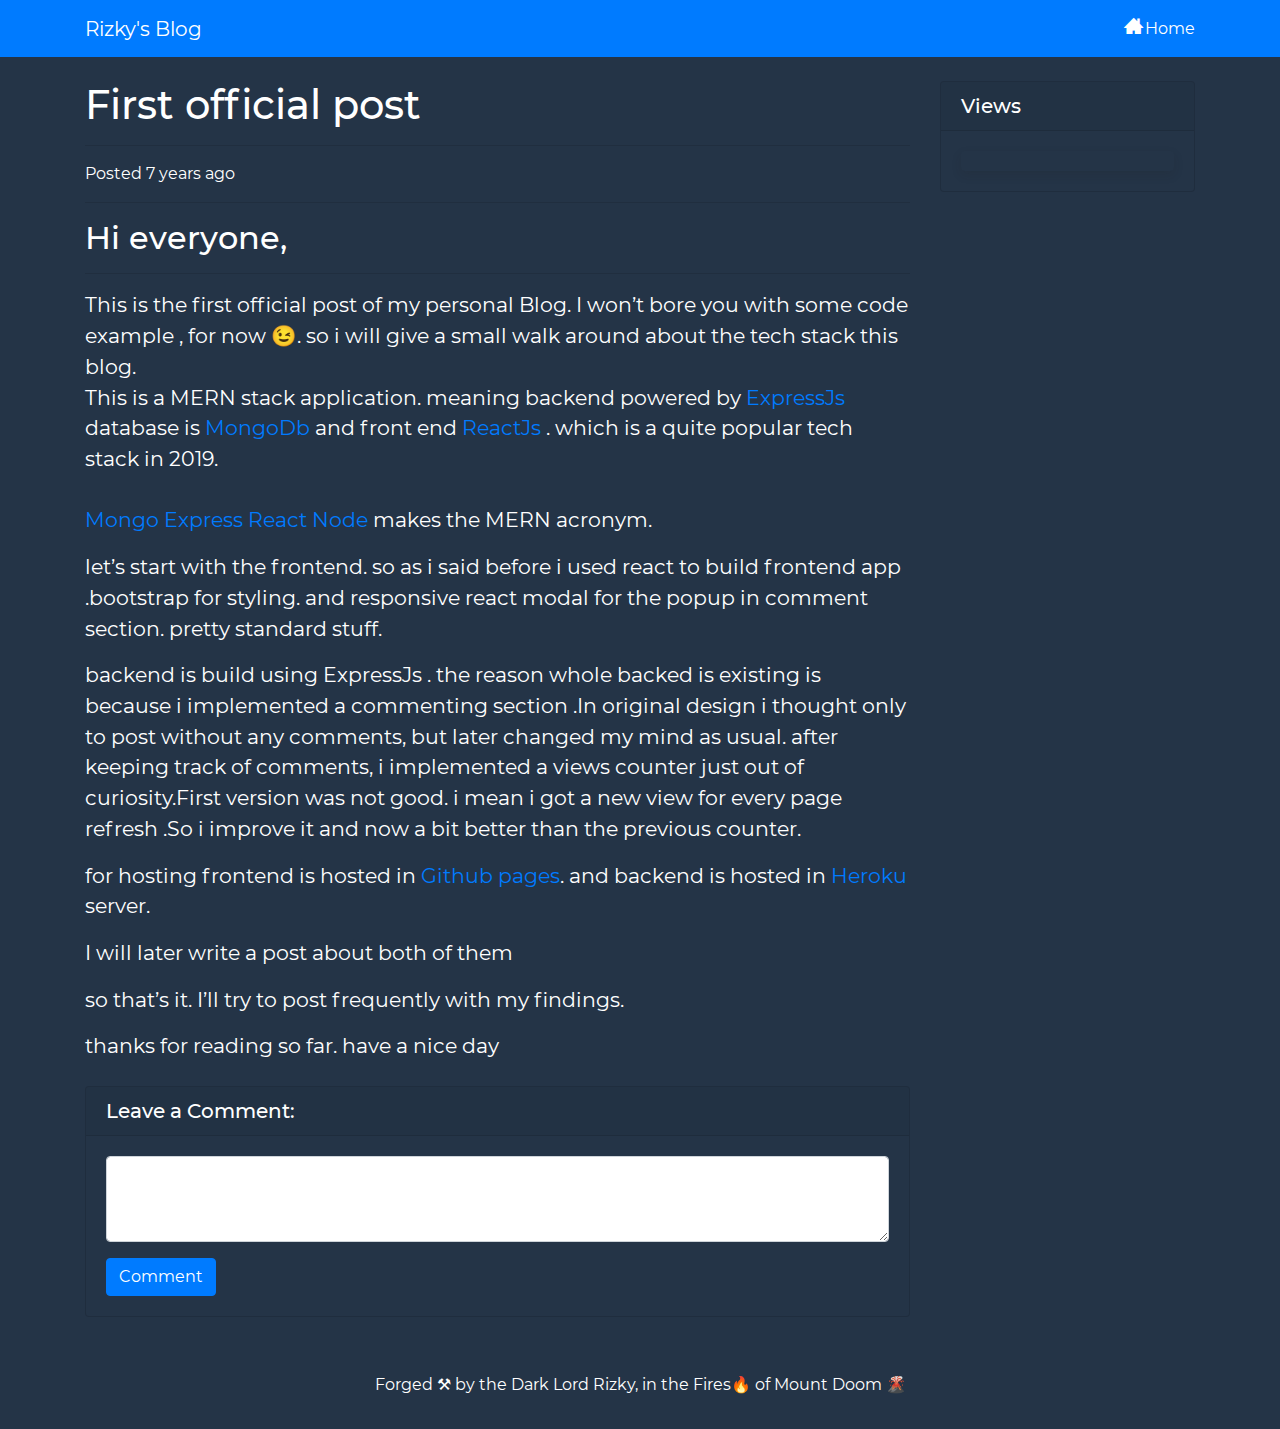
<file: 5dc7ac019b6e62001738620e/index.html>
<!DOCTYPE html><html lang="en"><head><meta charSet="utf-8"/><meta http-equiv="x-ua-compatible" content="ie=edge"/><meta name="viewport" content="width=device-width, initial-scale=1, shrink-to-fit=no"/><style data-href="/styles.244f5b7db991ffb99ba7.css">@font-face{font-family:Montserrat;font-style:normal;font-display:swap;font-weight:100;src:local("Montserrat Thin "),local("Montserrat-Thin"),url(/static/montserrat-latin-100-191cc9f50f3b76b9617cb383f19acb7d.woff2) format("woff2"),url(/static/montserrat-latin-100-370318464551d5f25b0f0a78f374faac.woff) format("woff")}@font-face{font-family:Montserrat;font-style:italic;font-display:swap;font-weight:100;src:local("Montserrat Thin italic"),local("Montserrat-Thinitalic"),url(/static/montserrat-latin-100italic-bdeaeb79db315697bd173a55b097dc18.woff2) format("woff2"),url(/static/montserrat-latin-100italic-ecf7d49386e8f265878e735db34a7c4b.woff) format("woff")}@font-face{font-family:Montserrat;font-style:normal;font-display:swap;font-weight:200;src:local("Montserrat Extra Light "),local("Montserrat-Extra Light"),url(/static/montserrat-latin-200-85d5ef9db7f2dc6979172a4a3b2c57cb.woff2) format("woff2"),url(/static/montserrat-latin-200-1fc98e126a3d152549240e6244d7e669.woff) format("woff")}@font-face{font-family:Montserrat;font-style:italic;font-display:swap;font-weight:200;src:local("Montserrat Extra Light italic"),local("Montserrat-Extra Lightitalic"),url(/static/montserrat-latin-200italic-49095760a498d024fe1a85a078850df9.woff2) format("woff2"),url(/static/montserrat-latin-200italic-fe46cf8b9462c820457d3bf537e4057f.woff) format("woff")}@font-face{font-family:Montserrat;font-style:normal;font-display:swap;font-weight:300;src:local("Montserrat Light "),local("Montserrat-Light"),url(/static/montserrat-latin-300-7c3daf12b706645b5d3710f863a4da04.woff2) format("woff2"),url(/static/montserrat-latin-300-8dc95fab9cf98d02ca8d76e97d3dff60.woff) format("woff")}@font-face{font-family:Montserrat;font-style:italic;font-display:swap;font-weight:300;src:local("Montserrat Light italic"),local("Montserrat-Lightitalic"),url(/static/montserrat-latin-300italic-f20b178ca2024a5eac8e42e6649db86c.woff2) format("woff2"),url(/static/montserrat-latin-300italic-3fe16939288856e8e828fa2661bf2354.woff) format("woff")}@font-face{font-family:Montserrat;font-style:normal;font-display:swap;font-weight:400;src:local("Montserrat Regular "),local("Montserrat-Regular"),url(/static/montserrat-latin-400-bc3aa95dca08f5fee5291e34959c27bc.woff2) format("woff2"),url(/static/montserrat-latin-400-8102c4838f9e3d08dad644290a9cb701.woff) format("woff")}@font-face{font-family:Montserrat;font-style:italic;font-display:swap;font-weight:400;src:local("Montserrat Regular italic"),local("Montserrat-Regularitalic"),url(/static/montserrat-latin-400italic-5cad650422a7184467af5a4d17b264c4.woff2) format("woff2"),url(/static/montserrat-latin-400italic-d191f22af3bb50902b99ac577f81a322.woff) format("woff")}@font-face{font-family:Montserrat;font-style:normal;font-display:swap;font-weight:500;src:local("Montserrat Medium "),local("Montserrat-Medium"),url(/static/montserrat-latin-500-92d16e458625f4d2c8940f6bdca0ff09.woff2) format("woff2"),url(/static/montserrat-latin-500-8b763220218ffc11c57c84ddb80e7b26.woff) format("woff")}@font-face{font-family:Montserrat;font-style:italic;font-display:swap;font-weight:500;src:local("Montserrat Medium italic"),local("Montserrat-Mediumitalic"),url(/static/montserrat-latin-500italic-47bfcca6b69d6a9acca7a8bff17193e2.woff2) format("woff2"),url(/static/montserrat-latin-500italic-72c01f753c3940c0b9cb6bf2389caddf.woff) format("woff")}@font-face{font-family:Montserrat;font-style:normal;font-display:swap;font-weight:600;src:local("Montserrat SemiBold "),local("Montserrat-SemiBold"),url(/static/montserrat-latin-600-6fb1b5623e528e27c18658fecf5ee0ee.woff2) format("woff2"),url(/static/montserrat-latin-600-7c839d15a6f54e7025ba8c0c4b333e8f.woff) format("woff")}@font-face{font-family:Montserrat;font-style:italic;font-display:swap;font-weight:600;src:local("Montserrat SemiBold italic"),local("Montserrat-SemiBolditalic"),url(/static/montserrat-latin-600italic-60789af1c9338ed1a9546722ec54b4f7.woff2) format("woff2"),url(/static/montserrat-latin-600italic-f3d4de8d0afb19e777c79032ce828e3d.woff) format("woff")}@font-face{font-family:Montserrat;font-style:normal;font-display:swap;font-weight:700;src:local("Montserrat Bold "),local("Montserrat-Bold"),url(/static/montserrat-latin-700-39d93cf678c740f9f6b2b1cfde34bee3.woff2) format("woff2"),url(/static/montserrat-latin-700-80f10bd382f0df1cd650fec59f3c9394.woff) format("woff")}@font-face{font-family:Montserrat;font-style:italic;font-display:swap;font-weight:700;src:local("Montserrat Bold italic"),local("Montserrat-Bolditalic"),url(/static/montserrat-latin-700italic-ba136d97b14e82284dd595e257f11c47.woff2) format("woff2"),url(/static/montserrat-latin-700italic-8c98142b425630821139c24bd1698700.woff) format("woff")}@font-face{font-family:Montserrat;font-style:normal;font-display:swap;font-weight:800;src:local("Montserrat ExtraBold "),local("Montserrat-ExtraBold"),url(/static/montserrat-latin-800-b7018be9ed6cd94da8b6675b3a468c3b.woff2) format("woff2"),url(/static/montserrat-latin-800-9a9befcf50d64f9d2d19d8b1d1984add.woff) format("woff")}@font-face{font-family:Montserrat;font-style:italic;font-display:swap;font-weight:800;src:local("Montserrat ExtraBold italic"),local("Montserrat-ExtraBolditalic"),url(/static/montserrat-latin-800italic-540ffdd223d1a9ad3d4e678e1a23372e.woff2) format("woff2"),url(/static/montserrat-latin-800italic-897086f99f4e1f45e6b1e9368527d0bc.woff) format("woff")}@font-face{font-family:Montserrat;font-style:normal;font-display:swap;font-weight:900;src:local("Montserrat Black "),local("Montserrat-Black"),url(/static/montserrat-latin-900-58cd789700850375b834e8b6776002eb.woff2) format("woff2"),url(/static/montserrat-latin-900-26d42c9428780e545a540bbb50c84bce.woff) format("woff")}@font-face{font-family:Montserrat;font-style:italic;font-display:swap;font-weight:900;src:local("Montserrat Black italic"),local("Montserrat-Blackitalic"),url(/static/montserrat-latin-900italic-451157bc8861fe54f523b3669a3def71.woff2) format("woff2"),url(/static/montserrat-latin-900italic-a8ec4957e1c24f5793305763ad9845b3.woff) format("woff")}


/*!
 * Bootstrap v4.5.0 (https://getbootstrap.com/)
 * Copyright 2011-2020 The Bootstrap Authors
 * Copyright 2011-2020 Twitter, Inc.
 * Licensed under MIT (https://github.com/twbs/bootstrap/blob/master/LICENSE)
 */:root{--blue:#007bff;--indigo:#6610f2;--purple:#6f42c1;--pink:#e83e8c;--red:#dc3545;--orange:#fd7e14;--yellow:#ffc107;--green:#28a745;--teal:#20c997;--cyan:#17a2b8;--white:#fff;--gray:#6c757d;--gray-dark:#343a40;--primary:#007bff;--secondary:#6c757d;--success:#28a745;--info:#17a2b8;--warning:#ffc107;--danger:#dc3545;--light:#f8f9fa;--dark:#343a40;--breakpoint-xs:0;--breakpoint-sm:576px;--breakpoint-md:768px;--breakpoint-lg:992px;--breakpoint-xl:1200px;--font-family-sans-serif:-apple-system,BlinkMacSystemFont,"Segoe UI",Roboto,"Helvetica Neue",Arial,"Noto Sans",sans-serif,"Apple Color Emoji","Segoe UI Emoji","Segoe UI Symbol","Noto Color Emoji";--font-family-monospace:SFMono-Regular,Menlo,Monaco,Consolas,"Liberation Mono","Courier New",monospace}*,:after,:before{box-sizing:border-box}html{font-family:sans-serif;line-height:1.15;-webkit-text-size-adjust:100%;-webkit-tap-highlight-color:transparent}article,aside,figcaption,figure,footer,header,hgroup,main,nav,section{display:block}body{margin:0;font-family:-apple-system,BlinkMacSystemFont,Segoe UI,Roboto,Helvetica Neue,Arial,Noto Sans,sans-serif,Apple Color Emoji,Segoe UI Emoji,Segoe UI Symbol,Noto Color Emoji;font-size:1rem;font-weight:400;line-height:1.5;color:#212529;text-align:left;background-color:#fff}[tabindex="-1"]:focus:not(:focus-visible){outline:0!important}hr{box-sizing:content-box;height:0;overflow:visible}h1,h2,h3,h4,h5,h6{margin-top:0;margin-bottom:.5rem}p{margin-top:0;margin-bottom:1rem}abbr[data-original-title],abbr[title]{text-decoration:underline;-webkit-text-decoration:underline dotted;text-decoration:underline dotted;cursor:help;border-bottom:0;-webkit-text-decoration-skip-ink:none;text-decoration-skip-ink:none}address{font-style:normal;line-height:inherit}address,dl,ol,ul{margin-bottom:1rem}dl,ol,ul{margin-top:0}ol ol,ol ul,ul ol,ul ul{margin-bottom:0}dt{font-weight:700}dd{margin-bottom:.5rem;margin-left:0}blockquote{margin:0 0 1rem}b,strong{font-weight:bolder}small{font-size:80%}sub,sup{position:relative;font-size:75%;line-height:0;vertical-align:baseline}sub{bottom:-.25em}sup{top:-.5em}a{color:#007bff;text-decoration:none;background-color:transparent}a:hover{color:#0056b3;text-decoration:underline}a:not([href]),a:not([href]):hover{color:inherit;text-decoration:none}code,kbd,pre,samp{font-family:SFMono-Regular,Menlo,Monaco,Consolas,Liberation Mono,Courier New,monospace;font-size:1em}pre{margin-top:0;margin-bottom:1rem;overflow:auto;-ms-overflow-style:scrollbar}figure{margin:0 0 1rem}img{border-style:none}img,svg{vertical-align:middle}svg{overflow:hidden}table{border-collapse:collapse}caption{padding-top:.75rem;padding-bottom:.75rem;color:#6c757d;text-align:left;caption-side:bottom}th{text-align:inherit}label{display:inline-block;margin-bottom:.5rem}button{border-radius:0}button:focus{outline:1px dotted;outline:5px auto -webkit-focus-ring-color}button,input,optgroup,select,textarea{margin:0;font-family:inherit;font-size:inherit;line-height:inherit}button,input{overflow:visible}button,select{text-transform:none}[role=button]{cursor:pointer}select{word-wrap:normal}[type=button],[type=reset],[type=submit],button{-webkit-appearance:button}[type=button]:not(:disabled),[type=reset]:not(:disabled),[type=submit]:not(:disabled),button:not(:disabled){cursor:pointer}[type=button]::-moz-focus-inner,[type=reset]::-moz-focus-inner,[type=submit]::-moz-focus-inner,button::-moz-focus-inner{padding:0;border-style:none}input[type=checkbox],input[type=radio]{box-sizing:border-box;padding:0}textarea{overflow:auto;resize:vertical}fieldset{min-width:0;padding:0;margin:0;border:0}legend{display:block;width:100%;max-width:100%;padding:0;margin-bottom:.5rem;font-size:1.5rem;line-height:inherit;color:inherit;white-space:normal}progress{vertical-align:baseline}[type=number]::-webkit-inner-spin-button,[type=number]::-webkit-outer-spin-button{height:auto}[type=search]{outline-offset:-2px;-webkit-appearance:none}[type=search]::-webkit-search-decoration{-webkit-appearance:none}::-webkit-file-upload-button{font:inherit;-webkit-appearance:button}output{display:inline-block}summary{display:list-item;cursor:pointer}template{display:none}[hidden]{display:none!important}.h1,.h2,.h3,.h4,.h5,.h6,h1,h2,h3,h4,h5,h6{margin-bottom:.5rem;font-weight:500;line-height:1.2}.h1,h1{font-size:2.5rem}.h2,h2{font-size:2rem}.h3,h3{font-size:1.75rem}.h4,h4{font-size:1.5rem}.h5,h5{font-size:1.25rem}.h6,h6{font-size:1rem}.lead{font-size:1.25rem;font-weight:300}.display-1{font-size:6rem}.display-1,.display-2{font-weight:300;line-height:1.2}.display-2{font-size:5.5rem}.display-3{font-size:4.5rem}.display-3,.display-4{font-weight:300;line-height:1.2}.display-4{font-size:3.5rem}hr{margin-top:1rem;margin-bottom:1rem;border:0;border-top:1px solid rgba(0,0,0,.1)}.small,small{font-size:80%;font-weight:400}.mark,mark{padding:.2em;background-color:#fcf8e3}.list-inline,.list-unstyled{padding-left:0;list-style:none}.list-inline-item{display:inline-block}.list-inline-item:not(:last-child){margin-right:.5rem}.initialism{font-size:90%;text-transform:uppercase}.blockquote{margin-bottom:1rem;font-size:1.25rem}.blockquote-footer{display:block;font-size:80%;color:#6c757d}.blockquote-footer:before{content:"\2014\A0"}.img-fluid,.img-thumbnail{max-width:100%;height:auto}.img-thumbnail{padding:.25rem;background-color:#fff;border:1px solid #dee2e6;border-radius:.25rem}.figure{display:inline-block}.figure-img{margin-bottom:.5rem;line-height:1}.figure-caption{font-size:90%;color:#6c757d}code{font-size:87.5%;color:#e83e8c;word-wrap:break-word}a>code{color:inherit}kbd{padding:.2rem .4rem;font-size:87.5%;color:#fff;background-color:#212529;border-radius:.2rem}kbd kbd{padding:0;font-size:100%;font-weight:700}pre{display:block;font-size:87.5%;color:#212529}pre code{font-size:inherit;color:inherit;word-break:normal}.pre-scrollable{max-height:340px;overflow-y:scroll}.container{width:100%;padding-right:15px;padding-left:15px;margin-right:auto;margin-left:auto}@media (min-width:576px){.container{max-width:540px}}@media (min-width:768px){.container{max-width:720px}}@media (min-width:992px){.container{max-width:960px}}@media (min-width:1200px){.container{max-width:1140px}}.container-fluid,.container-lg,.container-md,.container-sm,.container-xl{width:100%;padding-right:15px;padding-left:15px;margin-right:auto;margin-left:auto}@media (min-width:576px){.container,.container-sm{max-width:540px}}@media (min-width:768px){.container,.container-md,.container-sm{max-width:720px}}@media (min-width:992px){.container,.container-lg,.container-md,.container-sm{max-width:960px}}@media (min-width:1200px){.container,.container-lg,.container-md,.container-sm,.container-xl{max-width:1140px}}.row{display:flex;flex-wrap:wrap;margin-right:-15px;margin-left:-15px}.no-gutters{margin-right:0;margin-left:0}.no-gutters>.col,.no-gutters>[class*=col-]{padding-right:0;padding-left:0}.col,.col-1,.col-2,.col-3,.col-4,.col-5,.col-6,.col-7,.col-8,.col-9,.col-10,.col-11,.col-12,.col-auto,.col-lg,.col-lg-1,.col-lg-2,.col-lg-3,.col-lg-4,.col-lg-5,.col-lg-6,.col-lg-7,.col-lg-8,.col-lg-9,.col-lg-10,.col-lg-11,.col-lg-12,.col-lg-auto,.col-md,.col-md-1,.col-md-2,.col-md-3,.col-md-4,.col-md-5,.col-md-6,.col-md-7,.col-md-8,.col-md-9,.col-md-10,.col-md-11,.col-md-12,.col-md-auto,.col-sm,.col-sm-1,.col-sm-2,.col-sm-3,.col-sm-4,.col-sm-5,.col-sm-6,.col-sm-7,.col-sm-8,.col-sm-9,.col-sm-10,.col-sm-11,.col-sm-12,.col-sm-auto,.col-xl,.col-xl-1,.col-xl-2,.col-xl-3,.col-xl-4,.col-xl-5,.col-xl-6,.col-xl-7,.col-xl-8,.col-xl-9,.col-xl-10,.col-xl-11,.col-xl-12,.col-xl-auto{position:relative;width:100%;padding-right:15px;padding-left:15px}.col{flex-basis:0;flex-grow:1;min-width:0;max-width:100%}.row-cols-1>*{flex:0 0 100%;max-width:100%}.row-cols-2>*{flex:0 0 50%;max-width:50%}.row-cols-3>*{flex:0 0 33.333333%;max-width:33.333333%}.row-cols-4>*{flex:0 0 25%;max-width:25%}.row-cols-5>*{flex:0 0 20%;max-width:20%}.row-cols-6>*{flex:0 0 16.666667%;max-width:16.666667%}.col-auto{flex:0 0 auto;width:auto;max-width:100%}.col-1{flex:0 0 8.333333%;max-width:8.333333%}.col-2{flex:0 0 16.666667%;max-width:16.666667%}.col-3{flex:0 0 25%;max-width:25%}.col-4{flex:0 0 33.333333%;max-width:33.333333%}.col-5{flex:0 0 41.666667%;max-width:41.666667%}.col-6{flex:0 0 50%;max-width:50%}.col-7{flex:0 0 58.333333%;max-width:58.333333%}.col-8{flex:0 0 66.666667%;max-width:66.666667%}.col-9{flex:0 0 75%;max-width:75%}.col-10{flex:0 0 83.333333%;max-width:83.333333%}.col-11{flex:0 0 91.666667%;max-width:91.666667%}.col-12{flex:0 0 100%;max-width:100%}.order-first{order:-1}.order-last{order:13}.order-0{order:0}.order-1{order:1}.order-2{order:2}.order-3{order:3}.order-4{order:4}.order-5{order:5}.order-6{order:6}.order-7{order:7}.order-8{order:8}.order-9{order:9}.order-10{order:10}.order-11{order:11}.order-12{order:12}.offset-1{margin-left:8.333333%}.offset-2{margin-left:16.666667%}.offset-3{margin-left:25%}.offset-4{margin-left:33.333333%}.offset-5{margin-left:41.666667%}.offset-6{margin-left:50%}.offset-7{margin-left:58.333333%}.offset-8{margin-left:66.666667%}.offset-9{margin-left:75%}.offset-10{margin-left:83.333333%}.offset-11{margin-left:91.666667%}@media (min-width:576px){.col-sm{flex-basis:0;flex-grow:1;min-width:0;max-width:100%}.row-cols-sm-1>*{flex:0 0 100%;max-width:100%}.row-cols-sm-2>*{flex:0 0 50%;max-width:50%}.row-cols-sm-3>*{flex:0 0 33.333333%;max-width:33.333333%}.row-cols-sm-4>*{flex:0 0 25%;max-width:25%}.row-cols-sm-5>*{flex:0 0 20%;max-width:20%}.row-cols-sm-6>*{flex:0 0 16.666667%;max-width:16.666667%}.col-sm-auto{flex:0 0 auto;width:auto;max-width:100%}.col-sm-1{flex:0 0 8.333333%;max-width:8.333333%}.col-sm-2{flex:0 0 16.666667%;max-width:16.666667%}.col-sm-3{flex:0 0 25%;max-width:25%}.col-sm-4{flex:0 0 33.333333%;max-width:33.333333%}.col-sm-5{flex:0 0 41.666667%;max-width:41.666667%}.col-sm-6{flex:0 0 50%;max-width:50%}.col-sm-7{flex:0 0 58.333333%;max-width:58.333333%}.col-sm-8{flex:0 0 66.666667%;max-width:66.666667%}.col-sm-9{flex:0 0 75%;max-width:75%}.col-sm-10{flex:0 0 83.333333%;max-width:83.333333%}.col-sm-11{flex:0 0 91.666667%;max-width:91.666667%}.col-sm-12{flex:0 0 100%;max-width:100%}.order-sm-first{order:-1}.order-sm-last{order:13}.order-sm-0{order:0}.order-sm-1{order:1}.order-sm-2{order:2}.order-sm-3{order:3}.order-sm-4{order:4}.order-sm-5{order:5}.order-sm-6{order:6}.order-sm-7{order:7}.order-sm-8{order:8}.order-sm-9{order:9}.order-sm-10{order:10}.order-sm-11{order:11}.order-sm-12{order:12}.offset-sm-0{margin-left:0}.offset-sm-1{margin-left:8.333333%}.offset-sm-2{margin-left:16.666667%}.offset-sm-3{margin-left:25%}.offset-sm-4{margin-left:33.333333%}.offset-sm-5{margin-left:41.666667%}.offset-sm-6{margin-left:50%}.offset-sm-7{margin-left:58.333333%}.offset-sm-8{margin-left:66.666667%}.offset-sm-9{margin-left:75%}.offset-sm-10{margin-left:83.333333%}.offset-sm-11{margin-left:91.666667%}}@media (min-width:768px){.col-md{flex-basis:0;flex-grow:1;min-width:0;max-width:100%}.row-cols-md-1>*{flex:0 0 100%;max-width:100%}.row-cols-md-2>*{flex:0 0 50%;max-width:50%}.row-cols-md-3>*{flex:0 0 33.333333%;max-width:33.333333%}.row-cols-md-4>*{flex:0 0 25%;max-width:25%}.row-cols-md-5>*{flex:0 0 20%;max-width:20%}.row-cols-md-6>*{flex:0 0 16.666667%;max-width:16.666667%}.col-md-auto{flex:0 0 auto;width:auto;max-width:100%}.col-md-1{flex:0 0 8.333333%;max-width:8.333333%}.col-md-2{flex:0 0 16.666667%;max-width:16.666667%}.col-md-3{flex:0 0 25%;max-width:25%}.col-md-4{flex:0 0 33.333333%;max-width:33.333333%}.col-md-5{flex:0 0 41.666667%;max-width:41.666667%}.col-md-6{flex:0 0 50%;max-width:50%}.col-md-7{flex:0 0 58.333333%;max-width:58.333333%}.col-md-8{flex:0 0 66.666667%;max-width:66.666667%}.col-md-9{flex:0 0 75%;max-width:75%}.col-md-10{flex:0 0 83.333333%;max-width:83.333333%}.col-md-11{flex:0 0 91.666667%;max-width:91.666667%}.col-md-12{flex:0 0 100%;max-width:100%}.order-md-first{order:-1}.order-md-last{order:13}.order-md-0{order:0}.order-md-1{order:1}.order-md-2{order:2}.order-md-3{order:3}.order-md-4{order:4}.order-md-5{order:5}.order-md-6{order:6}.order-md-7{order:7}.order-md-8{order:8}.order-md-9{order:9}.order-md-10{order:10}.order-md-11{order:11}.order-md-12{order:12}.offset-md-0{margin-left:0}.offset-md-1{margin-left:8.333333%}.offset-md-2{margin-left:16.666667%}.offset-md-3{margin-left:25%}.offset-md-4{margin-left:33.333333%}.offset-md-5{margin-left:41.666667%}.offset-md-6{margin-left:50%}.offset-md-7{margin-left:58.333333%}.offset-md-8{margin-left:66.666667%}.offset-md-9{margin-left:75%}.offset-md-10{margin-left:83.333333%}.offset-md-11{margin-left:91.666667%}}@media (min-width:992px){.col-lg{flex-basis:0;flex-grow:1;min-width:0;max-width:100%}.row-cols-lg-1>*{flex:0 0 100%;max-width:100%}.row-cols-lg-2>*{flex:0 0 50%;max-width:50%}.row-cols-lg-3>*{flex:0 0 33.333333%;max-width:33.333333%}.row-cols-lg-4>*{flex:0 0 25%;max-width:25%}.row-cols-lg-5>*{flex:0 0 20%;max-width:20%}.row-cols-lg-6>*{flex:0 0 16.666667%;max-width:16.666667%}.col-lg-auto{flex:0 0 auto;width:auto;max-width:100%}.col-lg-1{flex:0 0 8.333333%;max-width:8.333333%}.col-lg-2{flex:0 0 16.666667%;max-width:16.666667%}.col-lg-3{flex:0 0 25%;max-width:25%}.col-lg-4{flex:0 0 33.333333%;max-width:33.333333%}.col-lg-5{flex:0 0 41.666667%;max-width:41.666667%}.col-lg-6{flex:0 0 50%;max-width:50%}.col-lg-7{flex:0 0 58.333333%;max-width:58.333333%}.col-lg-8{flex:0 0 66.666667%;max-width:66.666667%}.col-lg-9{flex:0 0 75%;max-width:75%}.col-lg-10{flex:0 0 83.333333%;max-width:83.333333%}.col-lg-11{flex:0 0 91.666667%;max-width:91.666667%}.col-lg-12{flex:0 0 100%;max-width:100%}.order-lg-first{order:-1}.order-lg-last{order:13}.order-lg-0{order:0}.order-lg-1{order:1}.order-lg-2{order:2}.order-lg-3{order:3}.order-lg-4{order:4}.order-lg-5{order:5}.order-lg-6{order:6}.order-lg-7{order:7}.order-lg-8{order:8}.order-lg-9{order:9}.order-lg-10{order:10}.order-lg-11{order:11}.order-lg-12{order:12}.offset-lg-0{margin-left:0}.offset-lg-1{margin-left:8.333333%}.offset-lg-2{margin-left:16.666667%}.offset-lg-3{margin-left:25%}.offset-lg-4{margin-left:33.333333%}.offset-lg-5{margin-left:41.666667%}.offset-lg-6{margin-left:50%}.offset-lg-7{margin-left:58.333333%}.offset-lg-8{margin-left:66.666667%}.offset-lg-9{margin-left:75%}.offset-lg-10{margin-left:83.333333%}.offset-lg-11{margin-left:91.666667%}}@media (min-width:1200px){.col-xl{flex-basis:0;flex-grow:1;min-width:0;max-width:100%}.row-cols-xl-1>*{flex:0 0 100%;max-width:100%}.row-cols-xl-2>*{flex:0 0 50%;max-width:50%}.row-cols-xl-3>*{flex:0 0 33.333333%;max-width:33.333333%}.row-cols-xl-4>*{flex:0 0 25%;max-width:25%}.row-cols-xl-5>*{flex:0 0 20%;max-width:20%}.row-cols-xl-6>*{flex:0 0 16.666667%;max-width:16.666667%}.col-xl-auto{flex:0 0 auto;width:auto;max-width:100%}.col-xl-1{flex:0 0 8.333333%;max-width:8.333333%}.col-xl-2{flex:0 0 16.666667%;max-width:16.666667%}.col-xl-3{flex:0 0 25%;max-width:25%}.col-xl-4{flex:0 0 33.333333%;max-width:33.333333%}.col-xl-5{flex:0 0 41.666667%;max-width:41.666667%}.col-xl-6{flex:0 0 50%;max-width:50%}.col-xl-7{flex:0 0 58.333333%;max-width:58.333333%}.col-xl-8{flex:0 0 66.666667%;max-width:66.666667%}.col-xl-9{flex:0 0 75%;max-width:75%}.col-xl-10{flex:0 0 83.333333%;max-width:83.333333%}.col-xl-11{flex:0 0 91.666667%;max-width:91.666667%}.col-xl-12{flex:0 0 100%;max-width:100%}.order-xl-first{order:-1}.order-xl-last{order:13}.order-xl-0{order:0}.order-xl-1{order:1}.order-xl-2{order:2}.order-xl-3{order:3}.order-xl-4{order:4}.order-xl-5{order:5}.order-xl-6{order:6}.order-xl-7{order:7}.order-xl-8{order:8}.order-xl-9{order:9}.order-xl-10{order:10}.order-xl-11{order:11}.order-xl-12{order:12}.offset-xl-0{margin-left:0}.offset-xl-1{margin-left:8.333333%}.offset-xl-2{margin-left:16.666667%}.offset-xl-3{margin-left:25%}.offset-xl-4{margin-left:33.333333%}.offset-xl-5{margin-left:41.666667%}.offset-xl-6{margin-left:50%}.offset-xl-7{margin-left:58.333333%}.offset-xl-8{margin-left:66.666667%}.offset-xl-9{margin-left:75%}.offset-xl-10{margin-left:83.333333%}.offset-xl-11{margin-left:91.666667%}}.table{width:100%;margin-bottom:1rem;color:#212529}.table td,.table th{padding:.75rem;vertical-align:top;border-top:1px solid #dee2e6}.table thead th{vertical-align:bottom;border-bottom:2px solid #dee2e6}.table tbody+tbody{border-top:2px solid #dee2e6}.table-sm td,.table-sm th{padding:.3rem}.table-bordered,.table-bordered td,.table-bordered th{border:1px solid #dee2e6}.table-bordered thead td,.table-bordered thead th{border-bottom-width:2px}.table-borderless tbody+tbody,.table-borderless td,.table-borderless th,.table-borderless thead th{border:0}.table-striped tbody tr:nth-of-type(odd){background-color:rgba(0,0,0,.05)}.table-hover tbody tr:hover{color:#212529;background-color:rgba(0,0,0,.075)}.table-primary,.table-primary>td,.table-primary>th{background-color:#b8daff}.table-primary tbody+tbody,.table-primary td,.table-primary th,.table-primary thead th{border-color:#7abaff}.table-hover .table-primary:hover,.table-hover .table-primary:hover>td,.table-hover .table-primary:hover>th{background-color:#9fcdff}.table-secondary,.table-secondary>td,.table-secondary>th{background-color:#d6d8db}.table-secondary tbody+tbody,.table-secondary td,.table-secondary th,.table-secondary thead th{border-color:#b3b7bb}.table-hover .table-secondary:hover,.table-hover .table-secondary:hover>td,.table-hover .table-secondary:hover>th{background-color:#c8cbcf}.table-success,.table-success>td,.table-success>th{background-color:#c3e6cb}.table-success tbody+tbody,.table-success td,.table-success th,.table-success thead th{border-color:#8fd19e}.table-hover .table-success:hover,.table-hover .table-success:hover>td,.table-hover .table-success:hover>th{background-color:#b1dfbb}.table-info,.table-info>td,.table-info>th{background-color:#bee5eb}.table-info tbody+tbody,.table-info td,.table-info th,.table-info thead th{border-color:#86cfda}.table-hover .table-info:hover,.table-hover .table-info:hover>td,.table-hover .table-info:hover>th{background-color:#abdde5}.table-warning,.table-warning>td,.table-warning>th{background-color:#ffeeba}.table-warning tbody+tbody,.table-warning td,.table-warning th,.table-warning thead th{border-color:#ffdf7e}.table-hover .table-warning:hover,.table-hover .table-warning:hover>td,.table-hover .table-warning:hover>th{background-color:#ffe8a1}.table-danger,.table-danger>td,.table-danger>th{background-color:#f5c6cb}.table-danger tbody+tbody,.table-danger td,.table-danger th,.table-danger thead th{border-color:#ed969e}.table-hover .table-danger:hover,.table-hover .table-danger:hover>td,.table-hover .table-danger:hover>th{background-color:#f1b0b7}.table-light,.table-light>td,.table-light>th{background-color:#fdfdfe}.table-light tbody+tbody,.table-light td,.table-light th,.table-light thead th{border-color:#fbfcfc}.table-hover .table-light:hover,.table-hover .table-light:hover>td,.table-hover .table-light:hover>th{background-color:#ececf6}.table-dark,.table-dark>td,.table-dark>th{background-color:#c6c8ca}.table-dark tbody+tbody,.table-dark td,.table-dark th,.table-dark thead th{border-color:#95999c}.table-hover .table-dark:hover,.table-hover .table-dark:hover>td,.table-hover .table-dark:hover>th{background-color:#b9bbbe}.table-active,.table-active>td,.table-active>th,.table-hover .table-active:hover,.table-hover .table-active:hover>td,.table-hover .table-active:hover>th{background-color:rgba(0,0,0,.075)}.table .thead-dark th{color:#fff;background-color:#343a40;border-color:#454d55}.table .thead-light th{color:#495057;background-color:#e9ecef;border-color:#dee2e6}.table-dark{color:#fff;background-color:#343a40}.table-dark td,.table-dark th,.table-dark thead th{border-color:#454d55}.table-dark.table-bordered{border:0}.table-dark.table-striped tbody tr:nth-of-type(odd){background-color:hsla(0,0%,100%,.05)}.table-dark.table-hover tbody tr:hover{color:#fff;background-color:hsla(0,0%,100%,.075)}@media (max-width:575.98px){.table-responsive-sm{display:block;width:100%;overflow-x:auto;-webkit-overflow-scrolling:touch}.table-responsive-sm>.table-bordered{border:0}}@media (max-width:767.98px){.table-responsive-md{display:block;width:100%;overflow-x:auto;-webkit-overflow-scrolling:touch}.table-responsive-md>.table-bordered{border:0}}@media (max-width:991.98px){.table-responsive-lg{display:block;width:100%;overflow-x:auto;-webkit-overflow-scrolling:touch}.table-responsive-lg>.table-bordered{border:0}}@media (max-width:1199.98px){.table-responsive-xl{display:block;width:100%;overflow-x:auto;-webkit-overflow-scrolling:touch}.table-responsive-xl>.table-bordered{border:0}}.table-responsive{display:block;width:100%;overflow-x:auto;-webkit-overflow-scrolling:touch}.table-responsive>.table-bordered{border:0}.form-control{display:block;width:100%;height:calc(1.5em + .75rem + 2px);padding:.375rem .75rem;font-size:1rem;font-weight:400;line-height:1.5;color:#495057;background-color:#fff;background-clip:padding-box;border:1px solid #ced4da;border-radius:.25rem;transition:border-color .15s ease-in-out,box-shadow .15s ease-in-out}@media (prefers-reduced-motion:reduce){.form-control{transition:none}}.form-control::-ms-expand{background-color:transparent;border:0}.form-control:-moz-focusring{color:transparent;text-shadow:0 0 0 #495057}.form-control:focus{color:#495057;background-color:#fff;border-color:#80bdff;outline:0;box-shadow:0 0 0 .2rem rgba(0,123,255,.25)}.form-control::-webkit-input-placeholder{color:#6c757d;opacity:1}.form-control:-ms-input-placeholder{color:#6c757d;opacity:1}.form-control::-ms-input-placeholder{color:#6c757d;opacity:1}.form-control::placeholder{color:#6c757d;opacity:1}.form-control:disabled,.form-control[readonly]{background-color:#e9ecef;opacity:1}input[type=date].form-control,input[type=datetime-local].form-control,input[type=month].form-control,input[type=time].form-control{-webkit-appearance:none;-moz-appearance:none;appearance:none}select.form-control:focus::-ms-value{color:#495057;background-color:#fff}.form-control-file,.form-control-range{display:block;width:100%}.col-form-label{padding-top:calc(.375rem + 1px);padding-bottom:calc(.375rem + 1px);margin-bottom:0;font-size:inherit;line-height:1.5}.col-form-label-lg{padding-top:calc(.5rem + 1px);padding-bottom:calc(.5rem + 1px);font-size:1.25rem;line-height:1.5}.col-form-label-sm{padding-top:calc(.25rem + 1px);padding-bottom:calc(.25rem + 1px);font-size:.875rem;line-height:1.5}.form-control-plaintext{display:block;width:100%;padding:.375rem 0;margin-bottom:0;font-size:1rem;line-height:1.5;color:#212529;background-color:transparent;border:solid transparent;border-width:1px 0}.form-control-plaintext.form-control-lg,.form-control-plaintext.form-control-sm{padding-right:0;padding-left:0}.form-control-sm{height:calc(1.5em + .5rem + 2px);padding:.25rem .5rem;font-size:.875rem;line-height:1.5;border-radius:.2rem}.form-control-lg{height:calc(1.5em + 1rem + 2px);padding:.5rem 1rem;font-size:1.25rem;line-height:1.5;border-radius:.3rem}select.form-control[multiple],select.form-control[size],textarea.form-control{height:auto}.form-group{margin-bottom:1rem}.form-text{display:block;margin-top:.25rem}.form-row{display:flex;flex-wrap:wrap;margin-right:-5px;margin-left:-5px}.form-row>.col,.form-row>[class*=col-]{padding-right:5px;padding-left:5px}.form-check{position:relative;display:block;padding-left:1.25rem}.form-check-input{position:absolute;margin-top:.3rem;margin-left:-1.25rem}.form-check-input:disabled~.form-check-label,.form-check-input[disabled]~.form-check-label{color:#6c757d}.form-check-label{margin-bottom:0}.form-check-inline{display:inline-flex;align-items:center;padding-left:0;margin-right:.75rem}.form-check-inline .form-check-input{position:static;margin-top:0;margin-right:.3125rem;margin-left:0}.valid-feedback{display:none;width:100%;margin-top:.25rem;font-size:80%;color:#28a745}.valid-tooltip{position:absolute;top:100%;z-index:5;display:none;max-width:100%;padding:.25rem .5rem;margin-top:.1rem;font-size:.875rem;line-height:1.5;color:#fff;background-color:rgba(40,167,69,.9);border-radius:.25rem}.is-valid~.valid-feedback,.is-valid~.valid-tooltip,.was-validated :valid~.valid-feedback,.was-validated :valid~.valid-tooltip{display:block}.form-control.is-valid,.was-validated .form-control:valid{border-color:#28a745;padding-right:calc(1.5em + .75rem);background-image:url("data:image/svg+xml;charset=utf-8,%3Csvg xmlns='http://www.w3.org/2000/svg' width='8' height='8' viewBox='0 0 8 8'%3E%3Cpath fill='%2328a745' d='M2.3 6.73L.6 4.53c-.4-1.04.46-1.4 1.1-.8l1.1 1.4 3.4-3.8c.6-.63 1.6-.27 1.2.7l-4 4.6c-.43.5-.8.4-1.1.1z'/%3E%3C/svg%3E");background-repeat:no-repeat;background-position:right calc(.375em + .1875rem) center;background-size:calc(.75em + .375rem) calc(.75em + .375rem)}.form-control.is-valid:focus,.was-validated .form-control:valid:focus{border-color:#28a745;box-shadow:0 0 0 .2rem rgba(40,167,69,.25)}.was-validated textarea.form-control:valid,textarea.form-control.is-valid{padding-right:calc(1.5em + .75rem);background-position:top calc(.375em + .1875rem) right calc(.375em + .1875rem)}.custom-select.is-valid,.was-validated .custom-select:valid{border-color:#28a745;padding-right:calc(.75em + 2.3125rem);background:url("data:image/svg+xml;charset=utf-8,%3Csvg xmlns='http://www.w3.org/2000/svg' width='4' height='5' viewBox='0 0 4 5'%3E%3Cpath fill='%23343a40' d='M2 0L0 2h4zm0 5L0 3h4z'/%3E%3C/svg%3E") no-repeat right .75rem center/8px 10px,url("data:image/svg+xml;charset=utf-8,%3Csvg xmlns='http://www.w3.org/2000/svg' width='8' height='8' viewBox='0 0 8 8'%3E%3Cpath fill='%2328a745' d='M2.3 6.73L.6 4.53c-.4-1.04.46-1.4 1.1-.8l1.1 1.4 3.4-3.8c.6-.63 1.6-.27 1.2.7l-4 4.6c-.43.5-.8.4-1.1.1z'/%3E%3C/svg%3E") #fff no-repeat center right 1.75rem/calc(.75em + .375rem) calc(.75em + .375rem)}.custom-select.is-valid:focus,.was-validated .custom-select:valid:focus{border-color:#28a745;box-shadow:0 0 0 .2rem rgba(40,167,69,.25)}.form-check-input.is-valid~.form-check-label,.was-validated .form-check-input:valid~.form-check-label{color:#28a745}.form-check-input.is-valid~.valid-feedback,.form-check-input.is-valid~.valid-tooltip,.was-validated .form-check-input:valid~.valid-feedback,.was-validated .form-check-input:valid~.valid-tooltip{display:block}.custom-control-input.is-valid~.custom-control-label,.was-validated .custom-control-input:valid~.custom-control-label{color:#28a745}.custom-control-input.is-valid~.custom-control-label:before,.was-validated .custom-control-input:valid~.custom-control-label:before{border-color:#28a745}.custom-control-input.is-valid:checked~.custom-control-label:before,.was-validated .custom-control-input:valid:checked~.custom-control-label:before{border-color:#34ce57;background-color:#34ce57}.custom-control-input.is-valid:focus~.custom-control-label:before,.was-validated .custom-control-input:valid:focus~.custom-control-label:before{box-shadow:0 0 0 .2rem rgba(40,167,69,.25)}.custom-control-input.is-valid:focus:not(:checked)~.custom-control-label:before,.custom-file-input.is-valid~.custom-file-label,.was-validated .custom-control-input:valid:focus:not(:checked)~.custom-control-label:before,.was-validated .custom-file-input:valid~.custom-file-label{border-color:#28a745}.custom-file-input.is-valid:focus~.custom-file-label,.was-validated .custom-file-input:valid:focus~.custom-file-label{border-color:#28a745;box-shadow:0 0 0 .2rem rgba(40,167,69,.25)}.invalid-feedback{display:none;width:100%;margin-top:.25rem;font-size:80%;color:#dc3545}.invalid-tooltip{position:absolute;top:100%;z-index:5;display:none;max-width:100%;padding:.25rem .5rem;margin-top:.1rem;font-size:.875rem;line-height:1.5;color:#fff;background-color:rgba(220,53,69,.9);border-radius:.25rem}.is-invalid~.invalid-feedback,.is-invalid~.invalid-tooltip,.was-validated :invalid~.invalid-feedback,.was-validated :invalid~.invalid-tooltip{display:block}.form-control.is-invalid,.was-validated .form-control:invalid{border-color:#dc3545;padding-right:calc(1.5em + .75rem);background-image:url("data:image/svg+xml;charset=utf-8,%3Csvg xmlns='http://www.w3.org/2000/svg' width='12' height='12' fill='none' stroke='%23dc3545' viewBox='0 0 12 12'%3E%3Ccircle cx='6' cy='6' r='4.5'/%3E%3Cpath stroke-linejoin='round' d='M5.8 3.6h.4L6 6.5z'/%3E%3Ccircle cx='6' cy='8.2' r='.6' fill='%23dc3545' stroke='none'/%3E%3C/svg%3E");background-repeat:no-repeat;background-position:right calc(.375em + .1875rem) center;background-size:calc(.75em + .375rem) calc(.75em + .375rem)}.form-control.is-invalid:focus,.was-validated .form-control:invalid:focus{border-color:#dc3545;box-shadow:0 0 0 .2rem rgba(220,53,69,.25)}.was-validated textarea.form-control:invalid,textarea.form-control.is-invalid{padding-right:calc(1.5em + .75rem);background-position:top calc(.375em + .1875rem) right calc(.375em + .1875rem)}.custom-select.is-invalid,.was-validated .custom-select:invalid{border-color:#dc3545;padding-right:calc(.75em + 2.3125rem);background:url("data:image/svg+xml;charset=utf-8,%3Csvg xmlns='http://www.w3.org/2000/svg' width='4' height='5' viewBox='0 0 4 5'%3E%3Cpath fill='%23343a40' d='M2 0L0 2h4zm0 5L0 3h4z'/%3E%3C/svg%3E") no-repeat right .75rem center/8px 10px,url("data:image/svg+xml;charset=utf-8,%3Csvg xmlns='http://www.w3.org/2000/svg' width='12' height='12' fill='none' stroke='%23dc3545' viewBox='0 0 12 12'%3E%3Ccircle cx='6' cy='6' r='4.5'/%3E%3Cpath stroke-linejoin='round' d='M5.8 3.6h.4L6 6.5z'/%3E%3Ccircle cx='6' cy='8.2' r='.6' fill='%23dc3545' stroke='none'/%3E%3C/svg%3E") #fff no-repeat center right 1.75rem/calc(.75em + .375rem) calc(.75em + .375rem)}.custom-select.is-invalid:focus,.was-validated .custom-select:invalid:focus{border-color:#dc3545;box-shadow:0 0 0 .2rem rgba(220,53,69,.25)}.form-check-input.is-invalid~.form-check-label,.was-validated .form-check-input:invalid~.form-check-label{color:#dc3545}.form-check-input.is-invalid~.invalid-feedback,.form-check-input.is-invalid~.invalid-tooltip,.was-validated .form-check-input:invalid~.invalid-feedback,.was-validated .form-check-input:invalid~.invalid-tooltip{display:block}.custom-control-input.is-invalid~.custom-control-label,.was-validated .custom-control-input:invalid~.custom-control-label{color:#dc3545}.custom-control-input.is-invalid~.custom-control-label:before,.was-validated .custom-control-input:invalid~.custom-control-label:before{border-color:#dc3545}.custom-control-input.is-invalid:checked~.custom-control-label:before,.was-validated .custom-control-input:invalid:checked~.custom-control-label:before{border-color:#e4606d;background-color:#e4606d}.custom-control-input.is-invalid:focus~.custom-control-label:before,.was-validated .custom-control-input:invalid:focus~.custom-control-label:before{box-shadow:0 0 0 .2rem rgba(220,53,69,.25)}.custom-control-input.is-invalid:focus:not(:checked)~.custom-control-label:before,.custom-file-input.is-invalid~.custom-file-label,.was-validated .custom-control-input:invalid:focus:not(:checked)~.custom-control-label:before,.was-validated .custom-file-input:invalid~.custom-file-label{border-color:#dc3545}.custom-file-input.is-invalid:focus~.custom-file-label,.was-validated .custom-file-input:invalid:focus~.custom-file-label{border-color:#dc3545;box-shadow:0 0 0 .2rem rgba(220,53,69,.25)}.form-inline{display:flex;flex-flow:row wrap;align-items:center}.form-inline .form-check{width:100%}@media (min-width:576px){.form-inline label{justify-content:center}.form-inline .form-group,.form-inline label{display:flex;align-items:center;margin-bottom:0}.form-inline .form-group{flex:0 0 auto;flex-flow:row wrap}.form-inline .form-control{display:inline-block;width:auto;vertical-align:middle}.form-inline .form-control-plaintext{display:inline-block}.form-inline .custom-select,.form-inline .input-group{width:auto}.form-inline .form-check{display:flex;align-items:center;justify-content:center;width:auto;padding-left:0}.form-inline .form-check-input{position:relative;flex-shrink:0;margin-top:0;margin-right:.25rem;margin-left:0}.form-inline .custom-control{align-items:center;justify-content:center}.form-inline .custom-control-label{margin-bottom:0}}.btn{display:inline-block;font-weight:400;color:#212529;text-align:center;vertical-align:middle;-webkit-user-select:none;-moz-user-select:none;-ms-user-select:none;user-select:none;background-color:transparent;border:1px solid transparent;padding:.375rem .75rem;font-size:1rem;line-height:1.5;border-radius:.25rem;transition:color .15s ease-in-out,background-color .15s ease-in-out,border-color .15s ease-in-out,box-shadow .15s ease-in-out}@media (prefers-reduced-motion:reduce){.btn{transition:none}}.btn:hover{color:#212529;text-decoration:none}.btn.focus,.btn:focus{outline:0;box-shadow:0 0 0 .2rem rgba(0,123,255,.25)}.btn.disabled,.btn:disabled{opacity:.65}.btn:not(:disabled):not(.disabled){cursor:pointer}a.btn.disabled,fieldset:disabled a.btn{pointer-events:none}.btn-primary{color:#fff;background-color:#007bff;border-color:#007bff}.btn-primary.focus,.btn-primary:focus,.btn-primary:hover{color:#fff;background-color:#0069d9;border-color:#0062cc}.btn-primary.focus,.btn-primary:focus{box-shadow:0 0 0 .2rem rgba(38,143,255,.5)}.btn-primary.disabled,.btn-primary:disabled{color:#fff;background-color:#007bff;border-color:#007bff}.btn-primary:not(:disabled):not(.disabled).active,.btn-primary:not(:disabled):not(.disabled):active,.show>.btn-primary.dropdown-toggle{color:#fff;background-color:#0062cc;border-color:#005cbf}.btn-primary:not(:disabled):not(.disabled).active:focus,.btn-primary:not(:disabled):not(.disabled):active:focus,.show>.btn-primary.dropdown-toggle:focus{box-shadow:0 0 0 .2rem rgba(38,143,255,.5)}.btn-secondary{color:#fff;background-color:#6c757d;border-color:#6c757d}.btn-secondary.focus,.btn-secondary:focus,.btn-secondary:hover{color:#fff;background-color:#5a6268;border-color:#545b62}.btn-secondary.focus,.btn-secondary:focus{box-shadow:0 0 0 .2rem rgba(130,138,145,.5)}.btn-secondary.disabled,.btn-secondary:disabled{color:#fff;background-color:#6c757d;border-color:#6c757d}.btn-secondary:not(:disabled):not(.disabled).active,.btn-secondary:not(:disabled):not(.disabled):active,.show>.btn-secondary.dropdown-toggle{color:#fff;background-color:#545b62;border-color:#4e555b}.btn-secondary:not(:disabled):not(.disabled).active:focus,.btn-secondary:not(:disabled):not(.disabled):active:focus,.show>.btn-secondary.dropdown-toggle:focus{box-shadow:0 0 0 .2rem rgba(130,138,145,.5)}.btn-success{color:#fff;background-color:#28a745;border-color:#28a745}.btn-success.focus,.btn-success:focus,.btn-success:hover{color:#fff;background-color:#218838;border-color:#1e7e34}.btn-success.focus,.btn-success:focus{box-shadow:0 0 0 .2rem rgba(72,180,97,.5)}.btn-success.disabled,.btn-success:disabled{color:#fff;background-color:#28a745;border-color:#28a745}.btn-success:not(:disabled):not(.disabled).active,.btn-success:not(:disabled):not(.disabled):active,.show>.btn-success.dropdown-toggle{color:#fff;background-color:#1e7e34;border-color:#1c7430}.btn-success:not(:disabled):not(.disabled).active:focus,.btn-success:not(:disabled):not(.disabled):active:focus,.show>.btn-success.dropdown-toggle:focus{box-shadow:0 0 0 .2rem rgba(72,180,97,.5)}.btn-info{color:#fff;background-color:#17a2b8;border-color:#17a2b8}.btn-info.focus,.btn-info:focus,.btn-info:hover{color:#fff;background-color:#138496;border-color:#117a8b}.btn-info.focus,.btn-info:focus{box-shadow:0 0 0 .2rem rgba(58,176,195,.5)}.btn-info.disabled,.btn-info:disabled{color:#fff;background-color:#17a2b8;border-color:#17a2b8}.btn-info:not(:disabled):not(.disabled).active,.btn-info:not(:disabled):not(.disabled):active,.show>.btn-info.dropdown-toggle{color:#fff;background-color:#117a8b;border-color:#10707f}.btn-info:not(:disabled):not(.disabled).active:focus,.btn-info:not(:disabled):not(.disabled):active:focus,.show>.btn-info.dropdown-toggle:focus{box-shadow:0 0 0 .2rem rgba(58,176,195,.5)}.btn-warning{color:#212529;background-color:#ffc107;border-color:#ffc107}.btn-warning.focus,.btn-warning:focus,.btn-warning:hover{color:#212529;background-color:#e0a800;border-color:#d39e00}.btn-warning.focus,.btn-warning:focus{box-shadow:0 0 0 .2rem rgba(222,170,12,.5)}.btn-warning.disabled,.btn-warning:disabled{color:#212529;background-color:#ffc107;border-color:#ffc107}.btn-warning:not(:disabled):not(.disabled).active,.btn-warning:not(:disabled):not(.disabled):active,.show>.btn-warning.dropdown-toggle{color:#212529;background-color:#d39e00;border-color:#c69500}.btn-warning:not(:disabled):not(.disabled).active:focus,.btn-warning:not(:disabled):not(.disabled):active:focus,.show>.btn-warning.dropdown-toggle:focus{box-shadow:0 0 0 .2rem rgba(222,170,12,.5)}.btn-danger{color:#fff;background-color:#dc3545;border-color:#dc3545}.btn-danger.focus,.btn-danger:focus,.btn-danger:hover{color:#fff;background-color:#c82333;border-color:#bd2130}.btn-danger.focus,.btn-danger:focus{box-shadow:0 0 0 .2rem rgba(225,83,97,.5)}.btn-danger.disabled,.btn-danger:disabled{color:#fff;background-color:#dc3545;border-color:#dc3545}.btn-danger:not(:disabled):not(.disabled).active,.btn-danger:not(:disabled):not(.disabled):active,.show>.btn-danger.dropdown-toggle{color:#fff;background-color:#bd2130;border-color:#b21f2d}.btn-danger:not(:disabled):not(.disabled).active:focus,.btn-danger:not(:disabled):not(.disabled):active:focus,.show>.btn-danger.dropdown-toggle:focus{box-shadow:0 0 0 .2rem rgba(225,83,97,.5)}.btn-light{color:#212529;background-color:#f8f9fa;border-color:#f8f9fa}.btn-light.focus,.btn-light:focus,.btn-light:hover{color:#212529;background-color:#e2e6ea;border-color:#dae0e5}.btn-light.focus,.btn-light:focus{box-shadow:0 0 0 .2rem rgba(216,217,219,.5)}.btn-light.disabled,.btn-light:disabled{color:#212529;background-color:#f8f9fa;border-color:#f8f9fa}.btn-light:not(:disabled):not(.disabled).active,.btn-light:not(:disabled):not(.disabled):active,.show>.btn-light.dropdown-toggle{color:#212529;background-color:#dae0e5;border-color:#d3d9df}.btn-light:not(:disabled):not(.disabled).active:focus,.btn-light:not(:disabled):not(.disabled):active:focus,.show>.btn-light.dropdown-toggle:focus{box-shadow:0 0 0 .2rem rgba(216,217,219,.5)}.btn-dark{color:#fff;background-color:#343a40;border-color:#343a40}.btn-dark.focus,.btn-dark:focus,.btn-dark:hover{color:#fff;background-color:#23272b;border-color:#1d2124}.btn-dark.focus,.btn-dark:focus{box-shadow:0 0 0 .2rem rgba(82,88,93,.5)}.btn-dark.disabled,.btn-dark:disabled{color:#fff;background-color:#343a40;border-color:#343a40}.btn-dark:not(:disabled):not(.disabled).active,.btn-dark:not(:disabled):not(.disabled):active,.show>.btn-dark.dropdown-toggle{color:#fff;background-color:#1d2124;border-color:#171a1d}.btn-dark:not(:disabled):not(.disabled).active:focus,.btn-dark:not(:disabled):not(.disabled):active:focus,.show>.btn-dark.dropdown-toggle:focus{box-shadow:0 0 0 .2rem rgba(82,88,93,.5)}.btn-outline-primary{color:#007bff;border-color:#007bff}.btn-outline-primary:hover{color:#fff;background-color:#007bff;border-color:#007bff}.btn-outline-primary.focus,.btn-outline-primary:focus{box-shadow:0 0 0 .2rem rgba(0,123,255,.5)}.btn-outline-primary.disabled,.btn-outline-primary:disabled{color:#007bff;background-color:transparent}.btn-outline-primary:not(:disabled):not(.disabled).active,.btn-outline-primary:not(:disabled):not(.disabled):active,.show>.btn-outline-primary.dropdown-toggle{color:#fff;background-color:#007bff;border-color:#007bff}.btn-outline-primary:not(:disabled):not(.disabled).active:focus,.btn-outline-primary:not(:disabled):not(.disabled):active:focus,.show>.btn-outline-primary.dropdown-toggle:focus{box-shadow:0 0 0 .2rem rgba(0,123,255,.5)}.btn-outline-secondary{color:#6c757d;border-color:#6c757d}.btn-outline-secondary:hover{color:#fff;background-color:#6c757d;border-color:#6c757d}.btn-outline-secondary.focus,.btn-outline-secondary:focus{box-shadow:0 0 0 .2rem rgba(108,117,125,.5)}.btn-outline-secondary.disabled,.btn-outline-secondary:disabled{color:#6c757d;background-color:transparent}.btn-outline-secondary:not(:disabled):not(.disabled).active,.btn-outline-secondary:not(:disabled):not(.disabled):active,.show>.btn-outline-secondary.dropdown-toggle{color:#fff;background-color:#6c757d;border-color:#6c757d}.btn-outline-secondary:not(:disabled):not(.disabled).active:focus,.btn-outline-secondary:not(:disabled):not(.disabled):active:focus,.show>.btn-outline-secondary.dropdown-toggle:focus{box-shadow:0 0 0 .2rem rgba(108,117,125,.5)}.btn-outline-success{color:#28a745;border-color:#28a745}.btn-outline-success:hover{color:#fff;background-color:#28a745;border-color:#28a745}.btn-outline-success.focus,.btn-outline-success:focus{box-shadow:0 0 0 .2rem rgba(40,167,69,.5)}.btn-outline-success.disabled,.btn-outline-success:disabled{color:#28a745;background-color:transparent}.btn-outline-success:not(:disabled):not(.disabled).active,.btn-outline-success:not(:disabled):not(.disabled):active,.show>.btn-outline-success.dropdown-toggle{color:#fff;background-color:#28a745;border-color:#28a745}.btn-outline-success:not(:disabled):not(.disabled).active:focus,.btn-outline-success:not(:disabled):not(.disabled):active:focus,.show>.btn-outline-success.dropdown-toggle:focus{box-shadow:0 0 0 .2rem rgba(40,167,69,.5)}.btn-outline-info{color:#17a2b8;border-color:#17a2b8}.btn-outline-info:hover{color:#fff;background-color:#17a2b8;border-color:#17a2b8}.btn-outline-info.focus,.btn-outline-info:focus{box-shadow:0 0 0 .2rem rgba(23,162,184,.5)}.btn-outline-info.disabled,.btn-outline-info:disabled{color:#17a2b8;background-color:transparent}.btn-outline-info:not(:disabled):not(.disabled).active,.btn-outline-info:not(:disabled):not(.disabled):active,.show>.btn-outline-info.dropdown-toggle{color:#fff;background-color:#17a2b8;border-color:#17a2b8}.btn-outline-info:not(:disabled):not(.disabled).active:focus,.btn-outline-info:not(:disabled):not(.disabled):active:focus,.show>.btn-outline-info.dropdown-toggle:focus{box-shadow:0 0 0 .2rem rgba(23,162,184,.5)}.btn-outline-warning{color:#ffc107;border-color:#ffc107}.btn-outline-warning:hover{color:#212529;background-color:#ffc107;border-color:#ffc107}.btn-outline-warning.focus,.btn-outline-warning:focus{box-shadow:0 0 0 .2rem rgba(255,193,7,.5)}.btn-outline-warning.disabled,.btn-outline-warning:disabled{color:#ffc107;background-color:transparent}.btn-outline-warning:not(:disabled):not(.disabled).active,.btn-outline-warning:not(:disabled):not(.disabled):active,.show>.btn-outline-warning.dropdown-toggle{color:#212529;background-color:#ffc107;border-color:#ffc107}.btn-outline-warning:not(:disabled):not(.disabled).active:focus,.btn-outline-warning:not(:disabled):not(.disabled):active:focus,.show>.btn-outline-warning.dropdown-toggle:focus{box-shadow:0 0 0 .2rem rgba(255,193,7,.5)}.btn-outline-danger{color:#dc3545;border-color:#dc3545}.btn-outline-danger:hover{color:#fff;background-color:#dc3545;border-color:#dc3545}.btn-outline-danger.focus,.btn-outline-danger:focus{box-shadow:0 0 0 .2rem rgba(220,53,69,.5)}.btn-outline-danger.disabled,.btn-outline-danger:disabled{color:#dc3545;background-color:transparent}.btn-outline-danger:not(:disabled):not(.disabled).active,.btn-outline-danger:not(:disabled):not(.disabled):active,.show>.btn-outline-danger.dropdown-toggle{color:#fff;background-color:#dc3545;border-color:#dc3545}.btn-outline-danger:not(:disabled):not(.disabled).active:focus,.btn-outline-danger:not(:disabled):not(.disabled):active:focus,.show>.btn-outline-danger.dropdown-toggle:focus{box-shadow:0 0 0 .2rem rgba(220,53,69,.5)}.btn-outline-light{color:#f8f9fa;border-color:#f8f9fa}.btn-outline-light:hover{color:#212529;background-color:#f8f9fa;border-color:#f8f9fa}.btn-outline-light.focus,.btn-outline-light:focus{box-shadow:0 0 0 .2rem rgba(248,249,250,.5)}.btn-outline-light.disabled,.btn-outline-light:disabled{color:#f8f9fa;background-color:transparent}.btn-outline-light:not(:disabled):not(.disabled).active,.btn-outline-light:not(:disabled):not(.disabled):active,.show>.btn-outline-light.dropdown-toggle{color:#212529;background-color:#f8f9fa;border-color:#f8f9fa}.btn-outline-light:not(:disabled):not(.disabled).active:focus,.btn-outline-light:not(:disabled):not(.disabled):active:focus,.show>.btn-outline-light.dropdown-toggle:focus{box-shadow:0 0 0 .2rem rgba(248,249,250,.5)}.btn-outline-dark{color:#343a40;border-color:#343a40}.btn-outline-dark:hover{color:#fff;background-color:#343a40;border-color:#343a40}.btn-outline-dark.focus,.btn-outline-dark:focus{box-shadow:0 0 0 .2rem rgba(52,58,64,.5)}.btn-outline-dark.disabled,.btn-outline-dark:disabled{color:#343a40;background-color:transparent}.btn-outline-dark:not(:disabled):not(.disabled).active,.btn-outline-dark:not(:disabled):not(.disabled):active,.show>.btn-outline-dark.dropdown-toggle{color:#fff;background-color:#343a40;border-color:#343a40}.btn-outline-dark:not(:disabled):not(.disabled).active:focus,.btn-outline-dark:not(:disabled):not(.disabled):active:focus,.show>.btn-outline-dark.dropdown-toggle:focus{box-shadow:0 0 0 .2rem rgba(52,58,64,.5)}.btn-link{font-weight:400;color:#007bff;text-decoration:none}.btn-link:hover{color:#0056b3}.btn-link.focus,.btn-link:focus,.btn-link:hover{text-decoration:underline}.btn-link.disabled,.btn-link:disabled{color:#6c757d;pointer-events:none}.btn-group-lg>.btn,.btn-lg{padding:.5rem 1rem;font-size:1.25rem;line-height:1.5;border-radius:.3rem}.btn-group-sm>.btn,.btn-sm{padding:.25rem .5rem;font-size:.875rem;line-height:1.5;border-radius:.2rem}.btn-block{display:block;width:100%}.btn-block+.btn-block{margin-top:.5rem}input[type=button].btn-block,input[type=reset].btn-block,input[type=submit].btn-block{width:100%}.fade{transition:opacity .15s linear}@media (prefers-reduced-motion:reduce){.fade{transition:none}}.fade:not(.show){opacity:0}.collapse:not(.show){display:none}.collapsing{position:relative;height:0;overflow:hidden;transition:height .35s ease}@media (prefers-reduced-motion:reduce){.collapsing{transition:none}}.dropdown,.dropleft,.dropright,.dropup{position:relative}.dropdown-toggle{white-space:nowrap}.dropdown-toggle:after{display:inline-block;margin-left:.255em;vertical-align:.255em;content:"";border-top:.3em solid;border-right:.3em solid transparent;border-bottom:0;border-left:.3em solid transparent}.dropdown-toggle:empty:after{margin-left:0}.dropdown-menu{position:absolute;top:100%;left:0;z-index:1000;display:none;float:left;min-width:10rem;padding:.5rem 0;margin:.125rem 0 0;font-size:1rem;color:#212529;text-align:left;list-style:none;background-color:#fff;background-clip:padding-box;border:1px solid rgba(0,0,0,.15);border-radius:.25rem}.dropdown-menu-left{right:auto;left:0}.dropdown-menu-right{right:0;left:auto}@media (min-width:576px){.dropdown-menu-sm-left{right:auto;left:0}.dropdown-menu-sm-right{right:0;left:auto}}@media (min-width:768px){.dropdown-menu-md-left{right:auto;left:0}.dropdown-menu-md-right{right:0;left:auto}}@media (min-width:992px){.dropdown-menu-lg-left{right:auto;left:0}.dropdown-menu-lg-right{right:0;left:auto}}@media (min-width:1200px){.dropdown-menu-xl-left{right:auto;left:0}.dropdown-menu-xl-right{right:0;left:auto}}.dropup .dropdown-menu{top:auto;bottom:100%;margin-top:0;margin-bottom:.125rem}.dropup .dropdown-toggle:after{display:inline-block;margin-left:.255em;vertical-align:.255em;content:"";border-top:0;border-right:.3em solid transparent;border-bottom:.3em solid;border-left:.3em solid transparent}.dropup .dropdown-toggle:empty:after{margin-left:0}.dropright .dropdown-menu{top:0;right:auto;left:100%;margin-top:0;margin-left:.125rem}.dropright .dropdown-toggle:after{display:inline-block;margin-left:.255em;vertical-align:.255em;content:"";border-top:.3em solid transparent;border-right:0;border-bottom:.3em solid transparent;border-left:.3em solid}.dropright .dropdown-toggle:empty:after{margin-left:0}.dropright .dropdown-toggle:after{vertical-align:0}.dropleft .dropdown-menu{top:0;right:100%;left:auto;margin-top:0;margin-right:.125rem}.dropleft .dropdown-toggle:after{display:inline-block;margin-left:.255em;vertical-align:.255em;content:"";display:none}.dropleft .dropdown-toggle:before{display:inline-block;margin-right:.255em;vertical-align:.255em;content:"";border-top:.3em solid transparent;border-right:.3em solid;border-bottom:.3em solid transparent}.dropleft .dropdown-toggle:empty:after{margin-left:0}.dropleft .dropdown-toggle:before{vertical-align:0}.dropdown-menu[x-placement^=bottom],.dropdown-menu[x-placement^=left],.dropdown-menu[x-placement^=right],.dropdown-menu[x-placement^=top]{right:auto;bottom:auto}.dropdown-divider{height:0;margin:.5rem 0;overflow:hidden;border-top:1px solid #e9ecef}.dropdown-item{display:block;width:100%;padding:.25rem 1.5rem;clear:both;font-weight:400;color:#212529;text-align:inherit;white-space:nowrap;background-color:transparent;border:0}.dropdown-item:focus,.dropdown-item:hover{color:#16181b;text-decoration:none;background-color:#f8f9fa}.dropdown-item.active,.dropdown-item:active{color:#fff;text-decoration:none;background-color:#007bff}.dropdown-item.disabled,.dropdown-item:disabled{color:#6c757d;pointer-events:none;background-color:transparent}.dropdown-menu.show{display:block}.dropdown-header{display:block;padding:.5rem 1.5rem;margin-bottom:0;font-size:.875rem;color:#6c757d;white-space:nowrap}.dropdown-item-text{display:block;padding:.25rem 1.5rem;color:#212529}.btn-group,.btn-group-vertical{position:relative;display:inline-flex;vertical-align:middle}.btn-group-vertical>.btn,.btn-group>.btn{position:relative;flex:1 1 auto}.btn-group-vertical>.btn.active,.btn-group-vertical>.btn:active,.btn-group-vertical>.btn:focus,.btn-group-vertical>.btn:hover,.btn-group>.btn.active,.btn-group>.btn:active,.btn-group>.btn:focus,.btn-group>.btn:hover{z-index:1}.btn-toolbar{display:flex;flex-wrap:wrap;justify-content:flex-start}.btn-toolbar .input-group{width:auto}.btn-group>.btn-group:not(:first-child),.btn-group>.btn:not(:first-child){margin-left:-1px}.btn-group>.btn-group:not(:last-child)>.btn,.btn-group>.btn:not(:last-child):not(.dropdown-toggle){border-top-right-radius:0;border-bottom-right-radius:0}.btn-group>.btn-group:not(:first-child)>.btn,.btn-group>.btn:not(:first-child){border-top-left-radius:0;border-bottom-left-radius:0}.dropdown-toggle-split{padding-right:.5625rem;padding-left:.5625rem}.dropdown-toggle-split:after,.dropright .dropdown-toggle-split:after,.dropup .dropdown-toggle-split:after{margin-left:0}.dropleft .dropdown-toggle-split:before{margin-right:0}.btn-group-sm>.btn+.dropdown-toggle-split,.btn-sm+.dropdown-toggle-split{padding-right:.375rem;padding-left:.375rem}.btn-group-lg>.btn+.dropdown-toggle-split,.btn-lg+.dropdown-toggle-split{padding-right:.75rem;padding-left:.75rem}.btn-group-vertical{flex-direction:column;align-items:flex-start;justify-content:center}.btn-group-vertical>.btn,.btn-group-vertical>.btn-group{width:100%}.btn-group-vertical>.btn-group:not(:first-child),.btn-group-vertical>.btn:not(:first-child){margin-top:-1px}.btn-group-vertical>.btn-group:not(:last-child)>.btn,.btn-group-vertical>.btn:not(:last-child):not(.dropdown-toggle){border-bottom-right-radius:0;border-bottom-left-radius:0}.btn-group-vertical>.btn-group:not(:first-child)>.btn,.btn-group-vertical>.btn:not(:first-child){border-top-left-radius:0;border-top-right-radius:0}.btn-group-toggle>.btn,.btn-group-toggle>.btn-group>.btn{margin-bottom:0}.btn-group-toggle>.btn-group>.btn input[type=checkbox],.btn-group-toggle>.btn-group>.btn input[type=radio],.btn-group-toggle>.btn input[type=checkbox],.btn-group-toggle>.btn input[type=radio]{position:absolute;clip:rect(0,0,0,0);pointer-events:none}.input-group{position:relative;display:flex;flex-wrap:wrap;align-items:stretch;width:100%}.input-group>.custom-file,.input-group>.custom-select,.input-group>.form-control,.input-group>.form-control-plaintext{position:relative;flex:1 1 auto;width:1%;min-width:0;margin-bottom:0}.input-group>.custom-file+.custom-file,.input-group>.custom-file+.custom-select,.input-group>.custom-file+.form-control,.input-group>.custom-select+.custom-file,.input-group>.custom-select+.custom-select,.input-group>.custom-select+.form-control,.input-group>.form-control+.custom-file,.input-group>.form-control+.custom-select,.input-group>.form-control+.form-control,.input-group>.form-control-plaintext+.custom-file,.input-group>.form-control-plaintext+.custom-select,.input-group>.form-control-plaintext+.form-control{margin-left:-1px}.input-group>.custom-file .custom-file-input:focus~.custom-file-label,.input-group>.custom-select:focus,.input-group>.form-control:focus{z-index:3}.input-group>.custom-file .custom-file-input:focus{z-index:4}.input-group>.custom-select:not(:last-child),.input-group>.form-control:not(:last-child){border-top-right-radius:0;border-bottom-right-radius:0}.input-group>.custom-select:not(:first-child),.input-group>.form-control:not(:first-child){border-top-left-radius:0;border-bottom-left-radius:0}.input-group>.custom-file{display:flex;align-items:center}.input-group>.custom-file:not(:last-child) .custom-file-label,.input-group>.custom-file:not(:last-child) .custom-file-label:after{border-top-right-radius:0;border-bottom-right-radius:0}.input-group>.custom-file:not(:first-child) .custom-file-label{border-top-left-radius:0;border-bottom-left-radius:0}.input-group-append,.input-group-prepend{display:flex}.input-group-append .btn,.input-group-prepend .btn{position:relative;z-index:2}.input-group-append .btn:focus,.input-group-prepend .btn:focus{z-index:3}.input-group-append .btn+.btn,.input-group-append .btn+.input-group-text,.input-group-append .input-group-text+.btn,.input-group-append .input-group-text+.input-group-text,.input-group-prepend .btn+.btn,.input-group-prepend .btn+.input-group-text,.input-group-prepend .input-group-text+.btn,.input-group-prepend .input-group-text+.input-group-text{margin-left:-1px}.input-group-prepend{margin-right:-1px}.input-group-append{margin-left:-1px}.input-group-text{display:flex;align-items:center;padding:.375rem .75rem;margin-bottom:0;font-size:1rem;font-weight:400;line-height:1.5;color:#495057;text-align:center;white-space:nowrap;background-color:#e9ecef;border:1px solid #ced4da;border-radius:.25rem}.input-group-text input[type=checkbox],.input-group-text input[type=radio]{margin-top:0}.input-group-lg>.custom-select,.input-group-lg>.form-control:not(textarea){height:calc(1.5em + 1rem + 2px)}.input-group-lg>.custom-select,.input-group-lg>.form-control,.input-group-lg>.input-group-append>.btn,.input-group-lg>.input-group-append>.input-group-text,.input-group-lg>.input-group-prepend>.btn,.input-group-lg>.input-group-prepend>.input-group-text{padding:.5rem 1rem;font-size:1.25rem;line-height:1.5;border-radius:.3rem}.input-group-sm>.custom-select,.input-group-sm>.form-control:not(textarea){height:calc(1.5em + .5rem + 2px)}.input-group-sm>.custom-select,.input-group-sm>.form-control,.input-group-sm>.input-group-append>.btn,.input-group-sm>.input-group-append>.input-group-text,.input-group-sm>.input-group-prepend>.btn,.input-group-sm>.input-group-prepend>.input-group-text{padding:.25rem .5rem;font-size:.875rem;line-height:1.5;border-radius:.2rem}.input-group-lg>.custom-select,.input-group-sm>.custom-select{padding-right:1.75rem}.input-group>.input-group-append:last-child>.btn:not(:last-child):not(.dropdown-toggle),.input-group>.input-group-append:last-child>.input-group-text:not(:last-child),.input-group>.input-group-append:not(:last-child)>.btn,.input-group>.input-group-append:not(:last-child)>.input-group-text,.input-group>.input-group-prepend>.btn,.input-group>.input-group-prepend>.input-group-text{border-top-right-radius:0;border-bottom-right-radius:0}.input-group>.input-group-append>.btn,.input-group>.input-group-append>.input-group-text,.input-group>.input-group-prepend:first-child>.btn:not(:first-child),.input-group>.input-group-prepend:first-child>.input-group-text:not(:first-child),.input-group>.input-group-prepend:not(:first-child)>.btn,.input-group>.input-group-prepend:not(:first-child)>.input-group-text{border-top-left-radius:0;border-bottom-left-radius:0}.custom-control{position:relative;display:block;min-height:1.5rem;padding-left:1.5rem}.custom-control-inline{display:inline-flex;margin-right:1rem}.custom-control-input{position:absolute;left:0;z-index:-1;width:1rem;height:1.25rem;opacity:0}.custom-control-input:checked~.custom-control-label:before{color:#fff;border-color:#007bff;background-color:#007bff}.custom-control-input:focus~.custom-control-label:before{box-shadow:0 0 0 .2rem rgba(0,123,255,.25)}.custom-control-input:focus:not(:checked)~.custom-control-label:before{border-color:#80bdff}.custom-control-input:not(:disabled):active~.custom-control-label:before{color:#fff;background-color:#b3d7ff;border-color:#b3d7ff}.custom-control-input:disabled~.custom-control-label,.custom-control-input[disabled]~.custom-control-label{color:#6c757d}.custom-control-input:disabled~.custom-control-label:before,.custom-control-input[disabled]~.custom-control-label:before{background-color:#e9ecef}.custom-control-label{position:relative;margin-bottom:0;vertical-align:top}.custom-control-label:before{pointer-events:none;background-color:#fff;border:1px solid #adb5bd}.custom-control-label:after,.custom-control-label:before{position:absolute;top:.25rem;left:-1.5rem;display:block;width:1rem;height:1rem;content:""}.custom-control-label:after{background:no-repeat 50%/50% 50%}.custom-checkbox .custom-control-label:before{border-radius:.25rem}.custom-checkbox .custom-control-input:checked~.custom-control-label:after{background-image:url("data:image/svg+xml;charset=utf-8,%3Csvg xmlns='http://www.w3.org/2000/svg' width='8' height='8' viewBox='0 0 8 8'%3E%3Cpath fill='%23fff' d='M6.564.75l-3.59 3.612-1.538-1.55L0 4.26l2.974 2.99L8 2.193z'/%3E%3C/svg%3E")}.custom-checkbox .custom-control-input:indeterminate~.custom-control-label:before{border-color:#007bff;background-color:#007bff}.custom-checkbox .custom-control-input:indeterminate~.custom-control-label:after{background-image:url("data:image/svg+xml;charset=utf-8,%3Csvg xmlns='http://www.w3.org/2000/svg' width='4' height='4' viewBox='0 0 4 4'%3E%3Cpath stroke='%23fff' d='M0 2h4'/%3E%3C/svg%3E")}.custom-checkbox .custom-control-input:disabled:checked~.custom-control-label:before{background-color:rgba(0,123,255,.5)}.custom-checkbox .custom-control-input:disabled:indeterminate~.custom-control-label:before{background-color:rgba(0,123,255,.5)}.custom-radio .custom-control-label:before{border-radius:50%}.custom-radio .custom-control-input:checked~.custom-control-label:after{background-image:url("data:image/svg+xml;charset=utf-8,%3Csvg xmlns='http://www.w3.org/2000/svg' width='12' height='12' viewBox='-4 -4 8 8'%3E%3Ccircle r='3' fill='%23fff'/%3E%3C/svg%3E")}.custom-radio .custom-control-input:disabled:checked~.custom-control-label:before{background-color:rgba(0,123,255,.5)}.custom-switch{padding-left:2.25rem}.custom-switch .custom-control-label:before{left:-2.25rem;width:1.75rem;pointer-events:all;border-radius:.5rem}.custom-switch .custom-control-label:after{top:calc(.25rem + 2px);left:calc(-2.25rem + 2px);width:calc(1rem - 4px);height:calc(1rem - 4px);background-color:#adb5bd;border-radius:.5rem;transition:transform .15s ease-in-out,background-color .15s ease-in-out,border-color .15s ease-in-out,box-shadow .15s ease-in-out}@media (prefers-reduced-motion:reduce){.custom-switch .custom-control-label:after{transition:none}}.custom-switch .custom-control-input:checked~.custom-control-label:after{background-color:#fff;transform:translateX(.75rem)}.custom-switch .custom-control-input:disabled:checked~.custom-control-label:before{background-color:rgba(0,123,255,.5)}.custom-select{display:inline-block;width:100%;height:calc(1.5em + .75rem + 2px);padding:.375rem 1.75rem .375rem .75rem;font-size:1rem;font-weight:400;line-height:1.5;color:#495057;vertical-align:middle;background:#fff url("data:image/svg+xml;charset=utf-8,%3Csvg xmlns='http://www.w3.org/2000/svg' width='4' height='5' viewBox='0 0 4 5'%3E%3Cpath fill='%23343a40' d='M2 0L0 2h4zm0 5L0 3h4z'/%3E%3C/svg%3E") no-repeat right .75rem center/8px 10px;border:1px solid #ced4da;border-radius:.25rem;-webkit-appearance:none;-moz-appearance:none;appearance:none}.custom-select:focus{border-color:#80bdff;outline:0;box-shadow:0 0 0 .2rem rgba(0,123,255,.25)}.custom-select:focus::-ms-value{color:#495057;background-color:#fff}.custom-select[multiple],.custom-select[size]:not([size="1"]){height:auto;padding-right:.75rem;background-image:none}.custom-select:disabled{color:#6c757d;background-color:#e9ecef}.custom-select::-ms-expand{display:none}.custom-select:-moz-focusring{color:transparent;text-shadow:0 0 0 #495057}.custom-select-sm{height:calc(1.5em + .5rem + 2px);padding-top:.25rem;padding-bottom:.25rem;padding-left:.5rem;font-size:.875rem}.custom-select-lg{height:calc(1.5em + 1rem + 2px);padding-top:.5rem;padding-bottom:.5rem;padding-left:1rem;font-size:1.25rem}.custom-file{display:inline-block;margin-bottom:0}.custom-file,.custom-file-input{position:relative;width:100%;height:calc(1.5em + .75rem + 2px)}.custom-file-input{z-index:2;margin:0;opacity:0}.custom-file-input:focus~.custom-file-label{border-color:#80bdff;box-shadow:0 0 0 .2rem rgba(0,123,255,.25)}.custom-file-input:disabled~.custom-file-label,.custom-file-input[disabled]~.custom-file-label{background-color:#e9ecef}.custom-file-input:lang(en)~.custom-file-label:after{content:"Browse"}.custom-file-input~.custom-file-label[data-browse]:after{content:attr(data-browse)}.custom-file-label{left:0;z-index:1;height:calc(1.5em + .75rem + 2px);font-weight:400;background-color:#fff;border:1px solid #ced4da;border-radius:.25rem}.custom-file-label,.custom-file-label:after{position:absolute;top:0;right:0;padding:.375rem .75rem;line-height:1.5;color:#495057}.custom-file-label:after{bottom:0;z-index:3;display:block;height:calc(1.5em + .75rem);content:"Browse";background-color:#e9ecef;border-left:inherit;border-radius:0 .25rem .25rem 0}.custom-range{width:100%;height:1.4rem;padding:0;background-color:transparent;-webkit-appearance:none;-moz-appearance:none;appearance:none}.custom-range:focus{outline:0}.custom-range:focus::-webkit-slider-thumb{box-shadow:0 0 0 1px #fff,0 0 0 .2rem rgba(0,123,255,.25)}.custom-range:focus::-moz-range-thumb{box-shadow:0 0 0 1px #fff,0 0 0 .2rem rgba(0,123,255,.25)}.custom-range:focus::-ms-thumb{box-shadow:0 0 0 1px #fff,0 0 0 .2rem rgba(0,123,255,.25)}.custom-range::-moz-focus-outer{border:0}.custom-range::-webkit-slider-thumb{width:1rem;height:1rem;margin-top:-.25rem;background-color:#007bff;border:0;border-radius:1rem;-webkit-transition:background-color .15s ease-in-out,border-color .15s ease-in-out,box-shadow .15s ease-in-out;transition:background-color .15s ease-in-out,border-color .15s ease-in-out,box-shadow .15s ease-in-out;-webkit-appearance:none;appearance:none}@media (prefers-reduced-motion:reduce){.custom-range::-webkit-slider-thumb{-webkit-transition:none;transition:none}}.custom-range::-webkit-slider-thumb:active{background-color:#b3d7ff}.custom-range::-webkit-slider-runnable-track{width:100%;height:.5rem;color:transparent;cursor:pointer;background-color:#dee2e6;border-color:transparent;border-radius:1rem}.custom-range::-moz-range-thumb{width:1rem;height:1rem;background-color:#007bff;border:0;border-radius:1rem;-moz-transition:background-color .15s ease-in-out,border-color .15s ease-in-out,box-shadow .15s ease-in-out;transition:background-color .15s ease-in-out,border-color .15s ease-in-out,box-shadow .15s ease-in-out;-moz-appearance:none;appearance:none}@media (prefers-reduced-motion:reduce){.custom-range::-moz-range-thumb{-moz-transition:none;transition:none}}.custom-range::-moz-range-thumb:active{background-color:#b3d7ff}.custom-range::-moz-range-track{width:100%;height:.5rem;color:transparent;cursor:pointer;background-color:#dee2e6;border-color:transparent;border-radius:1rem}.custom-range::-ms-thumb{width:1rem;height:1rem;margin-top:0;margin-right:.2rem;margin-left:.2rem;background-color:#007bff;border:0;border-radius:1rem;-ms-transition:background-color .15s ease-in-out,border-color .15s ease-in-out,box-shadow .15s ease-in-out;transition:background-color .15s ease-in-out,border-color .15s ease-in-out,box-shadow .15s ease-in-out;appearance:none}@media (prefers-reduced-motion:reduce){.custom-range::-ms-thumb{-ms-transition:none;transition:none}}.custom-range::-ms-thumb:active{background-color:#b3d7ff}.custom-range::-ms-track{width:100%;height:.5rem;color:transparent;cursor:pointer;background-color:transparent;border-color:transparent;border-width:.5rem}.custom-range::-ms-fill-lower,.custom-range::-ms-fill-upper{background-color:#dee2e6;border-radius:1rem}.custom-range::-ms-fill-upper{margin-right:15px}.custom-range:disabled::-webkit-slider-thumb{background-color:#adb5bd}.custom-range:disabled::-webkit-slider-runnable-track{cursor:default}.custom-range:disabled::-moz-range-thumb{background-color:#adb5bd}.custom-range:disabled::-moz-range-track{cursor:default}.custom-range:disabled::-ms-thumb{background-color:#adb5bd}.custom-control-label:before,.custom-file-label,.custom-select{transition:background-color .15s ease-in-out,border-color .15s ease-in-out,box-shadow .15s ease-in-out}@media (prefers-reduced-motion:reduce){.custom-control-label:before,.custom-file-label,.custom-select{transition:none}}.nav{display:flex;flex-wrap:wrap;padding-left:0;margin-bottom:0;list-style:none}.nav-link{display:block;padding:.5rem 1rem}.nav-link:focus,.nav-link:hover{text-decoration:none}.nav-link.disabled{color:#6c757d;pointer-events:none;cursor:default}.nav-tabs{border-bottom:1px solid #dee2e6}.nav-tabs .nav-item{margin-bottom:-1px}.nav-tabs .nav-link{border:1px solid transparent;border-top-left-radius:.25rem;border-top-right-radius:.25rem}.nav-tabs .nav-link:focus,.nav-tabs .nav-link:hover{border-color:#e9ecef #e9ecef #dee2e6}.nav-tabs .nav-link.disabled{color:#6c757d;background-color:transparent;border-color:transparent}.nav-tabs .nav-item.show .nav-link,.nav-tabs .nav-link.active{color:#495057;background-color:#fff;border-color:#dee2e6 #dee2e6 #fff}.nav-tabs .dropdown-menu{margin-top:-1px;border-top-left-radius:0;border-top-right-radius:0}.nav-pills .nav-link{border-radius:.25rem}.nav-pills .nav-link.active,.nav-pills .show>.nav-link{color:#fff;background-color:#007bff}.nav-fill .nav-item{flex:1 1 auto;text-align:center}.nav-justified .nav-item{flex-basis:0;flex-grow:1;text-align:center}.tab-content>.tab-pane{display:none}.tab-content>.active{display:block}.navbar{position:relative;padding:.5rem 1rem}.navbar,.navbar .container,.navbar .container-fluid,.navbar .container-lg,.navbar .container-md,.navbar .container-sm,.navbar .container-xl{display:flex;flex-wrap:wrap;align-items:center;justify-content:space-between}.navbar-brand{display:inline-block;padding-top:.3125rem;padding-bottom:.3125rem;margin-right:1rem;font-size:1.25rem;line-height:inherit;white-space:nowrap}.navbar-brand:focus,.navbar-brand:hover{text-decoration:none}.navbar-nav{display:flex;flex-direction:column;padding-left:0;margin-bottom:0;list-style:none}.navbar-nav .nav-link{padding-right:0;padding-left:0}.navbar-nav .dropdown-menu{position:static;float:none}.navbar-text{display:inline-block;padding-top:.5rem;padding-bottom:.5rem}.navbar-collapse{flex-basis:100%;flex-grow:1;align-items:center}.navbar-toggler{padding:.25rem .75rem;font-size:1.25rem;line-height:1;background-color:transparent;border:1px solid transparent;border-radius:.25rem}.navbar-toggler:focus,.navbar-toggler:hover{text-decoration:none}.navbar-toggler-icon{display:inline-block;width:1.5em;height:1.5em;vertical-align:middle;content:"";background:no-repeat 50%;background-size:100% 100%}@media (max-width:575.98px){.navbar-expand-sm>.container,.navbar-expand-sm>.container-fluid,.navbar-expand-sm>.container-lg,.navbar-expand-sm>.container-md,.navbar-expand-sm>.container-sm,.navbar-expand-sm>.container-xl{padding-right:0;padding-left:0}}@media (min-width:576px){.navbar-expand-sm{flex-flow:row nowrap;justify-content:flex-start}.navbar-expand-sm .navbar-nav{flex-direction:row}.navbar-expand-sm .navbar-nav .dropdown-menu{position:absolute}.navbar-expand-sm .navbar-nav .nav-link{padding-right:.5rem;padding-left:.5rem}.navbar-expand-sm>.container,.navbar-expand-sm>.container-fluid,.navbar-expand-sm>.container-lg,.navbar-expand-sm>.container-md,.navbar-expand-sm>.container-sm,.navbar-expand-sm>.container-xl{flex-wrap:nowrap}.navbar-expand-sm .navbar-collapse{display:flex!important;flex-basis:auto}.navbar-expand-sm .navbar-toggler{display:none}}@media (max-width:767.98px){.navbar-expand-md>.container,.navbar-expand-md>.container-fluid,.navbar-expand-md>.container-lg,.navbar-expand-md>.container-md,.navbar-expand-md>.container-sm,.navbar-expand-md>.container-xl{padding-right:0;padding-left:0}}@media (min-width:768px){.navbar-expand-md{flex-flow:row nowrap;justify-content:flex-start}.navbar-expand-md .navbar-nav{flex-direction:row}.navbar-expand-md .navbar-nav .dropdown-menu{position:absolute}.navbar-expand-md .navbar-nav .nav-link{padding-right:.5rem;padding-left:.5rem}.navbar-expand-md>.container,.navbar-expand-md>.container-fluid,.navbar-expand-md>.container-lg,.navbar-expand-md>.container-md,.navbar-expand-md>.container-sm,.navbar-expand-md>.container-xl{flex-wrap:nowrap}.navbar-expand-md .navbar-collapse{display:flex!important;flex-basis:auto}.navbar-expand-md .navbar-toggler{display:none}}@media (max-width:991.98px){.navbar-expand-lg>.container,.navbar-expand-lg>.container-fluid,.navbar-expand-lg>.container-lg,.navbar-expand-lg>.container-md,.navbar-expand-lg>.container-sm,.navbar-expand-lg>.container-xl{padding-right:0;padding-left:0}}@media (min-width:992px){.navbar-expand-lg{flex-flow:row nowrap;justify-content:flex-start}.navbar-expand-lg .navbar-nav{flex-direction:row}.navbar-expand-lg .navbar-nav .dropdown-menu{position:absolute}.navbar-expand-lg .navbar-nav .nav-link{padding-right:.5rem;padding-left:.5rem}.navbar-expand-lg>.container,.navbar-expand-lg>.container-fluid,.navbar-expand-lg>.container-lg,.navbar-expand-lg>.container-md,.navbar-expand-lg>.container-sm,.navbar-expand-lg>.container-xl{flex-wrap:nowrap}.navbar-expand-lg .navbar-collapse{display:flex!important;flex-basis:auto}.navbar-expand-lg .navbar-toggler{display:none}}@media (max-width:1199.98px){.navbar-expand-xl>.container,.navbar-expand-xl>.container-fluid,.navbar-expand-xl>.container-lg,.navbar-expand-xl>.container-md,.navbar-expand-xl>.container-sm,.navbar-expand-xl>.container-xl{padding-right:0;padding-left:0}}@media (min-width:1200px){.navbar-expand-xl{flex-flow:row nowrap;justify-content:flex-start}.navbar-expand-xl .navbar-nav{flex-direction:row}.navbar-expand-xl .navbar-nav .dropdown-menu{position:absolute}.navbar-expand-xl .navbar-nav .nav-link{padding-right:.5rem;padding-left:.5rem}.navbar-expand-xl>.container,.navbar-expand-xl>.container-fluid,.navbar-expand-xl>.container-lg,.navbar-expand-xl>.container-md,.navbar-expand-xl>.container-sm,.navbar-expand-xl>.container-xl{flex-wrap:nowrap}.navbar-expand-xl .navbar-collapse{display:flex!important;flex-basis:auto}.navbar-expand-xl .navbar-toggler{display:none}}.navbar-expand{flex-flow:row nowrap;justify-content:flex-start}.navbar-expand>.container,.navbar-expand>.container-fluid,.navbar-expand>.container-lg,.navbar-expand>.container-md,.navbar-expand>.container-sm,.navbar-expand>.container-xl{padding-right:0;padding-left:0}.navbar-expand .navbar-nav{flex-direction:row}.navbar-expand .navbar-nav .dropdown-menu{position:absolute}.navbar-expand .navbar-nav .nav-link{padding-right:.5rem;padding-left:.5rem}.navbar-expand>.container,.navbar-expand>.container-fluid,.navbar-expand>.container-lg,.navbar-expand>.container-md,.navbar-expand>.container-sm,.navbar-expand>.container-xl{flex-wrap:nowrap}.navbar-expand .navbar-collapse{display:flex!important;flex-basis:auto}.navbar-expand .navbar-toggler{display:none}.navbar-light .navbar-brand,.navbar-light .navbar-brand:focus,.navbar-light .navbar-brand:hover{color:rgba(0,0,0,.9)}.navbar-light .navbar-nav .nav-link{color:rgba(0,0,0,.5)}.navbar-light .navbar-nav .nav-link:focus,.navbar-light .navbar-nav .nav-link:hover{color:rgba(0,0,0,.7)}.navbar-light .navbar-nav .nav-link.disabled{color:rgba(0,0,0,.3)}.navbar-light .navbar-nav .active>.nav-link,.navbar-light .navbar-nav .nav-link.active,.navbar-light .navbar-nav .nav-link.show,.navbar-light .navbar-nav .show>.nav-link{color:rgba(0,0,0,.9)}.navbar-light .navbar-toggler{color:rgba(0,0,0,.5);border-color:rgba(0,0,0,.1)}.navbar-light .navbar-toggler-icon{background-image:url("data:image/svg+xml;charset=utf-8,%3Csvg xmlns='http://www.w3.org/2000/svg' width='30' height='30' viewBox='0 0 30 30'%3E%3Cpath stroke='rgba(0, 0, 0, 0.5)' stroke-linecap='round' stroke-miterlimit='10' stroke-width='2' d='M4 7h22M4 15h22M4 23h22'/%3E%3C/svg%3E")}.navbar-light .navbar-text{color:rgba(0,0,0,.5)}.navbar-light .navbar-text a,.navbar-light .navbar-text a:focus,.navbar-light .navbar-text a:hover{color:rgba(0,0,0,.9)}.navbar-dark .navbar-brand,.navbar-dark .navbar-brand:focus,.navbar-dark .navbar-brand:hover{color:#fff}.navbar-dark .navbar-nav .nav-link{color:hsla(0,0%,100%,.5)}.navbar-dark .navbar-nav .nav-link:focus,.navbar-dark .navbar-nav .nav-link:hover{color:hsla(0,0%,100%,.75)}.navbar-dark .navbar-nav .nav-link.disabled{color:hsla(0,0%,100%,.25)}.navbar-dark .navbar-nav .active>.nav-link,.navbar-dark .navbar-nav .nav-link.active,.navbar-dark .navbar-nav .nav-link.show,.navbar-dark .navbar-nav .show>.nav-link{color:#fff}.navbar-dark .navbar-toggler{color:hsla(0,0%,100%,.5);border-color:hsla(0,0%,100%,.1)}.navbar-dark .navbar-toggler-icon{background-image:url("data:image/svg+xml;charset=utf-8,%3Csvg xmlns='http://www.w3.org/2000/svg' width='30' height='30' viewBox='0 0 30 30'%3E%3Cpath stroke='rgba(255, 255, 255, 0.5)' stroke-linecap='round' stroke-miterlimit='10' stroke-width='2' d='M4 7h22M4 15h22M4 23h22'/%3E%3C/svg%3E")}.navbar-dark .navbar-text{color:hsla(0,0%,100%,.5)}.navbar-dark .navbar-text a,.navbar-dark .navbar-text a:focus,.navbar-dark .navbar-text a:hover{color:#fff}.card{position:relative;display:flex;flex-direction:column;min-width:0;word-wrap:break-word;background-color:#fff;background-clip:border-box;border:1px solid rgba(0,0,0,.125);border-radius:.25rem}.card>hr{margin-right:0;margin-left:0}.card>.list-group{border-top:inherit;border-bottom:inherit}.card>.list-group:first-child{border-top-width:0;border-top-left-radius:calc(.25rem - 1px);border-top-right-radius:calc(.25rem - 1px)}.card>.list-group:last-child{border-bottom-width:0;border-bottom-right-radius:calc(.25rem - 1px);border-bottom-left-radius:calc(.25rem - 1px)}.card-body{flex:1 1 auto;min-height:1px;padding:1.25rem}.card-title{margin-bottom:.75rem}.card-subtitle{margin-top:-.375rem}.card-subtitle,.card-text:last-child{margin-bottom:0}.card-link:hover{text-decoration:none}.card-link+.card-link{margin-left:1.25rem}.card-header{padding:.75rem 1.25rem;margin-bottom:0;background-color:rgba(0,0,0,.03);border-bottom:1px solid rgba(0,0,0,.125)}.card-header:first-child{border-radius:calc(.25rem - 1px) calc(.25rem - 1px) 0 0}.card-header+.list-group .list-group-item:first-child{border-top:0}.card-footer{padding:.75rem 1.25rem;background-color:rgba(0,0,0,.03);border-top:1px solid rgba(0,0,0,.125)}.card-footer:last-child{border-radius:0 0 calc(.25rem - 1px) calc(.25rem - 1px)}.card-header-tabs{margin-bottom:-.75rem;border-bottom:0}.card-header-pills,.card-header-tabs{margin-right:-.625rem;margin-left:-.625rem}.card-img-overlay{position:absolute;top:0;right:0;bottom:0;left:0;padding:1.25rem}.card-img,.card-img-bottom,.card-img-top{flex-shrink:0;width:100%}.card-img,.card-img-top{border-top-left-radius:calc(.25rem - 1px);border-top-right-radius:calc(.25rem - 1px)}.card-img,.card-img-bottom{border-bottom-right-radius:calc(.25rem - 1px);border-bottom-left-radius:calc(.25rem - 1px)}.card-deck .card{margin-bottom:15px}@media (min-width:576px){.card-deck{display:flex;flex-flow:row wrap;margin-right:-15px;margin-left:-15px}.card-deck .card{flex:1 0;margin-right:15px;margin-bottom:0;margin-left:15px}}.card-group>.card{margin-bottom:15px}@media (min-width:576px){.card-group{display:flex;flex-flow:row wrap}.card-group>.card{flex:1 0;margin-bottom:0}.card-group>.card+.card{margin-left:0;border-left:0}.card-group>.card:not(:last-child){border-top-right-radius:0;border-bottom-right-radius:0}.card-group>.card:not(:last-child) .card-header,.card-group>.card:not(:last-child) .card-img-top{border-top-right-radius:0}.card-group>.card:not(:last-child) .card-footer,.card-group>.card:not(:last-child) .card-img-bottom{border-bottom-right-radius:0}.card-group>.card:not(:first-child){border-top-left-radius:0;border-bottom-left-radius:0}.card-group>.card:not(:first-child) .card-header,.card-group>.card:not(:first-child) .card-img-top{border-top-left-radius:0}.card-group>.card:not(:first-child) .card-footer,.card-group>.card:not(:first-child) .card-img-bottom{border-bottom-left-radius:0}}.card-columns .card{margin-bottom:.75rem}@media (min-width:576px){.card-columns{-webkit-column-count:3;column-count:3;-webkit-column-gap:1.25rem;column-gap:1.25rem;orphans:1;widows:1}.card-columns .card{display:inline-block;width:100%}}.accordion>.card{overflow:hidden}.accordion>.card:not(:last-of-type){border-bottom:0;border-bottom-right-radius:0;border-bottom-left-radius:0}.accordion>.card:not(:first-of-type){border-top-left-radius:0;border-top-right-radius:0}.accordion>.card>.card-header{border-radius:0;margin-bottom:-1px}.breadcrumb{flex-wrap:wrap;padding:.75rem 1rem;margin-bottom:1rem;list-style:none;background-color:#e9ecef;border-radius:.25rem}.breadcrumb,.breadcrumb-item{display:flex}.breadcrumb-item+.breadcrumb-item{padding-left:.5rem}.breadcrumb-item+.breadcrumb-item:before{display:inline-block;padding-right:.5rem;color:#6c757d;content:"/"}.breadcrumb-item+.breadcrumb-item:hover:before{text-decoration:underline;text-decoration:none}.breadcrumb-item.active{color:#6c757d}.pagination{display:flex;padding-left:0;list-style:none;border-radius:.25rem}.page-link{position:relative;display:block;padding:.5rem .75rem;margin-left:-1px;line-height:1.25;color:#007bff;background-color:#fff;border:1px solid #dee2e6}.page-link:hover{z-index:2;color:#0056b3;text-decoration:none;background-color:#e9ecef;border-color:#dee2e6}.page-link:focus{z-index:3;outline:0;box-shadow:0 0 0 .2rem rgba(0,123,255,.25)}.page-item:first-child .page-link{margin-left:0;border-top-left-radius:.25rem;border-bottom-left-radius:.25rem}.page-item:last-child .page-link{border-top-right-radius:.25rem;border-bottom-right-radius:.25rem}.page-item.active .page-link{z-index:3;color:#fff;background-color:#007bff;border-color:#007bff}.page-item.disabled .page-link{color:#6c757d;pointer-events:none;cursor:auto;background-color:#fff;border-color:#dee2e6}.pagination-lg .page-link{padding:.75rem 1.5rem;font-size:1.25rem;line-height:1.5}.pagination-lg .page-item:first-child .page-link{border-top-left-radius:.3rem;border-bottom-left-radius:.3rem}.pagination-lg .page-item:last-child .page-link{border-top-right-radius:.3rem;border-bottom-right-radius:.3rem}.pagination-sm .page-link{padding:.25rem .5rem;font-size:.875rem;line-height:1.5}.pagination-sm .page-item:first-child .page-link{border-top-left-radius:.2rem;border-bottom-left-radius:.2rem}.pagination-sm .page-item:last-child .page-link{border-top-right-radius:.2rem;border-bottom-right-radius:.2rem}.badge{display:inline-block;padding:.25em .4em;font-size:75%;font-weight:700;line-height:1;text-align:center;white-space:nowrap;vertical-align:baseline;border-radius:.25rem;transition:color .15s ease-in-out,background-color .15s ease-in-out,border-color .15s ease-in-out,box-shadow .15s ease-in-out}@media (prefers-reduced-motion:reduce){.badge{transition:none}}a.badge:focus,a.badge:hover{text-decoration:none}.badge:empty{display:none}.btn .badge{position:relative;top:-1px}.badge-pill{padding-right:.6em;padding-left:.6em;border-radius:10rem}.badge-primary{color:#fff;background-color:#007bff}a.badge-primary:focus,a.badge-primary:hover{color:#fff;background-color:#0062cc}a.badge-primary.focus,a.badge-primary:focus{outline:0;box-shadow:0 0 0 .2rem rgba(0,123,255,.5)}.badge-secondary{color:#fff;background-color:#6c757d}a.badge-secondary:focus,a.badge-secondary:hover{color:#fff;background-color:#545b62}a.badge-secondary.focus,a.badge-secondary:focus{outline:0;box-shadow:0 0 0 .2rem rgba(108,117,125,.5)}.badge-success{color:#fff;background-color:#28a745}a.badge-success:focus,a.badge-success:hover{color:#fff;background-color:#1e7e34}a.badge-success.focus,a.badge-success:focus{outline:0;box-shadow:0 0 0 .2rem rgba(40,167,69,.5)}.badge-info{color:#fff;background-color:#17a2b8}a.badge-info:focus,a.badge-info:hover{color:#fff;background-color:#117a8b}a.badge-info.focus,a.badge-info:focus{outline:0;box-shadow:0 0 0 .2rem rgba(23,162,184,.5)}.badge-warning{color:#212529;background-color:#ffc107}a.badge-warning:focus,a.badge-warning:hover{color:#212529;background-color:#d39e00}a.badge-warning.focus,a.badge-warning:focus{outline:0;box-shadow:0 0 0 .2rem rgba(255,193,7,.5)}.badge-danger{color:#fff;background-color:#dc3545}a.badge-danger:focus,a.badge-danger:hover{color:#fff;background-color:#bd2130}a.badge-danger.focus,a.badge-danger:focus{outline:0;box-shadow:0 0 0 .2rem rgba(220,53,69,.5)}.badge-light{color:#212529;background-color:#f8f9fa}a.badge-light:focus,a.badge-light:hover{color:#212529;background-color:#dae0e5}a.badge-light.focus,a.badge-light:focus{outline:0;box-shadow:0 0 0 .2rem rgba(248,249,250,.5)}.badge-dark{color:#fff;background-color:#343a40}a.badge-dark:focus,a.badge-dark:hover{color:#fff;background-color:#1d2124}a.badge-dark.focus,a.badge-dark:focus{outline:0;box-shadow:0 0 0 .2rem rgba(52,58,64,.5)}.jumbotron{padding:2rem 1rem;margin-bottom:2rem;background-color:#e9ecef;border-radius:.3rem}@media (min-width:576px){.jumbotron{padding:4rem 2rem}}.jumbotron-fluid{padding-right:0;padding-left:0;border-radius:0}.alert{position:relative;padding:.75rem 1.25rem;margin-bottom:1rem;border:1px solid transparent;border-radius:.25rem}.alert-heading{color:inherit}.alert-link{font-weight:700}.alert-dismissible{padding-right:4rem}.alert-dismissible .close{position:absolute;top:0;right:0;padding:.75rem 1.25rem;color:inherit}.alert-primary{color:#004085;background-color:#cce5ff;border-color:#b8daff}.alert-primary hr{border-top-color:#9fcdff}.alert-primary .alert-link{color:#002752}.alert-secondary{color:#383d41;background-color:#e2e3e5;border-color:#d6d8db}.alert-secondary hr{border-top-color:#c8cbcf}.alert-secondary .alert-link{color:#202326}.alert-success{color:#155724;background-color:#d4edda;border-color:#c3e6cb}.alert-success hr{border-top-color:#b1dfbb}.alert-success .alert-link{color:#0b2e13}.alert-info{color:#0c5460;background-color:#d1ecf1;border-color:#bee5eb}.alert-info hr{border-top-color:#abdde5}.alert-info .alert-link{color:#062c33}.alert-warning{color:#856404;background-color:#fff3cd;border-color:#ffeeba}.alert-warning hr{border-top-color:#ffe8a1}.alert-warning .alert-link{color:#533f03}.alert-danger{color:#721c24;background-color:#f8d7da;border-color:#f5c6cb}.alert-danger hr{border-top-color:#f1b0b7}.alert-danger .alert-link{color:#491217}.alert-light{color:#818182;background-color:#fefefe;border-color:#fdfdfe}.alert-light hr{border-top-color:#ececf6}.alert-light .alert-link{color:#686868}.alert-dark{color:#1b1e21;background-color:#d6d8d9;border-color:#c6c8ca}.alert-dark hr{border-top-color:#b9bbbe}.alert-dark .alert-link{color:#040505}@keyframes progress-bar-stripes{0%{background-position:1rem 0}to{background-position:0 0}}.progress{height:1rem;line-height:0;font-size:.75rem;background-color:#e9ecef;border-radius:.25rem}.progress,.progress-bar{display:flex;overflow:hidden}.progress-bar{flex-direction:column;justify-content:center;color:#fff;text-align:center;white-space:nowrap;background-color:#007bff;transition:width .6s ease}@media (prefers-reduced-motion:reduce){.progress-bar{transition:none}}.progress-bar-striped{background-image:linear-gradient(45deg,hsla(0,0%,100%,.15) 25%,transparent 0,transparent 50%,hsla(0,0%,100%,.15) 0,hsla(0,0%,100%,.15) 75%,transparent 0,transparent);background-size:1rem 1rem}.progress-bar-animated{animation:progress-bar-stripes 1s linear infinite}@media (prefers-reduced-motion:reduce){.progress-bar-animated{animation:none}}.media{display:flex;align-items:flex-start}.media-body{flex:1 1}.list-group{display:flex;flex-direction:column;padding-left:0;margin-bottom:0;border-radius:.25rem}.list-group-item-action{width:100%;color:#495057;text-align:inherit}.list-group-item-action:focus,.list-group-item-action:hover{z-index:1;color:#495057;text-decoration:none;background-color:#f8f9fa}.list-group-item-action:active{color:#212529;background-color:#e9ecef}.list-group-item{position:relative;display:block;padding:.75rem 1.25rem;background-color:#fff;border:1px solid rgba(0,0,0,.125)}.list-group-item:first-child{border-top-left-radius:inherit;border-top-right-radius:inherit}.list-group-item:last-child{border-bottom-right-radius:inherit;border-bottom-left-radius:inherit}.list-group-item.disabled,.list-group-item:disabled{color:#6c757d;pointer-events:none;background-color:#fff}.list-group-item.active{z-index:2;color:#fff;background-color:#007bff;border-color:#007bff}.list-group-item+.list-group-item{border-top-width:0}.list-group-item+.list-group-item.active{margin-top:-1px;border-top-width:1px}.list-group-horizontal{flex-direction:row}.list-group-horizontal>.list-group-item:first-child{border-bottom-left-radius:.25rem;border-top-right-radius:0}.list-group-horizontal>.list-group-item:last-child{border-top-right-radius:.25rem;border-bottom-left-radius:0}.list-group-horizontal>.list-group-item.active{margin-top:0}.list-group-horizontal>.list-group-item+.list-group-item{border-top-width:1px;border-left-width:0}.list-group-horizontal>.list-group-item+.list-group-item.active{margin-left:-1px;border-left-width:1px}@media (min-width:576px){.list-group-horizontal-sm{flex-direction:row}.list-group-horizontal-sm>.list-group-item:first-child{border-bottom-left-radius:.25rem;border-top-right-radius:0}.list-group-horizontal-sm>.list-group-item:last-child{border-top-right-radius:.25rem;border-bottom-left-radius:0}.list-group-horizontal-sm>.list-group-item.active{margin-top:0}.list-group-horizontal-sm>.list-group-item+.list-group-item{border-top-width:1px;border-left-width:0}.list-group-horizontal-sm>.list-group-item+.list-group-item.active{margin-left:-1px;border-left-width:1px}}@media (min-width:768px){.list-group-horizontal-md{flex-direction:row}.list-group-horizontal-md>.list-group-item:first-child{border-bottom-left-radius:.25rem;border-top-right-radius:0}.list-group-horizontal-md>.list-group-item:last-child{border-top-right-radius:.25rem;border-bottom-left-radius:0}.list-group-horizontal-md>.list-group-item.active{margin-top:0}.list-group-horizontal-md>.list-group-item+.list-group-item{border-top-width:1px;border-left-width:0}.list-group-horizontal-md>.list-group-item+.list-group-item.active{margin-left:-1px;border-left-width:1px}}@media (min-width:992px){.list-group-horizontal-lg{flex-direction:row}.list-group-horizontal-lg>.list-group-item:first-child{border-bottom-left-radius:.25rem;border-top-right-radius:0}.list-group-horizontal-lg>.list-group-item:last-child{border-top-right-radius:.25rem;border-bottom-left-radius:0}.list-group-horizontal-lg>.list-group-item.active{margin-top:0}.list-group-horizontal-lg>.list-group-item+.list-group-item{border-top-width:1px;border-left-width:0}.list-group-horizontal-lg>.list-group-item+.list-group-item.active{margin-left:-1px;border-left-width:1px}}@media (min-width:1200px){.list-group-horizontal-xl{flex-direction:row}.list-group-horizontal-xl>.list-group-item:first-child{border-bottom-left-radius:.25rem;border-top-right-radius:0}.list-group-horizontal-xl>.list-group-item:last-child{border-top-right-radius:.25rem;border-bottom-left-radius:0}.list-group-horizontal-xl>.list-group-item.active{margin-top:0}.list-group-horizontal-xl>.list-group-item+.list-group-item{border-top-width:1px;border-left-width:0}.list-group-horizontal-xl>.list-group-item+.list-group-item.active{margin-left:-1px;border-left-width:1px}}.list-group-flush{border-radius:0}.list-group-flush>.list-group-item{border-width:0 0 1px}.list-group-flush>.list-group-item:last-child{border-bottom-width:0}.list-group-item-primary{color:#004085;background-color:#b8daff}.list-group-item-primary.list-group-item-action:focus,.list-group-item-primary.list-group-item-action:hover{color:#004085;background-color:#9fcdff}.list-group-item-primary.list-group-item-action.active{color:#fff;background-color:#004085;border-color:#004085}.list-group-item-secondary{color:#383d41;background-color:#d6d8db}.list-group-item-secondary.list-group-item-action:focus,.list-group-item-secondary.list-group-item-action:hover{color:#383d41;background-color:#c8cbcf}.list-group-item-secondary.list-group-item-action.active{color:#fff;background-color:#383d41;border-color:#383d41}.list-group-item-success{color:#155724;background-color:#c3e6cb}.list-group-item-success.list-group-item-action:focus,.list-group-item-success.list-group-item-action:hover{color:#155724;background-color:#b1dfbb}.list-group-item-success.list-group-item-action.active{color:#fff;background-color:#155724;border-color:#155724}.list-group-item-info{color:#0c5460;background-color:#bee5eb}.list-group-item-info.list-group-item-action:focus,.list-group-item-info.list-group-item-action:hover{color:#0c5460;background-color:#abdde5}.list-group-item-info.list-group-item-action.active{color:#fff;background-color:#0c5460;border-color:#0c5460}.list-group-item-warning{color:#856404;background-color:#ffeeba}.list-group-item-warning.list-group-item-action:focus,.list-group-item-warning.list-group-item-action:hover{color:#856404;background-color:#ffe8a1}.list-group-item-warning.list-group-item-action.active{color:#fff;background-color:#856404;border-color:#856404}.list-group-item-danger{color:#721c24;background-color:#f5c6cb}.list-group-item-danger.list-group-item-action:focus,.list-group-item-danger.list-group-item-action:hover{color:#721c24;background-color:#f1b0b7}.list-group-item-danger.list-group-item-action.active{color:#fff;background-color:#721c24;border-color:#721c24}.list-group-item-light{color:#818182;background-color:#fdfdfe}.list-group-item-light.list-group-item-action:focus,.list-group-item-light.list-group-item-action:hover{color:#818182;background-color:#ececf6}.list-group-item-light.list-group-item-action.active{color:#fff;background-color:#818182;border-color:#818182}.list-group-item-dark{color:#1b1e21;background-color:#c6c8ca}.list-group-item-dark.list-group-item-action:focus,.list-group-item-dark.list-group-item-action:hover{color:#1b1e21;background-color:#b9bbbe}.list-group-item-dark.list-group-item-action.active{color:#fff;background-color:#1b1e21;border-color:#1b1e21}.close{float:right;font-size:1.5rem;font-weight:700;line-height:1;color:#000;text-shadow:0 1px 0 #fff;opacity:.5}.close:hover{color:#000;text-decoration:none}.close:not(:disabled):not(.disabled):focus,.close:not(:disabled):not(.disabled):hover{opacity:.75}button.close{padding:0;background-color:transparent;border:0}a.close.disabled{pointer-events:none}.toast{max-width:350px;overflow:hidden;font-size:.875rem;background-color:hsla(0,0%,100%,.85);background-clip:padding-box;border:1px solid rgba(0,0,0,.1);box-shadow:0 .25rem .75rem rgba(0,0,0,.1);-webkit-backdrop-filter:blur(10px);backdrop-filter:blur(10px);opacity:0;border-radius:.25rem}.toast:not(:last-child){margin-bottom:.75rem}.toast.showing{opacity:1}.toast.show{display:block;opacity:1}.toast.hide{display:none}.toast-header{display:flex;align-items:center;padding:.25rem .75rem;color:#6c757d;background-color:hsla(0,0%,100%,.85);background-clip:padding-box;border-bottom:1px solid rgba(0,0,0,.05)}.toast-body{padding:.75rem}.modal-open{overflow:hidden}.modal-open .modal{overflow-x:hidden;overflow-y:auto}.modal{position:fixed;top:0;left:0;z-index:1050;display:none;width:100%;height:100%;overflow:hidden;outline:0}.modal-dialog{position:relative;width:auto;margin:.5rem;pointer-events:none}.modal.fade .modal-dialog{transition:transform .3s ease-out;transform:translateY(-50px)}@media (prefers-reduced-motion:reduce){.modal.fade .modal-dialog{transition:none}}.modal.show .modal-dialog{transform:none}.modal.modal-static .modal-dialog{transform:scale(1.02)}.modal-dialog-scrollable{display:flex;max-height:calc(100% - 1rem)}.modal-dialog-scrollable .modal-content{max-height:calc(100vh - 1rem);overflow:hidden}.modal-dialog-scrollable .modal-footer,.modal-dialog-scrollable .modal-header{flex-shrink:0}.modal-dialog-scrollable .modal-body{overflow-y:auto}.modal-dialog-centered{display:flex;align-items:center;min-height:calc(100% - 1rem)}.modal-dialog-centered:before{display:block;height:calc(100vh - 1rem);height:-webkit-min-content;height:-moz-min-content;height:min-content;content:""}.modal-dialog-centered.modal-dialog-scrollable{flex-direction:column;justify-content:center;height:100%}.modal-dialog-centered.modal-dialog-scrollable .modal-content{max-height:none}.modal-dialog-centered.modal-dialog-scrollable:before{content:none}.modal-content{position:relative;display:flex;flex-direction:column;width:100%;pointer-events:auto;background-color:#fff;background-clip:padding-box;border:1px solid rgba(0,0,0,.2);border-radius:.3rem;outline:0}.modal-backdrop{position:fixed;top:0;left:0;z-index:1040;width:100vw;height:100vh;background-color:#000}.modal-backdrop.fade{opacity:0}.modal-backdrop.show{opacity:.5}.modal-header{display:flex;align-items:flex-start;justify-content:space-between;padding:1rem;border-bottom:1px solid #dee2e6;border-top-left-radius:calc(.3rem - 1px);border-top-right-radius:calc(.3rem - 1px)}.modal-header .close{padding:1rem;margin:-1rem -1rem -1rem auto}.modal-title{margin-bottom:0;line-height:1.5}.modal-body{position:relative;flex:1 1 auto;padding:1rem}.modal-footer{display:flex;flex-wrap:wrap;align-items:center;justify-content:flex-end;padding:.75rem;border-top:1px solid #dee2e6;border-bottom-right-radius:calc(.3rem - 1px);border-bottom-left-radius:calc(.3rem - 1px)}.modal-footer>*{margin:.25rem}.modal-scrollbar-measure{position:absolute;top:-9999px;width:50px;height:50px;overflow:scroll}@media (min-width:576px){.modal-dialog{max-width:500px;margin:1.75rem auto}.modal-dialog-scrollable{max-height:calc(100% - 3.5rem)}.modal-dialog-scrollable .modal-content{max-height:calc(100vh - 3.5rem)}.modal-dialog-centered{min-height:calc(100% - 3.5rem)}.modal-dialog-centered:before{height:calc(100vh - 3.5rem);height:-webkit-min-content;height:-moz-min-content;height:min-content}.modal-sm{max-width:300px}}@media (min-width:992px){.modal-lg,.modal-xl{max-width:800px}}@media (min-width:1200px){.modal-xl{max-width:1140px}}.tooltip{position:absolute;z-index:1070;display:block;margin:0;font-family:-apple-system,BlinkMacSystemFont,Segoe UI,Roboto,Helvetica Neue,Arial,Noto Sans,sans-serif,Apple Color Emoji,Segoe UI Emoji,Segoe UI Symbol,Noto Color Emoji;font-style:normal;font-weight:400;line-height:1.5;text-align:left;text-align:start;text-decoration:none;text-shadow:none;text-transform:none;letter-spacing:normal;word-break:normal;word-spacing:normal;white-space:normal;line-break:auto;font-size:.875rem;word-wrap:break-word;opacity:0}.tooltip.show{opacity:.9}.tooltip .arrow{position:absolute;display:block;width:.8rem;height:.4rem}.tooltip .arrow:before{position:absolute;content:"";border-color:transparent;border-style:solid}.bs-tooltip-auto[x-placement^=top],.bs-tooltip-top{padding:.4rem 0}.bs-tooltip-auto[x-placement^=top] .arrow,.bs-tooltip-top .arrow{bottom:0}.bs-tooltip-auto[x-placement^=top] .arrow:before,.bs-tooltip-top .arrow:before{top:0;border-width:.4rem .4rem 0;border-top-color:#000}.bs-tooltip-auto[x-placement^=right],.bs-tooltip-right{padding:0 .4rem}.bs-tooltip-auto[x-placement^=right] .arrow,.bs-tooltip-right .arrow{left:0;width:.4rem;height:.8rem}.bs-tooltip-auto[x-placement^=right] .arrow:before,.bs-tooltip-right .arrow:before{right:0;border-width:.4rem .4rem .4rem 0;border-right-color:#000}.bs-tooltip-auto[x-placement^=bottom],.bs-tooltip-bottom{padding:.4rem 0}.bs-tooltip-auto[x-placement^=bottom] .arrow,.bs-tooltip-bottom .arrow{top:0}.bs-tooltip-auto[x-placement^=bottom] .arrow:before,.bs-tooltip-bottom .arrow:before{bottom:0;border-width:0 .4rem .4rem;border-bottom-color:#000}.bs-tooltip-auto[x-placement^=left],.bs-tooltip-left{padding:0 .4rem}.bs-tooltip-auto[x-placement^=left] .arrow,.bs-tooltip-left .arrow{right:0;width:.4rem;height:.8rem}.bs-tooltip-auto[x-placement^=left] .arrow:before,.bs-tooltip-left .arrow:before{left:0;border-width:.4rem 0 .4rem .4rem;border-left-color:#000}.tooltip-inner{max-width:200px;padding:.25rem .5rem;color:#fff;text-align:center;background-color:#000;border-radius:.25rem}.popover{top:0;left:0;z-index:1060;max-width:276px;font-family:-apple-system,BlinkMacSystemFont,Segoe UI,Roboto,Helvetica Neue,Arial,Noto Sans,sans-serif,Apple Color Emoji,Segoe UI Emoji,Segoe UI Symbol,Noto Color Emoji;font-style:normal;font-weight:400;line-height:1.5;text-align:left;text-align:start;text-decoration:none;text-shadow:none;text-transform:none;letter-spacing:normal;word-break:normal;word-spacing:normal;white-space:normal;line-break:auto;font-size:.875rem;word-wrap:break-word;background-color:#fff;background-clip:padding-box;border:1px solid rgba(0,0,0,.2);border-radius:.3rem}.popover,.popover .arrow{position:absolute;display:block}.popover .arrow{width:1rem;height:.5rem;margin:0 .3rem}.popover .arrow:after,.popover .arrow:before{position:absolute;display:block;content:"";border-color:transparent;border-style:solid}.bs-popover-auto[x-placement^=top],.bs-popover-top{margin-bottom:.5rem}.bs-popover-auto[x-placement^=top]>.arrow,.bs-popover-top>.arrow{bottom:calc(-.5rem - 1px)}.bs-popover-auto[x-placement^=top]>.arrow:before,.bs-popover-top>.arrow:before{bottom:0;border-width:.5rem .5rem 0;border-top-color:rgba(0,0,0,.25)}.bs-popover-auto[x-placement^=top]>.arrow:after,.bs-popover-top>.arrow:after{bottom:1px;border-width:.5rem .5rem 0;border-top-color:#fff}.bs-popover-auto[x-placement^=right],.bs-popover-right{margin-left:.5rem}.bs-popover-auto[x-placement^=right]>.arrow,.bs-popover-right>.arrow{left:calc(-.5rem - 1px);width:.5rem;height:1rem;margin:.3rem 0}.bs-popover-auto[x-placement^=right]>.arrow:before,.bs-popover-right>.arrow:before{left:0;border-width:.5rem .5rem .5rem 0;border-right-color:rgba(0,0,0,.25)}.bs-popover-auto[x-placement^=right]>.arrow:after,.bs-popover-right>.arrow:after{left:1px;border-width:.5rem .5rem .5rem 0;border-right-color:#fff}.bs-popover-auto[x-placement^=bottom],.bs-popover-bottom{margin-top:.5rem}.bs-popover-auto[x-placement^=bottom]>.arrow,.bs-popover-bottom>.arrow{top:calc(-.5rem - 1px)}.bs-popover-auto[x-placement^=bottom]>.arrow:before,.bs-popover-bottom>.arrow:before{top:0;border-width:0 .5rem .5rem;border-bottom-color:rgba(0,0,0,.25)}.bs-popover-auto[x-placement^=bottom]>.arrow:after,.bs-popover-bottom>.arrow:after{top:1px;border-width:0 .5rem .5rem;border-bottom-color:#fff}.bs-popover-auto[x-placement^=bottom] .popover-header:before,.bs-popover-bottom .popover-header:before{position:absolute;top:0;left:50%;display:block;width:1rem;margin-left:-.5rem;content:"";border-bottom:1px solid #f7f7f7}.bs-popover-auto[x-placement^=left],.bs-popover-left{margin-right:.5rem}.bs-popover-auto[x-placement^=left]>.arrow,.bs-popover-left>.arrow{right:calc(-.5rem - 1px);width:.5rem;height:1rem;margin:.3rem 0}.bs-popover-auto[x-placement^=left]>.arrow:before,.bs-popover-left>.arrow:before{right:0;border-width:.5rem 0 .5rem .5rem;border-left-color:rgba(0,0,0,.25)}.bs-popover-auto[x-placement^=left]>.arrow:after,.bs-popover-left>.arrow:after{right:1px;border-width:.5rem 0 .5rem .5rem;border-left-color:#fff}.popover-header{padding:.5rem .75rem;margin-bottom:0;font-size:1rem;background-color:#f7f7f7;border-bottom:1px solid #ebebeb;border-top-left-radius:calc(.3rem - 1px);border-top-right-radius:calc(.3rem - 1px)}.popover-header:empty{display:none}.popover-body{padding:.5rem .75rem;color:#212529}.carousel{position:relative}.carousel.pointer-event{touch-action:pan-y}.carousel-inner{position:relative;width:100%;overflow:hidden}.carousel-inner:after{display:block;clear:both;content:""}.carousel-item{position:relative;display:none;float:left;width:100%;margin-right:-100%;-webkit-backface-visibility:hidden;backface-visibility:hidden;transition:transform .6s ease-in-out}@media (prefers-reduced-motion:reduce){.carousel-item{transition:none}}.carousel-item-next,.carousel-item-prev,.carousel-item.active{display:block}.active.carousel-item-right,.carousel-item-next:not(.carousel-item-left){transform:translateX(100%)}.active.carousel-item-left,.carousel-item-prev:not(.carousel-item-right){transform:translateX(-100%)}.carousel-fade .carousel-item{opacity:0;transition-property:opacity;transform:none}.carousel-fade .carousel-item-next.carousel-item-left,.carousel-fade .carousel-item-prev.carousel-item-right,.carousel-fade .carousel-item.active{z-index:1;opacity:1}.carousel-fade .active.carousel-item-left,.carousel-fade .active.carousel-item-right{z-index:0;opacity:0;transition:opacity 0s .6s}@media (prefers-reduced-motion:reduce){.carousel-fade .active.carousel-item-left,.carousel-fade .active.carousel-item-right{transition:none}}.carousel-control-next,.carousel-control-prev{position:absolute;top:0;bottom:0;z-index:1;display:flex;align-items:center;justify-content:center;width:15%;color:#fff;text-align:center;opacity:.5;transition:opacity .15s ease}@media (prefers-reduced-motion:reduce){.carousel-control-next,.carousel-control-prev{transition:none}}.carousel-control-next:focus,.carousel-control-next:hover,.carousel-control-prev:focus,.carousel-control-prev:hover{color:#fff;text-decoration:none;outline:0;opacity:.9}.carousel-control-prev{left:0}.carousel-control-next{right:0}.carousel-control-next-icon,.carousel-control-prev-icon{display:inline-block;width:20px;height:20px;background:no-repeat 50%/100% 100%}.carousel-control-prev-icon{background-image:url("data:image/svg+xml;charset=utf-8,%3Csvg xmlns='http://www.w3.org/2000/svg' fill='%23fff' width='8' height='8' viewBox='0 0 8 8'%3E%3Cpath d='M5.25 0l-4 4 4 4 1.5-1.5L4.25 4l2.5-2.5L5.25 0z'/%3E%3C/svg%3E")}.carousel-control-next-icon{background-image:url("data:image/svg+xml;charset=utf-8,%3Csvg xmlns='http://www.w3.org/2000/svg' fill='%23fff' width='8' height='8' viewBox='0 0 8 8'%3E%3Cpath d='M2.75 0l-1.5 1.5L3.75 4l-2.5 2.5L2.75 8l4-4-4-4z'/%3E%3C/svg%3E")}.carousel-indicators{position:absolute;right:0;bottom:0;left:0;z-index:15;display:flex;justify-content:center;padding-left:0;margin-right:15%;margin-left:15%;list-style:none}.carousel-indicators li{box-sizing:content-box;flex:0 1 auto;width:30px;height:3px;margin-right:3px;margin-left:3px;text-indent:-999px;cursor:pointer;background-color:#fff;background-clip:padding-box;border-top:10px solid transparent;border-bottom:10px solid transparent;opacity:.5;transition:opacity .6s ease}@media (prefers-reduced-motion:reduce){.carousel-indicators li{transition:none}}.carousel-indicators .active{opacity:1}.carousel-caption{position:absolute;right:15%;bottom:20px;left:15%;z-index:10;padding-top:20px;padding-bottom:20px;color:#fff;text-align:center}@keyframes spinner-border{to{transform:rotate(1turn)}}.spinner-border{display:inline-block;width:2rem;height:2rem;vertical-align:text-bottom;border:.25em solid;border-right:.25em solid transparent;border-radius:50%;animation:spinner-border .75s linear infinite}.spinner-border-sm{width:1rem;height:1rem;border-width:.2em}@keyframes spinner-grow{0%{transform:scale(0)}50%{opacity:1;transform:none}}.spinner-grow{display:inline-block;width:2rem;height:2rem;vertical-align:text-bottom;background-color:currentColor;border-radius:50%;opacity:0;animation:spinner-grow .75s linear infinite}.spinner-grow-sm{width:1rem;height:1rem}.align-baseline{vertical-align:baseline!important}.align-top{vertical-align:top!important}.align-middle{vertical-align:middle!important}.align-bottom{vertical-align:bottom!important}.align-text-bottom{vertical-align:text-bottom!important}.align-text-top{vertical-align:text-top!important}.bg-primary{background-color:#007bff!important}a.bg-primary:focus,a.bg-primary:hover,button.bg-primary:focus,button.bg-primary:hover{background-color:#0062cc!important}.bg-secondary{background-color:#6c757d!important}a.bg-secondary:focus,a.bg-secondary:hover,button.bg-secondary:focus,button.bg-secondary:hover{background-color:#545b62!important}.bg-success{background-color:#28a745!important}a.bg-success:focus,a.bg-success:hover,button.bg-success:focus,button.bg-success:hover{background-color:#1e7e34!important}.bg-info{background-color:#17a2b8!important}a.bg-info:focus,a.bg-info:hover,button.bg-info:focus,button.bg-info:hover{background-color:#117a8b!important}.bg-warning{background-color:#ffc107!important}a.bg-warning:focus,a.bg-warning:hover,button.bg-warning:focus,button.bg-warning:hover{background-color:#d39e00!important}.bg-danger{background-color:#dc3545!important}a.bg-danger:focus,a.bg-danger:hover,button.bg-danger:focus,button.bg-danger:hover{background-color:#bd2130!important}.bg-light{background-color:#f8f9fa!important}a.bg-light:focus,a.bg-light:hover,button.bg-light:focus,button.bg-light:hover{background-color:#dae0e5!important}.bg-dark{background-color:#343a40!important}a.bg-dark:focus,a.bg-dark:hover,button.bg-dark:focus,button.bg-dark:hover{background-color:#1d2124!important}.bg-white{background-color:#fff!important}.bg-transparent{background-color:transparent!important}.border{border:1px solid #dee2e6!important}.border-top{border-top:1px solid #dee2e6!important}.border-right{border-right:1px solid #dee2e6!important}.border-bottom{border-bottom:1px solid #dee2e6!important}.border-left{border-left:1px solid #dee2e6!important}.border-0{border:0!important}.border-top-0{border-top:0!important}.border-right-0{border-right:0!important}.border-bottom-0{border-bottom:0!important}.border-left-0{border-left:0!important}.border-primary{border-color:#007bff!important}.border-secondary{border-color:#6c757d!important}.border-success{border-color:#28a745!important}.border-info{border-color:#17a2b8!important}.border-warning{border-color:#ffc107!important}.border-danger{border-color:#dc3545!important}.border-light{border-color:#f8f9fa!important}.border-dark{border-color:#343a40!important}.border-white{border-color:#fff!important}.rounded-sm{border-radius:.2rem!important}.rounded{border-radius:.25rem!important}.rounded-top{border-top-left-radius:.25rem!important}.rounded-right,.rounded-top{border-top-right-radius:.25rem!important}.rounded-bottom,.rounded-right{border-bottom-right-radius:.25rem!important}.rounded-bottom,.rounded-left{border-bottom-left-radius:.25rem!important}.rounded-left{border-top-left-radius:.25rem!important}.rounded-lg{border-radius:.3rem!important}.rounded-circle{border-radius:50%!important}.rounded-pill{border-radius:50rem!important}.rounded-0{border-radius:0!important}.clearfix:after{display:block;clear:both;content:""}.d-none{display:none!important}.d-inline{display:inline!important}.d-inline-block{display:inline-block!important}.d-block{display:block!important}.d-table{display:table!important}.d-table-row{display:table-row!important}.d-table-cell{display:table-cell!important}.d-flex{display:flex!important}.d-inline-flex{display:inline-flex!important}@media (min-width:576px){.d-sm-none{display:none!important}.d-sm-inline{display:inline!important}.d-sm-inline-block{display:inline-block!important}.d-sm-block{display:block!important}.d-sm-table{display:table!important}.d-sm-table-row{display:table-row!important}.d-sm-table-cell{display:table-cell!important}.d-sm-flex{display:flex!important}.d-sm-inline-flex{display:inline-flex!important}}@media (min-width:768px){.d-md-none{display:none!important}.d-md-inline{display:inline!important}.d-md-inline-block{display:inline-block!important}.d-md-block{display:block!important}.d-md-table{display:table!important}.d-md-table-row{display:table-row!important}.d-md-table-cell{display:table-cell!important}.d-md-flex{display:flex!important}.d-md-inline-flex{display:inline-flex!important}}@media (min-width:992px){.d-lg-none{display:none!important}.d-lg-inline{display:inline!important}.d-lg-inline-block{display:inline-block!important}.d-lg-block{display:block!important}.d-lg-table{display:table!important}.d-lg-table-row{display:table-row!important}.d-lg-table-cell{display:table-cell!important}.d-lg-flex{display:flex!important}.d-lg-inline-flex{display:inline-flex!important}}@media (min-width:1200px){.d-xl-none{display:none!important}.d-xl-inline{display:inline!important}.d-xl-inline-block{display:inline-block!important}.d-xl-block{display:block!important}.d-xl-table{display:table!important}.d-xl-table-row{display:table-row!important}.d-xl-table-cell{display:table-cell!important}.d-xl-flex{display:flex!important}.d-xl-inline-flex{display:inline-flex!important}}@media print{.d-print-none{display:none!important}.d-print-inline{display:inline!important}.d-print-inline-block{display:inline-block!important}.d-print-block{display:block!important}.d-print-table{display:table!important}.d-print-table-row{display:table-row!important}.d-print-table-cell{display:table-cell!important}.d-print-flex{display:flex!important}.d-print-inline-flex{display:inline-flex!important}}.embed-responsive{position:relative;display:block;width:100%;padding:0;overflow:hidden}.embed-responsive:before{display:block;content:""}.embed-responsive .embed-responsive-item,.embed-responsive embed,.embed-responsive iframe,.embed-responsive object,.embed-responsive video{position:absolute;top:0;bottom:0;left:0;width:100%;height:100%;border:0}.embed-responsive-21by9:before{padding-top:42.857143%}.embed-responsive-16by9:before{padding-top:56.25%}.embed-responsive-4by3:before{padding-top:75%}.embed-responsive-1by1:before{padding-top:100%}.flex-row{flex-direction:row!important}.flex-column{flex-direction:column!important}.flex-row-reverse{flex-direction:row-reverse!important}.flex-column-reverse{flex-direction:column-reverse!important}.flex-wrap{flex-wrap:wrap!important}.flex-nowrap{flex-wrap:nowrap!important}.flex-wrap-reverse{flex-wrap:wrap-reverse!important}.flex-fill{flex:1 1 auto!important}.flex-grow-0{flex-grow:0!important}.flex-grow-1{flex-grow:1!important}.flex-shrink-0{flex-shrink:0!important}.flex-shrink-1{flex-shrink:1!important}.justify-content-start{justify-content:flex-start!important}.justify-content-end{justify-content:flex-end!important}.justify-content-center{justify-content:center!important}.justify-content-between{justify-content:space-between!important}.justify-content-around{justify-content:space-around!important}.align-items-start{align-items:flex-start!important}.align-items-end{align-items:flex-end!important}.align-items-center{align-items:center!important}.align-items-baseline{align-items:baseline!important}.align-items-stretch{align-items:stretch!important}.align-content-start{align-content:flex-start!important}.align-content-end{align-content:flex-end!important}.align-content-center{align-content:center!important}.align-content-between{align-content:space-between!important}.align-content-around{align-content:space-around!important}.align-content-stretch{align-content:stretch!important}.align-self-auto{align-self:auto!important}.align-self-start{align-self:flex-start!important}.align-self-end{align-self:flex-end!important}.align-self-center{align-self:center!important}.align-self-baseline{align-self:baseline!important}.align-self-stretch{align-self:stretch!important}@media (min-width:576px){.flex-sm-row{flex-direction:row!important}.flex-sm-column{flex-direction:column!important}.flex-sm-row-reverse{flex-direction:row-reverse!important}.flex-sm-column-reverse{flex-direction:column-reverse!important}.flex-sm-wrap{flex-wrap:wrap!important}.flex-sm-nowrap{flex-wrap:nowrap!important}.flex-sm-wrap-reverse{flex-wrap:wrap-reverse!important}.flex-sm-fill{flex:1 1 auto!important}.flex-sm-grow-0{flex-grow:0!important}.flex-sm-grow-1{flex-grow:1!important}.flex-sm-shrink-0{flex-shrink:0!important}.flex-sm-shrink-1{flex-shrink:1!important}.justify-content-sm-start{justify-content:flex-start!important}.justify-content-sm-end{justify-content:flex-end!important}.justify-content-sm-center{justify-content:center!important}.justify-content-sm-between{justify-content:space-between!important}.justify-content-sm-around{justify-content:space-around!important}.align-items-sm-start{align-items:flex-start!important}.align-items-sm-end{align-items:flex-end!important}.align-items-sm-center{align-items:center!important}.align-items-sm-baseline{align-items:baseline!important}.align-items-sm-stretch{align-items:stretch!important}.align-content-sm-start{align-content:flex-start!important}.align-content-sm-end{align-content:flex-end!important}.align-content-sm-center{align-content:center!important}.align-content-sm-between{align-content:space-between!important}.align-content-sm-around{align-content:space-around!important}.align-content-sm-stretch{align-content:stretch!important}.align-self-sm-auto{align-self:auto!important}.align-self-sm-start{align-self:flex-start!important}.align-self-sm-end{align-self:flex-end!important}.align-self-sm-center{align-self:center!important}.align-self-sm-baseline{align-self:baseline!important}.align-self-sm-stretch{align-self:stretch!important}}@media (min-width:768px){.flex-md-row{flex-direction:row!important}.flex-md-column{flex-direction:column!important}.flex-md-row-reverse{flex-direction:row-reverse!important}.flex-md-column-reverse{flex-direction:column-reverse!important}.flex-md-wrap{flex-wrap:wrap!important}.flex-md-nowrap{flex-wrap:nowrap!important}.flex-md-wrap-reverse{flex-wrap:wrap-reverse!important}.flex-md-fill{flex:1 1 auto!important}.flex-md-grow-0{flex-grow:0!important}.flex-md-grow-1{flex-grow:1!important}.flex-md-shrink-0{flex-shrink:0!important}.flex-md-shrink-1{flex-shrink:1!important}.justify-content-md-start{justify-content:flex-start!important}.justify-content-md-end{justify-content:flex-end!important}.justify-content-md-center{justify-content:center!important}.justify-content-md-between{justify-content:space-between!important}.justify-content-md-around{justify-content:space-around!important}.align-items-md-start{align-items:flex-start!important}.align-items-md-end{align-items:flex-end!important}.align-items-md-center{align-items:center!important}.align-items-md-baseline{align-items:baseline!important}.align-items-md-stretch{align-items:stretch!important}.align-content-md-start{align-content:flex-start!important}.align-content-md-end{align-content:flex-end!important}.align-content-md-center{align-content:center!important}.align-content-md-between{align-content:space-between!important}.align-content-md-around{align-content:space-around!important}.align-content-md-stretch{align-content:stretch!important}.align-self-md-auto{align-self:auto!important}.align-self-md-start{align-self:flex-start!important}.align-self-md-end{align-self:flex-end!important}.align-self-md-center{align-self:center!important}.align-self-md-baseline{align-self:baseline!important}.align-self-md-stretch{align-self:stretch!important}}@media (min-width:992px){.flex-lg-row{flex-direction:row!important}.flex-lg-column{flex-direction:column!important}.flex-lg-row-reverse{flex-direction:row-reverse!important}.flex-lg-column-reverse{flex-direction:column-reverse!important}.flex-lg-wrap{flex-wrap:wrap!important}.flex-lg-nowrap{flex-wrap:nowrap!important}.flex-lg-wrap-reverse{flex-wrap:wrap-reverse!important}.flex-lg-fill{flex:1 1 auto!important}.flex-lg-grow-0{flex-grow:0!important}.flex-lg-grow-1{flex-grow:1!important}.flex-lg-shrink-0{flex-shrink:0!important}.flex-lg-shrink-1{flex-shrink:1!important}.justify-content-lg-start{justify-content:flex-start!important}.justify-content-lg-end{justify-content:flex-end!important}.justify-content-lg-center{justify-content:center!important}.justify-content-lg-between{justify-content:space-between!important}.justify-content-lg-around{justify-content:space-around!important}.align-items-lg-start{align-items:flex-start!important}.align-items-lg-end{align-items:flex-end!important}.align-items-lg-center{align-items:center!important}.align-items-lg-baseline{align-items:baseline!important}.align-items-lg-stretch{align-items:stretch!important}.align-content-lg-start{align-content:flex-start!important}.align-content-lg-end{align-content:flex-end!important}.align-content-lg-center{align-content:center!important}.align-content-lg-between{align-content:space-between!important}.align-content-lg-around{align-content:space-around!important}.align-content-lg-stretch{align-content:stretch!important}.align-self-lg-auto{align-self:auto!important}.align-self-lg-start{align-self:flex-start!important}.align-self-lg-end{align-self:flex-end!important}.align-self-lg-center{align-self:center!important}.align-self-lg-baseline{align-self:baseline!important}.align-self-lg-stretch{align-self:stretch!important}}@media (min-width:1200px){.flex-xl-row{flex-direction:row!important}.flex-xl-column{flex-direction:column!important}.flex-xl-row-reverse{flex-direction:row-reverse!important}.flex-xl-column-reverse{flex-direction:column-reverse!important}.flex-xl-wrap{flex-wrap:wrap!important}.flex-xl-nowrap{flex-wrap:nowrap!important}.flex-xl-wrap-reverse{flex-wrap:wrap-reverse!important}.flex-xl-fill{flex:1 1 auto!important}.flex-xl-grow-0{flex-grow:0!important}.flex-xl-grow-1{flex-grow:1!important}.flex-xl-shrink-0{flex-shrink:0!important}.flex-xl-shrink-1{flex-shrink:1!important}.justify-content-xl-start{justify-content:flex-start!important}.justify-content-xl-end{justify-content:flex-end!important}.justify-content-xl-center{justify-content:center!important}.justify-content-xl-between{justify-content:space-between!important}.justify-content-xl-around{justify-content:space-around!important}.align-items-xl-start{align-items:flex-start!important}.align-items-xl-end{align-items:flex-end!important}.align-items-xl-center{align-items:center!important}.align-items-xl-baseline{align-items:baseline!important}.align-items-xl-stretch{align-items:stretch!important}.align-content-xl-start{align-content:flex-start!important}.align-content-xl-end{align-content:flex-end!important}.align-content-xl-center{align-content:center!important}.align-content-xl-between{align-content:space-between!important}.align-content-xl-around{align-content:space-around!important}.align-content-xl-stretch{align-content:stretch!important}.align-self-xl-auto{align-self:auto!important}.align-self-xl-start{align-self:flex-start!important}.align-self-xl-end{align-self:flex-end!important}.align-self-xl-center{align-self:center!important}.align-self-xl-baseline{align-self:baseline!important}.align-self-xl-stretch{align-self:stretch!important}}.float-left{float:left!important}.float-right{float:right!important}.float-none{float:none!important}@media (min-width:576px){.float-sm-left{float:left!important}.float-sm-right{float:right!important}.float-sm-none{float:none!important}}@media (min-width:768px){.float-md-left{float:left!important}.float-md-right{float:right!important}.float-md-none{float:none!important}}@media (min-width:992px){.float-lg-left{float:left!important}.float-lg-right{float:right!important}.float-lg-none{float:none!important}}@media (min-width:1200px){.float-xl-left{float:left!important}.float-xl-right{float:right!important}.float-xl-none{float:none!important}}.user-select-all{-webkit-user-select:all!important;-moz-user-select:all!important;-ms-user-select:all!important;user-select:all!important}.user-select-auto{-webkit-user-select:auto!important;-moz-user-select:auto!important;-ms-user-select:auto!important;user-select:auto!important}.user-select-none{-webkit-user-select:none!important;-moz-user-select:none!important;-ms-user-select:none!important;user-select:none!important}.overflow-auto{overflow:auto!important}.overflow-hidden{overflow:hidden!important}.position-static{position:static!important}.position-relative{position:relative!important}.position-absolute{position:absolute!important}.position-fixed{position:fixed!important}.position-sticky{position:-webkit-sticky!important;position:sticky!important}.fixed-top{top:0}.fixed-bottom,.fixed-top{position:fixed;right:0;left:0;z-index:1030}.fixed-bottom{bottom:0}@supports ((position:-webkit-sticky) or (position:sticky)){.sticky-top{position:-webkit-sticky;position:sticky;top:0;z-index:1020}}.sr-only{position:absolute;width:1px;height:1px;padding:0;margin:-1px;overflow:hidden;clip:rect(0,0,0,0);white-space:nowrap;border:0}.sr-only-focusable:active,.sr-only-focusable:focus{position:static;width:auto;height:auto;overflow:visible;clip:auto;white-space:normal}.shadow-sm{box-shadow:0 .125rem .25rem rgba(0,0,0,.075)!important}.shadow{box-shadow:0 .5rem 1rem rgba(0,0,0,.15)!important}.shadow-lg{box-shadow:0 1rem 3rem rgba(0,0,0,.175)!important}.shadow-none{box-shadow:none!important}.w-25{width:25%!important}.w-50{width:50%!important}.w-75{width:75%!important}.w-100{width:100%!important}.w-auto{width:auto!important}.h-25{height:25%!important}.h-50{height:50%!important}.h-75{height:75%!important}.h-100{height:100%!important}.h-auto{height:auto!important}.mw-100{max-width:100%!important}.mh-100{max-height:100%!important}.min-vw-100{min-width:100vw!important}.min-vh-100{min-height:100vh!important}.vw-100{width:100vw!important}.vh-100{height:100vh!important}.m-0{margin:0!important}.mt-0,.my-0{margin-top:0!important}.mr-0,.mx-0{margin-right:0!important}.mb-0,.my-0{margin-bottom:0!important}.ml-0,.mx-0{margin-left:0!important}.m-1{margin:.25rem!important}.mt-1,.my-1{margin-top:.25rem!important}.mr-1,.mx-1{margin-right:.25rem!important}.mb-1,.my-1{margin-bottom:.25rem!important}.ml-1,.mx-1{margin-left:.25rem!important}.m-2{margin:.5rem!important}.mt-2,.my-2{margin-top:.5rem!important}.mr-2,.mx-2{margin-right:.5rem!important}.mb-2,.my-2{margin-bottom:.5rem!important}.ml-2,.mx-2{margin-left:.5rem!important}.m-3{margin:1rem!important}.mt-3,.my-3{margin-top:1rem!important}.mr-3,.mx-3{margin-right:1rem!important}.mb-3,.my-3{margin-bottom:1rem!important}.ml-3,.mx-3{margin-left:1rem!important}.m-4{margin:1.5rem!important}.mt-4,.my-4{margin-top:1.5rem!important}.mr-4,.mx-4{margin-right:1.5rem!important}.mb-4,.my-4{margin-bottom:1.5rem!important}.ml-4,.mx-4{margin-left:1.5rem!important}.m-5{margin:3rem!important}.mt-5,.my-5{margin-top:3rem!important}.mr-5,.mx-5{margin-right:3rem!important}.mb-5,.my-5{margin-bottom:3rem!important}.ml-5,.mx-5{margin-left:3rem!important}.p-0{padding:0!important}.pt-0,.py-0{padding-top:0!important}.pr-0,.px-0{padding-right:0!important}.pb-0,.py-0{padding-bottom:0!important}.pl-0,.px-0{padding-left:0!important}.p-1{padding:.25rem!important}.pt-1,.py-1{padding-top:.25rem!important}.pr-1,.px-1{padding-right:.25rem!important}.pb-1,.py-1{padding-bottom:.25rem!important}.pl-1,.px-1{padding-left:.25rem!important}.p-2{padding:.5rem!important}.pt-2,.py-2{padding-top:.5rem!important}.pr-2,.px-2{padding-right:.5rem!important}.pb-2,.py-2{padding-bottom:.5rem!important}.pl-2,.px-2{padding-left:.5rem!important}.p-3{padding:1rem!important}.pt-3,.py-3{padding-top:1rem!important}.pr-3,.px-3{padding-right:1rem!important}.pb-3,.py-3{padding-bottom:1rem!important}.pl-3,.px-3{padding-left:1rem!important}.p-4{padding:1.5rem!important}.pt-4,.py-4{padding-top:1.5rem!important}.pr-4,.px-4{padding-right:1.5rem!important}.pb-4,.py-4{padding-bottom:1.5rem!important}.pl-4,.px-4{padding-left:1.5rem!important}.p-5{padding:3rem!important}.pt-5,.py-5{padding-top:3rem!important}.pr-5,.px-5{padding-right:3rem!important}.pb-5,.py-5{padding-bottom:3rem!important}.pl-5,.px-5{padding-left:3rem!important}.m-n1{margin:-.25rem!important}.mt-n1,.my-n1{margin-top:-.25rem!important}.mr-n1,.mx-n1{margin-right:-.25rem!important}.mb-n1,.my-n1{margin-bottom:-.25rem!important}.ml-n1,.mx-n1{margin-left:-.25rem!important}.m-n2{margin:-.5rem!important}.mt-n2,.my-n2{margin-top:-.5rem!important}.mr-n2,.mx-n2{margin-right:-.5rem!important}.mb-n2,.my-n2{margin-bottom:-.5rem!important}.ml-n2,.mx-n2{margin-left:-.5rem!important}.m-n3{margin:-1rem!important}.mt-n3,.my-n3{margin-top:-1rem!important}.mr-n3,.mx-n3{margin-right:-1rem!important}.mb-n3,.my-n3{margin-bottom:-1rem!important}.ml-n3,.mx-n3{margin-left:-1rem!important}.m-n4{margin:-1.5rem!important}.mt-n4,.my-n4{margin-top:-1.5rem!important}.mr-n4,.mx-n4{margin-right:-1.5rem!important}.mb-n4,.my-n4{margin-bottom:-1.5rem!important}.ml-n4,.mx-n4{margin-left:-1.5rem!important}.m-n5{margin:-3rem!important}.mt-n5,.my-n5{margin-top:-3rem!important}.mr-n5,.mx-n5{margin-right:-3rem!important}.mb-n5,.my-n5{margin-bottom:-3rem!important}.ml-n5,.mx-n5{margin-left:-3rem!important}.m-auto{margin:auto!important}.mt-auto,.my-auto{margin-top:auto!important}.mr-auto,.mx-auto{margin-right:auto!important}.mb-auto,.my-auto{margin-bottom:auto!important}.ml-auto,.mx-auto{margin-left:auto!important}@media (min-width:576px){.m-sm-0{margin:0!important}.mt-sm-0,.my-sm-0{margin-top:0!important}.mr-sm-0,.mx-sm-0{margin-right:0!important}.mb-sm-0,.my-sm-0{margin-bottom:0!important}.ml-sm-0,.mx-sm-0{margin-left:0!important}.m-sm-1{margin:.25rem!important}.mt-sm-1,.my-sm-1{margin-top:.25rem!important}.mr-sm-1,.mx-sm-1{margin-right:.25rem!important}.mb-sm-1,.my-sm-1{margin-bottom:.25rem!important}.ml-sm-1,.mx-sm-1{margin-left:.25rem!important}.m-sm-2{margin:.5rem!important}.mt-sm-2,.my-sm-2{margin-top:.5rem!important}.mr-sm-2,.mx-sm-2{margin-right:.5rem!important}.mb-sm-2,.my-sm-2{margin-bottom:.5rem!important}.ml-sm-2,.mx-sm-2{margin-left:.5rem!important}.m-sm-3{margin:1rem!important}.mt-sm-3,.my-sm-3{margin-top:1rem!important}.mr-sm-3,.mx-sm-3{margin-right:1rem!important}.mb-sm-3,.my-sm-3{margin-bottom:1rem!important}.ml-sm-3,.mx-sm-3{margin-left:1rem!important}.m-sm-4{margin:1.5rem!important}.mt-sm-4,.my-sm-4{margin-top:1.5rem!important}.mr-sm-4,.mx-sm-4{margin-right:1.5rem!important}.mb-sm-4,.my-sm-4{margin-bottom:1.5rem!important}.ml-sm-4,.mx-sm-4{margin-left:1.5rem!important}.m-sm-5{margin:3rem!important}.mt-sm-5,.my-sm-5{margin-top:3rem!important}.mr-sm-5,.mx-sm-5{margin-right:3rem!important}.mb-sm-5,.my-sm-5{margin-bottom:3rem!important}.ml-sm-5,.mx-sm-5{margin-left:3rem!important}.p-sm-0{padding:0!important}.pt-sm-0,.py-sm-0{padding-top:0!important}.pr-sm-0,.px-sm-0{padding-right:0!important}.pb-sm-0,.py-sm-0{padding-bottom:0!important}.pl-sm-0,.px-sm-0{padding-left:0!important}.p-sm-1{padding:.25rem!important}.pt-sm-1,.py-sm-1{padding-top:.25rem!important}.pr-sm-1,.px-sm-1{padding-right:.25rem!important}.pb-sm-1,.py-sm-1{padding-bottom:.25rem!important}.pl-sm-1,.px-sm-1{padding-left:.25rem!important}.p-sm-2{padding:.5rem!important}.pt-sm-2,.py-sm-2{padding-top:.5rem!important}.pr-sm-2,.px-sm-2{padding-right:.5rem!important}.pb-sm-2,.py-sm-2{padding-bottom:.5rem!important}.pl-sm-2,.px-sm-2{padding-left:.5rem!important}.p-sm-3{padding:1rem!important}.pt-sm-3,.py-sm-3{padding-top:1rem!important}.pr-sm-3,.px-sm-3{padding-right:1rem!important}.pb-sm-3,.py-sm-3{padding-bottom:1rem!important}.pl-sm-3,.px-sm-3{padding-left:1rem!important}.p-sm-4{padding:1.5rem!important}.pt-sm-4,.py-sm-4{padding-top:1.5rem!important}.pr-sm-4,.px-sm-4{padding-right:1.5rem!important}.pb-sm-4,.py-sm-4{padding-bottom:1.5rem!important}.pl-sm-4,.px-sm-4{padding-left:1.5rem!important}.p-sm-5{padding:3rem!important}.pt-sm-5,.py-sm-5{padding-top:3rem!important}.pr-sm-5,.px-sm-5{padding-right:3rem!important}.pb-sm-5,.py-sm-5{padding-bottom:3rem!important}.pl-sm-5,.px-sm-5{padding-left:3rem!important}.m-sm-n1{margin:-.25rem!important}.mt-sm-n1,.my-sm-n1{margin-top:-.25rem!important}.mr-sm-n1,.mx-sm-n1{margin-right:-.25rem!important}.mb-sm-n1,.my-sm-n1{margin-bottom:-.25rem!important}.ml-sm-n1,.mx-sm-n1{margin-left:-.25rem!important}.m-sm-n2{margin:-.5rem!important}.mt-sm-n2,.my-sm-n2{margin-top:-.5rem!important}.mr-sm-n2,.mx-sm-n2{margin-right:-.5rem!important}.mb-sm-n2,.my-sm-n2{margin-bottom:-.5rem!important}.ml-sm-n2,.mx-sm-n2{margin-left:-.5rem!important}.m-sm-n3{margin:-1rem!important}.mt-sm-n3,.my-sm-n3{margin-top:-1rem!important}.mr-sm-n3,.mx-sm-n3{margin-right:-1rem!important}.mb-sm-n3,.my-sm-n3{margin-bottom:-1rem!important}.ml-sm-n3,.mx-sm-n3{margin-left:-1rem!important}.m-sm-n4{margin:-1.5rem!important}.mt-sm-n4,.my-sm-n4{margin-top:-1.5rem!important}.mr-sm-n4,.mx-sm-n4{margin-right:-1.5rem!important}.mb-sm-n4,.my-sm-n4{margin-bottom:-1.5rem!important}.ml-sm-n4,.mx-sm-n4{margin-left:-1.5rem!important}.m-sm-n5{margin:-3rem!important}.mt-sm-n5,.my-sm-n5{margin-top:-3rem!important}.mr-sm-n5,.mx-sm-n5{margin-right:-3rem!important}.mb-sm-n5,.my-sm-n5{margin-bottom:-3rem!important}.ml-sm-n5,.mx-sm-n5{margin-left:-3rem!important}.m-sm-auto{margin:auto!important}.mt-sm-auto,.my-sm-auto{margin-top:auto!important}.mr-sm-auto,.mx-sm-auto{margin-right:auto!important}.mb-sm-auto,.my-sm-auto{margin-bottom:auto!important}.ml-sm-auto,.mx-sm-auto{margin-left:auto!important}}@media (min-width:768px){.m-md-0{margin:0!important}.mt-md-0,.my-md-0{margin-top:0!important}.mr-md-0,.mx-md-0{margin-right:0!important}.mb-md-0,.my-md-0{margin-bottom:0!important}.ml-md-0,.mx-md-0{margin-left:0!important}.m-md-1{margin:.25rem!important}.mt-md-1,.my-md-1{margin-top:.25rem!important}.mr-md-1,.mx-md-1{margin-right:.25rem!important}.mb-md-1,.my-md-1{margin-bottom:.25rem!important}.ml-md-1,.mx-md-1{margin-left:.25rem!important}.m-md-2{margin:.5rem!important}.mt-md-2,.my-md-2{margin-top:.5rem!important}.mr-md-2,.mx-md-2{margin-right:.5rem!important}.mb-md-2,.my-md-2{margin-bottom:.5rem!important}.ml-md-2,.mx-md-2{margin-left:.5rem!important}.m-md-3{margin:1rem!important}.mt-md-3,.my-md-3{margin-top:1rem!important}.mr-md-3,.mx-md-3{margin-right:1rem!important}.mb-md-3,.my-md-3{margin-bottom:1rem!important}.ml-md-3,.mx-md-3{margin-left:1rem!important}.m-md-4{margin:1.5rem!important}.mt-md-4,.my-md-4{margin-top:1.5rem!important}.mr-md-4,.mx-md-4{margin-right:1.5rem!important}.mb-md-4,.my-md-4{margin-bottom:1.5rem!important}.ml-md-4,.mx-md-4{margin-left:1.5rem!important}.m-md-5{margin:3rem!important}.mt-md-5,.my-md-5{margin-top:3rem!important}.mr-md-5,.mx-md-5{margin-right:3rem!important}.mb-md-5,.my-md-5{margin-bottom:3rem!important}.ml-md-5,.mx-md-5{margin-left:3rem!important}.p-md-0{padding:0!important}.pt-md-0,.py-md-0{padding-top:0!important}.pr-md-0,.px-md-0{padding-right:0!important}.pb-md-0,.py-md-0{padding-bottom:0!important}.pl-md-0,.px-md-0{padding-left:0!important}.p-md-1{padding:.25rem!important}.pt-md-1,.py-md-1{padding-top:.25rem!important}.pr-md-1,.px-md-1{padding-right:.25rem!important}.pb-md-1,.py-md-1{padding-bottom:.25rem!important}.pl-md-1,.px-md-1{padding-left:.25rem!important}.p-md-2{padding:.5rem!important}.pt-md-2,.py-md-2{padding-top:.5rem!important}.pr-md-2,.px-md-2{padding-right:.5rem!important}.pb-md-2,.py-md-2{padding-bottom:.5rem!important}.pl-md-2,.px-md-2{padding-left:.5rem!important}.p-md-3{padding:1rem!important}.pt-md-3,.py-md-3{padding-top:1rem!important}.pr-md-3,.px-md-3{padding-right:1rem!important}.pb-md-3,.py-md-3{padding-bottom:1rem!important}.pl-md-3,.px-md-3{padding-left:1rem!important}.p-md-4{padding:1.5rem!important}.pt-md-4,.py-md-4{padding-top:1.5rem!important}.pr-md-4,.px-md-4{padding-right:1.5rem!important}.pb-md-4,.py-md-4{padding-bottom:1.5rem!important}.pl-md-4,.px-md-4{padding-left:1.5rem!important}.p-md-5{padding:3rem!important}.pt-md-5,.py-md-5{padding-top:3rem!important}.pr-md-5,.px-md-5{padding-right:3rem!important}.pb-md-5,.py-md-5{padding-bottom:3rem!important}.pl-md-5,.px-md-5{padding-left:3rem!important}.m-md-n1{margin:-.25rem!important}.mt-md-n1,.my-md-n1{margin-top:-.25rem!important}.mr-md-n1,.mx-md-n1{margin-right:-.25rem!important}.mb-md-n1,.my-md-n1{margin-bottom:-.25rem!important}.ml-md-n1,.mx-md-n1{margin-left:-.25rem!important}.m-md-n2{margin:-.5rem!important}.mt-md-n2,.my-md-n2{margin-top:-.5rem!important}.mr-md-n2,.mx-md-n2{margin-right:-.5rem!important}.mb-md-n2,.my-md-n2{margin-bottom:-.5rem!important}.ml-md-n2,.mx-md-n2{margin-left:-.5rem!important}.m-md-n3{margin:-1rem!important}.mt-md-n3,.my-md-n3{margin-top:-1rem!important}.mr-md-n3,.mx-md-n3{margin-right:-1rem!important}.mb-md-n3,.my-md-n3{margin-bottom:-1rem!important}.ml-md-n3,.mx-md-n3{margin-left:-1rem!important}.m-md-n4{margin:-1.5rem!important}.mt-md-n4,.my-md-n4{margin-top:-1.5rem!important}.mr-md-n4,.mx-md-n4{margin-right:-1.5rem!important}.mb-md-n4,.my-md-n4{margin-bottom:-1.5rem!important}.ml-md-n4,.mx-md-n4{margin-left:-1.5rem!important}.m-md-n5{margin:-3rem!important}.mt-md-n5,.my-md-n5{margin-top:-3rem!important}.mr-md-n5,.mx-md-n5{margin-right:-3rem!important}.mb-md-n5,.my-md-n5{margin-bottom:-3rem!important}.ml-md-n5,.mx-md-n5{margin-left:-3rem!important}.m-md-auto{margin:auto!important}.mt-md-auto,.my-md-auto{margin-top:auto!important}.mr-md-auto,.mx-md-auto{margin-right:auto!important}.mb-md-auto,.my-md-auto{margin-bottom:auto!important}.ml-md-auto,.mx-md-auto{margin-left:auto!important}}@media (min-width:992px){.m-lg-0{margin:0!important}.mt-lg-0,.my-lg-0{margin-top:0!important}.mr-lg-0,.mx-lg-0{margin-right:0!important}.mb-lg-0,.my-lg-0{margin-bottom:0!important}.ml-lg-0,.mx-lg-0{margin-left:0!important}.m-lg-1{margin:.25rem!important}.mt-lg-1,.my-lg-1{margin-top:.25rem!important}.mr-lg-1,.mx-lg-1{margin-right:.25rem!important}.mb-lg-1,.my-lg-1{margin-bottom:.25rem!important}.ml-lg-1,.mx-lg-1{margin-left:.25rem!important}.m-lg-2{margin:.5rem!important}.mt-lg-2,.my-lg-2{margin-top:.5rem!important}.mr-lg-2,.mx-lg-2{margin-right:.5rem!important}.mb-lg-2,.my-lg-2{margin-bottom:.5rem!important}.ml-lg-2,.mx-lg-2{margin-left:.5rem!important}.m-lg-3{margin:1rem!important}.mt-lg-3,.my-lg-3{margin-top:1rem!important}.mr-lg-3,.mx-lg-3{margin-right:1rem!important}.mb-lg-3,.my-lg-3{margin-bottom:1rem!important}.ml-lg-3,.mx-lg-3{margin-left:1rem!important}.m-lg-4{margin:1.5rem!important}.mt-lg-4,.my-lg-4{margin-top:1.5rem!important}.mr-lg-4,.mx-lg-4{margin-right:1.5rem!important}.mb-lg-4,.my-lg-4{margin-bottom:1.5rem!important}.ml-lg-4,.mx-lg-4{margin-left:1.5rem!important}.m-lg-5{margin:3rem!important}.mt-lg-5,.my-lg-5{margin-top:3rem!important}.mr-lg-5,.mx-lg-5{margin-right:3rem!important}.mb-lg-5,.my-lg-5{margin-bottom:3rem!important}.ml-lg-5,.mx-lg-5{margin-left:3rem!important}.p-lg-0{padding:0!important}.pt-lg-0,.py-lg-0{padding-top:0!important}.pr-lg-0,.px-lg-0{padding-right:0!important}.pb-lg-0,.py-lg-0{padding-bottom:0!important}.pl-lg-0,.px-lg-0{padding-left:0!important}.p-lg-1{padding:.25rem!important}.pt-lg-1,.py-lg-1{padding-top:.25rem!important}.pr-lg-1,.px-lg-1{padding-right:.25rem!important}.pb-lg-1,.py-lg-1{padding-bottom:.25rem!important}.pl-lg-1,.px-lg-1{padding-left:.25rem!important}.p-lg-2{padding:.5rem!important}.pt-lg-2,.py-lg-2{padding-top:.5rem!important}.pr-lg-2,.px-lg-2{padding-right:.5rem!important}.pb-lg-2,.py-lg-2{padding-bottom:.5rem!important}.pl-lg-2,.px-lg-2{padding-left:.5rem!important}.p-lg-3{padding:1rem!important}.pt-lg-3,.py-lg-3{padding-top:1rem!important}.pr-lg-3,.px-lg-3{padding-right:1rem!important}.pb-lg-3,.py-lg-3{padding-bottom:1rem!important}.pl-lg-3,.px-lg-3{padding-left:1rem!important}.p-lg-4{padding:1.5rem!important}.pt-lg-4,.py-lg-4{padding-top:1.5rem!important}.pr-lg-4,.px-lg-4{padding-right:1.5rem!important}.pb-lg-4,.py-lg-4{padding-bottom:1.5rem!important}.pl-lg-4,.px-lg-4{padding-left:1.5rem!important}.p-lg-5{padding:3rem!important}.pt-lg-5,.py-lg-5{padding-top:3rem!important}.pr-lg-5,.px-lg-5{padding-right:3rem!important}.pb-lg-5,.py-lg-5{padding-bottom:3rem!important}.pl-lg-5,.px-lg-5{padding-left:3rem!important}.m-lg-n1{margin:-.25rem!important}.mt-lg-n1,.my-lg-n1{margin-top:-.25rem!important}.mr-lg-n1,.mx-lg-n1{margin-right:-.25rem!important}.mb-lg-n1,.my-lg-n1{margin-bottom:-.25rem!important}.ml-lg-n1,.mx-lg-n1{margin-left:-.25rem!important}.m-lg-n2{margin:-.5rem!important}.mt-lg-n2,.my-lg-n2{margin-top:-.5rem!important}.mr-lg-n2,.mx-lg-n2{margin-right:-.5rem!important}.mb-lg-n2,.my-lg-n2{margin-bottom:-.5rem!important}.ml-lg-n2,.mx-lg-n2{margin-left:-.5rem!important}.m-lg-n3{margin:-1rem!important}.mt-lg-n3,.my-lg-n3{margin-top:-1rem!important}.mr-lg-n3,.mx-lg-n3{margin-right:-1rem!important}.mb-lg-n3,.my-lg-n3{margin-bottom:-1rem!important}.ml-lg-n3,.mx-lg-n3{margin-left:-1rem!important}.m-lg-n4{margin:-1.5rem!important}.mt-lg-n4,.my-lg-n4{margin-top:-1.5rem!important}.mr-lg-n4,.mx-lg-n4{margin-right:-1.5rem!important}.mb-lg-n4,.my-lg-n4{margin-bottom:-1.5rem!important}.ml-lg-n4,.mx-lg-n4{margin-left:-1.5rem!important}.m-lg-n5{margin:-3rem!important}.mt-lg-n5,.my-lg-n5{margin-top:-3rem!important}.mr-lg-n5,.mx-lg-n5{margin-right:-3rem!important}.mb-lg-n5,.my-lg-n5{margin-bottom:-3rem!important}.ml-lg-n5,.mx-lg-n5{margin-left:-3rem!important}.m-lg-auto{margin:auto!important}.mt-lg-auto,.my-lg-auto{margin-top:auto!important}.mr-lg-auto,.mx-lg-auto{margin-right:auto!important}.mb-lg-auto,.my-lg-auto{margin-bottom:auto!important}.ml-lg-auto,.mx-lg-auto{margin-left:auto!important}}@media (min-width:1200px){.m-xl-0{margin:0!important}.mt-xl-0,.my-xl-0{margin-top:0!important}.mr-xl-0,.mx-xl-0{margin-right:0!important}.mb-xl-0,.my-xl-0{margin-bottom:0!important}.ml-xl-0,.mx-xl-0{margin-left:0!important}.m-xl-1{margin:.25rem!important}.mt-xl-1,.my-xl-1{margin-top:.25rem!important}.mr-xl-1,.mx-xl-1{margin-right:.25rem!important}.mb-xl-1,.my-xl-1{margin-bottom:.25rem!important}.ml-xl-1,.mx-xl-1{margin-left:.25rem!important}.m-xl-2{margin:.5rem!important}.mt-xl-2,.my-xl-2{margin-top:.5rem!important}.mr-xl-2,.mx-xl-2{margin-right:.5rem!important}.mb-xl-2,.my-xl-2{margin-bottom:.5rem!important}.ml-xl-2,.mx-xl-2{margin-left:.5rem!important}.m-xl-3{margin:1rem!important}.mt-xl-3,.my-xl-3{margin-top:1rem!important}.mr-xl-3,.mx-xl-3{margin-right:1rem!important}.mb-xl-3,.my-xl-3{margin-bottom:1rem!important}.ml-xl-3,.mx-xl-3{margin-left:1rem!important}.m-xl-4{margin:1.5rem!important}.mt-xl-4,.my-xl-4{margin-top:1.5rem!important}.mr-xl-4,.mx-xl-4{margin-right:1.5rem!important}.mb-xl-4,.my-xl-4{margin-bottom:1.5rem!important}.ml-xl-4,.mx-xl-4{margin-left:1.5rem!important}.m-xl-5{margin:3rem!important}.mt-xl-5,.my-xl-5{margin-top:3rem!important}.mr-xl-5,.mx-xl-5{margin-right:3rem!important}.mb-xl-5,.my-xl-5{margin-bottom:3rem!important}.ml-xl-5,.mx-xl-5{margin-left:3rem!important}.p-xl-0{padding:0!important}.pt-xl-0,.py-xl-0{padding-top:0!important}.pr-xl-0,.px-xl-0{padding-right:0!important}.pb-xl-0,.py-xl-0{padding-bottom:0!important}.pl-xl-0,.px-xl-0{padding-left:0!important}.p-xl-1{padding:.25rem!important}.pt-xl-1,.py-xl-1{padding-top:.25rem!important}.pr-xl-1,.px-xl-1{padding-right:.25rem!important}.pb-xl-1,.py-xl-1{padding-bottom:.25rem!important}.pl-xl-1,.px-xl-1{padding-left:.25rem!important}.p-xl-2{padding:.5rem!important}.pt-xl-2,.py-xl-2{padding-top:.5rem!important}.pr-xl-2,.px-xl-2{padding-right:.5rem!important}.pb-xl-2,.py-xl-2{padding-bottom:.5rem!important}.pl-xl-2,.px-xl-2{padding-left:.5rem!important}.p-xl-3{padding:1rem!important}.pt-xl-3,.py-xl-3{padding-top:1rem!important}.pr-xl-3,.px-xl-3{padding-right:1rem!important}.pb-xl-3,.py-xl-3{padding-bottom:1rem!important}.pl-xl-3,.px-xl-3{padding-left:1rem!important}.p-xl-4{padding:1.5rem!important}.pt-xl-4,.py-xl-4{padding-top:1.5rem!important}.pr-xl-4,.px-xl-4{padding-right:1.5rem!important}.pb-xl-4,.py-xl-4{padding-bottom:1.5rem!important}.pl-xl-4,.px-xl-4{padding-left:1.5rem!important}.p-xl-5{padding:3rem!important}.pt-xl-5,.py-xl-5{padding-top:3rem!important}.pr-xl-5,.px-xl-5{padding-right:3rem!important}.pb-xl-5,.py-xl-5{padding-bottom:3rem!important}.pl-xl-5,.px-xl-5{padding-left:3rem!important}.m-xl-n1{margin:-.25rem!important}.mt-xl-n1,.my-xl-n1{margin-top:-.25rem!important}.mr-xl-n1,.mx-xl-n1{margin-right:-.25rem!important}.mb-xl-n1,.my-xl-n1{margin-bottom:-.25rem!important}.ml-xl-n1,.mx-xl-n1{margin-left:-.25rem!important}.m-xl-n2{margin:-.5rem!important}.mt-xl-n2,.my-xl-n2{margin-top:-.5rem!important}.mr-xl-n2,.mx-xl-n2{margin-right:-.5rem!important}.mb-xl-n2,.my-xl-n2{margin-bottom:-.5rem!important}.ml-xl-n2,.mx-xl-n2{margin-left:-.5rem!important}.m-xl-n3{margin:-1rem!important}.mt-xl-n3,.my-xl-n3{margin-top:-1rem!important}.mr-xl-n3,.mx-xl-n3{margin-right:-1rem!important}.mb-xl-n3,.my-xl-n3{margin-bottom:-1rem!important}.ml-xl-n3,.mx-xl-n3{margin-left:-1rem!important}.m-xl-n4{margin:-1.5rem!important}.mt-xl-n4,.my-xl-n4{margin-top:-1.5rem!important}.mr-xl-n4,.mx-xl-n4{margin-right:-1.5rem!important}.mb-xl-n4,.my-xl-n4{margin-bottom:-1.5rem!important}.ml-xl-n4,.mx-xl-n4{margin-left:-1.5rem!important}.m-xl-n5{margin:-3rem!important}.mt-xl-n5,.my-xl-n5{margin-top:-3rem!important}.mr-xl-n5,.mx-xl-n5{margin-right:-3rem!important}.mb-xl-n5,.my-xl-n5{margin-bottom:-3rem!important}.ml-xl-n5,.mx-xl-n5{margin-left:-3rem!important}.m-xl-auto{margin:auto!important}.mt-xl-auto,.my-xl-auto{margin-top:auto!important}.mr-xl-auto,.mx-xl-auto{margin-right:auto!important}.mb-xl-auto,.my-xl-auto{margin-bottom:auto!important}.ml-xl-auto,.mx-xl-auto{margin-left:auto!important}}.stretched-link:after{position:absolute;top:0;right:0;bottom:0;left:0;z-index:1;pointer-events:auto;content:"";background-color:transparent}.text-monospace{font-family:SFMono-Regular,Menlo,Monaco,Consolas,Liberation Mono,Courier New,monospace!important}.text-justify{text-align:justify!important}.text-wrap{white-space:normal!important}.text-nowrap{white-space:nowrap!important}.text-truncate{overflow:hidden;text-overflow:ellipsis;white-space:nowrap}.text-left{text-align:left!important}.text-right{text-align:right!important}.text-center{text-align:center!important}@media (min-width:576px){.text-sm-left{text-align:left!important}.text-sm-right{text-align:right!important}.text-sm-center{text-align:center!important}}@media (min-width:768px){.text-md-left{text-align:left!important}.text-md-right{text-align:right!important}.text-md-center{text-align:center!important}}@media (min-width:992px){.text-lg-left{text-align:left!important}.text-lg-right{text-align:right!important}.text-lg-center{text-align:center!important}}@media (min-width:1200px){.text-xl-left{text-align:left!important}.text-xl-right{text-align:right!important}.text-xl-center{text-align:center!important}}.text-lowercase{text-transform:lowercase!important}.text-uppercase{text-transform:uppercase!important}.text-capitalize{text-transform:capitalize!important}.font-weight-light{font-weight:300!important}.font-weight-lighter{font-weight:lighter!important}.font-weight-normal{font-weight:400!important}.font-weight-bold{font-weight:700!important}.font-weight-bolder{font-weight:bolder!important}.font-italic{font-style:italic!important}.text-white{color:#fff!important}.text-primary{color:#007bff!important}a.text-primary:focus,a.text-primary:hover{color:#0056b3!important}.text-secondary{color:#6c757d!important}a.text-secondary:focus,a.text-secondary:hover{color:#494f54!important}.text-success{color:#28a745!important}a.text-success:focus,a.text-success:hover{color:#19692c!important}.text-info{color:#17a2b8!important}a.text-info:focus,a.text-info:hover{color:#0f6674!important}.text-warning{color:#ffc107!important}a.text-warning:focus,a.text-warning:hover{color:#ba8b00!important}.text-danger{color:#dc3545!important}a.text-danger:focus,a.text-danger:hover{color:#a71d2a!important}.text-light{color:#f8f9fa!important}a.text-light:focus,a.text-light:hover{color:#cbd3da!important}.text-dark{color:#343a40!important}a.text-dark:focus,a.text-dark:hover{color:#121416!important}.text-body{color:#212529!important}.text-muted{color:#6c757d!important}.text-black-50{color:rgba(0,0,0,.5)!important}.text-white-50{color:hsla(0,0%,100%,.5)!important}.text-hide{font:0/0 a;color:transparent;text-shadow:none;background-color:transparent;border:0}.text-decoration-none{text-decoration:none!important}.text-break{word-wrap:break-word!important}.text-reset{color:inherit!important}.visible{visibility:visible!important}.invisible{visibility:hidden!important}@media print{*,:after,:before{text-shadow:none!important;box-shadow:none!important}a:not(.btn){text-decoration:underline}abbr[title]:after{content:" (" attr(title) ")"}pre{white-space:pre-wrap!important}blockquote,pre{border:1px solid #adb5bd;page-break-inside:avoid}thead{display:table-header-group}img,tr{page-break-inside:avoid}h2,h3,p{orphans:3;widows:3}h2,h3{page-break-after:avoid}@page{size:a3}.container,body{min-width:992px!important}.navbar{display:none}.badge{border:1px solid #000}.table{border-collapse:collapse!important}.table td,.table th{background-color:#fff!important}.table-bordered td,.table-bordered th{border:1px solid #dee2e6!important}.table-dark{color:inherit}.table-dark tbody+tbody,.table-dark td,.table-dark th,.table-dark thead th{border-color:#dee2e6}.table .thead-dark th{color:inherit;border-color:#dee2e6}}code[class*=language-],pre[class*=language-]{color:#000;background:none;text-shadow:0 1px #fff;font-family:Consolas,Monaco,Andale Mono,Ubuntu Mono,monospace;font-size:1em;text-align:left;white-space:pre;word-spacing:normal;word-break:normal;word-wrap:normal;line-height:1.5;-moz-tab-size:4;-o-tab-size:4;tab-size:4;-webkit-hyphens:none;-ms-hyphens:none;hyphens:none}code[class*=language-]::selection,code[class*=language-] ::selection,pre[class*=language-]::selection,pre[class*=language-] ::selection{text-shadow:none;background:#b3d4fc}@media print{code[class*=language-],pre[class*=language-]{text-shadow:none}}pre[class*=language-]{padding:1em;margin:.5em 0;overflow:auto}:not(pre)>code[class*=language-],pre[class*=language-]{background:#f5f2f0}:not(pre)>code[class*=language-]{padding:.1em;border-radius:.3em;white-space:normal}.token.cdata,.token.comment,.token.doctype,.token.prolog{color:#708090}.token.punctuation{color:#999}.token.namespace{opacity:.7}.token.boolean,.token.constant,.token.deleted,.token.number,.token.property,.token.symbol,.token.tag{color:#905}.token.attr-name,.token.builtin,.token.char,.token.inserted,.token.selector,.token.string{color:#690}.language-css .token.string,.style .token.string,.token.entity,.token.operator,.token.url{color:#9a6e3a;background:hsla(0,0%,100%,.5)}.token.atrule,.token.attr-value,.token.keyword{color:#07a}.token.class-name,.token.function{color:#dd4a68}.token.important,.token.regex,.token.variable{color:#e90}.token.bold,.token.important{font-weight:700}.token.italic{font-style:italic}.token.entity{cursor:help}.notfound{color:#fff;margin:0;position:absolute;top:50%;left:50%;transform:translate(-50%,-50%)}.notfoundcontainer{background-color:#243447;height:100vh;position:relative;text-align:center;font-size:4rem}.notfoundflexdiv{text-align:center}.notfoundtext{font-family:Averia Sans Libre,cursive}.notfoundbtn{text-align:center}.notfounditems{font-family:Averia Sans Libre,cursive!important}.notfoundtextbottom{font-family:Averia Sans Libre,cursive;font-size:1rem}.postcard{background-color:#243447}.postcard,.tagdiv{display:inline!important}.tagdiv{width:100px;margin:0!important}.partlofiodiv{height:100vh;margin-top:0;color:#000;scroll-snap-align:start}a{text-decoration:none!important}.partlofiodiv2{margin-top:5%;color:#000}.protlolioheading{color:#fff;margin:0 auto;text-align:center;padding-top:3%}.githublinkicon{font-size:1.5rem;padding-right:.9rem}.parallax{scroll-snap-align:start;font-family:Space Mono,monospace;height:100vh;background-attachment:fixed;background-position:50%;background-repeat:no-repeat;background-size:cover}.parallaxText{color:#fff;font-size:3rem}.porfolioimg{-o-object-fit:cover;object-fit:cover;width:100%;height:182px}.protfoliocardtitle{text-transform:uppercase}.protfoliocardtext{color:#fff}.protfoliocard{background-color:#243447!important}.bgimagenasa{color:#fff;font-size:1.4rem}.parallaxTextdiv{margin-left:10%;padding-top:12%}.landigpadediv2{background-color:#666;text-align:center}.text2{padding-top:5%;color:#000;font-size:3rem}.visitblogbtn{color:#fff!important;margin-top:1%;z-index:20}.portcarddeck{margin-top:-3%}@media only screen and (max-device-width:600px){.protlolioheading{font-size:1.2rem}.parallax{background-position-x:28%;background-position-y:19%}.visitblogbtn{margin-top:18%;z-index:20}.parallaxTextdiv{text-align:center;margin-left:0}.parallaxText{color:#fff;font-size:2rem}}@media screen and (max-width:890px){.visitblogbtn{margin-top:8%;z-index:20}.parallaxTextdiv{text-align:center;margin-left:0}.parallaxText{color:#fff;font-size:2rem}}.navbarhomeicon{font-size:1.2rem;padding-right:2px}.navbarhome{cursor:pointer;color:#fff!important}.smlltextblogheading{font-size:1.2rem}.maindiv{font-family:Montserrat,sans-serif}.maindiv,.sidecomponent{background-color:#243447;color:#fff}.offlinediv{background-color:red}.offlinediv,.timesync{margin:0 auto;z-index:1;top:0;width:100%;position:-webkit-sticky;position:sticky;height:10%;text-align:center}.timesync{background-color:#f1e20e;color:#000}.onlinediv{background-color:green;margin:0 auto;z-index:1;top:0;width:100%;position:-webkit-sticky;position:sticky;height:10%;text-align:center;animation:swipdown 5s forwards}@keyframes swipdown{0%{opacity:0;transform:translateY(-200px)}40%{opacity:1;transform:translateY(0)}70%{opacity:1;transform:translateY(0)}to{opacity:0;transform:translateY(-200px)}}.landingpagefooter{margin:0 auto;left:0;bottom:0;width:100%;position:absolute;height:20%;text-align:center}.imgcredit{color:#fff}.imgcredit,.imgcreditanchor{margin-bottom:1%;font-size:1rem}.otherfotter{margin:0 auto;left:0;bottom:0;width:100%;text-align:center}.landingpagefooterdiv{display:flex;margin-top:2%}.landingpagefooterdivitembr{flex:0 1}.landingpagefooterdivitem{color:#fff;flex:0.7 1;justify-content:space-around!important;text-decoration:none!important}.landingpagefooterdivitemlink{color:#dfdfdf;flex:0.7 1;justify-content:space-around!important}.iconsfooter{font-size:3rem}.iconsfooter,a:hover{text-decoration:none}@media screen and (max-width:640px){.landingpagefooterdiv{display:flex}.landingpagefooterdivitembr{flex:0 1}.imgcredit{margin-bottom:1%;font-size:.7rem}.iconsfooter{font-size:2rem}}@media screen and (max-width:890px){.landingpagefooterdivitembr{flex:0 1}.landingpagefooterdiv{display:flex}.imgcredit{font-size:1rem;margin-bottom:1%;font-size:.7rem}}.react-responsive-modal-overlay{background:rgba(0,0,0,.75);display:flex;align-items:flex-start;position:fixed;top:0;left:0;right:0;bottom:0;overflow-y:auto;overflow-x:hidden;z-index:1000;padding:1.2rem}.react-responsive-modal-modal{max-width:800px;position:relative;padding:1.2rem;background:#fff;background-clip:padding-box;box-shadow:0 12px 15px 0 rgba(0,0,0,.25);margin:0 auto}.react-responsive-modal-modalCenter{margin:auto}.react-responsive-modal-closeButton{position:absolute;top:14px;right:14px;border:none;padding:0;cursor:pointer;background-color:transparent;display:flex}@keyframes react-responsive-modal-fadeIn{0%{opacity:0}to{opacity:1}}@keyframes react-responsive-modal-fadeOut{0%{opacity:1}to{opacity:0}}.gist{color:#333;
  /*!
 * GitHub Light v0.4.1
 * Copyright (c) 2012 - 2017 GitHub, Inc.
 * Licensed under MIT (https://github.com/primer/github-syntax-theme-generator/blob/master/LICENSE)
 */direction:ltr;font-size:16px;text-align:left}.gist .markdown-body{font-family:-apple-system,BlinkMacSystemFont,Segoe UI,Helvetica,Arial,sans-serif,Apple Color Emoji,Segoe UI Emoji,Segoe UI Symbol;font-size:16px;line-height:1.5;word-wrap:break-word}.gist .markdown-body:before{content:"";display:table}.gist .markdown-body:after{clear:both;content:"";display:table}.gist .markdown-body>:first-child{margin-top:0!important}.gist .markdown-body>:last-child{margin-bottom:0!important}.gist .markdown-body a:not([href]){color:inherit;text-decoration:none}.gist .markdown-body .absent{color:#cb2431}.gist .markdown-body .anchor{float:left;line-height:1;margin-left:-20px;padding-right:4px}.gist .markdown-body .anchor:focus{outline:none}.gist .markdown-body blockquote,.gist .markdown-body dl,.gist .markdown-body ol,.gist .markdown-body p,.gist .markdown-body pre,.gist .markdown-body table,.gist .markdown-body ul{margin-bottom:16px;margin-top:0}.gist .markdown-body hr{background-color:#e1e4e8;border:0;height:.25em;margin:24px 0;padding:0}.gist .markdown-body blockquote{border-left:.25em solid #dfe2e5;color:#6a737d;padding:0 1em}.gist .markdown-body blockquote>:first-child{margin-top:0}.gist .markdown-body blockquote>:last-child{margin-bottom:0}.gist .markdown-body kbd{background-color:#fafbfc;border:1px solid #c6cbd1;border-bottom-color:#959da5;border-radius:3px;box-shadow:inset 0 -1px 0 #959da5;color:#444d56;display:inline-block;font-size:11px;line-height:10px;padding:3px 5px;vertical-align:middle}.gist .markdown-body h1,.gist .markdown-body h2,.gist .markdown-body h3,.gist .markdown-body h4,.gist .markdown-body h5,.gist .markdown-body h6{font-weight:600;line-height:1.25;margin-bottom:16px;margin-top:24px}.gist .markdown-body h1 .octicon-link,.gist .markdown-body h2 .octicon-link,.gist .markdown-body h3 .octicon-link,.gist .markdown-body h4 .octicon-link,.gist .markdown-body h5 .octicon-link,.gist .markdown-body h6 .octicon-link{color:#1b1f23;vertical-align:middle;visibility:hidden}.gist .markdown-body h1:hover .anchor,.gist .markdown-body h2:hover .anchor,.gist .markdown-body h3:hover .anchor,.gist .markdown-body h4:hover .anchor,.gist .markdown-body h5:hover .anchor,.gist .markdown-body h6:hover .anchor{text-decoration:none}.gist .markdown-body h1:hover .anchor .octicon-link,.gist .markdown-body h2:hover .anchor .octicon-link,.gist .markdown-body h3:hover .anchor .octicon-link,.gist .markdown-body h4:hover .anchor .octicon-link,.gist .markdown-body h5:hover .anchor .octicon-link,.gist .markdown-body h6:hover .anchor .octicon-link{visibility:visible}.gist .markdown-body h1 code,.gist .markdown-body h1 tt,.gist .markdown-body h2 code,.gist .markdown-body h2 tt,.gist .markdown-body h3 code,.gist .markdown-body h3 tt,.gist .markdown-body h4 code,.gist .markdown-body h4 tt,.gist .markdown-body h5 code,.gist .markdown-body h5 tt,.gist .markdown-body h6 code,.gist .markdown-body h6 tt{font-size:inherit}.gist .markdown-body h1{font-size:2em}.gist .markdown-body h1,.gist .markdown-body h2{border-bottom:1px solid #eaecef;padding-bottom:.3em}.gist .markdown-body h2{font-size:1.5em}.gist .markdown-body h3{font-size:1.25em}.gist .markdown-body h4{font-size:1em}.gist .markdown-body h5{font-size:.875em}.gist .markdown-body h6{color:#6a737d;font-size:.85em}.gist .markdown-body ol,.gist .markdown-body ul{padding-left:2em}.gist .markdown-body ol.no-list,.gist .markdown-body ul.no-list{list-style-type:none;padding:0}.gist .markdown-body ol ol,.gist .markdown-body ol ul,.gist .markdown-body ul ol,.gist .markdown-body ul ul{margin-bottom:0;margin-top:0}.gist .markdown-body li{word-wrap:break-all}.gist .markdown-body li>p{margin-top:16px}.gist .markdown-body li+li{margin-top:.25em}.gist .markdown-body dl{padding:0}.gist .markdown-body dl dt{font-size:1em;font-style:italic;font-weight:600;margin-top:16px;padding:0}.gist .markdown-body dl dd{margin-bottom:16px;padding:0 16px}.gist .markdown-body table{display:block;overflow:auto;width:100%}.gist .markdown-body table th{font-weight:600}.gist .markdown-body table td,.gist .markdown-body table th{border:1px solid #dfe2e5;padding:6px 13px}.gist .markdown-body table tr{background-color:#fff;border-top:1px solid #c6cbd1}.gist .markdown-body table tr:nth-child(2n){background-color:#f6f8fa}.gist .markdown-body table img{background-color:transparent}.gist .markdown-body img{background-color:#fff;box-sizing:content-box;max-width:100%}.gist .markdown-body img[align=right]{padding-left:20px}.gist .markdown-body img[align=left]{padding-right:20px}.gist .markdown-body .emoji{background-color:transparent;max-width:none;vertical-align:text-top}.gist .markdown-body span.frame{display:block;overflow:hidden}.gist .markdown-body span.frame>span{border:1px solid #dfe2e5;display:block;float:left;margin:13px 0 0;overflow:hidden;padding:7px;width:auto}.gist .markdown-body span.frame span img{display:block;float:left}.gist .markdown-body span.frame span span{clear:both;color:#24292e;display:block;padding:5px 0 0}.gist .markdown-body span.align-center{clear:both;display:block;overflow:hidden}.gist .markdown-body span.align-center>span{display:block;margin:13px auto 0;overflow:hidden;text-align:center}.gist .markdown-body span.align-center span img{margin:0 auto;text-align:center}.gist .markdown-body span.align-right{clear:both;display:block;overflow:hidden}.gist .markdown-body span.align-right>span{display:block;margin:13px 0 0;overflow:hidden;text-align:right}.gist .markdown-body span.align-right span img{margin:0;text-align:right}.gist .markdown-body span.float-left{display:block;float:left;margin-right:13px;overflow:hidden}.gist .markdown-body span.float-left span{margin:13px 0 0}.gist .markdown-body span.float-right{display:block;float:right;margin-left:13px;overflow:hidden}.gist .markdown-body span.float-right>span{display:block;margin:13px auto 0;overflow:hidden;text-align:right}.gist .markdown-body code,.gist .markdown-body tt{background-color:rgba(27,31,35,.05);border-radius:3px;font-size:85%;margin:0;padding:.2em .4em}.gist .markdown-body code br,.gist .markdown-body tt br{display:none}.gist .markdown-body del code{text-decoration:inherit}.gist .markdown-body pre{word-wrap:normal}.gist .markdown-body pre>code{background:transparent;border:0;font-size:100%;margin:0;padding:0;white-space:pre;word-break:normal}.gist .markdown-body .highlight{margin-bottom:16px}.gist .markdown-body .highlight pre{margin-bottom:0;word-break:normal}.gist .markdown-body .highlight pre,.gist .markdown-body pre{background-color:#f6f8fa;border-radius:3px;font-size:85%;line-height:1.45;overflow:auto;padding:16px}.gist .markdown-body pre code,.gist .markdown-body pre tt{background-color:transparent;border:0;display:inline;line-height:inherit;margin:0;max-width:auto;overflow:visible;padding:0;word-wrap:normal}.gist .markdown-body .csv-data td,.gist .markdown-body .csv-data th{font-size:12px;line-height:1;overflow:hidden;padding:5px;text-align:left;white-space:nowrap}.gist .markdown-body .csv-data .blob-num{background:#fff;border:0;padding:10px 8px 9px;text-align:right}.gist .markdown-body .csv-data tr{border-top:0}.gist .markdown-body .csv-data th{background:#f6f8fa;border-top:0;font-weight:600}.gist .pl-c{color:#6a737d}.gist .pl-c1,.gist .pl-s .pl-v{color:#005cc5}.gist .pl-e,.gist .pl-en{color:#6f42c1}.gist .pl-s .pl-s1,.gist .pl-smi{color:#24292e}.gist .pl-ent{color:#22863a}.gist .pl-k{color:#d73a49}.gist .pl-pds,.gist .pl-s,.gist .pl-s .pl-pse .pl-s1,.gist .pl-sr,.gist .pl-sr .pl-cce,.gist .pl-sr .pl-sra,.gist .pl-sr .pl-sre{color:#032f62}.gist .pl-smw,.gist .pl-v{color:#e36209}.gist .pl-bu{color:#b31d28}.gist .pl-ii{background-color:#b31d28;color:#fafbfc}.gist .pl-c2{background-color:#d73a49;color:#fafbfc}.gist .pl-c2:before{content:"^M"}.gist .pl-sr .pl-cce{color:#22863a;font-weight:700}.gist .pl-ml{color:#735c0f}.gist .pl-mh,.gist .pl-mh .pl-en,.gist .pl-ms{color:#005cc5;font-weight:700}.gist .pl-mi{color:#24292e;font-style:italic}.gist .pl-mb{color:#24292e;font-weight:700}.gist .pl-md{background-color:#ffeef0;color:#b31d28}.gist .pl-mi1{background-color:#f0fff4;color:#22863a}.gist .pl-mc{background-color:#ffebda;color:#e36209}.gist .pl-mi2{background-color:#005cc5;color:#f6f8fa}.gist .pl-mdr{color:#6f42c1;font-weight:700}.gist .pl-ba{color:#586069}.gist .pl-sg{color:#959da5}.gist .pl-corl{color:#032f62;text-decoration:underline}.gist .breadcrumb{color:#586069;font-size:18px;margin-bottom:10px}.gist .breadcrumb .separator:after,.gist .breadcrumb .separator:before{content:" "}.gist .breadcrumb strong.final-path{color:#24292e}.gist .breadcrumb .zeroclipboard-button{display:inline-block;margin-left:5px}.gist .breadcrumb .repo-root{font-weight:600}.gist .breadcrumb .octicon{vertical-align:-2px}.gist .editor-code-of-conduct-template,.gist .editor-flow-template,.gist .editor-gitignore-template,.gist .editor-license-template{display:block;float:right;font-size:14px;position:relative;top:3px}.gist .editor-abort{display:inline;font-size:14px}.gist .blob-interaction-bar{background-color:#f2f2f2;border-bottom:1px solid #e5e5e5;position:relative}.gist .blob-interaction-bar:before{content:"";display:table}.gist .blob-interaction-bar:after{clear:both;content:"";display:table}.gist .blob-interaction-bar .octicon-search{color:#586069;font-size:12px;left:10px;position:absolute;top:10px}.gist .blob-filter{border:0;border-radius:0;font-size:12px;outline:none;padding:4px 20px 5px 30px;width:100%}.gist .blob-filter:focus{outline:none}.gist .html-blob{margin-bottom:15px}.gist .TagsearchPopover{max-width:600px;width:inherit}.gist .TagsearchPopover-content{max-height:200px}.gist .TagsearchPopover-list .TagsearchPopover-list-item:hover{background-color:#f6f8fa}.gist .TagsearchPopover-list .TagsearchPopover-list-item .TagsearchPopover-item:hover{text-decoration:none}.gist .TagsearchPopover-list .blob-code-inner{white-space:pre-wrap}.gist .license-summary-octicon{color:#959da5}.gist .rule-type-permissions{color:#28a745}.gist .rule-type-conditions{color:#0366d6}.gist .rule-type-limitations{color:#d73a49}.gist .linejump .linejump-input{background-color:#fafbfc;width:340px}.gist .linejump .btn,.gist .linejump .linejump-input{font-size:16px;padding:10px 15px}.gist .blob-wrapper{border-bottom-left-radius:3px;border-bottom-right-radius:3px;overflow-x:auto;overflow-y:hidden}.gist .page-blob.height-full .blob-wrapper{overflow-y:auto}.gist .page-edit-blob.height-full .CodeMirror{height:300px}.gist .page-edit-blob.height-full .CodeMirror,.gist .page-edit-blob.height-full .CodeMirror-scroll{display:flex;flex:1 1 auto;flex-direction:column}.gist .blob-wrapper-embedded{max-height:240px;overflow-y:auto}.gist .diff-table{border-collapse:separate;width:100%}.gist .diff-table .line-comments{border-top:1px solid #e1e4e8;padding:10px;vertical-align:top}.gist .diff-table .line-comments:first-child+.empty-cell{border-left-width:1px}.gist .diff-table tr:not(:last-child) .line-comments{border-bottom:1px solid #e1e4e8;border-top:1px solid #e1e4e8}.gist .blob-num{-moz-user-select:none;-ms-user-select:none;-webkit-user-select:none;color:rgba(27,31,35,.3);cursor:pointer;font-family:SFMono-Regular,Consolas,Liberation Mono,Menlo,Courier,monospace;font-size:12px;line-height:20px;min-width:50px;padding-left:10px;padding-right:10px;text-align:right;user-select:none;vertical-align:top;white-space:nowrap;width:1%}.gist .blob-num:hover{color:rgba(27,31,35,.6)}.gist .blob-num:before{content:attr(data-line-number)}.gist .blob-num.non-expandable{cursor:default}.gist .blob-num.non-expandable:hover{color:rgba(27,31,35,.3)}.gist .blob-code{line-height:20px;padding-left:10px;padding-right:10px;position:relative;vertical-align:top}.gist .blob-code-inner{color:#24292e;font-family:SFMono-Regular,Consolas,Liberation Mono,Menlo,Courier,monospace;font-size:12px;overflow:visible;white-space:pre;word-wrap:normal}.gist .blob-code-inner .x-first{border-bottom-left-radius:.2em;border-top-left-radius:.2em}.gist .blob-code-inner .x-last{border-bottom-right-radius:.2em;border-top-right-radius:.2em}.gist .blob-code-inner.highlighted,.gist .blob-code-inner .highlighted{background-color:#fffbdd}.gist .blob-code-marker:before{content:attr(data-code-marker)}.gist .blob-code-marker-cell{-moz-user-select:none;-ms-user-select:none;-webkit-user-select:none;user-select:none;width:1em}.gist .blob-code-marker-cell:before{content:attr(data-code-marker);display:block;height:0;width:0}.gist .blob-code-marker-addition:before{content:"+ "}.gist .blob-code-marker-deletion:before{content:"- "}.gist .blob-code-marker-context:before{content:"  "}.gist .soft-wrap .diff-table{table-layout:fixed}.gist .soft-wrap .blob-code{padding-left:18px;text-indent:-7px}.gist .soft-wrap .blob-code-inner{white-space:pre-wrap;word-wrap:break-word}.gist .soft-wrap .no-nl-marker{display:none}.gist .soft-wrap .add-line-comment{margin-left:-28px}.gist .blob-code-hunk,.gist .blob-num-expandable,.gist .blob-num-hunk{color:rgba(27,31,35,.5);vertical-align:middle}.gist .blob-num-expandable,.gist .blob-num-hunk{background-color:#dbedff}.gist .blob-code-hunk{background-color:#f1f8ff;border-width:1px 0;padding-bottom:4px;padding-top:4px}.gist .blob-expanded .blob-code,.gist .blob-expanded .blob-num{background-color:#fafbfc}.gist .blob-expanded+tr:not(.blob-expanded) .blob-code,.gist .blob-expanded+tr:not(.blob-expanded) .blob-num,.gist .blob-expanded .blob-num-hunk,.gist tr:not(.blob-expanded)+.blob-expanded .blob-code,.gist tr:not(.blob-expanded)+.blob-expanded .blob-num{border-top:1px solid #eaecef}.gist .blob-num-expandable{font-size:12px;padding:0;text-align:center}.gist .blob-num-expandable .diff-expander{color:#586069;cursor:pointer;display:block;height:auto;margin-right:-1px;padding:4px 11px 4px 10px;width:auto}.gist .blob-num-expandable .diff-expander .octicon{vertical-align:top}.gist .blob-num-expandable .directional-expander{color:#586069;cursor:pointer;display:block;height:auto;margin-right:-1px;width:auto}.gist .blob-num-expandable .single-expander{padding-bottom:4px;padding-top:4px}.gist .blob-num-expandable .diff-expander:hover,.gist .blob-num-expandable .directional-expander:hover{background-color:#0366d6;border-color:#0366d6;color:#fff;text-shadow:none}.gist .blob-code-addition{background-color:#e6ffed}.gist .blob-code-addition .x{background-color:#acf2bd;color:#24292e}.gist .blob-num-addition{background-color:#cdffd8;border-color:#bef5cb}.gist .blob-code-deletion{background-color:#ffeef0}.gist .blob-code-deletion .x{background-color:#fdb8c0;color:#24292e}.gist .blob-num-deletion{background-color:#ffdce0;border-color:#fdaeb7}.gist .selected-line.blob-code{background-color:#fffbdd}.gist .selected-line.blob-code .x{background-color:transparent}.gist .selected-line.blob-num{background-color:#fff5b1;border-color:#ffea7f}.gist .add-line-comment{background-color:#0366d6;background-image:linear-gradient(#0372ef,#0366d6);border-radius:3px;box-shadow:0 1px 4px rgba(27,31,35,.15);color:#fff;cursor:pointer;float:left;height:22px;line-height:21px;margin:-2px -10px -2px -20px;opacity:0;position:relative;text-align:center;text-indent:0;transform:scale(.8);transition:transform .1s ease-in-out;width:22px;z-index:5}.gist .add-line-comment:hover{transform:scale(1)}.gist .add-line-comment:focus,.is-hovered .gist .add-line-comment{opacity:1}.gist .add-line-comment .octicon{pointer-events:none;vertical-align:text-top}.gist .add-line-comment.octicon-check{background:#333;opacity:1}.gist .inline-comment-form{border:1px solid #dfe2e5;border-radius:3px}.gist .inline-review-comment{margin-bottom:10px!important;margin-top:0!important}.gist .inline-review-comment .gc:first-child+tr .blob-code,.gist .inline-review-comment .gc:first-child+tr .blob-num{padding-top:5px}.gist .inline-review-comment tr:last-child{border-bottom-left-radius:2px;border-bottom-right-radius:2px}.gist .inline-review-comment tr:last-child .blob-code,.gist .inline-review-comment tr:last-child .blob-num{padding-bottom:8px}.gist .inline-review-comment tr:last-child .blob-code:first-child,.gist .inline-review-comment tr:last-child .blob-num:first-child{border-bottom-left-radius:2px}.gist .inline-review-comment tr:last-child .blob-code:last-child,.gist .inline-review-comment tr:last-child .blob-num:last-child{border-bottom-right-radius:2px}.gist .timeline-inline-comments{table-layout:fixed;width:100%}.gist .show-inline-notes .inline-comments,.gist .timeline-inline-comments .inline-comments{display:table-row}.gist .inline-comments,.gist .inline-comments.is-collapsed{display:none}.gist .inline-comments .line-comments.is-collapsed{visibility:hidden}.gist .inline-comments .line-comments+.blob-num{border-left-width:1px}.gist .inline-comments .timeline-comment{margin-bottom:10px}.gist .comment-holder,.gist .inline-comments .inline-comment-form,.gist .inline-comments .inline-comment-form-container{max-width:780px}.gist .empty-cell+.line-comments,.gist .line-comments+.line-comments{border-left:1px solid #eaecef}.gist .inline-comment-form-container .inline-comment-form,.gist .inline-comment-form-container.open .inline-comment-form-actions{display:none}.gist .inline-comment-form-container .inline-comment-form-actions,.gist .inline-comment-form-container.open .inline-comment-form{display:block}.gist body.full-width .container,.gist body.full-width .container-lg,.gist body.split-diff .container,.gist body.split-diff .container-lg{max-width:none;padding-left:20px;padding-right:20px;width:100%}.gist body.full-width .repository-content,.gist body.split-diff .repository-content{width:100%}.gist body.full-width .new-pr-form,.gist body.split-diff .new-pr-form{max-width:980px}.gist body.full-width .new-pr-form .discussion-sidebar,.gist body.split-diff .new-pr-form .discussion-sidebar{width:200px}.gist .file-diff-split{table-layout:fixed}.gist .file-diff-split .blob-code+.blob-num{border-left:1px solid #f6f8fa}.gist .file-diff-split .blob-code-inner{white-space:pre-wrap;word-wrap:break-word}.gist .file-diff-split .empty-cell{background-color:#fafbfc;border-right-color:#eaecef;cursor:default}.gist .submodule-diff-stats .octicon-diff-removed{color:#cb2431}.gist .submodule-diff-stats .octicon-diff-renamed{color:#677a85}.gist .submodule-diff-stats .octicon-diff-modified{color:#d0b44c}.gist .submodule-diff-stats .octicon-diff-added{color:#28a745}.gist .BlobToolbar{left:-17px}.gist .BlobToolbar-dropdown{margin-left:-2px}.gist .code-navigation-banner{background:linear-gradient(180deg,rgba(242,248,254,0),rgba(242,248,254,.47))}.gist .code-navigation-banner .code-navigation-banner-illo{background-image:url(/images/modules/blob/code-navigation-banner-illo.svg);background-position:50%;background-repeat:no-repeat}.gist .pl-token.active,.gist .pl-token:hover{background:#ffea7f;cursor:pointer}.gist .task-list-item{list-style-type:none}.gist .task-list-item label{font-weight:400}.gist .task-list-item.enabled label{cursor:pointer}.gist .task-list-item+.task-list-item{margin-top:3px}.gist .task-list-item .handle{display:none}.gist .task-list-item-checkbox{margin:0 .2em .25em -1.6em;vertical-align:middle}.gist .reorderable-task-lists .markdown-body .contains-task-list{padding:0}.gist .reorderable-task-lists .markdown-body li:not(.task-list-item){margin-left:26px}.gist .reorderable-task-lists .markdown-body ol:not(.contains-task-list) li,.gist .reorderable-task-lists .markdown-body ul:not(.contains-task-list) li{margin-left:0}.gist .reorderable-task-lists .markdown-body li p{margin-top:0}.gist .reorderable-task-lists .markdown-body .task-list-item{border:1px solid transparent;margin-left:-15px;margin-right:-15px;padding-left:42px;padding-right:15px}.gist .reorderable-task-lists .markdown-body .task-list-item+.task-list-item{margin-top:0}.gist .reorderable-task-lists .markdown-body .task-list-item .contains-task-list{padding-top:4px}.gist .reorderable-task-lists .markdown-body .task-list-item .handle{display:block;float:left;margin-left:-43px;opacity:0;padding:2px 0 0 2px;width:20px}.gist .reorderable-task-lists .markdown-body .task-list-item .drag-handle{fill:#333}.gist .reorderable-task-lists .markdown-body .task-list-item.hovered>.handle{opacity:1}.gist .reorderable-task-lists .markdown-body .task-list-item.is-dragging{opacity:0}.gist .review-comment-contents .markdown-body .task-list-item{border-bottom-left-radius:3px;border-top-left-radius:3px;margin-left:-12px;margin-right:-12px;padding-left:42px}.gist .review-comment-contents .markdown-body .task-list-item.hovered{border-left-color:#ededed}.gist .highlight{background:#fff;border:0;color:#333;font-family:SFMono-Regular,Consolas,Liberation Mono,Menlo,Courier,monospace;font-size:12px;font-weight:400;line-height:1.4;margin:0;padding:0}.gist .octospinner,.gist .render-viewer-error,.gist .render-viewer-fatal,.gist .render-viewer-invalid{display:none}.gist iframe.render-viewer{border:0;height:480px;overflow:hidden;width:100%}.gist code,.gist pre{font-family:SFMono-Regular,Consolas,Liberation Mono,Menlo,Courier,monospace!important;white-space:pre}.gist .gist-meta{background-color:#f7f7f7;border-radius:0 0 2px 2px;color:#586069;font:12px -apple-system,BlinkMacSystemFont,Segoe UI,Helvetica,Arial,sans-serif,Apple Color Emoji,Segoe UI Emoji,Segoe UI Symbol;overflow:hidden;padding:10px}.gist .gist-meta a{border:0;color:#666;font-weight:600;text-decoration:none}.gist .gist-data{background-color:#fff;border-bottom:1px solid #ddd;border-radius:2px 2px 0 0;overflow:auto;word-wrap:normal}.gist .gist-file{border:1px solid;border-color:#ddd #ddd #ccc;border-radius:3px;font-family:SFMono-Regular,Consolas,Liberation Mono,Menlo,Courier,monospace;margin-bottom:1em}.gist .gist-file article{padding:6px}.gist .gist-file .scroll .gist-data{bottom:30px;left:0;overflow:scroll;position:absolute;right:0;top:0}.gist .gist-file .scroll .gist-meta{bottom:0;left:0;position:absolute;right:0}.gist .blob-num{min-width:inherit}.gist .blob-code,.gist .blob-num{background:transparent;padding:1px 10px!important}.gist .blob-code{border:0;text-align:left}.gist .blob-wrapper table{border-collapse:collapse}.gist .blob-wrapper tr:first-child td{padding-top:4px}.gist .markdown-body .anchor{display:none}.blogpostcontainer{color:#fff;background-color:#243447;font-family:Montserrat,sans-serif}.commentmodal,.commentsection{background-color:#243447!important}.commentfromnow{margin-left:2%;font-size:.8rem;align-self:center}.commentheaderdiv{display:flex;justify-content:space-between}.loadskceliton{height:20px;box-shadow:0 4px 10px 0 rgba(33,33,33,.15);border-radius:4px;position:relative;overflow:hidden}.loadskceliton:before{content:"";display:block;position:absolute;left:-150px;top:0;height:100%;width:150px;background:linear-gradient(90deg,transparent 0,#314358 10%,transparent);animation:load 1s cubic-bezier(.4,0,.2,1) infinite}.h3{font-weight:400!important}@keyframes load{0%{left:-150px}to{left:100%}}@font-face{font-family:icomoon;src:url([data-uri]);src:url([data-uri]#iefix) format("embedded-opentype"),url([data-uri]) format("truetype"),url([data-uri]) format("woff"),url(/static/icomoon-4fdc578a1262bd9783bf5317b59386ac.svg#icomoon) format("svg");font-weight:400;font-style:normal;font-display:block}[class*=" icon-"],[class^=icon-]{font-family:icomoon!important;speak:none;font-style:normal;font-weight:400;font-variant:normal;text-transform:none;line-height:1;letter-spacing:0;-ms-font-feature-settings:"liga" 1;font-feature-settings:"liga";font-variant-ligatures:discretionary-ligatures;-webkit-font-smoothing:antialiased;-moz-osx-font-smoothing:grayscale}.icon-dev-dot-to:before{content:"\E900"}.icon-home3:before{content:"\E902"}.icon-new-tab:before{content:"\EA7E"}.icon-spotify:before{content:"\EA94"}.icon-twitter:before{content:"\EA96"}.icon-steam:before{content:"\EAAC"}.icon-github:before{content:"\EAB0"}.icon-blogger:before{content:"\EAB7"}</style><meta name="generator" content="Gatsby 2.24.37"/><link rel="stylesheet"/><link rel="alternate" type="application/rss+xml" href="/rss.xml"/><link rel="icon" href="/favicon-32x32.png?v=730f257262e237e78bc6584d01780472" type="image/png"/><link rel="manifest" href="/manifest.webmanifest"/><meta name="theme-color" content="#007bff"/><link rel="apple-touch-icon" sizes="48x48" href="/icons/icon-48x48.png?v=730f257262e237e78bc6584d01780472"/><link rel="apple-touch-icon" sizes="72x72" href="/icons/icon-72x72.png?v=730f257262e237e78bc6584d01780472"/><link rel="apple-touch-icon" sizes="96x96" href="/icons/icon-96x96.png?v=730f257262e237e78bc6584d01780472"/><link rel="apple-touch-icon" sizes="144x144" href="/icons/icon-144x144.png?v=730f257262e237e78bc6584d01780472"/><link rel="apple-touch-icon" sizes="192x192" href="/icons/icon-192x192.png?v=730f257262e237e78bc6584d01780472"/><link rel="apple-touch-icon" sizes="256x256" href="/icons/icon-256x256.png?v=730f257262e237e78bc6584d01780472"/><link rel="apple-touch-icon" sizes="384x384" href="/icons/icon-384x384.png?v=730f257262e237e78bc6584d01780472"/><link rel="apple-touch-icon" sizes="512x512" href="/icons/icon-512x512.png?v=730f257262e237e78bc6584d01780472"/><title data-react-helmet="true">First official post | Rajitha&#x27;s blog</title><meta data-react-helmet="true" name="description" content="Hi everyone, This is a MERN stack application.
meaning
backend powered by ExpressJs
database is MongoDb and front end ReactJs . which is a quite popular tech…"/><meta data-react-helmet="true" property="og:title" content="First official post"/><meta data-react-helmet="true" property="og:description" content="Hi everyone, This is a MERN stack application.
meaning
backend powered by ExpressJs
database is MongoDb and front end ReactJs . which is a quite popular tech…"/><meta data-react-helmet="true" property="og:type" content="website"/><meta data-react-helmet="true" name="twitter:card" content="summary"/><meta data-react-helmet="true" name="twitter:creator" content="rizkyrajitha"/><meta data-react-helmet="true" name="twitter:title" content="First official post"/><meta data-react-helmet="true" name="twitter:description" content="Hi everyone, This is a MERN stack application.
meaning
backend powered by ExpressJs
database is MongoDb and front end ReactJs . which is a quite popular tech…"/><meta data-react-helmet="true" name="og:image" content="https://res.cloudinary.com/dijjqfsto/image/upload/v1573326991/android-chrome-192x192_d205u8.png"/><meta data-react-helmet="true" name="og:locale" content="si_LK"/><link as="script" rel="preload" href="/webpack-runtime-4eba9cc506e52426f3e5.js"/><link as="script" rel="preload" href="/framework-85aff51d15c28c7fbe5f.js"/><link as="script" rel="preload" href="/app-9ba9427a170717e8fee1.js"/><link as="script" rel="preload" href="/styles-89fd2ae28bdf06750a71.js"/><link as="script" rel="preload" href="/30648d14f9e0168bb48e651d4cec5338a621a09c-e6dcf8a125898652d14a.js"/><link as="script" rel="preload" href="/b4f28b8dde38944e0d9167a2fa550033034c9e0b-3117411fd6539cda80bb.js"/><link as="script" rel="preload" href="/component---src-templates-blog-post-js-391495abfe96a0f9516b.js"/><link as="fetch" rel="preload" href="/page-data/5dc7ac019b6e62001738620e/page-data.json" crossorigin="anonymous"/><link as="fetch" rel="preload" href="/page-data/sq/d/2841359383.json" crossorigin="anonymous"/><link as="fetch" rel="preload" href="/page-data/app-data.json" crossorigin="anonymous"/></head><body><div id="___gatsby"><div style="outline:none" tabindex="-1" id="gatsby-focus-wrapper"><div class="blogpostcontainer"><nav class="navbar navbar-expand-lg navbar-dark bg-primary"><div class="container"><span class="navbarhome navbar-brand"> <a class="navbarhome" href="/"> <!-- -->Rizky&#x27;s Blog</a></span><button aria-controls="basic-navbar-nav" type="button" aria-label="Toggle navigation" class="navbar-toggler collapsed"><span class="navbar-toggler-icon"></span></button><div class="justify-content-end navbar-collapse collapse" id="basic-navbar-nav"><span class="navbarhome navbar-text"><a> <span class="icon-home3 navbarhomeicon"></span></a>Home</span></div></div></nav><div></div><div hidden="" class="onlinediv">Welcome Back</div><div class="container "><div class="row"><div class="col-lg-9"><h1 class="mt-4">First official post</h1><hr/><p>Posted <!-- -->9 months ago<!-- --> </p><hr/><section><h2>Hi everyone,</h2>
<hr>
<span style="font-size:1.28rem;">
This is the first official post of my personal Blog. 
I won’t bore you with some code example , for now 😉.
so i will give a small walk around about the tech stack this blog.
<p>This is a MERN stack application.
meaning
backend powered by <a href="https://expressjs.com/">ExpressJs</a>
database is <a href="https://www.mongodb.com/">MongoDb</a> and front end <a href="https://reactjs.org/">ReactJs</a> . which is a quite popular tech stack in 2019.
<br/>
<br/>
<a href="https://www.mongodb.com/">Mongo</a> <a href="https://expressjs.com/">Express</a> <a href="https://reactjs.org/">React</a> <a href="https://nodejs.org/en/">Node</a> makes the MERN acronym.</p>
<p>let’s start with the frontend.
so as i said before i used react to build frontend app .bootstrap for styling. and responsive react modal for the popup in comment section.
pretty standard stuff.</p>
<p>backend is build using ExpressJs . the reason whole backed is existing is because i implemented a commenting section .In original design i thought only to post without any comments, but later changed my mind as usual. after keeping track of comments, i implemented a views counter just out of curiosity.First version was not good. i mean i got a new view for every page refresh .So i improve it and now a bit better than the previous counter.</p>
<p>for hosting frontend is hosted in <a href="https://pages.github.com/">Github pages</a>.
and backend is hosted in <a href="https://www.heroku.com/home">Heroku</a> server.</p>
<p>I will later write a post about both of them</p>
<p>so that’s it.
I’ll try to post frequently with my findings.</p>
<p>thanks for reading so far.
have a nice day</p>
</span></section><div class="card my-4 commentsection text-white "><h5 class="card-header  ">Leave a Comment:</h5><div class="card-body "><form><div class="form-group"><textarea class="form-control" rows="3" required=""></textarea></div><button type="submit" class="btn btn-primary">Comment</button></form></div></div></div><div class="col-lg-3"><div class="card my-4 commentsection"><h5 class="card-header">Views</h5><div class="card-body"><div class="input-group loadskceliton "><h5></h5></div></div></div></div></div></div><footer class=" otherfotter py-4 "><div class="container"><p class="m-2 text-center text-white">Forged <span role="img">⚒</span> by the Dark Lord Rizky, in the Fires<span role="img">🔥</span> of Mount Doom <span role="img">🌋</span></p></div></footer></div></div><div id="gatsby-announcer" style="position:absolute;top:0;width:1px;height:1px;padding:0;overflow:hidden;clip:rect(0, 0, 0, 0);white-space:nowrap;border:0" aria-live="assertive" aria-atomic="true"></div></div><script id="gatsby-script-loader">/*<![CDATA[*/window.pagePath="/5dc7ac019b6e62001738620e/";/*]]>*/</script><script id="gatsby-chunk-mapping">/*<![CDATA[*/window.___chunkMapping={"polyfill":["/polyfill-db2f4e55589df5b85311.js"],"app":["/app-9ba9427a170717e8fee1.js"],"component---cache-caches-gatsby-plugin-offline-app-shell-js":["/component---cache-caches-gatsby-plugin-offline-app-shell-js-e5cb9e0c77a823b86dc2.js"],"component---src-pages-404-js":["/component---src-pages-404-js-4594310abe45bb8a0b44.js"],"component---src-pages-blog-js":["/component---src-pages-blog-js-e8e169bce3fc891aef42.js"],"component---src-pages-index-js":["/component---src-pages-index-js-f71cc551f574271626c0.js"],"component---src-pages-using-typescript-tsx":["/component---src-pages-using-typescript-tsx-25a1b5790c7f6ecb355a.js"],"component---src-templates-blog-post-js":["/component---src-templates-blog-post-js-391495abfe96a0f9516b.js"]};/*]]>*/</script><script src="/polyfill-db2f4e55589df5b85311.js" nomodule=""></script><script src="/component---src-templates-blog-post-js-391495abfe96a0f9516b.js" async=""></script><script src="/b4f28b8dde38944e0d9167a2fa550033034c9e0b-3117411fd6539cda80bb.js" async=""></script><script src="/30648d14f9e0168bb48e651d4cec5338a621a09c-e6dcf8a125898652d14a.js" async=""></script><script src="/styles-89fd2ae28bdf06750a71.js" async=""></script><script src="/app-9ba9427a170717e8fee1.js" async=""></script><script src="/framework-85aff51d15c28c7fbe5f.js" async=""></script><script src="/webpack-runtime-4eba9cc506e52426f3e5.js" async=""></script></body></html>
</file>
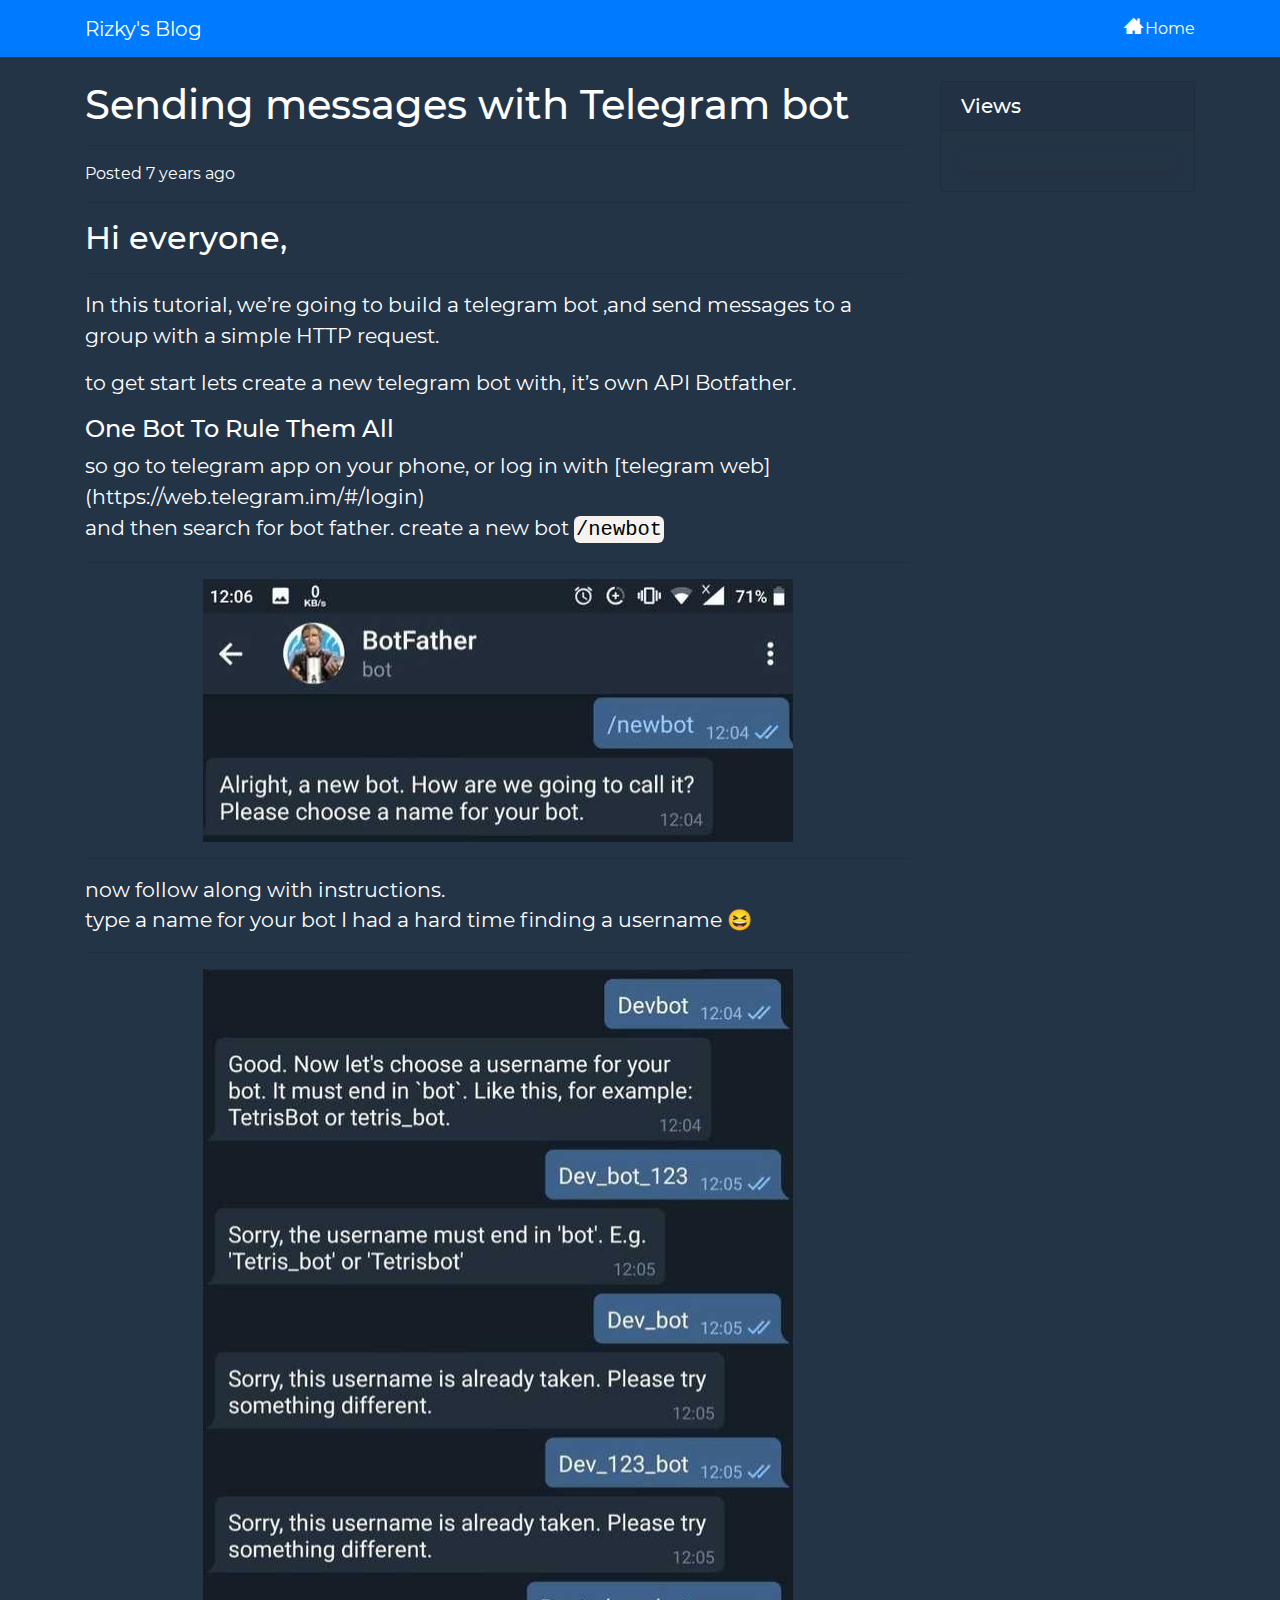
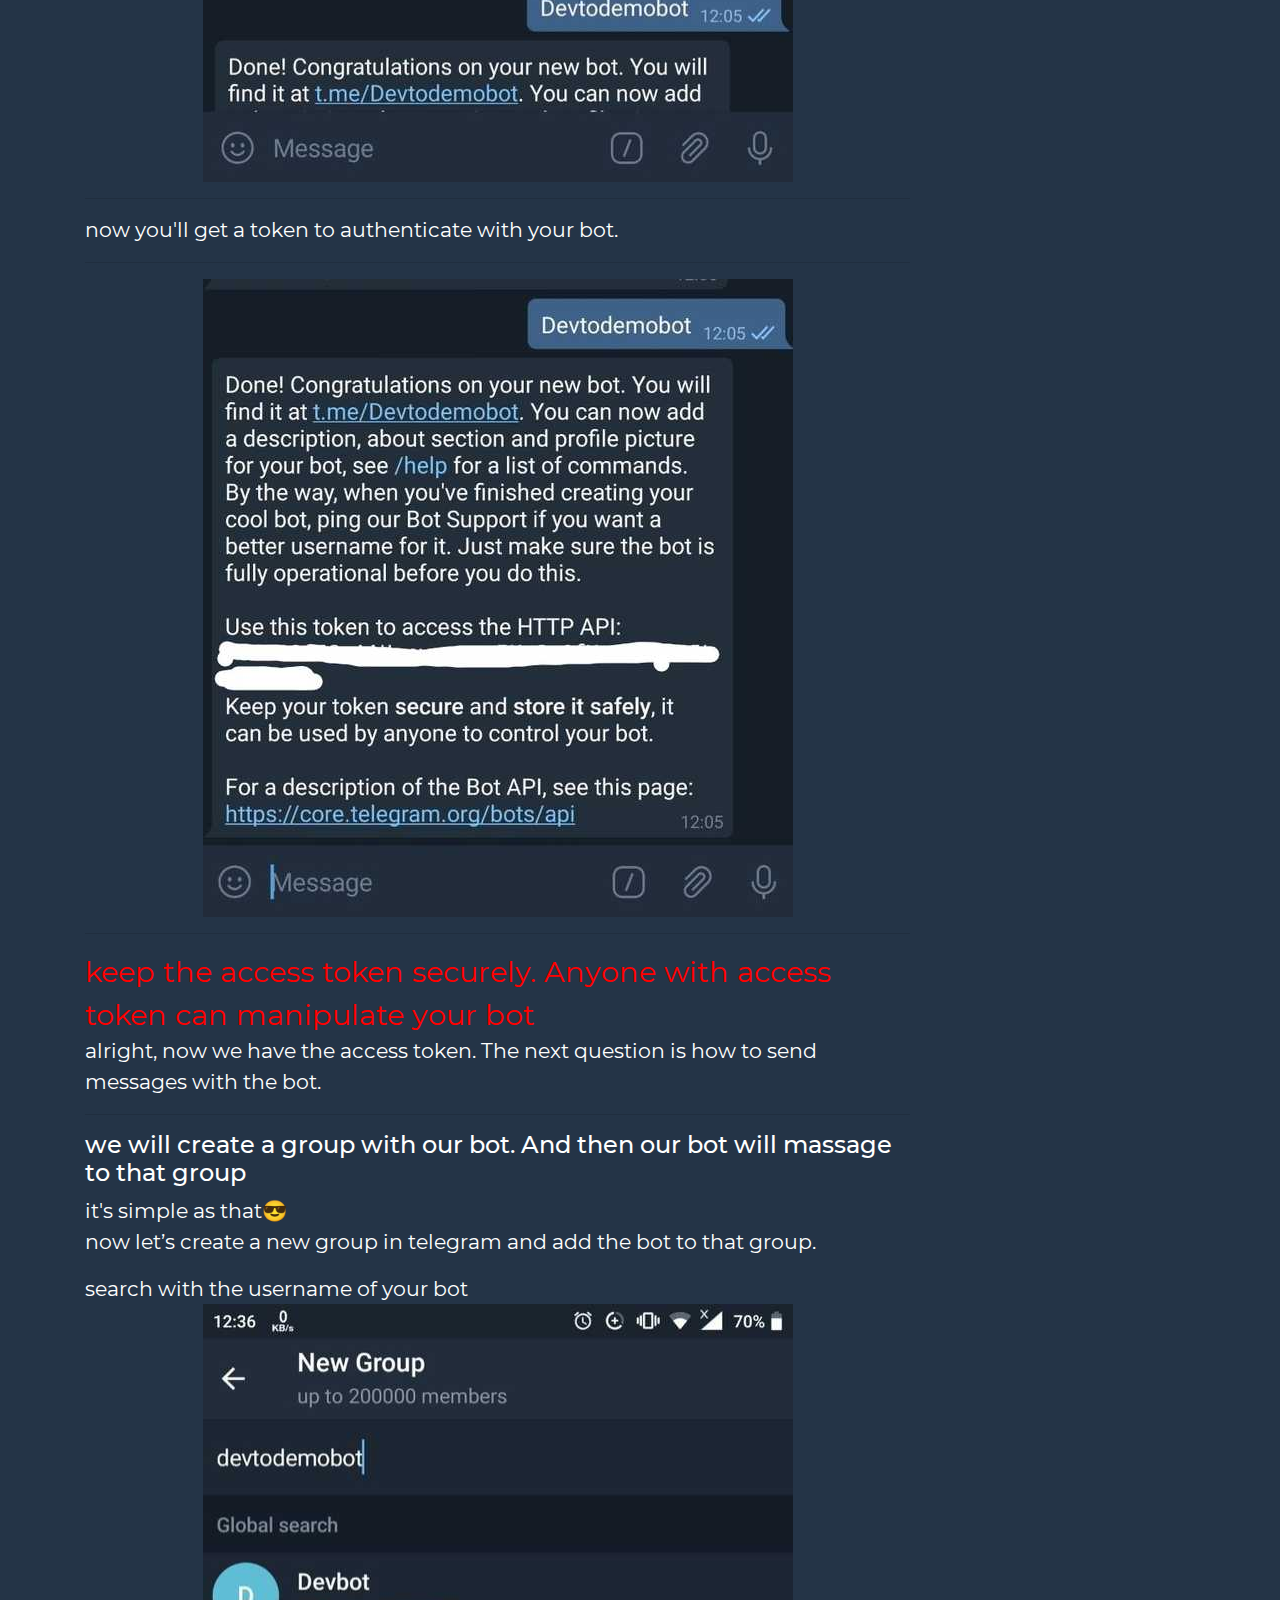
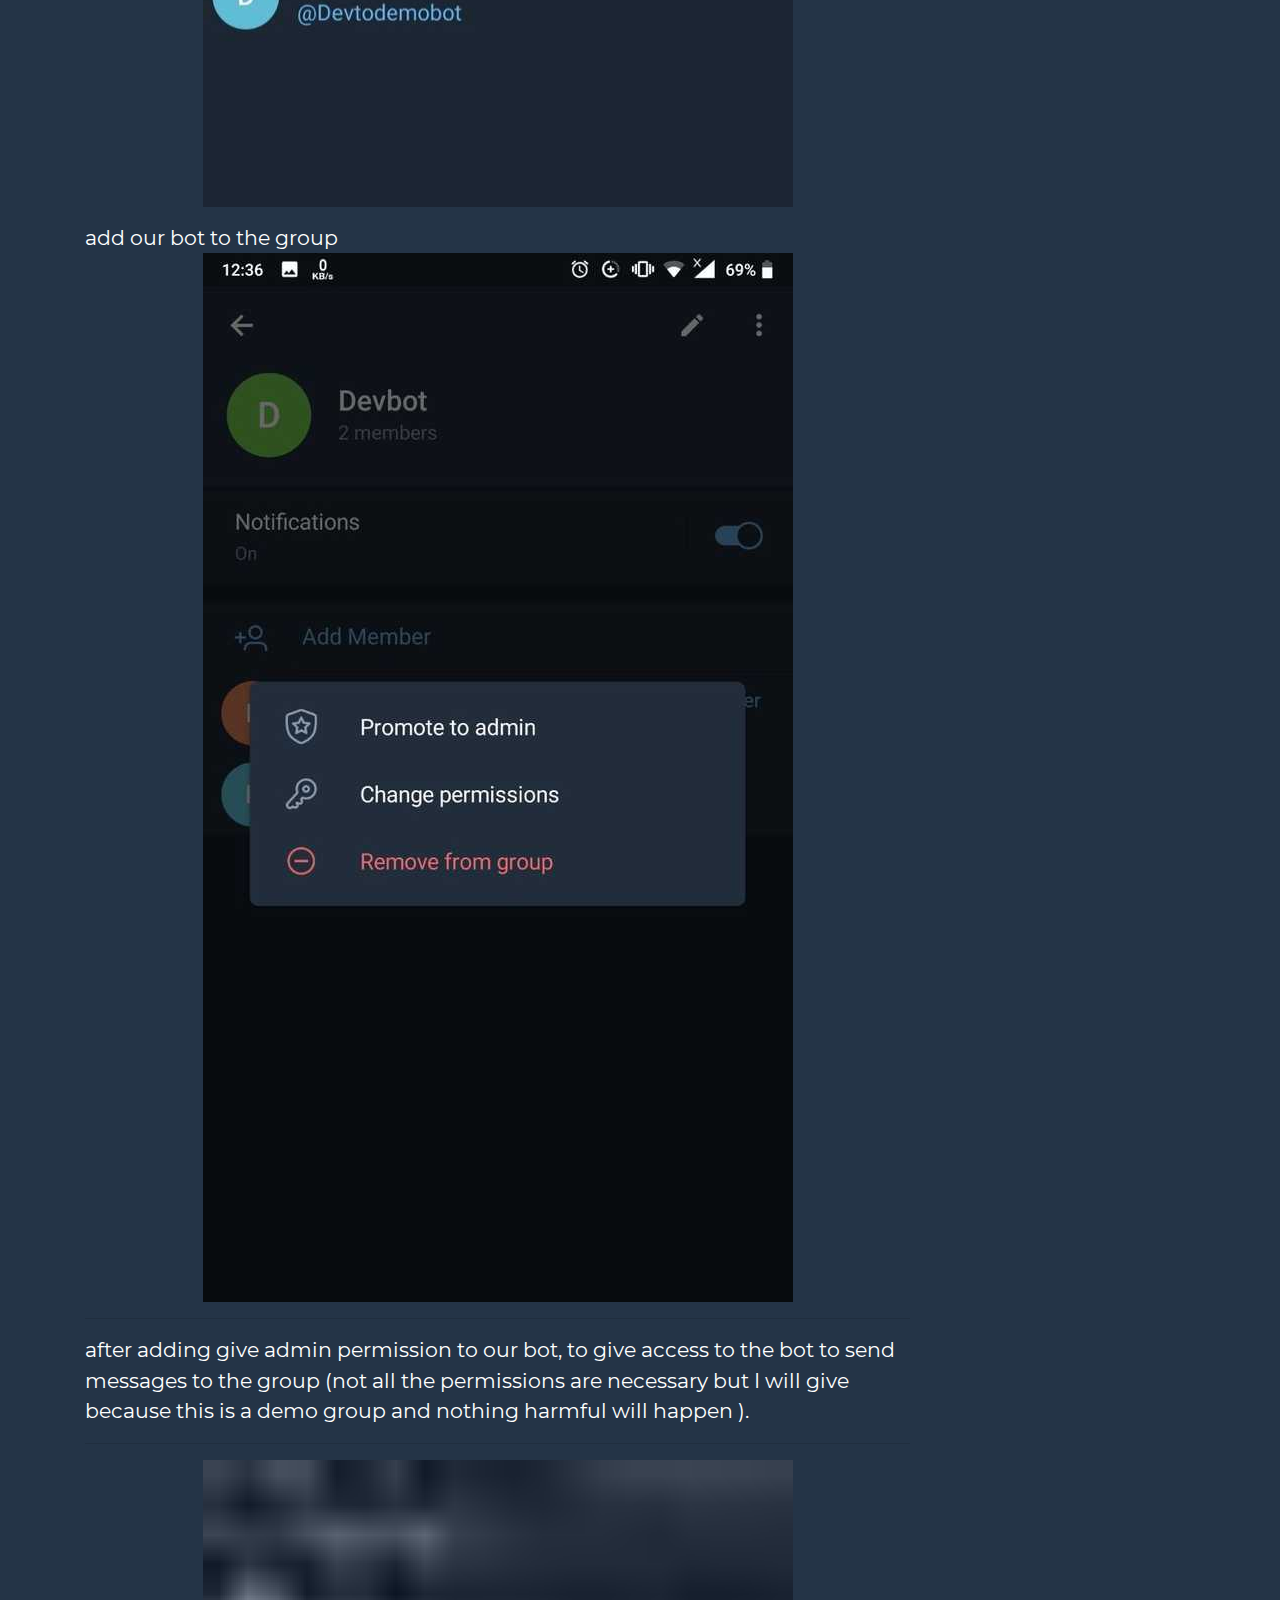
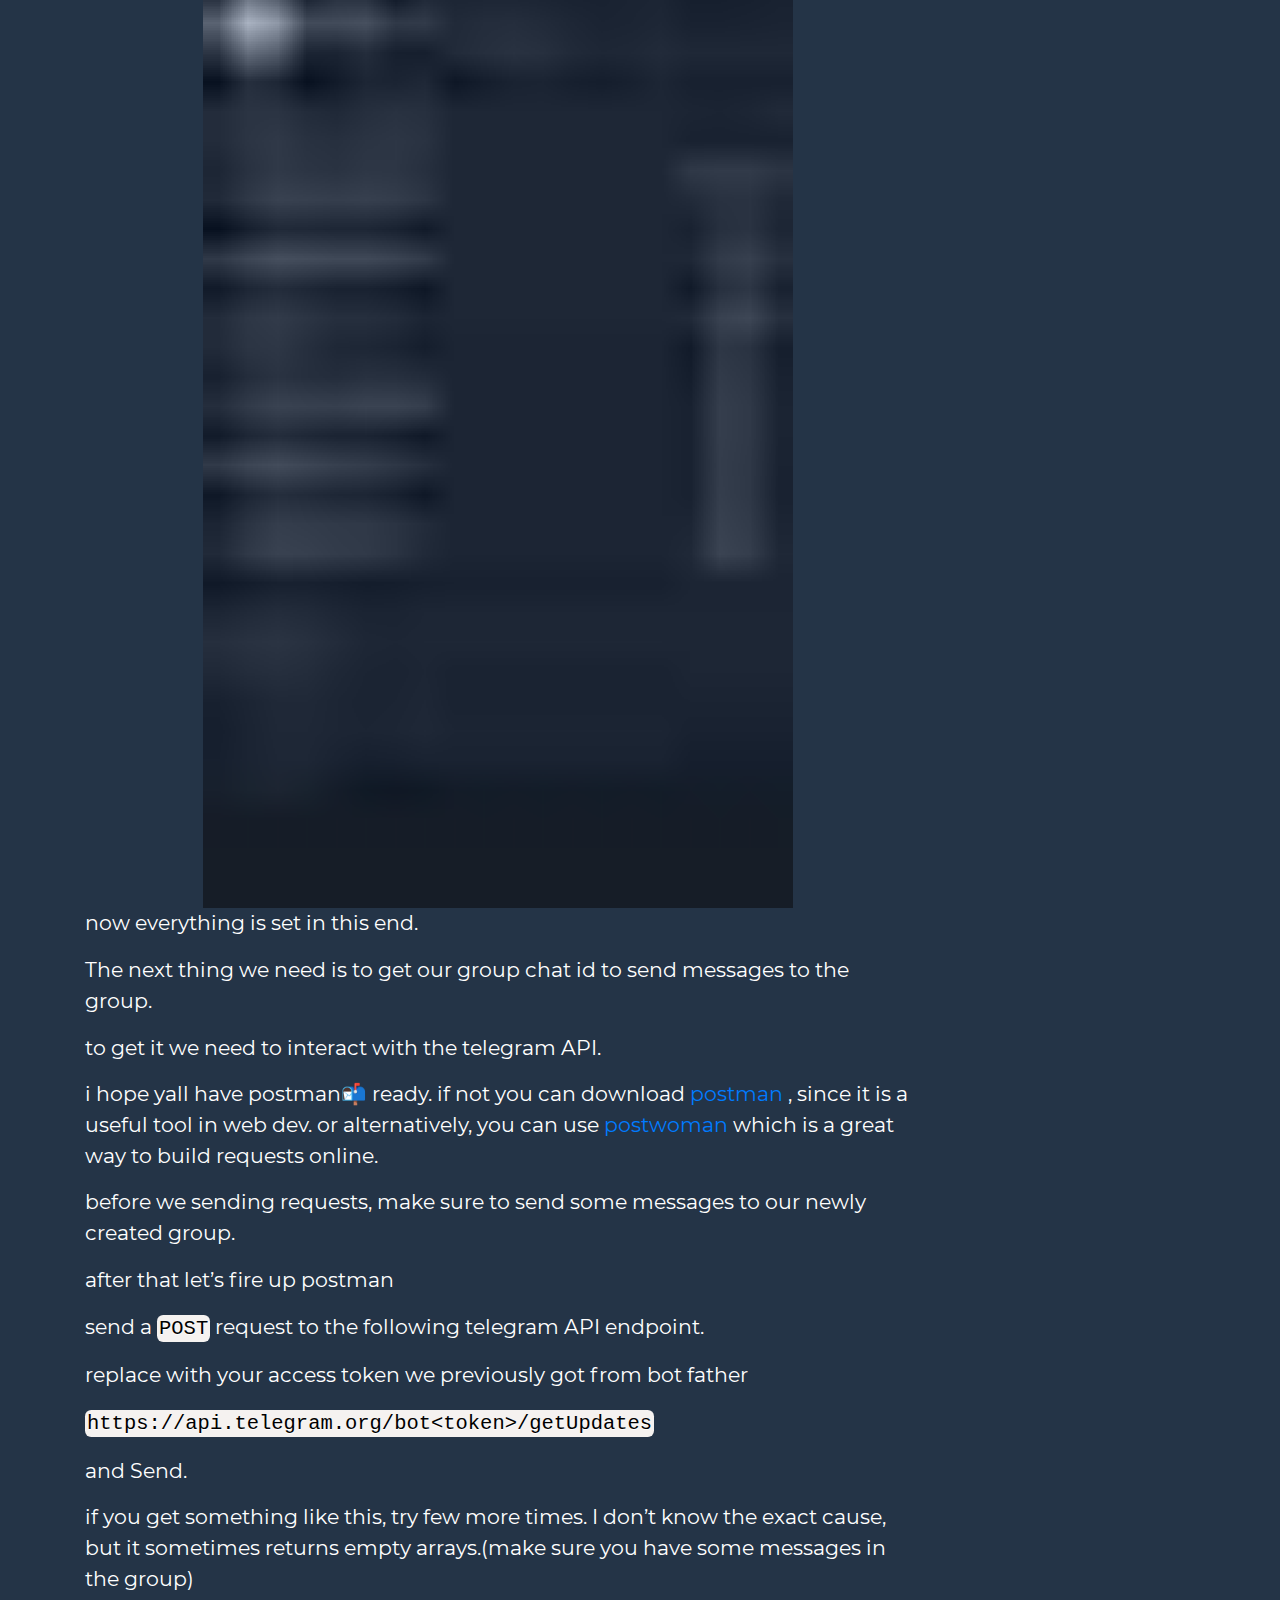
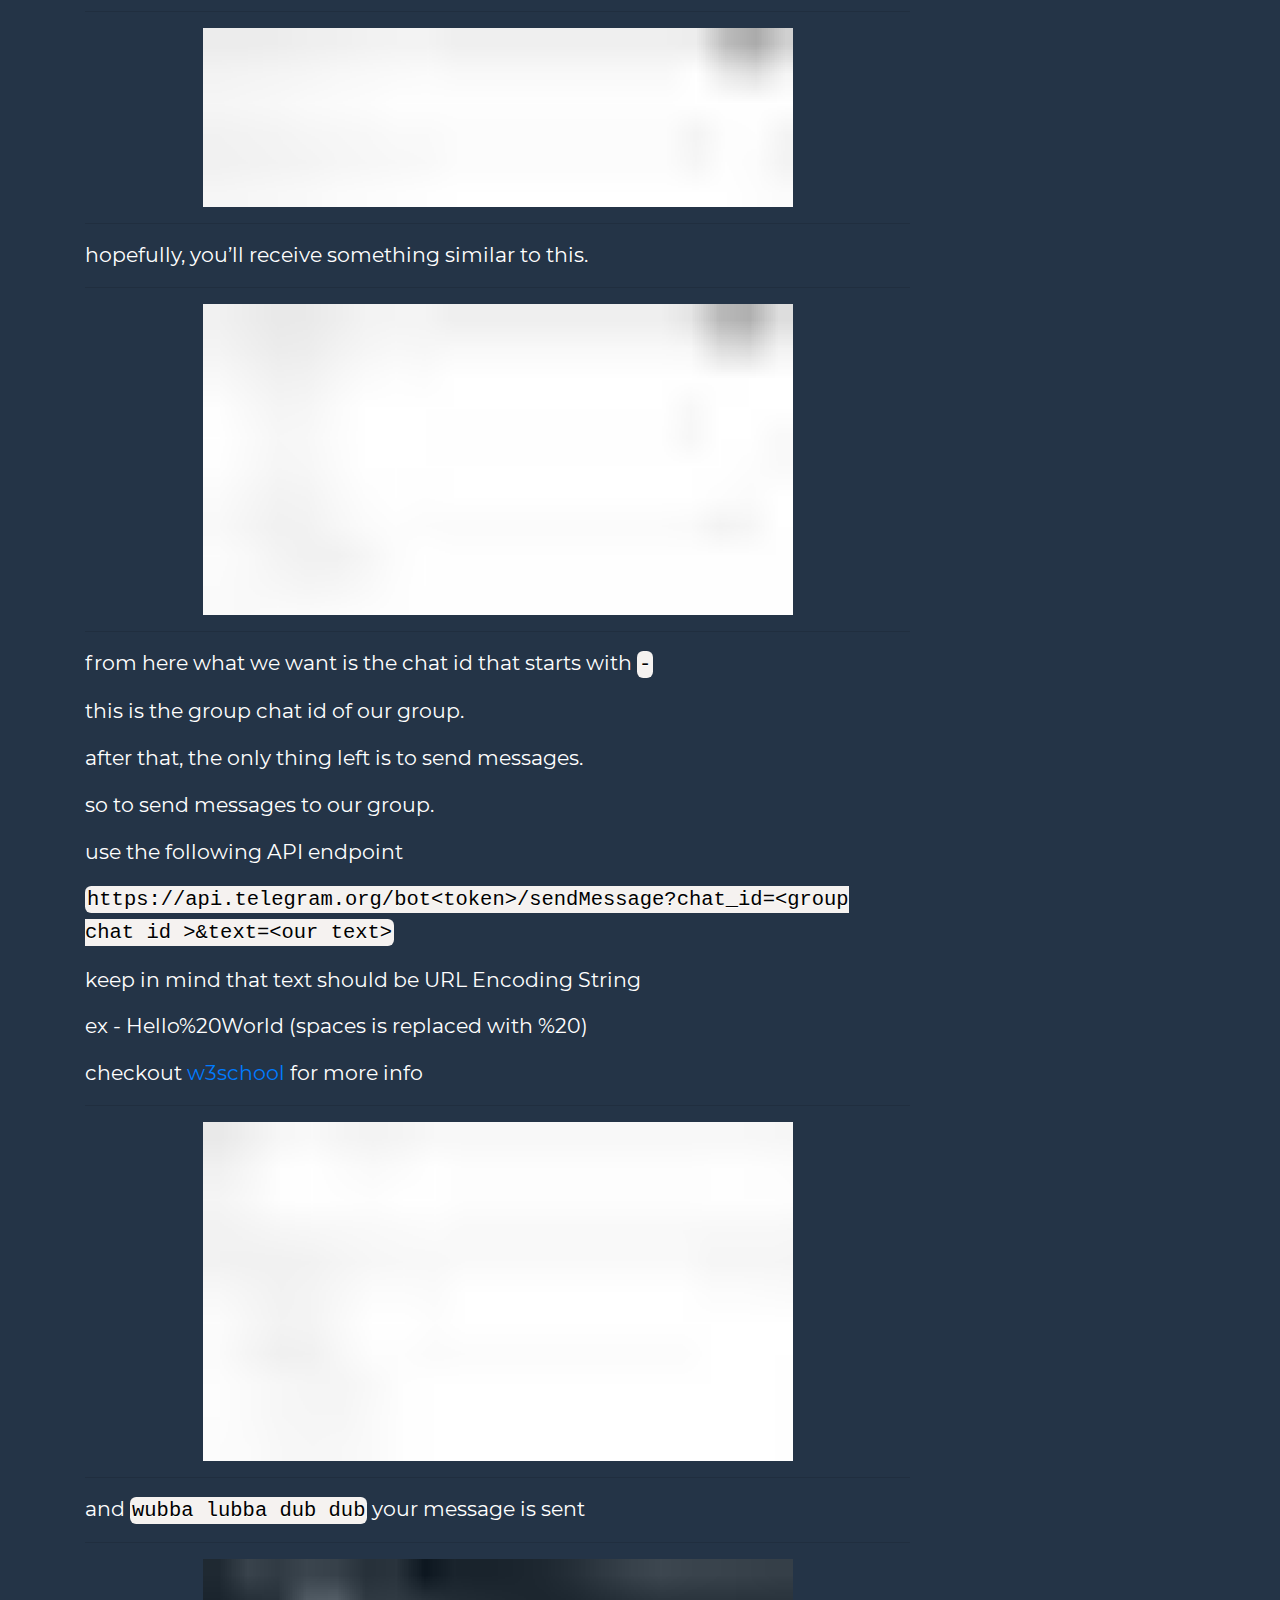
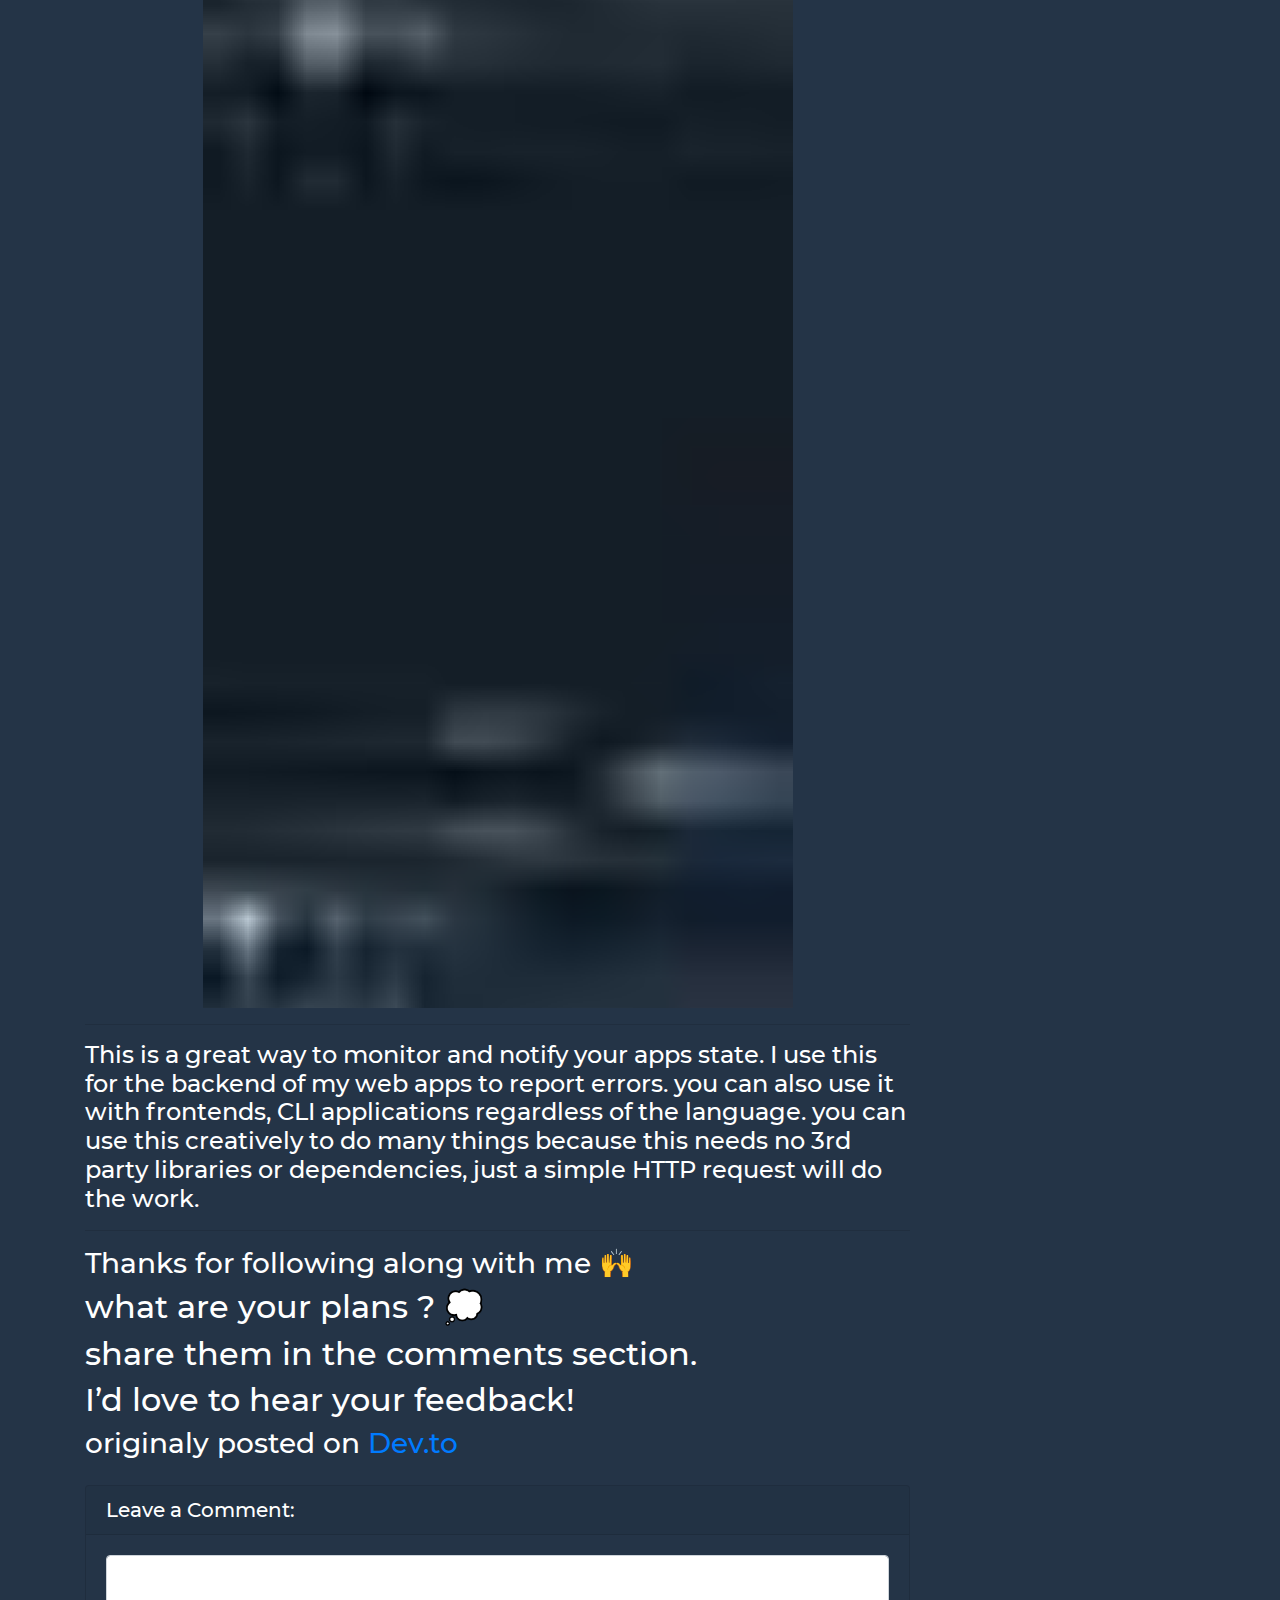
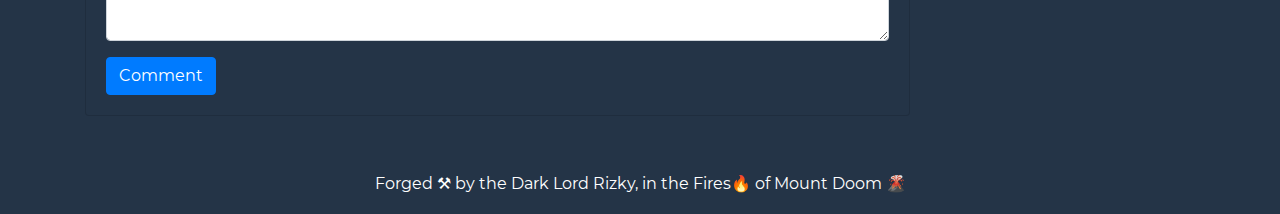
<file: 5dc7d58294f1ea0017c2d418/index.html>
<!DOCTYPE html><html lang="en"><head><meta charSet="utf-8"/><meta http-equiv="x-ua-compatible" content="ie=edge"/><meta name="viewport" content="width=device-width, initial-scale=1, shrink-to-fit=no"/><style data-href="/styles.244f5b7db991ffb99ba7.css">@font-face{font-family:Montserrat;font-style:normal;font-display:swap;font-weight:100;src:local("Montserrat Thin "),local("Montserrat-Thin"),url(/static/montserrat-latin-100-191cc9f50f3b76b9617cb383f19acb7d.woff2) format("woff2"),url(/static/montserrat-latin-100-370318464551d5f25b0f0a78f374faac.woff) format("woff")}@font-face{font-family:Montserrat;font-style:italic;font-display:swap;font-weight:100;src:local("Montserrat Thin italic"),local("Montserrat-Thinitalic"),url(/static/montserrat-latin-100italic-bdeaeb79db315697bd173a55b097dc18.woff2) format("woff2"),url(/static/montserrat-latin-100italic-ecf7d49386e8f265878e735db34a7c4b.woff) format("woff")}@font-face{font-family:Montserrat;font-style:normal;font-display:swap;font-weight:200;src:local("Montserrat Extra Light "),local("Montserrat-Extra Light"),url(/static/montserrat-latin-200-85d5ef9db7f2dc6979172a4a3b2c57cb.woff2) format("woff2"),url(/static/montserrat-latin-200-1fc98e126a3d152549240e6244d7e669.woff) format("woff")}@font-face{font-family:Montserrat;font-style:italic;font-display:swap;font-weight:200;src:local("Montserrat Extra Light italic"),local("Montserrat-Extra Lightitalic"),url(/static/montserrat-latin-200italic-49095760a498d024fe1a85a078850df9.woff2) format("woff2"),url(/static/montserrat-latin-200italic-fe46cf8b9462c820457d3bf537e4057f.woff) format("woff")}@font-face{font-family:Montserrat;font-style:normal;font-display:swap;font-weight:300;src:local("Montserrat Light "),local("Montserrat-Light"),url(/static/montserrat-latin-300-7c3daf12b706645b5d3710f863a4da04.woff2) format("woff2"),url(/static/montserrat-latin-300-8dc95fab9cf98d02ca8d76e97d3dff60.woff) format("woff")}@font-face{font-family:Montserrat;font-style:italic;font-display:swap;font-weight:300;src:local("Montserrat Light italic"),local("Montserrat-Lightitalic"),url(/static/montserrat-latin-300italic-f20b178ca2024a5eac8e42e6649db86c.woff2) format("woff2"),url(/static/montserrat-latin-300italic-3fe16939288856e8e828fa2661bf2354.woff) format("woff")}@font-face{font-family:Montserrat;font-style:normal;font-display:swap;font-weight:400;src:local("Montserrat Regular "),local("Montserrat-Regular"),url(/static/montserrat-latin-400-bc3aa95dca08f5fee5291e34959c27bc.woff2) format("woff2"),url(/static/montserrat-latin-400-8102c4838f9e3d08dad644290a9cb701.woff) format("woff")}@font-face{font-family:Montserrat;font-style:italic;font-display:swap;font-weight:400;src:local("Montserrat Regular italic"),local("Montserrat-Regularitalic"),url(/static/montserrat-latin-400italic-5cad650422a7184467af5a4d17b264c4.woff2) format("woff2"),url(/static/montserrat-latin-400italic-d191f22af3bb50902b99ac577f81a322.woff) format("woff")}@font-face{font-family:Montserrat;font-style:normal;font-display:swap;font-weight:500;src:local("Montserrat Medium "),local("Montserrat-Medium"),url(/static/montserrat-latin-500-92d16e458625f4d2c8940f6bdca0ff09.woff2) format("woff2"),url(/static/montserrat-latin-500-8b763220218ffc11c57c84ddb80e7b26.woff) format("woff")}@font-face{font-family:Montserrat;font-style:italic;font-display:swap;font-weight:500;src:local("Montserrat Medium italic"),local("Montserrat-Mediumitalic"),url(/static/montserrat-latin-500italic-47bfcca6b69d6a9acca7a8bff17193e2.woff2) format("woff2"),url(/static/montserrat-latin-500italic-72c01f753c3940c0b9cb6bf2389caddf.woff) format("woff")}@font-face{font-family:Montserrat;font-style:normal;font-display:swap;font-weight:600;src:local("Montserrat SemiBold "),local("Montserrat-SemiBold"),url(/static/montserrat-latin-600-6fb1b5623e528e27c18658fecf5ee0ee.woff2) format("woff2"),url(/static/montserrat-latin-600-7c839d15a6f54e7025ba8c0c4b333e8f.woff) format("woff")}@font-face{font-family:Montserrat;font-style:italic;font-display:swap;font-weight:600;src:local("Montserrat SemiBold italic"),local("Montserrat-SemiBolditalic"),url(/static/montserrat-latin-600italic-60789af1c9338ed1a9546722ec54b4f7.woff2) format("woff2"),url(/static/montserrat-latin-600italic-f3d4de8d0afb19e777c79032ce828e3d.woff) format("woff")}@font-face{font-family:Montserrat;font-style:normal;font-display:swap;font-weight:700;src:local("Montserrat Bold "),local("Montserrat-Bold"),url(/static/montserrat-latin-700-39d93cf678c740f9f6b2b1cfde34bee3.woff2) format("woff2"),url(/static/montserrat-latin-700-80f10bd382f0df1cd650fec59f3c9394.woff) format("woff")}@font-face{font-family:Montserrat;font-style:italic;font-display:swap;font-weight:700;src:local("Montserrat Bold italic"),local("Montserrat-Bolditalic"),url(/static/montserrat-latin-700italic-ba136d97b14e82284dd595e257f11c47.woff2) format("woff2"),url(/static/montserrat-latin-700italic-8c98142b425630821139c24bd1698700.woff) format("woff")}@font-face{font-family:Montserrat;font-style:normal;font-display:swap;font-weight:800;src:local("Montserrat ExtraBold "),local("Montserrat-ExtraBold"),url(/static/montserrat-latin-800-b7018be9ed6cd94da8b6675b3a468c3b.woff2) format("woff2"),url(/static/montserrat-latin-800-9a9befcf50d64f9d2d19d8b1d1984add.woff) format("woff")}@font-face{font-family:Montserrat;font-style:italic;font-display:swap;font-weight:800;src:local("Montserrat ExtraBold italic"),local("Montserrat-ExtraBolditalic"),url(/static/montserrat-latin-800italic-540ffdd223d1a9ad3d4e678e1a23372e.woff2) format("woff2"),url(/static/montserrat-latin-800italic-897086f99f4e1f45e6b1e9368527d0bc.woff) format("woff")}@font-face{font-family:Montserrat;font-style:normal;font-display:swap;font-weight:900;src:local("Montserrat Black "),local("Montserrat-Black"),url(/static/montserrat-latin-900-58cd789700850375b834e8b6776002eb.woff2) format("woff2"),url(/static/montserrat-latin-900-26d42c9428780e545a540bbb50c84bce.woff) format("woff")}@font-face{font-family:Montserrat;font-style:italic;font-display:swap;font-weight:900;src:local("Montserrat Black italic"),local("Montserrat-Blackitalic"),url(/static/montserrat-latin-900italic-451157bc8861fe54f523b3669a3def71.woff2) format("woff2"),url(/static/montserrat-latin-900italic-a8ec4957e1c24f5793305763ad9845b3.woff) format("woff")}


/*!
 * Bootstrap v4.5.0 (https://getbootstrap.com/)
 * Copyright 2011-2020 The Bootstrap Authors
 * Copyright 2011-2020 Twitter, Inc.
 * Licensed under MIT (https://github.com/twbs/bootstrap/blob/master/LICENSE)
 */:root{--blue:#007bff;--indigo:#6610f2;--purple:#6f42c1;--pink:#e83e8c;--red:#dc3545;--orange:#fd7e14;--yellow:#ffc107;--green:#28a745;--teal:#20c997;--cyan:#17a2b8;--white:#fff;--gray:#6c757d;--gray-dark:#343a40;--primary:#007bff;--secondary:#6c757d;--success:#28a745;--info:#17a2b8;--warning:#ffc107;--danger:#dc3545;--light:#f8f9fa;--dark:#343a40;--breakpoint-xs:0;--breakpoint-sm:576px;--breakpoint-md:768px;--breakpoint-lg:992px;--breakpoint-xl:1200px;--font-family-sans-serif:-apple-system,BlinkMacSystemFont,"Segoe UI",Roboto,"Helvetica Neue",Arial,"Noto Sans",sans-serif,"Apple Color Emoji","Segoe UI Emoji","Segoe UI Symbol","Noto Color Emoji";--font-family-monospace:SFMono-Regular,Menlo,Monaco,Consolas,"Liberation Mono","Courier New",monospace}*,:after,:before{box-sizing:border-box}html{font-family:sans-serif;line-height:1.15;-webkit-text-size-adjust:100%;-webkit-tap-highlight-color:transparent}article,aside,figcaption,figure,footer,header,hgroup,main,nav,section{display:block}body{margin:0;font-family:-apple-system,BlinkMacSystemFont,Segoe UI,Roboto,Helvetica Neue,Arial,Noto Sans,sans-serif,Apple Color Emoji,Segoe UI Emoji,Segoe UI Symbol,Noto Color Emoji;font-size:1rem;font-weight:400;line-height:1.5;color:#212529;text-align:left;background-color:#fff}[tabindex="-1"]:focus:not(:focus-visible){outline:0!important}hr{box-sizing:content-box;height:0;overflow:visible}h1,h2,h3,h4,h5,h6{margin-top:0;margin-bottom:.5rem}p{margin-top:0;margin-bottom:1rem}abbr[data-original-title],abbr[title]{text-decoration:underline;-webkit-text-decoration:underline dotted;text-decoration:underline dotted;cursor:help;border-bottom:0;-webkit-text-decoration-skip-ink:none;text-decoration-skip-ink:none}address{font-style:normal;line-height:inherit}address,dl,ol,ul{margin-bottom:1rem}dl,ol,ul{margin-top:0}ol ol,ol ul,ul ol,ul ul{margin-bottom:0}dt{font-weight:700}dd{margin-bottom:.5rem;margin-left:0}blockquote{margin:0 0 1rem}b,strong{font-weight:bolder}small{font-size:80%}sub,sup{position:relative;font-size:75%;line-height:0;vertical-align:baseline}sub{bottom:-.25em}sup{top:-.5em}a{color:#007bff;text-decoration:none;background-color:transparent}a:hover{color:#0056b3;text-decoration:underline}a:not([href]),a:not([href]):hover{color:inherit;text-decoration:none}code,kbd,pre,samp{font-family:SFMono-Regular,Menlo,Monaco,Consolas,Liberation Mono,Courier New,monospace;font-size:1em}pre{margin-top:0;margin-bottom:1rem;overflow:auto;-ms-overflow-style:scrollbar}figure{margin:0 0 1rem}img{border-style:none}img,svg{vertical-align:middle}svg{overflow:hidden}table{border-collapse:collapse}caption{padding-top:.75rem;padding-bottom:.75rem;color:#6c757d;text-align:left;caption-side:bottom}th{text-align:inherit}label{display:inline-block;margin-bottom:.5rem}button{border-radius:0}button:focus{outline:1px dotted;outline:5px auto -webkit-focus-ring-color}button,input,optgroup,select,textarea{margin:0;font-family:inherit;font-size:inherit;line-height:inherit}button,input{overflow:visible}button,select{text-transform:none}[role=button]{cursor:pointer}select{word-wrap:normal}[type=button],[type=reset],[type=submit],button{-webkit-appearance:button}[type=button]:not(:disabled),[type=reset]:not(:disabled),[type=submit]:not(:disabled),button:not(:disabled){cursor:pointer}[type=button]::-moz-focus-inner,[type=reset]::-moz-focus-inner,[type=submit]::-moz-focus-inner,button::-moz-focus-inner{padding:0;border-style:none}input[type=checkbox],input[type=radio]{box-sizing:border-box;padding:0}textarea{overflow:auto;resize:vertical}fieldset{min-width:0;padding:0;margin:0;border:0}legend{display:block;width:100%;max-width:100%;padding:0;margin-bottom:.5rem;font-size:1.5rem;line-height:inherit;color:inherit;white-space:normal}progress{vertical-align:baseline}[type=number]::-webkit-inner-spin-button,[type=number]::-webkit-outer-spin-button{height:auto}[type=search]{outline-offset:-2px;-webkit-appearance:none}[type=search]::-webkit-search-decoration{-webkit-appearance:none}::-webkit-file-upload-button{font:inherit;-webkit-appearance:button}output{display:inline-block}summary{display:list-item;cursor:pointer}template{display:none}[hidden]{display:none!important}.h1,.h2,.h3,.h4,.h5,.h6,h1,h2,h3,h4,h5,h6{margin-bottom:.5rem;font-weight:500;line-height:1.2}.h1,h1{font-size:2.5rem}.h2,h2{font-size:2rem}.h3,h3{font-size:1.75rem}.h4,h4{font-size:1.5rem}.h5,h5{font-size:1.25rem}.h6,h6{font-size:1rem}.lead{font-size:1.25rem;font-weight:300}.display-1{font-size:6rem}.display-1,.display-2{font-weight:300;line-height:1.2}.display-2{font-size:5.5rem}.display-3{font-size:4.5rem}.display-3,.display-4{font-weight:300;line-height:1.2}.display-4{font-size:3.5rem}hr{margin-top:1rem;margin-bottom:1rem;border:0;border-top:1px solid rgba(0,0,0,.1)}.small,small{font-size:80%;font-weight:400}.mark,mark{padding:.2em;background-color:#fcf8e3}.list-inline,.list-unstyled{padding-left:0;list-style:none}.list-inline-item{display:inline-block}.list-inline-item:not(:last-child){margin-right:.5rem}.initialism{font-size:90%;text-transform:uppercase}.blockquote{margin-bottom:1rem;font-size:1.25rem}.blockquote-footer{display:block;font-size:80%;color:#6c757d}.blockquote-footer:before{content:"\2014\A0"}.img-fluid,.img-thumbnail{max-width:100%;height:auto}.img-thumbnail{padding:.25rem;background-color:#fff;border:1px solid #dee2e6;border-radius:.25rem}.figure{display:inline-block}.figure-img{margin-bottom:.5rem;line-height:1}.figure-caption{font-size:90%;color:#6c757d}code{font-size:87.5%;color:#e83e8c;word-wrap:break-word}a>code{color:inherit}kbd{padding:.2rem .4rem;font-size:87.5%;color:#fff;background-color:#212529;border-radius:.2rem}kbd kbd{padding:0;font-size:100%;font-weight:700}pre{display:block;font-size:87.5%;color:#212529}pre code{font-size:inherit;color:inherit;word-break:normal}.pre-scrollable{max-height:340px;overflow-y:scroll}.container{width:100%;padding-right:15px;padding-left:15px;margin-right:auto;margin-left:auto}@media (min-width:576px){.container{max-width:540px}}@media (min-width:768px){.container{max-width:720px}}@media (min-width:992px){.container{max-width:960px}}@media (min-width:1200px){.container{max-width:1140px}}.container-fluid,.container-lg,.container-md,.container-sm,.container-xl{width:100%;padding-right:15px;padding-left:15px;margin-right:auto;margin-left:auto}@media (min-width:576px){.container,.container-sm{max-width:540px}}@media (min-width:768px){.container,.container-md,.container-sm{max-width:720px}}@media (min-width:992px){.container,.container-lg,.container-md,.container-sm{max-width:960px}}@media (min-width:1200px){.container,.container-lg,.container-md,.container-sm,.container-xl{max-width:1140px}}.row{display:flex;flex-wrap:wrap;margin-right:-15px;margin-left:-15px}.no-gutters{margin-right:0;margin-left:0}.no-gutters>.col,.no-gutters>[class*=col-]{padding-right:0;padding-left:0}.col,.col-1,.col-2,.col-3,.col-4,.col-5,.col-6,.col-7,.col-8,.col-9,.col-10,.col-11,.col-12,.col-auto,.col-lg,.col-lg-1,.col-lg-2,.col-lg-3,.col-lg-4,.col-lg-5,.col-lg-6,.col-lg-7,.col-lg-8,.col-lg-9,.col-lg-10,.col-lg-11,.col-lg-12,.col-lg-auto,.col-md,.col-md-1,.col-md-2,.col-md-3,.col-md-4,.col-md-5,.col-md-6,.col-md-7,.col-md-8,.col-md-9,.col-md-10,.col-md-11,.col-md-12,.col-md-auto,.col-sm,.col-sm-1,.col-sm-2,.col-sm-3,.col-sm-4,.col-sm-5,.col-sm-6,.col-sm-7,.col-sm-8,.col-sm-9,.col-sm-10,.col-sm-11,.col-sm-12,.col-sm-auto,.col-xl,.col-xl-1,.col-xl-2,.col-xl-3,.col-xl-4,.col-xl-5,.col-xl-6,.col-xl-7,.col-xl-8,.col-xl-9,.col-xl-10,.col-xl-11,.col-xl-12,.col-xl-auto{position:relative;width:100%;padding-right:15px;padding-left:15px}.col{flex-basis:0;flex-grow:1;min-width:0;max-width:100%}.row-cols-1>*{flex:0 0 100%;max-width:100%}.row-cols-2>*{flex:0 0 50%;max-width:50%}.row-cols-3>*{flex:0 0 33.333333%;max-width:33.333333%}.row-cols-4>*{flex:0 0 25%;max-width:25%}.row-cols-5>*{flex:0 0 20%;max-width:20%}.row-cols-6>*{flex:0 0 16.666667%;max-width:16.666667%}.col-auto{flex:0 0 auto;width:auto;max-width:100%}.col-1{flex:0 0 8.333333%;max-width:8.333333%}.col-2{flex:0 0 16.666667%;max-width:16.666667%}.col-3{flex:0 0 25%;max-width:25%}.col-4{flex:0 0 33.333333%;max-width:33.333333%}.col-5{flex:0 0 41.666667%;max-width:41.666667%}.col-6{flex:0 0 50%;max-width:50%}.col-7{flex:0 0 58.333333%;max-width:58.333333%}.col-8{flex:0 0 66.666667%;max-width:66.666667%}.col-9{flex:0 0 75%;max-width:75%}.col-10{flex:0 0 83.333333%;max-width:83.333333%}.col-11{flex:0 0 91.666667%;max-width:91.666667%}.col-12{flex:0 0 100%;max-width:100%}.order-first{order:-1}.order-last{order:13}.order-0{order:0}.order-1{order:1}.order-2{order:2}.order-3{order:3}.order-4{order:4}.order-5{order:5}.order-6{order:6}.order-7{order:7}.order-8{order:8}.order-9{order:9}.order-10{order:10}.order-11{order:11}.order-12{order:12}.offset-1{margin-left:8.333333%}.offset-2{margin-left:16.666667%}.offset-3{margin-left:25%}.offset-4{margin-left:33.333333%}.offset-5{margin-left:41.666667%}.offset-6{margin-left:50%}.offset-7{margin-left:58.333333%}.offset-8{margin-left:66.666667%}.offset-9{margin-left:75%}.offset-10{margin-left:83.333333%}.offset-11{margin-left:91.666667%}@media (min-width:576px){.col-sm{flex-basis:0;flex-grow:1;min-width:0;max-width:100%}.row-cols-sm-1>*{flex:0 0 100%;max-width:100%}.row-cols-sm-2>*{flex:0 0 50%;max-width:50%}.row-cols-sm-3>*{flex:0 0 33.333333%;max-width:33.333333%}.row-cols-sm-4>*{flex:0 0 25%;max-width:25%}.row-cols-sm-5>*{flex:0 0 20%;max-width:20%}.row-cols-sm-6>*{flex:0 0 16.666667%;max-width:16.666667%}.col-sm-auto{flex:0 0 auto;width:auto;max-width:100%}.col-sm-1{flex:0 0 8.333333%;max-width:8.333333%}.col-sm-2{flex:0 0 16.666667%;max-width:16.666667%}.col-sm-3{flex:0 0 25%;max-width:25%}.col-sm-4{flex:0 0 33.333333%;max-width:33.333333%}.col-sm-5{flex:0 0 41.666667%;max-width:41.666667%}.col-sm-6{flex:0 0 50%;max-width:50%}.col-sm-7{flex:0 0 58.333333%;max-width:58.333333%}.col-sm-8{flex:0 0 66.666667%;max-width:66.666667%}.col-sm-9{flex:0 0 75%;max-width:75%}.col-sm-10{flex:0 0 83.333333%;max-width:83.333333%}.col-sm-11{flex:0 0 91.666667%;max-width:91.666667%}.col-sm-12{flex:0 0 100%;max-width:100%}.order-sm-first{order:-1}.order-sm-last{order:13}.order-sm-0{order:0}.order-sm-1{order:1}.order-sm-2{order:2}.order-sm-3{order:3}.order-sm-4{order:4}.order-sm-5{order:5}.order-sm-6{order:6}.order-sm-7{order:7}.order-sm-8{order:8}.order-sm-9{order:9}.order-sm-10{order:10}.order-sm-11{order:11}.order-sm-12{order:12}.offset-sm-0{margin-left:0}.offset-sm-1{margin-left:8.333333%}.offset-sm-2{margin-left:16.666667%}.offset-sm-3{margin-left:25%}.offset-sm-4{margin-left:33.333333%}.offset-sm-5{margin-left:41.666667%}.offset-sm-6{margin-left:50%}.offset-sm-7{margin-left:58.333333%}.offset-sm-8{margin-left:66.666667%}.offset-sm-9{margin-left:75%}.offset-sm-10{margin-left:83.333333%}.offset-sm-11{margin-left:91.666667%}}@media (min-width:768px){.col-md{flex-basis:0;flex-grow:1;min-width:0;max-width:100%}.row-cols-md-1>*{flex:0 0 100%;max-width:100%}.row-cols-md-2>*{flex:0 0 50%;max-width:50%}.row-cols-md-3>*{flex:0 0 33.333333%;max-width:33.333333%}.row-cols-md-4>*{flex:0 0 25%;max-width:25%}.row-cols-md-5>*{flex:0 0 20%;max-width:20%}.row-cols-md-6>*{flex:0 0 16.666667%;max-width:16.666667%}.col-md-auto{flex:0 0 auto;width:auto;max-width:100%}.col-md-1{flex:0 0 8.333333%;max-width:8.333333%}.col-md-2{flex:0 0 16.666667%;max-width:16.666667%}.col-md-3{flex:0 0 25%;max-width:25%}.col-md-4{flex:0 0 33.333333%;max-width:33.333333%}.col-md-5{flex:0 0 41.666667%;max-width:41.666667%}.col-md-6{flex:0 0 50%;max-width:50%}.col-md-7{flex:0 0 58.333333%;max-width:58.333333%}.col-md-8{flex:0 0 66.666667%;max-width:66.666667%}.col-md-9{flex:0 0 75%;max-width:75%}.col-md-10{flex:0 0 83.333333%;max-width:83.333333%}.col-md-11{flex:0 0 91.666667%;max-width:91.666667%}.col-md-12{flex:0 0 100%;max-width:100%}.order-md-first{order:-1}.order-md-last{order:13}.order-md-0{order:0}.order-md-1{order:1}.order-md-2{order:2}.order-md-3{order:3}.order-md-4{order:4}.order-md-5{order:5}.order-md-6{order:6}.order-md-7{order:7}.order-md-8{order:8}.order-md-9{order:9}.order-md-10{order:10}.order-md-11{order:11}.order-md-12{order:12}.offset-md-0{margin-left:0}.offset-md-1{margin-left:8.333333%}.offset-md-2{margin-left:16.666667%}.offset-md-3{margin-left:25%}.offset-md-4{margin-left:33.333333%}.offset-md-5{margin-left:41.666667%}.offset-md-6{margin-left:50%}.offset-md-7{margin-left:58.333333%}.offset-md-8{margin-left:66.666667%}.offset-md-9{margin-left:75%}.offset-md-10{margin-left:83.333333%}.offset-md-11{margin-left:91.666667%}}@media (min-width:992px){.col-lg{flex-basis:0;flex-grow:1;min-width:0;max-width:100%}.row-cols-lg-1>*{flex:0 0 100%;max-width:100%}.row-cols-lg-2>*{flex:0 0 50%;max-width:50%}.row-cols-lg-3>*{flex:0 0 33.333333%;max-width:33.333333%}.row-cols-lg-4>*{flex:0 0 25%;max-width:25%}.row-cols-lg-5>*{flex:0 0 20%;max-width:20%}.row-cols-lg-6>*{flex:0 0 16.666667%;max-width:16.666667%}.col-lg-auto{flex:0 0 auto;width:auto;max-width:100%}.col-lg-1{flex:0 0 8.333333%;max-width:8.333333%}.col-lg-2{flex:0 0 16.666667%;max-width:16.666667%}.col-lg-3{flex:0 0 25%;max-width:25%}.col-lg-4{flex:0 0 33.333333%;max-width:33.333333%}.col-lg-5{flex:0 0 41.666667%;max-width:41.666667%}.col-lg-6{flex:0 0 50%;max-width:50%}.col-lg-7{flex:0 0 58.333333%;max-width:58.333333%}.col-lg-8{flex:0 0 66.666667%;max-width:66.666667%}.col-lg-9{flex:0 0 75%;max-width:75%}.col-lg-10{flex:0 0 83.333333%;max-width:83.333333%}.col-lg-11{flex:0 0 91.666667%;max-width:91.666667%}.col-lg-12{flex:0 0 100%;max-width:100%}.order-lg-first{order:-1}.order-lg-last{order:13}.order-lg-0{order:0}.order-lg-1{order:1}.order-lg-2{order:2}.order-lg-3{order:3}.order-lg-4{order:4}.order-lg-5{order:5}.order-lg-6{order:6}.order-lg-7{order:7}.order-lg-8{order:8}.order-lg-9{order:9}.order-lg-10{order:10}.order-lg-11{order:11}.order-lg-12{order:12}.offset-lg-0{margin-left:0}.offset-lg-1{margin-left:8.333333%}.offset-lg-2{margin-left:16.666667%}.offset-lg-3{margin-left:25%}.offset-lg-4{margin-left:33.333333%}.offset-lg-5{margin-left:41.666667%}.offset-lg-6{margin-left:50%}.offset-lg-7{margin-left:58.333333%}.offset-lg-8{margin-left:66.666667%}.offset-lg-9{margin-left:75%}.offset-lg-10{margin-left:83.333333%}.offset-lg-11{margin-left:91.666667%}}@media (min-width:1200px){.col-xl{flex-basis:0;flex-grow:1;min-width:0;max-width:100%}.row-cols-xl-1>*{flex:0 0 100%;max-width:100%}.row-cols-xl-2>*{flex:0 0 50%;max-width:50%}.row-cols-xl-3>*{flex:0 0 33.333333%;max-width:33.333333%}.row-cols-xl-4>*{flex:0 0 25%;max-width:25%}.row-cols-xl-5>*{flex:0 0 20%;max-width:20%}.row-cols-xl-6>*{flex:0 0 16.666667%;max-width:16.666667%}.col-xl-auto{flex:0 0 auto;width:auto;max-width:100%}.col-xl-1{flex:0 0 8.333333%;max-width:8.333333%}.col-xl-2{flex:0 0 16.666667%;max-width:16.666667%}.col-xl-3{flex:0 0 25%;max-width:25%}.col-xl-4{flex:0 0 33.333333%;max-width:33.333333%}.col-xl-5{flex:0 0 41.666667%;max-width:41.666667%}.col-xl-6{flex:0 0 50%;max-width:50%}.col-xl-7{flex:0 0 58.333333%;max-width:58.333333%}.col-xl-8{flex:0 0 66.666667%;max-width:66.666667%}.col-xl-9{flex:0 0 75%;max-width:75%}.col-xl-10{flex:0 0 83.333333%;max-width:83.333333%}.col-xl-11{flex:0 0 91.666667%;max-width:91.666667%}.col-xl-12{flex:0 0 100%;max-width:100%}.order-xl-first{order:-1}.order-xl-last{order:13}.order-xl-0{order:0}.order-xl-1{order:1}.order-xl-2{order:2}.order-xl-3{order:3}.order-xl-4{order:4}.order-xl-5{order:5}.order-xl-6{order:6}.order-xl-7{order:7}.order-xl-8{order:8}.order-xl-9{order:9}.order-xl-10{order:10}.order-xl-11{order:11}.order-xl-12{order:12}.offset-xl-0{margin-left:0}.offset-xl-1{margin-left:8.333333%}.offset-xl-2{margin-left:16.666667%}.offset-xl-3{margin-left:25%}.offset-xl-4{margin-left:33.333333%}.offset-xl-5{margin-left:41.666667%}.offset-xl-6{margin-left:50%}.offset-xl-7{margin-left:58.333333%}.offset-xl-8{margin-left:66.666667%}.offset-xl-9{margin-left:75%}.offset-xl-10{margin-left:83.333333%}.offset-xl-11{margin-left:91.666667%}}.table{width:100%;margin-bottom:1rem;color:#212529}.table td,.table th{padding:.75rem;vertical-align:top;border-top:1px solid #dee2e6}.table thead th{vertical-align:bottom;border-bottom:2px solid #dee2e6}.table tbody+tbody{border-top:2px solid #dee2e6}.table-sm td,.table-sm th{padding:.3rem}.table-bordered,.table-bordered td,.table-bordered th{border:1px solid #dee2e6}.table-bordered thead td,.table-bordered thead th{border-bottom-width:2px}.table-borderless tbody+tbody,.table-borderless td,.table-borderless th,.table-borderless thead th{border:0}.table-striped tbody tr:nth-of-type(odd){background-color:rgba(0,0,0,.05)}.table-hover tbody tr:hover{color:#212529;background-color:rgba(0,0,0,.075)}.table-primary,.table-primary>td,.table-primary>th{background-color:#b8daff}.table-primary tbody+tbody,.table-primary td,.table-primary th,.table-primary thead th{border-color:#7abaff}.table-hover .table-primary:hover,.table-hover .table-primary:hover>td,.table-hover .table-primary:hover>th{background-color:#9fcdff}.table-secondary,.table-secondary>td,.table-secondary>th{background-color:#d6d8db}.table-secondary tbody+tbody,.table-secondary td,.table-secondary th,.table-secondary thead th{border-color:#b3b7bb}.table-hover .table-secondary:hover,.table-hover .table-secondary:hover>td,.table-hover .table-secondary:hover>th{background-color:#c8cbcf}.table-success,.table-success>td,.table-success>th{background-color:#c3e6cb}.table-success tbody+tbody,.table-success td,.table-success th,.table-success thead th{border-color:#8fd19e}.table-hover .table-success:hover,.table-hover .table-success:hover>td,.table-hover .table-success:hover>th{background-color:#b1dfbb}.table-info,.table-info>td,.table-info>th{background-color:#bee5eb}.table-info tbody+tbody,.table-info td,.table-info th,.table-info thead th{border-color:#86cfda}.table-hover .table-info:hover,.table-hover .table-info:hover>td,.table-hover .table-info:hover>th{background-color:#abdde5}.table-warning,.table-warning>td,.table-warning>th{background-color:#ffeeba}.table-warning tbody+tbody,.table-warning td,.table-warning th,.table-warning thead th{border-color:#ffdf7e}.table-hover .table-warning:hover,.table-hover .table-warning:hover>td,.table-hover .table-warning:hover>th{background-color:#ffe8a1}.table-danger,.table-danger>td,.table-danger>th{background-color:#f5c6cb}.table-danger tbody+tbody,.table-danger td,.table-danger th,.table-danger thead th{border-color:#ed969e}.table-hover .table-danger:hover,.table-hover .table-danger:hover>td,.table-hover .table-danger:hover>th{background-color:#f1b0b7}.table-light,.table-light>td,.table-light>th{background-color:#fdfdfe}.table-light tbody+tbody,.table-light td,.table-light th,.table-light thead th{border-color:#fbfcfc}.table-hover .table-light:hover,.table-hover .table-light:hover>td,.table-hover .table-light:hover>th{background-color:#ececf6}.table-dark,.table-dark>td,.table-dark>th{background-color:#c6c8ca}.table-dark tbody+tbody,.table-dark td,.table-dark th,.table-dark thead th{border-color:#95999c}.table-hover .table-dark:hover,.table-hover .table-dark:hover>td,.table-hover .table-dark:hover>th{background-color:#b9bbbe}.table-active,.table-active>td,.table-active>th,.table-hover .table-active:hover,.table-hover .table-active:hover>td,.table-hover .table-active:hover>th{background-color:rgba(0,0,0,.075)}.table .thead-dark th{color:#fff;background-color:#343a40;border-color:#454d55}.table .thead-light th{color:#495057;background-color:#e9ecef;border-color:#dee2e6}.table-dark{color:#fff;background-color:#343a40}.table-dark td,.table-dark th,.table-dark thead th{border-color:#454d55}.table-dark.table-bordered{border:0}.table-dark.table-striped tbody tr:nth-of-type(odd){background-color:hsla(0,0%,100%,.05)}.table-dark.table-hover tbody tr:hover{color:#fff;background-color:hsla(0,0%,100%,.075)}@media (max-width:575.98px){.table-responsive-sm{display:block;width:100%;overflow-x:auto;-webkit-overflow-scrolling:touch}.table-responsive-sm>.table-bordered{border:0}}@media (max-width:767.98px){.table-responsive-md{display:block;width:100%;overflow-x:auto;-webkit-overflow-scrolling:touch}.table-responsive-md>.table-bordered{border:0}}@media (max-width:991.98px){.table-responsive-lg{display:block;width:100%;overflow-x:auto;-webkit-overflow-scrolling:touch}.table-responsive-lg>.table-bordered{border:0}}@media (max-width:1199.98px){.table-responsive-xl{display:block;width:100%;overflow-x:auto;-webkit-overflow-scrolling:touch}.table-responsive-xl>.table-bordered{border:0}}.table-responsive{display:block;width:100%;overflow-x:auto;-webkit-overflow-scrolling:touch}.table-responsive>.table-bordered{border:0}.form-control{display:block;width:100%;height:calc(1.5em + .75rem + 2px);padding:.375rem .75rem;font-size:1rem;font-weight:400;line-height:1.5;color:#495057;background-color:#fff;background-clip:padding-box;border:1px solid #ced4da;border-radius:.25rem;transition:border-color .15s ease-in-out,box-shadow .15s ease-in-out}@media (prefers-reduced-motion:reduce){.form-control{transition:none}}.form-control::-ms-expand{background-color:transparent;border:0}.form-control:-moz-focusring{color:transparent;text-shadow:0 0 0 #495057}.form-control:focus{color:#495057;background-color:#fff;border-color:#80bdff;outline:0;box-shadow:0 0 0 .2rem rgba(0,123,255,.25)}.form-control::-webkit-input-placeholder{color:#6c757d;opacity:1}.form-control:-ms-input-placeholder{color:#6c757d;opacity:1}.form-control::-ms-input-placeholder{color:#6c757d;opacity:1}.form-control::placeholder{color:#6c757d;opacity:1}.form-control:disabled,.form-control[readonly]{background-color:#e9ecef;opacity:1}input[type=date].form-control,input[type=datetime-local].form-control,input[type=month].form-control,input[type=time].form-control{-webkit-appearance:none;-moz-appearance:none;appearance:none}select.form-control:focus::-ms-value{color:#495057;background-color:#fff}.form-control-file,.form-control-range{display:block;width:100%}.col-form-label{padding-top:calc(.375rem + 1px);padding-bottom:calc(.375rem + 1px);margin-bottom:0;font-size:inherit;line-height:1.5}.col-form-label-lg{padding-top:calc(.5rem + 1px);padding-bottom:calc(.5rem + 1px);font-size:1.25rem;line-height:1.5}.col-form-label-sm{padding-top:calc(.25rem + 1px);padding-bottom:calc(.25rem + 1px);font-size:.875rem;line-height:1.5}.form-control-plaintext{display:block;width:100%;padding:.375rem 0;margin-bottom:0;font-size:1rem;line-height:1.5;color:#212529;background-color:transparent;border:solid transparent;border-width:1px 0}.form-control-plaintext.form-control-lg,.form-control-plaintext.form-control-sm{padding-right:0;padding-left:0}.form-control-sm{height:calc(1.5em + .5rem + 2px);padding:.25rem .5rem;font-size:.875rem;line-height:1.5;border-radius:.2rem}.form-control-lg{height:calc(1.5em + 1rem + 2px);padding:.5rem 1rem;font-size:1.25rem;line-height:1.5;border-radius:.3rem}select.form-control[multiple],select.form-control[size],textarea.form-control{height:auto}.form-group{margin-bottom:1rem}.form-text{display:block;margin-top:.25rem}.form-row{display:flex;flex-wrap:wrap;margin-right:-5px;margin-left:-5px}.form-row>.col,.form-row>[class*=col-]{padding-right:5px;padding-left:5px}.form-check{position:relative;display:block;padding-left:1.25rem}.form-check-input{position:absolute;margin-top:.3rem;margin-left:-1.25rem}.form-check-input:disabled~.form-check-label,.form-check-input[disabled]~.form-check-label{color:#6c757d}.form-check-label{margin-bottom:0}.form-check-inline{display:inline-flex;align-items:center;padding-left:0;margin-right:.75rem}.form-check-inline .form-check-input{position:static;margin-top:0;margin-right:.3125rem;margin-left:0}.valid-feedback{display:none;width:100%;margin-top:.25rem;font-size:80%;color:#28a745}.valid-tooltip{position:absolute;top:100%;z-index:5;display:none;max-width:100%;padding:.25rem .5rem;margin-top:.1rem;font-size:.875rem;line-height:1.5;color:#fff;background-color:rgba(40,167,69,.9);border-radius:.25rem}.is-valid~.valid-feedback,.is-valid~.valid-tooltip,.was-validated :valid~.valid-feedback,.was-validated :valid~.valid-tooltip{display:block}.form-control.is-valid,.was-validated .form-control:valid{border-color:#28a745;padding-right:calc(1.5em + .75rem);background-image:url("data:image/svg+xml;charset=utf-8,%3Csvg xmlns='http://www.w3.org/2000/svg' width='8' height='8' viewBox='0 0 8 8'%3E%3Cpath fill='%2328a745' d='M2.3 6.73L.6 4.53c-.4-1.04.46-1.4 1.1-.8l1.1 1.4 3.4-3.8c.6-.63 1.6-.27 1.2.7l-4 4.6c-.43.5-.8.4-1.1.1z'/%3E%3C/svg%3E");background-repeat:no-repeat;background-position:right calc(.375em + .1875rem) center;background-size:calc(.75em + .375rem) calc(.75em + .375rem)}.form-control.is-valid:focus,.was-validated .form-control:valid:focus{border-color:#28a745;box-shadow:0 0 0 .2rem rgba(40,167,69,.25)}.was-validated textarea.form-control:valid,textarea.form-control.is-valid{padding-right:calc(1.5em + .75rem);background-position:top calc(.375em + .1875rem) right calc(.375em + .1875rem)}.custom-select.is-valid,.was-validated .custom-select:valid{border-color:#28a745;padding-right:calc(.75em + 2.3125rem);background:url("data:image/svg+xml;charset=utf-8,%3Csvg xmlns='http://www.w3.org/2000/svg' width='4' height='5' viewBox='0 0 4 5'%3E%3Cpath fill='%23343a40' d='M2 0L0 2h4zm0 5L0 3h4z'/%3E%3C/svg%3E") no-repeat right .75rem center/8px 10px,url("data:image/svg+xml;charset=utf-8,%3Csvg xmlns='http://www.w3.org/2000/svg' width='8' height='8' viewBox='0 0 8 8'%3E%3Cpath fill='%2328a745' d='M2.3 6.73L.6 4.53c-.4-1.04.46-1.4 1.1-.8l1.1 1.4 3.4-3.8c.6-.63 1.6-.27 1.2.7l-4 4.6c-.43.5-.8.4-1.1.1z'/%3E%3C/svg%3E") #fff no-repeat center right 1.75rem/calc(.75em + .375rem) calc(.75em + .375rem)}.custom-select.is-valid:focus,.was-validated .custom-select:valid:focus{border-color:#28a745;box-shadow:0 0 0 .2rem rgba(40,167,69,.25)}.form-check-input.is-valid~.form-check-label,.was-validated .form-check-input:valid~.form-check-label{color:#28a745}.form-check-input.is-valid~.valid-feedback,.form-check-input.is-valid~.valid-tooltip,.was-validated .form-check-input:valid~.valid-feedback,.was-validated .form-check-input:valid~.valid-tooltip{display:block}.custom-control-input.is-valid~.custom-control-label,.was-validated .custom-control-input:valid~.custom-control-label{color:#28a745}.custom-control-input.is-valid~.custom-control-label:before,.was-validated .custom-control-input:valid~.custom-control-label:before{border-color:#28a745}.custom-control-input.is-valid:checked~.custom-control-label:before,.was-validated .custom-control-input:valid:checked~.custom-control-label:before{border-color:#34ce57;background-color:#34ce57}.custom-control-input.is-valid:focus~.custom-control-label:before,.was-validated .custom-control-input:valid:focus~.custom-control-label:before{box-shadow:0 0 0 .2rem rgba(40,167,69,.25)}.custom-control-input.is-valid:focus:not(:checked)~.custom-control-label:before,.custom-file-input.is-valid~.custom-file-label,.was-validated .custom-control-input:valid:focus:not(:checked)~.custom-control-label:before,.was-validated .custom-file-input:valid~.custom-file-label{border-color:#28a745}.custom-file-input.is-valid:focus~.custom-file-label,.was-validated .custom-file-input:valid:focus~.custom-file-label{border-color:#28a745;box-shadow:0 0 0 .2rem rgba(40,167,69,.25)}.invalid-feedback{display:none;width:100%;margin-top:.25rem;font-size:80%;color:#dc3545}.invalid-tooltip{position:absolute;top:100%;z-index:5;display:none;max-width:100%;padding:.25rem .5rem;margin-top:.1rem;font-size:.875rem;line-height:1.5;color:#fff;background-color:rgba(220,53,69,.9);border-radius:.25rem}.is-invalid~.invalid-feedback,.is-invalid~.invalid-tooltip,.was-validated :invalid~.invalid-feedback,.was-validated :invalid~.invalid-tooltip{display:block}.form-control.is-invalid,.was-validated .form-control:invalid{border-color:#dc3545;padding-right:calc(1.5em + .75rem);background-image:url("data:image/svg+xml;charset=utf-8,%3Csvg xmlns='http://www.w3.org/2000/svg' width='12' height='12' fill='none' stroke='%23dc3545' viewBox='0 0 12 12'%3E%3Ccircle cx='6' cy='6' r='4.5'/%3E%3Cpath stroke-linejoin='round' d='M5.8 3.6h.4L6 6.5z'/%3E%3Ccircle cx='6' cy='8.2' r='.6' fill='%23dc3545' stroke='none'/%3E%3C/svg%3E");background-repeat:no-repeat;background-position:right calc(.375em + .1875rem) center;background-size:calc(.75em + .375rem) calc(.75em + .375rem)}.form-control.is-invalid:focus,.was-validated .form-control:invalid:focus{border-color:#dc3545;box-shadow:0 0 0 .2rem rgba(220,53,69,.25)}.was-validated textarea.form-control:invalid,textarea.form-control.is-invalid{padding-right:calc(1.5em + .75rem);background-position:top calc(.375em + .1875rem) right calc(.375em + .1875rem)}.custom-select.is-invalid,.was-validated .custom-select:invalid{border-color:#dc3545;padding-right:calc(.75em + 2.3125rem);background:url("data:image/svg+xml;charset=utf-8,%3Csvg xmlns='http://www.w3.org/2000/svg' width='4' height='5' viewBox='0 0 4 5'%3E%3Cpath fill='%23343a40' d='M2 0L0 2h4zm0 5L0 3h4z'/%3E%3C/svg%3E") no-repeat right .75rem center/8px 10px,url("data:image/svg+xml;charset=utf-8,%3Csvg xmlns='http://www.w3.org/2000/svg' width='12' height='12' fill='none' stroke='%23dc3545' viewBox='0 0 12 12'%3E%3Ccircle cx='6' cy='6' r='4.5'/%3E%3Cpath stroke-linejoin='round' d='M5.8 3.6h.4L6 6.5z'/%3E%3Ccircle cx='6' cy='8.2' r='.6' fill='%23dc3545' stroke='none'/%3E%3C/svg%3E") #fff no-repeat center right 1.75rem/calc(.75em + .375rem) calc(.75em + .375rem)}.custom-select.is-invalid:focus,.was-validated .custom-select:invalid:focus{border-color:#dc3545;box-shadow:0 0 0 .2rem rgba(220,53,69,.25)}.form-check-input.is-invalid~.form-check-label,.was-validated .form-check-input:invalid~.form-check-label{color:#dc3545}.form-check-input.is-invalid~.invalid-feedback,.form-check-input.is-invalid~.invalid-tooltip,.was-validated .form-check-input:invalid~.invalid-feedback,.was-validated .form-check-input:invalid~.invalid-tooltip{display:block}.custom-control-input.is-invalid~.custom-control-label,.was-validated .custom-control-input:invalid~.custom-control-label{color:#dc3545}.custom-control-input.is-invalid~.custom-control-label:before,.was-validated .custom-control-input:invalid~.custom-control-label:before{border-color:#dc3545}.custom-control-input.is-invalid:checked~.custom-control-label:before,.was-validated .custom-control-input:invalid:checked~.custom-control-label:before{border-color:#e4606d;background-color:#e4606d}.custom-control-input.is-invalid:focus~.custom-control-label:before,.was-validated .custom-control-input:invalid:focus~.custom-control-label:before{box-shadow:0 0 0 .2rem rgba(220,53,69,.25)}.custom-control-input.is-invalid:focus:not(:checked)~.custom-control-label:before,.custom-file-input.is-invalid~.custom-file-label,.was-validated .custom-control-input:invalid:focus:not(:checked)~.custom-control-label:before,.was-validated .custom-file-input:invalid~.custom-file-label{border-color:#dc3545}.custom-file-input.is-invalid:focus~.custom-file-label,.was-validated .custom-file-input:invalid:focus~.custom-file-label{border-color:#dc3545;box-shadow:0 0 0 .2rem rgba(220,53,69,.25)}.form-inline{display:flex;flex-flow:row wrap;align-items:center}.form-inline .form-check{width:100%}@media (min-width:576px){.form-inline label{justify-content:center}.form-inline .form-group,.form-inline label{display:flex;align-items:center;margin-bottom:0}.form-inline .form-group{flex:0 0 auto;flex-flow:row wrap}.form-inline .form-control{display:inline-block;width:auto;vertical-align:middle}.form-inline .form-control-plaintext{display:inline-block}.form-inline .custom-select,.form-inline .input-group{width:auto}.form-inline .form-check{display:flex;align-items:center;justify-content:center;width:auto;padding-left:0}.form-inline .form-check-input{position:relative;flex-shrink:0;margin-top:0;margin-right:.25rem;margin-left:0}.form-inline .custom-control{align-items:center;justify-content:center}.form-inline .custom-control-label{margin-bottom:0}}.btn{display:inline-block;font-weight:400;color:#212529;text-align:center;vertical-align:middle;-webkit-user-select:none;-moz-user-select:none;-ms-user-select:none;user-select:none;background-color:transparent;border:1px solid transparent;padding:.375rem .75rem;font-size:1rem;line-height:1.5;border-radius:.25rem;transition:color .15s ease-in-out,background-color .15s ease-in-out,border-color .15s ease-in-out,box-shadow .15s ease-in-out}@media (prefers-reduced-motion:reduce){.btn{transition:none}}.btn:hover{color:#212529;text-decoration:none}.btn.focus,.btn:focus{outline:0;box-shadow:0 0 0 .2rem rgba(0,123,255,.25)}.btn.disabled,.btn:disabled{opacity:.65}.btn:not(:disabled):not(.disabled){cursor:pointer}a.btn.disabled,fieldset:disabled a.btn{pointer-events:none}.btn-primary{color:#fff;background-color:#007bff;border-color:#007bff}.btn-primary.focus,.btn-primary:focus,.btn-primary:hover{color:#fff;background-color:#0069d9;border-color:#0062cc}.btn-primary.focus,.btn-primary:focus{box-shadow:0 0 0 .2rem rgba(38,143,255,.5)}.btn-primary.disabled,.btn-primary:disabled{color:#fff;background-color:#007bff;border-color:#007bff}.btn-primary:not(:disabled):not(.disabled).active,.btn-primary:not(:disabled):not(.disabled):active,.show>.btn-primary.dropdown-toggle{color:#fff;background-color:#0062cc;border-color:#005cbf}.btn-primary:not(:disabled):not(.disabled).active:focus,.btn-primary:not(:disabled):not(.disabled):active:focus,.show>.btn-primary.dropdown-toggle:focus{box-shadow:0 0 0 .2rem rgba(38,143,255,.5)}.btn-secondary{color:#fff;background-color:#6c757d;border-color:#6c757d}.btn-secondary.focus,.btn-secondary:focus,.btn-secondary:hover{color:#fff;background-color:#5a6268;border-color:#545b62}.btn-secondary.focus,.btn-secondary:focus{box-shadow:0 0 0 .2rem rgba(130,138,145,.5)}.btn-secondary.disabled,.btn-secondary:disabled{color:#fff;background-color:#6c757d;border-color:#6c757d}.btn-secondary:not(:disabled):not(.disabled).active,.btn-secondary:not(:disabled):not(.disabled):active,.show>.btn-secondary.dropdown-toggle{color:#fff;background-color:#545b62;border-color:#4e555b}.btn-secondary:not(:disabled):not(.disabled).active:focus,.btn-secondary:not(:disabled):not(.disabled):active:focus,.show>.btn-secondary.dropdown-toggle:focus{box-shadow:0 0 0 .2rem rgba(130,138,145,.5)}.btn-success{color:#fff;background-color:#28a745;border-color:#28a745}.btn-success.focus,.btn-success:focus,.btn-success:hover{color:#fff;background-color:#218838;border-color:#1e7e34}.btn-success.focus,.btn-success:focus{box-shadow:0 0 0 .2rem rgba(72,180,97,.5)}.btn-success.disabled,.btn-success:disabled{color:#fff;background-color:#28a745;border-color:#28a745}.btn-success:not(:disabled):not(.disabled).active,.btn-success:not(:disabled):not(.disabled):active,.show>.btn-success.dropdown-toggle{color:#fff;background-color:#1e7e34;border-color:#1c7430}.btn-success:not(:disabled):not(.disabled).active:focus,.btn-success:not(:disabled):not(.disabled):active:focus,.show>.btn-success.dropdown-toggle:focus{box-shadow:0 0 0 .2rem rgba(72,180,97,.5)}.btn-info{color:#fff;background-color:#17a2b8;border-color:#17a2b8}.btn-info.focus,.btn-info:focus,.btn-info:hover{color:#fff;background-color:#138496;border-color:#117a8b}.btn-info.focus,.btn-info:focus{box-shadow:0 0 0 .2rem rgba(58,176,195,.5)}.btn-info.disabled,.btn-info:disabled{color:#fff;background-color:#17a2b8;border-color:#17a2b8}.btn-info:not(:disabled):not(.disabled).active,.btn-info:not(:disabled):not(.disabled):active,.show>.btn-info.dropdown-toggle{color:#fff;background-color:#117a8b;border-color:#10707f}.btn-info:not(:disabled):not(.disabled).active:focus,.btn-info:not(:disabled):not(.disabled):active:focus,.show>.btn-info.dropdown-toggle:focus{box-shadow:0 0 0 .2rem rgba(58,176,195,.5)}.btn-warning{color:#212529;background-color:#ffc107;border-color:#ffc107}.btn-warning.focus,.btn-warning:focus,.btn-warning:hover{color:#212529;background-color:#e0a800;border-color:#d39e00}.btn-warning.focus,.btn-warning:focus{box-shadow:0 0 0 .2rem rgba(222,170,12,.5)}.btn-warning.disabled,.btn-warning:disabled{color:#212529;background-color:#ffc107;border-color:#ffc107}.btn-warning:not(:disabled):not(.disabled).active,.btn-warning:not(:disabled):not(.disabled):active,.show>.btn-warning.dropdown-toggle{color:#212529;background-color:#d39e00;border-color:#c69500}.btn-warning:not(:disabled):not(.disabled).active:focus,.btn-warning:not(:disabled):not(.disabled):active:focus,.show>.btn-warning.dropdown-toggle:focus{box-shadow:0 0 0 .2rem rgba(222,170,12,.5)}.btn-danger{color:#fff;background-color:#dc3545;border-color:#dc3545}.btn-danger.focus,.btn-danger:focus,.btn-danger:hover{color:#fff;background-color:#c82333;border-color:#bd2130}.btn-danger.focus,.btn-danger:focus{box-shadow:0 0 0 .2rem rgba(225,83,97,.5)}.btn-danger.disabled,.btn-danger:disabled{color:#fff;background-color:#dc3545;border-color:#dc3545}.btn-danger:not(:disabled):not(.disabled).active,.btn-danger:not(:disabled):not(.disabled):active,.show>.btn-danger.dropdown-toggle{color:#fff;background-color:#bd2130;border-color:#b21f2d}.btn-danger:not(:disabled):not(.disabled).active:focus,.btn-danger:not(:disabled):not(.disabled):active:focus,.show>.btn-danger.dropdown-toggle:focus{box-shadow:0 0 0 .2rem rgba(225,83,97,.5)}.btn-light{color:#212529;background-color:#f8f9fa;border-color:#f8f9fa}.btn-light.focus,.btn-light:focus,.btn-light:hover{color:#212529;background-color:#e2e6ea;border-color:#dae0e5}.btn-light.focus,.btn-light:focus{box-shadow:0 0 0 .2rem rgba(216,217,219,.5)}.btn-light.disabled,.btn-light:disabled{color:#212529;background-color:#f8f9fa;border-color:#f8f9fa}.btn-light:not(:disabled):not(.disabled).active,.btn-light:not(:disabled):not(.disabled):active,.show>.btn-light.dropdown-toggle{color:#212529;background-color:#dae0e5;border-color:#d3d9df}.btn-light:not(:disabled):not(.disabled).active:focus,.btn-light:not(:disabled):not(.disabled):active:focus,.show>.btn-light.dropdown-toggle:focus{box-shadow:0 0 0 .2rem rgba(216,217,219,.5)}.btn-dark{color:#fff;background-color:#343a40;border-color:#343a40}.btn-dark.focus,.btn-dark:focus,.btn-dark:hover{color:#fff;background-color:#23272b;border-color:#1d2124}.btn-dark.focus,.btn-dark:focus{box-shadow:0 0 0 .2rem rgba(82,88,93,.5)}.btn-dark.disabled,.btn-dark:disabled{color:#fff;background-color:#343a40;border-color:#343a40}.btn-dark:not(:disabled):not(.disabled).active,.btn-dark:not(:disabled):not(.disabled):active,.show>.btn-dark.dropdown-toggle{color:#fff;background-color:#1d2124;border-color:#171a1d}.btn-dark:not(:disabled):not(.disabled).active:focus,.btn-dark:not(:disabled):not(.disabled):active:focus,.show>.btn-dark.dropdown-toggle:focus{box-shadow:0 0 0 .2rem rgba(82,88,93,.5)}.btn-outline-primary{color:#007bff;border-color:#007bff}.btn-outline-primary:hover{color:#fff;background-color:#007bff;border-color:#007bff}.btn-outline-primary.focus,.btn-outline-primary:focus{box-shadow:0 0 0 .2rem rgba(0,123,255,.5)}.btn-outline-primary.disabled,.btn-outline-primary:disabled{color:#007bff;background-color:transparent}.btn-outline-primary:not(:disabled):not(.disabled).active,.btn-outline-primary:not(:disabled):not(.disabled):active,.show>.btn-outline-primary.dropdown-toggle{color:#fff;background-color:#007bff;border-color:#007bff}.btn-outline-primary:not(:disabled):not(.disabled).active:focus,.btn-outline-primary:not(:disabled):not(.disabled):active:focus,.show>.btn-outline-primary.dropdown-toggle:focus{box-shadow:0 0 0 .2rem rgba(0,123,255,.5)}.btn-outline-secondary{color:#6c757d;border-color:#6c757d}.btn-outline-secondary:hover{color:#fff;background-color:#6c757d;border-color:#6c757d}.btn-outline-secondary.focus,.btn-outline-secondary:focus{box-shadow:0 0 0 .2rem rgba(108,117,125,.5)}.btn-outline-secondary.disabled,.btn-outline-secondary:disabled{color:#6c757d;background-color:transparent}.btn-outline-secondary:not(:disabled):not(.disabled).active,.btn-outline-secondary:not(:disabled):not(.disabled):active,.show>.btn-outline-secondary.dropdown-toggle{color:#fff;background-color:#6c757d;border-color:#6c757d}.btn-outline-secondary:not(:disabled):not(.disabled).active:focus,.btn-outline-secondary:not(:disabled):not(.disabled):active:focus,.show>.btn-outline-secondary.dropdown-toggle:focus{box-shadow:0 0 0 .2rem rgba(108,117,125,.5)}.btn-outline-success{color:#28a745;border-color:#28a745}.btn-outline-success:hover{color:#fff;background-color:#28a745;border-color:#28a745}.btn-outline-success.focus,.btn-outline-success:focus{box-shadow:0 0 0 .2rem rgba(40,167,69,.5)}.btn-outline-success.disabled,.btn-outline-success:disabled{color:#28a745;background-color:transparent}.btn-outline-success:not(:disabled):not(.disabled).active,.btn-outline-success:not(:disabled):not(.disabled):active,.show>.btn-outline-success.dropdown-toggle{color:#fff;background-color:#28a745;border-color:#28a745}.btn-outline-success:not(:disabled):not(.disabled).active:focus,.btn-outline-success:not(:disabled):not(.disabled):active:focus,.show>.btn-outline-success.dropdown-toggle:focus{box-shadow:0 0 0 .2rem rgba(40,167,69,.5)}.btn-outline-info{color:#17a2b8;border-color:#17a2b8}.btn-outline-info:hover{color:#fff;background-color:#17a2b8;border-color:#17a2b8}.btn-outline-info.focus,.btn-outline-info:focus{box-shadow:0 0 0 .2rem rgba(23,162,184,.5)}.btn-outline-info.disabled,.btn-outline-info:disabled{color:#17a2b8;background-color:transparent}.btn-outline-info:not(:disabled):not(.disabled).active,.btn-outline-info:not(:disabled):not(.disabled):active,.show>.btn-outline-info.dropdown-toggle{color:#fff;background-color:#17a2b8;border-color:#17a2b8}.btn-outline-info:not(:disabled):not(.disabled).active:focus,.btn-outline-info:not(:disabled):not(.disabled):active:focus,.show>.btn-outline-info.dropdown-toggle:focus{box-shadow:0 0 0 .2rem rgba(23,162,184,.5)}.btn-outline-warning{color:#ffc107;border-color:#ffc107}.btn-outline-warning:hover{color:#212529;background-color:#ffc107;border-color:#ffc107}.btn-outline-warning.focus,.btn-outline-warning:focus{box-shadow:0 0 0 .2rem rgba(255,193,7,.5)}.btn-outline-warning.disabled,.btn-outline-warning:disabled{color:#ffc107;background-color:transparent}.btn-outline-warning:not(:disabled):not(.disabled).active,.btn-outline-warning:not(:disabled):not(.disabled):active,.show>.btn-outline-warning.dropdown-toggle{color:#212529;background-color:#ffc107;border-color:#ffc107}.btn-outline-warning:not(:disabled):not(.disabled).active:focus,.btn-outline-warning:not(:disabled):not(.disabled):active:focus,.show>.btn-outline-warning.dropdown-toggle:focus{box-shadow:0 0 0 .2rem rgba(255,193,7,.5)}.btn-outline-danger{color:#dc3545;border-color:#dc3545}.btn-outline-danger:hover{color:#fff;background-color:#dc3545;border-color:#dc3545}.btn-outline-danger.focus,.btn-outline-danger:focus{box-shadow:0 0 0 .2rem rgba(220,53,69,.5)}.btn-outline-danger.disabled,.btn-outline-danger:disabled{color:#dc3545;background-color:transparent}.btn-outline-danger:not(:disabled):not(.disabled).active,.btn-outline-danger:not(:disabled):not(.disabled):active,.show>.btn-outline-danger.dropdown-toggle{color:#fff;background-color:#dc3545;border-color:#dc3545}.btn-outline-danger:not(:disabled):not(.disabled).active:focus,.btn-outline-danger:not(:disabled):not(.disabled):active:focus,.show>.btn-outline-danger.dropdown-toggle:focus{box-shadow:0 0 0 .2rem rgba(220,53,69,.5)}.btn-outline-light{color:#f8f9fa;border-color:#f8f9fa}.btn-outline-light:hover{color:#212529;background-color:#f8f9fa;border-color:#f8f9fa}.btn-outline-light.focus,.btn-outline-light:focus{box-shadow:0 0 0 .2rem rgba(248,249,250,.5)}.btn-outline-light.disabled,.btn-outline-light:disabled{color:#f8f9fa;background-color:transparent}.btn-outline-light:not(:disabled):not(.disabled).active,.btn-outline-light:not(:disabled):not(.disabled):active,.show>.btn-outline-light.dropdown-toggle{color:#212529;background-color:#f8f9fa;border-color:#f8f9fa}.btn-outline-light:not(:disabled):not(.disabled).active:focus,.btn-outline-light:not(:disabled):not(.disabled):active:focus,.show>.btn-outline-light.dropdown-toggle:focus{box-shadow:0 0 0 .2rem rgba(248,249,250,.5)}.btn-outline-dark{color:#343a40;border-color:#343a40}.btn-outline-dark:hover{color:#fff;background-color:#343a40;border-color:#343a40}.btn-outline-dark.focus,.btn-outline-dark:focus{box-shadow:0 0 0 .2rem rgba(52,58,64,.5)}.btn-outline-dark.disabled,.btn-outline-dark:disabled{color:#343a40;background-color:transparent}.btn-outline-dark:not(:disabled):not(.disabled).active,.btn-outline-dark:not(:disabled):not(.disabled):active,.show>.btn-outline-dark.dropdown-toggle{color:#fff;background-color:#343a40;border-color:#343a40}.btn-outline-dark:not(:disabled):not(.disabled).active:focus,.btn-outline-dark:not(:disabled):not(.disabled):active:focus,.show>.btn-outline-dark.dropdown-toggle:focus{box-shadow:0 0 0 .2rem rgba(52,58,64,.5)}.btn-link{font-weight:400;color:#007bff;text-decoration:none}.btn-link:hover{color:#0056b3}.btn-link.focus,.btn-link:focus,.btn-link:hover{text-decoration:underline}.btn-link.disabled,.btn-link:disabled{color:#6c757d;pointer-events:none}.btn-group-lg>.btn,.btn-lg{padding:.5rem 1rem;font-size:1.25rem;line-height:1.5;border-radius:.3rem}.btn-group-sm>.btn,.btn-sm{padding:.25rem .5rem;font-size:.875rem;line-height:1.5;border-radius:.2rem}.btn-block{display:block;width:100%}.btn-block+.btn-block{margin-top:.5rem}input[type=button].btn-block,input[type=reset].btn-block,input[type=submit].btn-block{width:100%}.fade{transition:opacity .15s linear}@media (prefers-reduced-motion:reduce){.fade{transition:none}}.fade:not(.show){opacity:0}.collapse:not(.show){display:none}.collapsing{position:relative;height:0;overflow:hidden;transition:height .35s ease}@media (prefers-reduced-motion:reduce){.collapsing{transition:none}}.dropdown,.dropleft,.dropright,.dropup{position:relative}.dropdown-toggle{white-space:nowrap}.dropdown-toggle:after{display:inline-block;margin-left:.255em;vertical-align:.255em;content:"";border-top:.3em solid;border-right:.3em solid transparent;border-bottom:0;border-left:.3em solid transparent}.dropdown-toggle:empty:after{margin-left:0}.dropdown-menu{position:absolute;top:100%;left:0;z-index:1000;display:none;float:left;min-width:10rem;padding:.5rem 0;margin:.125rem 0 0;font-size:1rem;color:#212529;text-align:left;list-style:none;background-color:#fff;background-clip:padding-box;border:1px solid rgba(0,0,0,.15);border-radius:.25rem}.dropdown-menu-left{right:auto;left:0}.dropdown-menu-right{right:0;left:auto}@media (min-width:576px){.dropdown-menu-sm-left{right:auto;left:0}.dropdown-menu-sm-right{right:0;left:auto}}@media (min-width:768px){.dropdown-menu-md-left{right:auto;left:0}.dropdown-menu-md-right{right:0;left:auto}}@media (min-width:992px){.dropdown-menu-lg-left{right:auto;left:0}.dropdown-menu-lg-right{right:0;left:auto}}@media (min-width:1200px){.dropdown-menu-xl-left{right:auto;left:0}.dropdown-menu-xl-right{right:0;left:auto}}.dropup .dropdown-menu{top:auto;bottom:100%;margin-top:0;margin-bottom:.125rem}.dropup .dropdown-toggle:after{display:inline-block;margin-left:.255em;vertical-align:.255em;content:"";border-top:0;border-right:.3em solid transparent;border-bottom:.3em solid;border-left:.3em solid transparent}.dropup .dropdown-toggle:empty:after{margin-left:0}.dropright .dropdown-menu{top:0;right:auto;left:100%;margin-top:0;margin-left:.125rem}.dropright .dropdown-toggle:after{display:inline-block;margin-left:.255em;vertical-align:.255em;content:"";border-top:.3em solid transparent;border-right:0;border-bottom:.3em solid transparent;border-left:.3em solid}.dropright .dropdown-toggle:empty:after{margin-left:0}.dropright .dropdown-toggle:after{vertical-align:0}.dropleft .dropdown-menu{top:0;right:100%;left:auto;margin-top:0;margin-right:.125rem}.dropleft .dropdown-toggle:after{display:inline-block;margin-left:.255em;vertical-align:.255em;content:"";display:none}.dropleft .dropdown-toggle:before{display:inline-block;margin-right:.255em;vertical-align:.255em;content:"";border-top:.3em solid transparent;border-right:.3em solid;border-bottom:.3em solid transparent}.dropleft .dropdown-toggle:empty:after{margin-left:0}.dropleft .dropdown-toggle:before{vertical-align:0}.dropdown-menu[x-placement^=bottom],.dropdown-menu[x-placement^=left],.dropdown-menu[x-placement^=right],.dropdown-menu[x-placement^=top]{right:auto;bottom:auto}.dropdown-divider{height:0;margin:.5rem 0;overflow:hidden;border-top:1px solid #e9ecef}.dropdown-item{display:block;width:100%;padding:.25rem 1.5rem;clear:both;font-weight:400;color:#212529;text-align:inherit;white-space:nowrap;background-color:transparent;border:0}.dropdown-item:focus,.dropdown-item:hover{color:#16181b;text-decoration:none;background-color:#f8f9fa}.dropdown-item.active,.dropdown-item:active{color:#fff;text-decoration:none;background-color:#007bff}.dropdown-item.disabled,.dropdown-item:disabled{color:#6c757d;pointer-events:none;background-color:transparent}.dropdown-menu.show{display:block}.dropdown-header{display:block;padding:.5rem 1.5rem;margin-bottom:0;font-size:.875rem;color:#6c757d;white-space:nowrap}.dropdown-item-text{display:block;padding:.25rem 1.5rem;color:#212529}.btn-group,.btn-group-vertical{position:relative;display:inline-flex;vertical-align:middle}.btn-group-vertical>.btn,.btn-group>.btn{position:relative;flex:1 1 auto}.btn-group-vertical>.btn.active,.btn-group-vertical>.btn:active,.btn-group-vertical>.btn:focus,.btn-group-vertical>.btn:hover,.btn-group>.btn.active,.btn-group>.btn:active,.btn-group>.btn:focus,.btn-group>.btn:hover{z-index:1}.btn-toolbar{display:flex;flex-wrap:wrap;justify-content:flex-start}.btn-toolbar .input-group{width:auto}.btn-group>.btn-group:not(:first-child),.btn-group>.btn:not(:first-child){margin-left:-1px}.btn-group>.btn-group:not(:last-child)>.btn,.btn-group>.btn:not(:last-child):not(.dropdown-toggle){border-top-right-radius:0;border-bottom-right-radius:0}.btn-group>.btn-group:not(:first-child)>.btn,.btn-group>.btn:not(:first-child){border-top-left-radius:0;border-bottom-left-radius:0}.dropdown-toggle-split{padding-right:.5625rem;padding-left:.5625rem}.dropdown-toggle-split:after,.dropright .dropdown-toggle-split:after,.dropup .dropdown-toggle-split:after{margin-left:0}.dropleft .dropdown-toggle-split:before{margin-right:0}.btn-group-sm>.btn+.dropdown-toggle-split,.btn-sm+.dropdown-toggle-split{padding-right:.375rem;padding-left:.375rem}.btn-group-lg>.btn+.dropdown-toggle-split,.btn-lg+.dropdown-toggle-split{padding-right:.75rem;padding-left:.75rem}.btn-group-vertical{flex-direction:column;align-items:flex-start;justify-content:center}.btn-group-vertical>.btn,.btn-group-vertical>.btn-group{width:100%}.btn-group-vertical>.btn-group:not(:first-child),.btn-group-vertical>.btn:not(:first-child){margin-top:-1px}.btn-group-vertical>.btn-group:not(:last-child)>.btn,.btn-group-vertical>.btn:not(:last-child):not(.dropdown-toggle){border-bottom-right-radius:0;border-bottom-left-radius:0}.btn-group-vertical>.btn-group:not(:first-child)>.btn,.btn-group-vertical>.btn:not(:first-child){border-top-left-radius:0;border-top-right-radius:0}.btn-group-toggle>.btn,.btn-group-toggle>.btn-group>.btn{margin-bottom:0}.btn-group-toggle>.btn-group>.btn input[type=checkbox],.btn-group-toggle>.btn-group>.btn input[type=radio],.btn-group-toggle>.btn input[type=checkbox],.btn-group-toggle>.btn input[type=radio]{position:absolute;clip:rect(0,0,0,0);pointer-events:none}.input-group{position:relative;display:flex;flex-wrap:wrap;align-items:stretch;width:100%}.input-group>.custom-file,.input-group>.custom-select,.input-group>.form-control,.input-group>.form-control-plaintext{position:relative;flex:1 1 auto;width:1%;min-width:0;margin-bottom:0}.input-group>.custom-file+.custom-file,.input-group>.custom-file+.custom-select,.input-group>.custom-file+.form-control,.input-group>.custom-select+.custom-file,.input-group>.custom-select+.custom-select,.input-group>.custom-select+.form-control,.input-group>.form-control+.custom-file,.input-group>.form-control+.custom-select,.input-group>.form-control+.form-control,.input-group>.form-control-plaintext+.custom-file,.input-group>.form-control-plaintext+.custom-select,.input-group>.form-control-plaintext+.form-control{margin-left:-1px}.input-group>.custom-file .custom-file-input:focus~.custom-file-label,.input-group>.custom-select:focus,.input-group>.form-control:focus{z-index:3}.input-group>.custom-file .custom-file-input:focus{z-index:4}.input-group>.custom-select:not(:last-child),.input-group>.form-control:not(:last-child){border-top-right-radius:0;border-bottom-right-radius:0}.input-group>.custom-select:not(:first-child),.input-group>.form-control:not(:first-child){border-top-left-radius:0;border-bottom-left-radius:0}.input-group>.custom-file{display:flex;align-items:center}.input-group>.custom-file:not(:last-child) .custom-file-label,.input-group>.custom-file:not(:last-child) .custom-file-label:after{border-top-right-radius:0;border-bottom-right-radius:0}.input-group>.custom-file:not(:first-child) .custom-file-label{border-top-left-radius:0;border-bottom-left-radius:0}.input-group-append,.input-group-prepend{display:flex}.input-group-append .btn,.input-group-prepend .btn{position:relative;z-index:2}.input-group-append .btn:focus,.input-group-prepend .btn:focus{z-index:3}.input-group-append .btn+.btn,.input-group-append .btn+.input-group-text,.input-group-append .input-group-text+.btn,.input-group-append .input-group-text+.input-group-text,.input-group-prepend .btn+.btn,.input-group-prepend .btn+.input-group-text,.input-group-prepend .input-group-text+.btn,.input-group-prepend .input-group-text+.input-group-text{margin-left:-1px}.input-group-prepend{margin-right:-1px}.input-group-append{margin-left:-1px}.input-group-text{display:flex;align-items:center;padding:.375rem .75rem;margin-bottom:0;font-size:1rem;font-weight:400;line-height:1.5;color:#495057;text-align:center;white-space:nowrap;background-color:#e9ecef;border:1px solid #ced4da;border-radius:.25rem}.input-group-text input[type=checkbox],.input-group-text input[type=radio]{margin-top:0}.input-group-lg>.custom-select,.input-group-lg>.form-control:not(textarea){height:calc(1.5em + 1rem + 2px)}.input-group-lg>.custom-select,.input-group-lg>.form-control,.input-group-lg>.input-group-append>.btn,.input-group-lg>.input-group-append>.input-group-text,.input-group-lg>.input-group-prepend>.btn,.input-group-lg>.input-group-prepend>.input-group-text{padding:.5rem 1rem;font-size:1.25rem;line-height:1.5;border-radius:.3rem}.input-group-sm>.custom-select,.input-group-sm>.form-control:not(textarea){height:calc(1.5em + .5rem + 2px)}.input-group-sm>.custom-select,.input-group-sm>.form-control,.input-group-sm>.input-group-append>.btn,.input-group-sm>.input-group-append>.input-group-text,.input-group-sm>.input-group-prepend>.btn,.input-group-sm>.input-group-prepend>.input-group-text{padding:.25rem .5rem;font-size:.875rem;line-height:1.5;border-radius:.2rem}.input-group-lg>.custom-select,.input-group-sm>.custom-select{padding-right:1.75rem}.input-group>.input-group-append:last-child>.btn:not(:last-child):not(.dropdown-toggle),.input-group>.input-group-append:last-child>.input-group-text:not(:last-child),.input-group>.input-group-append:not(:last-child)>.btn,.input-group>.input-group-append:not(:last-child)>.input-group-text,.input-group>.input-group-prepend>.btn,.input-group>.input-group-prepend>.input-group-text{border-top-right-radius:0;border-bottom-right-radius:0}.input-group>.input-group-append>.btn,.input-group>.input-group-append>.input-group-text,.input-group>.input-group-prepend:first-child>.btn:not(:first-child),.input-group>.input-group-prepend:first-child>.input-group-text:not(:first-child),.input-group>.input-group-prepend:not(:first-child)>.btn,.input-group>.input-group-prepend:not(:first-child)>.input-group-text{border-top-left-radius:0;border-bottom-left-radius:0}.custom-control{position:relative;display:block;min-height:1.5rem;padding-left:1.5rem}.custom-control-inline{display:inline-flex;margin-right:1rem}.custom-control-input{position:absolute;left:0;z-index:-1;width:1rem;height:1.25rem;opacity:0}.custom-control-input:checked~.custom-control-label:before{color:#fff;border-color:#007bff;background-color:#007bff}.custom-control-input:focus~.custom-control-label:before{box-shadow:0 0 0 .2rem rgba(0,123,255,.25)}.custom-control-input:focus:not(:checked)~.custom-control-label:before{border-color:#80bdff}.custom-control-input:not(:disabled):active~.custom-control-label:before{color:#fff;background-color:#b3d7ff;border-color:#b3d7ff}.custom-control-input:disabled~.custom-control-label,.custom-control-input[disabled]~.custom-control-label{color:#6c757d}.custom-control-input:disabled~.custom-control-label:before,.custom-control-input[disabled]~.custom-control-label:before{background-color:#e9ecef}.custom-control-label{position:relative;margin-bottom:0;vertical-align:top}.custom-control-label:before{pointer-events:none;background-color:#fff;border:1px solid #adb5bd}.custom-control-label:after,.custom-control-label:before{position:absolute;top:.25rem;left:-1.5rem;display:block;width:1rem;height:1rem;content:""}.custom-control-label:after{background:no-repeat 50%/50% 50%}.custom-checkbox .custom-control-label:before{border-radius:.25rem}.custom-checkbox .custom-control-input:checked~.custom-control-label:after{background-image:url("data:image/svg+xml;charset=utf-8,%3Csvg xmlns='http://www.w3.org/2000/svg' width='8' height='8' viewBox='0 0 8 8'%3E%3Cpath fill='%23fff' d='M6.564.75l-3.59 3.612-1.538-1.55L0 4.26l2.974 2.99L8 2.193z'/%3E%3C/svg%3E")}.custom-checkbox .custom-control-input:indeterminate~.custom-control-label:before{border-color:#007bff;background-color:#007bff}.custom-checkbox .custom-control-input:indeterminate~.custom-control-label:after{background-image:url("data:image/svg+xml;charset=utf-8,%3Csvg xmlns='http://www.w3.org/2000/svg' width='4' height='4' viewBox='0 0 4 4'%3E%3Cpath stroke='%23fff' d='M0 2h4'/%3E%3C/svg%3E")}.custom-checkbox .custom-control-input:disabled:checked~.custom-control-label:before{background-color:rgba(0,123,255,.5)}.custom-checkbox .custom-control-input:disabled:indeterminate~.custom-control-label:before{background-color:rgba(0,123,255,.5)}.custom-radio .custom-control-label:before{border-radius:50%}.custom-radio .custom-control-input:checked~.custom-control-label:after{background-image:url("data:image/svg+xml;charset=utf-8,%3Csvg xmlns='http://www.w3.org/2000/svg' width='12' height='12' viewBox='-4 -4 8 8'%3E%3Ccircle r='3' fill='%23fff'/%3E%3C/svg%3E")}.custom-radio .custom-control-input:disabled:checked~.custom-control-label:before{background-color:rgba(0,123,255,.5)}.custom-switch{padding-left:2.25rem}.custom-switch .custom-control-label:before{left:-2.25rem;width:1.75rem;pointer-events:all;border-radius:.5rem}.custom-switch .custom-control-label:after{top:calc(.25rem + 2px);left:calc(-2.25rem + 2px);width:calc(1rem - 4px);height:calc(1rem - 4px);background-color:#adb5bd;border-radius:.5rem;transition:transform .15s ease-in-out,background-color .15s ease-in-out,border-color .15s ease-in-out,box-shadow .15s ease-in-out}@media (prefers-reduced-motion:reduce){.custom-switch .custom-control-label:after{transition:none}}.custom-switch .custom-control-input:checked~.custom-control-label:after{background-color:#fff;transform:translateX(.75rem)}.custom-switch .custom-control-input:disabled:checked~.custom-control-label:before{background-color:rgba(0,123,255,.5)}.custom-select{display:inline-block;width:100%;height:calc(1.5em + .75rem + 2px);padding:.375rem 1.75rem .375rem .75rem;font-size:1rem;font-weight:400;line-height:1.5;color:#495057;vertical-align:middle;background:#fff url("data:image/svg+xml;charset=utf-8,%3Csvg xmlns='http://www.w3.org/2000/svg' width='4' height='5' viewBox='0 0 4 5'%3E%3Cpath fill='%23343a40' d='M2 0L0 2h4zm0 5L0 3h4z'/%3E%3C/svg%3E") no-repeat right .75rem center/8px 10px;border:1px solid #ced4da;border-radius:.25rem;-webkit-appearance:none;-moz-appearance:none;appearance:none}.custom-select:focus{border-color:#80bdff;outline:0;box-shadow:0 0 0 .2rem rgba(0,123,255,.25)}.custom-select:focus::-ms-value{color:#495057;background-color:#fff}.custom-select[multiple],.custom-select[size]:not([size="1"]){height:auto;padding-right:.75rem;background-image:none}.custom-select:disabled{color:#6c757d;background-color:#e9ecef}.custom-select::-ms-expand{display:none}.custom-select:-moz-focusring{color:transparent;text-shadow:0 0 0 #495057}.custom-select-sm{height:calc(1.5em + .5rem + 2px);padding-top:.25rem;padding-bottom:.25rem;padding-left:.5rem;font-size:.875rem}.custom-select-lg{height:calc(1.5em + 1rem + 2px);padding-top:.5rem;padding-bottom:.5rem;padding-left:1rem;font-size:1.25rem}.custom-file{display:inline-block;margin-bottom:0}.custom-file,.custom-file-input{position:relative;width:100%;height:calc(1.5em + .75rem + 2px)}.custom-file-input{z-index:2;margin:0;opacity:0}.custom-file-input:focus~.custom-file-label{border-color:#80bdff;box-shadow:0 0 0 .2rem rgba(0,123,255,.25)}.custom-file-input:disabled~.custom-file-label,.custom-file-input[disabled]~.custom-file-label{background-color:#e9ecef}.custom-file-input:lang(en)~.custom-file-label:after{content:"Browse"}.custom-file-input~.custom-file-label[data-browse]:after{content:attr(data-browse)}.custom-file-label{left:0;z-index:1;height:calc(1.5em + .75rem + 2px);font-weight:400;background-color:#fff;border:1px solid #ced4da;border-radius:.25rem}.custom-file-label,.custom-file-label:after{position:absolute;top:0;right:0;padding:.375rem .75rem;line-height:1.5;color:#495057}.custom-file-label:after{bottom:0;z-index:3;display:block;height:calc(1.5em + .75rem);content:"Browse";background-color:#e9ecef;border-left:inherit;border-radius:0 .25rem .25rem 0}.custom-range{width:100%;height:1.4rem;padding:0;background-color:transparent;-webkit-appearance:none;-moz-appearance:none;appearance:none}.custom-range:focus{outline:0}.custom-range:focus::-webkit-slider-thumb{box-shadow:0 0 0 1px #fff,0 0 0 .2rem rgba(0,123,255,.25)}.custom-range:focus::-moz-range-thumb{box-shadow:0 0 0 1px #fff,0 0 0 .2rem rgba(0,123,255,.25)}.custom-range:focus::-ms-thumb{box-shadow:0 0 0 1px #fff,0 0 0 .2rem rgba(0,123,255,.25)}.custom-range::-moz-focus-outer{border:0}.custom-range::-webkit-slider-thumb{width:1rem;height:1rem;margin-top:-.25rem;background-color:#007bff;border:0;border-radius:1rem;-webkit-transition:background-color .15s ease-in-out,border-color .15s ease-in-out,box-shadow .15s ease-in-out;transition:background-color .15s ease-in-out,border-color .15s ease-in-out,box-shadow .15s ease-in-out;-webkit-appearance:none;appearance:none}@media (prefers-reduced-motion:reduce){.custom-range::-webkit-slider-thumb{-webkit-transition:none;transition:none}}.custom-range::-webkit-slider-thumb:active{background-color:#b3d7ff}.custom-range::-webkit-slider-runnable-track{width:100%;height:.5rem;color:transparent;cursor:pointer;background-color:#dee2e6;border-color:transparent;border-radius:1rem}.custom-range::-moz-range-thumb{width:1rem;height:1rem;background-color:#007bff;border:0;border-radius:1rem;-moz-transition:background-color .15s ease-in-out,border-color .15s ease-in-out,box-shadow .15s ease-in-out;transition:background-color .15s ease-in-out,border-color .15s ease-in-out,box-shadow .15s ease-in-out;-moz-appearance:none;appearance:none}@media (prefers-reduced-motion:reduce){.custom-range::-moz-range-thumb{-moz-transition:none;transition:none}}.custom-range::-moz-range-thumb:active{background-color:#b3d7ff}.custom-range::-moz-range-track{width:100%;height:.5rem;color:transparent;cursor:pointer;background-color:#dee2e6;border-color:transparent;border-radius:1rem}.custom-range::-ms-thumb{width:1rem;height:1rem;margin-top:0;margin-right:.2rem;margin-left:.2rem;background-color:#007bff;border:0;border-radius:1rem;-ms-transition:background-color .15s ease-in-out,border-color .15s ease-in-out,box-shadow .15s ease-in-out;transition:background-color .15s ease-in-out,border-color .15s ease-in-out,box-shadow .15s ease-in-out;appearance:none}@media (prefers-reduced-motion:reduce){.custom-range::-ms-thumb{-ms-transition:none;transition:none}}.custom-range::-ms-thumb:active{background-color:#b3d7ff}.custom-range::-ms-track{width:100%;height:.5rem;color:transparent;cursor:pointer;background-color:transparent;border-color:transparent;border-width:.5rem}.custom-range::-ms-fill-lower,.custom-range::-ms-fill-upper{background-color:#dee2e6;border-radius:1rem}.custom-range::-ms-fill-upper{margin-right:15px}.custom-range:disabled::-webkit-slider-thumb{background-color:#adb5bd}.custom-range:disabled::-webkit-slider-runnable-track{cursor:default}.custom-range:disabled::-moz-range-thumb{background-color:#adb5bd}.custom-range:disabled::-moz-range-track{cursor:default}.custom-range:disabled::-ms-thumb{background-color:#adb5bd}.custom-control-label:before,.custom-file-label,.custom-select{transition:background-color .15s ease-in-out,border-color .15s ease-in-out,box-shadow .15s ease-in-out}@media (prefers-reduced-motion:reduce){.custom-control-label:before,.custom-file-label,.custom-select{transition:none}}.nav{display:flex;flex-wrap:wrap;padding-left:0;margin-bottom:0;list-style:none}.nav-link{display:block;padding:.5rem 1rem}.nav-link:focus,.nav-link:hover{text-decoration:none}.nav-link.disabled{color:#6c757d;pointer-events:none;cursor:default}.nav-tabs{border-bottom:1px solid #dee2e6}.nav-tabs .nav-item{margin-bottom:-1px}.nav-tabs .nav-link{border:1px solid transparent;border-top-left-radius:.25rem;border-top-right-radius:.25rem}.nav-tabs .nav-link:focus,.nav-tabs .nav-link:hover{border-color:#e9ecef #e9ecef #dee2e6}.nav-tabs .nav-link.disabled{color:#6c757d;background-color:transparent;border-color:transparent}.nav-tabs .nav-item.show .nav-link,.nav-tabs .nav-link.active{color:#495057;background-color:#fff;border-color:#dee2e6 #dee2e6 #fff}.nav-tabs .dropdown-menu{margin-top:-1px;border-top-left-radius:0;border-top-right-radius:0}.nav-pills .nav-link{border-radius:.25rem}.nav-pills .nav-link.active,.nav-pills .show>.nav-link{color:#fff;background-color:#007bff}.nav-fill .nav-item{flex:1 1 auto;text-align:center}.nav-justified .nav-item{flex-basis:0;flex-grow:1;text-align:center}.tab-content>.tab-pane{display:none}.tab-content>.active{display:block}.navbar{position:relative;padding:.5rem 1rem}.navbar,.navbar .container,.navbar .container-fluid,.navbar .container-lg,.navbar .container-md,.navbar .container-sm,.navbar .container-xl{display:flex;flex-wrap:wrap;align-items:center;justify-content:space-between}.navbar-brand{display:inline-block;padding-top:.3125rem;padding-bottom:.3125rem;margin-right:1rem;font-size:1.25rem;line-height:inherit;white-space:nowrap}.navbar-brand:focus,.navbar-brand:hover{text-decoration:none}.navbar-nav{display:flex;flex-direction:column;padding-left:0;margin-bottom:0;list-style:none}.navbar-nav .nav-link{padding-right:0;padding-left:0}.navbar-nav .dropdown-menu{position:static;float:none}.navbar-text{display:inline-block;padding-top:.5rem;padding-bottom:.5rem}.navbar-collapse{flex-basis:100%;flex-grow:1;align-items:center}.navbar-toggler{padding:.25rem .75rem;font-size:1.25rem;line-height:1;background-color:transparent;border:1px solid transparent;border-radius:.25rem}.navbar-toggler:focus,.navbar-toggler:hover{text-decoration:none}.navbar-toggler-icon{display:inline-block;width:1.5em;height:1.5em;vertical-align:middle;content:"";background:no-repeat 50%;background-size:100% 100%}@media (max-width:575.98px){.navbar-expand-sm>.container,.navbar-expand-sm>.container-fluid,.navbar-expand-sm>.container-lg,.navbar-expand-sm>.container-md,.navbar-expand-sm>.container-sm,.navbar-expand-sm>.container-xl{padding-right:0;padding-left:0}}@media (min-width:576px){.navbar-expand-sm{flex-flow:row nowrap;justify-content:flex-start}.navbar-expand-sm .navbar-nav{flex-direction:row}.navbar-expand-sm .navbar-nav .dropdown-menu{position:absolute}.navbar-expand-sm .navbar-nav .nav-link{padding-right:.5rem;padding-left:.5rem}.navbar-expand-sm>.container,.navbar-expand-sm>.container-fluid,.navbar-expand-sm>.container-lg,.navbar-expand-sm>.container-md,.navbar-expand-sm>.container-sm,.navbar-expand-sm>.container-xl{flex-wrap:nowrap}.navbar-expand-sm .navbar-collapse{display:flex!important;flex-basis:auto}.navbar-expand-sm .navbar-toggler{display:none}}@media (max-width:767.98px){.navbar-expand-md>.container,.navbar-expand-md>.container-fluid,.navbar-expand-md>.container-lg,.navbar-expand-md>.container-md,.navbar-expand-md>.container-sm,.navbar-expand-md>.container-xl{padding-right:0;padding-left:0}}@media (min-width:768px){.navbar-expand-md{flex-flow:row nowrap;justify-content:flex-start}.navbar-expand-md .navbar-nav{flex-direction:row}.navbar-expand-md .navbar-nav .dropdown-menu{position:absolute}.navbar-expand-md .navbar-nav .nav-link{padding-right:.5rem;padding-left:.5rem}.navbar-expand-md>.container,.navbar-expand-md>.container-fluid,.navbar-expand-md>.container-lg,.navbar-expand-md>.container-md,.navbar-expand-md>.container-sm,.navbar-expand-md>.container-xl{flex-wrap:nowrap}.navbar-expand-md .navbar-collapse{display:flex!important;flex-basis:auto}.navbar-expand-md .navbar-toggler{display:none}}@media (max-width:991.98px){.navbar-expand-lg>.container,.navbar-expand-lg>.container-fluid,.navbar-expand-lg>.container-lg,.navbar-expand-lg>.container-md,.navbar-expand-lg>.container-sm,.navbar-expand-lg>.container-xl{padding-right:0;padding-left:0}}@media (min-width:992px){.navbar-expand-lg{flex-flow:row nowrap;justify-content:flex-start}.navbar-expand-lg .navbar-nav{flex-direction:row}.navbar-expand-lg .navbar-nav .dropdown-menu{position:absolute}.navbar-expand-lg .navbar-nav .nav-link{padding-right:.5rem;padding-left:.5rem}.navbar-expand-lg>.container,.navbar-expand-lg>.container-fluid,.navbar-expand-lg>.container-lg,.navbar-expand-lg>.container-md,.navbar-expand-lg>.container-sm,.navbar-expand-lg>.container-xl{flex-wrap:nowrap}.navbar-expand-lg .navbar-collapse{display:flex!important;flex-basis:auto}.navbar-expand-lg .navbar-toggler{display:none}}@media (max-width:1199.98px){.navbar-expand-xl>.container,.navbar-expand-xl>.container-fluid,.navbar-expand-xl>.container-lg,.navbar-expand-xl>.container-md,.navbar-expand-xl>.container-sm,.navbar-expand-xl>.container-xl{padding-right:0;padding-left:0}}@media (min-width:1200px){.navbar-expand-xl{flex-flow:row nowrap;justify-content:flex-start}.navbar-expand-xl .navbar-nav{flex-direction:row}.navbar-expand-xl .navbar-nav .dropdown-menu{position:absolute}.navbar-expand-xl .navbar-nav .nav-link{padding-right:.5rem;padding-left:.5rem}.navbar-expand-xl>.container,.navbar-expand-xl>.container-fluid,.navbar-expand-xl>.container-lg,.navbar-expand-xl>.container-md,.navbar-expand-xl>.container-sm,.navbar-expand-xl>.container-xl{flex-wrap:nowrap}.navbar-expand-xl .navbar-collapse{display:flex!important;flex-basis:auto}.navbar-expand-xl .navbar-toggler{display:none}}.navbar-expand{flex-flow:row nowrap;justify-content:flex-start}.navbar-expand>.container,.navbar-expand>.container-fluid,.navbar-expand>.container-lg,.navbar-expand>.container-md,.navbar-expand>.container-sm,.navbar-expand>.container-xl{padding-right:0;padding-left:0}.navbar-expand .navbar-nav{flex-direction:row}.navbar-expand .navbar-nav .dropdown-menu{position:absolute}.navbar-expand .navbar-nav .nav-link{padding-right:.5rem;padding-left:.5rem}.navbar-expand>.container,.navbar-expand>.container-fluid,.navbar-expand>.container-lg,.navbar-expand>.container-md,.navbar-expand>.container-sm,.navbar-expand>.container-xl{flex-wrap:nowrap}.navbar-expand .navbar-collapse{display:flex!important;flex-basis:auto}.navbar-expand .navbar-toggler{display:none}.navbar-light .navbar-brand,.navbar-light .navbar-brand:focus,.navbar-light .navbar-brand:hover{color:rgba(0,0,0,.9)}.navbar-light .navbar-nav .nav-link{color:rgba(0,0,0,.5)}.navbar-light .navbar-nav .nav-link:focus,.navbar-light .navbar-nav .nav-link:hover{color:rgba(0,0,0,.7)}.navbar-light .navbar-nav .nav-link.disabled{color:rgba(0,0,0,.3)}.navbar-light .navbar-nav .active>.nav-link,.navbar-light .navbar-nav .nav-link.active,.navbar-light .navbar-nav .nav-link.show,.navbar-light .navbar-nav .show>.nav-link{color:rgba(0,0,0,.9)}.navbar-light .navbar-toggler{color:rgba(0,0,0,.5);border-color:rgba(0,0,0,.1)}.navbar-light .navbar-toggler-icon{background-image:url("data:image/svg+xml;charset=utf-8,%3Csvg xmlns='http://www.w3.org/2000/svg' width='30' height='30' viewBox='0 0 30 30'%3E%3Cpath stroke='rgba(0, 0, 0, 0.5)' stroke-linecap='round' stroke-miterlimit='10' stroke-width='2' d='M4 7h22M4 15h22M4 23h22'/%3E%3C/svg%3E")}.navbar-light .navbar-text{color:rgba(0,0,0,.5)}.navbar-light .navbar-text a,.navbar-light .navbar-text a:focus,.navbar-light .navbar-text a:hover{color:rgba(0,0,0,.9)}.navbar-dark .navbar-brand,.navbar-dark .navbar-brand:focus,.navbar-dark .navbar-brand:hover{color:#fff}.navbar-dark .navbar-nav .nav-link{color:hsla(0,0%,100%,.5)}.navbar-dark .navbar-nav .nav-link:focus,.navbar-dark .navbar-nav .nav-link:hover{color:hsla(0,0%,100%,.75)}.navbar-dark .navbar-nav .nav-link.disabled{color:hsla(0,0%,100%,.25)}.navbar-dark .navbar-nav .active>.nav-link,.navbar-dark .navbar-nav .nav-link.active,.navbar-dark .navbar-nav .nav-link.show,.navbar-dark .navbar-nav .show>.nav-link{color:#fff}.navbar-dark .navbar-toggler{color:hsla(0,0%,100%,.5);border-color:hsla(0,0%,100%,.1)}.navbar-dark .navbar-toggler-icon{background-image:url("data:image/svg+xml;charset=utf-8,%3Csvg xmlns='http://www.w3.org/2000/svg' width='30' height='30' viewBox='0 0 30 30'%3E%3Cpath stroke='rgba(255, 255, 255, 0.5)' stroke-linecap='round' stroke-miterlimit='10' stroke-width='2' d='M4 7h22M4 15h22M4 23h22'/%3E%3C/svg%3E")}.navbar-dark .navbar-text{color:hsla(0,0%,100%,.5)}.navbar-dark .navbar-text a,.navbar-dark .navbar-text a:focus,.navbar-dark .navbar-text a:hover{color:#fff}.card{position:relative;display:flex;flex-direction:column;min-width:0;word-wrap:break-word;background-color:#fff;background-clip:border-box;border:1px solid rgba(0,0,0,.125);border-radius:.25rem}.card>hr{margin-right:0;margin-left:0}.card>.list-group{border-top:inherit;border-bottom:inherit}.card>.list-group:first-child{border-top-width:0;border-top-left-radius:calc(.25rem - 1px);border-top-right-radius:calc(.25rem - 1px)}.card>.list-group:last-child{border-bottom-width:0;border-bottom-right-radius:calc(.25rem - 1px);border-bottom-left-radius:calc(.25rem - 1px)}.card-body{flex:1 1 auto;min-height:1px;padding:1.25rem}.card-title{margin-bottom:.75rem}.card-subtitle{margin-top:-.375rem}.card-subtitle,.card-text:last-child{margin-bottom:0}.card-link:hover{text-decoration:none}.card-link+.card-link{margin-left:1.25rem}.card-header{padding:.75rem 1.25rem;margin-bottom:0;background-color:rgba(0,0,0,.03);border-bottom:1px solid rgba(0,0,0,.125)}.card-header:first-child{border-radius:calc(.25rem - 1px) calc(.25rem - 1px) 0 0}.card-header+.list-group .list-group-item:first-child{border-top:0}.card-footer{padding:.75rem 1.25rem;background-color:rgba(0,0,0,.03);border-top:1px solid rgba(0,0,0,.125)}.card-footer:last-child{border-radius:0 0 calc(.25rem - 1px) calc(.25rem - 1px)}.card-header-tabs{margin-bottom:-.75rem;border-bottom:0}.card-header-pills,.card-header-tabs{margin-right:-.625rem;margin-left:-.625rem}.card-img-overlay{position:absolute;top:0;right:0;bottom:0;left:0;padding:1.25rem}.card-img,.card-img-bottom,.card-img-top{flex-shrink:0;width:100%}.card-img,.card-img-top{border-top-left-radius:calc(.25rem - 1px);border-top-right-radius:calc(.25rem - 1px)}.card-img,.card-img-bottom{border-bottom-right-radius:calc(.25rem - 1px);border-bottom-left-radius:calc(.25rem - 1px)}.card-deck .card{margin-bottom:15px}@media (min-width:576px){.card-deck{display:flex;flex-flow:row wrap;margin-right:-15px;margin-left:-15px}.card-deck .card{flex:1 0;margin-right:15px;margin-bottom:0;margin-left:15px}}.card-group>.card{margin-bottom:15px}@media (min-width:576px){.card-group{display:flex;flex-flow:row wrap}.card-group>.card{flex:1 0;margin-bottom:0}.card-group>.card+.card{margin-left:0;border-left:0}.card-group>.card:not(:last-child){border-top-right-radius:0;border-bottom-right-radius:0}.card-group>.card:not(:last-child) .card-header,.card-group>.card:not(:last-child) .card-img-top{border-top-right-radius:0}.card-group>.card:not(:last-child) .card-footer,.card-group>.card:not(:last-child) .card-img-bottom{border-bottom-right-radius:0}.card-group>.card:not(:first-child){border-top-left-radius:0;border-bottom-left-radius:0}.card-group>.card:not(:first-child) .card-header,.card-group>.card:not(:first-child) .card-img-top{border-top-left-radius:0}.card-group>.card:not(:first-child) .card-footer,.card-group>.card:not(:first-child) .card-img-bottom{border-bottom-left-radius:0}}.card-columns .card{margin-bottom:.75rem}@media (min-width:576px){.card-columns{-webkit-column-count:3;column-count:3;-webkit-column-gap:1.25rem;column-gap:1.25rem;orphans:1;widows:1}.card-columns .card{display:inline-block;width:100%}}.accordion>.card{overflow:hidden}.accordion>.card:not(:last-of-type){border-bottom:0;border-bottom-right-radius:0;border-bottom-left-radius:0}.accordion>.card:not(:first-of-type){border-top-left-radius:0;border-top-right-radius:0}.accordion>.card>.card-header{border-radius:0;margin-bottom:-1px}.breadcrumb{flex-wrap:wrap;padding:.75rem 1rem;margin-bottom:1rem;list-style:none;background-color:#e9ecef;border-radius:.25rem}.breadcrumb,.breadcrumb-item{display:flex}.breadcrumb-item+.breadcrumb-item{padding-left:.5rem}.breadcrumb-item+.breadcrumb-item:before{display:inline-block;padding-right:.5rem;color:#6c757d;content:"/"}.breadcrumb-item+.breadcrumb-item:hover:before{text-decoration:underline;text-decoration:none}.breadcrumb-item.active{color:#6c757d}.pagination{display:flex;padding-left:0;list-style:none;border-radius:.25rem}.page-link{position:relative;display:block;padding:.5rem .75rem;margin-left:-1px;line-height:1.25;color:#007bff;background-color:#fff;border:1px solid #dee2e6}.page-link:hover{z-index:2;color:#0056b3;text-decoration:none;background-color:#e9ecef;border-color:#dee2e6}.page-link:focus{z-index:3;outline:0;box-shadow:0 0 0 .2rem rgba(0,123,255,.25)}.page-item:first-child .page-link{margin-left:0;border-top-left-radius:.25rem;border-bottom-left-radius:.25rem}.page-item:last-child .page-link{border-top-right-radius:.25rem;border-bottom-right-radius:.25rem}.page-item.active .page-link{z-index:3;color:#fff;background-color:#007bff;border-color:#007bff}.page-item.disabled .page-link{color:#6c757d;pointer-events:none;cursor:auto;background-color:#fff;border-color:#dee2e6}.pagination-lg .page-link{padding:.75rem 1.5rem;font-size:1.25rem;line-height:1.5}.pagination-lg .page-item:first-child .page-link{border-top-left-radius:.3rem;border-bottom-left-radius:.3rem}.pagination-lg .page-item:last-child .page-link{border-top-right-radius:.3rem;border-bottom-right-radius:.3rem}.pagination-sm .page-link{padding:.25rem .5rem;font-size:.875rem;line-height:1.5}.pagination-sm .page-item:first-child .page-link{border-top-left-radius:.2rem;border-bottom-left-radius:.2rem}.pagination-sm .page-item:last-child .page-link{border-top-right-radius:.2rem;border-bottom-right-radius:.2rem}.badge{display:inline-block;padding:.25em .4em;font-size:75%;font-weight:700;line-height:1;text-align:center;white-space:nowrap;vertical-align:baseline;border-radius:.25rem;transition:color .15s ease-in-out,background-color .15s ease-in-out,border-color .15s ease-in-out,box-shadow .15s ease-in-out}@media (prefers-reduced-motion:reduce){.badge{transition:none}}a.badge:focus,a.badge:hover{text-decoration:none}.badge:empty{display:none}.btn .badge{position:relative;top:-1px}.badge-pill{padding-right:.6em;padding-left:.6em;border-radius:10rem}.badge-primary{color:#fff;background-color:#007bff}a.badge-primary:focus,a.badge-primary:hover{color:#fff;background-color:#0062cc}a.badge-primary.focus,a.badge-primary:focus{outline:0;box-shadow:0 0 0 .2rem rgba(0,123,255,.5)}.badge-secondary{color:#fff;background-color:#6c757d}a.badge-secondary:focus,a.badge-secondary:hover{color:#fff;background-color:#545b62}a.badge-secondary.focus,a.badge-secondary:focus{outline:0;box-shadow:0 0 0 .2rem rgba(108,117,125,.5)}.badge-success{color:#fff;background-color:#28a745}a.badge-success:focus,a.badge-success:hover{color:#fff;background-color:#1e7e34}a.badge-success.focus,a.badge-success:focus{outline:0;box-shadow:0 0 0 .2rem rgba(40,167,69,.5)}.badge-info{color:#fff;background-color:#17a2b8}a.badge-info:focus,a.badge-info:hover{color:#fff;background-color:#117a8b}a.badge-info.focus,a.badge-info:focus{outline:0;box-shadow:0 0 0 .2rem rgba(23,162,184,.5)}.badge-warning{color:#212529;background-color:#ffc107}a.badge-warning:focus,a.badge-warning:hover{color:#212529;background-color:#d39e00}a.badge-warning.focus,a.badge-warning:focus{outline:0;box-shadow:0 0 0 .2rem rgba(255,193,7,.5)}.badge-danger{color:#fff;background-color:#dc3545}a.badge-danger:focus,a.badge-danger:hover{color:#fff;background-color:#bd2130}a.badge-danger.focus,a.badge-danger:focus{outline:0;box-shadow:0 0 0 .2rem rgba(220,53,69,.5)}.badge-light{color:#212529;background-color:#f8f9fa}a.badge-light:focus,a.badge-light:hover{color:#212529;background-color:#dae0e5}a.badge-light.focus,a.badge-light:focus{outline:0;box-shadow:0 0 0 .2rem rgba(248,249,250,.5)}.badge-dark{color:#fff;background-color:#343a40}a.badge-dark:focus,a.badge-dark:hover{color:#fff;background-color:#1d2124}a.badge-dark.focus,a.badge-dark:focus{outline:0;box-shadow:0 0 0 .2rem rgba(52,58,64,.5)}.jumbotron{padding:2rem 1rem;margin-bottom:2rem;background-color:#e9ecef;border-radius:.3rem}@media (min-width:576px){.jumbotron{padding:4rem 2rem}}.jumbotron-fluid{padding-right:0;padding-left:0;border-radius:0}.alert{position:relative;padding:.75rem 1.25rem;margin-bottom:1rem;border:1px solid transparent;border-radius:.25rem}.alert-heading{color:inherit}.alert-link{font-weight:700}.alert-dismissible{padding-right:4rem}.alert-dismissible .close{position:absolute;top:0;right:0;padding:.75rem 1.25rem;color:inherit}.alert-primary{color:#004085;background-color:#cce5ff;border-color:#b8daff}.alert-primary hr{border-top-color:#9fcdff}.alert-primary .alert-link{color:#002752}.alert-secondary{color:#383d41;background-color:#e2e3e5;border-color:#d6d8db}.alert-secondary hr{border-top-color:#c8cbcf}.alert-secondary .alert-link{color:#202326}.alert-success{color:#155724;background-color:#d4edda;border-color:#c3e6cb}.alert-success hr{border-top-color:#b1dfbb}.alert-success .alert-link{color:#0b2e13}.alert-info{color:#0c5460;background-color:#d1ecf1;border-color:#bee5eb}.alert-info hr{border-top-color:#abdde5}.alert-info .alert-link{color:#062c33}.alert-warning{color:#856404;background-color:#fff3cd;border-color:#ffeeba}.alert-warning hr{border-top-color:#ffe8a1}.alert-warning .alert-link{color:#533f03}.alert-danger{color:#721c24;background-color:#f8d7da;border-color:#f5c6cb}.alert-danger hr{border-top-color:#f1b0b7}.alert-danger .alert-link{color:#491217}.alert-light{color:#818182;background-color:#fefefe;border-color:#fdfdfe}.alert-light hr{border-top-color:#ececf6}.alert-light .alert-link{color:#686868}.alert-dark{color:#1b1e21;background-color:#d6d8d9;border-color:#c6c8ca}.alert-dark hr{border-top-color:#b9bbbe}.alert-dark .alert-link{color:#040505}@keyframes progress-bar-stripes{0%{background-position:1rem 0}to{background-position:0 0}}.progress{height:1rem;line-height:0;font-size:.75rem;background-color:#e9ecef;border-radius:.25rem}.progress,.progress-bar{display:flex;overflow:hidden}.progress-bar{flex-direction:column;justify-content:center;color:#fff;text-align:center;white-space:nowrap;background-color:#007bff;transition:width .6s ease}@media (prefers-reduced-motion:reduce){.progress-bar{transition:none}}.progress-bar-striped{background-image:linear-gradient(45deg,hsla(0,0%,100%,.15) 25%,transparent 0,transparent 50%,hsla(0,0%,100%,.15) 0,hsla(0,0%,100%,.15) 75%,transparent 0,transparent);background-size:1rem 1rem}.progress-bar-animated{animation:progress-bar-stripes 1s linear infinite}@media (prefers-reduced-motion:reduce){.progress-bar-animated{animation:none}}.media{display:flex;align-items:flex-start}.media-body{flex:1 1}.list-group{display:flex;flex-direction:column;padding-left:0;margin-bottom:0;border-radius:.25rem}.list-group-item-action{width:100%;color:#495057;text-align:inherit}.list-group-item-action:focus,.list-group-item-action:hover{z-index:1;color:#495057;text-decoration:none;background-color:#f8f9fa}.list-group-item-action:active{color:#212529;background-color:#e9ecef}.list-group-item{position:relative;display:block;padding:.75rem 1.25rem;background-color:#fff;border:1px solid rgba(0,0,0,.125)}.list-group-item:first-child{border-top-left-radius:inherit;border-top-right-radius:inherit}.list-group-item:last-child{border-bottom-right-radius:inherit;border-bottom-left-radius:inherit}.list-group-item.disabled,.list-group-item:disabled{color:#6c757d;pointer-events:none;background-color:#fff}.list-group-item.active{z-index:2;color:#fff;background-color:#007bff;border-color:#007bff}.list-group-item+.list-group-item{border-top-width:0}.list-group-item+.list-group-item.active{margin-top:-1px;border-top-width:1px}.list-group-horizontal{flex-direction:row}.list-group-horizontal>.list-group-item:first-child{border-bottom-left-radius:.25rem;border-top-right-radius:0}.list-group-horizontal>.list-group-item:last-child{border-top-right-radius:.25rem;border-bottom-left-radius:0}.list-group-horizontal>.list-group-item.active{margin-top:0}.list-group-horizontal>.list-group-item+.list-group-item{border-top-width:1px;border-left-width:0}.list-group-horizontal>.list-group-item+.list-group-item.active{margin-left:-1px;border-left-width:1px}@media (min-width:576px){.list-group-horizontal-sm{flex-direction:row}.list-group-horizontal-sm>.list-group-item:first-child{border-bottom-left-radius:.25rem;border-top-right-radius:0}.list-group-horizontal-sm>.list-group-item:last-child{border-top-right-radius:.25rem;border-bottom-left-radius:0}.list-group-horizontal-sm>.list-group-item.active{margin-top:0}.list-group-horizontal-sm>.list-group-item+.list-group-item{border-top-width:1px;border-left-width:0}.list-group-horizontal-sm>.list-group-item+.list-group-item.active{margin-left:-1px;border-left-width:1px}}@media (min-width:768px){.list-group-horizontal-md{flex-direction:row}.list-group-horizontal-md>.list-group-item:first-child{border-bottom-left-radius:.25rem;border-top-right-radius:0}.list-group-horizontal-md>.list-group-item:last-child{border-top-right-radius:.25rem;border-bottom-left-radius:0}.list-group-horizontal-md>.list-group-item.active{margin-top:0}.list-group-horizontal-md>.list-group-item+.list-group-item{border-top-width:1px;border-left-width:0}.list-group-horizontal-md>.list-group-item+.list-group-item.active{margin-left:-1px;border-left-width:1px}}@media (min-width:992px){.list-group-horizontal-lg{flex-direction:row}.list-group-horizontal-lg>.list-group-item:first-child{border-bottom-left-radius:.25rem;border-top-right-radius:0}.list-group-horizontal-lg>.list-group-item:last-child{border-top-right-radius:.25rem;border-bottom-left-radius:0}.list-group-horizontal-lg>.list-group-item.active{margin-top:0}.list-group-horizontal-lg>.list-group-item+.list-group-item{border-top-width:1px;border-left-width:0}.list-group-horizontal-lg>.list-group-item+.list-group-item.active{margin-left:-1px;border-left-width:1px}}@media (min-width:1200px){.list-group-horizontal-xl{flex-direction:row}.list-group-horizontal-xl>.list-group-item:first-child{border-bottom-left-radius:.25rem;border-top-right-radius:0}.list-group-horizontal-xl>.list-group-item:last-child{border-top-right-radius:.25rem;border-bottom-left-radius:0}.list-group-horizontal-xl>.list-group-item.active{margin-top:0}.list-group-horizontal-xl>.list-group-item+.list-group-item{border-top-width:1px;border-left-width:0}.list-group-horizontal-xl>.list-group-item+.list-group-item.active{margin-left:-1px;border-left-width:1px}}.list-group-flush{border-radius:0}.list-group-flush>.list-group-item{border-width:0 0 1px}.list-group-flush>.list-group-item:last-child{border-bottom-width:0}.list-group-item-primary{color:#004085;background-color:#b8daff}.list-group-item-primary.list-group-item-action:focus,.list-group-item-primary.list-group-item-action:hover{color:#004085;background-color:#9fcdff}.list-group-item-primary.list-group-item-action.active{color:#fff;background-color:#004085;border-color:#004085}.list-group-item-secondary{color:#383d41;background-color:#d6d8db}.list-group-item-secondary.list-group-item-action:focus,.list-group-item-secondary.list-group-item-action:hover{color:#383d41;background-color:#c8cbcf}.list-group-item-secondary.list-group-item-action.active{color:#fff;background-color:#383d41;border-color:#383d41}.list-group-item-success{color:#155724;background-color:#c3e6cb}.list-group-item-success.list-group-item-action:focus,.list-group-item-success.list-group-item-action:hover{color:#155724;background-color:#b1dfbb}.list-group-item-success.list-group-item-action.active{color:#fff;background-color:#155724;border-color:#155724}.list-group-item-info{color:#0c5460;background-color:#bee5eb}.list-group-item-info.list-group-item-action:focus,.list-group-item-info.list-group-item-action:hover{color:#0c5460;background-color:#abdde5}.list-group-item-info.list-group-item-action.active{color:#fff;background-color:#0c5460;border-color:#0c5460}.list-group-item-warning{color:#856404;background-color:#ffeeba}.list-group-item-warning.list-group-item-action:focus,.list-group-item-warning.list-group-item-action:hover{color:#856404;background-color:#ffe8a1}.list-group-item-warning.list-group-item-action.active{color:#fff;background-color:#856404;border-color:#856404}.list-group-item-danger{color:#721c24;background-color:#f5c6cb}.list-group-item-danger.list-group-item-action:focus,.list-group-item-danger.list-group-item-action:hover{color:#721c24;background-color:#f1b0b7}.list-group-item-danger.list-group-item-action.active{color:#fff;background-color:#721c24;border-color:#721c24}.list-group-item-light{color:#818182;background-color:#fdfdfe}.list-group-item-light.list-group-item-action:focus,.list-group-item-light.list-group-item-action:hover{color:#818182;background-color:#ececf6}.list-group-item-light.list-group-item-action.active{color:#fff;background-color:#818182;border-color:#818182}.list-group-item-dark{color:#1b1e21;background-color:#c6c8ca}.list-group-item-dark.list-group-item-action:focus,.list-group-item-dark.list-group-item-action:hover{color:#1b1e21;background-color:#b9bbbe}.list-group-item-dark.list-group-item-action.active{color:#fff;background-color:#1b1e21;border-color:#1b1e21}.close{float:right;font-size:1.5rem;font-weight:700;line-height:1;color:#000;text-shadow:0 1px 0 #fff;opacity:.5}.close:hover{color:#000;text-decoration:none}.close:not(:disabled):not(.disabled):focus,.close:not(:disabled):not(.disabled):hover{opacity:.75}button.close{padding:0;background-color:transparent;border:0}a.close.disabled{pointer-events:none}.toast{max-width:350px;overflow:hidden;font-size:.875rem;background-color:hsla(0,0%,100%,.85);background-clip:padding-box;border:1px solid rgba(0,0,0,.1);box-shadow:0 .25rem .75rem rgba(0,0,0,.1);-webkit-backdrop-filter:blur(10px);backdrop-filter:blur(10px);opacity:0;border-radius:.25rem}.toast:not(:last-child){margin-bottom:.75rem}.toast.showing{opacity:1}.toast.show{display:block;opacity:1}.toast.hide{display:none}.toast-header{display:flex;align-items:center;padding:.25rem .75rem;color:#6c757d;background-color:hsla(0,0%,100%,.85);background-clip:padding-box;border-bottom:1px solid rgba(0,0,0,.05)}.toast-body{padding:.75rem}.modal-open{overflow:hidden}.modal-open .modal{overflow-x:hidden;overflow-y:auto}.modal{position:fixed;top:0;left:0;z-index:1050;display:none;width:100%;height:100%;overflow:hidden;outline:0}.modal-dialog{position:relative;width:auto;margin:.5rem;pointer-events:none}.modal.fade .modal-dialog{transition:transform .3s ease-out;transform:translateY(-50px)}@media (prefers-reduced-motion:reduce){.modal.fade .modal-dialog{transition:none}}.modal.show .modal-dialog{transform:none}.modal.modal-static .modal-dialog{transform:scale(1.02)}.modal-dialog-scrollable{display:flex;max-height:calc(100% - 1rem)}.modal-dialog-scrollable .modal-content{max-height:calc(100vh - 1rem);overflow:hidden}.modal-dialog-scrollable .modal-footer,.modal-dialog-scrollable .modal-header{flex-shrink:0}.modal-dialog-scrollable .modal-body{overflow-y:auto}.modal-dialog-centered{display:flex;align-items:center;min-height:calc(100% - 1rem)}.modal-dialog-centered:before{display:block;height:calc(100vh - 1rem);height:-webkit-min-content;height:-moz-min-content;height:min-content;content:""}.modal-dialog-centered.modal-dialog-scrollable{flex-direction:column;justify-content:center;height:100%}.modal-dialog-centered.modal-dialog-scrollable .modal-content{max-height:none}.modal-dialog-centered.modal-dialog-scrollable:before{content:none}.modal-content{position:relative;display:flex;flex-direction:column;width:100%;pointer-events:auto;background-color:#fff;background-clip:padding-box;border:1px solid rgba(0,0,0,.2);border-radius:.3rem;outline:0}.modal-backdrop{position:fixed;top:0;left:0;z-index:1040;width:100vw;height:100vh;background-color:#000}.modal-backdrop.fade{opacity:0}.modal-backdrop.show{opacity:.5}.modal-header{display:flex;align-items:flex-start;justify-content:space-between;padding:1rem;border-bottom:1px solid #dee2e6;border-top-left-radius:calc(.3rem - 1px);border-top-right-radius:calc(.3rem - 1px)}.modal-header .close{padding:1rem;margin:-1rem -1rem -1rem auto}.modal-title{margin-bottom:0;line-height:1.5}.modal-body{position:relative;flex:1 1 auto;padding:1rem}.modal-footer{display:flex;flex-wrap:wrap;align-items:center;justify-content:flex-end;padding:.75rem;border-top:1px solid #dee2e6;border-bottom-right-radius:calc(.3rem - 1px);border-bottom-left-radius:calc(.3rem - 1px)}.modal-footer>*{margin:.25rem}.modal-scrollbar-measure{position:absolute;top:-9999px;width:50px;height:50px;overflow:scroll}@media (min-width:576px){.modal-dialog{max-width:500px;margin:1.75rem auto}.modal-dialog-scrollable{max-height:calc(100% - 3.5rem)}.modal-dialog-scrollable .modal-content{max-height:calc(100vh - 3.5rem)}.modal-dialog-centered{min-height:calc(100% - 3.5rem)}.modal-dialog-centered:before{height:calc(100vh - 3.5rem);height:-webkit-min-content;height:-moz-min-content;height:min-content}.modal-sm{max-width:300px}}@media (min-width:992px){.modal-lg,.modal-xl{max-width:800px}}@media (min-width:1200px){.modal-xl{max-width:1140px}}.tooltip{position:absolute;z-index:1070;display:block;margin:0;font-family:-apple-system,BlinkMacSystemFont,Segoe UI,Roboto,Helvetica Neue,Arial,Noto Sans,sans-serif,Apple Color Emoji,Segoe UI Emoji,Segoe UI Symbol,Noto Color Emoji;font-style:normal;font-weight:400;line-height:1.5;text-align:left;text-align:start;text-decoration:none;text-shadow:none;text-transform:none;letter-spacing:normal;word-break:normal;word-spacing:normal;white-space:normal;line-break:auto;font-size:.875rem;word-wrap:break-word;opacity:0}.tooltip.show{opacity:.9}.tooltip .arrow{position:absolute;display:block;width:.8rem;height:.4rem}.tooltip .arrow:before{position:absolute;content:"";border-color:transparent;border-style:solid}.bs-tooltip-auto[x-placement^=top],.bs-tooltip-top{padding:.4rem 0}.bs-tooltip-auto[x-placement^=top] .arrow,.bs-tooltip-top .arrow{bottom:0}.bs-tooltip-auto[x-placement^=top] .arrow:before,.bs-tooltip-top .arrow:before{top:0;border-width:.4rem .4rem 0;border-top-color:#000}.bs-tooltip-auto[x-placement^=right],.bs-tooltip-right{padding:0 .4rem}.bs-tooltip-auto[x-placement^=right] .arrow,.bs-tooltip-right .arrow{left:0;width:.4rem;height:.8rem}.bs-tooltip-auto[x-placement^=right] .arrow:before,.bs-tooltip-right .arrow:before{right:0;border-width:.4rem .4rem .4rem 0;border-right-color:#000}.bs-tooltip-auto[x-placement^=bottom],.bs-tooltip-bottom{padding:.4rem 0}.bs-tooltip-auto[x-placement^=bottom] .arrow,.bs-tooltip-bottom .arrow{top:0}.bs-tooltip-auto[x-placement^=bottom] .arrow:before,.bs-tooltip-bottom .arrow:before{bottom:0;border-width:0 .4rem .4rem;border-bottom-color:#000}.bs-tooltip-auto[x-placement^=left],.bs-tooltip-left{padding:0 .4rem}.bs-tooltip-auto[x-placement^=left] .arrow,.bs-tooltip-left .arrow{right:0;width:.4rem;height:.8rem}.bs-tooltip-auto[x-placement^=left] .arrow:before,.bs-tooltip-left .arrow:before{left:0;border-width:.4rem 0 .4rem .4rem;border-left-color:#000}.tooltip-inner{max-width:200px;padding:.25rem .5rem;color:#fff;text-align:center;background-color:#000;border-radius:.25rem}.popover{top:0;left:0;z-index:1060;max-width:276px;font-family:-apple-system,BlinkMacSystemFont,Segoe UI,Roboto,Helvetica Neue,Arial,Noto Sans,sans-serif,Apple Color Emoji,Segoe UI Emoji,Segoe UI Symbol,Noto Color Emoji;font-style:normal;font-weight:400;line-height:1.5;text-align:left;text-align:start;text-decoration:none;text-shadow:none;text-transform:none;letter-spacing:normal;word-break:normal;word-spacing:normal;white-space:normal;line-break:auto;font-size:.875rem;word-wrap:break-word;background-color:#fff;background-clip:padding-box;border:1px solid rgba(0,0,0,.2);border-radius:.3rem}.popover,.popover .arrow{position:absolute;display:block}.popover .arrow{width:1rem;height:.5rem;margin:0 .3rem}.popover .arrow:after,.popover .arrow:before{position:absolute;display:block;content:"";border-color:transparent;border-style:solid}.bs-popover-auto[x-placement^=top],.bs-popover-top{margin-bottom:.5rem}.bs-popover-auto[x-placement^=top]>.arrow,.bs-popover-top>.arrow{bottom:calc(-.5rem - 1px)}.bs-popover-auto[x-placement^=top]>.arrow:before,.bs-popover-top>.arrow:before{bottom:0;border-width:.5rem .5rem 0;border-top-color:rgba(0,0,0,.25)}.bs-popover-auto[x-placement^=top]>.arrow:after,.bs-popover-top>.arrow:after{bottom:1px;border-width:.5rem .5rem 0;border-top-color:#fff}.bs-popover-auto[x-placement^=right],.bs-popover-right{margin-left:.5rem}.bs-popover-auto[x-placement^=right]>.arrow,.bs-popover-right>.arrow{left:calc(-.5rem - 1px);width:.5rem;height:1rem;margin:.3rem 0}.bs-popover-auto[x-placement^=right]>.arrow:before,.bs-popover-right>.arrow:before{left:0;border-width:.5rem .5rem .5rem 0;border-right-color:rgba(0,0,0,.25)}.bs-popover-auto[x-placement^=right]>.arrow:after,.bs-popover-right>.arrow:after{left:1px;border-width:.5rem .5rem .5rem 0;border-right-color:#fff}.bs-popover-auto[x-placement^=bottom],.bs-popover-bottom{margin-top:.5rem}.bs-popover-auto[x-placement^=bottom]>.arrow,.bs-popover-bottom>.arrow{top:calc(-.5rem - 1px)}.bs-popover-auto[x-placement^=bottom]>.arrow:before,.bs-popover-bottom>.arrow:before{top:0;border-width:0 .5rem .5rem;border-bottom-color:rgba(0,0,0,.25)}.bs-popover-auto[x-placement^=bottom]>.arrow:after,.bs-popover-bottom>.arrow:after{top:1px;border-width:0 .5rem .5rem;border-bottom-color:#fff}.bs-popover-auto[x-placement^=bottom] .popover-header:before,.bs-popover-bottom .popover-header:before{position:absolute;top:0;left:50%;display:block;width:1rem;margin-left:-.5rem;content:"";border-bottom:1px solid #f7f7f7}.bs-popover-auto[x-placement^=left],.bs-popover-left{margin-right:.5rem}.bs-popover-auto[x-placement^=left]>.arrow,.bs-popover-left>.arrow{right:calc(-.5rem - 1px);width:.5rem;height:1rem;margin:.3rem 0}.bs-popover-auto[x-placement^=left]>.arrow:before,.bs-popover-left>.arrow:before{right:0;border-width:.5rem 0 .5rem .5rem;border-left-color:rgba(0,0,0,.25)}.bs-popover-auto[x-placement^=left]>.arrow:after,.bs-popover-left>.arrow:after{right:1px;border-width:.5rem 0 .5rem .5rem;border-left-color:#fff}.popover-header{padding:.5rem .75rem;margin-bottom:0;font-size:1rem;background-color:#f7f7f7;border-bottom:1px solid #ebebeb;border-top-left-radius:calc(.3rem - 1px);border-top-right-radius:calc(.3rem - 1px)}.popover-header:empty{display:none}.popover-body{padding:.5rem .75rem;color:#212529}.carousel{position:relative}.carousel.pointer-event{touch-action:pan-y}.carousel-inner{position:relative;width:100%;overflow:hidden}.carousel-inner:after{display:block;clear:both;content:""}.carousel-item{position:relative;display:none;float:left;width:100%;margin-right:-100%;-webkit-backface-visibility:hidden;backface-visibility:hidden;transition:transform .6s ease-in-out}@media (prefers-reduced-motion:reduce){.carousel-item{transition:none}}.carousel-item-next,.carousel-item-prev,.carousel-item.active{display:block}.active.carousel-item-right,.carousel-item-next:not(.carousel-item-left){transform:translateX(100%)}.active.carousel-item-left,.carousel-item-prev:not(.carousel-item-right){transform:translateX(-100%)}.carousel-fade .carousel-item{opacity:0;transition-property:opacity;transform:none}.carousel-fade .carousel-item-next.carousel-item-left,.carousel-fade .carousel-item-prev.carousel-item-right,.carousel-fade .carousel-item.active{z-index:1;opacity:1}.carousel-fade .active.carousel-item-left,.carousel-fade .active.carousel-item-right{z-index:0;opacity:0;transition:opacity 0s .6s}@media (prefers-reduced-motion:reduce){.carousel-fade .active.carousel-item-left,.carousel-fade .active.carousel-item-right{transition:none}}.carousel-control-next,.carousel-control-prev{position:absolute;top:0;bottom:0;z-index:1;display:flex;align-items:center;justify-content:center;width:15%;color:#fff;text-align:center;opacity:.5;transition:opacity .15s ease}@media (prefers-reduced-motion:reduce){.carousel-control-next,.carousel-control-prev{transition:none}}.carousel-control-next:focus,.carousel-control-next:hover,.carousel-control-prev:focus,.carousel-control-prev:hover{color:#fff;text-decoration:none;outline:0;opacity:.9}.carousel-control-prev{left:0}.carousel-control-next{right:0}.carousel-control-next-icon,.carousel-control-prev-icon{display:inline-block;width:20px;height:20px;background:no-repeat 50%/100% 100%}.carousel-control-prev-icon{background-image:url("data:image/svg+xml;charset=utf-8,%3Csvg xmlns='http://www.w3.org/2000/svg' fill='%23fff' width='8' height='8' viewBox='0 0 8 8'%3E%3Cpath d='M5.25 0l-4 4 4 4 1.5-1.5L4.25 4l2.5-2.5L5.25 0z'/%3E%3C/svg%3E")}.carousel-control-next-icon{background-image:url("data:image/svg+xml;charset=utf-8,%3Csvg xmlns='http://www.w3.org/2000/svg' fill='%23fff' width='8' height='8' viewBox='0 0 8 8'%3E%3Cpath d='M2.75 0l-1.5 1.5L3.75 4l-2.5 2.5L2.75 8l4-4-4-4z'/%3E%3C/svg%3E")}.carousel-indicators{position:absolute;right:0;bottom:0;left:0;z-index:15;display:flex;justify-content:center;padding-left:0;margin-right:15%;margin-left:15%;list-style:none}.carousel-indicators li{box-sizing:content-box;flex:0 1 auto;width:30px;height:3px;margin-right:3px;margin-left:3px;text-indent:-999px;cursor:pointer;background-color:#fff;background-clip:padding-box;border-top:10px solid transparent;border-bottom:10px solid transparent;opacity:.5;transition:opacity .6s ease}@media (prefers-reduced-motion:reduce){.carousel-indicators li{transition:none}}.carousel-indicators .active{opacity:1}.carousel-caption{position:absolute;right:15%;bottom:20px;left:15%;z-index:10;padding-top:20px;padding-bottom:20px;color:#fff;text-align:center}@keyframes spinner-border{to{transform:rotate(1turn)}}.spinner-border{display:inline-block;width:2rem;height:2rem;vertical-align:text-bottom;border:.25em solid;border-right:.25em solid transparent;border-radius:50%;animation:spinner-border .75s linear infinite}.spinner-border-sm{width:1rem;height:1rem;border-width:.2em}@keyframes spinner-grow{0%{transform:scale(0)}50%{opacity:1;transform:none}}.spinner-grow{display:inline-block;width:2rem;height:2rem;vertical-align:text-bottom;background-color:currentColor;border-radius:50%;opacity:0;animation:spinner-grow .75s linear infinite}.spinner-grow-sm{width:1rem;height:1rem}.align-baseline{vertical-align:baseline!important}.align-top{vertical-align:top!important}.align-middle{vertical-align:middle!important}.align-bottom{vertical-align:bottom!important}.align-text-bottom{vertical-align:text-bottom!important}.align-text-top{vertical-align:text-top!important}.bg-primary{background-color:#007bff!important}a.bg-primary:focus,a.bg-primary:hover,button.bg-primary:focus,button.bg-primary:hover{background-color:#0062cc!important}.bg-secondary{background-color:#6c757d!important}a.bg-secondary:focus,a.bg-secondary:hover,button.bg-secondary:focus,button.bg-secondary:hover{background-color:#545b62!important}.bg-success{background-color:#28a745!important}a.bg-success:focus,a.bg-success:hover,button.bg-success:focus,button.bg-success:hover{background-color:#1e7e34!important}.bg-info{background-color:#17a2b8!important}a.bg-info:focus,a.bg-info:hover,button.bg-info:focus,button.bg-info:hover{background-color:#117a8b!important}.bg-warning{background-color:#ffc107!important}a.bg-warning:focus,a.bg-warning:hover,button.bg-warning:focus,button.bg-warning:hover{background-color:#d39e00!important}.bg-danger{background-color:#dc3545!important}a.bg-danger:focus,a.bg-danger:hover,button.bg-danger:focus,button.bg-danger:hover{background-color:#bd2130!important}.bg-light{background-color:#f8f9fa!important}a.bg-light:focus,a.bg-light:hover,button.bg-light:focus,button.bg-light:hover{background-color:#dae0e5!important}.bg-dark{background-color:#343a40!important}a.bg-dark:focus,a.bg-dark:hover,button.bg-dark:focus,button.bg-dark:hover{background-color:#1d2124!important}.bg-white{background-color:#fff!important}.bg-transparent{background-color:transparent!important}.border{border:1px solid #dee2e6!important}.border-top{border-top:1px solid #dee2e6!important}.border-right{border-right:1px solid #dee2e6!important}.border-bottom{border-bottom:1px solid #dee2e6!important}.border-left{border-left:1px solid #dee2e6!important}.border-0{border:0!important}.border-top-0{border-top:0!important}.border-right-0{border-right:0!important}.border-bottom-0{border-bottom:0!important}.border-left-0{border-left:0!important}.border-primary{border-color:#007bff!important}.border-secondary{border-color:#6c757d!important}.border-success{border-color:#28a745!important}.border-info{border-color:#17a2b8!important}.border-warning{border-color:#ffc107!important}.border-danger{border-color:#dc3545!important}.border-light{border-color:#f8f9fa!important}.border-dark{border-color:#343a40!important}.border-white{border-color:#fff!important}.rounded-sm{border-radius:.2rem!important}.rounded{border-radius:.25rem!important}.rounded-top{border-top-left-radius:.25rem!important}.rounded-right,.rounded-top{border-top-right-radius:.25rem!important}.rounded-bottom,.rounded-right{border-bottom-right-radius:.25rem!important}.rounded-bottom,.rounded-left{border-bottom-left-radius:.25rem!important}.rounded-left{border-top-left-radius:.25rem!important}.rounded-lg{border-radius:.3rem!important}.rounded-circle{border-radius:50%!important}.rounded-pill{border-radius:50rem!important}.rounded-0{border-radius:0!important}.clearfix:after{display:block;clear:both;content:""}.d-none{display:none!important}.d-inline{display:inline!important}.d-inline-block{display:inline-block!important}.d-block{display:block!important}.d-table{display:table!important}.d-table-row{display:table-row!important}.d-table-cell{display:table-cell!important}.d-flex{display:flex!important}.d-inline-flex{display:inline-flex!important}@media (min-width:576px){.d-sm-none{display:none!important}.d-sm-inline{display:inline!important}.d-sm-inline-block{display:inline-block!important}.d-sm-block{display:block!important}.d-sm-table{display:table!important}.d-sm-table-row{display:table-row!important}.d-sm-table-cell{display:table-cell!important}.d-sm-flex{display:flex!important}.d-sm-inline-flex{display:inline-flex!important}}@media (min-width:768px){.d-md-none{display:none!important}.d-md-inline{display:inline!important}.d-md-inline-block{display:inline-block!important}.d-md-block{display:block!important}.d-md-table{display:table!important}.d-md-table-row{display:table-row!important}.d-md-table-cell{display:table-cell!important}.d-md-flex{display:flex!important}.d-md-inline-flex{display:inline-flex!important}}@media (min-width:992px){.d-lg-none{display:none!important}.d-lg-inline{display:inline!important}.d-lg-inline-block{display:inline-block!important}.d-lg-block{display:block!important}.d-lg-table{display:table!important}.d-lg-table-row{display:table-row!important}.d-lg-table-cell{display:table-cell!important}.d-lg-flex{display:flex!important}.d-lg-inline-flex{display:inline-flex!important}}@media (min-width:1200px){.d-xl-none{display:none!important}.d-xl-inline{display:inline!important}.d-xl-inline-block{display:inline-block!important}.d-xl-block{display:block!important}.d-xl-table{display:table!important}.d-xl-table-row{display:table-row!important}.d-xl-table-cell{display:table-cell!important}.d-xl-flex{display:flex!important}.d-xl-inline-flex{display:inline-flex!important}}@media print{.d-print-none{display:none!important}.d-print-inline{display:inline!important}.d-print-inline-block{display:inline-block!important}.d-print-block{display:block!important}.d-print-table{display:table!important}.d-print-table-row{display:table-row!important}.d-print-table-cell{display:table-cell!important}.d-print-flex{display:flex!important}.d-print-inline-flex{display:inline-flex!important}}.embed-responsive{position:relative;display:block;width:100%;padding:0;overflow:hidden}.embed-responsive:before{display:block;content:""}.embed-responsive .embed-responsive-item,.embed-responsive embed,.embed-responsive iframe,.embed-responsive object,.embed-responsive video{position:absolute;top:0;bottom:0;left:0;width:100%;height:100%;border:0}.embed-responsive-21by9:before{padding-top:42.857143%}.embed-responsive-16by9:before{padding-top:56.25%}.embed-responsive-4by3:before{padding-top:75%}.embed-responsive-1by1:before{padding-top:100%}.flex-row{flex-direction:row!important}.flex-column{flex-direction:column!important}.flex-row-reverse{flex-direction:row-reverse!important}.flex-column-reverse{flex-direction:column-reverse!important}.flex-wrap{flex-wrap:wrap!important}.flex-nowrap{flex-wrap:nowrap!important}.flex-wrap-reverse{flex-wrap:wrap-reverse!important}.flex-fill{flex:1 1 auto!important}.flex-grow-0{flex-grow:0!important}.flex-grow-1{flex-grow:1!important}.flex-shrink-0{flex-shrink:0!important}.flex-shrink-1{flex-shrink:1!important}.justify-content-start{justify-content:flex-start!important}.justify-content-end{justify-content:flex-end!important}.justify-content-center{justify-content:center!important}.justify-content-between{justify-content:space-between!important}.justify-content-around{justify-content:space-around!important}.align-items-start{align-items:flex-start!important}.align-items-end{align-items:flex-end!important}.align-items-center{align-items:center!important}.align-items-baseline{align-items:baseline!important}.align-items-stretch{align-items:stretch!important}.align-content-start{align-content:flex-start!important}.align-content-end{align-content:flex-end!important}.align-content-center{align-content:center!important}.align-content-between{align-content:space-between!important}.align-content-around{align-content:space-around!important}.align-content-stretch{align-content:stretch!important}.align-self-auto{align-self:auto!important}.align-self-start{align-self:flex-start!important}.align-self-end{align-self:flex-end!important}.align-self-center{align-self:center!important}.align-self-baseline{align-self:baseline!important}.align-self-stretch{align-self:stretch!important}@media (min-width:576px){.flex-sm-row{flex-direction:row!important}.flex-sm-column{flex-direction:column!important}.flex-sm-row-reverse{flex-direction:row-reverse!important}.flex-sm-column-reverse{flex-direction:column-reverse!important}.flex-sm-wrap{flex-wrap:wrap!important}.flex-sm-nowrap{flex-wrap:nowrap!important}.flex-sm-wrap-reverse{flex-wrap:wrap-reverse!important}.flex-sm-fill{flex:1 1 auto!important}.flex-sm-grow-0{flex-grow:0!important}.flex-sm-grow-1{flex-grow:1!important}.flex-sm-shrink-0{flex-shrink:0!important}.flex-sm-shrink-1{flex-shrink:1!important}.justify-content-sm-start{justify-content:flex-start!important}.justify-content-sm-end{justify-content:flex-end!important}.justify-content-sm-center{justify-content:center!important}.justify-content-sm-between{justify-content:space-between!important}.justify-content-sm-around{justify-content:space-around!important}.align-items-sm-start{align-items:flex-start!important}.align-items-sm-end{align-items:flex-end!important}.align-items-sm-center{align-items:center!important}.align-items-sm-baseline{align-items:baseline!important}.align-items-sm-stretch{align-items:stretch!important}.align-content-sm-start{align-content:flex-start!important}.align-content-sm-end{align-content:flex-end!important}.align-content-sm-center{align-content:center!important}.align-content-sm-between{align-content:space-between!important}.align-content-sm-around{align-content:space-around!important}.align-content-sm-stretch{align-content:stretch!important}.align-self-sm-auto{align-self:auto!important}.align-self-sm-start{align-self:flex-start!important}.align-self-sm-end{align-self:flex-end!important}.align-self-sm-center{align-self:center!important}.align-self-sm-baseline{align-self:baseline!important}.align-self-sm-stretch{align-self:stretch!important}}@media (min-width:768px){.flex-md-row{flex-direction:row!important}.flex-md-column{flex-direction:column!important}.flex-md-row-reverse{flex-direction:row-reverse!important}.flex-md-column-reverse{flex-direction:column-reverse!important}.flex-md-wrap{flex-wrap:wrap!important}.flex-md-nowrap{flex-wrap:nowrap!important}.flex-md-wrap-reverse{flex-wrap:wrap-reverse!important}.flex-md-fill{flex:1 1 auto!important}.flex-md-grow-0{flex-grow:0!important}.flex-md-grow-1{flex-grow:1!important}.flex-md-shrink-0{flex-shrink:0!important}.flex-md-shrink-1{flex-shrink:1!important}.justify-content-md-start{justify-content:flex-start!important}.justify-content-md-end{justify-content:flex-end!important}.justify-content-md-center{justify-content:center!important}.justify-content-md-between{justify-content:space-between!important}.justify-content-md-around{justify-content:space-around!important}.align-items-md-start{align-items:flex-start!important}.align-items-md-end{align-items:flex-end!important}.align-items-md-center{align-items:center!important}.align-items-md-baseline{align-items:baseline!important}.align-items-md-stretch{align-items:stretch!important}.align-content-md-start{align-content:flex-start!important}.align-content-md-end{align-content:flex-end!important}.align-content-md-center{align-content:center!important}.align-content-md-between{align-content:space-between!important}.align-content-md-around{align-content:space-around!important}.align-content-md-stretch{align-content:stretch!important}.align-self-md-auto{align-self:auto!important}.align-self-md-start{align-self:flex-start!important}.align-self-md-end{align-self:flex-end!important}.align-self-md-center{align-self:center!important}.align-self-md-baseline{align-self:baseline!important}.align-self-md-stretch{align-self:stretch!important}}@media (min-width:992px){.flex-lg-row{flex-direction:row!important}.flex-lg-column{flex-direction:column!important}.flex-lg-row-reverse{flex-direction:row-reverse!important}.flex-lg-column-reverse{flex-direction:column-reverse!important}.flex-lg-wrap{flex-wrap:wrap!important}.flex-lg-nowrap{flex-wrap:nowrap!important}.flex-lg-wrap-reverse{flex-wrap:wrap-reverse!important}.flex-lg-fill{flex:1 1 auto!important}.flex-lg-grow-0{flex-grow:0!important}.flex-lg-grow-1{flex-grow:1!important}.flex-lg-shrink-0{flex-shrink:0!important}.flex-lg-shrink-1{flex-shrink:1!important}.justify-content-lg-start{justify-content:flex-start!important}.justify-content-lg-end{justify-content:flex-end!important}.justify-content-lg-center{justify-content:center!important}.justify-content-lg-between{justify-content:space-between!important}.justify-content-lg-around{justify-content:space-around!important}.align-items-lg-start{align-items:flex-start!important}.align-items-lg-end{align-items:flex-end!important}.align-items-lg-center{align-items:center!important}.align-items-lg-baseline{align-items:baseline!important}.align-items-lg-stretch{align-items:stretch!important}.align-content-lg-start{align-content:flex-start!important}.align-content-lg-end{align-content:flex-end!important}.align-content-lg-center{align-content:center!important}.align-content-lg-between{align-content:space-between!important}.align-content-lg-around{align-content:space-around!important}.align-content-lg-stretch{align-content:stretch!important}.align-self-lg-auto{align-self:auto!important}.align-self-lg-start{align-self:flex-start!important}.align-self-lg-end{align-self:flex-end!important}.align-self-lg-center{align-self:center!important}.align-self-lg-baseline{align-self:baseline!important}.align-self-lg-stretch{align-self:stretch!important}}@media (min-width:1200px){.flex-xl-row{flex-direction:row!important}.flex-xl-column{flex-direction:column!important}.flex-xl-row-reverse{flex-direction:row-reverse!important}.flex-xl-column-reverse{flex-direction:column-reverse!important}.flex-xl-wrap{flex-wrap:wrap!important}.flex-xl-nowrap{flex-wrap:nowrap!important}.flex-xl-wrap-reverse{flex-wrap:wrap-reverse!important}.flex-xl-fill{flex:1 1 auto!important}.flex-xl-grow-0{flex-grow:0!important}.flex-xl-grow-1{flex-grow:1!important}.flex-xl-shrink-0{flex-shrink:0!important}.flex-xl-shrink-1{flex-shrink:1!important}.justify-content-xl-start{justify-content:flex-start!important}.justify-content-xl-end{justify-content:flex-end!important}.justify-content-xl-center{justify-content:center!important}.justify-content-xl-between{justify-content:space-between!important}.justify-content-xl-around{justify-content:space-around!important}.align-items-xl-start{align-items:flex-start!important}.align-items-xl-end{align-items:flex-end!important}.align-items-xl-center{align-items:center!important}.align-items-xl-baseline{align-items:baseline!important}.align-items-xl-stretch{align-items:stretch!important}.align-content-xl-start{align-content:flex-start!important}.align-content-xl-end{align-content:flex-end!important}.align-content-xl-center{align-content:center!important}.align-content-xl-between{align-content:space-between!important}.align-content-xl-around{align-content:space-around!important}.align-content-xl-stretch{align-content:stretch!important}.align-self-xl-auto{align-self:auto!important}.align-self-xl-start{align-self:flex-start!important}.align-self-xl-end{align-self:flex-end!important}.align-self-xl-center{align-self:center!important}.align-self-xl-baseline{align-self:baseline!important}.align-self-xl-stretch{align-self:stretch!important}}.float-left{float:left!important}.float-right{float:right!important}.float-none{float:none!important}@media (min-width:576px){.float-sm-left{float:left!important}.float-sm-right{float:right!important}.float-sm-none{float:none!important}}@media (min-width:768px){.float-md-left{float:left!important}.float-md-right{float:right!important}.float-md-none{float:none!important}}@media (min-width:992px){.float-lg-left{float:left!important}.float-lg-right{float:right!important}.float-lg-none{float:none!important}}@media (min-width:1200px){.float-xl-left{float:left!important}.float-xl-right{float:right!important}.float-xl-none{float:none!important}}.user-select-all{-webkit-user-select:all!important;-moz-user-select:all!important;-ms-user-select:all!important;user-select:all!important}.user-select-auto{-webkit-user-select:auto!important;-moz-user-select:auto!important;-ms-user-select:auto!important;user-select:auto!important}.user-select-none{-webkit-user-select:none!important;-moz-user-select:none!important;-ms-user-select:none!important;user-select:none!important}.overflow-auto{overflow:auto!important}.overflow-hidden{overflow:hidden!important}.position-static{position:static!important}.position-relative{position:relative!important}.position-absolute{position:absolute!important}.position-fixed{position:fixed!important}.position-sticky{position:-webkit-sticky!important;position:sticky!important}.fixed-top{top:0}.fixed-bottom,.fixed-top{position:fixed;right:0;left:0;z-index:1030}.fixed-bottom{bottom:0}@supports ((position:-webkit-sticky) or (position:sticky)){.sticky-top{position:-webkit-sticky;position:sticky;top:0;z-index:1020}}.sr-only{position:absolute;width:1px;height:1px;padding:0;margin:-1px;overflow:hidden;clip:rect(0,0,0,0);white-space:nowrap;border:0}.sr-only-focusable:active,.sr-only-focusable:focus{position:static;width:auto;height:auto;overflow:visible;clip:auto;white-space:normal}.shadow-sm{box-shadow:0 .125rem .25rem rgba(0,0,0,.075)!important}.shadow{box-shadow:0 .5rem 1rem rgba(0,0,0,.15)!important}.shadow-lg{box-shadow:0 1rem 3rem rgba(0,0,0,.175)!important}.shadow-none{box-shadow:none!important}.w-25{width:25%!important}.w-50{width:50%!important}.w-75{width:75%!important}.w-100{width:100%!important}.w-auto{width:auto!important}.h-25{height:25%!important}.h-50{height:50%!important}.h-75{height:75%!important}.h-100{height:100%!important}.h-auto{height:auto!important}.mw-100{max-width:100%!important}.mh-100{max-height:100%!important}.min-vw-100{min-width:100vw!important}.min-vh-100{min-height:100vh!important}.vw-100{width:100vw!important}.vh-100{height:100vh!important}.m-0{margin:0!important}.mt-0,.my-0{margin-top:0!important}.mr-0,.mx-0{margin-right:0!important}.mb-0,.my-0{margin-bottom:0!important}.ml-0,.mx-0{margin-left:0!important}.m-1{margin:.25rem!important}.mt-1,.my-1{margin-top:.25rem!important}.mr-1,.mx-1{margin-right:.25rem!important}.mb-1,.my-1{margin-bottom:.25rem!important}.ml-1,.mx-1{margin-left:.25rem!important}.m-2{margin:.5rem!important}.mt-2,.my-2{margin-top:.5rem!important}.mr-2,.mx-2{margin-right:.5rem!important}.mb-2,.my-2{margin-bottom:.5rem!important}.ml-2,.mx-2{margin-left:.5rem!important}.m-3{margin:1rem!important}.mt-3,.my-3{margin-top:1rem!important}.mr-3,.mx-3{margin-right:1rem!important}.mb-3,.my-3{margin-bottom:1rem!important}.ml-3,.mx-3{margin-left:1rem!important}.m-4{margin:1.5rem!important}.mt-4,.my-4{margin-top:1.5rem!important}.mr-4,.mx-4{margin-right:1.5rem!important}.mb-4,.my-4{margin-bottom:1.5rem!important}.ml-4,.mx-4{margin-left:1.5rem!important}.m-5{margin:3rem!important}.mt-5,.my-5{margin-top:3rem!important}.mr-5,.mx-5{margin-right:3rem!important}.mb-5,.my-5{margin-bottom:3rem!important}.ml-5,.mx-5{margin-left:3rem!important}.p-0{padding:0!important}.pt-0,.py-0{padding-top:0!important}.pr-0,.px-0{padding-right:0!important}.pb-0,.py-0{padding-bottom:0!important}.pl-0,.px-0{padding-left:0!important}.p-1{padding:.25rem!important}.pt-1,.py-1{padding-top:.25rem!important}.pr-1,.px-1{padding-right:.25rem!important}.pb-1,.py-1{padding-bottom:.25rem!important}.pl-1,.px-1{padding-left:.25rem!important}.p-2{padding:.5rem!important}.pt-2,.py-2{padding-top:.5rem!important}.pr-2,.px-2{padding-right:.5rem!important}.pb-2,.py-2{padding-bottom:.5rem!important}.pl-2,.px-2{padding-left:.5rem!important}.p-3{padding:1rem!important}.pt-3,.py-3{padding-top:1rem!important}.pr-3,.px-3{padding-right:1rem!important}.pb-3,.py-3{padding-bottom:1rem!important}.pl-3,.px-3{padding-left:1rem!important}.p-4{padding:1.5rem!important}.pt-4,.py-4{padding-top:1.5rem!important}.pr-4,.px-4{padding-right:1.5rem!important}.pb-4,.py-4{padding-bottom:1.5rem!important}.pl-4,.px-4{padding-left:1.5rem!important}.p-5{padding:3rem!important}.pt-5,.py-5{padding-top:3rem!important}.pr-5,.px-5{padding-right:3rem!important}.pb-5,.py-5{padding-bottom:3rem!important}.pl-5,.px-5{padding-left:3rem!important}.m-n1{margin:-.25rem!important}.mt-n1,.my-n1{margin-top:-.25rem!important}.mr-n1,.mx-n1{margin-right:-.25rem!important}.mb-n1,.my-n1{margin-bottom:-.25rem!important}.ml-n1,.mx-n1{margin-left:-.25rem!important}.m-n2{margin:-.5rem!important}.mt-n2,.my-n2{margin-top:-.5rem!important}.mr-n2,.mx-n2{margin-right:-.5rem!important}.mb-n2,.my-n2{margin-bottom:-.5rem!important}.ml-n2,.mx-n2{margin-left:-.5rem!important}.m-n3{margin:-1rem!important}.mt-n3,.my-n3{margin-top:-1rem!important}.mr-n3,.mx-n3{margin-right:-1rem!important}.mb-n3,.my-n3{margin-bottom:-1rem!important}.ml-n3,.mx-n3{margin-left:-1rem!important}.m-n4{margin:-1.5rem!important}.mt-n4,.my-n4{margin-top:-1.5rem!important}.mr-n4,.mx-n4{margin-right:-1.5rem!important}.mb-n4,.my-n4{margin-bottom:-1.5rem!important}.ml-n4,.mx-n4{margin-left:-1.5rem!important}.m-n5{margin:-3rem!important}.mt-n5,.my-n5{margin-top:-3rem!important}.mr-n5,.mx-n5{margin-right:-3rem!important}.mb-n5,.my-n5{margin-bottom:-3rem!important}.ml-n5,.mx-n5{margin-left:-3rem!important}.m-auto{margin:auto!important}.mt-auto,.my-auto{margin-top:auto!important}.mr-auto,.mx-auto{margin-right:auto!important}.mb-auto,.my-auto{margin-bottom:auto!important}.ml-auto,.mx-auto{margin-left:auto!important}@media (min-width:576px){.m-sm-0{margin:0!important}.mt-sm-0,.my-sm-0{margin-top:0!important}.mr-sm-0,.mx-sm-0{margin-right:0!important}.mb-sm-0,.my-sm-0{margin-bottom:0!important}.ml-sm-0,.mx-sm-0{margin-left:0!important}.m-sm-1{margin:.25rem!important}.mt-sm-1,.my-sm-1{margin-top:.25rem!important}.mr-sm-1,.mx-sm-1{margin-right:.25rem!important}.mb-sm-1,.my-sm-1{margin-bottom:.25rem!important}.ml-sm-1,.mx-sm-1{margin-left:.25rem!important}.m-sm-2{margin:.5rem!important}.mt-sm-2,.my-sm-2{margin-top:.5rem!important}.mr-sm-2,.mx-sm-2{margin-right:.5rem!important}.mb-sm-2,.my-sm-2{margin-bottom:.5rem!important}.ml-sm-2,.mx-sm-2{margin-left:.5rem!important}.m-sm-3{margin:1rem!important}.mt-sm-3,.my-sm-3{margin-top:1rem!important}.mr-sm-3,.mx-sm-3{margin-right:1rem!important}.mb-sm-3,.my-sm-3{margin-bottom:1rem!important}.ml-sm-3,.mx-sm-3{margin-left:1rem!important}.m-sm-4{margin:1.5rem!important}.mt-sm-4,.my-sm-4{margin-top:1.5rem!important}.mr-sm-4,.mx-sm-4{margin-right:1.5rem!important}.mb-sm-4,.my-sm-4{margin-bottom:1.5rem!important}.ml-sm-4,.mx-sm-4{margin-left:1.5rem!important}.m-sm-5{margin:3rem!important}.mt-sm-5,.my-sm-5{margin-top:3rem!important}.mr-sm-5,.mx-sm-5{margin-right:3rem!important}.mb-sm-5,.my-sm-5{margin-bottom:3rem!important}.ml-sm-5,.mx-sm-5{margin-left:3rem!important}.p-sm-0{padding:0!important}.pt-sm-0,.py-sm-0{padding-top:0!important}.pr-sm-0,.px-sm-0{padding-right:0!important}.pb-sm-0,.py-sm-0{padding-bottom:0!important}.pl-sm-0,.px-sm-0{padding-left:0!important}.p-sm-1{padding:.25rem!important}.pt-sm-1,.py-sm-1{padding-top:.25rem!important}.pr-sm-1,.px-sm-1{padding-right:.25rem!important}.pb-sm-1,.py-sm-1{padding-bottom:.25rem!important}.pl-sm-1,.px-sm-1{padding-left:.25rem!important}.p-sm-2{padding:.5rem!important}.pt-sm-2,.py-sm-2{padding-top:.5rem!important}.pr-sm-2,.px-sm-2{padding-right:.5rem!important}.pb-sm-2,.py-sm-2{padding-bottom:.5rem!important}.pl-sm-2,.px-sm-2{padding-left:.5rem!important}.p-sm-3{padding:1rem!important}.pt-sm-3,.py-sm-3{padding-top:1rem!important}.pr-sm-3,.px-sm-3{padding-right:1rem!important}.pb-sm-3,.py-sm-3{padding-bottom:1rem!important}.pl-sm-3,.px-sm-3{padding-left:1rem!important}.p-sm-4{padding:1.5rem!important}.pt-sm-4,.py-sm-4{padding-top:1.5rem!important}.pr-sm-4,.px-sm-4{padding-right:1.5rem!important}.pb-sm-4,.py-sm-4{padding-bottom:1.5rem!important}.pl-sm-4,.px-sm-4{padding-left:1.5rem!important}.p-sm-5{padding:3rem!important}.pt-sm-5,.py-sm-5{padding-top:3rem!important}.pr-sm-5,.px-sm-5{padding-right:3rem!important}.pb-sm-5,.py-sm-5{padding-bottom:3rem!important}.pl-sm-5,.px-sm-5{padding-left:3rem!important}.m-sm-n1{margin:-.25rem!important}.mt-sm-n1,.my-sm-n1{margin-top:-.25rem!important}.mr-sm-n1,.mx-sm-n1{margin-right:-.25rem!important}.mb-sm-n1,.my-sm-n1{margin-bottom:-.25rem!important}.ml-sm-n1,.mx-sm-n1{margin-left:-.25rem!important}.m-sm-n2{margin:-.5rem!important}.mt-sm-n2,.my-sm-n2{margin-top:-.5rem!important}.mr-sm-n2,.mx-sm-n2{margin-right:-.5rem!important}.mb-sm-n2,.my-sm-n2{margin-bottom:-.5rem!important}.ml-sm-n2,.mx-sm-n2{margin-left:-.5rem!important}.m-sm-n3{margin:-1rem!important}.mt-sm-n3,.my-sm-n3{margin-top:-1rem!important}.mr-sm-n3,.mx-sm-n3{margin-right:-1rem!important}.mb-sm-n3,.my-sm-n3{margin-bottom:-1rem!important}.ml-sm-n3,.mx-sm-n3{margin-left:-1rem!important}.m-sm-n4{margin:-1.5rem!important}.mt-sm-n4,.my-sm-n4{margin-top:-1.5rem!important}.mr-sm-n4,.mx-sm-n4{margin-right:-1.5rem!important}.mb-sm-n4,.my-sm-n4{margin-bottom:-1.5rem!important}.ml-sm-n4,.mx-sm-n4{margin-left:-1.5rem!important}.m-sm-n5{margin:-3rem!important}.mt-sm-n5,.my-sm-n5{margin-top:-3rem!important}.mr-sm-n5,.mx-sm-n5{margin-right:-3rem!important}.mb-sm-n5,.my-sm-n5{margin-bottom:-3rem!important}.ml-sm-n5,.mx-sm-n5{margin-left:-3rem!important}.m-sm-auto{margin:auto!important}.mt-sm-auto,.my-sm-auto{margin-top:auto!important}.mr-sm-auto,.mx-sm-auto{margin-right:auto!important}.mb-sm-auto,.my-sm-auto{margin-bottom:auto!important}.ml-sm-auto,.mx-sm-auto{margin-left:auto!important}}@media (min-width:768px){.m-md-0{margin:0!important}.mt-md-0,.my-md-0{margin-top:0!important}.mr-md-0,.mx-md-0{margin-right:0!important}.mb-md-0,.my-md-0{margin-bottom:0!important}.ml-md-0,.mx-md-0{margin-left:0!important}.m-md-1{margin:.25rem!important}.mt-md-1,.my-md-1{margin-top:.25rem!important}.mr-md-1,.mx-md-1{margin-right:.25rem!important}.mb-md-1,.my-md-1{margin-bottom:.25rem!important}.ml-md-1,.mx-md-1{margin-left:.25rem!important}.m-md-2{margin:.5rem!important}.mt-md-2,.my-md-2{margin-top:.5rem!important}.mr-md-2,.mx-md-2{margin-right:.5rem!important}.mb-md-2,.my-md-2{margin-bottom:.5rem!important}.ml-md-2,.mx-md-2{margin-left:.5rem!important}.m-md-3{margin:1rem!important}.mt-md-3,.my-md-3{margin-top:1rem!important}.mr-md-3,.mx-md-3{margin-right:1rem!important}.mb-md-3,.my-md-3{margin-bottom:1rem!important}.ml-md-3,.mx-md-3{margin-left:1rem!important}.m-md-4{margin:1.5rem!important}.mt-md-4,.my-md-4{margin-top:1.5rem!important}.mr-md-4,.mx-md-4{margin-right:1.5rem!important}.mb-md-4,.my-md-4{margin-bottom:1.5rem!important}.ml-md-4,.mx-md-4{margin-left:1.5rem!important}.m-md-5{margin:3rem!important}.mt-md-5,.my-md-5{margin-top:3rem!important}.mr-md-5,.mx-md-5{margin-right:3rem!important}.mb-md-5,.my-md-5{margin-bottom:3rem!important}.ml-md-5,.mx-md-5{margin-left:3rem!important}.p-md-0{padding:0!important}.pt-md-0,.py-md-0{padding-top:0!important}.pr-md-0,.px-md-0{padding-right:0!important}.pb-md-0,.py-md-0{padding-bottom:0!important}.pl-md-0,.px-md-0{padding-left:0!important}.p-md-1{padding:.25rem!important}.pt-md-1,.py-md-1{padding-top:.25rem!important}.pr-md-1,.px-md-1{padding-right:.25rem!important}.pb-md-1,.py-md-1{padding-bottom:.25rem!important}.pl-md-1,.px-md-1{padding-left:.25rem!important}.p-md-2{padding:.5rem!important}.pt-md-2,.py-md-2{padding-top:.5rem!important}.pr-md-2,.px-md-2{padding-right:.5rem!important}.pb-md-2,.py-md-2{padding-bottom:.5rem!important}.pl-md-2,.px-md-2{padding-left:.5rem!important}.p-md-3{padding:1rem!important}.pt-md-3,.py-md-3{padding-top:1rem!important}.pr-md-3,.px-md-3{padding-right:1rem!important}.pb-md-3,.py-md-3{padding-bottom:1rem!important}.pl-md-3,.px-md-3{padding-left:1rem!important}.p-md-4{padding:1.5rem!important}.pt-md-4,.py-md-4{padding-top:1.5rem!important}.pr-md-4,.px-md-4{padding-right:1.5rem!important}.pb-md-4,.py-md-4{padding-bottom:1.5rem!important}.pl-md-4,.px-md-4{padding-left:1.5rem!important}.p-md-5{padding:3rem!important}.pt-md-5,.py-md-5{padding-top:3rem!important}.pr-md-5,.px-md-5{padding-right:3rem!important}.pb-md-5,.py-md-5{padding-bottom:3rem!important}.pl-md-5,.px-md-5{padding-left:3rem!important}.m-md-n1{margin:-.25rem!important}.mt-md-n1,.my-md-n1{margin-top:-.25rem!important}.mr-md-n1,.mx-md-n1{margin-right:-.25rem!important}.mb-md-n1,.my-md-n1{margin-bottom:-.25rem!important}.ml-md-n1,.mx-md-n1{margin-left:-.25rem!important}.m-md-n2{margin:-.5rem!important}.mt-md-n2,.my-md-n2{margin-top:-.5rem!important}.mr-md-n2,.mx-md-n2{margin-right:-.5rem!important}.mb-md-n2,.my-md-n2{margin-bottom:-.5rem!important}.ml-md-n2,.mx-md-n2{margin-left:-.5rem!important}.m-md-n3{margin:-1rem!important}.mt-md-n3,.my-md-n3{margin-top:-1rem!important}.mr-md-n3,.mx-md-n3{margin-right:-1rem!important}.mb-md-n3,.my-md-n3{margin-bottom:-1rem!important}.ml-md-n3,.mx-md-n3{margin-left:-1rem!important}.m-md-n4{margin:-1.5rem!important}.mt-md-n4,.my-md-n4{margin-top:-1.5rem!important}.mr-md-n4,.mx-md-n4{margin-right:-1.5rem!important}.mb-md-n4,.my-md-n4{margin-bottom:-1.5rem!important}.ml-md-n4,.mx-md-n4{margin-left:-1.5rem!important}.m-md-n5{margin:-3rem!important}.mt-md-n5,.my-md-n5{margin-top:-3rem!important}.mr-md-n5,.mx-md-n5{margin-right:-3rem!important}.mb-md-n5,.my-md-n5{margin-bottom:-3rem!important}.ml-md-n5,.mx-md-n5{margin-left:-3rem!important}.m-md-auto{margin:auto!important}.mt-md-auto,.my-md-auto{margin-top:auto!important}.mr-md-auto,.mx-md-auto{margin-right:auto!important}.mb-md-auto,.my-md-auto{margin-bottom:auto!important}.ml-md-auto,.mx-md-auto{margin-left:auto!important}}@media (min-width:992px){.m-lg-0{margin:0!important}.mt-lg-0,.my-lg-0{margin-top:0!important}.mr-lg-0,.mx-lg-0{margin-right:0!important}.mb-lg-0,.my-lg-0{margin-bottom:0!important}.ml-lg-0,.mx-lg-0{margin-left:0!important}.m-lg-1{margin:.25rem!important}.mt-lg-1,.my-lg-1{margin-top:.25rem!important}.mr-lg-1,.mx-lg-1{margin-right:.25rem!important}.mb-lg-1,.my-lg-1{margin-bottom:.25rem!important}.ml-lg-1,.mx-lg-1{margin-left:.25rem!important}.m-lg-2{margin:.5rem!important}.mt-lg-2,.my-lg-2{margin-top:.5rem!important}.mr-lg-2,.mx-lg-2{margin-right:.5rem!important}.mb-lg-2,.my-lg-2{margin-bottom:.5rem!important}.ml-lg-2,.mx-lg-2{margin-left:.5rem!important}.m-lg-3{margin:1rem!important}.mt-lg-3,.my-lg-3{margin-top:1rem!important}.mr-lg-3,.mx-lg-3{margin-right:1rem!important}.mb-lg-3,.my-lg-3{margin-bottom:1rem!important}.ml-lg-3,.mx-lg-3{margin-left:1rem!important}.m-lg-4{margin:1.5rem!important}.mt-lg-4,.my-lg-4{margin-top:1.5rem!important}.mr-lg-4,.mx-lg-4{margin-right:1.5rem!important}.mb-lg-4,.my-lg-4{margin-bottom:1.5rem!important}.ml-lg-4,.mx-lg-4{margin-left:1.5rem!important}.m-lg-5{margin:3rem!important}.mt-lg-5,.my-lg-5{margin-top:3rem!important}.mr-lg-5,.mx-lg-5{margin-right:3rem!important}.mb-lg-5,.my-lg-5{margin-bottom:3rem!important}.ml-lg-5,.mx-lg-5{margin-left:3rem!important}.p-lg-0{padding:0!important}.pt-lg-0,.py-lg-0{padding-top:0!important}.pr-lg-0,.px-lg-0{padding-right:0!important}.pb-lg-0,.py-lg-0{padding-bottom:0!important}.pl-lg-0,.px-lg-0{padding-left:0!important}.p-lg-1{padding:.25rem!important}.pt-lg-1,.py-lg-1{padding-top:.25rem!important}.pr-lg-1,.px-lg-1{padding-right:.25rem!important}.pb-lg-1,.py-lg-1{padding-bottom:.25rem!important}.pl-lg-1,.px-lg-1{padding-left:.25rem!important}.p-lg-2{padding:.5rem!important}.pt-lg-2,.py-lg-2{padding-top:.5rem!important}.pr-lg-2,.px-lg-2{padding-right:.5rem!important}.pb-lg-2,.py-lg-2{padding-bottom:.5rem!important}.pl-lg-2,.px-lg-2{padding-left:.5rem!important}.p-lg-3{padding:1rem!important}.pt-lg-3,.py-lg-3{padding-top:1rem!important}.pr-lg-3,.px-lg-3{padding-right:1rem!important}.pb-lg-3,.py-lg-3{padding-bottom:1rem!important}.pl-lg-3,.px-lg-3{padding-left:1rem!important}.p-lg-4{padding:1.5rem!important}.pt-lg-4,.py-lg-4{padding-top:1.5rem!important}.pr-lg-4,.px-lg-4{padding-right:1.5rem!important}.pb-lg-4,.py-lg-4{padding-bottom:1.5rem!important}.pl-lg-4,.px-lg-4{padding-left:1.5rem!important}.p-lg-5{padding:3rem!important}.pt-lg-5,.py-lg-5{padding-top:3rem!important}.pr-lg-5,.px-lg-5{padding-right:3rem!important}.pb-lg-5,.py-lg-5{padding-bottom:3rem!important}.pl-lg-5,.px-lg-5{padding-left:3rem!important}.m-lg-n1{margin:-.25rem!important}.mt-lg-n1,.my-lg-n1{margin-top:-.25rem!important}.mr-lg-n1,.mx-lg-n1{margin-right:-.25rem!important}.mb-lg-n1,.my-lg-n1{margin-bottom:-.25rem!important}.ml-lg-n1,.mx-lg-n1{margin-left:-.25rem!important}.m-lg-n2{margin:-.5rem!important}.mt-lg-n2,.my-lg-n2{margin-top:-.5rem!important}.mr-lg-n2,.mx-lg-n2{margin-right:-.5rem!important}.mb-lg-n2,.my-lg-n2{margin-bottom:-.5rem!important}.ml-lg-n2,.mx-lg-n2{margin-left:-.5rem!important}.m-lg-n3{margin:-1rem!important}.mt-lg-n3,.my-lg-n3{margin-top:-1rem!important}.mr-lg-n3,.mx-lg-n3{margin-right:-1rem!important}.mb-lg-n3,.my-lg-n3{margin-bottom:-1rem!important}.ml-lg-n3,.mx-lg-n3{margin-left:-1rem!important}.m-lg-n4{margin:-1.5rem!important}.mt-lg-n4,.my-lg-n4{margin-top:-1.5rem!important}.mr-lg-n4,.mx-lg-n4{margin-right:-1.5rem!important}.mb-lg-n4,.my-lg-n4{margin-bottom:-1.5rem!important}.ml-lg-n4,.mx-lg-n4{margin-left:-1.5rem!important}.m-lg-n5{margin:-3rem!important}.mt-lg-n5,.my-lg-n5{margin-top:-3rem!important}.mr-lg-n5,.mx-lg-n5{margin-right:-3rem!important}.mb-lg-n5,.my-lg-n5{margin-bottom:-3rem!important}.ml-lg-n5,.mx-lg-n5{margin-left:-3rem!important}.m-lg-auto{margin:auto!important}.mt-lg-auto,.my-lg-auto{margin-top:auto!important}.mr-lg-auto,.mx-lg-auto{margin-right:auto!important}.mb-lg-auto,.my-lg-auto{margin-bottom:auto!important}.ml-lg-auto,.mx-lg-auto{margin-left:auto!important}}@media (min-width:1200px){.m-xl-0{margin:0!important}.mt-xl-0,.my-xl-0{margin-top:0!important}.mr-xl-0,.mx-xl-0{margin-right:0!important}.mb-xl-0,.my-xl-0{margin-bottom:0!important}.ml-xl-0,.mx-xl-0{margin-left:0!important}.m-xl-1{margin:.25rem!important}.mt-xl-1,.my-xl-1{margin-top:.25rem!important}.mr-xl-1,.mx-xl-1{margin-right:.25rem!important}.mb-xl-1,.my-xl-1{margin-bottom:.25rem!important}.ml-xl-1,.mx-xl-1{margin-left:.25rem!important}.m-xl-2{margin:.5rem!important}.mt-xl-2,.my-xl-2{margin-top:.5rem!important}.mr-xl-2,.mx-xl-2{margin-right:.5rem!important}.mb-xl-2,.my-xl-2{margin-bottom:.5rem!important}.ml-xl-2,.mx-xl-2{margin-left:.5rem!important}.m-xl-3{margin:1rem!important}.mt-xl-3,.my-xl-3{margin-top:1rem!important}.mr-xl-3,.mx-xl-3{margin-right:1rem!important}.mb-xl-3,.my-xl-3{margin-bottom:1rem!important}.ml-xl-3,.mx-xl-3{margin-left:1rem!important}.m-xl-4{margin:1.5rem!important}.mt-xl-4,.my-xl-4{margin-top:1.5rem!important}.mr-xl-4,.mx-xl-4{margin-right:1.5rem!important}.mb-xl-4,.my-xl-4{margin-bottom:1.5rem!important}.ml-xl-4,.mx-xl-4{margin-left:1.5rem!important}.m-xl-5{margin:3rem!important}.mt-xl-5,.my-xl-5{margin-top:3rem!important}.mr-xl-5,.mx-xl-5{margin-right:3rem!important}.mb-xl-5,.my-xl-5{margin-bottom:3rem!important}.ml-xl-5,.mx-xl-5{margin-left:3rem!important}.p-xl-0{padding:0!important}.pt-xl-0,.py-xl-0{padding-top:0!important}.pr-xl-0,.px-xl-0{padding-right:0!important}.pb-xl-0,.py-xl-0{padding-bottom:0!important}.pl-xl-0,.px-xl-0{padding-left:0!important}.p-xl-1{padding:.25rem!important}.pt-xl-1,.py-xl-1{padding-top:.25rem!important}.pr-xl-1,.px-xl-1{padding-right:.25rem!important}.pb-xl-1,.py-xl-1{padding-bottom:.25rem!important}.pl-xl-1,.px-xl-1{padding-left:.25rem!important}.p-xl-2{padding:.5rem!important}.pt-xl-2,.py-xl-2{padding-top:.5rem!important}.pr-xl-2,.px-xl-2{padding-right:.5rem!important}.pb-xl-2,.py-xl-2{padding-bottom:.5rem!important}.pl-xl-2,.px-xl-2{padding-left:.5rem!important}.p-xl-3{padding:1rem!important}.pt-xl-3,.py-xl-3{padding-top:1rem!important}.pr-xl-3,.px-xl-3{padding-right:1rem!important}.pb-xl-3,.py-xl-3{padding-bottom:1rem!important}.pl-xl-3,.px-xl-3{padding-left:1rem!important}.p-xl-4{padding:1.5rem!important}.pt-xl-4,.py-xl-4{padding-top:1.5rem!important}.pr-xl-4,.px-xl-4{padding-right:1.5rem!important}.pb-xl-4,.py-xl-4{padding-bottom:1.5rem!important}.pl-xl-4,.px-xl-4{padding-left:1.5rem!important}.p-xl-5{padding:3rem!important}.pt-xl-5,.py-xl-5{padding-top:3rem!important}.pr-xl-5,.px-xl-5{padding-right:3rem!important}.pb-xl-5,.py-xl-5{padding-bottom:3rem!important}.pl-xl-5,.px-xl-5{padding-left:3rem!important}.m-xl-n1{margin:-.25rem!important}.mt-xl-n1,.my-xl-n1{margin-top:-.25rem!important}.mr-xl-n1,.mx-xl-n1{margin-right:-.25rem!important}.mb-xl-n1,.my-xl-n1{margin-bottom:-.25rem!important}.ml-xl-n1,.mx-xl-n1{margin-left:-.25rem!important}.m-xl-n2{margin:-.5rem!important}.mt-xl-n2,.my-xl-n2{margin-top:-.5rem!important}.mr-xl-n2,.mx-xl-n2{margin-right:-.5rem!important}.mb-xl-n2,.my-xl-n2{margin-bottom:-.5rem!important}.ml-xl-n2,.mx-xl-n2{margin-left:-.5rem!important}.m-xl-n3{margin:-1rem!important}.mt-xl-n3,.my-xl-n3{margin-top:-1rem!important}.mr-xl-n3,.mx-xl-n3{margin-right:-1rem!important}.mb-xl-n3,.my-xl-n3{margin-bottom:-1rem!important}.ml-xl-n3,.mx-xl-n3{margin-left:-1rem!important}.m-xl-n4{margin:-1.5rem!important}.mt-xl-n4,.my-xl-n4{margin-top:-1.5rem!important}.mr-xl-n4,.mx-xl-n4{margin-right:-1.5rem!important}.mb-xl-n4,.my-xl-n4{margin-bottom:-1.5rem!important}.ml-xl-n4,.mx-xl-n4{margin-left:-1.5rem!important}.m-xl-n5{margin:-3rem!important}.mt-xl-n5,.my-xl-n5{margin-top:-3rem!important}.mr-xl-n5,.mx-xl-n5{margin-right:-3rem!important}.mb-xl-n5,.my-xl-n5{margin-bottom:-3rem!important}.ml-xl-n5,.mx-xl-n5{margin-left:-3rem!important}.m-xl-auto{margin:auto!important}.mt-xl-auto,.my-xl-auto{margin-top:auto!important}.mr-xl-auto,.mx-xl-auto{margin-right:auto!important}.mb-xl-auto,.my-xl-auto{margin-bottom:auto!important}.ml-xl-auto,.mx-xl-auto{margin-left:auto!important}}.stretched-link:after{position:absolute;top:0;right:0;bottom:0;left:0;z-index:1;pointer-events:auto;content:"";background-color:transparent}.text-monospace{font-family:SFMono-Regular,Menlo,Monaco,Consolas,Liberation Mono,Courier New,monospace!important}.text-justify{text-align:justify!important}.text-wrap{white-space:normal!important}.text-nowrap{white-space:nowrap!important}.text-truncate{overflow:hidden;text-overflow:ellipsis;white-space:nowrap}.text-left{text-align:left!important}.text-right{text-align:right!important}.text-center{text-align:center!important}@media (min-width:576px){.text-sm-left{text-align:left!important}.text-sm-right{text-align:right!important}.text-sm-center{text-align:center!important}}@media (min-width:768px){.text-md-left{text-align:left!important}.text-md-right{text-align:right!important}.text-md-center{text-align:center!important}}@media (min-width:992px){.text-lg-left{text-align:left!important}.text-lg-right{text-align:right!important}.text-lg-center{text-align:center!important}}@media (min-width:1200px){.text-xl-left{text-align:left!important}.text-xl-right{text-align:right!important}.text-xl-center{text-align:center!important}}.text-lowercase{text-transform:lowercase!important}.text-uppercase{text-transform:uppercase!important}.text-capitalize{text-transform:capitalize!important}.font-weight-light{font-weight:300!important}.font-weight-lighter{font-weight:lighter!important}.font-weight-normal{font-weight:400!important}.font-weight-bold{font-weight:700!important}.font-weight-bolder{font-weight:bolder!important}.font-italic{font-style:italic!important}.text-white{color:#fff!important}.text-primary{color:#007bff!important}a.text-primary:focus,a.text-primary:hover{color:#0056b3!important}.text-secondary{color:#6c757d!important}a.text-secondary:focus,a.text-secondary:hover{color:#494f54!important}.text-success{color:#28a745!important}a.text-success:focus,a.text-success:hover{color:#19692c!important}.text-info{color:#17a2b8!important}a.text-info:focus,a.text-info:hover{color:#0f6674!important}.text-warning{color:#ffc107!important}a.text-warning:focus,a.text-warning:hover{color:#ba8b00!important}.text-danger{color:#dc3545!important}a.text-danger:focus,a.text-danger:hover{color:#a71d2a!important}.text-light{color:#f8f9fa!important}a.text-light:focus,a.text-light:hover{color:#cbd3da!important}.text-dark{color:#343a40!important}a.text-dark:focus,a.text-dark:hover{color:#121416!important}.text-body{color:#212529!important}.text-muted{color:#6c757d!important}.text-black-50{color:rgba(0,0,0,.5)!important}.text-white-50{color:hsla(0,0%,100%,.5)!important}.text-hide{font:0/0 a;color:transparent;text-shadow:none;background-color:transparent;border:0}.text-decoration-none{text-decoration:none!important}.text-break{word-wrap:break-word!important}.text-reset{color:inherit!important}.visible{visibility:visible!important}.invisible{visibility:hidden!important}@media print{*,:after,:before{text-shadow:none!important;box-shadow:none!important}a:not(.btn){text-decoration:underline}abbr[title]:after{content:" (" attr(title) ")"}pre{white-space:pre-wrap!important}blockquote,pre{border:1px solid #adb5bd;page-break-inside:avoid}thead{display:table-header-group}img,tr{page-break-inside:avoid}h2,h3,p{orphans:3;widows:3}h2,h3{page-break-after:avoid}@page{size:a3}.container,body{min-width:992px!important}.navbar{display:none}.badge{border:1px solid #000}.table{border-collapse:collapse!important}.table td,.table th{background-color:#fff!important}.table-bordered td,.table-bordered th{border:1px solid #dee2e6!important}.table-dark{color:inherit}.table-dark tbody+tbody,.table-dark td,.table-dark th,.table-dark thead th{border-color:#dee2e6}.table .thead-dark th{color:inherit;border-color:#dee2e6}}code[class*=language-],pre[class*=language-]{color:#000;background:none;text-shadow:0 1px #fff;font-family:Consolas,Monaco,Andale Mono,Ubuntu Mono,monospace;font-size:1em;text-align:left;white-space:pre;word-spacing:normal;word-break:normal;word-wrap:normal;line-height:1.5;-moz-tab-size:4;-o-tab-size:4;tab-size:4;-webkit-hyphens:none;-ms-hyphens:none;hyphens:none}code[class*=language-]::selection,code[class*=language-] ::selection,pre[class*=language-]::selection,pre[class*=language-] ::selection{text-shadow:none;background:#b3d4fc}@media print{code[class*=language-],pre[class*=language-]{text-shadow:none}}pre[class*=language-]{padding:1em;margin:.5em 0;overflow:auto}:not(pre)>code[class*=language-],pre[class*=language-]{background:#f5f2f0}:not(pre)>code[class*=language-]{padding:.1em;border-radius:.3em;white-space:normal}.token.cdata,.token.comment,.token.doctype,.token.prolog{color:#708090}.token.punctuation{color:#999}.token.namespace{opacity:.7}.token.boolean,.token.constant,.token.deleted,.token.number,.token.property,.token.symbol,.token.tag{color:#905}.token.attr-name,.token.builtin,.token.char,.token.inserted,.token.selector,.token.string{color:#690}.language-css .token.string,.style .token.string,.token.entity,.token.operator,.token.url{color:#9a6e3a;background:hsla(0,0%,100%,.5)}.token.atrule,.token.attr-value,.token.keyword{color:#07a}.token.class-name,.token.function{color:#dd4a68}.token.important,.token.regex,.token.variable{color:#e90}.token.bold,.token.important{font-weight:700}.token.italic{font-style:italic}.token.entity{cursor:help}.notfound{color:#fff;margin:0;position:absolute;top:50%;left:50%;transform:translate(-50%,-50%)}.notfoundcontainer{background-color:#243447;height:100vh;position:relative;text-align:center;font-size:4rem}.notfoundflexdiv{text-align:center}.notfoundtext{font-family:Averia Sans Libre,cursive}.notfoundbtn{text-align:center}.notfounditems{font-family:Averia Sans Libre,cursive!important}.notfoundtextbottom{font-family:Averia Sans Libre,cursive;font-size:1rem}.postcard{background-color:#243447}.postcard,.tagdiv{display:inline!important}.tagdiv{width:100px;margin:0!important}.partlofiodiv{height:100vh;margin-top:0;color:#000;scroll-snap-align:start}a{text-decoration:none!important}.partlofiodiv2{margin-top:5%;color:#000}.protlolioheading{color:#fff;margin:0 auto;text-align:center;padding-top:3%}.githublinkicon{font-size:1.5rem;padding-right:.9rem}.parallax{scroll-snap-align:start;font-family:Space Mono,monospace;height:100vh;background-attachment:fixed;background-position:50%;background-repeat:no-repeat;background-size:cover}.parallaxText{color:#fff;font-size:3rem}.porfolioimg{-o-object-fit:cover;object-fit:cover;width:100%;height:182px}.protfoliocardtitle{text-transform:uppercase}.protfoliocardtext{color:#fff}.protfoliocard{background-color:#243447!important}.bgimagenasa{color:#fff;font-size:1.4rem}.parallaxTextdiv{margin-left:10%;padding-top:12%}.landigpadediv2{background-color:#666;text-align:center}.text2{padding-top:5%;color:#000;font-size:3rem}.visitblogbtn{color:#fff!important;margin-top:1%;z-index:20}.portcarddeck{margin-top:-3%}@media only screen and (max-device-width:600px){.protlolioheading{font-size:1.2rem}.parallax{background-position-x:28%;background-position-y:19%}.visitblogbtn{margin-top:18%;z-index:20}.parallaxTextdiv{text-align:center;margin-left:0}.parallaxText{color:#fff;font-size:2rem}}@media screen and (max-width:890px){.visitblogbtn{margin-top:8%;z-index:20}.parallaxTextdiv{text-align:center;margin-left:0}.parallaxText{color:#fff;font-size:2rem}}.navbarhomeicon{font-size:1.2rem;padding-right:2px}.navbarhome{cursor:pointer;color:#fff!important}.smlltextblogheading{font-size:1.2rem}.maindiv{font-family:Montserrat,sans-serif}.maindiv,.sidecomponent{background-color:#243447;color:#fff}.offlinediv{background-color:red}.offlinediv,.timesync{margin:0 auto;z-index:1;top:0;width:100%;position:-webkit-sticky;position:sticky;height:10%;text-align:center}.timesync{background-color:#f1e20e;color:#000}.onlinediv{background-color:green;margin:0 auto;z-index:1;top:0;width:100%;position:-webkit-sticky;position:sticky;height:10%;text-align:center;animation:swipdown 5s forwards}@keyframes swipdown{0%{opacity:0;transform:translateY(-200px)}40%{opacity:1;transform:translateY(0)}70%{opacity:1;transform:translateY(0)}to{opacity:0;transform:translateY(-200px)}}.landingpagefooter{margin:0 auto;left:0;bottom:0;width:100%;position:absolute;height:20%;text-align:center}.imgcredit{color:#fff}.imgcredit,.imgcreditanchor{margin-bottom:1%;font-size:1rem}.otherfotter{margin:0 auto;left:0;bottom:0;width:100%;text-align:center}.landingpagefooterdiv{display:flex;margin-top:2%}.landingpagefooterdivitembr{flex:0 1}.landingpagefooterdivitem{color:#fff;flex:0.7 1;justify-content:space-around!important;text-decoration:none!important}.landingpagefooterdivitemlink{color:#dfdfdf;flex:0.7 1;justify-content:space-around!important}.iconsfooter{font-size:3rem}.iconsfooter,a:hover{text-decoration:none}@media screen and (max-width:640px){.landingpagefooterdiv{display:flex}.landingpagefooterdivitembr{flex:0 1}.imgcredit{margin-bottom:1%;font-size:.7rem}.iconsfooter{font-size:2rem}}@media screen and (max-width:890px){.landingpagefooterdivitembr{flex:0 1}.landingpagefooterdiv{display:flex}.imgcredit{font-size:1rem;margin-bottom:1%;font-size:.7rem}}.react-responsive-modal-overlay{background:rgba(0,0,0,.75);display:flex;align-items:flex-start;position:fixed;top:0;left:0;right:0;bottom:0;overflow-y:auto;overflow-x:hidden;z-index:1000;padding:1.2rem}.react-responsive-modal-modal{max-width:800px;position:relative;padding:1.2rem;background:#fff;background-clip:padding-box;box-shadow:0 12px 15px 0 rgba(0,0,0,.25);margin:0 auto}.react-responsive-modal-modalCenter{margin:auto}.react-responsive-modal-closeButton{position:absolute;top:14px;right:14px;border:none;padding:0;cursor:pointer;background-color:transparent;display:flex}@keyframes react-responsive-modal-fadeIn{0%{opacity:0}to{opacity:1}}@keyframes react-responsive-modal-fadeOut{0%{opacity:1}to{opacity:0}}.gist{color:#333;
  /*!
 * GitHub Light v0.4.1
 * Copyright (c) 2012 - 2017 GitHub, Inc.
 * Licensed under MIT (https://github.com/primer/github-syntax-theme-generator/blob/master/LICENSE)
 */direction:ltr;font-size:16px;text-align:left}.gist .markdown-body{font-family:-apple-system,BlinkMacSystemFont,Segoe UI,Helvetica,Arial,sans-serif,Apple Color Emoji,Segoe UI Emoji,Segoe UI Symbol;font-size:16px;line-height:1.5;word-wrap:break-word}.gist .markdown-body:before{content:"";display:table}.gist .markdown-body:after{clear:both;content:"";display:table}.gist .markdown-body>:first-child{margin-top:0!important}.gist .markdown-body>:last-child{margin-bottom:0!important}.gist .markdown-body a:not([href]){color:inherit;text-decoration:none}.gist .markdown-body .absent{color:#cb2431}.gist .markdown-body .anchor{float:left;line-height:1;margin-left:-20px;padding-right:4px}.gist .markdown-body .anchor:focus{outline:none}.gist .markdown-body blockquote,.gist .markdown-body dl,.gist .markdown-body ol,.gist .markdown-body p,.gist .markdown-body pre,.gist .markdown-body table,.gist .markdown-body ul{margin-bottom:16px;margin-top:0}.gist .markdown-body hr{background-color:#e1e4e8;border:0;height:.25em;margin:24px 0;padding:0}.gist .markdown-body blockquote{border-left:.25em solid #dfe2e5;color:#6a737d;padding:0 1em}.gist .markdown-body blockquote>:first-child{margin-top:0}.gist .markdown-body blockquote>:last-child{margin-bottom:0}.gist .markdown-body kbd{background-color:#fafbfc;border:1px solid #c6cbd1;border-bottom-color:#959da5;border-radius:3px;box-shadow:inset 0 -1px 0 #959da5;color:#444d56;display:inline-block;font-size:11px;line-height:10px;padding:3px 5px;vertical-align:middle}.gist .markdown-body h1,.gist .markdown-body h2,.gist .markdown-body h3,.gist .markdown-body h4,.gist .markdown-body h5,.gist .markdown-body h6{font-weight:600;line-height:1.25;margin-bottom:16px;margin-top:24px}.gist .markdown-body h1 .octicon-link,.gist .markdown-body h2 .octicon-link,.gist .markdown-body h3 .octicon-link,.gist .markdown-body h4 .octicon-link,.gist .markdown-body h5 .octicon-link,.gist .markdown-body h6 .octicon-link{color:#1b1f23;vertical-align:middle;visibility:hidden}.gist .markdown-body h1:hover .anchor,.gist .markdown-body h2:hover .anchor,.gist .markdown-body h3:hover .anchor,.gist .markdown-body h4:hover .anchor,.gist .markdown-body h5:hover .anchor,.gist .markdown-body h6:hover .anchor{text-decoration:none}.gist .markdown-body h1:hover .anchor .octicon-link,.gist .markdown-body h2:hover .anchor .octicon-link,.gist .markdown-body h3:hover .anchor .octicon-link,.gist .markdown-body h4:hover .anchor .octicon-link,.gist .markdown-body h5:hover .anchor .octicon-link,.gist .markdown-body h6:hover .anchor .octicon-link{visibility:visible}.gist .markdown-body h1 code,.gist .markdown-body h1 tt,.gist .markdown-body h2 code,.gist .markdown-body h2 tt,.gist .markdown-body h3 code,.gist .markdown-body h3 tt,.gist .markdown-body h4 code,.gist .markdown-body h4 tt,.gist .markdown-body h5 code,.gist .markdown-body h5 tt,.gist .markdown-body h6 code,.gist .markdown-body h6 tt{font-size:inherit}.gist .markdown-body h1{font-size:2em}.gist .markdown-body h1,.gist .markdown-body h2{border-bottom:1px solid #eaecef;padding-bottom:.3em}.gist .markdown-body h2{font-size:1.5em}.gist .markdown-body h3{font-size:1.25em}.gist .markdown-body h4{font-size:1em}.gist .markdown-body h5{font-size:.875em}.gist .markdown-body h6{color:#6a737d;font-size:.85em}.gist .markdown-body ol,.gist .markdown-body ul{padding-left:2em}.gist .markdown-body ol.no-list,.gist .markdown-body ul.no-list{list-style-type:none;padding:0}.gist .markdown-body ol ol,.gist .markdown-body ol ul,.gist .markdown-body ul ol,.gist .markdown-body ul ul{margin-bottom:0;margin-top:0}.gist .markdown-body li{word-wrap:break-all}.gist .markdown-body li>p{margin-top:16px}.gist .markdown-body li+li{margin-top:.25em}.gist .markdown-body dl{padding:0}.gist .markdown-body dl dt{font-size:1em;font-style:italic;font-weight:600;margin-top:16px;padding:0}.gist .markdown-body dl dd{margin-bottom:16px;padding:0 16px}.gist .markdown-body table{display:block;overflow:auto;width:100%}.gist .markdown-body table th{font-weight:600}.gist .markdown-body table td,.gist .markdown-body table th{border:1px solid #dfe2e5;padding:6px 13px}.gist .markdown-body table tr{background-color:#fff;border-top:1px solid #c6cbd1}.gist .markdown-body table tr:nth-child(2n){background-color:#f6f8fa}.gist .markdown-body table img{background-color:transparent}.gist .markdown-body img{background-color:#fff;box-sizing:content-box;max-width:100%}.gist .markdown-body img[align=right]{padding-left:20px}.gist .markdown-body img[align=left]{padding-right:20px}.gist .markdown-body .emoji{background-color:transparent;max-width:none;vertical-align:text-top}.gist .markdown-body span.frame{display:block;overflow:hidden}.gist .markdown-body span.frame>span{border:1px solid #dfe2e5;display:block;float:left;margin:13px 0 0;overflow:hidden;padding:7px;width:auto}.gist .markdown-body span.frame span img{display:block;float:left}.gist .markdown-body span.frame span span{clear:both;color:#24292e;display:block;padding:5px 0 0}.gist .markdown-body span.align-center{clear:both;display:block;overflow:hidden}.gist .markdown-body span.align-center>span{display:block;margin:13px auto 0;overflow:hidden;text-align:center}.gist .markdown-body span.align-center span img{margin:0 auto;text-align:center}.gist .markdown-body span.align-right{clear:both;display:block;overflow:hidden}.gist .markdown-body span.align-right>span{display:block;margin:13px 0 0;overflow:hidden;text-align:right}.gist .markdown-body span.align-right span img{margin:0;text-align:right}.gist .markdown-body span.float-left{display:block;float:left;margin-right:13px;overflow:hidden}.gist .markdown-body span.float-left span{margin:13px 0 0}.gist .markdown-body span.float-right{display:block;float:right;margin-left:13px;overflow:hidden}.gist .markdown-body span.float-right>span{display:block;margin:13px auto 0;overflow:hidden;text-align:right}.gist .markdown-body code,.gist .markdown-body tt{background-color:rgba(27,31,35,.05);border-radius:3px;font-size:85%;margin:0;padding:.2em .4em}.gist .markdown-body code br,.gist .markdown-body tt br{display:none}.gist .markdown-body del code{text-decoration:inherit}.gist .markdown-body pre{word-wrap:normal}.gist .markdown-body pre>code{background:transparent;border:0;font-size:100%;margin:0;padding:0;white-space:pre;word-break:normal}.gist .markdown-body .highlight{margin-bottom:16px}.gist .markdown-body .highlight pre{margin-bottom:0;word-break:normal}.gist .markdown-body .highlight pre,.gist .markdown-body pre{background-color:#f6f8fa;border-radius:3px;font-size:85%;line-height:1.45;overflow:auto;padding:16px}.gist .markdown-body pre code,.gist .markdown-body pre tt{background-color:transparent;border:0;display:inline;line-height:inherit;margin:0;max-width:auto;overflow:visible;padding:0;word-wrap:normal}.gist .markdown-body .csv-data td,.gist .markdown-body .csv-data th{font-size:12px;line-height:1;overflow:hidden;padding:5px;text-align:left;white-space:nowrap}.gist .markdown-body .csv-data .blob-num{background:#fff;border:0;padding:10px 8px 9px;text-align:right}.gist .markdown-body .csv-data tr{border-top:0}.gist .markdown-body .csv-data th{background:#f6f8fa;border-top:0;font-weight:600}.gist .pl-c{color:#6a737d}.gist .pl-c1,.gist .pl-s .pl-v{color:#005cc5}.gist .pl-e,.gist .pl-en{color:#6f42c1}.gist .pl-s .pl-s1,.gist .pl-smi{color:#24292e}.gist .pl-ent{color:#22863a}.gist .pl-k{color:#d73a49}.gist .pl-pds,.gist .pl-s,.gist .pl-s .pl-pse .pl-s1,.gist .pl-sr,.gist .pl-sr .pl-cce,.gist .pl-sr .pl-sra,.gist .pl-sr .pl-sre{color:#032f62}.gist .pl-smw,.gist .pl-v{color:#e36209}.gist .pl-bu{color:#b31d28}.gist .pl-ii{background-color:#b31d28;color:#fafbfc}.gist .pl-c2{background-color:#d73a49;color:#fafbfc}.gist .pl-c2:before{content:"^M"}.gist .pl-sr .pl-cce{color:#22863a;font-weight:700}.gist .pl-ml{color:#735c0f}.gist .pl-mh,.gist .pl-mh .pl-en,.gist .pl-ms{color:#005cc5;font-weight:700}.gist .pl-mi{color:#24292e;font-style:italic}.gist .pl-mb{color:#24292e;font-weight:700}.gist .pl-md{background-color:#ffeef0;color:#b31d28}.gist .pl-mi1{background-color:#f0fff4;color:#22863a}.gist .pl-mc{background-color:#ffebda;color:#e36209}.gist .pl-mi2{background-color:#005cc5;color:#f6f8fa}.gist .pl-mdr{color:#6f42c1;font-weight:700}.gist .pl-ba{color:#586069}.gist .pl-sg{color:#959da5}.gist .pl-corl{color:#032f62;text-decoration:underline}.gist .breadcrumb{color:#586069;font-size:18px;margin-bottom:10px}.gist .breadcrumb .separator:after,.gist .breadcrumb .separator:before{content:" "}.gist .breadcrumb strong.final-path{color:#24292e}.gist .breadcrumb .zeroclipboard-button{display:inline-block;margin-left:5px}.gist .breadcrumb .repo-root{font-weight:600}.gist .breadcrumb .octicon{vertical-align:-2px}.gist .editor-code-of-conduct-template,.gist .editor-flow-template,.gist .editor-gitignore-template,.gist .editor-license-template{display:block;float:right;font-size:14px;position:relative;top:3px}.gist .editor-abort{display:inline;font-size:14px}.gist .blob-interaction-bar{background-color:#f2f2f2;border-bottom:1px solid #e5e5e5;position:relative}.gist .blob-interaction-bar:before{content:"";display:table}.gist .blob-interaction-bar:after{clear:both;content:"";display:table}.gist .blob-interaction-bar .octicon-search{color:#586069;font-size:12px;left:10px;position:absolute;top:10px}.gist .blob-filter{border:0;border-radius:0;font-size:12px;outline:none;padding:4px 20px 5px 30px;width:100%}.gist .blob-filter:focus{outline:none}.gist .html-blob{margin-bottom:15px}.gist .TagsearchPopover{max-width:600px;width:inherit}.gist .TagsearchPopover-content{max-height:200px}.gist .TagsearchPopover-list .TagsearchPopover-list-item:hover{background-color:#f6f8fa}.gist .TagsearchPopover-list .TagsearchPopover-list-item .TagsearchPopover-item:hover{text-decoration:none}.gist .TagsearchPopover-list .blob-code-inner{white-space:pre-wrap}.gist .license-summary-octicon{color:#959da5}.gist .rule-type-permissions{color:#28a745}.gist .rule-type-conditions{color:#0366d6}.gist .rule-type-limitations{color:#d73a49}.gist .linejump .linejump-input{background-color:#fafbfc;width:340px}.gist .linejump .btn,.gist .linejump .linejump-input{font-size:16px;padding:10px 15px}.gist .blob-wrapper{border-bottom-left-radius:3px;border-bottom-right-radius:3px;overflow-x:auto;overflow-y:hidden}.gist .page-blob.height-full .blob-wrapper{overflow-y:auto}.gist .page-edit-blob.height-full .CodeMirror{height:300px}.gist .page-edit-blob.height-full .CodeMirror,.gist .page-edit-blob.height-full .CodeMirror-scroll{display:flex;flex:1 1 auto;flex-direction:column}.gist .blob-wrapper-embedded{max-height:240px;overflow-y:auto}.gist .diff-table{border-collapse:separate;width:100%}.gist .diff-table .line-comments{border-top:1px solid #e1e4e8;padding:10px;vertical-align:top}.gist .diff-table .line-comments:first-child+.empty-cell{border-left-width:1px}.gist .diff-table tr:not(:last-child) .line-comments{border-bottom:1px solid #e1e4e8;border-top:1px solid #e1e4e8}.gist .blob-num{-moz-user-select:none;-ms-user-select:none;-webkit-user-select:none;color:rgba(27,31,35,.3);cursor:pointer;font-family:SFMono-Regular,Consolas,Liberation Mono,Menlo,Courier,monospace;font-size:12px;line-height:20px;min-width:50px;padding-left:10px;padding-right:10px;text-align:right;user-select:none;vertical-align:top;white-space:nowrap;width:1%}.gist .blob-num:hover{color:rgba(27,31,35,.6)}.gist .blob-num:before{content:attr(data-line-number)}.gist .blob-num.non-expandable{cursor:default}.gist .blob-num.non-expandable:hover{color:rgba(27,31,35,.3)}.gist .blob-code{line-height:20px;padding-left:10px;padding-right:10px;position:relative;vertical-align:top}.gist .blob-code-inner{color:#24292e;font-family:SFMono-Regular,Consolas,Liberation Mono,Menlo,Courier,monospace;font-size:12px;overflow:visible;white-space:pre;word-wrap:normal}.gist .blob-code-inner .x-first{border-bottom-left-radius:.2em;border-top-left-radius:.2em}.gist .blob-code-inner .x-last{border-bottom-right-radius:.2em;border-top-right-radius:.2em}.gist .blob-code-inner.highlighted,.gist .blob-code-inner .highlighted{background-color:#fffbdd}.gist .blob-code-marker:before{content:attr(data-code-marker)}.gist .blob-code-marker-cell{-moz-user-select:none;-ms-user-select:none;-webkit-user-select:none;user-select:none;width:1em}.gist .blob-code-marker-cell:before{content:attr(data-code-marker);display:block;height:0;width:0}.gist .blob-code-marker-addition:before{content:"+ "}.gist .blob-code-marker-deletion:before{content:"- "}.gist .blob-code-marker-context:before{content:"  "}.gist .soft-wrap .diff-table{table-layout:fixed}.gist .soft-wrap .blob-code{padding-left:18px;text-indent:-7px}.gist .soft-wrap .blob-code-inner{white-space:pre-wrap;word-wrap:break-word}.gist .soft-wrap .no-nl-marker{display:none}.gist .soft-wrap .add-line-comment{margin-left:-28px}.gist .blob-code-hunk,.gist .blob-num-expandable,.gist .blob-num-hunk{color:rgba(27,31,35,.5);vertical-align:middle}.gist .blob-num-expandable,.gist .blob-num-hunk{background-color:#dbedff}.gist .blob-code-hunk{background-color:#f1f8ff;border-width:1px 0;padding-bottom:4px;padding-top:4px}.gist .blob-expanded .blob-code,.gist .blob-expanded .blob-num{background-color:#fafbfc}.gist .blob-expanded+tr:not(.blob-expanded) .blob-code,.gist .blob-expanded+tr:not(.blob-expanded) .blob-num,.gist .blob-expanded .blob-num-hunk,.gist tr:not(.blob-expanded)+.blob-expanded .blob-code,.gist tr:not(.blob-expanded)+.blob-expanded .blob-num{border-top:1px solid #eaecef}.gist .blob-num-expandable{font-size:12px;padding:0;text-align:center}.gist .blob-num-expandable .diff-expander{color:#586069;cursor:pointer;display:block;height:auto;margin-right:-1px;padding:4px 11px 4px 10px;width:auto}.gist .blob-num-expandable .diff-expander .octicon{vertical-align:top}.gist .blob-num-expandable .directional-expander{color:#586069;cursor:pointer;display:block;height:auto;margin-right:-1px;width:auto}.gist .blob-num-expandable .single-expander{padding-bottom:4px;padding-top:4px}.gist .blob-num-expandable .diff-expander:hover,.gist .blob-num-expandable .directional-expander:hover{background-color:#0366d6;border-color:#0366d6;color:#fff;text-shadow:none}.gist .blob-code-addition{background-color:#e6ffed}.gist .blob-code-addition .x{background-color:#acf2bd;color:#24292e}.gist .blob-num-addition{background-color:#cdffd8;border-color:#bef5cb}.gist .blob-code-deletion{background-color:#ffeef0}.gist .blob-code-deletion .x{background-color:#fdb8c0;color:#24292e}.gist .blob-num-deletion{background-color:#ffdce0;border-color:#fdaeb7}.gist .selected-line.blob-code{background-color:#fffbdd}.gist .selected-line.blob-code .x{background-color:transparent}.gist .selected-line.blob-num{background-color:#fff5b1;border-color:#ffea7f}.gist .add-line-comment{background-color:#0366d6;background-image:linear-gradient(#0372ef,#0366d6);border-radius:3px;box-shadow:0 1px 4px rgba(27,31,35,.15);color:#fff;cursor:pointer;float:left;height:22px;line-height:21px;margin:-2px -10px -2px -20px;opacity:0;position:relative;text-align:center;text-indent:0;transform:scale(.8);transition:transform .1s ease-in-out;width:22px;z-index:5}.gist .add-line-comment:hover{transform:scale(1)}.gist .add-line-comment:focus,.is-hovered .gist .add-line-comment{opacity:1}.gist .add-line-comment .octicon{pointer-events:none;vertical-align:text-top}.gist .add-line-comment.octicon-check{background:#333;opacity:1}.gist .inline-comment-form{border:1px solid #dfe2e5;border-radius:3px}.gist .inline-review-comment{margin-bottom:10px!important;margin-top:0!important}.gist .inline-review-comment .gc:first-child+tr .blob-code,.gist .inline-review-comment .gc:first-child+tr .blob-num{padding-top:5px}.gist .inline-review-comment tr:last-child{border-bottom-left-radius:2px;border-bottom-right-radius:2px}.gist .inline-review-comment tr:last-child .blob-code,.gist .inline-review-comment tr:last-child .blob-num{padding-bottom:8px}.gist .inline-review-comment tr:last-child .blob-code:first-child,.gist .inline-review-comment tr:last-child .blob-num:first-child{border-bottom-left-radius:2px}.gist .inline-review-comment tr:last-child .blob-code:last-child,.gist .inline-review-comment tr:last-child .blob-num:last-child{border-bottom-right-radius:2px}.gist .timeline-inline-comments{table-layout:fixed;width:100%}.gist .show-inline-notes .inline-comments,.gist .timeline-inline-comments .inline-comments{display:table-row}.gist .inline-comments,.gist .inline-comments.is-collapsed{display:none}.gist .inline-comments .line-comments.is-collapsed{visibility:hidden}.gist .inline-comments .line-comments+.blob-num{border-left-width:1px}.gist .inline-comments .timeline-comment{margin-bottom:10px}.gist .comment-holder,.gist .inline-comments .inline-comment-form,.gist .inline-comments .inline-comment-form-container{max-width:780px}.gist .empty-cell+.line-comments,.gist .line-comments+.line-comments{border-left:1px solid #eaecef}.gist .inline-comment-form-container .inline-comment-form,.gist .inline-comment-form-container.open .inline-comment-form-actions{display:none}.gist .inline-comment-form-container .inline-comment-form-actions,.gist .inline-comment-form-container.open .inline-comment-form{display:block}.gist body.full-width .container,.gist body.full-width .container-lg,.gist body.split-diff .container,.gist body.split-diff .container-lg{max-width:none;padding-left:20px;padding-right:20px;width:100%}.gist body.full-width .repository-content,.gist body.split-diff .repository-content{width:100%}.gist body.full-width .new-pr-form,.gist body.split-diff .new-pr-form{max-width:980px}.gist body.full-width .new-pr-form .discussion-sidebar,.gist body.split-diff .new-pr-form .discussion-sidebar{width:200px}.gist .file-diff-split{table-layout:fixed}.gist .file-diff-split .blob-code+.blob-num{border-left:1px solid #f6f8fa}.gist .file-diff-split .blob-code-inner{white-space:pre-wrap;word-wrap:break-word}.gist .file-diff-split .empty-cell{background-color:#fafbfc;border-right-color:#eaecef;cursor:default}.gist .submodule-diff-stats .octicon-diff-removed{color:#cb2431}.gist .submodule-diff-stats .octicon-diff-renamed{color:#677a85}.gist .submodule-diff-stats .octicon-diff-modified{color:#d0b44c}.gist .submodule-diff-stats .octicon-diff-added{color:#28a745}.gist .BlobToolbar{left:-17px}.gist .BlobToolbar-dropdown{margin-left:-2px}.gist .code-navigation-banner{background:linear-gradient(180deg,rgba(242,248,254,0),rgba(242,248,254,.47))}.gist .code-navigation-banner .code-navigation-banner-illo{background-image:url(/images/modules/blob/code-navigation-banner-illo.svg);background-position:50%;background-repeat:no-repeat}.gist .pl-token.active,.gist .pl-token:hover{background:#ffea7f;cursor:pointer}.gist .task-list-item{list-style-type:none}.gist .task-list-item label{font-weight:400}.gist .task-list-item.enabled label{cursor:pointer}.gist .task-list-item+.task-list-item{margin-top:3px}.gist .task-list-item .handle{display:none}.gist .task-list-item-checkbox{margin:0 .2em .25em -1.6em;vertical-align:middle}.gist .reorderable-task-lists .markdown-body .contains-task-list{padding:0}.gist .reorderable-task-lists .markdown-body li:not(.task-list-item){margin-left:26px}.gist .reorderable-task-lists .markdown-body ol:not(.contains-task-list) li,.gist .reorderable-task-lists .markdown-body ul:not(.contains-task-list) li{margin-left:0}.gist .reorderable-task-lists .markdown-body li p{margin-top:0}.gist .reorderable-task-lists .markdown-body .task-list-item{border:1px solid transparent;margin-left:-15px;margin-right:-15px;padding-left:42px;padding-right:15px}.gist .reorderable-task-lists .markdown-body .task-list-item+.task-list-item{margin-top:0}.gist .reorderable-task-lists .markdown-body .task-list-item .contains-task-list{padding-top:4px}.gist .reorderable-task-lists .markdown-body .task-list-item .handle{display:block;float:left;margin-left:-43px;opacity:0;padding:2px 0 0 2px;width:20px}.gist .reorderable-task-lists .markdown-body .task-list-item .drag-handle{fill:#333}.gist .reorderable-task-lists .markdown-body .task-list-item.hovered>.handle{opacity:1}.gist .reorderable-task-lists .markdown-body .task-list-item.is-dragging{opacity:0}.gist .review-comment-contents .markdown-body .task-list-item{border-bottom-left-radius:3px;border-top-left-radius:3px;margin-left:-12px;margin-right:-12px;padding-left:42px}.gist .review-comment-contents .markdown-body .task-list-item.hovered{border-left-color:#ededed}.gist .highlight{background:#fff;border:0;color:#333;font-family:SFMono-Regular,Consolas,Liberation Mono,Menlo,Courier,monospace;font-size:12px;font-weight:400;line-height:1.4;margin:0;padding:0}.gist .octospinner,.gist .render-viewer-error,.gist .render-viewer-fatal,.gist .render-viewer-invalid{display:none}.gist iframe.render-viewer{border:0;height:480px;overflow:hidden;width:100%}.gist code,.gist pre{font-family:SFMono-Regular,Consolas,Liberation Mono,Menlo,Courier,monospace!important;white-space:pre}.gist .gist-meta{background-color:#f7f7f7;border-radius:0 0 2px 2px;color:#586069;font:12px -apple-system,BlinkMacSystemFont,Segoe UI,Helvetica,Arial,sans-serif,Apple Color Emoji,Segoe UI Emoji,Segoe UI Symbol;overflow:hidden;padding:10px}.gist .gist-meta a{border:0;color:#666;font-weight:600;text-decoration:none}.gist .gist-data{background-color:#fff;border-bottom:1px solid #ddd;border-radius:2px 2px 0 0;overflow:auto;word-wrap:normal}.gist .gist-file{border:1px solid;border-color:#ddd #ddd #ccc;border-radius:3px;font-family:SFMono-Regular,Consolas,Liberation Mono,Menlo,Courier,monospace;margin-bottom:1em}.gist .gist-file article{padding:6px}.gist .gist-file .scroll .gist-data{bottom:30px;left:0;overflow:scroll;position:absolute;right:0;top:0}.gist .gist-file .scroll .gist-meta{bottom:0;left:0;position:absolute;right:0}.gist .blob-num{min-width:inherit}.gist .blob-code,.gist .blob-num{background:transparent;padding:1px 10px!important}.gist .blob-code{border:0;text-align:left}.gist .blob-wrapper table{border-collapse:collapse}.gist .blob-wrapper tr:first-child td{padding-top:4px}.gist .markdown-body .anchor{display:none}.blogpostcontainer{color:#fff;background-color:#243447;font-family:Montserrat,sans-serif}.commentmodal,.commentsection{background-color:#243447!important}.commentfromnow{margin-left:2%;font-size:.8rem;align-self:center}.commentheaderdiv{display:flex;justify-content:space-between}.loadskceliton{height:20px;box-shadow:0 4px 10px 0 rgba(33,33,33,.15);border-radius:4px;position:relative;overflow:hidden}.loadskceliton:before{content:"";display:block;position:absolute;left:-150px;top:0;height:100%;width:150px;background:linear-gradient(90deg,transparent 0,#314358 10%,transparent);animation:load 1s cubic-bezier(.4,0,.2,1) infinite}.h3{font-weight:400!important}@keyframes load{0%{left:-150px}to{left:100%}}@font-face{font-family:icomoon;src:url([data-uri]);src:url([data-uri]#iefix) format("embedded-opentype"),url([data-uri]) format("truetype"),url([data-uri]) format("woff"),url(/static/icomoon-4fdc578a1262bd9783bf5317b59386ac.svg#icomoon) format("svg");font-weight:400;font-style:normal;font-display:block}[class*=" icon-"],[class^=icon-]{font-family:icomoon!important;speak:none;font-style:normal;font-weight:400;font-variant:normal;text-transform:none;line-height:1;letter-spacing:0;-ms-font-feature-settings:"liga" 1;font-feature-settings:"liga";font-variant-ligatures:discretionary-ligatures;-webkit-font-smoothing:antialiased;-moz-osx-font-smoothing:grayscale}.icon-dev-dot-to:before{content:"\E900"}.icon-home3:before{content:"\E902"}.icon-new-tab:before{content:"\EA7E"}.icon-spotify:before{content:"\EA94"}.icon-twitter:before{content:"\EA96"}.icon-steam:before{content:"\EAAC"}.icon-github:before{content:"\EAB0"}.icon-blogger:before{content:"\EAB7"}</style><meta name="generator" content="Gatsby 2.24.37"/><link rel="stylesheet"/><link rel="alternate" type="application/rss+xml" href="/rss.xml"/><link rel="icon" href="/favicon-32x32.png?v=730f257262e237e78bc6584d01780472" type="image/png"/><link rel="manifest" href="/manifest.webmanifest"/><meta name="theme-color" content="#007bff"/><link rel="apple-touch-icon" sizes="48x48" href="/icons/icon-48x48.png?v=730f257262e237e78bc6584d01780472"/><link rel="apple-touch-icon" sizes="72x72" href="/icons/icon-72x72.png?v=730f257262e237e78bc6584d01780472"/><link rel="apple-touch-icon" sizes="96x96" href="/icons/icon-96x96.png?v=730f257262e237e78bc6584d01780472"/><link rel="apple-touch-icon" sizes="144x144" href="/icons/icon-144x144.png?v=730f257262e237e78bc6584d01780472"/><link rel="apple-touch-icon" sizes="192x192" href="/icons/icon-192x192.png?v=730f257262e237e78bc6584d01780472"/><link rel="apple-touch-icon" sizes="256x256" href="/icons/icon-256x256.png?v=730f257262e237e78bc6584d01780472"/><link rel="apple-touch-icon" sizes="384x384" href="/icons/icon-384x384.png?v=730f257262e237e78bc6584d01780472"/><link rel="apple-touch-icon" sizes="512x512" href="/icons/icon-512x512.png?v=730f257262e237e78bc6584d01780472"/><title data-react-helmet="true">Sending messages with Telegram bot | Rajitha&#x27;s blog</title><meta data-react-helmet="true" name="description" content="Hi everyone, In this tutorial, we’re going to build a telegram bot ,and send messages to a group with a simple HTTP request. to get start lets create a new…"/><meta data-react-helmet="true" property="og:title" content="Sending messages with Telegram bot"/><meta data-react-helmet="true" property="og:description" content="Hi everyone, In this tutorial, we’re going to build a telegram bot ,and send messages to a group with a simple HTTP request. to get start lets create a new…"/><meta data-react-helmet="true" property="og:type" content="website"/><meta data-react-helmet="true" name="twitter:card" content="summary"/><meta data-react-helmet="true" name="twitter:creator" content="rizkyrajitha"/><meta data-react-helmet="true" name="twitter:title" content="Sending messages with Telegram bot"/><meta data-react-helmet="true" name="twitter:description" content="Hi everyone, In this tutorial, we’re going to build a telegram bot ,and send messages to a group with a simple HTTP request. to get start lets create a new…"/><meta data-react-helmet="true" name="og:image" content="https://res.cloudinary.com/dijjqfsto/image/upload/v1573326991/android-chrome-192x192_d205u8.png"/><meta data-react-helmet="true" name="og:locale" content="si_LK"/><link as="script" rel="preload" href="/webpack-runtime-4eba9cc506e52426f3e5.js"/><link as="script" rel="preload" href="/framework-85aff51d15c28c7fbe5f.js"/><link as="script" rel="preload" href="/app-9ba9427a170717e8fee1.js"/><link as="script" rel="preload" href="/styles-89fd2ae28bdf06750a71.js"/><link as="script" rel="preload" href="/30648d14f9e0168bb48e651d4cec5338a621a09c-e6dcf8a125898652d14a.js"/><link as="script" rel="preload" href="/b4f28b8dde38944e0d9167a2fa550033034c9e0b-3117411fd6539cda80bb.js"/><link as="script" rel="preload" href="/component---src-templates-blog-post-js-391495abfe96a0f9516b.js"/><link as="fetch" rel="preload" href="/page-data/5dc7d58294f1ea0017c2d418/page-data.json" crossorigin="anonymous"/><link as="fetch" rel="preload" href="/page-data/sq/d/2841359383.json" crossorigin="anonymous"/><link as="fetch" rel="preload" href="/page-data/app-data.json" crossorigin="anonymous"/></head><body><div id="___gatsby"><div style="outline:none" tabindex="-1" id="gatsby-focus-wrapper"><div class="blogpostcontainer"><nav class="navbar navbar-expand-lg navbar-dark bg-primary"><div class="container"><span class="navbarhome navbar-brand"> <a class="navbarhome" href="/"> <!-- -->Rizky&#x27;s Blog</a></span><button aria-controls="basic-navbar-nav" type="button" aria-label="Toggle navigation" class="navbar-toggler collapsed"><span class="navbar-toggler-icon"></span></button><div class="justify-content-end navbar-collapse collapse" id="basic-navbar-nav"><span class="navbarhome navbar-text"><a> <span class="icon-home3 navbarhomeicon"></span></a>Home</span></div></div></nav><div></div><div hidden="" class="onlinediv">Welcome Back</div><div class="container "><div class="row"><div class="col-lg-9"><h1 class="mt-4">Sending messages with Telegram bot</h1><hr/><p>Posted <!-- -->9 months ago<!-- --> </p><hr/><section><h2>Hi everyone,</h2>
<hr>
<span style="font-size:1.28rem;">
<p>In this tutorial, we’re going to build a telegram bot ,and send messages to a group with a simple HTTP request.</p>
<p>to get start lets create a new telegram bot with, it’s own API Botfather.
</span></p>
<h4>One Bot To Rule Them All</h4>
<span style="font-size:1.28rem;">
so go to telegram app on your phone, or log in with [telegram web](https://web.telegram.im/#/login)
<p>and then search for bot father.
create a new bot <code class="language-text">/newbot</code>
</span></p>
<hr>
<span class="gatsby-resp-image-wrapper" style="position: relative; display: block; margin-left: auto; margin-right: auto; max-width: 590px; ">
      <a class="gatsby-resp-image-link" href="/static/d556ab859866f1cb65f04ebf9d31baff/15ec7/f61uzk32yd17rjoo8lc8.jpg" style="display: block" target="_blank" rel="noopener">
    <span class="gatsby-resp-image-background-image" style="padding-bottom: 44.5945945945946%; position: relative; bottom: 0; left: 0; background-image: url(&apos;[data-uri]&apos;); background-size: cover; display: block;"></span>
  <img class="gatsby-resp-image-image" alt="create new bot" title="create new bot" src="/static/d556ab859866f1cb65f04ebf9d31baff/1c72d/f61uzk32yd17rjoo8lc8.jpg" srcset="/static/d556ab859866f1cb65f04ebf9d31baff/a80bd/f61uzk32yd17rjoo8lc8.jpg 148w,
/static/d556ab859866f1cb65f04ebf9d31baff/1c91a/f61uzk32yd17rjoo8lc8.jpg 295w,
/static/d556ab859866f1cb65f04ebf9d31baff/1c72d/f61uzk32yd17rjoo8lc8.jpg 590w,
/static/d556ab859866f1cb65f04ebf9d31baff/15ec7/f61uzk32yd17rjoo8lc8.jpg 690w" sizes="(max-width: 590px) 100vw, 590px" style="width:100%;height:100%;margin:0;vertical-align:middle;position:absolute;top:0;left:0;" loading="lazy">
  </a>
    </span>
<hr>
<span style="font-size:1.28rem;">
now follow along with instructions.
<p>type a name for your bot
I had a hard time finding a username 😆
</span></p>
<hr>
<span class="gatsby-resp-image-wrapper" style="position: relative; display: block; margin-left: auto; margin-right: auto; max-width: 590px; ">
      <a class="gatsby-resp-image-link" href="/static/bec9492659b2ab1d5c1a8cbcc2c81771/eabd5/8muki02hmur8c1emb3xx.jpg" style="display: block" target="_blank" rel="noopener">
    <span class="gatsby-resp-image-background-image" style="padding-bottom: 137.83783783783784%; position: relative; bottom: 0; left: 0; background-image: url(&apos;[data-uri]&apos;); background-size: cover; display: block;"></span>
  <img class="gatsby-resp-image-image" alt="create new bot" title="create new bot" src="/static/bec9492659b2ab1d5c1a8cbcc2c81771/1c72d/8muki02hmur8c1emb3xx.jpg" srcset="/static/bec9492659b2ab1d5c1a8cbcc2c81771/a80bd/8muki02hmur8c1emb3xx.jpg 148w,
/static/bec9492659b2ab1d5c1a8cbcc2c81771/1c91a/8muki02hmur8c1emb3xx.jpg 295w,
/static/bec9492659b2ab1d5c1a8cbcc2c81771/1c72d/8muki02hmur8c1emb3xx.jpg 590w,
/static/bec9492659b2ab1d5c1a8cbcc2c81771/eabd5/8muki02hmur8c1emb3xx.jpg 711w" sizes="(max-width: 590px) 100vw, 590px" style="width:100%;height:100%;margin:0;vertical-align:middle;position:absolute;top:0;left:0;" loading="lazy">
  </a>
    </span>
<hr>
<span style="font-size:1.28rem;">
now you'll get a token to authenticate with your bot.
</span>
<hr>
<span class="gatsby-resp-image-wrapper" style="position: relative; display: block; margin-left: auto; margin-right: auto; max-width: 590px; ">
      <a class="gatsby-resp-image-link" href="/static/b2c6bf0ad7ab477ea379e78926569151/eafa3/q0uwbdndewa1wy5gamea.jpg" style="display: block" target="_blank" rel="noopener">
    <span class="gatsby-resp-image-background-image" style="padding-bottom: 108.1081081081081%; position: relative; bottom: 0; left: 0; background-image: url(&apos;[data-uri]&apos;); background-size: cover; display: block;"></span>
  <img class="gatsby-resp-image-image" alt="create new bot" title="create new bot" src="/static/b2c6bf0ad7ab477ea379e78926569151/1c72d/q0uwbdndewa1wy5gamea.jpg" srcset="/static/b2c6bf0ad7ab477ea379e78926569151/a80bd/q0uwbdndewa1wy5gamea.jpg 148w,
/static/b2c6bf0ad7ab477ea379e78926569151/1c91a/q0uwbdndewa1wy5gamea.jpg 295w,
/static/b2c6bf0ad7ab477ea379e78926569151/1c72d/q0uwbdndewa1wy5gamea.jpg 590w,
/static/b2c6bf0ad7ab477ea379e78926569151/eafa3/q0uwbdndewa1wy5gamea.jpg 702w" sizes="(max-width: 590px) 100vw, 590px" style="width:100%;height:100%;margin:0;vertical-align:middle;position:absolute;top:0;left:0;" loading="lazy">
  </a>
    </span>
<hr>
<span style="font-size:1.8rem;color:red">
 keep the access token securely. Anyone with access token can manipulate your bot
</span>
<span style="font-size:1.28rem;">
<p>alright, now we have the access token. The next question is how to send messages with the bot.
</span></p>
<hr>
<h4>we will create a group with our bot. And then our bot will massage to that group</h4>
<span style="font-size:1.28rem;">
it's simple as that😎
<p>now let’s create a new group in telegram and add the bot to that group.</p>
<p>search with the username of your bot
<span class="gatsby-resp-image-wrapper" style="position: relative; display: block; margin-left: auto; margin-right: auto; max-width: 590px; ">
      <a class="gatsby-resp-image-link" href="/static/89cfc818388e0edbb5857cddde14b656/721dc/jnfzasnmwb9r5klwcrdr.jpg" style="display: block" target="_blank" rel="noopener">
    <span class="gatsby-resp-image-background-image" style="padding-bottom: 85.13513513513513%; position: relative; bottom: 0; left: 0; background-image: url(&apos;[data-uri]&apos;); background-size: cover; display: block;"></span>
  <img class="gatsby-resp-image-image" alt="create new bot" title="create new bot" src="/static/89cfc818388e0edbb5857cddde14b656/1c72d/jnfzasnmwb9r5klwcrdr.jpg" srcset="/static/89cfc818388e0edbb5857cddde14b656/a80bd/jnfzasnmwb9r5klwcrdr.jpg 148w,
/static/89cfc818388e0edbb5857cddde14b656/1c91a/jnfzasnmwb9r5klwcrdr.jpg 295w,
/static/89cfc818388e0edbb5857cddde14b656/1c72d/jnfzasnmwb9r5klwcrdr.jpg 590w,
/static/89cfc818388e0edbb5857cddde14b656/721dc/jnfzasnmwb9r5klwcrdr.jpg 697w" sizes="(max-width: 590px) 100vw, 590px" style="width:100%;height:100%;margin:0;vertical-align:middle;position:absolute;top:0;left:0;" loading="lazy">
  </a>
    </span></p>
<p>add our bot to the group
<span class="gatsby-resp-image-wrapper" style="position: relative; display: block; margin-left: auto; margin-right: auto; max-width: 590px; ">
      <a class="gatsby-resp-image-link" href="/static/8c505fa4ebed2afe670a6872c057aaef/80e3c/tecbrgdanamugyhi2ber.jpg" style="display: block" target="_blank" rel="noopener">
    <span class="gatsby-resp-image-background-image" style="padding-bottom: 177.7027027027027%; position: relative; bottom: 0; left: 0; background-image: url(&apos;[data-uri]&apos;); background-size: cover; display: block;"></span>
  <img class="gatsby-resp-image-image" alt="create new bot" title="create new bot" src="/static/8c505fa4ebed2afe670a6872c057aaef/1c72d/tecbrgdanamugyhi2ber.jpg" srcset="/static/8c505fa4ebed2afe670a6872c057aaef/a80bd/tecbrgdanamugyhi2ber.jpg 148w,
/static/8c505fa4ebed2afe670a6872c057aaef/1c91a/tecbrgdanamugyhi2ber.jpg 295w,
/static/8c505fa4ebed2afe670a6872c057aaef/1c72d/tecbrgdanamugyhi2ber.jpg 590w,
/static/8c505fa4ebed2afe670a6872c057aaef/80e3c/tecbrgdanamugyhi2ber.jpg 720w" sizes="(max-width: 590px) 100vw, 590px" style="width:100%;height:100%;margin:0;vertical-align:middle;position:absolute;top:0;left:0;" loading="lazy">
  </a>
    </span></p>
<hr>
<p>after adding give admin permission to our bot, to give access to the bot to send messages to the group (not all the permissions are necessary but I will give because this is a demo group and nothing harmful will happen ).</p>
<hr>
<span class="gatsby-resp-image-wrapper" style="position: relative; display: block; margin-left: auto; margin-right: auto; max-width: 590px; ">
      <a class="gatsby-resp-image-link" href="/static/8a0cd8023701ecd80af0df12648536ec/80e3c/f8n3zcaodh3fh7xyrxq6.jpg" style="display: block" target="_blank" rel="noopener">
    <span class="gatsby-resp-image-background-image" style="padding-bottom: 177.7027027027027%; position: relative; bottom: 0; left: 0; background-image: url(&apos;[data-uri]&apos;); background-size: cover; display: block;"></span>
  <img class="gatsby-resp-image-image" alt="create new bot" title="create new bot" src="/static/8a0cd8023701ecd80af0df12648536ec/1c72d/f8n3zcaodh3fh7xyrxq6.jpg" srcset="/static/8a0cd8023701ecd80af0df12648536ec/a80bd/f8n3zcaodh3fh7xyrxq6.jpg 148w,
/static/8a0cd8023701ecd80af0df12648536ec/1c91a/f8n3zcaodh3fh7xyrxq6.jpg 295w,
/static/8a0cd8023701ecd80af0df12648536ec/1c72d/f8n3zcaodh3fh7xyrxq6.jpg 590w,
/static/8a0cd8023701ecd80af0df12648536ec/80e3c/f8n3zcaodh3fh7xyrxq6.jpg 720w" sizes="(max-width: 590px) 100vw, 590px" style="width:100%;height:100%;margin:0;vertical-align:middle;position:absolute;top:0;left:0;" loading="lazy">
  </a>
    </span>
<p>now everything is set in this end.</p>
<p>The next thing we need is to get our group chat id to send messages to the group.</p>
<p>to get it we need to interact with the telegram API.</p>
<p>i hope yall have postman📬 ready. if not you can download <a href="https://www.getpostman.com/">postman</a> , since it is a useful tool in web dev.
or alternatively, you can use <a href="https://postwoman.io/">postwoman</a> which is a great way to build requests online.</p>
<p>before we sending requests, make sure to send some messages to our newly created group.</p>
<p>after that let’s fire up postman</p>
<p>send a <code class="language-text">POST</code> request to the following telegram API endpoint.</p>
<p>replace <token> with your access token we previously got from bot father</p>
<p><code class="language-text">https://api.telegram.org/bot&lt;token&gt;/getUpdates</code></p>
<p>and Send.</p>
<p>if you get something like this, try few more times. I don’t know the exact cause, but it sometimes returns empty arrays.(make sure you have some messages in the group)</p>
<hr>
<span class="gatsby-resp-image-wrapper" style="position: relative; display: block; margin-left: auto; margin-right: auto; max-width: 590px; ">
      <a class="gatsby-resp-image-link" href="/static/339b338489a6b0b04cc31103468cc6f4/902ab/ybfbvfi933tbguv2zmjg.jpg" style="display: block" target="_blank" rel="noopener">
    <span class="gatsby-resp-image-background-image" style="padding-bottom: 30.405405405405407%; position: relative; bottom: 0; left: 0; background-image: url(&apos;[data-uri]&apos;); background-size: cover; display: block;"></span>
  <img class="gatsby-resp-image-image" alt="create new bot" title="create new bot" src="/static/339b338489a6b0b04cc31103468cc6f4/1c72d/ybfbvfi933tbguv2zmjg.jpg" srcset="/static/339b338489a6b0b04cc31103468cc6f4/a80bd/ybfbvfi933tbguv2zmjg.jpg 148w,
/static/339b338489a6b0b04cc31103468cc6f4/1c91a/ybfbvfi933tbguv2zmjg.jpg 295w,
/static/339b338489a6b0b04cc31103468cc6f4/1c72d/ybfbvfi933tbguv2zmjg.jpg 590w,
/static/339b338489a6b0b04cc31103468cc6f4/a8a14/ybfbvfi933tbguv2zmjg.jpg 885w,
/static/339b338489a6b0b04cc31103468cc6f4/fbd2c/ybfbvfi933tbguv2zmjg.jpg 1180w,
/static/339b338489a6b0b04cc31103468cc6f4/902ab/ybfbvfi933tbguv2zmjg.jpg 1204w" sizes="(max-width: 590px) 100vw, 590px" style="width:100%;height:100%;margin:0;vertical-align:middle;position:absolute;top:0;left:0;" loading="lazy">
  </a>
    </span>
<hr>
<p>hopefully, you’ll receive something similar to this.</p>
<hr>
<span class="gatsby-resp-image-wrapper" style="position: relative; display: block; margin-left: auto; margin-right: auto; max-width: 590px; ">
      <a class="gatsby-resp-image-link" href="/static/f13e48331f42bc6fabf037127a978dc9/00d7d/ss5vjl1rb21xfp6lzuiz.jpg" style="display: block" target="_blank" rel="noopener">
    <span class="gatsby-resp-image-background-image" style="padding-bottom: 52.70270270270271%; position: relative; bottom: 0; left: 0; background-image: url(&apos;[data-uri]&apos;); background-size: cover; display: block;"></span>
  <img class="gatsby-resp-image-image" alt="create new bot" title="create new bot" src="/static/f13e48331f42bc6fabf037127a978dc9/1c72d/ss5vjl1rb21xfp6lzuiz.jpg" srcset="/static/f13e48331f42bc6fabf037127a978dc9/a80bd/ss5vjl1rb21xfp6lzuiz.jpg 148w,
/static/f13e48331f42bc6fabf037127a978dc9/1c91a/ss5vjl1rb21xfp6lzuiz.jpg 295w,
/static/f13e48331f42bc6fabf037127a978dc9/1c72d/ss5vjl1rb21xfp6lzuiz.jpg 590w,
/static/f13e48331f42bc6fabf037127a978dc9/a8a14/ss5vjl1rb21xfp6lzuiz.jpg 885w,
/static/f13e48331f42bc6fabf037127a978dc9/fbd2c/ss5vjl1rb21xfp6lzuiz.jpg 1180w,
/static/f13e48331f42bc6fabf037127a978dc9/00d7d/ss5vjl1rb21xfp6lzuiz.jpg 1218w" sizes="(max-width: 590px) 100vw, 590px" style="width:100%;height:100%;margin:0;vertical-align:middle;position:absolute;top:0;left:0;" loading="lazy">
  </a>
    </span>
<hr>
<p>from here what we want is the chat id that starts with <code class="language-text">-</code></p>
<p>this is the group chat id of our group.</p>
<p>after that, the only thing left is to send messages.</p>
<p>so to send messages to our group.</p>
<p>use the following API endpoint</p>
<p><code class="language-text">https://api.telegram.org/bot&lt;token&gt;/sendMessage?chat_id=&lt;group chat id &gt;&amp;text=&lt;our text&gt;</code></p>
<p>keep in mind that text should be URL Encoding String</p>
<p>ex - Hello%20World (spaces is replaced with %20)</p>
<p>checkout <a href="https://www.w3schools.com/tags/ref_urlencode.asp">w3school</a> for more info</p>
<hr>
<span class="gatsby-resp-image-wrapper" style="position: relative; display: block; margin-left: auto; margin-right: auto; max-width: 590px; ">
      <a class="gatsby-resp-image-link" href="/static/2979e2b2c3a0fb3ce327da41fada9e91/1839c/e1n9y2kf7xy53jxsxmlj.jpg" style="display: block" target="_blank" rel="noopener">
    <span class="gatsby-resp-image-background-image" style="padding-bottom: 57.432432432432435%; position: relative; bottom: 0; left: 0; background-image: url(&apos;[data-uri]&apos;); background-size: cover; display: block;"></span>
  <img class="gatsby-resp-image-image" alt="create new bot" title="create new bot" src="/static/2979e2b2c3a0fb3ce327da41fada9e91/1c72d/e1n9y2kf7xy53jxsxmlj.jpg" srcset="/static/2979e2b2c3a0fb3ce327da41fada9e91/a80bd/e1n9y2kf7xy53jxsxmlj.jpg 148w,
/static/2979e2b2c3a0fb3ce327da41fada9e91/1c91a/e1n9y2kf7xy53jxsxmlj.jpg 295w,
/static/2979e2b2c3a0fb3ce327da41fada9e91/1c72d/e1n9y2kf7xy53jxsxmlj.jpg 590w,
/static/2979e2b2c3a0fb3ce327da41fada9e91/a8a14/e1n9y2kf7xy53jxsxmlj.jpg 885w,
/static/2979e2b2c3a0fb3ce327da41fada9e91/fbd2c/e1n9y2kf7xy53jxsxmlj.jpg 1180w,
/static/2979e2b2c3a0fb3ce327da41fada9e91/1839c/e1n9y2kf7xy53jxsxmlj.jpg 1196w" sizes="(max-width: 590px) 100vw, 590px" style="width:100%;height:100%;margin:0;vertical-align:middle;position:absolute;top:0;left:0;" loading="lazy">
  </a>
    </span>
<hr>
<p>and <code class="language-text">wubba lubba dub dub</code> your message is sent</p>
<hr>
<span class="gatsby-resp-image-wrapper" style="position: relative; display: block; margin-left: auto; margin-right: auto; max-width: 590px; ">
      <a class="gatsby-resp-image-link" href="/static/bfe635ded3a1558995b9458e8dadaae9/80e3c/v3c57ifyl2npx5g3m63m.jpg" style="display: block" target="_blank" rel="noopener">
    <span class="gatsby-resp-image-background-image" style="padding-bottom: 177.7027027027027%; position: relative; bottom: 0; left: 0; background-image: url(&apos;[data-uri]&apos;); background-size: cover; display: block;"></span>
  <img class="gatsby-resp-image-image" alt="create new bot" title="create new bot" src="/static/bfe635ded3a1558995b9458e8dadaae9/1c72d/v3c57ifyl2npx5g3m63m.jpg" srcset="/static/bfe635ded3a1558995b9458e8dadaae9/a80bd/v3c57ifyl2npx5g3m63m.jpg 148w,
/static/bfe635ded3a1558995b9458e8dadaae9/1c91a/v3c57ifyl2npx5g3m63m.jpg 295w,
/static/bfe635ded3a1558995b9458e8dadaae9/1c72d/v3c57ifyl2npx5g3m63m.jpg 590w,
/static/bfe635ded3a1558995b9458e8dadaae9/80e3c/v3c57ifyl2npx5g3m63m.jpg 720w" sizes="(max-width: 590px) 100vw, 590px" style="width:100%;height:100%;margin:0;vertical-align:middle;position:absolute;top:0;left:0;" loading="lazy">
  </a>
    </span>
<hr>
</span>
<h4>This is a great way to monitor and notify your apps state. I use this for the backend of my web apps to report errors. you can also use it with frontends, CLI applications regardless of the language. you can use this creatively to do many things because this needs no 3rd party libraries or dependencies, just a simple HTTP request will do the work.</h4>
<hr>
<h3>Thanks for following along with me 🙌</h3>
<h2>what are your plans ? 💭</h2>
<h2>share them in the comments section.</h2>
<h2>I’d love to hear your feedback!</h2>
<h3>originaly posted on <a href="https://dev.to/rizkyrajitha/get-notifications-with-telegram-bot-537l">Dev.to</a></h3></section><div class="card my-4 commentsection text-white "><h5 class="card-header  ">Leave a Comment:</h5><div class="card-body "><form><div class="form-group"><textarea class="form-control" rows="3" required=""></textarea></div><button type="submit" class="btn btn-primary">Comment</button></form></div></div></div><div class="col-lg-3"><div class="card my-4 commentsection"><h5 class="card-header">Views</h5><div class="card-body"><div class="input-group loadskceliton "><h5></h5></div></div></div></div></div></div><footer class=" otherfotter py-4 "><div class="container"><p class="m-2 text-center text-white">Forged <span role="img">⚒</span> by the Dark Lord Rizky, in the Fires<span role="img">🔥</span> of Mount Doom <span role="img">🌋</span></p></div></footer></div></div><div id="gatsby-announcer" style="position:absolute;top:0;width:1px;height:1px;padding:0;overflow:hidden;clip:rect(0, 0, 0, 0);white-space:nowrap;border:0" aria-live="assertive" aria-atomic="true"></div></div><script id="gatsby-script-loader">/*<![CDATA[*/window.pagePath="/5dc7d58294f1ea0017c2d418/";/*]]>*/</script><script id="gatsby-chunk-mapping">/*<![CDATA[*/window.___chunkMapping={"polyfill":["/polyfill-db2f4e55589df5b85311.js"],"app":["/app-9ba9427a170717e8fee1.js"],"component---cache-caches-gatsby-plugin-offline-app-shell-js":["/component---cache-caches-gatsby-plugin-offline-app-shell-js-e5cb9e0c77a823b86dc2.js"],"component---src-pages-404-js":["/component---src-pages-404-js-4594310abe45bb8a0b44.js"],"component---src-pages-blog-js":["/component---src-pages-blog-js-e8e169bce3fc891aef42.js"],"component---src-pages-index-js":["/component---src-pages-index-js-f71cc551f574271626c0.js"],"component---src-pages-using-typescript-tsx":["/component---src-pages-using-typescript-tsx-25a1b5790c7f6ecb355a.js"],"component---src-templates-blog-post-js":["/component---src-templates-blog-post-js-391495abfe96a0f9516b.js"]};/*]]>*/</script><script src="/polyfill-db2f4e55589df5b85311.js" nomodule=""></script><script src="/component---src-templates-blog-post-js-391495abfe96a0f9516b.js" async=""></script><script src="/b4f28b8dde38944e0d9167a2fa550033034c9e0b-3117411fd6539cda80bb.js" async=""></script><script src="/30648d14f9e0168bb48e651d4cec5338a621a09c-e6dcf8a125898652d14a.js" async=""></script><script src="/styles-89fd2ae28bdf06750a71.js" async=""></script><script src="/app-9ba9427a170717e8fee1.js" async=""></script><script src="/framework-85aff51d15c28c7fbe5f.js" async=""></script><script src="/webpack-runtime-4eba9cc506e52426f3e5.js" async=""></script></body></html>
</file>
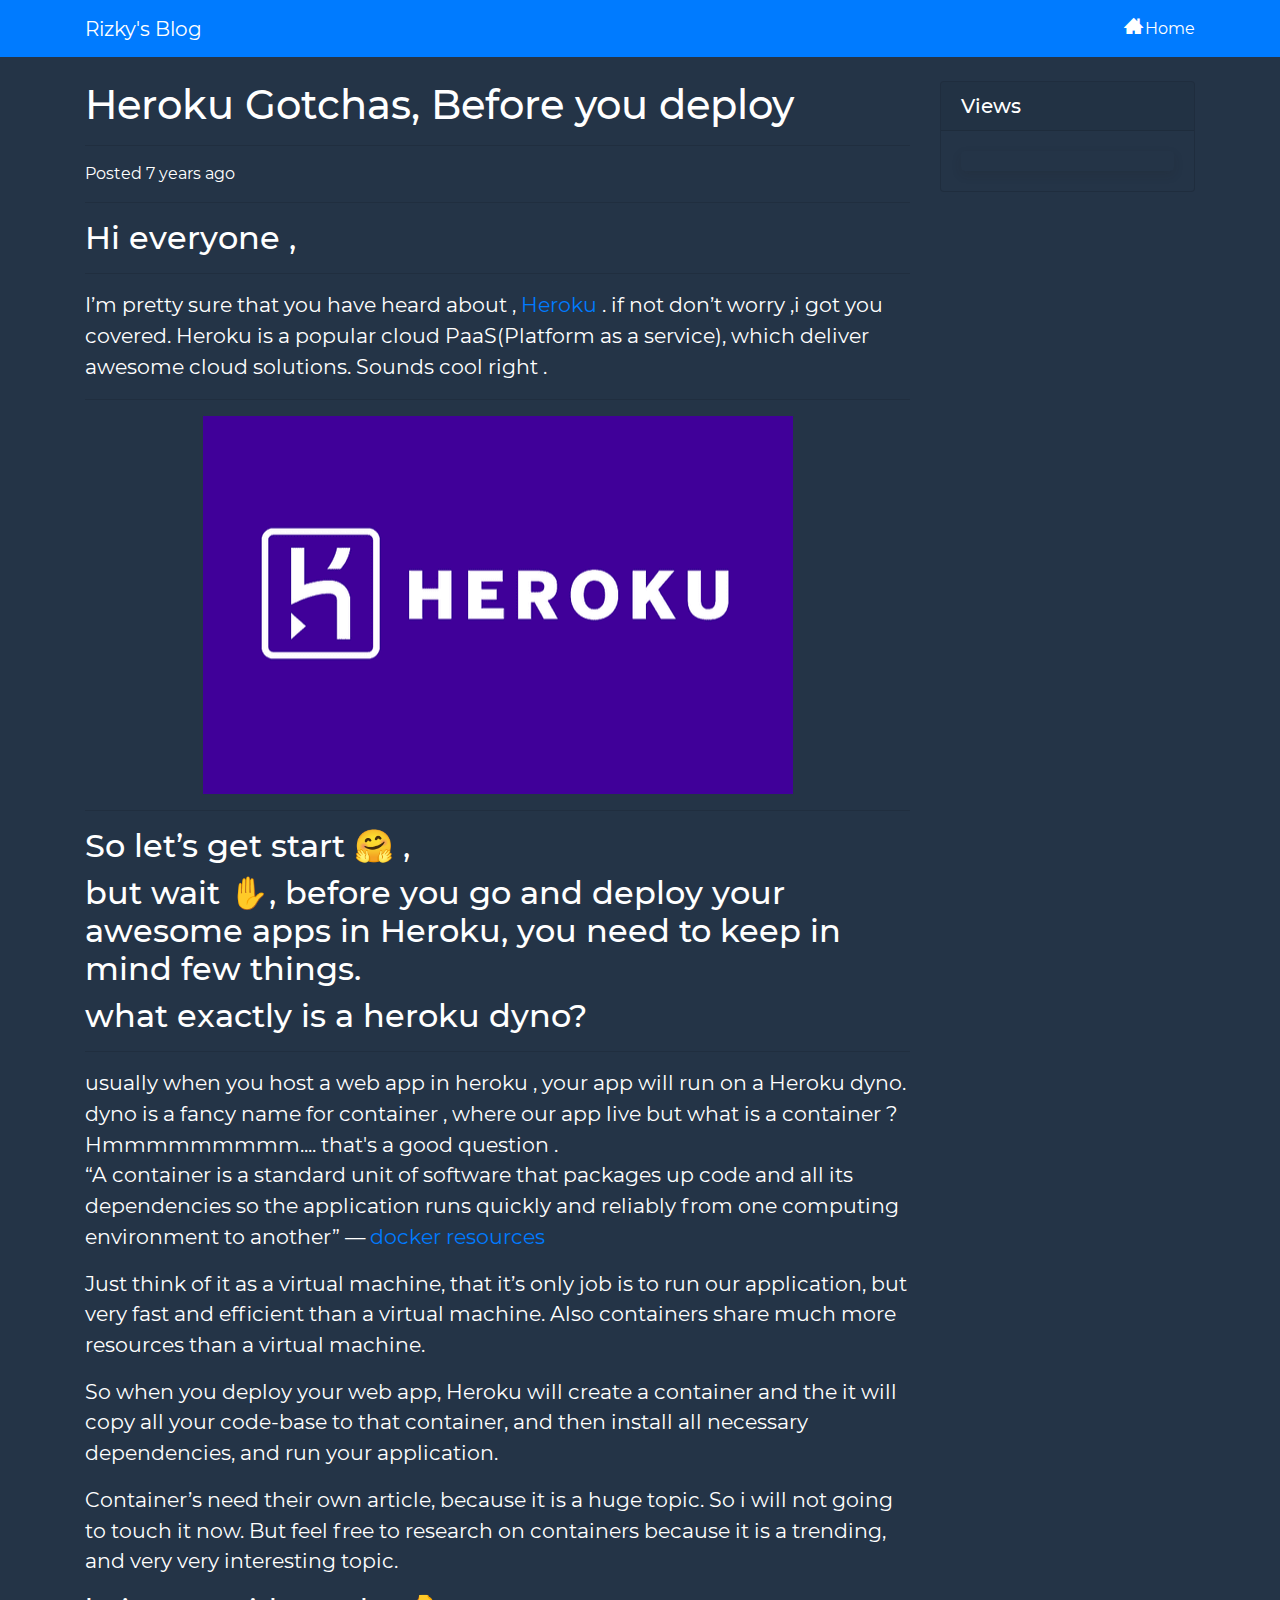
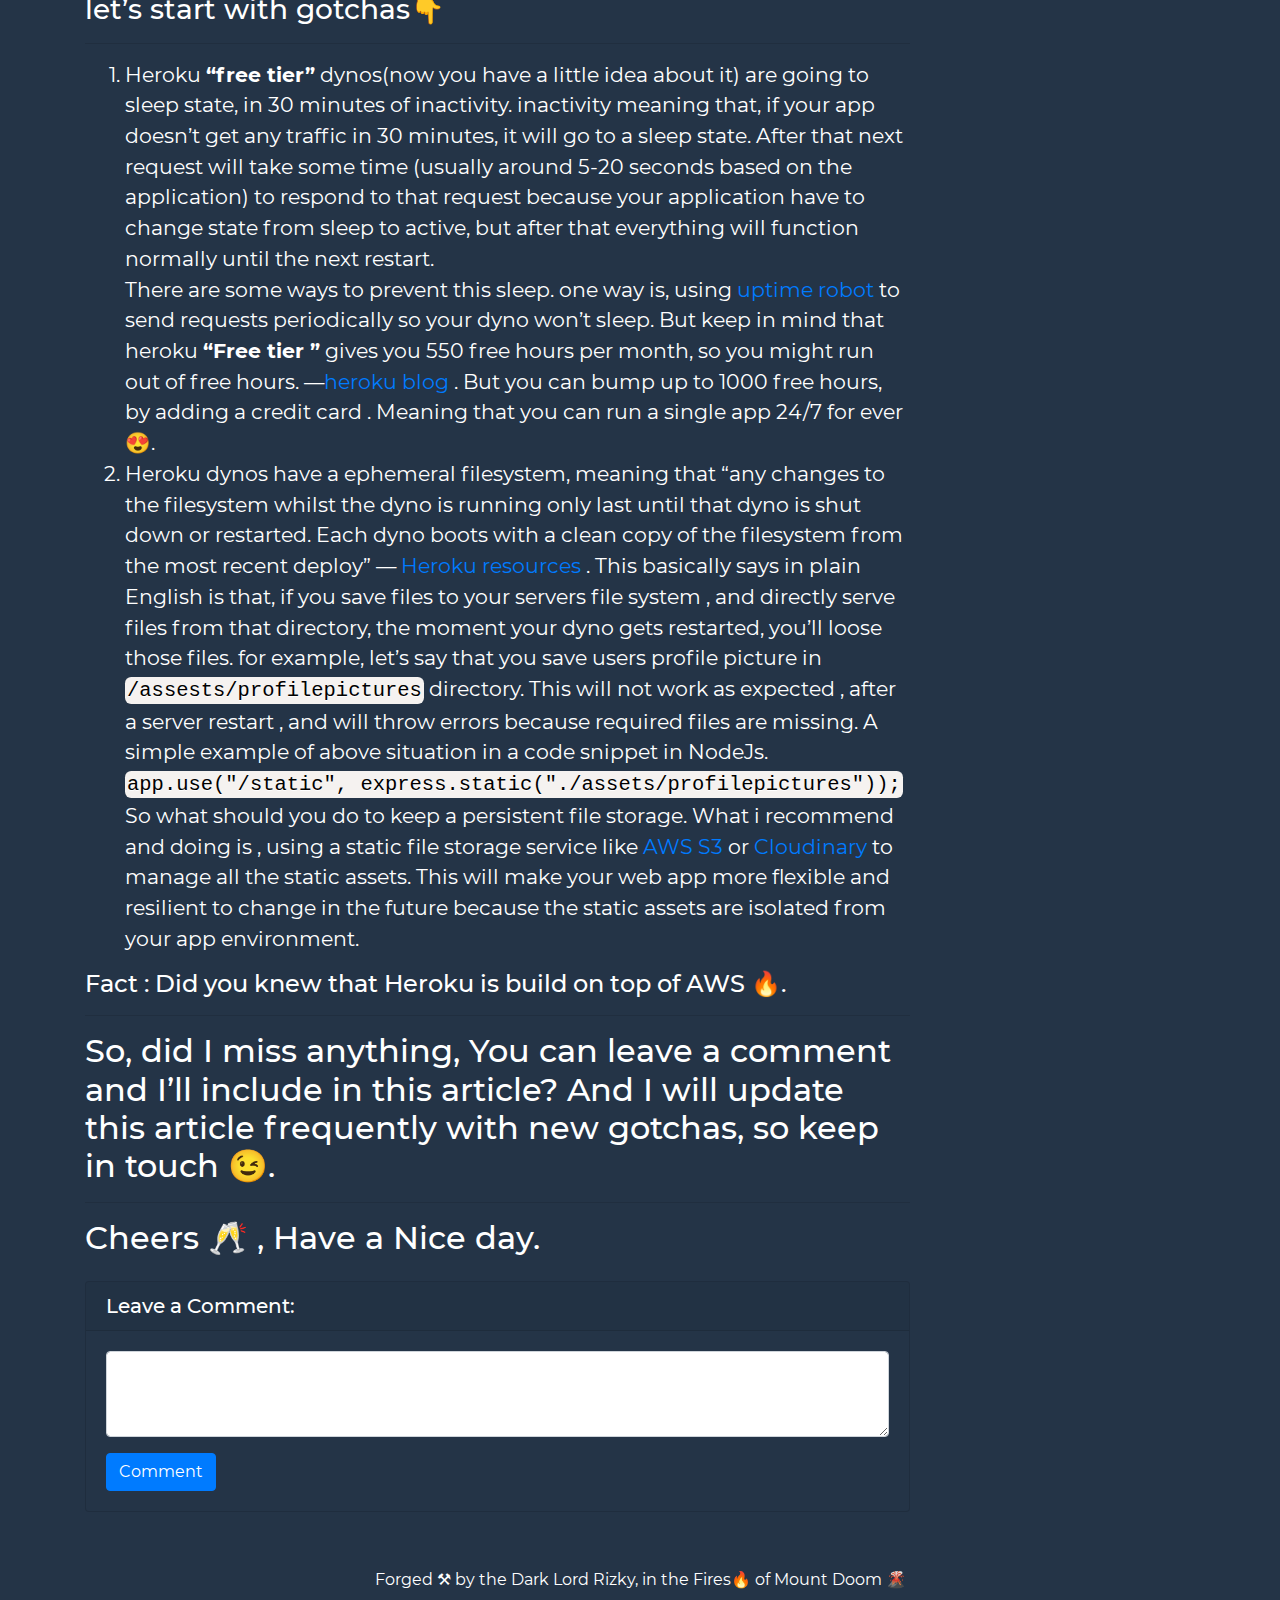
<file: 5dc8453252d6640017e5e22a/index.html>
<!DOCTYPE html><html lang="en"><head><meta charSet="utf-8"/><meta http-equiv="x-ua-compatible" content="ie=edge"/><meta name="viewport" content="width=device-width, initial-scale=1, shrink-to-fit=no"/><style data-href="/styles.244f5b7db991ffb99ba7.css">@font-face{font-family:Montserrat;font-style:normal;font-display:swap;font-weight:100;src:local("Montserrat Thin "),local("Montserrat-Thin"),url(/static/montserrat-latin-100-191cc9f50f3b76b9617cb383f19acb7d.woff2) format("woff2"),url(/static/montserrat-latin-100-370318464551d5f25b0f0a78f374faac.woff) format("woff")}@font-face{font-family:Montserrat;font-style:italic;font-display:swap;font-weight:100;src:local("Montserrat Thin italic"),local("Montserrat-Thinitalic"),url(/static/montserrat-latin-100italic-bdeaeb79db315697bd173a55b097dc18.woff2) format("woff2"),url(/static/montserrat-latin-100italic-ecf7d49386e8f265878e735db34a7c4b.woff) format("woff")}@font-face{font-family:Montserrat;font-style:normal;font-display:swap;font-weight:200;src:local("Montserrat Extra Light "),local("Montserrat-Extra Light"),url(/static/montserrat-latin-200-85d5ef9db7f2dc6979172a4a3b2c57cb.woff2) format("woff2"),url(/static/montserrat-latin-200-1fc98e126a3d152549240e6244d7e669.woff) format("woff")}@font-face{font-family:Montserrat;font-style:italic;font-display:swap;font-weight:200;src:local("Montserrat Extra Light italic"),local("Montserrat-Extra Lightitalic"),url(/static/montserrat-latin-200italic-49095760a498d024fe1a85a078850df9.woff2) format("woff2"),url(/static/montserrat-latin-200italic-fe46cf8b9462c820457d3bf537e4057f.woff) format("woff")}@font-face{font-family:Montserrat;font-style:normal;font-display:swap;font-weight:300;src:local("Montserrat Light "),local("Montserrat-Light"),url(/static/montserrat-latin-300-7c3daf12b706645b5d3710f863a4da04.woff2) format("woff2"),url(/static/montserrat-latin-300-8dc95fab9cf98d02ca8d76e97d3dff60.woff) format("woff")}@font-face{font-family:Montserrat;font-style:italic;font-display:swap;font-weight:300;src:local("Montserrat Light italic"),local("Montserrat-Lightitalic"),url(/static/montserrat-latin-300italic-f20b178ca2024a5eac8e42e6649db86c.woff2) format("woff2"),url(/static/montserrat-latin-300italic-3fe16939288856e8e828fa2661bf2354.woff) format("woff")}@font-face{font-family:Montserrat;font-style:normal;font-display:swap;font-weight:400;src:local("Montserrat Regular "),local("Montserrat-Regular"),url(/static/montserrat-latin-400-bc3aa95dca08f5fee5291e34959c27bc.woff2) format("woff2"),url(/static/montserrat-latin-400-8102c4838f9e3d08dad644290a9cb701.woff) format("woff")}@font-face{font-family:Montserrat;font-style:italic;font-display:swap;font-weight:400;src:local("Montserrat Regular italic"),local("Montserrat-Regularitalic"),url(/static/montserrat-latin-400italic-5cad650422a7184467af5a4d17b264c4.woff2) format("woff2"),url(/static/montserrat-latin-400italic-d191f22af3bb50902b99ac577f81a322.woff) format("woff")}@font-face{font-family:Montserrat;font-style:normal;font-display:swap;font-weight:500;src:local("Montserrat Medium "),local("Montserrat-Medium"),url(/static/montserrat-latin-500-92d16e458625f4d2c8940f6bdca0ff09.woff2) format("woff2"),url(/static/montserrat-latin-500-8b763220218ffc11c57c84ddb80e7b26.woff) format("woff")}@font-face{font-family:Montserrat;font-style:italic;font-display:swap;font-weight:500;src:local("Montserrat Medium italic"),local("Montserrat-Mediumitalic"),url(/static/montserrat-latin-500italic-47bfcca6b69d6a9acca7a8bff17193e2.woff2) format("woff2"),url(/static/montserrat-latin-500italic-72c01f753c3940c0b9cb6bf2389caddf.woff) format("woff")}@font-face{font-family:Montserrat;font-style:normal;font-display:swap;font-weight:600;src:local("Montserrat SemiBold "),local("Montserrat-SemiBold"),url(/static/montserrat-latin-600-6fb1b5623e528e27c18658fecf5ee0ee.woff2) format("woff2"),url(/static/montserrat-latin-600-7c839d15a6f54e7025ba8c0c4b333e8f.woff) format("woff")}@font-face{font-family:Montserrat;font-style:italic;font-display:swap;font-weight:600;src:local("Montserrat SemiBold italic"),local("Montserrat-SemiBolditalic"),url(/static/montserrat-latin-600italic-60789af1c9338ed1a9546722ec54b4f7.woff2) format("woff2"),url(/static/montserrat-latin-600italic-f3d4de8d0afb19e777c79032ce828e3d.woff) format("woff")}@font-face{font-family:Montserrat;font-style:normal;font-display:swap;font-weight:700;src:local("Montserrat Bold "),local("Montserrat-Bold"),url(/static/montserrat-latin-700-39d93cf678c740f9f6b2b1cfde34bee3.woff2) format("woff2"),url(/static/montserrat-latin-700-80f10bd382f0df1cd650fec59f3c9394.woff) format("woff")}@font-face{font-family:Montserrat;font-style:italic;font-display:swap;font-weight:700;src:local("Montserrat Bold italic"),local("Montserrat-Bolditalic"),url(/static/montserrat-latin-700italic-ba136d97b14e82284dd595e257f11c47.woff2) format("woff2"),url(/static/montserrat-latin-700italic-8c98142b425630821139c24bd1698700.woff) format("woff")}@font-face{font-family:Montserrat;font-style:normal;font-display:swap;font-weight:800;src:local("Montserrat ExtraBold "),local("Montserrat-ExtraBold"),url(/static/montserrat-latin-800-b7018be9ed6cd94da8b6675b3a468c3b.woff2) format("woff2"),url(/static/montserrat-latin-800-9a9befcf50d64f9d2d19d8b1d1984add.woff) format("woff")}@font-face{font-family:Montserrat;font-style:italic;font-display:swap;font-weight:800;src:local("Montserrat ExtraBold italic"),local("Montserrat-ExtraBolditalic"),url(/static/montserrat-latin-800italic-540ffdd223d1a9ad3d4e678e1a23372e.woff2) format("woff2"),url(/static/montserrat-latin-800italic-897086f99f4e1f45e6b1e9368527d0bc.woff) format("woff")}@font-face{font-family:Montserrat;font-style:normal;font-display:swap;font-weight:900;src:local("Montserrat Black "),local("Montserrat-Black"),url(/static/montserrat-latin-900-58cd789700850375b834e8b6776002eb.woff2) format("woff2"),url(/static/montserrat-latin-900-26d42c9428780e545a540bbb50c84bce.woff) format("woff")}@font-face{font-family:Montserrat;font-style:italic;font-display:swap;font-weight:900;src:local("Montserrat Black italic"),local("Montserrat-Blackitalic"),url(/static/montserrat-latin-900italic-451157bc8861fe54f523b3669a3def71.woff2) format("woff2"),url(/static/montserrat-latin-900italic-a8ec4957e1c24f5793305763ad9845b3.woff) format("woff")}


/*!
 * Bootstrap v4.5.0 (https://getbootstrap.com/)
 * Copyright 2011-2020 The Bootstrap Authors
 * Copyright 2011-2020 Twitter, Inc.
 * Licensed under MIT (https://github.com/twbs/bootstrap/blob/master/LICENSE)
 */:root{--blue:#007bff;--indigo:#6610f2;--purple:#6f42c1;--pink:#e83e8c;--red:#dc3545;--orange:#fd7e14;--yellow:#ffc107;--green:#28a745;--teal:#20c997;--cyan:#17a2b8;--white:#fff;--gray:#6c757d;--gray-dark:#343a40;--primary:#007bff;--secondary:#6c757d;--success:#28a745;--info:#17a2b8;--warning:#ffc107;--danger:#dc3545;--light:#f8f9fa;--dark:#343a40;--breakpoint-xs:0;--breakpoint-sm:576px;--breakpoint-md:768px;--breakpoint-lg:992px;--breakpoint-xl:1200px;--font-family-sans-serif:-apple-system,BlinkMacSystemFont,"Segoe UI",Roboto,"Helvetica Neue",Arial,"Noto Sans",sans-serif,"Apple Color Emoji","Segoe UI Emoji","Segoe UI Symbol","Noto Color Emoji";--font-family-monospace:SFMono-Regular,Menlo,Monaco,Consolas,"Liberation Mono","Courier New",monospace}*,:after,:before{box-sizing:border-box}html{font-family:sans-serif;line-height:1.15;-webkit-text-size-adjust:100%;-webkit-tap-highlight-color:transparent}article,aside,figcaption,figure,footer,header,hgroup,main,nav,section{display:block}body{margin:0;font-family:-apple-system,BlinkMacSystemFont,Segoe UI,Roboto,Helvetica Neue,Arial,Noto Sans,sans-serif,Apple Color Emoji,Segoe UI Emoji,Segoe UI Symbol,Noto Color Emoji;font-size:1rem;font-weight:400;line-height:1.5;color:#212529;text-align:left;background-color:#fff}[tabindex="-1"]:focus:not(:focus-visible){outline:0!important}hr{box-sizing:content-box;height:0;overflow:visible}h1,h2,h3,h4,h5,h6{margin-top:0;margin-bottom:.5rem}p{margin-top:0;margin-bottom:1rem}abbr[data-original-title],abbr[title]{text-decoration:underline;-webkit-text-decoration:underline dotted;text-decoration:underline dotted;cursor:help;border-bottom:0;-webkit-text-decoration-skip-ink:none;text-decoration-skip-ink:none}address{font-style:normal;line-height:inherit}address,dl,ol,ul{margin-bottom:1rem}dl,ol,ul{margin-top:0}ol ol,ol ul,ul ol,ul ul{margin-bottom:0}dt{font-weight:700}dd{margin-bottom:.5rem;margin-left:0}blockquote{margin:0 0 1rem}b,strong{font-weight:bolder}small{font-size:80%}sub,sup{position:relative;font-size:75%;line-height:0;vertical-align:baseline}sub{bottom:-.25em}sup{top:-.5em}a{color:#007bff;text-decoration:none;background-color:transparent}a:hover{color:#0056b3;text-decoration:underline}a:not([href]),a:not([href]):hover{color:inherit;text-decoration:none}code,kbd,pre,samp{font-family:SFMono-Regular,Menlo,Monaco,Consolas,Liberation Mono,Courier New,monospace;font-size:1em}pre{margin-top:0;margin-bottom:1rem;overflow:auto;-ms-overflow-style:scrollbar}figure{margin:0 0 1rem}img{border-style:none}img,svg{vertical-align:middle}svg{overflow:hidden}table{border-collapse:collapse}caption{padding-top:.75rem;padding-bottom:.75rem;color:#6c757d;text-align:left;caption-side:bottom}th{text-align:inherit}label{display:inline-block;margin-bottom:.5rem}button{border-radius:0}button:focus{outline:1px dotted;outline:5px auto -webkit-focus-ring-color}button,input,optgroup,select,textarea{margin:0;font-family:inherit;font-size:inherit;line-height:inherit}button,input{overflow:visible}button,select{text-transform:none}[role=button]{cursor:pointer}select{word-wrap:normal}[type=button],[type=reset],[type=submit],button{-webkit-appearance:button}[type=button]:not(:disabled),[type=reset]:not(:disabled),[type=submit]:not(:disabled),button:not(:disabled){cursor:pointer}[type=button]::-moz-focus-inner,[type=reset]::-moz-focus-inner,[type=submit]::-moz-focus-inner,button::-moz-focus-inner{padding:0;border-style:none}input[type=checkbox],input[type=radio]{box-sizing:border-box;padding:0}textarea{overflow:auto;resize:vertical}fieldset{min-width:0;padding:0;margin:0;border:0}legend{display:block;width:100%;max-width:100%;padding:0;margin-bottom:.5rem;font-size:1.5rem;line-height:inherit;color:inherit;white-space:normal}progress{vertical-align:baseline}[type=number]::-webkit-inner-spin-button,[type=number]::-webkit-outer-spin-button{height:auto}[type=search]{outline-offset:-2px;-webkit-appearance:none}[type=search]::-webkit-search-decoration{-webkit-appearance:none}::-webkit-file-upload-button{font:inherit;-webkit-appearance:button}output{display:inline-block}summary{display:list-item;cursor:pointer}template{display:none}[hidden]{display:none!important}.h1,.h2,.h3,.h4,.h5,.h6,h1,h2,h3,h4,h5,h6{margin-bottom:.5rem;font-weight:500;line-height:1.2}.h1,h1{font-size:2.5rem}.h2,h2{font-size:2rem}.h3,h3{font-size:1.75rem}.h4,h4{font-size:1.5rem}.h5,h5{font-size:1.25rem}.h6,h6{font-size:1rem}.lead{font-size:1.25rem;font-weight:300}.display-1{font-size:6rem}.display-1,.display-2{font-weight:300;line-height:1.2}.display-2{font-size:5.5rem}.display-3{font-size:4.5rem}.display-3,.display-4{font-weight:300;line-height:1.2}.display-4{font-size:3.5rem}hr{margin-top:1rem;margin-bottom:1rem;border:0;border-top:1px solid rgba(0,0,0,.1)}.small,small{font-size:80%;font-weight:400}.mark,mark{padding:.2em;background-color:#fcf8e3}.list-inline,.list-unstyled{padding-left:0;list-style:none}.list-inline-item{display:inline-block}.list-inline-item:not(:last-child){margin-right:.5rem}.initialism{font-size:90%;text-transform:uppercase}.blockquote{margin-bottom:1rem;font-size:1.25rem}.blockquote-footer{display:block;font-size:80%;color:#6c757d}.blockquote-footer:before{content:"\2014\A0"}.img-fluid,.img-thumbnail{max-width:100%;height:auto}.img-thumbnail{padding:.25rem;background-color:#fff;border:1px solid #dee2e6;border-radius:.25rem}.figure{display:inline-block}.figure-img{margin-bottom:.5rem;line-height:1}.figure-caption{font-size:90%;color:#6c757d}code{font-size:87.5%;color:#e83e8c;word-wrap:break-word}a>code{color:inherit}kbd{padding:.2rem .4rem;font-size:87.5%;color:#fff;background-color:#212529;border-radius:.2rem}kbd kbd{padding:0;font-size:100%;font-weight:700}pre{display:block;font-size:87.5%;color:#212529}pre code{font-size:inherit;color:inherit;word-break:normal}.pre-scrollable{max-height:340px;overflow-y:scroll}.container{width:100%;padding-right:15px;padding-left:15px;margin-right:auto;margin-left:auto}@media (min-width:576px){.container{max-width:540px}}@media (min-width:768px){.container{max-width:720px}}@media (min-width:992px){.container{max-width:960px}}@media (min-width:1200px){.container{max-width:1140px}}.container-fluid,.container-lg,.container-md,.container-sm,.container-xl{width:100%;padding-right:15px;padding-left:15px;margin-right:auto;margin-left:auto}@media (min-width:576px){.container,.container-sm{max-width:540px}}@media (min-width:768px){.container,.container-md,.container-sm{max-width:720px}}@media (min-width:992px){.container,.container-lg,.container-md,.container-sm{max-width:960px}}@media (min-width:1200px){.container,.container-lg,.container-md,.container-sm,.container-xl{max-width:1140px}}.row{display:flex;flex-wrap:wrap;margin-right:-15px;margin-left:-15px}.no-gutters{margin-right:0;margin-left:0}.no-gutters>.col,.no-gutters>[class*=col-]{padding-right:0;padding-left:0}.col,.col-1,.col-2,.col-3,.col-4,.col-5,.col-6,.col-7,.col-8,.col-9,.col-10,.col-11,.col-12,.col-auto,.col-lg,.col-lg-1,.col-lg-2,.col-lg-3,.col-lg-4,.col-lg-5,.col-lg-6,.col-lg-7,.col-lg-8,.col-lg-9,.col-lg-10,.col-lg-11,.col-lg-12,.col-lg-auto,.col-md,.col-md-1,.col-md-2,.col-md-3,.col-md-4,.col-md-5,.col-md-6,.col-md-7,.col-md-8,.col-md-9,.col-md-10,.col-md-11,.col-md-12,.col-md-auto,.col-sm,.col-sm-1,.col-sm-2,.col-sm-3,.col-sm-4,.col-sm-5,.col-sm-6,.col-sm-7,.col-sm-8,.col-sm-9,.col-sm-10,.col-sm-11,.col-sm-12,.col-sm-auto,.col-xl,.col-xl-1,.col-xl-2,.col-xl-3,.col-xl-4,.col-xl-5,.col-xl-6,.col-xl-7,.col-xl-8,.col-xl-9,.col-xl-10,.col-xl-11,.col-xl-12,.col-xl-auto{position:relative;width:100%;padding-right:15px;padding-left:15px}.col{flex-basis:0;flex-grow:1;min-width:0;max-width:100%}.row-cols-1>*{flex:0 0 100%;max-width:100%}.row-cols-2>*{flex:0 0 50%;max-width:50%}.row-cols-3>*{flex:0 0 33.333333%;max-width:33.333333%}.row-cols-4>*{flex:0 0 25%;max-width:25%}.row-cols-5>*{flex:0 0 20%;max-width:20%}.row-cols-6>*{flex:0 0 16.666667%;max-width:16.666667%}.col-auto{flex:0 0 auto;width:auto;max-width:100%}.col-1{flex:0 0 8.333333%;max-width:8.333333%}.col-2{flex:0 0 16.666667%;max-width:16.666667%}.col-3{flex:0 0 25%;max-width:25%}.col-4{flex:0 0 33.333333%;max-width:33.333333%}.col-5{flex:0 0 41.666667%;max-width:41.666667%}.col-6{flex:0 0 50%;max-width:50%}.col-7{flex:0 0 58.333333%;max-width:58.333333%}.col-8{flex:0 0 66.666667%;max-width:66.666667%}.col-9{flex:0 0 75%;max-width:75%}.col-10{flex:0 0 83.333333%;max-width:83.333333%}.col-11{flex:0 0 91.666667%;max-width:91.666667%}.col-12{flex:0 0 100%;max-width:100%}.order-first{order:-1}.order-last{order:13}.order-0{order:0}.order-1{order:1}.order-2{order:2}.order-3{order:3}.order-4{order:4}.order-5{order:5}.order-6{order:6}.order-7{order:7}.order-8{order:8}.order-9{order:9}.order-10{order:10}.order-11{order:11}.order-12{order:12}.offset-1{margin-left:8.333333%}.offset-2{margin-left:16.666667%}.offset-3{margin-left:25%}.offset-4{margin-left:33.333333%}.offset-5{margin-left:41.666667%}.offset-6{margin-left:50%}.offset-7{margin-left:58.333333%}.offset-8{margin-left:66.666667%}.offset-9{margin-left:75%}.offset-10{margin-left:83.333333%}.offset-11{margin-left:91.666667%}@media (min-width:576px){.col-sm{flex-basis:0;flex-grow:1;min-width:0;max-width:100%}.row-cols-sm-1>*{flex:0 0 100%;max-width:100%}.row-cols-sm-2>*{flex:0 0 50%;max-width:50%}.row-cols-sm-3>*{flex:0 0 33.333333%;max-width:33.333333%}.row-cols-sm-4>*{flex:0 0 25%;max-width:25%}.row-cols-sm-5>*{flex:0 0 20%;max-width:20%}.row-cols-sm-6>*{flex:0 0 16.666667%;max-width:16.666667%}.col-sm-auto{flex:0 0 auto;width:auto;max-width:100%}.col-sm-1{flex:0 0 8.333333%;max-width:8.333333%}.col-sm-2{flex:0 0 16.666667%;max-width:16.666667%}.col-sm-3{flex:0 0 25%;max-width:25%}.col-sm-4{flex:0 0 33.333333%;max-width:33.333333%}.col-sm-5{flex:0 0 41.666667%;max-width:41.666667%}.col-sm-6{flex:0 0 50%;max-width:50%}.col-sm-7{flex:0 0 58.333333%;max-width:58.333333%}.col-sm-8{flex:0 0 66.666667%;max-width:66.666667%}.col-sm-9{flex:0 0 75%;max-width:75%}.col-sm-10{flex:0 0 83.333333%;max-width:83.333333%}.col-sm-11{flex:0 0 91.666667%;max-width:91.666667%}.col-sm-12{flex:0 0 100%;max-width:100%}.order-sm-first{order:-1}.order-sm-last{order:13}.order-sm-0{order:0}.order-sm-1{order:1}.order-sm-2{order:2}.order-sm-3{order:3}.order-sm-4{order:4}.order-sm-5{order:5}.order-sm-6{order:6}.order-sm-7{order:7}.order-sm-8{order:8}.order-sm-9{order:9}.order-sm-10{order:10}.order-sm-11{order:11}.order-sm-12{order:12}.offset-sm-0{margin-left:0}.offset-sm-1{margin-left:8.333333%}.offset-sm-2{margin-left:16.666667%}.offset-sm-3{margin-left:25%}.offset-sm-4{margin-left:33.333333%}.offset-sm-5{margin-left:41.666667%}.offset-sm-6{margin-left:50%}.offset-sm-7{margin-left:58.333333%}.offset-sm-8{margin-left:66.666667%}.offset-sm-9{margin-left:75%}.offset-sm-10{margin-left:83.333333%}.offset-sm-11{margin-left:91.666667%}}@media (min-width:768px){.col-md{flex-basis:0;flex-grow:1;min-width:0;max-width:100%}.row-cols-md-1>*{flex:0 0 100%;max-width:100%}.row-cols-md-2>*{flex:0 0 50%;max-width:50%}.row-cols-md-3>*{flex:0 0 33.333333%;max-width:33.333333%}.row-cols-md-4>*{flex:0 0 25%;max-width:25%}.row-cols-md-5>*{flex:0 0 20%;max-width:20%}.row-cols-md-6>*{flex:0 0 16.666667%;max-width:16.666667%}.col-md-auto{flex:0 0 auto;width:auto;max-width:100%}.col-md-1{flex:0 0 8.333333%;max-width:8.333333%}.col-md-2{flex:0 0 16.666667%;max-width:16.666667%}.col-md-3{flex:0 0 25%;max-width:25%}.col-md-4{flex:0 0 33.333333%;max-width:33.333333%}.col-md-5{flex:0 0 41.666667%;max-width:41.666667%}.col-md-6{flex:0 0 50%;max-width:50%}.col-md-7{flex:0 0 58.333333%;max-width:58.333333%}.col-md-8{flex:0 0 66.666667%;max-width:66.666667%}.col-md-9{flex:0 0 75%;max-width:75%}.col-md-10{flex:0 0 83.333333%;max-width:83.333333%}.col-md-11{flex:0 0 91.666667%;max-width:91.666667%}.col-md-12{flex:0 0 100%;max-width:100%}.order-md-first{order:-1}.order-md-last{order:13}.order-md-0{order:0}.order-md-1{order:1}.order-md-2{order:2}.order-md-3{order:3}.order-md-4{order:4}.order-md-5{order:5}.order-md-6{order:6}.order-md-7{order:7}.order-md-8{order:8}.order-md-9{order:9}.order-md-10{order:10}.order-md-11{order:11}.order-md-12{order:12}.offset-md-0{margin-left:0}.offset-md-1{margin-left:8.333333%}.offset-md-2{margin-left:16.666667%}.offset-md-3{margin-left:25%}.offset-md-4{margin-left:33.333333%}.offset-md-5{margin-left:41.666667%}.offset-md-6{margin-left:50%}.offset-md-7{margin-left:58.333333%}.offset-md-8{margin-left:66.666667%}.offset-md-9{margin-left:75%}.offset-md-10{margin-left:83.333333%}.offset-md-11{margin-left:91.666667%}}@media (min-width:992px){.col-lg{flex-basis:0;flex-grow:1;min-width:0;max-width:100%}.row-cols-lg-1>*{flex:0 0 100%;max-width:100%}.row-cols-lg-2>*{flex:0 0 50%;max-width:50%}.row-cols-lg-3>*{flex:0 0 33.333333%;max-width:33.333333%}.row-cols-lg-4>*{flex:0 0 25%;max-width:25%}.row-cols-lg-5>*{flex:0 0 20%;max-width:20%}.row-cols-lg-6>*{flex:0 0 16.666667%;max-width:16.666667%}.col-lg-auto{flex:0 0 auto;width:auto;max-width:100%}.col-lg-1{flex:0 0 8.333333%;max-width:8.333333%}.col-lg-2{flex:0 0 16.666667%;max-width:16.666667%}.col-lg-3{flex:0 0 25%;max-width:25%}.col-lg-4{flex:0 0 33.333333%;max-width:33.333333%}.col-lg-5{flex:0 0 41.666667%;max-width:41.666667%}.col-lg-6{flex:0 0 50%;max-width:50%}.col-lg-7{flex:0 0 58.333333%;max-width:58.333333%}.col-lg-8{flex:0 0 66.666667%;max-width:66.666667%}.col-lg-9{flex:0 0 75%;max-width:75%}.col-lg-10{flex:0 0 83.333333%;max-width:83.333333%}.col-lg-11{flex:0 0 91.666667%;max-width:91.666667%}.col-lg-12{flex:0 0 100%;max-width:100%}.order-lg-first{order:-1}.order-lg-last{order:13}.order-lg-0{order:0}.order-lg-1{order:1}.order-lg-2{order:2}.order-lg-3{order:3}.order-lg-4{order:4}.order-lg-5{order:5}.order-lg-6{order:6}.order-lg-7{order:7}.order-lg-8{order:8}.order-lg-9{order:9}.order-lg-10{order:10}.order-lg-11{order:11}.order-lg-12{order:12}.offset-lg-0{margin-left:0}.offset-lg-1{margin-left:8.333333%}.offset-lg-2{margin-left:16.666667%}.offset-lg-3{margin-left:25%}.offset-lg-4{margin-left:33.333333%}.offset-lg-5{margin-left:41.666667%}.offset-lg-6{margin-left:50%}.offset-lg-7{margin-left:58.333333%}.offset-lg-8{margin-left:66.666667%}.offset-lg-9{margin-left:75%}.offset-lg-10{margin-left:83.333333%}.offset-lg-11{margin-left:91.666667%}}@media (min-width:1200px){.col-xl{flex-basis:0;flex-grow:1;min-width:0;max-width:100%}.row-cols-xl-1>*{flex:0 0 100%;max-width:100%}.row-cols-xl-2>*{flex:0 0 50%;max-width:50%}.row-cols-xl-3>*{flex:0 0 33.333333%;max-width:33.333333%}.row-cols-xl-4>*{flex:0 0 25%;max-width:25%}.row-cols-xl-5>*{flex:0 0 20%;max-width:20%}.row-cols-xl-6>*{flex:0 0 16.666667%;max-width:16.666667%}.col-xl-auto{flex:0 0 auto;width:auto;max-width:100%}.col-xl-1{flex:0 0 8.333333%;max-width:8.333333%}.col-xl-2{flex:0 0 16.666667%;max-width:16.666667%}.col-xl-3{flex:0 0 25%;max-width:25%}.col-xl-4{flex:0 0 33.333333%;max-width:33.333333%}.col-xl-5{flex:0 0 41.666667%;max-width:41.666667%}.col-xl-6{flex:0 0 50%;max-width:50%}.col-xl-7{flex:0 0 58.333333%;max-width:58.333333%}.col-xl-8{flex:0 0 66.666667%;max-width:66.666667%}.col-xl-9{flex:0 0 75%;max-width:75%}.col-xl-10{flex:0 0 83.333333%;max-width:83.333333%}.col-xl-11{flex:0 0 91.666667%;max-width:91.666667%}.col-xl-12{flex:0 0 100%;max-width:100%}.order-xl-first{order:-1}.order-xl-last{order:13}.order-xl-0{order:0}.order-xl-1{order:1}.order-xl-2{order:2}.order-xl-3{order:3}.order-xl-4{order:4}.order-xl-5{order:5}.order-xl-6{order:6}.order-xl-7{order:7}.order-xl-8{order:8}.order-xl-9{order:9}.order-xl-10{order:10}.order-xl-11{order:11}.order-xl-12{order:12}.offset-xl-0{margin-left:0}.offset-xl-1{margin-left:8.333333%}.offset-xl-2{margin-left:16.666667%}.offset-xl-3{margin-left:25%}.offset-xl-4{margin-left:33.333333%}.offset-xl-5{margin-left:41.666667%}.offset-xl-6{margin-left:50%}.offset-xl-7{margin-left:58.333333%}.offset-xl-8{margin-left:66.666667%}.offset-xl-9{margin-left:75%}.offset-xl-10{margin-left:83.333333%}.offset-xl-11{margin-left:91.666667%}}.table{width:100%;margin-bottom:1rem;color:#212529}.table td,.table th{padding:.75rem;vertical-align:top;border-top:1px solid #dee2e6}.table thead th{vertical-align:bottom;border-bottom:2px solid #dee2e6}.table tbody+tbody{border-top:2px solid #dee2e6}.table-sm td,.table-sm th{padding:.3rem}.table-bordered,.table-bordered td,.table-bordered th{border:1px solid #dee2e6}.table-bordered thead td,.table-bordered thead th{border-bottom-width:2px}.table-borderless tbody+tbody,.table-borderless td,.table-borderless th,.table-borderless thead th{border:0}.table-striped tbody tr:nth-of-type(odd){background-color:rgba(0,0,0,.05)}.table-hover tbody tr:hover{color:#212529;background-color:rgba(0,0,0,.075)}.table-primary,.table-primary>td,.table-primary>th{background-color:#b8daff}.table-primary tbody+tbody,.table-primary td,.table-primary th,.table-primary thead th{border-color:#7abaff}.table-hover .table-primary:hover,.table-hover .table-primary:hover>td,.table-hover .table-primary:hover>th{background-color:#9fcdff}.table-secondary,.table-secondary>td,.table-secondary>th{background-color:#d6d8db}.table-secondary tbody+tbody,.table-secondary td,.table-secondary th,.table-secondary thead th{border-color:#b3b7bb}.table-hover .table-secondary:hover,.table-hover .table-secondary:hover>td,.table-hover .table-secondary:hover>th{background-color:#c8cbcf}.table-success,.table-success>td,.table-success>th{background-color:#c3e6cb}.table-success tbody+tbody,.table-success td,.table-success th,.table-success thead th{border-color:#8fd19e}.table-hover .table-success:hover,.table-hover .table-success:hover>td,.table-hover .table-success:hover>th{background-color:#b1dfbb}.table-info,.table-info>td,.table-info>th{background-color:#bee5eb}.table-info tbody+tbody,.table-info td,.table-info th,.table-info thead th{border-color:#86cfda}.table-hover .table-info:hover,.table-hover .table-info:hover>td,.table-hover .table-info:hover>th{background-color:#abdde5}.table-warning,.table-warning>td,.table-warning>th{background-color:#ffeeba}.table-warning tbody+tbody,.table-warning td,.table-warning th,.table-warning thead th{border-color:#ffdf7e}.table-hover .table-warning:hover,.table-hover .table-warning:hover>td,.table-hover .table-warning:hover>th{background-color:#ffe8a1}.table-danger,.table-danger>td,.table-danger>th{background-color:#f5c6cb}.table-danger tbody+tbody,.table-danger td,.table-danger th,.table-danger thead th{border-color:#ed969e}.table-hover .table-danger:hover,.table-hover .table-danger:hover>td,.table-hover .table-danger:hover>th{background-color:#f1b0b7}.table-light,.table-light>td,.table-light>th{background-color:#fdfdfe}.table-light tbody+tbody,.table-light td,.table-light th,.table-light thead th{border-color:#fbfcfc}.table-hover .table-light:hover,.table-hover .table-light:hover>td,.table-hover .table-light:hover>th{background-color:#ececf6}.table-dark,.table-dark>td,.table-dark>th{background-color:#c6c8ca}.table-dark tbody+tbody,.table-dark td,.table-dark th,.table-dark thead th{border-color:#95999c}.table-hover .table-dark:hover,.table-hover .table-dark:hover>td,.table-hover .table-dark:hover>th{background-color:#b9bbbe}.table-active,.table-active>td,.table-active>th,.table-hover .table-active:hover,.table-hover .table-active:hover>td,.table-hover .table-active:hover>th{background-color:rgba(0,0,0,.075)}.table .thead-dark th{color:#fff;background-color:#343a40;border-color:#454d55}.table .thead-light th{color:#495057;background-color:#e9ecef;border-color:#dee2e6}.table-dark{color:#fff;background-color:#343a40}.table-dark td,.table-dark th,.table-dark thead th{border-color:#454d55}.table-dark.table-bordered{border:0}.table-dark.table-striped tbody tr:nth-of-type(odd){background-color:hsla(0,0%,100%,.05)}.table-dark.table-hover tbody tr:hover{color:#fff;background-color:hsla(0,0%,100%,.075)}@media (max-width:575.98px){.table-responsive-sm{display:block;width:100%;overflow-x:auto;-webkit-overflow-scrolling:touch}.table-responsive-sm>.table-bordered{border:0}}@media (max-width:767.98px){.table-responsive-md{display:block;width:100%;overflow-x:auto;-webkit-overflow-scrolling:touch}.table-responsive-md>.table-bordered{border:0}}@media (max-width:991.98px){.table-responsive-lg{display:block;width:100%;overflow-x:auto;-webkit-overflow-scrolling:touch}.table-responsive-lg>.table-bordered{border:0}}@media (max-width:1199.98px){.table-responsive-xl{display:block;width:100%;overflow-x:auto;-webkit-overflow-scrolling:touch}.table-responsive-xl>.table-bordered{border:0}}.table-responsive{display:block;width:100%;overflow-x:auto;-webkit-overflow-scrolling:touch}.table-responsive>.table-bordered{border:0}.form-control{display:block;width:100%;height:calc(1.5em + .75rem + 2px);padding:.375rem .75rem;font-size:1rem;font-weight:400;line-height:1.5;color:#495057;background-color:#fff;background-clip:padding-box;border:1px solid #ced4da;border-radius:.25rem;transition:border-color .15s ease-in-out,box-shadow .15s ease-in-out}@media (prefers-reduced-motion:reduce){.form-control{transition:none}}.form-control::-ms-expand{background-color:transparent;border:0}.form-control:-moz-focusring{color:transparent;text-shadow:0 0 0 #495057}.form-control:focus{color:#495057;background-color:#fff;border-color:#80bdff;outline:0;box-shadow:0 0 0 .2rem rgba(0,123,255,.25)}.form-control::-webkit-input-placeholder{color:#6c757d;opacity:1}.form-control:-ms-input-placeholder{color:#6c757d;opacity:1}.form-control::-ms-input-placeholder{color:#6c757d;opacity:1}.form-control::placeholder{color:#6c757d;opacity:1}.form-control:disabled,.form-control[readonly]{background-color:#e9ecef;opacity:1}input[type=date].form-control,input[type=datetime-local].form-control,input[type=month].form-control,input[type=time].form-control{-webkit-appearance:none;-moz-appearance:none;appearance:none}select.form-control:focus::-ms-value{color:#495057;background-color:#fff}.form-control-file,.form-control-range{display:block;width:100%}.col-form-label{padding-top:calc(.375rem + 1px);padding-bottom:calc(.375rem + 1px);margin-bottom:0;font-size:inherit;line-height:1.5}.col-form-label-lg{padding-top:calc(.5rem + 1px);padding-bottom:calc(.5rem + 1px);font-size:1.25rem;line-height:1.5}.col-form-label-sm{padding-top:calc(.25rem + 1px);padding-bottom:calc(.25rem + 1px);font-size:.875rem;line-height:1.5}.form-control-plaintext{display:block;width:100%;padding:.375rem 0;margin-bottom:0;font-size:1rem;line-height:1.5;color:#212529;background-color:transparent;border:solid transparent;border-width:1px 0}.form-control-plaintext.form-control-lg,.form-control-plaintext.form-control-sm{padding-right:0;padding-left:0}.form-control-sm{height:calc(1.5em + .5rem + 2px);padding:.25rem .5rem;font-size:.875rem;line-height:1.5;border-radius:.2rem}.form-control-lg{height:calc(1.5em + 1rem + 2px);padding:.5rem 1rem;font-size:1.25rem;line-height:1.5;border-radius:.3rem}select.form-control[multiple],select.form-control[size],textarea.form-control{height:auto}.form-group{margin-bottom:1rem}.form-text{display:block;margin-top:.25rem}.form-row{display:flex;flex-wrap:wrap;margin-right:-5px;margin-left:-5px}.form-row>.col,.form-row>[class*=col-]{padding-right:5px;padding-left:5px}.form-check{position:relative;display:block;padding-left:1.25rem}.form-check-input{position:absolute;margin-top:.3rem;margin-left:-1.25rem}.form-check-input:disabled~.form-check-label,.form-check-input[disabled]~.form-check-label{color:#6c757d}.form-check-label{margin-bottom:0}.form-check-inline{display:inline-flex;align-items:center;padding-left:0;margin-right:.75rem}.form-check-inline .form-check-input{position:static;margin-top:0;margin-right:.3125rem;margin-left:0}.valid-feedback{display:none;width:100%;margin-top:.25rem;font-size:80%;color:#28a745}.valid-tooltip{position:absolute;top:100%;z-index:5;display:none;max-width:100%;padding:.25rem .5rem;margin-top:.1rem;font-size:.875rem;line-height:1.5;color:#fff;background-color:rgba(40,167,69,.9);border-radius:.25rem}.is-valid~.valid-feedback,.is-valid~.valid-tooltip,.was-validated :valid~.valid-feedback,.was-validated :valid~.valid-tooltip{display:block}.form-control.is-valid,.was-validated .form-control:valid{border-color:#28a745;padding-right:calc(1.5em + .75rem);background-image:url("data:image/svg+xml;charset=utf-8,%3Csvg xmlns='http://www.w3.org/2000/svg' width='8' height='8' viewBox='0 0 8 8'%3E%3Cpath fill='%2328a745' d='M2.3 6.73L.6 4.53c-.4-1.04.46-1.4 1.1-.8l1.1 1.4 3.4-3.8c.6-.63 1.6-.27 1.2.7l-4 4.6c-.43.5-.8.4-1.1.1z'/%3E%3C/svg%3E");background-repeat:no-repeat;background-position:right calc(.375em + .1875rem) center;background-size:calc(.75em + .375rem) calc(.75em + .375rem)}.form-control.is-valid:focus,.was-validated .form-control:valid:focus{border-color:#28a745;box-shadow:0 0 0 .2rem rgba(40,167,69,.25)}.was-validated textarea.form-control:valid,textarea.form-control.is-valid{padding-right:calc(1.5em + .75rem);background-position:top calc(.375em + .1875rem) right calc(.375em + .1875rem)}.custom-select.is-valid,.was-validated .custom-select:valid{border-color:#28a745;padding-right:calc(.75em + 2.3125rem);background:url("data:image/svg+xml;charset=utf-8,%3Csvg xmlns='http://www.w3.org/2000/svg' width='4' height='5' viewBox='0 0 4 5'%3E%3Cpath fill='%23343a40' d='M2 0L0 2h4zm0 5L0 3h4z'/%3E%3C/svg%3E") no-repeat right .75rem center/8px 10px,url("data:image/svg+xml;charset=utf-8,%3Csvg xmlns='http://www.w3.org/2000/svg' width='8' height='8' viewBox='0 0 8 8'%3E%3Cpath fill='%2328a745' d='M2.3 6.73L.6 4.53c-.4-1.04.46-1.4 1.1-.8l1.1 1.4 3.4-3.8c.6-.63 1.6-.27 1.2.7l-4 4.6c-.43.5-.8.4-1.1.1z'/%3E%3C/svg%3E") #fff no-repeat center right 1.75rem/calc(.75em + .375rem) calc(.75em + .375rem)}.custom-select.is-valid:focus,.was-validated .custom-select:valid:focus{border-color:#28a745;box-shadow:0 0 0 .2rem rgba(40,167,69,.25)}.form-check-input.is-valid~.form-check-label,.was-validated .form-check-input:valid~.form-check-label{color:#28a745}.form-check-input.is-valid~.valid-feedback,.form-check-input.is-valid~.valid-tooltip,.was-validated .form-check-input:valid~.valid-feedback,.was-validated .form-check-input:valid~.valid-tooltip{display:block}.custom-control-input.is-valid~.custom-control-label,.was-validated .custom-control-input:valid~.custom-control-label{color:#28a745}.custom-control-input.is-valid~.custom-control-label:before,.was-validated .custom-control-input:valid~.custom-control-label:before{border-color:#28a745}.custom-control-input.is-valid:checked~.custom-control-label:before,.was-validated .custom-control-input:valid:checked~.custom-control-label:before{border-color:#34ce57;background-color:#34ce57}.custom-control-input.is-valid:focus~.custom-control-label:before,.was-validated .custom-control-input:valid:focus~.custom-control-label:before{box-shadow:0 0 0 .2rem rgba(40,167,69,.25)}.custom-control-input.is-valid:focus:not(:checked)~.custom-control-label:before,.custom-file-input.is-valid~.custom-file-label,.was-validated .custom-control-input:valid:focus:not(:checked)~.custom-control-label:before,.was-validated .custom-file-input:valid~.custom-file-label{border-color:#28a745}.custom-file-input.is-valid:focus~.custom-file-label,.was-validated .custom-file-input:valid:focus~.custom-file-label{border-color:#28a745;box-shadow:0 0 0 .2rem rgba(40,167,69,.25)}.invalid-feedback{display:none;width:100%;margin-top:.25rem;font-size:80%;color:#dc3545}.invalid-tooltip{position:absolute;top:100%;z-index:5;display:none;max-width:100%;padding:.25rem .5rem;margin-top:.1rem;font-size:.875rem;line-height:1.5;color:#fff;background-color:rgba(220,53,69,.9);border-radius:.25rem}.is-invalid~.invalid-feedback,.is-invalid~.invalid-tooltip,.was-validated :invalid~.invalid-feedback,.was-validated :invalid~.invalid-tooltip{display:block}.form-control.is-invalid,.was-validated .form-control:invalid{border-color:#dc3545;padding-right:calc(1.5em + .75rem);background-image:url("data:image/svg+xml;charset=utf-8,%3Csvg xmlns='http://www.w3.org/2000/svg' width='12' height='12' fill='none' stroke='%23dc3545' viewBox='0 0 12 12'%3E%3Ccircle cx='6' cy='6' r='4.5'/%3E%3Cpath stroke-linejoin='round' d='M5.8 3.6h.4L6 6.5z'/%3E%3Ccircle cx='6' cy='8.2' r='.6' fill='%23dc3545' stroke='none'/%3E%3C/svg%3E");background-repeat:no-repeat;background-position:right calc(.375em + .1875rem) center;background-size:calc(.75em + .375rem) calc(.75em + .375rem)}.form-control.is-invalid:focus,.was-validated .form-control:invalid:focus{border-color:#dc3545;box-shadow:0 0 0 .2rem rgba(220,53,69,.25)}.was-validated textarea.form-control:invalid,textarea.form-control.is-invalid{padding-right:calc(1.5em + .75rem);background-position:top calc(.375em + .1875rem) right calc(.375em + .1875rem)}.custom-select.is-invalid,.was-validated .custom-select:invalid{border-color:#dc3545;padding-right:calc(.75em + 2.3125rem);background:url("data:image/svg+xml;charset=utf-8,%3Csvg xmlns='http://www.w3.org/2000/svg' width='4' height='5' viewBox='0 0 4 5'%3E%3Cpath fill='%23343a40' d='M2 0L0 2h4zm0 5L0 3h4z'/%3E%3C/svg%3E") no-repeat right .75rem center/8px 10px,url("data:image/svg+xml;charset=utf-8,%3Csvg xmlns='http://www.w3.org/2000/svg' width='12' height='12' fill='none' stroke='%23dc3545' viewBox='0 0 12 12'%3E%3Ccircle cx='6' cy='6' r='4.5'/%3E%3Cpath stroke-linejoin='round' d='M5.8 3.6h.4L6 6.5z'/%3E%3Ccircle cx='6' cy='8.2' r='.6' fill='%23dc3545' stroke='none'/%3E%3C/svg%3E") #fff no-repeat center right 1.75rem/calc(.75em + .375rem) calc(.75em + .375rem)}.custom-select.is-invalid:focus,.was-validated .custom-select:invalid:focus{border-color:#dc3545;box-shadow:0 0 0 .2rem rgba(220,53,69,.25)}.form-check-input.is-invalid~.form-check-label,.was-validated .form-check-input:invalid~.form-check-label{color:#dc3545}.form-check-input.is-invalid~.invalid-feedback,.form-check-input.is-invalid~.invalid-tooltip,.was-validated .form-check-input:invalid~.invalid-feedback,.was-validated .form-check-input:invalid~.invalid-tooltip{display:block}.custom-control-input.is-invalid~.custom-control-label,.was-validated .custom-control-input:invalid~.custom-control-label{color:#dc3545}.custom-control-input.is-invalid~.custom-control-label:before,.was-validated .custom-control-input:invalid~.custom-control-label:before{border-color:#dc3545}.custom-control-input.is-invalid:checked~.custom-control-label:before,.was-validated .custom-control-input:invalid:checked~.custom-control-label:before{border-color:#e4606d;background-color:#e4606d}.custom-control-input.is-invalid:focus~.custom-control-label:before,.was-validated .custom-control-input:invalid:focus~.custom-control-label:before{box-shadow:0 0 0 .2rem rgba(220,53,69,.25)}.custom-control-input.is-invalid:focus:not(:checked)~.custom-control-label:before,.custom-file-input.is-invalid~.custom-file-label,.was-validated .custom-control-input:invalid:focus:not(:checked)~.custom-control-label:before,.was-validated .custom-file-input:invalid~.custom-file-label{border-color:#dc3545}.custom-file-input.is-invalid:focus~.custom-file-label,.was-validated .custom-file-input:invalid:focus~.custom-file-label{border-color:#dc3545;box-shadow:0 0 0 .2rem rgba(220,53,69,.25)}.form-inline{display:flex;flex-flow:row wrap;align-items:center}.form-inline .form-check{width:100%}@media (min-width:576px){.form-inline label{justify-content:center}.form-inline .form-group,.form-inline label{display:flex;align-items:center;margin-bottom:0}.form-inline .form-group{flex:0 0 auto;flex-flow:row wrap}.form-inline .form-control{display:inline-block;width:auto;vertical-align:middle}.form-inline .form-control-plaintext{display:inline-block}.form-inline .custom-select,.form-inline .input-group{width:auto}.form-inline .form-check{display:flex;align-items:center;justify-content:center;width:auto;padding-left:0}.form-inline .form-check-input{position:relative;flex-shrink:0;margin-top:0;margin-right:.25rem;margin-left:0}.form-inline .custom-control{align-items:center;justify-content:center}.form-inline .custom-control-label{margin-bottom:0}}.btn{display:inline-block;font-weight:400;color:#212529;text-align:center;vertical-align:middle;-webkit-user-select:none;-moz-user-select:none;-ms-user-select:none;user-select:none;background-color:transparent;border:1px solid transparent;padding:.375rem .75rem;font-size:1rem;line-height:1.5;border-radius:.25rem;transition:color .15s ease-in-out,background-color .15s ease-in-out,border-color .15s ease-in-out,box-shadow .15s ease-in-out}@media (prefers-reduced-motion:reduce){.btn{transition:none}}.btn:hover{color:#212529;text-decoration:none}.btn.focus,.btn:focus{outline:0;box-shadow:0 0 0 .2rem rgba(0,123,255,.25)}.btn.disabled,.btn:disabled{opacity:.65}.btn:not(:disabled):not(.disabled){cursor:pointer}a.btn.disabled,fieldset:disabled a.btn{pointer-events:none}.btn-primary{color:#fff;background-color:#007bff;border-color:#007bff}.btn-primary.focus,.btn-primary:focus,.btn-primary:hover{color:#fff;background-color:#0069d9;border-color:#0062cc}.btn-primary.focus,.btn-primary:focus{box-shadow:0 0 0 .2rem rgba(38,143,255,.5)}.btn-primary.disabled,.btn-primary:disabled{color:#fff;background-color:#007bff;border-color:#007bff}.btn-primary:not(:disabled):not(.disabled).active,.btn-primary:not(:disabled):not(.disabled):active,.show>.btn-primary.dropdown-toggle{color:#fff;background-color:#0062cc;border-color:#005cbf}.btn-primary:not(:disabled):not(.disabled).active:focus,.btn-primary:not(:disabled):not(.disabled):active:focus,.show>.btn-primary.dropdown-toggle:focus{box-shadow:0 0 0 .2rem rgba(38,143,255,.5)}.btn-secondary{color:#fff;background-color:#6c757d;border-color:#6c757d}.btn-secondary.focus,.btn-secondary:focus,.btn-secondary:hover{color:#fff;background-color:#5a6268;border-color:#545b62}.btn-secondary.focus,.btn-secondary:focus{box-shadow:0 0 0 .2rem rgba(130,138,145,.5)}.btn-secondary.disabled,.btn-secondary:disabled{color:#fff;background-color:#6c757d;border-color:#6c757d}.btn-secondary:not(:disabled):not(.disabled).active,.btn-secondary:not(:disabled):not(.disabled):active,.show>.btn-secondary.dropdown-toggle{color:#fff;background-color:#545b62;border-color:#4e555b}.btn-secondary:not(:disabled):not(.disabled).active:focus,.btn-secondary:not(:disabled):not(.disabled):active:focus,.show>.btn-secondary.dropdown-toggle:focus{box-shadow:0 0 0 .2rem rgba(130,138,145,.5)}.btn-success{color:#fff;background-color:#28a745;border-color:#28a745}.btn-success.focus,.btn-success:focus,.btn-success:hover{color:#fff;background-color:#218838;border-color:#1e7e34}.btn-success.focus,.btn-success:focus{box-shadow:0 0 0 .2rem rgba(72,180,97,.5)}.btn-success.disabled,.btn-success:disabled{color:#fff;background-color:#28a745;border-color:#28a745}.btn-success:not(:disabled):not(.disabled).active,.btn-success:not(:disabled):not(.disabled):active,.show>.btn-success.dropdown-toggle{color:#fff;background-color:#1e7e34;border-color:#1c7430}.btn-success:not(:disabled):not(.disabled).active:focus,.btn-success:not(:disabled):not(.disabled):active:focus,.show>.btn-success.dropdown-toggle:focus{box-shadow:0 0 0 .2rem rgba(72,180,97,.5)}.btn-info{color:#fff;background-color:#17a2b8;border-color:#17a2b8}.btn-info.focus,.btn-info:focus,.btn-info:hover{color:#fff;background-color:#138496;border-color:#117a8b}.btn-info.focus,.btn-info:focus{box-shadow:0 0 0 .2rem rgba(58,176,195,.5)}.btn-info.disabled,.btn-info:disabled{color:#fff;background-color:#17a2b8;border-color:#17a2b8}.btn-info:not(:disabled):not(.disabled).active,.btn-info:not(:disabled):not(.disabled):active,.show>.btn-info.dropdown-toggle{color:#fff;background-color:#117a8b;border-color:#10707f}.btn-info:not(:disabled):not(.disabled).active:focus,.btn-info:not(:disabled):not(.disabled):active:focus,.show>.btn-info.dropdown-toggle:focus{box-shadow:0 0 0 .2rem rgba(58,176,195,.5)}.btn-warning{color:#212529;background-color:#ffc107;border-color:#ffc107}.btn-warning.focus,.btn-warning:focus,.btn-warning:hover{color:#212529;background-color:#e0a800;border-color:#d39e00}.btn-warning.focus,.btn-warning:focus{box-shadow:0 0 0 .2rem rgba(222,170,12,.5)}.btn-warning.disabled,.btn-warning:disabled{color:#212529;background-color:#ffc107;border-color:#ffc107}.btn-warning:not(:disabled):not(.disabled).active,.btn-warning:not(:disabled):not(.disabled):active,.show>.btn-warning.dropdown-toggle{color:#212529;background-color:#d39e00;border-color:#c69500}.btn-warning:not(:disabled):not(.disabled).active:focus,.btn-warning:not(:disabled):not(.disabled):active:focus,.show>.btn-warning.dropdown-toggle:focus{box-shadow:0 0 0 .2rem rgba(222,170,12,.5)}.btn-danger{color:#fff;background-color:#dc3545;border-color:#dc3545}.btn-danger.focus,.btn-danger:focus,.btn-danger:hover{color:#fff;background-color:#c82333;border-color:#bd2130}.btn-danger.focus,.btn-danger:focus{box-shadow:0 0 0 .2rem rgba(225,83,97,.5)}.btn-danger.disabled,.btn-danger:disabled{color:#fff;background-color:#dc3545;border-color:#dc3545}.btn-danger:not(:disabled):not(.disabled).active,.btn-danger:not(:disabled):not(.disabled):active,.show>.btn-danger.dropdown-toggle{color:#fff;background-color:#bd2130;border-color:#b21f2d}.btn-danger:not(:disabled):not(.disabled).active:focus,.btn-danger:not(:disabled):not(.disabled):active:focus,.show>.btn-danger.dropdown-toggle:focus{box-shadow:0 0 0 .2rem rgba(225,83,97,.5)}.btn-light{color:#212529;background-color:#f8f9fa;border-color:#f8f9fa}.btn-light.focus,.btn-light:focus,.btn-light:hover{color:#212529;background-color:#e2e6ea;border-color:#dae0e5}.btn-light.focus,.btn-light:focus{box-shadow:0 0 0 .2rem rgba(216,217,219,.5)}.btn-light.disabled,.btn-light:disabled{color:#212529;background-color:#f8f9fa;border-color:#f8f9fa}.btn-light:not(:disabled):not(.disabled).active,.btn-light:not(:disabled):not(.disabled):active,.show>.btn-light.dropdown-toggle{color:#212529;background-color:#dae0e5;border-color:#d3d9df}.btn-light:not(:disabled):not(.disabled).active:focus,.btn-light:not(:disabled):not(.disabled):active:focus,.show>.btn-light.dropdown-toggle:focus{box-shadow:0 0 0 .2rem rgba(216,217,219,.5)}.btn-dark{color:#fff;background-color:#343a40;border-color:#343a40}.btn-dark.focus,.btn-dark:focus,.btn-dark:hover{color:#fff;background-color:#23272b;border-color:#1d2124}.btn-dark.focus,.btn-dark:focus{box-shadow:0 0 0 .2rem rgba(82,88,93,.5)}.btn-dark.disabled,.btn-dark:disabled{color:#fff;background-color:#343a40;border-color:#343a40}.btn-dark:not(:disabled):not(.disabled).active,.btn-dark:not(:disabled):not(.disabled):active,.show>.btn-dark.dropdown-toggle{color:#fff;background-color:#1d2124;border-color:#171a1d}.btn-dark:not(:disabled):not(.disabled).active:focus,.btn-dark:not(:disabled):not(.disabled):active:focus,.show>.btn-dark.dropdown-toggle:focus{box-shadow:0 0 0 .2rem rgba(82,88,93,.5)}.btn-outline-primary{color:#007bff;border-color:#007bff}.btn-outline-primary:hover{color:#fff;background-color:#007bff;border-color:#007bff}.btn-outline-primary.focus,.btn-outline-primary:focus{box-shadow:0 0 0 .2rem rgba(0,123,255,.5)}.btn-outline-primary.disabled,.btn-outline-primary:disabled{color:#007bff;background-color:transparent}.btn-outline-primary:not(:disabled):not(.disabled).active,.btn-outline-primary:not(:disabled):not(.disabled):active,.show>.btn-outline-primary.dropdown-toggle{color:#fff;background-color:#007bff;border-color:#007bff}.btn-outline-primary:not(:disabled):not(.disabled).active:focus,.btn-outline-primary:not(:disabled):not(.disabled):active:focus,.show>.btn-outline-primary.dropdown-toggle:focus{box-shadow:0 0 0 .2rem rgba(0,123,255,.5)}.btn-outline-secondary{color:#6c757d;border-color:#6c757d}.btn-outline-secondary:hover{color:#fff;background-color:#6c757d;border-color:#6c757d}.btn-outline-secondary.focus,.btn-outline-secondary:focus{box-shadow:0 0 0 .2rem rgba(108,117,125,.5)}.btn-outline-secondary.disabled,.btn-outline-secondary:disabled{color:#6c757d;background-color:transparent}.btn-outline-secondary:not(:disabled):not(.disabled).active,.btn-outline-secondary:not(:disabled):not(.disabled):active,.show>.btn-outline-secondary.dropdown-toggle{color:#fff;background-color:#6c757d;border-color:#6c757d}.btn-outline-secondary:not(:disabled):not(.disabled).active:focus,.btn-outline-secondary:not(:disabled):not(.disabled):active:focus,.show>.btn-outline-secondary.dropdown-toggle:focus{box-shadow:0 0 0 .2rem rgba(108,117,125,.5)}.btn-outline-success{color:#28a745;border-color:#28a745}.btn-outline-success:hover{color:#fff;background-color:#28a745;border-color:#28a745}.btn-outline-success.focus,.btn-outline-success:focus{box-shadow:0 0 0 .2rem rgba(40,167,69,.5)}.btn-outline-success.disabled,.btn-outline-success:disabled{color:#28a745;background-color:transparent}.btn-outline-success:not(:disabled):not(.disabled).active,.btn-outline-success:not(:disabled):not(.disabled):active,.show>.btn-outline-success.dropdown-toggle{color:#fff;background-color:#28a745;border-color:#28a745}.btn-outline-success:not(:disabled):not(.disabled).active:focus,.btn-outline-success:not(:disabled):not(.disabled):active:focus,.show>.btn-outline-success.dropdown-toggle:focus{box-shadow:0 0 0 .2rem rgba(40,167,69,.5)}.btn-outline-info{color:#17a2b8;border-color:#17a2b8}.btn-outline-info:hover{color:#fff;background-color:#17a2b8;border-color:#17a2b8}.btn-outline-info.focus,.btn-outline-info:focus{box-shadow:0 0 0 .2rem rgba(23,162,184,.5)}.btn-outline-info.disabled,.btn-outline-info:disabled{color:#17a2b8;background-color:transparent}.btn-outline-info:not(:disabled):not(.disabled).active,.btn-outline-info:not(:disabled):not(.disabled):active,.show>.btn-outline-info.dropdown-toggle{color:#fff;background-color:#17a2b8;border-color:#17a2b8}.btn-outline-info:not(:disabled):not(.disabled).active:focus,.btn-outline-info:not(:disabled):not(.disabled):active:focus,.show>.btn-outline-info.dropdown-toggle:focus{box-shadow:0 0 0 .2rem rgba(23,162,184,.5)}.btn-outline-warning{color:#ffc107;border-color:#ffc107}.btn-outline-warning:hover{color:#212529;background-color:#ffc107;border-color:#ffc107}.btn-outline-warning.focus,.btn-outline-warning:focus{box-shadow:0 0 0 .2rem rgba(255,193,7,.5)}.btn-outline-warning.disabled,.btn-outline-warning:disabled{color:#ffc107;background-color:transparent}.btn-outline-warning:not(:disabled):not(.disabled).active,.btn-outline-warning:not(:disabled):not(.disabled):active,.show>.btn-outline-warning.dropdown-toggle{color:#212529;background-color:#ffc107;border-color:#ffc107}.btn-outline-warning:not(:disabled):not(.disabled).active:focus,.btn-outline-warning:not(:disabled):not(.disabled):active:focus,.show>.btn-outline-warning.dropdown-toggle:focus{box-shadow:0 0 0 .2rem rgba(255,193,7,.5)}.btn-outline-danger{color:#dc3545;border-color:#dc3545}.btn-outline-danger:hover{color:#fff;background-color:#dc3545;border-color:#dc3545}.btn-outline-danger.focus,.btn-outline-danger:focus{box-shadow:0 0 0 .2rem rgba(220,53,69,.5)}.btn-outline-danger.disabled,.btn-outline-danger:disabled{color:#dc3545;background-color:transparent}.btn-outline-danger:not(:disabled):not(.disabled).active,.btn-outline-danger:not(:disabled):not(.disabled):active,.show>.btn-outline-danger.dropdown-toggle{color:#fff;background-color:#dc3545;border-color:#dc3545}.btn-outline-danger:not(:disabled):not(.disabled).active:focus,.btn-outline-danger:not(:disabled):not(.disabled):active:focus,.show>.btn-outline-danger.dropdown-toggle:focus{box-shadow:0 0 0 .2rem rgba(220,53,69,.5)}.btn-outline-light{color:#f8f9fa;border-color:#f8f9fa}.btn-outline-light:hover{color:#212529;background-color:#f8f9fa;border-color:#f8f9fa}.btn-outline-light.focus,.btn-outline-light:focus{box-shadow:0 0 0 .2rem rgba(248,249,250,.5)}.btn-outline-light.disabled,.btn-outline-light:disabled{color:#f8f9fa;background-color:transparent}.btn-outline-light:not(:disabled):not(.disabled).active,.btn-outline-light:not(:disabled):not(.disabled):active,.show>.btn-outline-light.dropdown-toggle{color:#212529;background-color:#f8f9fa;border-color:#f8f9fa}.btn-outline-light:not(:disabled):not(.disabled).active:focus,.btn-outline-light:not(:disabled):not(.disabled):active:focus,.show>.btn-outline-light.dropdown-toggle:focus{box-shadow:0 0 0 .2rem rgba(248,249,250,.5)}.btn-outline-dark{color:#343a40;border-color:#343a40}.btn-outline-dark:hover{color:#fff;background-color:#343a40;border-color:#343a40}.btn-outline-dark.focus,.btn-outline-dark:focus{box-shadow:0 0 0 .2rem rgba(52,58,64,.5)}.btn-outline-dark.disabled,.btn-outline-dark:disabled{color:#343a40;background-color:transparent}.btn-outline-dark:not(:disabled):not(.disabled).active,.btn-outline-dark:not(:disabled):not(.disabled):active,.show>.btn-outline-dark.dropdown-toggle{color:#fff;background-color:#343a40;border-color:#343a40}.btn-outline-dark:not(:disabled):not(.disabled).active:focus,.btn-outline-dark:not(:disabled):not(.disabled):active:focus,.show>.btn-outline-dark.dropdown-toggle:focus{box-shadow:0 0 0 .2rem rgba(52,58,64,.5)}.btn-link{font-weight:400;color:#007bff;text-decoration:none}.btn-link:hover{color:#0056b3}.btn-link.focus,.btn-link:focus,.btn-link:hover{text-decoration:underline}.btn-link.disabled,.btn-link:disabled{color:#6c757d;pointer-events:none}.btn-group-lg>.btn,.btn-lg{padding:.5rem 1rem;font-size:1.25rem;line-height:1.5;border-radius:.3rem}.btn-group-sm>.btn,.btn-sm{padding:.25rem .5rem;font-size:.875rem;line-height:1.5;border-radius:.2rem}.btn-block{display:block;width:100%}.btn-block+.btn-block{margin-top:.5rem}input[type=button].btn-block,input[type=reset].btn-block,input[type=submit].btn-block{width:100%}.fade{transition:opacity .15s linear}@media (prefers-reduced-motion:reduce){.fade{transition:none}}.fade:not(.show){opacity:0}.collapse:not(.show){display:none}.collapsing{position:relative;height:0;overflow:hidden;transition:height .35s ease}@media (prefers-reduced-motion:reduce){.collapsing{transition:none}}.dropdown,.dropleft,.dropright,.dropup{position:relative}.dropdown-toggle{white-space:nowrap}.dropdown-toggle:after{display:inline-block;margin-left:.255em;vertical-align:.255em;content:"";border-top:.3em solid;border-right:.3em solid transparent;border-bottom:0;border-left:.3em solid transparent}.dropdown-toggle:empty:after{margin-left:0}.dropdown-menu{position:absolute;top:100%;left:0;z-index:1000;display:none;float:left;min-width:10rem;padding:.5rem 0;margin:.125rem 0 0;font-size:1rem;color:#212529;text-align:left;list-style:none;background-color:#fff;background-clip:padding-box;border:1px solid rgba(0,0,0,.15);border-radius:.25rem}.dropdown-menu-left{right:auto;left:0}.dropdown-menu-right{right:0;left:auto}@media (min-width:576px){.dropdown-menu-sm-left{right:auto;left:0}.dropdown-menu-sm-right{right:0;left:auto}}@media (min-width:768px){.dropdown-menu-md-left{right:auto;left:0}.dropdown-menu-md-right{right:0;left:auto}}@media (min-width:992px){.dropdown-menu-lg-left{right:auto;left:0}.dropdown-menu-lg-right{right:0;left:auto}}@media (min-width:1200px){.dropdown-menu-xl-left{right:auto;left:0}.dropdown-menu-xl-right{right:0;left:auto}}.dropup .dropdown-menu{top:auto;bottom:100%;margin-top:0;margin-bottom:.125rem}.dropup .dropdown-toggle:after{display:inline-block;margin-left:.255em;vertical-align:.255em;content:"";border-top:0;border-right:.3em solid transparent;border-bottom:.3em solid;border-left:.3em solid transparent}.dropup .dropdown-toggle:empty:after{margin-left:0}.dropright .dropdown-menu{top:0;right:auto;left:100%;margin-top:0;margin-left:.125rem}.dropright .dropdown-toggle:after{display:inline-block;margin-left:.255em;vertical-align:.255em;content:"";border-top:.3em solid transparent;border-right:0;border-bottom:.3em solid transparent;border-left:.3em solid}.dropright .dropdown-toggle:empty:after{margin-left:0}.dropright .dropdown-toggle:after{vertical-align:0}.dropleft .dropdown-menu{top:0;right:100%;left:auto;margin-top:0;margin-right:.125rem}.dropleft .dropdown-toggle:after{display:inline-block;margin-left:.255em;vertical-align:.255em;content:"";display:none}.dropleft .dropdown-toggle:before{display:inline-block;margin-right:.255em;vertical-align:.255em;content:"";border-top:.3em solid transparent;border-right:.3em solid;border-bottom:.3em solid transparent}.dropleft .dropdown-toggle:empty:after{margin-left:0}.dropleft .dropdown-toggle:before{vertical-align:0}.dropdown-menu[x-placement^=bottom],.dropdown-menu[x-placement^=left],.dropdown-menu[x-placement^=right],.dropdown-menu[x-placement^=top]{right:auto;bottom:auto}.dropdown-divider{height:0;margin:.5rem 0;overflow:hidden;border-top:1px solid #e9ecef}.dropdown-item{display:block;width:100%;padding:.25rem 1.5rem;clear:both;font-weight:400;color:#212529;text-align:inherit;white-space:nowrap;background-color:transparent;border:0}.dropdown-item:focus,.dropdown-item:hover{color:#16181b;text-decoration:none;background-color:#f8f9fa}.dropdown-item.active,.dropdown-item:active{color:#fff;text-decoration:none;background-color:#007bff}.dropdown-item.disabled,.dropdown-item:disabled{color:#6c757d;pointer-events:none;background-color:transparent}.dropdown-menu.show{display:block}.dropdown-header{display:block;padding:.5rem 1.5rem;margin-bottom:0;font-size:.875rem;color:#6c757d;white-space:nowrap}.dropdown-item-text{display:block;padding:.25rem 1.5rem;color:#212529}.btn-group,.btn-group-vertical{position:relative;display:inline-flex;vertical-align:middle}.btn-group-vertical>.btn,.btn-group>.btn{position:relative;flex:1 1 auto}.btn-group-vertical>.btn.active,.btn-group-vertical>.btn:active,.btn-group-vertical>.btn:focus,.btn-group-vertical>.btn:hover,.btn-group>.btn.active,.btn-group>.btn:active,.btn-group>.btn:focus,.btn-group>.btn:hover{z-index:1}.btn-toolbar{display:flex;flex-wrap:wrap;justify-content:flex-start}.btn-toolbar .input-group{width:auto}.btn-group>.btn-group:not(:first-child),.btn-group>.btn:not(:first-child){margin-left:-1px}.btn-group>.btn-group:not(:last-child)>.btn,.btn-group>.btn:not(:last-child):not(.dropdown-toggle){border-top-right-radius:0;border-bottom-right-radius:0}.btn-group>.btn-group:not(:first-child)>.btn,.btn-group>.btn:not(:first-child){border-top-left-radius:0;border-bottom-left-radius:0}.dropdown-toggle-split{padding-right:.5625rem;padding-left:.5625rem}.dropdown-toggle-split:after,.dropright .dropdown-toggle-split:after,.dropup .dropdown-toggle-split:after{margin-left:0}.dropleft .dropdown-toggle-split:before{margin-right:0}.btn-group-sm>.btn+.dropdown-toggle-split,.btn-sm+.dropdown-toggle-split{padding-right:.375rem;padding-left:.375rem}.btn-group-lg>.btn+.dropdown-toggle-split,.btn-lg+.dropdown-toggle-split{padding-right:.75rem;padding-left:.75rem}.btn-group-vertical{flex-direction:column;align-items:flex-start;justify-content:center}.btn-group-vertical>.btn,.btn-group-vertical>.btn-group{width:100%}.btn-group-vertical>.btn-group:not(:first-child),.btn-group-vertical>.btn:not(:first-child){margin-top:-1px}.btn-group-vertical>.btn-group:not(:last-child)>.btn,.btn-group-vertical>.btn:not(:last-child):not(.dropdown-toggle){border-bottom-right-radius:0;border-bottom-left-radius:0}.btn-group-vertical>.btn-group:not(:first-child)>.btn,.btn-group-vertical>.btn:not(:first-child){border-top-left-radius:0;border-top-right-radius:0}.btn-group-toggle>.btn,.btn-group-toggle>.btn-group>.btn{margin-bottom:0}.btn-group-toggle>.btn-group>.btn input[type=checkbox],.btn-group-toggle>.btn-group>.btn input[type=radio],.btn-group-toggle>.btn input[type=checkbox],.btn-group-toggle>.btn input[type=radio]{position:absolute;clip:rect(0,0,0,0);pointer-events:none}.input-group{position:relative;display:flex;flex-wrap:wrap;align-items:stretch;width:100%}.input-group>.custom-file,.input-group>.custom-select,.input-group>.form-control,.input-group>.form-control-plaintext{position:relative;flex:1 1 auto;width:1%;min-width:0;margin-bottom:0}.input-group>.custom-file+.custom-file,.input-group>.custom-file+.custom-select,.input-group>.custom-file+.form-control,.input-group>.custom-select+.custom-file,.input-group>.custom-select+.custom-select,.input-group>.custom-select+.form-control,.input-group>.form-control+.custom-file,.input-group>.form-control+.custom-select,.input-group>.form-control+.form-control,.input-group>.form-control-plaintext+.custom-file,.input-group>.form-control-plaintext+.custom-select,.input-group>.form-control-plaintext+.form-control{margin-left:-1px}.input-group>.custom-file .custom-file-input:focus~.custom-file-label,.input-group>.custom-select:focus,.input-group>.form-control:focus{z-index:3}.input-group>.custom-file .custom-file-input:focus{z-index:4}.input-group>.custom-select:not(:last-child),.input-group>.form-control:not(:last-child){border-top-right-radius:0;border-bottom-right-radius:0}.input-group>.custom-select:not(:first-child),.input-group>.form-control:not(:first-child){border-top-left-radius:0;border-bottom-left-radius:0}.input-group>.custom-file{display:flex;align-items:center}.input-group>.custom-file:not(:last-child) .custom-file-label,.input-group>.custom-file:not(:last-child) .custom-file-label:after{border-top-right-radius:0;border-bottom-right-radius:0}.input-group>.custom-file:not(:first-child) .custom-file-label{border-top-left-radius:0;border-bottom-left-radius:0}.input-group-append,.input-group-prepend{display:flex}.input-group-append .btn,.input-group-prepend .btn{position:relative;z-index:2}.input-group-append .btn:focus,.input-group-prepend .btn:focus{z-index:3}.input-group-append .btn+.btn,.input-group-append .btn+.input-group-text,.input-group-append .input-group-text+.btn,.input-group-append .input-group-text+.input-group-text,.input-group-prepend .btn+.btn,.input-group-prepend .btn+.input-group-text,.input-group-prepend .input-group-text+.btn,.input-group-prepend .input-group-text+.input-group-text{margin-left:-1px}.input-group-prepend{margin-right:-1px}.input-group-append{margin-left:-1px}.input-group-text{display:flex;align-items:center;padding:.375rem .75rem;margin-bottom:0;font-size:1rem;font-weight:400;line-height:1.5;color:#495057;text-align:center;white-space:nowrap;background-color:#e9ecef;border:1px solid #ced4da;border-radius:.25rem}.input-group-text input[type=checkbox],.input-group-text input[type=radio]{margin-top:0}.input-group-lg>.custom-select,.input-group-lg>.form-control:not(textarea){height:calc(1.5em + 1rem + 2px)}.input-group-lg>.custom-select,.input-group-lg>.form-control,.input-group-lg>.input-group-append>.btn,.input-group-lg>.input-group-append>.input-group-text,.input-group-lg>.input-group-prepend>.btn,.input-group-lg>.input-group-prepend>.input-group-text{padding:.5rem 1rem;font-size:1.25rem;line-height:1.5;border-radius:.3rem}.input-group-sm>.custom-select,.input-group-sm>.form-control:not(textarea){height:calc(1.5em + .5rem + 2px)}.input-group-sm>.custom-select,.input-group-sm>.form-control,.input-group-sm>.input-group-append>.btn,.input-group-sm>.input-group-append>.input-group-text,.input-group-sm>.input-group-prepend>.btn,.input-group-sm>.input-group-prepend>.input-group-text{padding:.25rem .5rem;font-size:.875rem;line-height:1.5;border-radius:.2rem}.input-group-lg>.custom-select,.input-group-sm>.custom-select{padding-right:1.75rem}.input-group>.input-group-append:last-child>.btn:not(:last-child):not(.dropdown-toggle),.input-group>.input-group-append:last-child>.input-group-text:not(:last-child),.input-group>.input-group-append:not(:last-child)>.btn,.input-group>.input-group-append:not(:last-child)>.input-group-text,.input-group>.input-group-prepend>.btn,.input-group>.input-group-prepend>.input-group-text{border-top-right-radius:0;border-bottom-right-radius:0}.input-group>.input-group-append>.btn,.input-group>.input-group-append>.input-group-text,.input-group>.input-group-prepend:first-child>.btn:not(:first-child),.input-group>.input-group-prepend:first-child>.input-group-text:not(:first-child),.input-group>.input-group-prepend:not(:first-child)>.btn,.input-group>.input-group-prepend:not(:first-child)>.input-group-text{border-top-left-radius:0;border-bottom-left-radius:0}.custom-control{position:relative;display:block;min-height:1.5rem;padding-left:1.5rem}.custom-control-inline{display:inline-flex;margin-right:1rem}.custom-control-input{position:absolute;left:0;z-index:-1;width:1rem;height:1.25rem;opacity:0}.custom-control-input:checked~.custom-control-label:before{color:#fff;border-color:#007bff;background-color:#007bff}.custom-control-input:focus~.custom-control-label:before{box-shadow:0 0 0 .2rem rgba(0,123,255,.25)}.custom-control-input:focus:not(:checked)~.custom-control-label:before{border-color:#80bdff}.custom-control-input:not(:disabled):active~.custom-control-label:before{color:#fff;background-color:#b3d7ff;border-color:#b3d7ff}.custom-control-input:disabled~.custom-control-label,.custom-control-input[disabled]~.custom-control-label{color:#6c757d}.custom-control-input:disabled~.custom-control-label:before,.custom-control-input[disabled]~.custom-control-label:before{background-color:#e9ecef}.custom-control-label{position:relative;margin-bottom:0;vertical-align:top}.custom-control-label:before{pointer-events:none;background-color:#fff;border:1px solid #adb5bd}.custom-control-label:after,.custom-control-label:before{position:absolute;top:.25rem;left:-1.5rem;display:block;width:1rem;height:1rem;content:""}.custom-control-label:after{background:no-repeat 50%/50% 50%}.custom-checkbox .custom-control-label:before{border-radius:.25rem}.custom-checkbox .custom-control-input:checked~.custom-control-label:after{background-image:url("data:image/svg+xml;charset=utf-8,%3Csvg xmlns='http://www.w3.org/2000/svg' width='8' height='8' viewBox='0 0 8 8'%3E%3Cpath fill='%23fff' d='M6.564.75l-3.59 3.612-1.538-1.55L0 4.26l2.974 2.99L8 2.193z'/%3E%3C/svg%3E")}.custom-checkbox .custom-control-input:indeterminate~.custom-control-label:before{border-color:#007bff;background-color:#007bff}.custom-checkbox .custom-control-input:indeterminate~.custom-control-label:after{background-image:url("data:image/svg+xml;charset=utf-8,%3Csvg xmlns='http://www.w3.org/2000/svg' width='4' height='4' viewBox='0 0 4 4'%3E%3Cpath stroke='%23fff' d='M0 2h4'/%3E%3C/svg%3E")}.custom-checkbox .custom-control-input:disabled:checked~.custom-control-label:before{background-color:rgba(0,123,255,.5)}.custom-checkbox .custom-control-input:disabled:indeterminate~.custom-control-label:before{background-color:rgba(0,123,255,.5)}.custom-radio .custom-control-label:before{border-radius:50%}.custom-radio .custom-control-input:checked~.custom-control-label:after{background-image:url("data:image/svg+xml;charset=utf-8,%3Csvg xmlns='http://www.w3.org/2000/svg' width='12' height='12' viewBox='-4 -4 8 8'%3E%3Ccircle r='3' fill='%23fff'/%3E%3C/svg%3E")}.custom-radio .custom-control-input:disabled:checked~.custom-control-label:before{background-color:rgba(0,123,255,.5)}.custom-switch{padding-left:2.25rem}.custom-switch .custom-control-label:before{left:-2.25rem;width:1.75rem;pointer-events:all;border-radius:.5rem}.custom-switch .custom-control-label:after{top:calc(.25rem + 2px);left:calc(-2.25rem + 2px);width:calc(1rem - 4px);height:calc(1rem - 4px);background-color:#adb5bd;border-radius:.5rem;transition:transform .15s ease-in-out,background-color .15s ease-in-out,border-color .15s ease-in-out,box-shadow .15s ease-in-out}@media (prefers-reduced-motion:reduce){.custom-switch .custom-control-label:after{transition:none}}.custom-switch .custom-control-input:checked~.custom-control-label:after{background-color:#fff;transform:translateX(.75rem)}.custom-switch .custom-control-input:disabled:checked~.custom-control-label:before{background-color:rgba(0,123,255,.5)}.custom-select{display:inline-block;width:100%;height:calc(1.5em + .75rem + 2px);padding:.375rem 1.75rem .375rem .75rem;font-size:1rem;font-weight:400;line-height:1.5;color:#495057;vertical-align:middle;background:#fff url("data:image/svg+xml;charset=utf-8,%3Csvg xmlns='http://www.w3.org/2000/svg' width='4' height='5' viewBox='0 0 4 5'%3E%3Cpath fill='%23343a40' d='M2 0L0 2h4zm0 5L0 3h4z'/%3E%3C/svg%3E") no-repeat right .75rem center/8px 10px;border:1px solid #ced4da;border-radius:.25rem;-webkit-appearance:none;-moz-appearance:none;appearance:none}.custom-select:focus{border-color:#80bdff;outline:0;box-shadow:0 0 0 .2rem rgba(0,123,255,.25)}.custom-select:focus::-ms-value{color:#495057;background-color:#fff}.custom-select[multiple],.custom-select[size]:not([size="1"]){height:auto;padding-right:.75rem;background-image:none}.custom-select:disabled{color:#6c757d;background-color:#e9ecef}.custom-select::-ms-expand{display:none}.custom-select:-moz-focusring{color:transparent;text-shadow:0 0 0 #495057}.custom-select-sm{height:calc(1.5em + .5rem + 2px);padding-top:.25rem;padding-bottom:.25rem;padding-left:.5rem;font-size:.875rem}.custom-select-lg{height:calc(1.5em + 1rem + 2px);padding-top:.5rem;padding-bottom:.5rem;padding-left:1rem;font-size:1.25rem}.custom-file{display:inline-block;margin-bottom:0}.custom-file,.custom-file-input{position:relative;width:100%;height:calc(1.5em + .75rem + 2px)}.custom-file-input{z-index:2;margin:0;opacity:0}.custom-file-input:focus~.custom-file-label{border-color:#80bdff;box-shadow:0 0 0 .2rem rgba(0,123,255,.25)}.custom-file-input:disabled~.custom-file-label,.custom-file-input[disabled]~.custom-file-label{background-color:#e9ecef}.custom-file-input:lang(en)~.custom-file-label:after{content:"Browse"}.custom-file-input~.custom-file-label[data-browse]:after{content:attr(data-browse)}.custom-file-label{left:0;z-index:1;height:calc(1.5em + .75rem + 2px);font-weight:400;background-color:#fff;border:1px solid #ced4da;border-radius:.25rem}.custom-file-label,.custom-file-label:after{position:absolute;top:0;right:0;padding:.375rem .75rem;line-height:1.5;color:#495057}.custom-file-label:after{bottom:0;z-index:3;display:block;height:calc(1.5em + .75rem);content:"Browse";background-color:#e9ecef;border-left:inherit;border-radius:0 .25rem .25rem 0}.custom-range{width:100%;height:1.4rem;padding:0;background-color:transparent;-webkit-appearance:none;-moz-appearance:none;appearance:none}.custom-range:focus{outline:0}.custom-range:focus::-webkit-slider-thumb{box-shadow:0 0 0 1px #fff,0 0 0 .2rem rgba(0,123,255,.25)}.custom-range:focus::-moz-range-thumb{box-shadow:0 0 0 1px #fff,0 0 0 .2rem rgba(0,123,255,.25)}.custom-range:focus::-ms-thumb{box-shadow:0 0 0 1px #fff,0 0 0 .2rem rgba(0,123,255,.25)}.custom-range::-moz-focus-outer{border:0}.custom-range::-webkit-slider-thumb{width:1rem;height:1rem;margin-top:-.25rem;background-color:#007bff;border:0;border-radius:1rem;-webkit-transition:background-color .15s ease-in-out,border-color .15s ease-in-out,box-shadow .15s ease-in-out;transition:background-color .15s ease-in-out,border-color .15s ease-in-out,box-shadow .15s ease-in-out;-webkit-appearance:none;appearance:none}@media (prefers-reduced-motion:reduce){.custom-range::-webkit-slider-thumb{-webkit-transition:none;transition:none}}.custom-range::-webkit-slider-thumb:active{background-color:#b3d7ff}.custom-range::-webkit-slider-runnable-track{width:100%;height:.5rem;color:transparent;cursor:pointer;background-color:#dee2e6;border-color:transparent;border-radius:1rem}.custom-range::-moz-range-thumb{width:1rem;height:1rem;background-color:#007bff;border:0;border-radius:1rem;-moz-transition:background-color .15s ease-in-out,border-color .15s ease-in-out,box-shadow .15s ease-in-out;transition:background-color .15s ease-in-out,border-color .15s ease-in-out,box-shadow .15s ease-in-out;-moz-appearance:none;appearance:none}@media (prefers-reduced-motion:reduce){.custom-range::-moz-range-thumb{-moz-transition:none;transition:none}}.custom-range::-moz-range-thumb:active{background-color:#b3d7ff}.custom-range::-moz-range-track{width:100%;height:.5rem;color:transparent;cursor:pointer;background-color:#dee2e6;border-color:transparent;border-radius:1rem}.custom-range::-ms-thumb{width:1rem;height:1rem;margin-top:0;margin-right:.2rem;margin-left:.2rem;background-color:#007bff;border:0;border-radius:1rem;-ms-transition:background-color .15s ease-in-out,border-color .15s ease-in-out,box-shadow .15s ease-in-out;transition:background-color .15s ease-in-out,border-color .15s ease-in-out,box-shadow .15s ease-in-out;appearance:none}@media (prefers-reduced-motion:reduce){.custom-range::-ms-thumb{-ms-transition:none;transition:none}}.custom-range::-ms-thumb:active{background-color:#b3d7ff}.custom-range::-ms-track{width:100%;height:.5rem;color:transparent;cursor:pointer;background-color:transparent;border-color:transparent;border-width:.5rem}.custom-range::-ms-fill-lower,.custom-range::-ms-fill-upper{background-color:#dee2e6;border-radius:1rem}.custom-range::-ms-fill-upper{margin-right:15px}.custom-range:disabled::-webkit-slider-thumb{background-color:#adb5bd}.custom-range:disabled::-webkit-slider-runnable-track{cursor:default}.custom-range:disabled::-moz-range-thumb{background-color:#adb5bd}.custom-range:disabled::-moz-range-track{cursor:default}.custom-range:disabled::-ms-thumb{background-color:#adb5bd}.custom-control-label:before,.custom-file-label,.custom-select{transition:background-color .15s ease-in-out,border-color .15s ease-in-out,box-shadow .15s ease-in-out}@media (prefers-reduced-motion:reduce){.custom-control-label:before,.custom-file-label,.custom-select{transition:none}}.nav{display:flex;flex-wrap:wrap;padding-left:0;margin-bottom:0;list-style:none}.nav-link{display:block;padding:.5rem 1rem}.nav-link:focus,.nav-link:hover{text-decoration:none}.nav-link.disabled{color:#6c757d;pointer-events:none;cursor:default}.nav-tabs{border-bottom:1px solid #dee2e6}.nav-tabs .nav-item{margin-bottom:-1px}.nav-tabs .nav-link{border:1px solid transparent;border-top-left-radius:.25rem;border-top-right-radius:.25rem}.nav-tabs .nav-link:focus,.nav-tabs .nav-link:hover{border-color:#e9ecef #e9ecef #dee2e6}.nav-tabs .nav-link.disabled{color:#6c757d;background-color:transparent;border-color:transparent}.nav-tabs .nav-item.show .nav-link,.nav-tabs .nav-link.active{color:#495057;background-color:#fff;border-color:#dee2e6 #dee2e6 #fff}.nav-tabs .dropdown-menu{margin-top:-1px;border-top-left-radius:0;border-top-right-radius:0}.nav-pills .nav-link{border-radius:.25rem}.nav-pills .nav-link.active,.nav-pills .show>.nav-link{color:#fff;background-color:#007bff}.nav-fill .nav-item{flex:1 1 auto;text-align:center}.nav-justified .nav-item{flex-basis:0;flex-grow:1;text-align:center}.tab-content>.tab-pane{display:none}.tab-content>.active{display:block}.navbar{position:relative;padding:.5rem 1rem}.navbar,.navbar .container,.navbar .container-fluid,.navbar .container-lg,.navbar .container-md,.navbar .container-sm,.navbar .container-xl{display:flex;flex-wrap:wrap;align-items:center;justify-content:space-between}.navbar-brand{display:inline-block;padding-top:.3125rem;padding-bottom:.3125rem;margin-right:1rem;font-size:1.25rem;line-height:inherit;white-space:nowrap}.navbar-brand:focus,.navbar-brand:hover{text-decoration:none}.navbar-nav{display:flex;flex-direction:column;padding-left:0;margin-bottom:0;list-style:none}.navbar-nav .nav-link{padding-right:0;padding-left:0}.navbar-nav .dropdown-menu{position:static;float:none}.navbar-text{display:inline-block;padding-top:.5rem;padding-bottom:.5rem}.navbar-collapse{flex-basis:100%;flex-grow:1;align-items:center}.navbar-toggler{padding:.25rem .75rem;font-size:1.25rem;line-height:1;background-color:transparent;border:1px solid transparent;border-radius:.25rem}.navbar-toggler:focus,.navbar-toggler:hover{text-decoration:none}.navbar-toggler-icon{display:inline-block;width:1.5em;height:1.5em;vertical-align:middle;content:"";background:no-repeat 50%;background-size:100% 100%}@media (max-width:575.98px){.navbar-expand-sm>.container,.navbar-expand-sm>.container-fluid,.navbar-expand-sm>.container-lg,.navbar-expand-sm>.container-md,.navbar-expand-sm>.container-sm,.navbar-expand-sm>.container-xl{padding-right:0;padding-left:0}}@media (min-width:576px){.navbar-expand-sm{flex-flow:row nowrap;justify-content:flex-start}.navbar-expand-sm .navbar-nav{flex-direction:row}.navbar-expand-sm .navbar-nav .dropdown-menu{position:absolute}.navbar-expand-sm .navbar-nav .nav-link{padding-right:.5rem;padding-left:.5rem}.navbar-expand-sm>.container,.navbar-expand-sm>.container-fluid,.navbar-expand-sm>.container-lg,.navbar-expand-sm>.container-md,.navbar-expand-sm>.container-sm,.navbar-expand-sm>.container-xl{flex-wrap:nowrap}.navbar-expand-sm .navbar-collapse{display:flex!important;flex-basis:auto}.navbar-expand-sm .navbar-toggler{display:none}}@media (max-width:767.98px){.navbar-expand-md>.container,.navbar-expand-md>.container-fluid,.navbar-expand-md>.container-lg,.navbar-expand-md>.container-md,.navbar-expand-md>.container-sm,.navbar-expand-md>.container-xl{padding-right:0;padding-left:0}}@media (min-width:768px){.navbar-expand-md{flex-flow:row nowrap;justify-content:flex-start}.navbar-expand-md .navbar-nav{flex-direction:row}.navbar-expand-md .navbar-nav .dropdown-menu{position:absolute}.navbar-expand-md .navbar-nav .nav-link{padding-right:.5rem;padding-left:.5rem}.navbar-expand-md>.container,.navbar-expand-md>.container-fluid,.navbar-expand-md>.container-lg,.navbar-expand-md>.container-md,.navbar-expand-md>.container-sm,.navbar-expand-md>.container-xl{flex-wrap:nowrap}.navbar-expand-md .navbar-collapse{display:flex!important;flex-basis:auto}.navbar-expand-md .navbar-toggler{display:none}}@media (max-width:991.98px){.navbar-expand-lg>.container,.navbar-expand-lg>.container-fluid,.navbar-expand-lg>.container-lg,.navbar-expand-lg>.container-md,.navbar-expand-lg>.container-sm,.navbar-expand-lg>.container-xl{padding-right:0;padding-left:0}}@media (min-width:992px){.navbar-expand-lg{flex-flow:row nowrap;justify-content:flex-start}.navbar-expand-lg .navbar-nav{flex-direction:row}.navbar-expand-lg .navbar-nav .dropdown-menu{position:absolute}.navbar-expand-lg .navbar-nav .nav-link{padding-right:.5rem;padding-left:.5rem}.navbar-expand-lg>.container,.navbar-expand-lg>.container-fluid,.navbar-expand-lg>.container-lg,.navbar-expand-lg>.container-md,.navbar-expand-lg>.container-sm,.navbar-expand-lg>.container-xl{flex-wrap:nowrap}.navbar-expand-lg .navbar-collapse{display:flex!important;flex-basis:auto}.navbar-expand-lg .navbar-toggler{display:none}}@media (max-width:1199.98px){.navbar-expand-xl>.container,.navbar-expand-xl>.container-fluid,.navbar-expand-xl>.container-lg,.navbar-expand-xl>.container-md,.navbar-expand-xl>.container-sm,.navbar-expand-xl>.container-xl{padding-right:0;padding-left:0}}@media (min-width:1200px){.navbar-expand-xl{flex-flow:row nowrap;justify-content:flex-start}.navbar-expand-xl .navbar-nav{flex-direction:row}.navbar-expand-xl .navbar-nav .dropdown-menu{position:absolute}.navbar-expand-xl .navbar-nav .nav-link{padding-right:.5rem;padding-left:.5rem}.navbar-expand-xl>.container,.navbar-expand-xl>.container-fluid,.navbar-expand-xl>.container-lg,.navbar-expand-xl>.container-md,.navbar-expand-xl>.container-sm,.navbar-expand-xl>.container-xl{flex-wrap:nowrap}.navbar-expand-xl .navbar-collapse{display:flex!important;flex-basis:auto}.navbar-expand-xl .navbar-toggler{display:none}}.navbar-expand{flex-flow:row nowrap;justify-content:flex-start}.navbar-expand>.container,.navbar-expand>.container-fluid,.navbar-expand>.container-lg,.navbar-expand>.container-md,.navbar-expand>.container-sm,.navbar-expand>.container-xl{padding-right:0;padding-left:0}.navbar-expand .navbar-nav{flex-direction:row}.navbar-expand .navbar-nav .dropdown-menu{position:absolute}.navbar-expand .navbar-nav .nav-link{padding-right:.5rem;padding-left:.5rem}.navbar-expand>.container,.navbar-expand>.container-fluid,.navbar-expand>.container-lg,.navbar-expand>.container-md,.navbar-expand>.container-sm,.navbar-expand>.container-xl{flex-wrap:nowrap}.navbar-expand .navbar-collapse{display:flex!important;flex-basis:auto}.navbar-expand .navbar-toggler{display:none}.navbar-light .navbar-brand,.navbar-light .navbar-brand:focus,.navbar-light .navbar-brand:hover{color:rgba(0,0,0,.9)}.navbar-light .navbar-nav .nav-link{color:rgba(0,0,0,.5)}.navbar-light .navbar-nav .nav-link:focus,.navbar-light .navbar-nav .nav-link:hover{color:rgba(0,0,0,.7)}.navbar-light .navbar-nav .nav-link.disabled{color:rgba(0,0,0,.3)}.navbar-light .navbar-nav .active>.nav-link,.navbar-light .navbar-nav .nav-link.active,.navbar-light .navbar-nav .nav-link.show,.navbar-light .navbar-nav .show>.nav-link{color:rgba(0,0,0,.9)}.navbar-light .navbar-toggler{color:rgba(0,0,0,.5);border-color:rgba(0,0,0,.1)}.navbar-light .navbar-toggler-icon{background-image:url("data:image/svg+xml;charset=utf-8,%3Csvg xmlns='http://www.w3.org/2000/svg' width='30' height='30' viewBox='0 0 30 30'%3E%3Cpath stroke='rgba(0, 0, 0, 0.5)' stroke-linecap='round' stroke-miterlimit='10' stroke-width='2' d='M4 7h22M4 15h22M4 23h22'/%3E%3C/svg%3E")}.navbar-light .navbar-text{color:rgba(0,0,0,.5)}.navbar-light .navbar-text a,.navbar-light .navbar-text a:focus,.navbar-light .navbar-text a:hover{color:rgba(0,0,0,.9)}.navbar-dark .navbar-brand,.navbar-dark .navbar-brand:focus,.navbar-dark .navbar-brand:hover{color:#fff}.navbar-dark .navbar-nav .nav-link{color:hsla(0,0%,100%,.5)}.navbar-dark .navbar-nav .nav-link:focus,.navbar-dark .navbar-nav .nav-link:hover{color:hsla(0,0%,100%,.75)}.navbar-dark .navbar-nav .nav-link.disabled{color:hsla(0,0%,100%,.25)}.navbar-dark .navbar-nav .active>.nav-link,.navbar-dark .navbar-nav .nav-link.active,.navbar-dark .navbar-nav .nav-link.show,.navbar-dark .navbar-nav .show>.nav-link{color:#fff}.navbar-dark .navbar-toggler{color:hsla(0,0%,100%,.5);border-color:hsla(0,0%,100%,.1)}.navbar-dark .navbar-toggler-icon{background-image:url("data:image/svg+xml;charset=utf-8,%3Csvg xmlns='http://www.w3.org/2000/svg' width='30' height='30' viewBox='0 0 30 30'%3E%3Cpath stroke='rgba(255, 255, 255, 0.5)' stroke-linecap='round' stroke-miterlimit='10' stroke-width='2' d='M4 7h22M4 15h22M4 23h22'/%3E%3C/svg%3E")}.navbar-dark .navbar-text{color:hsla(0,0%,100%,.5)}.navbar-dark .navbar-text a,.navbar-dark .navbar-text a:focus,.navbar-dark .navbar-text a:hover{color:#fff}.card{position:relative;display:flex;flex-direction:column;min-width:0;word-wrap:break-word;background-color:#fff;background-clip:border-box;border:1px solid rgba(0,0,0,.125);border-radius:.25rem}.card>hr{margin-right:0;margin-left:0}.card>.list-group{border-top:inherit;border-bottom:inherit}.card>.list-group:first-child{border-top-width:0;border-top-left-radius:calc(.25rem - 1px);border-top-right-radius:calc(.25rem - 1px)}.card>.list-group:last-child{border-bottom-width:0;border-bottom-right-radius:calc(.25rem - 1px);border-bottom-left-radius:calc(.25rem - 1px)}.card-body{flex:1 1 auto;min-height:1px;padding:1.25rem}.card-title{margin-bottom:.75rem}.card-subtitle{margin-top:-.375rem}.card-subtitle,.card-text:last-child{margin-bottom:0}.card-link:hover{text-decoration:none}.card-link+.card-link{margin-left:1.25rem}.card-header{padding:.75rem 1.25rem;margin-bottom:0;background-color:rgba(0,0,0,.03);border-bottom:1px solid rgba(0,0,0,.125)}.card-header:first-child{border-radius:calc(.25rem - 1px) calc(.25rem - 1px) 0 0}.card-header+.list-group .list-group-item:first-child{border-top:0}.card-footer{padding:.75rem 1.25rem;background-color:rgba(0,0,0,.03);border-top:1px solid rgba(0,0,0,.125)}.card-footer:last-child{border-radius:0 0 calc(.25rem - 1px) calc(.25rem - 1px)}.card-header-tabs{margin-bottom:-.75rem;border-bottom:0}.card-header-pills,.card-header-tabs{margin-right:-.625rem;margin-left:-.625rem}.card-img-overlay{position:absolute;top:0;right:0;bottom:0;left:0;padding:1.25rem}.card-img,.card-img-bottom,.card-img-top{flex-shrink:0;width:100%}.card-img,.card-img-top{border-top-left-radius:calc(.25rem - 1px);border-top-right-radius:calc(.25rem - 1px)}.card-img,.card-img-bottom{border-bottom-right-radius:calc(.25rem - 1px);border-bottom-left-radius:calc(.25rem - 1px)}.card-deck .card{margin-bottom:15px}@media (min-width:576px){.card-deck{display:flex;flex-flow:row wrap;margin-right:-15px;margin-left:-15px}.card-deck .card{flex:1 0;margin-right:15px;margin-bottom:0;margin-left:15px}}.card-group>.card{margin-bottom:15px}@media (min-width:576px){.card-group{display:flex;flex-flow:row wrap}.card-group>.card{flex:1 0;margin-bottom:0}.card-group>.card+.card{margin-left:0;border-left:0}.card-group>.card:not(:last-child){border-top-right-radius:0;border-bottom-right-radius:0}.card-group>.card:not(:last-child) .card-header,.card-group>.card:not(:last-child) .card-img-top{border-top-right-radius:0}.card-group>.card:not(:last-child) .card-footer,.card-group>.card:not(:last-child) .card-img-bottom{border-bottom-right-radius:0}.card-group>.card:not(:first-child){border-top-left-radius:0;border-bottom-left-radius:0}.card-group>.card:not(:first-child) .card-header,.card-group>.card:not(:first-child) .card-img-top{border-top-left-radius:0}.card-group>.card:not(:first-child) .card-footer,.card-group>.card:not(:first-child) .card-img-bottom{border-bottom-left-radius:0}}.card-columns .card{margin-bottom:.75rem}@media (min-width:576px){.card-columns{-webkit-column-count:3;column-count:3;-webkit-column-gap:1.25rem;column-gap:1.25rem;orphans:1;widows:1}.card-columns .card{display:inline-block;width:100%}}.accordion>.card{overflow:hidden}.accordion>.card:not(:last-of-type){border-bottom:0;border-bottom-right-radius:0;border-bottom-left-radius:0}.accordion>.card:not(:first-of-type){border-top-left-radius:0;border-top-right-radius:0}.accordion>.card>.card-header{border-radius:0;margin-bottom:-1px}.breadcrumb{flex-wrap:wrap;padding:.75rem 1rem;margin-bottom:1rem;list-style:none;background-color:#e9ecef;border-radius:.25rem}.breadcrumb,.breadcrumb-item{display:flex}.breadcrumb-item+.breadcrumb-item{padding-left:.5rem}.breadcrumb-item+.breadcrumb-item:before{display:inline-block;padding-right:.5rem;color:#6c757d;content:"/"}.breadcrumb-item+.breadcrumb-item:hover:before{text-decoration:underline;text-decoration:none}.breadcrumb-item.active{color:#6c757d}.pagination{display:flex;padding-left:0;list-style:none;border-radius:.25rem}.page-link{position:relative;display:block;padding:.5rem .75rem;margin-left:-1px;line-height:1.25;color:#007bff;background-color:#fff;border:1px solid #dee2e6}.page-link:hover{z-index:2;color:#0056b3;text-decoration:none;background-color:#e9ecef;border-color:#dee2e6}.page-link:focus{z-index:3;outline:0;box-shadow:0 0 0 .2rem rgba(0,123,255,.25)}.page-item:first-child .page-link{margin-left:0;border-top-left-radius:.25rem;border-bottom-left-radius:.25rem}.page-item:last-child .page-link{border-top-right-radius:.25rem;border-bottom-right-radius:.25rem}.page-item.active .page-link{z-index:3;color:#fff;background-color:#007bff;border-color:#007bff}.page-item.disabled .page-link{color:#6c757d;pointer-events:none;cursor:auto;background-color:#fff;border-color:#dee2e6}.pagination-lg .page-link{padding:.75rem 1.5rem;font-size:1.25rem;line-height:1.5}.pagination-lg .page-item:first-child .page-link{border-top-left-radius:.3rem;border-bottom-left-radius:.3rem}.pagination-lg .page-item:last-child .page-link{border-top-right-radius:.3rem;border-bottom-right-radius:.3rem}.pagination-sm .page-link{padding:.25rem .5rem;font-size:.875rem;line-height:1.5}.pagination-sm .page-item:first-child .page-link{border-top-left-radius:.2rem;border-bottom-left-radius:.2rem}.pagination-sm .page-item:last-child .page-link{border-top-right-radius:.2rem;border-bottom-right-radius:.2rem}.badge{display:inline-block;padding:.25em .4em;font-size:75%;font-weight:700;line-height:1;text-align:center;white-space:nowrap;vertical-align:baseline;border-radius:.25rem;transition:color .15s ease-in-out,background-color .15s ease-in-out,border-color .15s ease-in-out,box-shadow .15s ease-in-out}@media (prefers-reduced-motion:reduce){.badge{transition:none}}a.badge:focus,a.badge:hover{text-decoration:none}.badge:empty{display:none}.btn .badge{position:relative;top:-1px}.badge-pill{padding-right:.6em;padding-left:.6em;border-radius:10rem}.badge-primary{color:#fff;background-color:#007bff}a.badge-primary:focus,a.badge-primary:hover{color:#fff;background-color:#0062cc}a.badge-primary.focus,a.badge-primary:focus{outline:0;box-shadow:0 0 0 .2rem rgba(0,123,255,.5)}.badge-secondary{color:#fff;background-color:#6c757d}a.badge-secondary:focus,a.badge-secondary:hover{color:#fff;background-color:#545b62}a.badge-secondary.focus,a.badge-secondary:focus{outline:0;box-shadow:0 0 0 .2rem rgba(108,117,125,.5)}.badge-success{color:#fff;background-color:#28a745}a.badge-success:focus,a.badge-success:hover{color:#fff;background-color:#1e7e34}a.badge-success.focus,a.badge-success:focus{outline:0;box-shadow:0 0 0 .2rem rgba(40,167,69,.5)}.badge-info{color:#fff;background-color:#17a2b8}a.badge-info:focus,a.badge-info:hover{color:#fff;background-color:#117a8b}a.badge-info.focus,a.badge-info:focus{outline:0;box-shadow:0 0 0 .2rem rgba(23,162,184,.5)}.badge-warning{color:#212529;background-color:#ffc107}a.badge-warning:focus,a.badge-warning:hover{color:#212529;background-color:#d39e00}a.badge-warning.focus,a.badge-warning:focus{outline:0;box-shadow:0 0 0 .2rem rgba(255,193,7,.5)}.badge-danger{color:#fff;background-color:#dc3545}a.badge-danger:focus,a.badge-danger:hover{color:#fff;background-color:#bd2130}a.badge-danger.focus,a.badge-danger:focus{outline:0;box-shadow:0 0 0 .2rem rgba(220,53,69,.5)}.badge-light{color:#212529;background-color:#f8f9fa}a.badge-light:focus,a.badge-light:hover{color:#212529;background-color:#dae0e5}a.badge-light.focus,a.badge-light:focus{outline:0;box-shadow:0 0 0 .2rem rgba(248,249,250,.5)}.badge-dark{color:#fff;background-color:#343a40}a.badge-dark:focus,a.badge-dark:hover{color:#fff;background-color:#1d2124}a.badge-dark.focus,a.badge-dark:focus{outline:0;box-shadow:0 0 0 .2rem rgba(52,58,64,.5)}.jumbotron{padding:2rem 1rem;margin-bottom:2rem;background-color:#e9ecef;border-radius:.3rem}@media (min-width:576px){.jumbotron{padding:4rem 2rem}}.jumbotron-fluid{padding-right:0;padding-left:0;border-radius:0}.alert{position:relative;padding:.75rem 1.25rem;margin-bottom:1rem;border:1px solid transparent;border-radius:.25rem}.alert-heading{color:inherit}.alert-link{font-weight:700}.alert-dismissible{padding-right:4rem}.alert-dismissible .close{position:absolute;top:0;right:0;padding:.75rem 1.25rem;color:inherit}.alert-primary{color:#004085;background-color:#cce5ff;border-color:#b8daff}.alert-primary hr{border-top-color:#9fcdff}.alert-primary .alert-link{color:#002752}.alert-secondary{color:#383d41;background-color:#e2e3e5;border-color:#d6d8db}.alert-secondary hr{border-top-color:#c8cbcf}.alert-secondary .alert-link{color:#202326}.alert-success{color:#155724;background-color:#d4edda;border-color:#c3e6cb}.alert-success hr{border-top-color:#b1dfbb}.alert-success .alert-link{color:#0b2e13}.alert-info{color:#0c5460;background-color:#d1ecf1;border-color:#bee5eb}.alert-info hr{border-top-color:#abdde5}.alert-info .alert-link{color:#062c33}.alert-warning{color:#856404;background-color:#fff3cd;border-color:#ffeeba}.alert-warning hr{border-top-color:#ffe8a1}.alert-warning .alert-link{color:#533f03}.alert-danger{color:#721c24;background-color:#f8d7da;border-color:#f5c6cb}.alert-danger hr{border-top-color:#f1b0b7}.alert-danger .alert-link{color:#491217}.alert-light{color:#818182;background-color:#fefefe;border-color:#fdfdfe}.alert-light hr{border-top-color:#ececf6}.alert-light .alert-link{color:#686868}.alert-dark{color:#1b1e21;background-color:#d6d8d9;border-color:#c6c8ca}.alert-dark hr{border-top-color:#b9bbbe}.alert-dark .alert-link{color:#040505}@keyframes progress-bar-stripes{0%{background-position:1rem 0}to{background-position:0 0}}.progress{height:1rem;line-height:0;font-size:.75rem;background-color:#e9ecef;border-radius:.25rem}.progress,.progress-bar{display:flex;overflow:hidden}.progress-bar{flex-direction:column;justify-content:center;color:#fff;text-align:center;white-space:nowrap;background-color:#007bff;transition:width .6s ease}@media (prefers-reduced-motion:reduce){.progress-bar{transition:none}}.progress-bar-striped{background-image:linear-gradient(45deg,hsla(0,0%,100%,.15) 25%,transparent 0,transparent 50%,hsla(0,0%,100%,.15) 0,hsla(0,0%,100%,.15) 75%,transparent 0,transparent);background-size:1rem 1rem}.progress-bar-animated{animation:progress-bar-stripes 1s linear infinite}@media (prefers-reduced-motion:reduce){.progress-bar-animated{animation:none}}.media{display:flex;align-items:flex-start}.media-body{flex:1 1}.list-group{display:flex;flex-direction:column;padding-left:0;margin-bottom:0;border-radius:.25rem}.list-group-item-action{width:100%;color:#495057;text-align:inherit}.list-group-item-action:focus,.list-group-item-action:hover{z-index:1;color:#495057;text-decoration:none;background-color:#f8f9fa}.list-group-item-action:active{color:#212529;background-color:#e9ecef}.list-group-item{position:relative;display:block;padding:.75rem 1.25rem;background-color:#fff;border:1px solid rgba(0,0,0,.125)}.list-group-item:first-child{border-top-left-radius:inherit;border-top-right-radius:inherit}.list-group-item:last-child{border-bottom-right-radius:inherit;border-bottom-left-radius:inherit}.list-group-item.disabled,.list-group-item:disabled{color:#6c757d;pointer-events:none;background-color:#fff}.list-group-item.active{z-index:2;color:#fff;background-color:#007bff;border-color:#007bff}.list-group-item+.list-group-item{border-top-width:0}.list-group-item+.list-group-item.active{margin-top:-1px;border-top-width:1px}.list-group-horizontal{flex-direction:row}.list-group-horizontal>.list-group-item:first-child{border-bottom-left-radius:.25rem;border-top-right-radius:0}.list-group-horizontal>.list-group-item:last-child{border-top-right-radius:.25rem;border-bottom-left-radius:0}.list-group-horizontal>.list-group-item.active{margin-top:0}.list-group-horizontal>.list-group-item+.list-group-item{border-top-width:1px;border-left-width:0}.list-group-horizontal>.list-group-item+.list-group-item.active{margin-left:-1px;border-left-width:1px}@media (min-width:576px){.list-group-horizontal-sm{flex-direction:row}.list-group-horizontal-sm>.list-group-item:first-child{border-bottom-left-radius:.25rem;border-top-right-radius:0}.list-group-horizontal-sm>.list-group-item:last-child{border-top-right-radius:.25rem;border-bottom-left-radius:0}.list-group-horizontal-sm>.list-group-item.active{margin-top:0}.list-group-horizontal-sm>.list-group-item+.list-group-item{border-top-width:1px;border-left-width:0}.list-group-horizontal-sm>.list-group-item+.list-group-item.active{margin-left:-1px;border-left-width:1px}}@media (min-width:768px){.list-group-horizontal-md{flex-direction:row}.list-group-horizontal-md>.list-group-item:first-child{border-bottom-left-radius:.25rem;border-top-right-radius:0}.list-group-horizontal-md>.list-group-item:last-child{border-top-right-radius:.25rem;border-bottom-left-radius:0}.list-group-horizontal-md>.list-group-item.active{margin-top:0}.list-group-horizontal-md>.list-group-item+.list-group-item{border-top-width:1px;border-left-width:0}.list-group-horizontal-md>.list-group-item+.list-group-item.active{margin-left:-1px;border-left-width:1px}}@media (min-width:992px){.list-group-horizontal-lg{flex-direction:row}.list-group-horizontal-lg>.list-group-item:first-child{border-bottom-left-radius:.25rem;border-top-right-radius:0}.list-group-horizontal-lg>.list-group-item:last-child{border-top-right-radius:.25rem;border-bottom-left-radius:0}.list-group-horizontal-lg>.list-group-item.active{margin-top:0}.list-group-horizontal-lg>.list-group-item+.list-group-item{border-top-width:1px;border-left-width:0}.list-group-horizontal-lg>.list-group-item+.list-group-item.active{margin-left:-1px;border-left-width:1px}}@media (min-width:1200px){.list-group-horizontal-xl{flex-direction:row}.list-group-horizontal-xl>.list-group-item:first-child{border-bottom-left-radius:.25rem;border-top-right-radius:0}.list-group-horizontal-xl>.list-group-item:last-child{border-top-right-radius:.25rem;border-bottom-left-radius:0}.list-group-horizontal-xl>.list-group-item.active{margin-top:0}.list-group-horizontal-xl>.list-group-item+.list-group-item{border-top-width:1px;border-left-width:0}.list-group-horizontal-xl>.list-group-item+.list-group-item.active{margin-left:-1px;border-left-width:1px}}.list-group-flush{border-radius:0}.list-group-flush>.list-group-item{border-width:0 0 1px}.list-group-flush>.list-group-item:last-child{border-bottom-width:0}.list-group-item-primary{color:#004085;background-color:#b8daff}.list-group-item-primary.list-group-item-action:focus,.list-group-item-primary.list-group-item-action:hover{color:#004085;background-color:#9fcdff}.list-group-item-primary.list-group-item-action.active{color:#fff;background-color:#004085;border-color:#004085}.list-group-item-secondary{color:#383d41;background-color:#d6d8db}.list-group-item-secondary.list-group-item-action:focus,.list-group-item-secondary.list-group-item-action:hover{color:#383d41;background-color:#c8cbcf}.list-group-item-secondary.list-group-item-action.active{color:#fff;background-color:#383d41;border-color:#383d41}.list-group-item-success{color:#155724;background-color:#c3e6cb}.list-group-item-success.list-group-item-action:focus,.list-group-item-success.list-group-item-action:hover{color:#155724;background-color:#b1dfbb}.list-group-item-success.list-group-item-action.active{color:#fff;background-color:#155724;border-color:#155724}.list-group-item-info{color:#0c5460;background-color:#bee5eb}.list-group-item-info.list-group-item-action:focus,.list-group-item-info.list-group-item-action:hover{color:#0c5460;background-color:#abdde5}.list-group-item-info.list-group-item-action.active{color:#fff;background-color:#0c5460;border-color:#0c5460}.list-group-item-warning{color:#856404;background-color:#ffeeba}.list-group-item-warning.list-group-item-action:focus,.list-group-item-warning.list-group-item-action:hover{color:#856404;background-color:#ffe8a1}.list-group-item-warning.list-group-item-action.active{color:#fff;background-color:#856404;border-color:#856404}.list-group-item-danger{color:#721c24;background-color:#f5c6cb}.list-group-item-danger.list-group-item-action:focus,.list-group-item-danger.list-group-item-action:hover{color:#721c24;background-color:#f1b0b7}.list-group-item-danger.list-group-item-action.active{color:#fff;background-color:#721c24;border-color:#721c24}.list-group-item-light{color:#818182;background-color:#fdfdfe}.list-group-item-light.list-group-item-action:focus,.list-group-item-light.list-group-item-action:hover{color:#818182;background-color:#ececf6}.list-group-item-light.list-group-item-action.active{color:#fff;background-color:#818182;border-color:#818182}.list-group-item-dark{color:#1b1e21;background-color:#c6c8ca}.list-group-item-dark.list-group-item-action:focus,.list-group-item-dark.list-group-item-action:hover{color:#1b1e21;background-color:#b9bbbe}.list-group-item-dark.list-group-item-action.active{color:#fff;background-color:#1b1e21;border-color:#1b1e21}.close{float:right;font-size:1.5rem;font-weight:700;line-height:1;color:#000;text-shadow:0 1px 0 #fff;opacity:.5}.close:hover{color:#000;text-decoration:none}.close:not(:disabled):not(.disabled):focus,.close:not(:disabled):not(.disabled):hover{opacity:.75}button.close{padding:0;background-color:transparent;border:0}a.close.disabled{pointer-events:none}.toast{max-width:350px;overflow:hidden;font-size:.875rem;background-color:hsla(0,0%,100%,.85);background-clip:padding-box;border:1px solid rgba(0,0,0,.1);box-shadow:0 .25rem .75rem rgba(0,0,0,.1);-webkit-backdrop-filter:blur(10px);backdrop-filter:blur(10px);opacity:0;border-radius:.25rem}.toast:not(:last-child){margin-bottom:.75rem}.toast.showing{opacity:1}.toast.show{display:block;opacity:1}.toast.hide{display:none}.toast-header{display:flex;align-items:center;padding:.25rem .75rem;color:#6c757d;background-color:hsla(0,0%,100%,.85);background-clip:padding-box;border-bottom:1px solid rgba(0,0,0,.05)}.toast-body{padding:.75rem}.modal-open{overflow:hidden}.modal-open .modal{overflow-x:hidden;overflow-y:auto}.modal{position:fixed;top:0;left:0;z-index:1050;display:none;width:100%;height:100%;overflow:hidden;outline:0}.modal-dialog{position:relative;width:auto;margin:.5rem;pointer-events:none}.modal.fade .modal-dialog{transition:transform .3s ease-out;transform:translateY(-50px)}@media (prefers-reduced-motion:reduce){.modal.fade .modal-dialog{transition:none}}.modal.show .modal-dialog{transform:none}.modal.modal-static .modal-dialog{transform:scale(1.02)}.modal-dialog-scrollable{display:flex;max-height:calc(100% - 1rem)}.modal-dialog-scrollable .modal-content{max-height:calc(100vh - 1rem);overflow:hidden}.modal-dialog-scrollable .modal-footer,.modal-dialog-scrollable .modal-header{flex-shrink:0}.modal-dialog-scrollable .modal-body{overflow-y:auto}.modal-dialog-centered{display:flex;align-items:center;min-height:calc(100% - 1rem)}.modal-dialog-centered:before{display:block;height:calc(100vh - 1rem);height:-webkit-min-content;height:-moz-min-content;height:min-content;content:""}.modal-dialog-centered.modal-dialog-scrollable{flex-direction:column;justify-content:center;height:100%}.modal-dialog-centered.modal-dialog-scrollable .modal-content{max-height:none}.modal-dialog-centered.modal-dialog-scrollable:before{content:none}.modal-content{position:relative;display:flex;flex-direction:column;width:100%;pointer-events:auto;background-color:#fff;background-clip:padding-box;border:1px solid rgba(0,0,0,.2);border-radius:.3rem;outline:0}.modal-backdrop{position:fixed;top:0;left:0;z-index:1040;width:100vw;height:100vh;background-color:#000}.modal-backdrop.fade{opacity:0}.modal-backdrop.show{opacity:.5}.modal-header{display:flex;align-items:flex-start;justify-content:space-between;padding:1rem;border-bottom:1px solid #dee2e6;border-top-left-radius:calc(.3rem - 1px);border-top-right-radius:calc(.3rem - 1px)}.modal-header .close{padding:1rem;margin:-1rem -1rem -1rem auto}.modal-title{margin-bottom:0;line-height:1.5}.modal-body{position:relative;flex:1 1 auto;padding:1rem}.modal-footer{display:flex;flex-wrap:wrap;align-items:center;justify-content:flex-end;padding:.75rem;border-top:1px solid #dee2e6;border-bottom-right-radius:calc(.3rem - 1px);border-bottom-left-radius:calc(.3rem - 1px)}.modal-footer>*{margin:.25rem}.modal-scrollbar-measure{position:absolute;top:-9999px;width:50px;height:50px;overflow:scroll}@media (min-width:576px){.modal-dialog{max-width:500px;margin:1.75rem auto}.modal-dialog-scrollable{max-height:calc(100% - 3.5rem)}.modal-dialog-scrollable .modal-content{max-height:calc(100vh - 3.5rem)}.modal-dialog-centered{min-height:calc(100% - 3.5rem)}.modal-dialog-centered:before{height:calc(100vh - 3.5rem);height:-webkit-min-content;height:-moz-min-content;height:min-content}.modal-sm{max-width:300px}}@media (min-width:992px){.modal-lg,.modal-xl{max-width:800px}}@media (min-width:1200px){.modal-xl{max-width:1140px}}.tooltip{position:absolute;z-index:1070;display:block;margin:0;font-family:-apple-system,BlinkMacSystemFont,Segoe UI,Roboto,Helvetica Neue,Arial,Noto Sans,sans-serif,Apple Color Emoji,Segoe UI Emoji,Segoe UI Symbol,Noto Color Emoji;font-style:normal;font-weight:400;line-height:1.5;text-align:left;text-align:start;text-decoration:none;text-shadow:none;text-transform:none;letter-spacing:normal;word-break:normal;word-spacing:normal;white-space:normal;line-break:auto;font-size:.875rem;word-wrap:break-word;opacity:0}.tooltip.show{opacity:.9}.tooltip .arrow{position:absolute;display:block;width:.8rem;height:.4rem}.tooltip .arrow:before{position:absolute;content:"";border-color:transparent;border-style:solid}.bs-tooltip-auto[x-placement^=top],.bs-tooltip-top{padding:.4rem 0}.bs-tooltip-auto[x-placement^=top] .arrow,.bs-tooltip-top .arrow{bottom:0}.bs-tooltip-auto[x-placement^=top] .arrow:before,.bs-tooltip-top .arrow:before{top:0;border-width:.4rem .4rem 0;border-top-color:#000}.bs-tooltip-auto[x-placement^=right],.bs-tooltip-right{padding:0 .4rem}.bs-tooltip-auto[x-placement^=right] .arrow,.bs-tooltip-right .arrow{left:0;width:.4rem;height:.8rem}.bs-tooltip-auto[x-placement^=right] .arrow:before,.bs-tooltip-right .arrow:before{right:0;border-width:.4rem .4rem .4rem 0;border-right-color:#000}.bs-tooltip-auto[x-placement^=bottom],.bs-tooltip-bottom{padding:.4rem 0}.bs-tooltip-auto[x-placement^=bottom] .arrow,.bs-tooltip-bottom .arrow{top:0}.bs-tooltip-auto[x-placement^=bottom] .arrow:before,.bs-tooltip-bottom .arrow:before{bottom:0;border-width:0 .4rem .4rem;border-bottom-color:#000}.bs-tooltip-auto[x-placement^=left],.bs-tooltip-left{padding:0 .4rem}.bs-tooltip-auto[x-placement^=left] .arrow,.bs-tooltip-left .arrow{right:0;width:.4rem;height:.8rem}.bs-tooltip-auto[x-placement^=left] .arrow:before,.bs-tooltip-left .arrow:before{left:0;border-width:.4rem 0 .4rem .4rem;border-left-color:#000}.tooltip-inner{max-width:200px;padding:.25rem .5rem;color:#fff;text-align:center;background-color:#000;border-radius:.25rem}.popover{top:0;left:0;z-index:1060;max-width:276px;font-family:-apple-system,BlinkMacSystemFont,Segoe UI,Roboto,Helvetica Neue,Arial,Noto Sans,sans-serif,Apple Color Emoji,Segoe UI Emoji,Segoe UI Symbol,Noto Color Emoji;font-style:normal;font-weight:400;line-height:1.5;text-align:left;text-align:start;text-decoration:none;text-shadow:none;text-transform:none;letter-spacing:normal;word-break:normal;word-spacing:normal;white-space:normal;line-break:auto;font-size:.875rem;word-wrap:break-word;background-color:#fff;background-clip:padding-box;border:1px solid rgba(0,0,0,.2);border-radius:.3rem}.popover,.popover .arrow{position:absolute;display:block}.popover .arrow{width:1rem;height:.5rem;margin:0 .3rem}.popover .arrow:after,.popover .arrow:before{position:absolute;display:block;content:"";border-color:transparent;border-style:solid}.bs-popover-auto[x-placement^=top],.bs-popover-top{margin-bottom:.5rem}.bs-popover-auto[x-placement^=top]>.arrow,.bs-popover-top>.arrow{bottom:calc(-.5rem - 1px)}.bs-popover-auto[x-placement^=top]>.arrow:before,.bs-popover-top>.arrow:before{bottom:0;border-width:.5rem .5rem 0;border-top-color:rgba(0,0,0,.25)}.bs-popover-auto[x-placement^=top]>.arrow:after,.bs-popover-top>.arrow:after{bottom:1px;border-width:.5rem .5rem 0;border-top-color:#fff}.bs-popover-auto[x-placement^=right],.bs-popover-right{margin-left:.5rem}.bs-popover-auto[x-placement^=right]>.arrow,.bs-popover-right>.arrow{left:calc(-.5rem - 1px);width:.5rem;height:1rem;margin:.3rem 0}.bs-popover-auto[x-placement^=right]>.arrow:before,.bs-popover-right>.arrow:before{left:0;border-width:.5rem .5rem .5rem 0;border-right-color:rgba(0,0,0,.25)}.bs-popover-auto[x-placement^=right]>.arrow:after,.bs-popover-right>.arrow:after{left:1px;border-width:.5rem .5rem .5rem 0;border-right-color:#fff}.bs-popover-auto[x-placement^=bottom],.bs-popover-bottom{margin-top:.5rem}.bs-popover-auto[x-placement^=bottom]>.arrow,.bs-popover-bottom>.arrow{top:calc(-.5rem - 1px)}.bs-popover-auto[x-placement^=bottom]>.arrow:before,.bs-popover-bottom>.arrow:before{top:0;border-width:0 .5rem .5rem;border-bottom-color:rgba(0,0,0,.25)}.bs-popover-auto[x-placement^=bottom]>.arrow:after,.bs-popover-bottom>.arrow:after{top:1px;border-width:0 .5rem .5rem;border-bottom-color:#fff}.bs-popover-auto[x-placement^=bottom] .popover-header:before,.bs-popover-bottom .popover-header:before{position:absolute;top:0;left:50%;display:block;width:1rem;margin-left:-.5rem;content:"";border-bottom:1px solid #f7f7f7}.bs-popover-auto[x-placement^=left],.bs-popover-left{margin-right:.5rem}.bs-popover-auto[x-placement^=left]>.arrow,.bs-popover-left>.arrow{right:calc(-.5rem - 1px);width:.5rem;height:1rem;margin:.3rem 0}.bs-popover-auto[x-placement^=left]>.arrow:before,.bs-popover-left>.arrow:before{right:0;border-width:.5rem 0 .5rem .5rem;border-left-color:rgba(0,0,0,.25)}.bs-popover-auto[x-placement^=left]>.arrow:after,.bs-popover-left>.arrow:after{right:1px;border-width:.5rem 0 .5rem .5rem;border-left-color:#fff}.popover-header{padding:.5rem .75rem;margin-bottom:0;font-size:1rem;background-color:#f7f7f7;border-bottom:1px solid #ebebeb;border-top-left-radius:calc(.3rem - 1px);border-top-right-radius:calc(.3rem - 1px)}.popover-header:empty{display:none}.popover-body{padding:.5rem .75rem;color:#212529}.carousel{position:relative}.carousel.pointer-event{touch-action:pan-y}.carousel-inner{position:relative;width:100%;overflow:hidden}.carousel-inner:after{display:block;clear:both;content:""}.carousel-item{position:relative;display:none;float:left;width:100%;margin-right:-100%;-webkit-backface-visibility:hidden;backface-visibility:hidden;transition:transform .6s ease-in-out}@media (prefers-reduced-motion:reduce){.carousel-item{transition:none}}.carousel-item-next,.carousel-item-prev,.carousel-item.active{display:block}.active.carousel-item-right,.carousel-item-next:not(.carousel-item-left){transform:translateX(100%)}.active.carousel-item-left,.carousel-item-prev:not(.carousel-item-right){transform:translateX(-100%)}.carousel-fade .carousel-item{opacity:0;transition-property:opacity;transform:none}.carousel-fade .carousel-item-next.carousel-item-left,.carousel-fade .carousel-item-prev.carousel-item-right,.carousel-fade .carousel-item.active{z-index:1;opacity:1}.carousel-fade .active.carousel-item-left,.carousel-fade .active.carousel-item-right{z-index:0;opacity:0;transition:opacity 0s .6s}@media (prefers-reduced-motion:reduce){.carousel-fade .active.carousel-item-left,.carousel-fade .active.carousel-item-right{transition:none}}.carousel-control-next,.carousel-control-prev{position:absolute;top:0;bottom:0;z-index:1;display:flex;align-items:center;justify-content:center;width:15%;color:#fff;text-align:center;opacity:.5;transition:opacity .15s ease}@media (prefers-reduced-motion:reduce){.carousel-control-next,.carousel-control-prev{transition:none}}.carousel-control-next:focus,.carousel-control-next:hover,.carousel-control-prev:focus,.carousel-control-prev:hover{color:#fff;text-decoration:none;outline:0;opacity:.9}.carousel-control-prev{left:0}.carousel-control-next{right:0}.carousel-control-next-icon,.carousel-control-prev-icon{display:inline-block;width:20px;height:20px;background:no-repeat 50%/100% 100%}.carousel-control-prev-icon{background-image:url("data:image/svg+xml;charset=utf-8,%3Csvg xmlns='http://www.w3.org/2000/svg' fill='%23fff' width='8' height='8' viewBox='0 0 8 8'%3E%3Cpath d='M5.25 0l-4 4 4 4 1.5-1.5L4.25 4l2.5-2.5L5.25 0z'/%3E%3C/svg%3E")}.carousel-control-next-icon{background-image:url("data:image/svg+xml;charset=utf-8,%3Csvg xmlns='http://www.w3.org/2000/svg' fill='%23fff' width='8' height='8' viewBox='0 0 8 8'%3E%3Cpath d='M2.75 0l-1.5 1.5L3.75 4l-2.5 2.5L2.75 8l4-4-4-4z'/%3E%3C/svg%3E")}.carousel-indicators{position:absolute;right:0;bottom:0;left:0;z-index:15;display:flex;justify-content:center;padding-left:0;margin-right:15%;margin-left:15%;list-style:none}.carousel-indicators li{box-sizing:content-box;flex:0 1 auto;width:30px;height:3px;margin-right:3px;margin-left:3px;text-indent:-999px;cursor:pointer;background-color:#fff;background-clip:padding-box;border-top:10px solid transparent;border-bottom:10px solid transparent;opacity:.5;transition:opacity .6s ease}@media (prefers-reduced-motion:reduce){.carousel-indicators li{transition:none}}.carousel-indicators .active{opacity:1}.carousel-caption{position:absolute;right:15%;bottom:20px;left:15%;z-index:10;padding-top:20px;padding-bottom:20px;color:#fff;text-align:center}@keyframes spinner-border{to{transform:rotate(1turn)}}.spinner-border{display:inline-block;width:2rem;height:2rem;vertical-align:text-bottom;border:.25em solid;border-right:.25em solid transparent;border-radius:50%;animation:spinner-border .75s linear infinite}.spinner-border-sm{width:1rem;height:1rem;border-width:.2em}@keyframes spinner-grow{0%{transform:scale(0)}50%{opacity:1;transform:none}}.spinner-grow{display:inline-block;width:2rem;height:2rem;vertical-align:text-bottom;background-color:currentColor;border-radius:50%;opacity:0;animation:spinner-grow .75s linear infinite}.spinner-grow-sm{width:1rem;height:1rem}.align-baseline{vertical-align:baseline!important}.align-top{vertical-align:top!important}.align-middle{vertical-align:middle!important}.align-bottom{vertical-align:bottom!important}.align-text-bottom{vertical-align:text-bottom!important}.align-text-top{vertical-align:text-top!important}.bg-primary{background-color:#007bff!important}a.bg-primary:focus,a.bg-primary:hover,button.bg-primary:focus,button.bg-primary:hover{background-color:#0062cc!important}.bg-secondary{background-color:#6c757d!important}a.bg-secondary:focus,a.bg-secondary:hover,button.bg-secondary:focus,button.bg-secondary:hover{background-color:#545b62!important}.bg-success{background-color:#28a745!important}a.bg-success:focus,a.bg-success:hover,button.bg-success:focus,button.bg-success:hover{background-color:#1e7e34!important}.bg-info{background-color:#17a2b8!important}a.bg-info:focus,a.bg-info:hover,button.bg-info:focus,button.bg-info:hover{background-color:#117a8b!important}.bg-warning{background-color:#ffc107!important}a.bg-warning:focus,a.bg-warning:hover,button.bg-warning:focus,button.bg-warning:hover{background-color:#d39e00!important}.bg-danger{background-color:#dc3545!important}a.bg-danger:focus,a.bg-danger:hover,button.bg-danger:focus,button.bg-danger:hover{background-color:#bd2130!important}.bg-light{background-color:#f8f9fa!important}a.bg-light:focus,a.bg-light:hover,button.bg-light:focus,button.bg-light:hover{background-color:#dae0e5!important}.bg-dark{background-color:#343a40!important}a.bg-dark:focus,a.bg-dark:hover,button.bg-dark:focus,button.bg-dark:hover{background-color:#1d2124!important}.bg-white{background-color:#fff!important}.bg-transparent{background-color:transparent!important}.border{border:1px solid #dee2e6!important}.border-top{border-top:1px solid #dee2e6!important}.border-right{border-right:1px solid #dee2e6!important}.border-bottom{border-bottom:1px solid #dee2e6!important}.border-left{border-left:1px solid #dee2e6!important}.border-0{border:0!important}.border-top-0{border-top:0!important}.border-right-0{border-right:0!important}.border-bottom-0{border-bottom:0!important}.border-left-0{border-left:0!important}.border-primary{border-color:#007bff!important}.border-secondary{border-color:#6c757d!important}.border-success{border-color:#28a745!important}.border-info{border-color:#17a2b8!important}.border-warning{border-color:#ffc107!important}.border-danger{border-color:#dc3545!important}.border-light{border-color:#f8f9fa!important}.border-dark{border-color:#343a40!important}.border-white{border-color:#fff!important}.rounded-sm{border-radius:.2rem!important}.rounded{border-radius:.25rem!important}.rounded-top{border-top-left-radius:.25rem!important}.rounded-right,.rounded-top{border-top-right-radius:.25rem!important}.rounded-bottom,.rounded-right{border-bottom-right-radius:.25rem!important}.rounded-bottom,.rounded-left{border-bottom-left-radius:.25rem!important}.rounded-left{border-top-left-radius:.25rem!important}.rounded-lg{border-radius:.3rem!important}.rounded-circle{border-radius:50%!important}.rounded-pill{border-radius:50rem!important}.rounded-0{border-radius:0!important}.clearfix:after{display:block;clear:both;content:""}.d-none{display:none!important}.d-inline{display:inline!important}.d-inline-block{display:inline-block!important}.d-block{display:block!important}.d-table{display:table!important}.d-table-row{display:table-row!important}.d-table-cell{display:table-cell!important}.d-flex{display:flex!important}.d-inline-flex{display:inline-flex!important}@media (min-width:576px){.d-sm-none{display:none!important}.d-sm-inline{display:inline!important}.d-sm-inline-block{display:inline-block!important}.d-sm-block{display:block!important}.d-sm-table{display:table!important}.d-sm-table-row{display:table-row!important}.d-sm-table-cell{display:table-cell!important}.d-sm-flex{display:flex!important}.d-sm-inline-flex{display:inline-flex!important}}@media (min-width:768px){.d-md-none{display:none!important}.d-md-inline{display:inline!important}.d-md-inline-block{display:inline-block!important}.d-md-block{display:block!important}.d-md-table{display:table!important}.d-md-table-row{display:table-row!important}.d-md-table-cell{display:table-cell!important}.d-md-flex{display:flex!important}.d-md-inline-flex{display:inline-flex!important}}@media (min-width:992px){.d-lg-none{display:none!important}.d-lg-inline{display:inline!important}.d-lg-inline-block{display:inline-block!important}.d-lg-block{display:block!important}.d-lg-table{display:table!important}.d-lg-table-row{display:table-row!important}.d-lg-table-cell{display:table-cell!important}.d-lg-flex{display:flex!important}.d-lg-inline-flex{display:inline-flex!important}}@media (min-width:1200px){.d-xl-none{display:none!important}.d-xl-inline{display:inline!important}.d-xl-inline-block{display:inline-block!important}.d-xl-block{display:block!important}.d-xl-table{display:table!important}.d-xl-table-row{display:table-row!important}.d-xl-table-cell{display:table-cell!important}.d-xl-flex{display:flex!important}.d-xl-inline-flex{display:inline-flex!important}}@media print{.d-print-none{display:none!important}.d-print-inline{display:inline!important}.d-print-inline-block{display:inline-block!important}.d-print-block{display:block!important}.d-print-table{display:table!important}.d-print-table-row{display:table-row!important}.d-print-table-cell{display:table-cell!important}.d-print-flex{display:flex!important}.d-print-inline-flex{display:inline-flex!important}}.embed-responsive{position:relative;display:block;width:100%;padding:0;overflow:hidden}.embed-responsive:before{display:block;content:""}.embed-responsive .embed-responsive-item,.embed-responsive embed,.embed-responsive iframe,.embed-responsive object,.embed-responsive video{position:absolute;top:0;bottom:0;left:0;width:100%;height:100%;border:0}.embed-responsive-21by9:before{padding-top:42.857143%}.embed-responsive-16by9:before{padding-top:56.25%}.embed-responsive-4by3:before{padding-top:75%}.embed-responsive-1by1:before{padding-top:100%}.flex-row{flex-direction:row!important}.flex-column{flex-direction:column!important}.flex-row-reverse{flex-direction:row-reverse!important}.flex-column-reverse{flex-direction:column-reverse!important}.flex-wrap{flex-wrap:wrap!important}.flex-nowrap{flex-wrap:nowrap!important}.flex-wrap-reverse{flex-wrap:wrap-reverse!important}.flex-fill{flex:1 1 auto!important}.flex-grow-0{flex-grow:0!important}.flex-grow-1{flex-grow:1!important}.flex-shrink-0{flex-shrink:0!important}.flex-shrink-1{flex-shrink:1!important}.justify-content-start{justify-content:flex-start!important}.justify-content-end{justify-content:flex-end!important}.justify-content-center{justify-content:center!important}.justify-content-between{justify-content:space-between!important}.justify-content-around{justify-content:space-around!important}.align-items-start{align-items:flex-start!important}.align-items-end{align-items:flex-end!important}.align-items-center{align-items:center!important}.align-items-baseline{align-items:baseline!important}.align-items-stretch{align-items:stretch!important}.align-content-start{align-content:flex-start!important}.align-content-end{align-content:flex-end!important}.align-content-center{align-content:center!important}.align-content-between{align-content:space-between!important}.align-content-around{align-content:space-around!important}.align-content-stretch{align-content:stretch!important}.align-self-auto{align-self:auto!important}.align-self-start{align-self:flex-start!important}.align-self-end{align-self:flex-end!important}.align-self-center{align-self:center!important}.align-self-baseline{align-self:baseline!important}.align-self-stretch{align-self:stretch!important}@media (min-width:576px){.flex-sm-row{flex-direction:row!important}.flex-sm-column{flex-direction:column!important}.flex-sm-row-reverse{flex-direction:row-reverse!important}.flex-sm-column-reverse{flex-direction:column-reverse!important}.flex-sm-wrap{flex-wrap:wrap!important}.flex-sm-nowrap{flex-wrap:nowrap!important}.flex-sm-wrap-reverse{flex-wrap:wrap-reverse!important}.flex-sm-fill{flex:1 1 auto!important}.flex-sm-grow-0{flex-grow:0!important}.flex-sm-grow-1{flex-grow:1!important}.flex-sm-shrink-0{flex-shrink:0!important}.flex-sm-shrink-1{flex-shrink:1!important}.justify-content-sm-start{justify-content:flex-start!important}.justify-content-sm-end{justify-content:flex-end!important}.justify-content-sm-center{justify-content:center!important}.justify-content-sm-between{justify-content:space-between!important}.justify-content-sm-around{justify-content:space-around!important}.align-items-sm-start{align-items:flex-start!important}.align-items-sm-end{align-items:flex-end!important}.align-items-sm-center{align-items:center!important}.align-items-sm-baseline{align-items:baseline!important}.align-items-sm-stretch{align-items:stretch!important}.align-content-sm-start{align-content:flex-start!important}.align-content-sm-end{align-content:flex-end!important}.align-content-sm-center{align-content:center!important}.align-content-sm-between{align-content:space-between!important}.align-content-sm-around{align-content:space-around!important}.align-content-sm-stretch{align-content:stretch!important}.align-self-sm-auto{align-self:auto!important}.align-self-sm-start{align-self:flex-start!important}.align-self-sm-end{align-self:flex-end!important}.align-self-sm-center{align-self:center!important}.align-self-sm-baseline{align-self:baseline!important}.align-self-sm-stretch{align-self:stretch!important}}@media (min-width:768px){.flex-md-row{flex-direction:row!important}.flex-md-column{flex-direction:column!important}.flex-md-row-reverse{flex-direction:row-reverse!important}.flex-md-column-reverse{flex-direction:column-reverse!important}.flex-md-wrap{flex-wrap:wrap!important}.flex-md-nowrap{flex-wrap:nowrap!important}.flex-md-wrap-reverse{flex-wrap:wrap-reverse!important}.flex-md-fill{flex:1 1 auto!important}.flex-md-grow-0{flex-grow:0!important}.flex-md-grow-1{flex-grow:1!important}.flex-md-shrink-0{flex-shrink:0!important}.flex-md-shrink-1{flex-shrink:1!important}.justify-content-md-start{justify-content:flex-start!important}.justify-content-md-end{justify-content:flex-end!important}.justify-content-md-center{justify-content:center!important}.justify-content-md-between{justify-content:space-between!important}.justify-content-md-around{justify-content:space-around!important}.align-items-md-start{align-items:flex-start!important}.align-items-md-end{align-items:flex-end!important}.align-items-md-center{align-items:center!important}.align-items-md-baseline{align-items:baseline!important}.align-items-md-stretch{align-items:stretch!important}.align-content-md-start{align-content:flex-start!important}.align-content-md-end{align-content:flex-end!important}.align-content-md-center{align-content:center!important}.align-content-md-between{align-content:space-between!important}.align-content-md-around{align-content:space-around!important}.align-content-md-stretch{align-content:stretch!important}.align-self-md-auto{align-self:auto!important}.align-self-md-start{align-self:flex-start!important}.align-self-md-end{align-self:flex-end!important}.align-self-md-center{align-self:center!important}.align-self-md-baseline{align-self:baseline!important}.align-self-md-stretch{align-self:stretch!important}}@media (min-width:992px){.flex-lg-row{flex-direction:row!important}.flex-lg-column{flex-direction:column!important}.flex-lg-row-reverse{flex-direction:row-reverse!important}.flex-lg-column-reverse{flex-direction:column-reverse!important}.flex-lg-wrap{flex-wrap:wrap!important}.flex-lg-nowrap{flex-wrap:nowrap!important}.flex-lg-wrap-reverse{flex-wrap:wrap-reverse!important}.flex-lg-fill{flex:1 1 auto!important}.flex-lg-grow-0{flex-grow:0!important}.flex-lg-grow-1{flex-grow:1!important}.flex-lg-shrink-0{flex-shrink:0!important}.flex-lg-shrink-1{flex-shrink:1!important}.justify-content-lg-start{justify-content:flex-start!important}.justify-content-lg-end{justify-content:flex-end!important}.justify-content-lg-center{justify-content:center!important}.justify-content-lg-between{justify-content:space-between!important}.justify-content-lg-around{justify-content:space-around!important}.align-items-lg-start{align-items:flex-start!important}.align-items-lg-end{align-items:flex-end!important}.align-items-lg-center{align-items:center!important}.align-items-lg-baseline{align-items:baseline!important}.align-items-lg-stretch{align-items:stretch!important}.align-content-lg-start{align-content:flex-start!important}.align-content-lg-end{align-content:flex-end!important}.align-content-lg-center{align-content:center!important}.align-content-lg-between{align-content:space-between!important}.align-content-lg-around{align-content:space-around!important}.align-content-lg-stretch{align-content:stretch!important}.align-self-lg-auto{align-self:auto!important}.align-self-lg-start{align-self:flex-start!important}.align-self-lg-end{align-self:flex-end!important}.align-self-lg-center{align-self:center!important}.align-self-lg-baseline{align-self:baseline!important}.align-self-lg-stretch{align-self:stretch!important}}@media (min-width:1200px){.flex-xl-row{flex-direction:row!important}.flex-xl-column{flex-direction:column!important}.flex-xl-row-reverse{flex-direction:row-reverse!important}.flex-xl-column-reverse{flex-direction:column-reverse!important}.flex-xl-wrap{flex-wrap:wrap!important}.flex-xl-nowrap{flex-wrap:nowrap!important}.flex-xl-wrap-reverse{flex-wrap:wrap-reverse!important}.flex-xl-fill{flex:1 1 auto!important}.flex-xl-grow-0{flex-grow:0!important}.flex-xl-grow-1{flex-grow:1!important}.flex-xl-shrink-0{flex-shrink:0!important}.flex-xl-shrink-1{flex-shrink:1!important}.justify-content-xl-start{justify-content:flex-start!important}.justify-content-xl-end{justify-content:flex-end!important}.justify-content-xl-center{justify-content:center!important}.justify-content-xl-between{justify-content:space-between!important}.justify-content-xl-around{justify-content:space-around!important}.align-items-xl-start{align-items:flex-start!important}.align-items-xl-end{align-items:flex-end!important}.align-items-xl-center{align-items:center!important}.align-items-xl-baseline{align-items:baseline!important}.align-items-xl-stretch{align-items:stretch!important}.align-content-xl-start{align-content:flex-start!important}.align-content-xl-end{align-content:flex-end!important}.align-content-xl-center{align-content:center!important}.align-content-xl-between{align-content:space-between!important}.align-content-xl-around{align-content:space-around!important}.align-content-xl-stretch{align-content:stretch!important}.align-self-xl-auto{align-self:auto!important}.align-self-xl-start{align-self:flex-start!important}.align-self-xl-end{align-self:flex-end!important}.align-self-xl-center{align-self:center!important}.align-self-xl-baseline{align-self:baseline!important}.align-self-xl-stretch{align-self:stretch!important}}.float-left{float:left!important}.float-right{float:right!important}.float-none{float:none!important}@media (min-width:576px){.float-sm-left{float:left!important}.float-sm-right{float:right!important}.float-sm-none{float:none!important}}@media (min-width:768px){.float-md-left{float:left!important}.float-md-right{float:right!important}.float-md-none{float:none!important}}@media (min-width:992px){.float-lg-left{float:left!important}.float-lg-right{float:right!important}.float-lg-none{float:none!important}}@media (min-width:1200px){.float-xl-left{float:left!important}.float-xl-right{float:right!important}.float-xl-none{float:none!important}}.user-select-all{-webkit-user-select:all!important;-moz-user-select:all!important;-ms-user-select:all!important;user-select:all!important}.user-select-auto{-webkit-user-select:auto!important;-moz-user-select:auto!important;-ms-user-select:auto!important;user-select:auto!important}.user-select-none{-webkit-user-select:none!important;-moz-user-select:none!important;-ms-user-select:none!important;user-select:none!important}.overflow-auto{overflow:auto!important}.overflow-hidden{overflow:hidden!important}.position-static{position:static!important}.position-relative{position:relative!important}.position-absolute{position:absolute!important}.position-fixed{position:fixed!important}.position-sticky{position:-webkit-sticky!important;position:sticky!important}.fixed-top{top:0}.fixed-bottom,.fixed-top{position:fixed;right:0;left:0;z-index:1030}.fixed-bottom{bottom:0}@supports ((position:-webkit-sticky) or (position:sticky)){.sticky-top{position:-webkit-sticky;position:sticky;top:0;z-index:1020}}.sr-only{position:absolute;width:1px;height:1px;padding:0;margin:-1px;overflow:hidden;clip:rect(0,0,0,0);white-space:nowrap;border:0}.sr-only-focusable:active,.sr-only-focusable:focus{position:static;width:auto;height:auto;overflow:visible;clip:auto;white-space:normal}.shadow-sm{box-shadow:0 .125rem .25rem rgba(0,0,0,.075)!important}.shadow{box-shadow:0 .5rem 1rem rgba(0,0,0,.15)!important}.shadow-lg{box-shadow:0 1rem 3rem rgba(0,0,0,.175)!important}.shadow-none{box-shadow:none!important}.w-25{width:25%!important}.w-50{width:50%!important}.w-75{width:75%!important}.w-100{width:100%!important}.w-auto{width:auto!important}.h-25{height:25%!important}.h-50{height:50%!important}.h-75{height:75%!important}.h-100{height:100%!important}.h-auto{height:auto!important}.mw-100{max-width:100%!important}.mh-100{max-height:100%!important}.min-vw-100{min-width:100vw!important}.min-vh-100{min-height:100vh!important}.vw-100{width:100vw!important}.vh-100{height:100vh!important}.m-0{margin:0!important}.mt-0,.my-0{margin-top:0!important}.mr-0,.mx-0{margin-right:0!important}.mb-0,.my-0{margin-bottom:0!important}.ml-0,.mx-0{margin-left:0!important}.m-1{margin:.25rem!important}.mt-1,.my-1{margin-top:.25rem!important}.mr-1,.mx-1{margin-right:.25rem!important}.mb-1,.my-1{margin-bottom:.25rem!important}.ml-1,.mx-1{margin-left:.25rem!important}.m-2{margin:.5rem!important}.mt-2,.my-2{margin-top:.5rem!important}.mr-2,.mx-2{margin-right:.5rem!important}.mb-2,.my-2{margin-bottom:.5rem!important}.ml-2,.mx-2{margin-left:.5rem!important}.m-3{margin:1rem!important}.mt-3,.my-3{margin-top:1rem!important}.mr-3,.mx-3{margin-right:1rem!important}.mb-3,.my-3{margin-bottom:1rem!important}.ml-3,.mx-3{margin-left:1rem!important}.m-4{margin:1.5rem!important}.mt-4,.my-4{margin-top:1.5rem!important}.mr-4,.mx-4{margin-right:1.5rem!important}.mb-4,.my-4{margin-bottom:1.5rem!important}.ml-4,.mx-4{margin-left:1.5rem!important}.m-5{margin:3rem!important}.mt-5,.my-5{margin-top:3rem!important}.mr-5,.mx-5{margin-right:3rem!important}.mb-5,.my-5{margin-bottom:3rem!important}.ml-5,.mx-5{margin-left:3rem!important}.p-0{padding:0!important}.pt-0,.py-0{padding-top:0!important}.pr-0,.px-0{padding-right:0!important}.pb-0,.py-0{padding-bottom:0!important}.pl-0,.px-0{padding-left:0!important}.p-1{padding:.25rem!important}.pt-1,.py-1{padding-top:.25rem!important}.pr-1,.px-1{padding-right:.25rem!important}.pb-1,.py-1{padding-bottom:.25rem!important}.pl-1,.px-1{padding-left:.25rem!important}.p-2{padding:.5rem!important}.pt-2,.py-2{padding-top:.5rem!important}.pr-2,.px-2{padding-right:.5rem!important}.pb-2,.py-2{padding-bottom:.5rem!important}.pl-2,.px-2{padding-left:.5rem!important}.p-3{padding:1rem!important}.pt-3,.py-3{padding-top:1rem!important}.pr-3,.px-3{padding-right:1rem!important}.pb-3,.py-3{padding-bottom:1rem!important}.pl-3,.px-3{padding-left:1rem!important}.p-4{padding:1.5rem!important}.pt-4,.py-4{padding-top:1.5rem!important}.pr-4,.px-4{padding-right:1.5rem!important}.pb-4,.py-4{padding-bottom:1.5rem!important}.pl-4,.px-4{padding-left:1.5rem!important}.p-5{padding:3rem!important}.pt-5,.py-5{padding-top:3rem!important}.pr-5,.px-5{padding-right:3rem!important}.pb-5,.py-5{padding-bottom:3rem!important}.pl-5,.px-5{padding-left:3rem!important}.m-n1{margin:-.25rem!important}.mt-n1,.my-n1{margin-top:-.25rem!important}.mr-n1,.mx-n1{margin-right:-.25rem!important}.mb-n1,.my-n1{margin-bottom:-.25rem!important}.ml-n1,.mx-n1{margin-left:-.25rem!important}.m-n2{margin:-.5rem!important}.mt-n2,.my-n2{margin-top:-.5rem!important}.mr-n2,.mx-n2{margin-right:-.5rem!important}.mb-n2,.my-n2{margin-bottom:-.5rem!important}.ml-n2,.mx-n2{margin-left:-.5rem!important}.m-n3{margin:-1rem!important}.mt-n3,.my-n3{margin-top:-1rem!important}.mr-n3,.mx-n3{margin-right:-1rem!important}.mb-n3,.my-n3{margin-bottom:-1rem!important}.ml-n3,.mx-n3{margin-left:-1rem!important}.m-n4{margin:-1.5rem!important}.mt-n4,.my-n4{margin-top:-1.5rem!important}.mr-n4,.mx-n4{margin-right:-1.5rem!important}.mb-n4,.my-n4{margin-bottom:-1.5rem!important}.ml-n4,.mx-n4{margin-left:-1.5rem!important}.m-n5{margin:-3rem!important}.mt-n5,.my-n5{margin-top:-3rem!important}.mr-n5,.mx-n5{margin-right:-3rem!important}.mb-n5,.my-n5{margin-bottom:-3rem!important}.ml-n5,.mx-n5{margin-left:-3rem!important}.m-auto{margin:auto!important}.mt-auto,.my-auto{margin-top:auto!important}.mr-auto,.mx-auto{margin-right:auto!important}.mb-auto,.my-auto{margin-bottom:auto!important}.ml-auto,.mx-auto{margin-left:auto!important}@media (min-width:576px){.m-sm-0{margin:0!important}.mt-sm-0,.my-sm-0{margin-top:0!important}.mr-sm-0,.mx-sm-0{margin-right:0!important}.mb-sm-0,.my-sm-0{margin-bottom:0!important}.ml-sm-0,.mx-sm-0{margin-left:0!important}.m-sm-1{margin:.25rem!important}.mt-sm-1,.my-sm-1{margin-top:.25rem!important}.mr-sm-1,.mx-sm-1{margin-right:.25rem!important}.mb-sm-1,.my-sm-1{margin-bottom:.25rem!important}.ml-sm-1,.mx-sm-1{margin-left:.25rem!important}.m-sm-2{margin:.5rem!important}.mt-sm-2,.my-sm-2{margin-top:.5rem!important}.mr-sm-2,.mx-sm-2{margin-right:.5rem!important}.mb-sm-2,.my-sm-2{margin-bottom:.5rem!important}.ml-sm-2,.mx-sm-2{margin-left:.5rem!important}.m-sm-3{margin:1rem!important}.mt-sm-3,.my-sm-3{margin-top:1rem!important}.mr-sm-3,.mx-sm-3{margin-right:1rem!important}.mb-sm-3,.my-sm-3{margin-bottom:1rem!important}.ml-sm-3,.mx-sm-3{margin-left:1rem!important}.m-sm-4{margin:1.5rem!important}.mt-sm-4,.my-sm-4{margin-top:1.5rem!important}.mr-sm-4,.mx-sm-4{margin-right:1.5rem!important}.mb-sm-4,.my-sm-4{margin-bottom:1.5rem!important}.ml-sm-4,.mx-sm-4{margin-left:1.5rem!important}.m-sm-5{margin:3rem!important}.mt-sm-5,.my-sm-5{margin-top:3rem!important}.mr-sm-5,.mx-sm-5{margin-right:3rem!important}.mb-sm-5,.my-sm-5{margin-bottom:3rem!important}.ml-sm-5,.mx-sm-5{margin-left:3rem!important}.p-sm-0{padding:0!important}.pt-sm-0,.py-sm-0{padding-top:0!important}.pr-sm-0,.px-sm-0{padding-right:0!important}.pb-sm-0,.py-sm-0{padding-bottom:0!important}.pl-sm-0,.px-sm-0{padding-left:0!important}.p-sm-1{padding:.25rem!important}.pt-sm-1,.py-sm-1{padding-top:.25rem!important}.pr-sm-1,.px-sm-1{padding-right:.25rem!important}.pb-sm-1,.py-sm-1{padding-bottom:.25rem!important}.pl-sm-1,.px-sm-1{padding-left:.25rem!important}.p-sm-2{padding:.5rem!important}.pt-sm-2,.py-sm-2{padding-top:.5rem!important}.pr-sm-2,.px-sm-2{padding-right:.5rem!important}.pb-sm-2,.py-sm-2{padding-bottom:.5rem!important}.pl-sm-2,.px-sm-2{padding-left:.5rem!important}.p-sm-3{padding:1rem!important}.pt-sm-3,.py-sm-3{padding-top:1rem!important}.pr-sm-3,.px-sm-3{padding-right:1rem!important}.pb-sm-3,.py-sm-3{padding-bottom:1rem!important}.pl-sm-3,.px-sm-3{padding-left:1rem!important}.p-sm-4{padding:1.5rem!important}.pt-sm-4,.py-sm-4{padding-top:1.5rem!important}.pr-sm-4,.px-sm-4{padding-right:1.5rem!important}.pb-sm-4,.py-sm-4{padding-bottom:1.5rem!important}.pl-sm-4,.px-sm-4{padding-left:1.5rem!important}.p-sm-5{padding:3rem!important}.pt-sm-5,.py-sm-5{padding-top:3rem!important}.pr-sm-5,.px-sm-5{padding-right:3rem!important}.pb-sm-5,.py-sm-5{padding-bottom:3rem!important}.pl-sm-5,.px-sm-5{padding-left:3rem!important}.m-sm-n1{margin:-.25rem!important}.mt-sm-n1,.my-sm-n1{margin-top:-.25rem!important}.mr-sm-n1,.mx-sm-n1{margin-right:-.25rem!important}.mb-sm-n1,.my-sm-n1{margin-bottom:-.25rem!important}.ml-sm-n1,.mx-sm-n1{margin-left:-.25rem!important}.m-sm-n2{margin:-.5rem!important}.mt-sm-n2,.my-sm-n2{margin-top:-.5rem!important}.mr-sm-n2,.mx-sm-n2{margin-right:-.5rem!important}.mb-sm-n2,.my-sm-n2{margin-bottom:-.5rem!important}.ml-sm-n2,.mx-sm-n2{margin-left:-.5rem!important}.m-sm-n3{margin:-1rem!important}.mt-sm-n3,.my-sm-n3{margin-top:-1rem!important}.mr-sm-n3,.mx-sm-n3{margin-right:-1rem!important}.mb-sm-n3,.my-sm-n3{margin-bottom:-1rem!important}.ml-sm-n3,.mx-sm-n3{margin-left:-1rem!important}.m-sm-n4{margin:-1.5rem!important}.mt-sm-n4,.my-sm-n4{margin-top:-1.5rem!important}.mr-sm-n4,.mx-sm-n4{margin-right:-1.5rem!important}.mb-sm-n4,.my-sm-n4{margin-bottom:-1.5rem!important}.ml-sm-n4,.mx-sm-n4{margin-left:-1.5rem!important}.m-sm-n5{margin:-3rem!important}.mt-sm-n5,.my-sm-n5{margin-top:-3rem!important}.mr-sm-n5,.mx-sm-n5{margin-right:-3rem!important}.mb-sm-n5,.my-sm-n5{margin-bottom:-3rem!important}.ml-sm-n5,.mx-sm-n5{margin-left:-3rem!important}.m-sm-auto{margin:auto!important}.mt-sm-auto,.my-sm-auto{margin-top:auto!important}.mr-sm-auto,.mx-sm-auto{margin-right:auto!important}.mb-sm-auto,.my-sm-auto{margin-bottom:auto!important}.ml-sm-auto,.mx-sm-auto{margin-left:auto!important}}@media (min-width:768px){.m-md-0{margin:0!important}.mt-md-0,.my-md-0{margin-top:0!important}.mr-md-0,.mx-md-0{margin-right:0!important}.mb-md-0,.my-md-0{margin-bottom:0!important}.ml-md-0,.mx-md-0{margin-left:0!important}.m-md-1{margin:.25rem!important}.mt-md-1,.my-md-1{margin-top:.25rem!important}.mr-md-1,.mx-md-1{margin-right:.25rem!important}.mb-md-1,.my-md-1{margin-bottom:.25rem!important}.ml-md-1,.mx-md-1{margin-left:.25rem!important}.m-md-2{margin:.5rem!important}.mt-md-2,.my-md-2{margin-top:.5rem!important}.mr-md-2,.mx-md-2{margin-right:.5rem!important}.mb-md-2,.my-md-2{margin-bottom:.5rem!important}.ml-md-2,.mx-md-2{margin-left:.5rem!important}.m-md-3{margin:1rem!important}.mt-md-3,.my-md-3{margin-top:1rem!important}.mr-md-3,.mx-md-3{margin-right:1rem!important}.mb-md-3,.my-md-3{margin-bottom:1rem!important}.ml-md-3,.mx-md-3{margin-left:1rem!important}.m-md-4{margin:1.5rem!important}.mt-md-4,.my-md-4{margin-top:1.5rem!important}.mr-md-4,.mx-md-4{margin-right:1.5rem!important}.mb-md-4,.my-md-4{margin-bottom:1.5rem!important}.ml-md-4,.mx-md-4{margin-left:1.5rem!important}.m-md-5{margin:3rem!important}.mt-md-5,.my-md-5{margin-top:3rem!important}.mr-md-5,.mx-md-5{margin-right:3rem!important}.mb-md-5,.my-md-5{margin-bottom:3rem!important}.ml-md-5,.mx-md-5{margin-left:3rem!important}.p-md-0{padding:0!important}.pt-md-0,.py-md-0{padding-top:0!important}.pr-md-0,.px-md-0{padding-right:0!important}.pb-md-0,.py-md-0{padding-bottom:0!important}.pl-md-0,.px-md-0{padding-left:0!important}.p-md-1{padding:.25rem!important}.pt-md-1,.py-md-1{padding-top:.25rem!important}.pr-md-1,.px-md-1{padding-right:.25rem!important}.pb-md-1,.py-md-1{padding-bottom:.25rem!important}.pl-md-1,.px-md-1{padding-left:.25rem!important}.p-md-2{padding:.5rem!important}.pt-md-2,.py-md-2{padding-top:.5rem!important}.pr-md-2,.px-md-2{padding-right:.5rem!important}.pb-md-2,.py-md-2{padding-bottom:.5rem!important}.pl-md-2,.px-md-2{padding-left:.5rem!important}.p-md-3{padding:1rem!important}.pt-md-3,.py-md-3{padding-top:1rem!important}.pr-md-3,.px-md-3{padding-right:1rem!important}.pb-md-3,.py-md-3{padding-bottom:1rem!important}.pl-md-3,.px-md-3{padding-left:1rem!important}.p-md-4{padding:1.5rem!important}.pt-md-4,.py-md-4{padding-top:1.5rem!important}.pr-md-4,.px-md-4{padding-right:1.5rem!important}.pb-md-4,.py-md-4{padding-bottom:1.5rem!important}.pl-md-4,.px-md-4{padding-left:1.5rem!important}.p-md-5{padding:3rem!important}.pt-md-5,.py-md-5{padding-top:3rem!important}.pr-md-5,.px-md-5{padding-right:3rem!important}.pb-md-5,.py-md-5{padding-bottom:3rem!important}.pl-md-5,.px-md-5{padding-left:3rem!important}.m-md-n1{margin:-.25rem!important}.mt-md-n1,.my-md-n1{margin-top:-.25rem!important}.mr-md-n1,.mx-md-n1{margin-right:-.25rem!important}.mb-md-n1,.my-md-n1{margin-bottom:-.25rem!important}.ml-md-n1,.mx-md-n1{margin-left:-.25rem!important}.m-md-n2{margin:-.5rem!important}.mt-md-n2,.my-md-n2{margin-top:-.5rem!important}.mr-md-n2,.mx-md-n2{margin-right:-.5rem!important}.mb-md-n2,.my-md-n2{margin-bottom:-.5rem!important}.ml-md-n2,.mx-md-n2{margin-left:-.5rem!important}.m-md-n3{margin:-1rem!important}.mt-md-n3,.my-md-n3{margin-top:-1rem!important}.mr-md-n3,.mx-md-n3{margin-right:-1rem!important}.mb-md-n3,.my-md-n3{margin-bottom:-1rem!important}.ml-md-n3,.mx-md-n3{margin-left:-1rem!important}.m-md-n4{margin:-1.5rem!important}.mt-md-n4,.my-md-n4{margin-top:-1.5rem!important}.mr-md-n4,.mx-md-n4{margin-right:-1.5rem!important}.mb-md-n4,.my-md-n4{margin-bottom:-1.5rem!important}.ml-md-n4,.mx-md-n4{margin-left:-1.5rem!important}.m-md-n5{margin:-3rem!important}.mt-md-n5,.my-md-n5{margin-top:-3rem!important}.mr-md-n5,.mx-md-n5{margin-right:-3rem!important}.mb-md-n5,.my-md-n5{margin-bottom:-3rem!important}.ml-md-n5,.mx-md-n5{margin-left:-3rem!important}.m-md-auto{margin:auto!important}.mt-md-auto,.my-md-auto{margin-top:auto!important}.mr-md-auto,.mx-md-auto{margin-right:auto!important}.mb-md-auto,.my-md-auto{margin-bottom:auto!important}.ml-md-auto,.mx-md-auto{margin-left:auto!important}}@media (min-width:992px){.m-lg-0{margin:0!important}.mt-lg-0,.my-lg-0{margin-top:0!important}.mr-lg-0,.mx-lg-0{margin-right:0!important}.mb-lg-0,.my-lg-0{margin-bottom:0!important}.ml-lg-0,.mx-lg-0{margin-left:0!important}.m-lg-1{margin:.25rem!important}.mt-lg-1,.my-lg-1{margin-top:.25rem!important}.mr-lg-1,.mx-lg-1{margin-right:.25rem!important}.mb-lg-1,.my-lg-1{margin-bottom:.25rem!important}.ml-lg-1,.mx-lg-1{margin-left:.25rem!important}.m-lg-2{margin:.5rem!important}.mt-lg-2,.my-lg-2{margin-top:.5rem!important}.mr-lg-2,.mx-lg-2{margin-right:.5rem!important}.mb-lg-2,.my-lg-2{margin-bottom:.5rem!important}.ml-lg-2,.mx-lg-2{margin-left:.5rem!important}.m-lg-3{margin:1rem!important}.mt-lg-3,.my-lg-3{margin-top:1rem!important}.mr-lg-3,.mx-lg-3{margin-right:1rem!important}.mb-lg-3,.my-lg-3{margin-bottom:1rem!important}.ml-lg-3,.mx-lg-3{margin-left:1rem!important}.m-lg-4{margin:1.5rem!important}.mt-lg-4,.my-lg-4{margin-top:1.5rem!important}.mr-lg-4,.mx-lg-4{margin-right:1.5rem!important}.mb-lg-4,.my-lg-4{margin-bottom:1.5rem!important}.ml-lg-4,.mx-lg-4{margin-left:1.5rem!important}.m-lg-5{margin:3rem!important}.mt-lg-5,.my-lg-5{margin-top:3rem!important}.mr-lg-5,.mx-lg-5{margin-right:3rem!important}.mb-lg-5,.my-lg-5{margin-bottom:3rem!important}.ml-lg-5,.mx-lg-5{margin-left:3rem!important}.p-lg-0{padding:0!important}.pt-lg-0,.py-lg-0{padding-top:0!important}.pr-lg-0,.px-lg-0{padding-right:0!important}.pb-lg-0,.py-lg-0{padding-bottom:0!important}.pl-lg-0,.px-lg-0{padding-left:0!important}.p-lg-1{padding:.25rem!important}.pt-lg-1,.py-lg-1{padding-top:.25rem!important}.pr-lg-1,.px-lg-1{padding-right:.25rem!important}.pb-lg-1,.py-lg-1{padding-bottom:.25rem!important}.pl-lg-1,.px-lg-1{padding-left:.25rem!important}.p-lg-2{padding:.5rem!important}.pt-lg-2,.py-lg-2{padding-top:.5rem!important}.pr-lg-2,.px-lg-2{padding-right:.5rem!important}.pb-lg-2,.py-lg-2{padding-bottom:.5rem!important}.pl-lg-2,.px-lg-2{padding-left:.5rem!important}.p-lg-3{padding:1rem!important}.pt-lg-3,.py-lg-3{padding-top:1rem!important}.pr-lg-3,.px-lg-3{padding-right:1rem!important}.pb-lg-3,.py-lg-3{padding-bottom:1rem!important}.pl-lg-3,.px-lg-3{padding-left:1rem!important}.p-lg-4{padding:1.5rem!important}.pt-lg-4,.py-lg-4{padding-top:1.5rem!important}.pr-lg-4,.px-lg-4{padding-right:1.5rem!important}.pb-lg-4,.py-lg-4{padding-bottom:1.5rem!important}.pl-lg-4,.px-lg-4{padding-left:1.5rem!important}.p-lg-5{padding:3rem!important}.pt-lg-5,.py-lg-5{padding-top:3rem!important}.pr-lg-5,.px-lg-5{padding-right:3rem!important}.pb-lg-5,.py-lg-5{padding-bottom:3rem!important}.pl-lg-5,.px-lg-5{padding-left:3rem!important}.m-lg-n1{margin:-.25rem!important}.mt-lg-n1,.my-lg-n1{margin-top:-.25rem!important}.mr-lg-n1,.mx-lg-n1{margin-right:-.25rem!important}.mb-lg-n1,.my-lg-n1{margin-bottom:-.25rem!important}.ml-lg-n1,.mx-lg-n1{margin-left:-.25rem!important}.m-lg-n2{margin:-.5rem!important}.mt-lg-n2,.my-lg-n2{margin-top:-.5rem!important}.mr-lg-n2,.mx-lg-n2{margin-right:-.5rem!important}.mb-lg-n2,.my-lg-n2{margin-bottom:-.5rem!important}.ml-lg-n2,.mx-lg-n2{margin-left:-.5rem!important}.m-lg-n3{margin:-1rem!important}.mt-lg-n3,.my-lg-n3{margin-top:-1rem!important}.mr-lg-n3,.mx-lg-n3{margin-right:-1rem!important}.mb-lg-n3,.my-lg-n3{margin-bottom:-1rem!important}.ml-lg-n3,.mx-lg-n3{margin-left:-1rem!important}.m-lg-n4{margin:-1.5rem!important}.mt-lg-n4,.my-lg-n4{margin-top:-1.5rem!important}.mr-lg-n4,.mx-lg-n4{margin-right:-1.5rem!important}.mb-lg-n4,.my-lg-n4{margin-bottom:-1.5rem!important}.ml-lg-n4,.mx-lg-n4{margin-left:-1.5rem!important}.m-lg-n5{margin:-3rem!important}.mt-lg-n5,.my-lg-n5{margin-top:-3rem!important}.mr-lg-n5,.mx-lg-n5{margin-right:-3rem!important}.mb-lg-n5,.my-lg-n5{margin-bottom:-3rem!important}.ml-lg-n5,.mx-lg-n5{margin-left:-3rem!important}.m-lg-auto{margin:auto!important}.mt-lg-auto,.my-lg-auto{margin-top:auto!important}.mr-lg-auto,.mx-lg-auto{margin-right:auto!important}.mb-lg-auto,.my-lg-auto{margin-bottom:auto!important}.ml-lg-auto,.mx-lg-auto{margin-left:auto!important}}@media (min-width:1200px){.m-xl-0{margin:0!important}.mt-xl-0,.my-xl-0{margin-top:0!important}.mr-xl-0,.mx-xl-0{margin-right:0!important}.mb-xl-0,.my-xl-0{margin-bottom:0!important}.ml-xl-0,.mx-xl-0{margin-left:0!important}.m-xl-1{margin:.25rem!important}.mt-xl-1,.my-xl-1{margin-top:.25rem!important}.mr-xl-1,.mx-xl-1{margin-right:.25rem!important}.mb-xl-1,.my-xl-1{margin-bottom:.25rem!important}.ml-xl-1,.mx-xl-1{margin-left:.25rem!important}.m-xl-2{margin:.5rem!important}.mt-xl-2,.my-xl-2{margin-top:.5rem!important}.mr-xl-2,.mx-xl-2{margin-right:.5rem!important}.mb-xl-2,.my-xl-2{margin-bottom:.5rem!important}.ml-xl-2,.mx-xl-2{margin-left:.5rem!important}.m-xl-3{margin:1rem!important}.mt-xl-3,.my-xl-3{margin-top:1rem!important}.mr-xl-3,.mx-xl-3{margin-right:1rem!important}.mb-xl-3,.my-xl-3{margin-bottom:1rem!important}.ml-xl-3,.mx-xl-3{margin-left:1rem!important}.m-xl-4{margin:1.5rem!important}.mt-xl-4,.my-xl-4{margin-top:1.5rem!important}.mr-xl-4,.mx-xl-4{margin-right:1.5rem!important}.mb-xl-4,.my-xl-4{margin-bottom:1.5rem!important}.ml-xl-4,.mx-xl-4{margin-left:1.5rem!important}.m-xl-5{margin:3rem!important}.mt-xl-5,.my-xl-5{margin-top:3rem!important}.mr-xl-5,.mx-xl-5{margin-right:3rem!important}.mb-xl-5,.my-xl-5{margin-bottom:3rem!important}.ml-xl-5,.mx-xl-5{margin-left:3rem!important}.p-xl-0{padding:0!important}.pt-xl-0,.py-xl-0{padding-top:0!important}.pr-xl-0,.px-xl-0{padding-right:0!important}.pb-xl-0,.py-xl-0{padding-bottom:0!important}.pl-xl-0,.px-xl-0{padding-left:0!important}.p-xl-1{padding:.25rem!important}.pt-xl-1,.py-xl-1{padding-top:.25rem!important}.pr-xl-1,.px-xl-1{padding-right:.25rem!important}.pb-xl-1,.py-xl-1{padding-bottom:.25rem!important}.pl-xl-1,.px-xl-1{padding-left:.25rem!important}.p-xl-2{padding:.5rem!important}.pt-xl-2,.py-xl-2{padding-top:.5rem!important}.pr-xl-2,.px-xl-2{padding-right:.5rem!important}.pb-xl-2,.py-xl-2{padding-bottom:.5rem!important}.pl-xl-2,.px-xl-2{padding-left:.5rem!important}.p-xl-3{padding:1rem!important}.pt-xl-3,.py-xl-3{padding-top:1rem!important}.pr-xl-3,.px-xl-3{padding-right:1rem!important}.pb-xl-3,.py-xl-3{padding-bottom:1rem!important}.pl-xl-3,.px-xl-3{padding-left:1rem!important}.p-xl-4{padding:1.5rem!important}.pt-xl-4,.py-xl-4{padding-top:1.5rem!important}.pr-xl-4,.px-xl-4{padding-right:1.5rem!important}.pb-xl-4,.py-xl-4{padding-bottom:1.5rem!important}.pl-xl-4,.px-xl-4{padding-left:1.5rem!important}.p-xl-5{padding:3rem!important}.pt-xl-5,.py-xl-5{padding-top:3rem!important}.pr-xl-5,.px-xl-5{padding-right:3rem!important}.pb-xl-5,.py-xl-5{padding-bottom:3rem!important}.pl-xl-5,.px-xl-5{padding-left:3rem!important}.m-xl-n1{margin:-.25rem!important}.mt-xl-n1,.my-xl-n1{margin-top:-.25rem!important}.mr-xl-n1,.mx-xl-n1{margin-right:-.25rem!important}.mb-xl-n1,.my-xl-n1{margin-bottom:-.25rem!important}.ml-xl-n1,.mx-xl-n1{margin-left:-.25rem!important}.m-xl-n2{margin:-.5rem!important}.mt-xl-n2,.my-xl-n2{margin-top:-.5rem!important}.mr-xl-n2,.mx-xl-n2{margin-right:-.5rem!important}.mb-xl-n2,.my-xl-n2{margin-bottom:-.5rem!important}.ml-xl-n2,.mx-xl-n2{margin-left:-.5rem!important}.m-xl-n3{margin:-1rem!important}.mt-xl-n3,.my-xl-n3{margin-top:-1rem!important}.mr-xl-n3,.mx-xl-n3{margin-right:-1rem!important}.mb-xl-n3,.my-xl-n3{margin-bottom:-1rem!important}.ml-xl-n3,.mx-xl-n3{margin-left:-1rem!important}.m-xl-n4{margin:-1.5rem!important}.mt-xl-n4,.my-xl-n4{margin-top:-1.5rem!important}.mr-xl-n4,.mx-xl-n4{margin-right:-1.5rem!important}.mb-xl-n4,.my-xl-n4{margin-bottom:-1.5rem!important}.ml-xl-n4,.mx-xl-n4{margin-left:-1.5rem!important}.m-xl-n5{margin:-3rem!important}.mt-xl-n5,.my-xl-n5{margin-top:-3rem!important}.mr-xl-n5,.mx-xl-n5{margin-right:-3rem!important}.mb-xl-n5,.my-xl-n5{margin-bottom:-3rem!important}.ml-xl-n5,.mx-xl-n5{margin-left:-3rem!important}.m-xl-auto{margin:auto!important}.mt-xl-auto,.my-xl-auto{margin-top:auto!important}.mr-xl-auto,.mx-xl-auto{margin-right:auto!important}.mb-xl-auto,.my-xl-auto{margin-bottom:auto!important}.ml-xl-auto,.mx-xl-auto{margin-left:auto!important}}.stretched-link:after{position:absolute;top:0;right:0;bottom:0;left:0;z-index:1;pointer-events:auto;content:"";background-color:transparent}.text-monospace{font-family:SFMono-Regular,Menlo,Monaco,Consolas,Liberation Mono,Courier New,monospace!important}.text-justify{text-align:justify!important}.text-wrap{white-space:normal!important}.text-nowrap{white-space:nowrap!important}.text-truncate{overflow:hidden;text-overflow:ellipsis;white-space:nowrap}.text-left{text-align:left!important}.text-right{text-align:right!important}.text-center{text-align:center!important}@media (min-width:576px){.text-sm-left{text-align:left!important}.text-sm-right{text-align:right!important}.text-sm-center{text-align:center!important}}@media (min-width:768px){.text-md-left{text-align:left!important}.text-md-right{text-align:right!important}.text-md-center{text-align:center!important}}@media (min-width:992px){.text-lg-left{text-align:left!important}.text-lg-right{text-align:right!important}.text-lg-center{text-align:center!important}}@media (min-width:1200px){.text-xl-left{text-align:left!important}.text-xl-right{text-align:right!important}.text-xl-center{text-align:center!important}}.text-lowercase{text-transform:lowercase!important}.text-uppercase{text-transform:uppercase!important}.text-capitalize{text-transform:capitalize!important}.font-weight-light{font-weight:300!important}.font-weight-lighter{font-weight:lighter!important}.font-weight-normal{font-weight:400!important}.font-weight-bold{font-weight:700!important}.font-weight-bolder{font-weight:bolder!important}.font-italic{font-style:italic!important}.text-white{color:#fff!important}.text-primary{color:#007bff!important}a.text-primary:focus,a.text-primary:hover{color:#0056b3!important}.text-secondary{color:#6c757d!important}a.text-secondary:focus,a.text-secondary:hover{color:#494f54!important}.text-success{color:#28a745!important}a.text-success:focus,a.text-success:hover{color:#19692c!important}.text-info{color:#17a2b8!important}a.text-info:focus,a.text-info:hover{color:#0f6674!important}.text-warning{color:#ffc107!important}a.text-warning:focus,a.text-warning:hover{color:#ba8b00!important}.text-danger{color:#dc3545!important}a.text-danger:focus,a.text-danger:hover{color:#a71d2a!important}.text-light{color:#f8f9fa!important}a.text-light:focus,a.text-light:hover{color:#cbd3da!important}.text-dark{color:#343a40!important}a.text-dark:focus,a.text-dark:hover{color:#121416!important}.text-body{color:#212529!important}.text-muted{color:#6c757d!important}.text-black-50{color:rgba(0,0,0,.5)!important}.text-white-50{color:hsla(0,0%,100%,.5)!important}.text-hide{font:0/0 a;color:transparent;text-shadow:none;background-color:transparent;border:0}.text-decoration-none{text-decoration:none!important}.text-break{word-wrap:break-word!important}.text-reset{color:inherit!important}.visible{visibility:visible!important}.invisible{visibility:hidden!important}@media print{*,:after,:before{text-shadow:none!important;box-shadow:none!important}a:not(.btn){text-decoration:underline}abbr[title]:after{content:" (" attr(title) ")"}pre{white-space:pre-wrap!important}blockquote,pre{border:1px solid #adb5bd;page-break-inside:avoid}thead{display:table-header-group}img,tr{page-break-inside:avoid}h2,h3,p{orphans:3;widows:3}h2,h3{page-break-after:avoid}@page{size:a3}.container,body{min-width:992px!important}.navbar{display:none}.badge{border:1px solid #000}.table{border-collapse:collapse!important}.table td,.table th{background-color:#fff!important}.table-bordered td,.table-bordered th{border:1px solid #dee2e6!important}.table-dark{color:inherit}.table-dark tbody+tbody,.table-dark td,.table-dark th,.table-dark thead th{border-color:#dee2e6}.table .thead-dark th{color:inherit;border-color:#dee2e6}}code[class*=language-],pre[class*=language-]{color:#000;background:none;text-shadow:0 1px #fff;font-family:Consolas,Monaco,Andale Mono,Ubuntu Mono,monospace;font-size:1em;text-align:left;white-space:pre;word-spacing:normal;word-break:normal;word-wrap:normal;line-height:1.5;-moz-tab-size:4;-o-tab-size:4;tab-size:4;-webkit-hyphens:none;-ms-hyphens:none;hyphens:none}code[class*=language-]::selection,code[class*=language-] ::selection,pre[class*=language-]::selection,pre[class*=language-] ::selection{text-shadow:none;background:#b3d4fc}@media print{code[class*=language-],pre[class*=language-]{text-shadow:none}}pre[class*=language-]{padding:1em;margin:.5em 0;overflow:auto}:not(pre)>code[class*=language-],pre[class*=language-]{background:#f5f2f0}:not(pre)>code[class*=language-]{padding:.1em;border-radius:.3em;white-space:normal}.token.cdata,.token.comment,.token.doctype,.token.prolog{color:#708090}.token.punctuation{color:#999}.token.namespace{opacity:.7}.token.boolean,.token.constant,.token.deleted,.token.number,.token.property,.token.symbol,.token.tag{color:#905}.token.attr-name,.token.builtin,.token.char,.token.inserted,.token.selector,.token.string{color:#690}.language-css .token.string,.style .token.string,.token.entity,.token.operator,.token.url{color:#9a6e3a;background:hsla(0,0%,100%,.5)}.token.atrule,.token.attr-value,.token.keyword{color:#07a}.token.class-name,.token.function{color:#dd4a68}.token.important,.token.regex,.token.variable{color:#e90}.token.bold,.token.important{font-weight:700}.token.italic{font-style:italic}.token.entity{cursor:help}.notfound{color:#fff;margin:0;position:absolute;top:50%;left:50%;transform:translate(-50%,-50%)}.notfoundcontainer{background-color:#243447;height:100vh;position:relative;text-align:center;font-size:4rem}.notfoundflexdiv{text-align:center}.notfoundtext{font-family:Averia Sans Libre,cursive}.notfoundbtn{text-align:center}.notfounditems{font-family:Averia Sans Libre,cursive!important}.notfoundtextbottom{font-family:Averia Sans Libre,cursive;font-size:1rem}.postcard{background-color:#243447}.postcard,.tagdiv{display:inline!important}.tagdiv{width:100px;margin:0!important}.partlofiodiv{height:100vh;margin-top:0;color:#000;scroll-snap-align:start}a{text-decoration:none!important}.partlofiodiv2{margin-top:5%;color:#000}.protlolioheading{color:#fff;margin:0 auto;text-align:center;padding-top:3%}.githublinkicon{font-size:1.5rem;padding-right:.9rem}.parallax{scroll-snap-align:start;font-family:Space Mono,monospace;height:100vh;background-attachment:fixed;background-position:50%;background-repeat:no-repeat;background-size:cover}.parallaxText{color:#fff;font-size:3rem}.porfolioimg{-o-object-fit:cover;object-fit:cover;width:100%;height:182px}.protfoliocardtitle{text-transform:uppercase}.protfoliocardtext{color:#fff}.protfoliocard{background-color:#243447!important}.bgimagenasa{color:#fff;font-size:1.4rem}.parallaxTextdiv{margin-left:10%;padding-top:12%}.landigpadediv2{background-color:#666;text-align:center}.text2{padding-top:5%;color:#000;font-size:3rem}.visitblogbtn{color:#fff!important;margin-top:1%;z-index:20}.portcarddeck{margin-top:-3%}@media only screen and (max-device-width:600px){.protlolioheading{font-size:1.2rem}.parallax{background-position-x:28%;background-position-y:19%}.visitblogbtn{margin-top:18%;z-index:20}.parallaxTextdiv{text-align:center;margin-left:0}.parallaxText{color:#fff;font-size:2rem}}@media screen and (max-width:890px){.visitblogbtn{margin-top:8%;z-index:20}.parallaxTextdiv{text-align:center;margin-left:0}.parallaxText{color:#fff;font-size:2rem}}.navbarhomeicon{font-size:1.2rem;padding-right:2px}.navbarhome{cursor:pointer;color:#fff!important}.smlltextblogheading{font-size:1.2rem}.maindiv{font-family:Montserrat,sans-serif}.maindiv,.sidecomponent{background-color:#243447;color:#fff}.offlinediv{background-color:red}.offlinediv,.timesync{margin:0 auto;z-index:1;top:0;width:100%;position:-webkit-sticky;position:sticky;height:10%;text-align:center}.timesync{background-color:#f1e20e;color:#000}.onlinediv{background-color:green;margin:0 auto;z-index:1;top:0;width:100%;position:-webkit-sticky;position:sticky;height:10%;text-align:center;animation:swipdown 5s forwards}@keyframes swipdown{0%{opacity:0;transform:translateY(-200px)}40%{opacity:1;transform:translateY(0)}70%{opacity:1;transform:translateY(0)}to{opacity:0;transform:translateY(-200px)}}.landingpagefooter{margin:0 auto;left:0;bottom:0;width:100%;position:absolute;height:20%;text-align:center}.imgcredit{color:#fff}.imgcredit,.imgcreditanchor{margin-bottom:1%;font-size:1rem}.otherfotter{margin:0 auto;left:0;bottom:0;width:100%;text-align:center}.landingpagefooterdiv{display:flex;margin-top:2%}.landingpagefooterdivitembr{flex:0 1}.landingpagefooterdivitem{color:#fff;flex:0.7 1;justify-content:space-around!important;text-decoration:none!important}.landingpagefooterdivitemlink{color:#dfdfdf;flex:0.7 1;justify-content:space-around!important}.iconsfooter{font-size:3rem}.iconsfooter,a:hover{text-decoration:none}@media screen and (max-width:640px){.landingpagefooterdiv{display:flex}.landingpagefooterdivitembr{flex:0 1}.imgcredit{margin-bottom:1%;font-size:.7rem}.iconsfooter{font-size:2rem}}@media screen and (max-width:890px){.landingpagefooterdivitembr{flex:0 1}.landingpagefooterdiv{display:flex}.imgcredit{font-size:1rem;margin-bottom:1%;font-size:.7rem}}.react-responsive-modal-overlay{background:rgba(0,0,0,.75);display:flex;align-items:flex-start;position:fixed;top:0;left:0;right:0;bottom:0;overflow-y:auto;overflow-x:hidden;z-index:1000;padding:1.2rem}.react-responsive-modal-modal{max-width:800px;position:relative;padding:1.2rem;background:#fff;background-clip:padding-box;box-shadow:0 12px 15px 0 rgba(0,0,0,.25);margin:0 auto}.react-responsive-modal-modalCenter{margin:auto}.react-responsive-modal-closeButton{position:absolute;top:14px;right:14px;border:none;padding:0;cursor:pointer;background-color:transparent;display:flex}@keyframes react-responsive-modal-fadeIn{0%{opacity:0}to{opacity:1}}@keyframes react-responsive-modal-fadeOut{0%{opacity:1}to{opacity:0}}.gist{color:#333;
  /*!
 * GitHub Light v0.4.1
 * Copyright (c) 2012 - 2017 GitHub, Inc.
 * Licensed under MIT (https://github.com/primer/github-syntax-theme-generator/blob/master/LICENSE)
 */direction:ltr;font-size:16px;text-align:left}.gist .markdown-body{font-family:-apple-system,BlinkMacSystemFont,Segoe UI,Helvetica,Arial,sans-serif,Apple Color Emoji,Segoe UI Emoji,Segoe UI Symbol;font-size:16px;line-height:1.5;word-wrap:break-word}.gist .markdown-body:before{content:"";display:table}.gist .markdown-body:after{clear:both;content:"";display:table}.gist .markdown-body>:first-child{margin-top:0!important}.gist .markdown-body>:last-child{margin-bottom:0!important}.gist .markdown-body a:not([href]){color:inherit;text-decoration:none}.gist .markdown-body .absent{color:#cb2431}.gist .markdown-body .anchor{float:left;line-height:1;margin-left:-20px;padding-right:4px}.gist .markdown-body .anchor:focus{outline:none}.gist .markdown-body blockquote,.gist .markdown-body dl,.gist .markdown-body ol,.gist .markdown-body p,.gist .markdown-body pre,.gist .markdown-body table,.gist .markdown-body ul{margin-bottom:16px;margin-top:0}.gist .markdown-body hr{background-color:#e1e4e8;border:0;height:.25em;margin:24px 0;padding:0}.gist .markdown-body blockquote{border-left:.25em solid #dfe2e5;color:#6a737d;padding:0 1em}.gist .markdown-body blockquote>:first-child{margin-top:0}.gist .markdown-body blockquote>:last-child{margin-bottom:0}.gist .markdown-body kbd{background-color:#fafbfc;border:1px solid #c6cbd1;border-bottom-color:#959da5;border-radius:3px;box-shadow:inset 0 -1px 0 #959da5;color:#444d56;display:inline-block;font-size:11px;line-height:10px;padding:3px 5px;vertical-align:middle}.gist .markdown-body h1,.gist .markdown-body h2,.gist .markdown-body h3,.gist .markdown-body h4,.gist .markdown-body h5,.gist .markdown-body h6{font-weight:600;line-height:1.25;margin-bottom:16px;margin-top:24px}.gist .markdown-body h1 .octicon-link,.gist .markdown-body h2 .octicon-link,.gist .markdown-body h3 .octicon-link,.gist .markdown-body h4 .octicon-link,.gist .markdown-body h5 .octicon-link,.gist .markdown-body h6 .octicon-link{color:#1b1f23;vertical-align:middle;visibility:hidden}.gist .markdown-body h1:hover .anchor,.gist .markdown-body h2:hover .anchor,.gist .markdown-body h3:hover .anchor,.gist .markdown-body h4:hover .anchor,.gist .markdown-body h5:hover .anchor,.gist .markdown-body h6:hover .anchor{text-decoration:none}.gist .markdown-body h1:hover .anchor .octicon-link,.gist .markdown-body h2:hover .anchor .octicon-link,.gist .markdown-body h3:hover .anchor .octicon-link,.gist .markdown-body h4:hover .anchor .octicon-link,.gist .markdown-body h5:hover .anchor .octicon-link,.gist .markdown-body h6:hover .anchor .octicon-link{visibility:visible}.gist .markdown-body h1 code,.gist .markdown-body h1 tt,.gist .markdown-body h2 code,.gist .markdown-body h2 tt,.gist .markdown-body h3 code,.gist .markdown-body h3 tt,.gist .markdown-body h4 code,.gist .markdown-body h4 tt,.gist .markdown-body h5 code,.gist .markdown-body h5 tt,.gist .markdown-body h6 code,.gist .markdown-body h6 tt{font-size:inherit}.gist .markdown-body h1{font-size:2em}.gist .markdown-body h1,.gist .markdown-body h2{border-bottom:1px solid #eaecef;padding-bottom:.3em}.gist .markdown-body h2{font-size:1.5em}.gist .markdown-body h3{font-size:1.25em}.gist .markdown-body h4{font-size:1em}.gist .markdown-body h5{font-size:.875em}.gist .markdown-body h6{color:#6a737d;font-size:.85em}.gist .markdown-body ol,.gist .markdown-body ul{padding-left:2em}.gist .markdown-body ol.no-list,.gist .markdown-body ul.no-list{list-style-type:none;padding:0}.gist .markdown-body ol ol,.gist .markdown-body ol ul,.gist .markdown-body ul ol,.gist .markdown-body ul ul{margin-bottom:0;margin-top:0}.gist .markdown-body li{word-wrap:break-all}.gist .markdown-body li>p{margin-top:16px}.gist .markdown-body li+li{margin-top:.25em}.gist .markdown-body dl{padding:0}.gist .markdown-body dl dt{font-size:1em;font-style:italic;font-weight:600;margin-top:16px;padding:0}.gist .markdown-body dl dd{margin-bottom:16px;padding:0 16px}.gist .markdown-body table{display:block;overflow:auto;width:100%}.gist .markdown-body table th{font-weight:600}.gist .markdown-body table td,.gist .markdown-body table th{border:1px solid #dfe2e5;padding:6px 13px}.gist .markdown-body table tr{background-color:#fff;border-top:1px solid #c6cbd1}.gist .markdown-body table tr:nth-child(2n){background-color:#f6f8fa}.gist .markdown-body table img{background-color:transparent}.gist .markdown-body img{background-color:#fff;box-sizing:content-box;max-width:100%}.gist .markdown-body img[align=right]{padding-left:20px}.gist .markdown-body img[align=left]{padding-right:20px}.gist .markdown-body .emoji{background-color:transparent;max-width:none;vertical-align:text-top}.gist .markdown-body span.frame{display:block;overflow:hidden}.gist .markdown-body span.frame>span{border:1px solid #dfe2e5;display:block;float:left;margin:13px 0 0;overflow:hidden;padding:7px;width:auto}.gist .markdown-body span.frame span img{display:block;float:left}.gist .markdown-body span.frame span span{clear:both;color:#24292e;display:block;padding:5px 0 0}.gist .markdown-body span.align-center{clear:both;display:block;overflow:hidden}.gist .markdown-body span.align-center>span{display:block;margin:13px auto 0;overflow:hidden;text-align:center}.gist .markdown-body span.align-center span img{margin:0 auto;text-align:center}.gist .markdown-body span.align-right{clear:both;display:block;overflow:hidden}.gist .markdown-body span.align-right>span{display:block;margin:13px 0 0;overflow:hidden;text-align:right}.gist .markdown-body span.align-right span img{margin:0;text-align:right}.gist .markdown-body span.float-left{display:block;float:left;margin-right:13px;overflow:hidden}.gist .markdown-body span.float-left span{margin:13px 0 0}.gist .markdown-body span.float-right{display:block;float:right;margin-left:13px;overflow:hidden}.gist .markdown-body span.float-right>span{display:block;margin:13px auto 0;overflow:hidden;text-align:right}.gist .markdown-body code,.gist .markdown-body tt{background-color:rgba(27,31,35,.05);border-radius:3px;font-size:85%;margin:0;padding:.2em .4em}.gist .markdown-body code br,.gist .markdown-body tt br{display:none}.gist .markdown-body del code{text-decoration:inherit}.gist .markdown-body pre{word-wrap:normal}.gist .markdown-body pre>code{background:transparent;border:0;font-size:100%;margin:0;padding:0;white-space:pre;word-break:normal}.gist .markdown-body .highlight{margin-bottom:16px}.gist .markdown-body .highlight pre{margin-bottom:0;word-break:normal}.gist .markdown-body .highlight pre,.gist .markdown-body pre{background-color:#f6f8fa;border-radius:3px;font-size:85%;line-height:1.45;overflow:auto;padding:16px}.gist .markdown-body pre code,.gist .markdown-body pre tt{background-color:transparent;border:0;display:inline;line-height:inherit;margin:0;max-width:auto;overflow:visible;padding:0;word-wrap:normal}.gist .markdown-body .csv-data td,.gist .markdown-body .csv-data th{font-size:12px;line-height:1;overflow:hidden;padding:5px;text-align:left;white-space:nowrap}.gist .markdown-body .csv-data .blob-num{background:#fff;border:0;padding:10px 8px 9px;text-align:right}.gist .markdown-body .csv-data tr{border-top:0}.gist .markdown-body .csv-data th{background:#f6f8fa;border-top:0;font-weight:600}.gist .pl-c{color:#6a737d}.gist .pl-c1,.gist .pl-s .pl-v{color:#005cc5}.gist .pl-e,.gist .pl-en{color:#6f42c1}.gist .pl-s .pl-s1,.gist .pl-smi{color:#24292e}.gist .pl-ent{color:#22863a}.gist .pl-k{color:#d73a49}.gist .pl-pds,.gist .pl-s,.gist .pl-s .pl-pse .pl-s1,.gist .pl-sr,.gist .pl-sr .pl-cce,.gist .pl-sr .pl-sra,.gist .pl-sr .pl-sre{color:#032f62}.gist .pl-smw,.gist .pl-v{color:#e36209}.gist .pl-bu{color:#b31d28}.gist .pl-ii{background-color:#b31d28;color:#fafbfc}.gist .pl-c2{background-color:#d73a49;color:#fafbfc}.gist .pl-c2:before{content:"^M"}.gist .pl-sr .pl-cce{color:#22863a;font-weight:700}.gist .pl-ml{color:#735c0f}.gist .pl-mh,.gist .pl-mh .pl-en,.gist .pl-ms{color:#005cc5;font-weight:700}.gist .pl-mi{color:#24292e;font-style:italic}.gist .pl-mb{color:#24292e;font-weight:700}.gist .pl-md{background-color:#ffeef0;color:#b31d28}.gist .pl-mi1{background-color:#f0fff4;color:#22863a}.gist .pl-mc{background-color:#ffebda;color:#e36209}.gist .pl-mi2{background-color:#005cc5;color:#f6f8fa}.gist .pl-mdr{color:#6f42c1;font-weight:700}.gist .pl-ba{color:#586069}.gist .pl-sg{color:#959da5}.gist .pl-corl{color:#032f62;text-decoration:underline}.gist .breadcrumb{color:#586069;font-size:18px;margin-bottom:10px}.gist .breadcrumb .separator:after,.gist .breadcrumb .separator:before{content:" "}.gist .breadcrumb strong.final-path{color:#24292e}.gist .breadcrumb .zeroclipboard-button{display:inline-block;margin-left:5px}.gist .breadcrumb .repo-root{font-weight:600}.gist .breadcrumb .octicon{vertical-align:-2px}.gist .editor-code-of-conduct-template,.gist .editor-flow-template,.gist .editor-gitignore-template,.gist .editor-license-template{display:block;float:right;font-size:14px;position:relative;top:3px}.gist .editor-abort{display:inline;font-size:14px}.gist .blob-interaction-bar{background-color:#f2f2f2;border-bottom:1px solid #e5e5e5;position:relative}.gist .blob-interaction-bar:before{content:"";display:table}.gist .blob-interaction-bar:after{clear:both;content:"";display:table}.gist .blob-interaction-bar .octicon-search{color:#586069;font-size:12px;left:10px;position:absolute;top:10px}.gist .blob-filter{border:0;border-radius:0;font-size:12px;outline:none;padding:4px 20px 5px 30px;width:100%}.gist .blob-filter:focus{outline:none}.gist .html-blob{margin-bottom:15px}.gist .TagsearchPopover{max-width:600px;width:inherit}.gist .TagsearchPopover-content{max-height:200px}.gist .TagsearchPopover-list .TagsearchPopover-list-item:hover{background-color:#f6f8fa}.gist .TagsearchPopover-list .TagsearchPopover-list-item .TagsearchPopover-item:hover{text-decoration:none}.gist .TagsearchPopover-list .blob-code-inner{white-space:pre-wrap}.gist .license-summary-octicon{color:#959da5}.gist .rule-type-permissions{color:#28a745}.gist .rule-type-conditions{color:#0366d6}.gist .rule-type-limitations{color:#d73a49}.gist .linejump .linejump-input{background-color:#fafbfc;width:340px}.gist .linejump .btn,.gist .linejump .linejump-input{font-size:16px;padding:10px 15px}.gist .blob-wrapper{border-bottom-left-radius:3px;border-bottom-right-radius:3px;overflow-x:auto;overflow-y:hidden}.gist .page-blob.height-full .blob-wrapper{overflow-y:auto}.gist .page-edit-blob.height-full .CodeMirror{height:300px}.gist .page-edit-blob.height-full .CodeMirror,.gist .page-edit-blob.height-full .CodeMirror-scroll{display:flex;flex:1 1 auto;flex-direction:column}.gist .blob-wrapper-embedded{max-height:240px;overflow-y:auto}.gist .diff-table{border-collapse:separate;width:100%}.gist .diff-table .line-comments{border-top:1px solid #e1e4e8;padding:10px;vertical-align:top}.gist .diff-table .line-comments:first-child+.empty-cell{border-left-width:1px}.gist .diff-table tr:not(:last-child) .line-comments{border-bottom:1px solid #e1e4e8;border-top:1px solid #e1e4e8}.gist .blob-num{-moz-user-select:none;-ms-user-select:none;-webkit-user-select:none;color:rgba(27,31,35,.3);cursor:pointer;font-family:SFMono-Regular,Consolas,Liberation Mono,Menlo,Courier,monospace;font-size:12px;line-height:20px;min-width:50px;padding-left:10px;padding-right:10px;text-align:right;user-select:none;vertical-align:top;white-space:nowrap;width:1%}.gist .blob-num:hover{color:rgba(27,31,35,.6)}.gist .blob-num:before{content:attr(data-line-number)}.gist .blob-num.non-expandable{cursor:default}.gist .blob-num.non-expandable:hover{color:rgba(27,31,35,.3)}.gist .blob-code{line-height:20px;padding-left:10px;padding-right:10px;position:relative;vertical-align:top}.gist .blob-code-inner{color:#24292e;font-family:SFMono-Regular,Consolas,Liberation Mono,Menlo,Courier,monospace;font-size:12px;overflow:visible;white-space:pre;word-wrap:normal}.gist .blob-code-inner .x-first{border-bottom-left-radius:.2em;border-top-left-radius:.2em}.gist .blob-code-inner .x-last{border-bottom-right-radius:.2em;border-top-right-radius:.2em}.gist .blob-code-inner.highlighted,.gist .blob-code-inner .highlighted{background-color:#fffbdd}.gist .blob-code-marker:before{content:attr(data-code-marker)}.gist .blob-code-marker-cell{-moz-user-select:none;-ms-user-select:none;-webkit-user-select:none;user-select:none;width:1em}.gist .blob-code-marker-cell:before{content:attr(data-code-marker);display:block;height:0;width:0}.gist .blob-code-marker-addition:before{content:"+ "}.gist .blob-code-marker-deletion:before{content:"- "}.gist .blob-code-marker-context:before{content:"  "}.gist .soft-wrap .diff-table{table-layout:fixed}.gist .soft-wrap .blob-code{padding-left:18px;text-indent:-7px}.gist .soft-wrap .blob-code-inner{white-space:pre-wrap;word-wrap:break-word}.gist .soft-wrap .no-nl-marker{display:none}.gist .soft-wrap .add-line-comment{margin-left:-28px}.gist .blob-code-hunk,.gist .blob-num-expandable,.gist .blob-num-hunk{color:rgba(27,31,35,.5);vertical-align:middle}.gist .blob-num-expandable,.gist .blob-num-hunk{background-color:#dbedff}.gist .blob-code-hunk{background-color:#f1f8ff;border-width:1px 0;padding-bottom:4px;padding-top:4px}.gist .blob-expanded .blob-code,.gist .blob-expanded .blob-num{background-color:#fafbfc}.gist .blob-expanded+tr:not(.blob-expanded) .blob-code,.gist .blob-expanded+tr:not(.blob-expanded) .blob-num,.gist .blob-expanded .blob-num-hunk,.gist tr:not(.blob-expanded)+.blob-expanded .blob-code,.gist tr:not(.blob-expanded)+.blob-expanded .blob-num{border-top:1px solid #eaecef}.gist .blob-num-expandable{font-size:12px;padding:0;text-align:center}.gist .blob-num-expandable .diff-expander{color:#586069;cursor:pointer;display:block;height:auto;margin-right:-1px;padding:4px 11px 4px 10px;width:auto}.gist .blob-num-expandable .diff-expander .octicon{vertical-align:top}.gist .blob-num-expandable .directional-expander{color:#586069;cursor:pointer;display:block;height:auto;margin-right:-1px;width:auto}.gist .blob-num-expandable .single-expander{padding-bottom:4px;padding-top:4px}.gist .blob-num-expandable .diff-expander:hover,.gist .blob-num-expandable .directional-expander:hover{background-color:#0366d6;border-color:#0366d6;color:#fff;text-shadow:none}.gist .blob-code-addition{background-color:#e6ffed}.gist .blob-code-addition .x{background-color:#acf2bd;color:#24292e}.gist .blob-num-addition{background-color:#cdffd8;border-color:#bef5cb}.gist .blob-code-deletion{background-color:#ffeef0}.gist .blob-code-deletion .x{background-color:#fdb8c0;color:#24292e}.gist .blob-num-deletion{background-color:#ffdce0;border-color:#fdaeb7}.gist .selected-line.blob-code{background-color:#fffbdd}.gist .selected-line.blob-code .x{background-color:transparent}.gist .selected-line.blob-num{background-color:#fff5b1;border-color:#ffea7f}.gist .add-line-comment{background-color:#0366d6;background-image:linear-gradient(#0372ef,#0366d6);border-radius:3px;box-shadow:0 1px 4px rgba(27,31,35,.15);color:#fff;cursor:pointer;float:left;height:22px;line-height:21px;margin:-2px -10px -2px -20px;opacity:0;position:relative;text-align:center;text-indent:0;transform:scale(.8);transition:transform .1s ease-in-out;width:22px;z-index:5}.gist .add-line-comment:hover{transform:scale(1)}.gist .add-line-comment:focus,.is-hovered .gist .add-line-comment{opacity:1}.gist .add-line-comment .octicon{pointer-events:none;vertical-align:text-top}.gist .add-line-comment.octicon-check{background:#333;opacity:1}.gist .inline-comment-form{border:1px solid #dfe2e5;border-radius:3px}.gist .inline-review-comment{margin-bottom:10px!important;margin-top:0!important}.gist .inline-review-comment .gc:first-child+tr .blob-code,.gist .inline-review-comment .gc:first-child+tr .blob-num{padding-top:5px}.gist .inline-review-comment tr:last-child{border-bottom-left-radius:2px;border-bottom-right-radius:2px}.gist .inline-review-comment tr:last-child .blob-code,.gist .inline-review-comment tr:last-child .blob-num{padding-bottom:8px}.gist .inline-review-comment tr:last-child .blob-code:first-child,.gist .inline-review-comment tr:last-child .blob-num:first-child{border-bottom-left-radius:2px}.gist .inline-review-comment tr:last-child .blob-code:last-child,.gist .inline-review-comment tr:last-child .blob-num:last-child{border-bottom-right-radius:2px}.gist .timeline-inline-comments{table-layout:fixed;width:100%}.gist .show-inline-notes .inline-comments,.gist .timeline-inline-comments .inline-comments{display:table-row}.gist .inline-comments,.gist .inline-comments.is-collapsed{display:none}.gist .inline-comments .line-comments.is-collapsed{visibility:hidden}.gist .inline-comments .line-comments+.blob-num{border-left-width:1px}.gist .inline-comments .timeline-comment{margin-bottom:10px}.gist .comment-holder,.gist .inline-comments .inline-comment-form,.gist .inline-comments .inline-comment-form-container{max-width:780px}.gist .empty-cell+.line-comments,.gist .line-comments+.line-comments{border-left:1px solid #eaecef}.gist .inline-comment-form-container .inline-comment-form,.gist .inline-comment-form-container.open .inline-comment-form-actions{display:none}.gist .inline-comment-form-container .inline-comment-form-actions,.gist .inline-comment-form-container.open .inline-comment-form{display:block}.gist body.full-width .container,.gist body.full-width .container-lg,.gist body.split-diff .container,.gist body.split-diff .container-lg{max-width:none;padding-left:20px;padding-right:20px;width:100%}.gist body.full-width .repository-content,.gist body.split-diff .repository-content{width:100%}.gist body.full-width .new-pr-form,.gist body.split-diff .new-pr-form{max-width:980px}.gist body.full-width .new-pr-form .discussion-sidebar,.gist body.split-diff .new-pr-form .discussion-sidebar{width:200px}.gist .file-diff-split{table-layout:fixed}.gist .file-diff-split .blob-code+.blob-num{border-left:1px solid #f6f8fa}.gist .file-diff-split .blob-code-inner{white-space:pre-wrap;word-wrap:break-word}.gist .file-diff-split .empty-cell{background-color:#fafbfc;border-right-color:#eaecef;cursor:default}.gist .submodule-diff-stats .octicon-diff-removed{color:#cb2431}.gist .submodule-diff-stats .octicon-diff-renamed{color:#677a85}.gist .submodule-diff-stats .octicon-diff-modified{color:#d0b44c}.gist .submodule-diff-stats .octicon-diff-added{color:#28a745}.gist .BlobToolbar{left:-17px}.gist .BlobToolbar-dropdown{margin-left:-2px}.gist .code-navigation-banner{background:linear-gradient(180deg,rgba(242,248,254,0),rgba(242,248,254,.47))}.gist .code-navigation-banner .code-navigation-banner-illo{background-image:url(/images/modules/blob/code-navigation-banner-illo.svg);background-position:50%;background-repeat:no-repeat}.gist .pl-token.active,.gist .pl-token:hover{background:#ffea7f;cursor:pointer}.gist .task-list-item{list-style-type:none}.gist .task-list-item label{font-weight:400}.gist .task-list-item.enabled label{cursor:pointer}.gist .task-list-item+.task-list-item{margin-top:3px}.gist .task-list-item .handle{display:none}.gist .task-list-item-checkbox{margin:0 .2em .25em -1.6em;vertical-align:middle}.gist .reorderable-task-lists .markdown-body .contains-task-list{padding:0}.gist .reorderable-task-lists .markdown-body li:not(.task-list-item){margin-left:26px}.gist .reorderable-task-lists .markdown-body ol:not(.contains-task-list) li,.gist .reorderable-task-lists .markdown-body ul:not(.contains-task-list) li{margin-left:0}.gist .reorderable-task-lists .markdown-body li p{margin-top:0}.gist .reorderable-task-lists .markdown-body .task-list-item{border:1px solid transparent;margin-left:-15px;margin-right:-15px;padding-left:42px;padding-right:15px}.gist .reorderable-task-lists .markdown-body .task-list-item+.task-list-item{margin-top:0}.gist .reorderable-task-lists .markdown-body .task-list-item .contains-task-list{padding-top:4px}.gist .reorderable-task-lists .markdown-body .task-list-item .handle{display:block;float:left;margin-left:-43px;opacity:0;padding:2px 0 0 2px;width:20px}.gist .reorderable-task-lists .markdown-body .task-list-item .drag-handle{fill:#333}.gist .reorderable-task-lists .markdown-body .task-list-item.hovered>.handle{opacity:1}.gist .reorderable-task-lists .markdown-body .task-list-item.is-dragging{opacity:0}.gist .review-comment-contents .markdown-body .task-list-item{border-bottom-left-radius:3px;border-top-left-radius:3px;margin-left:-12px;margin-right:-12px;padding-left:42px}.gist .review-comment-contents .markdown-body .task-list-item.hovered{border-left-color:#ededed}.gist .highlight{background:#fff;border:0;color:#333;font-family:SFMono-Regular,Consolas,Liberation Mono,Menlo,Courier,monospace;font-size:12px;font-weight:400;line-height:1.4;margin:0;padding:0}.gist .octospinner,.gist .render-viewer-error,.gist .render-viewer-fatal,.gist .render-viewer-invalid{display:none}.gist iframe.render-viewer{border:0;height:480px;overflow:hidden;width:100%}.gist code,.gist pre{font-family:SFMono-Regular,Consolas,Liberation Mono,Menlo,Courier,monospace!important;white-space:pre}.gist .gist-meta{background-color:#f7f7f7;border-radius:0 0 2px 2px;color:#586069;font:12px -apple-system,BlinkMacSystemFont,Segoe UI,Helvetica,Arial,sans-serif,Apple Color Emoji,Segoe UI Emoji,Segoe UI Symbol;overflow:hidden;padding:10px}.gist .gist-meta a{border:0;color:#666;font-weight:600;text-decoration:none}.gist .gist-data{background-color:#fff;border-bottom:1px solid #ddd;border-radius:2px 2px 0 0;overflow:auto;word-wrap:normal}.gist .gist-file{border:1px solid;border-color:#ddd #ddd #ccc;border-radius:3px;font-family:SFMono-Regular,Consolas,Liberation Mono,Menlo,Courier,monospace;margin-bottom:1em}.gist .gist-file article{padding:6px}.gist .gist-file .scroll .gist-data{bottom:30px;left:0;overflow:scroll;position:absolute;right:0;top:0}.gist .gist-file .scroll .gist-meta{bottom:0;left:0;position:absolute;right:0}.gist .blob-num{min-width:inherit}.gist .blob-code,.gist .blob-num{background:transparent;padding:1px 10px!important}.gist .blob-code{border:0;text-align:left}.gist .blob-wrapper table{border-collapse:collapse}.gist .blob-wrapper tr:first-child td{padding-top:4px}.gist .markdown-body .anchor{display:none}.blogpostcontainer{color:#fff;background-color:#243447;font-family:Montserrat,sans-serif}.commentmodal,.commentsection{background-color:#243447!important}.commentfromnow{margin-left:2%;font-size:.8rem;align-self:center}.commentheaderdiv{display:flex;justify-content:space-between}.loadskceliton{height:20px;box-shadow:0 4px 10px 0 rgba(33,33,33,.15);border-radius:4px;position:relative;overflow:hidden}.loadskceliton:before{content:"";display:block;position:absolute;left:-150px;top:0;height:100%;width:150px;background:linear-gradient(90deg,transparent 0,#314358 10%,transparent);animation:load 1s cubic-bezier(.4,0,.2,1) infinite}.h3{font-weight:400!important}@keyframes load{0%{left:-150px}to{left:100%}}@font-face{font-family:icomoon;src:url([data-uri]);src:url([data-uri]#iefix) format("embedded-opentype"),url([data-uri]) format("truetype"),url([data-uri]) format("woff"),url(/static/icomoon-4fdc578a1262bd9783bf5317b59386ac.svg#icomoon) format("svg");font-weight:400;font-style:normal;font-display:block}[class*=" icon-"],[class^=icon-]{font-family:icomoon!important;speak:none;font-style:normal;font-weight:400;font-variant:normal;text-transform:none;line-height:1;letter-spacing:0;-ms-font-feature-settings:"liga" 1;font-feature-settings:"liga";font-variant-ligatures:discretionary-ligatures;-webkit-font-smoothing:antialiased;-moz-osx-font-smoothing:grayscale}.icon-dev-dot-to:before{content:"\E900"}.icon-home3:before{content:"\E902"}.icon-new-tab:before{content:"\EA7E"}.icon-spotify:before{content:"\EA94"}.icon-twitter:before{content:"\EA96"}.icon-steam:before{content:"\EAAC"}.icon-github:before{content:"\EAB0"}.icon-blogger:before{content:"\EAB7"}</style><meta name="generator" content="Gatsby 2.24.37"/><link rel="stylesheet"/><link rel="alternate" type="application/rss+xml" href="/rss.xml"/><link rel="icon" href="/favicon-32x32.png?v=730f257262e237e78bc6584d01780472" type="image/png"/><link rel="manifest" href="/manifest.webmanifest"/><meta name="theme-color" content="#007bff"/><link rel="apple-touch-icon" sizes="48x48" href="/icons/icon-48x48.png?v=730f257262e237e78bc6584d01780472"/><link rel="apple-touch-icon" sizes="72x72" href="/icons/icon-72x72.png?v=730f257262e237e78bc6584d01780472"/><link rel="apple-touch-icon" sizes="96x96" href="/icons/icon-96x96.png?v=730f257262e237e78bc6584d01780472"/><link rel="apple-touch-icon" sizes="144x144" href="/icons/icon-144x144.png?v=730f257262e237e78bc6584d01780472"/><link rel="apple-touch-icon" sizes="192x192" href="/icons/icon-192x192.png?v=730f257262e237e78bc6584d01780472"/><link rel="apple-touch-icon" sizes="256x256" href="/icons/icon-256x256.png?v=730f257262e237e78bc6584d01780472"/><link rel="apple-touch-icon" sizes="384x384" href="/icons/icon-384x384.png?v=730f257262e237e78bc6584d01780472"/><link rel="apple-touch-icon" sizes="512x512" href="/icons/icon-512x512.png?v=730f257262e237e78bc6584d01780472"/><title data-react-helmet="true">Heroku Gotchas, Before you deploy | Rajitha&#x27;s blog</title><meta data-react-helmet="true" name="description" content="Hi everyone , I’m pretty sure that you have heard about ,
Heroku .
if not don’t worry ,i got you covered. Heroku is a popular cloud PaaS(Platform as a service…"/><meta data-react-helmet="true" property="og:title" content="Heroku Gotchas, Before you deploy"/><meta data-react-helmet="true" property="og:description" content="Hi everyone , I’m pretty sure that you have heard about ,
Heroku .
if not don’t worry ,i got you covered. Heroku is a popular cloud PaaS(Platform as a service…"/><meta data-react-helmet="true" property="og:type" content="website"/><meta data-react-helmet="true" name="twitter:card" content="summary"/><meta data-react-helmet="true" name="twitter:creator" content="rizkyrajitha"/><meta data-react-helmet="true" name="twitter:title" content="Heroku Gotchas, Before you deploy"/><meta data-react-helmet="true" name="twitter:description" content="Hi everyone , I’m pretty sure that you have heard about ,
Heroku .
if not don’t worry ,i got you covered. Heroku is a popular cloud PaaS(Platform as a service…"/><meta data-react-helmet="true" name="og:image" content="https://res.cloudinary.com/dijjqfsto/image/upload/v1573326991/android-chrome-192x192_d205u8.png"/><meta data-react-helmet="true" name="og:locale" content="si_LK"/><link as="script" rel="preload" href="/webpack-runtime-4eba9cc506e52426f3e5.js"/><link as="script" rel="preload" href="/framework-85aff51d15c28c7fbe5f.js"/><link as="script" rel="preload" href="/app-9ba9427a170717e8fee1.js"/><link as="script" rel="preload" href="/styles-89fd2ae28bdf06750a71.js"/><link as="script" rel="preload" href="/30648d14f9e0168bb48e651d4cec5338a621a09c-e6dcf8a125898652d14a.js"/><link as="script" rel="preload" href="/b4f28b8dde38944e0d9167a2fa550033034c9e0b-3117411fd6539cda80bb.js"/><link as="script" rel="preload" href="/component---src-templates-blog-post-js-391495abfe96a0f9516b.js"/><link as="fetch" rel="preload" href="/page-data/5dc8453252d6640017e5e22a/page-data.json" crossorigin="anonymous"/><link as="fetch" rel="preload" href="/page-data/sq/d/2841359383.json" crossorigin="anonymous"/><link as="fetch" rel="preload" href="/page-data/app-data.json" crossorigin="anonymous"/></head><body><div id="___gatsby"><div style="outline:none" tabindex="-1" id="gatsby-focus-wrapper"><div class="blogpostcontainer"><nav class="navbar navbar-expand-lg navbar-dark bg-primary"><div class="container"><span class="navbarhome navbar-brand"> <a class="navbarhome" href="/"> <!-- -->Rizky&#x27;s Blog</a></span><button aria-controls="basic-navbar-nav" type="button" aria-label="Toggle navigation" class="navbar-toggler collapsed"><span class="navbar-toggler-icon"></span></button><div class="justify-content-end navbar-collapse collapse" id="basic-navbar-nav"><span class="navbarhome navbar-text"><a> <span class="icon-home3 navbarhomeicon"></span></a>Home</span></div></div></nav><div></div><div hidden="" class="onlinediv">Welcome Back</div><div class="container "><div class="row"><div class="col-lg-9"><h1 class="mt-4">Heroku Gotchas, Before you deploy</h1><hr/><p>Posted <!-- -->9 months ago<!-- --> </p><hr/><section><h2>Hi everyone ,</h2>
<hr>
<span style="font-size:1.28rem;">
<p>I’m pretty sure that you have heard about ,
<a href="https://www.heroku.com/">Heroku</a> .
if not don’t worry ,i got you covered. Heroku is a popular cloud PaaS(Platform as a service), which deliver awesome cloud solutions. Sounds cool right .
</span></p>
<hr>
<span class="gatsby-resp-image-wrapper" style="position: relative; display: block; margin-left: auto; margin-right: auto; max-width: 590px; ">
      <a class="gatsby-resp-image-link" href="/static/100b9ca19310cda5d90c180f7e51fef2/8c557/7jqmr55jkd2uk4ztitem.png" style="display: block" target="_blank" rel="noopener">
    <span class="gatsby-resp-image-background-image" style="padding-bottom: 64.1891891891892%; position: relative; bottom: 0; left: 0; background-image: url(&apos;[data-uri]&apos;); background-size: cover; display: block;"></span>
  <img class="gatsby-resp-image-image" alt="Heroku Logo" title="Heroku Logo" src="/static/100b9ca19310cda5d90c180f7e51fef2/fcda8/7jqmr55jkd2uk4ztitem.png" srcset="/static/100b9ca19310cda5d90c180f7e51fef2/12f09/7jqmr55jkd2uk4ztitem.png 148w,
/static/100b9ca19310cda5d90c180f7e51fef2/e4a3f/7jqmr55jkd2uk4ztitem.png 295w,
/static/100b9ca19310cda5d90c180f7e51fef2/fcda8/7jqmr55jkd2uk4ztitem.png 590w,
/static/100b9ca19310cda5d90c180f7e51fef2/8c557/7jqmr55jkd2uk4ztitem.png 700w" sizes="(max-width: 590px) 100vw, 590px" style="width:100%;height:100%;margin:0;vertical-align:middle;position:absolute;top:0;left:0;" loading="lazy">
  </a>
    </span>
<hr>
<h2>So let’s get start 🤗 ,</h2>
<h2>but wait ✋, before you go and deploy your awesome apps in Heroku, you need to keep in mind few things.</h2>
<h2>what exactly is a heroku dyno?</h2>
<hr>
<span style="font-size:1.28rem;">
usually when you host a web app in heroku , your app will run on a Heroku dyno.
dyno is a fancy name for container , where our app live but what is a container ? Hmmmmmmmmm.... that's a good question .
<p>“A container is a standard unit of software that packages up code and all its dependencies so the application runs quickly and reliably from one computing environment to another” — <a href="https://www.docker.com/resources/what-container"> docker resources </a></p>
<p>Just think of it as a virtual machine, that it’s only job is to run our application, but very fast and efficient than a virtual machine. Also containers share much more resources than a virtual machine.</p>
<p>So when you deploy your web app, Heroku will create a container and the it will copy all your code-base to that container, and then install all necessary dependencies, and run your application.</p>
<p>Container’s need their own article, because it is a huge topic. So i will not going to touch it now. But feel free to research on containers because it is a trending, and very very interesting topic.
</span></p>
<h3>let’s start with gotchas👇</h3>
<hr>
<span style="font-size:1.28rem;">
<ol>
<li>Heroku <strong>“free tier”</strong> dynos(now you have a little idea about it) are going to sleep state, in 30 minutes of inactivity.
inactivity meaning that, if your app doesn’t get any traffic in 30 minutes, it will go to a sleep state. After that next request will take some time (usually around 5-20 seconds based on the application) to respond to that request because your application have to change state from sleep to active, but after that everything will function normally until the next restart.<br>
There are some ways to prevent this sleep.
one way is, using <a href="https://uptimerobot.com/">uptime robot</a> to send requests periodically so your dyno won’t sleep. But keep in mind that heroku <strong>“Free tier ”</strong> gives you 550 free hours per month, so you might run out of free hours. —<a href="https://devcenter.heroku.com/changelog-items/907">heroku blog</a> .
But you can bump up to 1000 free hours, by adding a credit card . Meaning that you can run a single app 24/7 for ever 😍.</li>
<li>Heroku dynos have a ephemeral filesystem, meaning that “any changes to the filesystem whilst the dyno is running only last until that dyno is shut down or restarted. Each dyno boots with a clean copy of the filesystem from the most recent deploy” — <a href="https://help.heroku.com/K1PPS2WM/why-are-my-file-uploads-missing-deleted"> Heroku resources </a> .
This basically says in plain English is that, if you save files to your servers file system , and directly serve files from that directory, the moment your dyno gets restarted, you’ll loose those files.
for example, let’s say that you save users profile picture in <code class="language-text">/assests/profilepictures</code> directory. This will not work as expected , after a server restart , and will throw errors because required files are missing.
A simple example of above situation in a code snippet in NodeJs.
<code class="language-text">app.use(&quot;/static&quot;, express.static(&quot;./assets/profilepictures&quot;));</code>
So what should you do to keep a persistent file storage.
What i recommend and doing is , using a static file storage service like <a href="https://aws.amazon.com/s3/">AWS S3</a> or <a href="https://cloudinary.com/">Cloudinary</a> to manage all the static assets. This will make your web app more flexible and resilient to change in the future because the static assets are isolated from your app environment.
</span></li>
</ol>
<h4>Fact : Did you knew that Heroku is build on top of AWS 🔥.</h4>
<hr>
<h2>So, did I miss anything, You can leave a comment and I’ll include in this article? And I will update this article frequently with new gotchas, so keep in touch 😉.</h2>
<hr>
<h2>Cheers 🥂 , Have a Nice day.</h2></section><div class="card my-4 commentsection text-white "><h5 class="card-header  ">Leave a Comment:</h5><div class="card-body "><form><div class="form-group"><textarea class="form-control" rows="3" required=""></textarea></div><button type="submit" class="btn btn-primary">Comment</button></form></div></div></div><div class="col-lg-3"><div class="card my-4 commentsection"><h5 class="card-header">Views</h5><div class="card-body"><div class="input-group loadskceliton "><h5></h5></div></div></div></div></div></div><footer class=" otherfotter py-4 "><div class="container"><p class="m-2 text-center text-white">Forged <span role="img">⚒</span> by the Dark Lord Rizky, in the Fires<span role="img">🔥</span> of Mount Doom <span role="img">🌋</span></p></div></footer></div></div><div id="gatsby-announcer" style="position:absolute;top:0;width:1px;height:1px;padding:0;overflow:hidden;clip:rect(0, 0, 0, 0);white-space:nowrap;border:0" aria-live="assertive" aria-atomic="true"></div></div><script id="gatsby-script-loader">/*<![CDATA[*/window.pagePath="/5dc8453252d6640017e5e22a/";/*]]>*/</script><script id="gatsby-chunk-mapping">/*<![CDATA[*/window.___chunkMapping={"polyfill":["/polyfill-db2f4e55589df5b85311.js"],"app":["/app-9ba9427a170717e8fee1.js"],"component---cache-caches-gatsby-plugin-offline-app-shell-js":["/component---cache-caches-gatsby-plugin-offline-app-shell-js-e5cb9e0c77a823b86dc2.js"],"component---src-pages-404-js":["/component---src-pages-404-js-4594310abe45bb8a0b44.js"],"component---src-pages-blog-js":["/component---src-pages-blog-js-e8e169bce3fc891aef42.js"],"component---src-pages-index-js":["/component---src-pages-index-js-f71cc551f574271626c0.js"],"component---src-pages-using-typescript-tsx":["/component---src-pages-using-typescript-tsx-25a1b5790c7f6ecb355a.js"],"component---src-templates-blog-post-js":["/component---src-templates-blog-post-js-391495abfe96a0f9516b.js"]};/*]]>*/</script><script src="/polyfill-db2f4e55589df5b85311.js" nomodule=""></script><script src="/component---src-templates-blog-post-js-391495abfe96a0f9516b.js" async=""></script><script src="/b4f28b8dde38944e0d9167a2fa550033034c9e0b-3117411fd6539cda80bb.js" async=""></script><script src="/30648d14f9e0168bb48e651d4cec5338a621a09c-e6dcf8a125898652d14a.js" async=""></script><script src="/styles-89fd2ae28bdf06750a71.js" async=""></script><script src="/app-9ba9427a170717e8fee1.js" async=""></script><script src="/framework-85aff51d15c28c7fbe5f.js" async=""></script><script src="/webpack-runtime-4eba9cc506e52426f3e5.js" async=""></script></body></html>
</file>
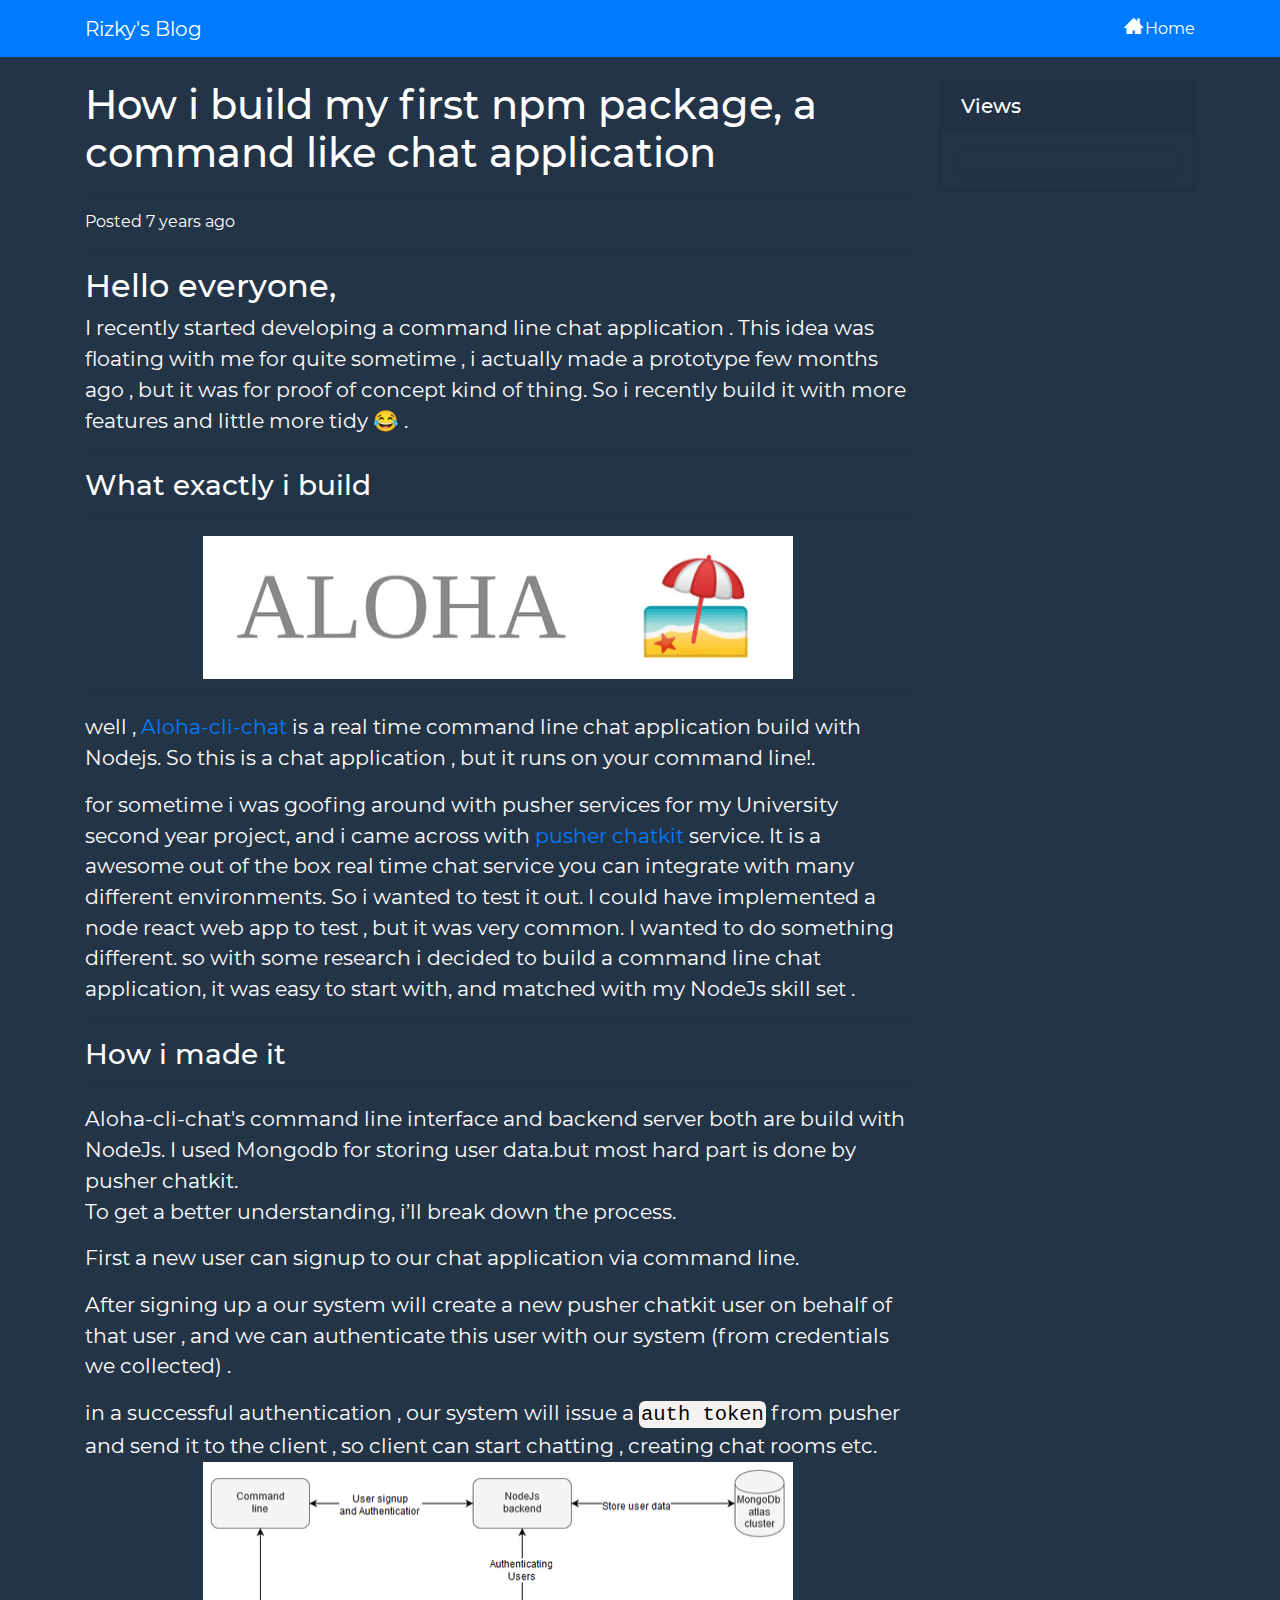
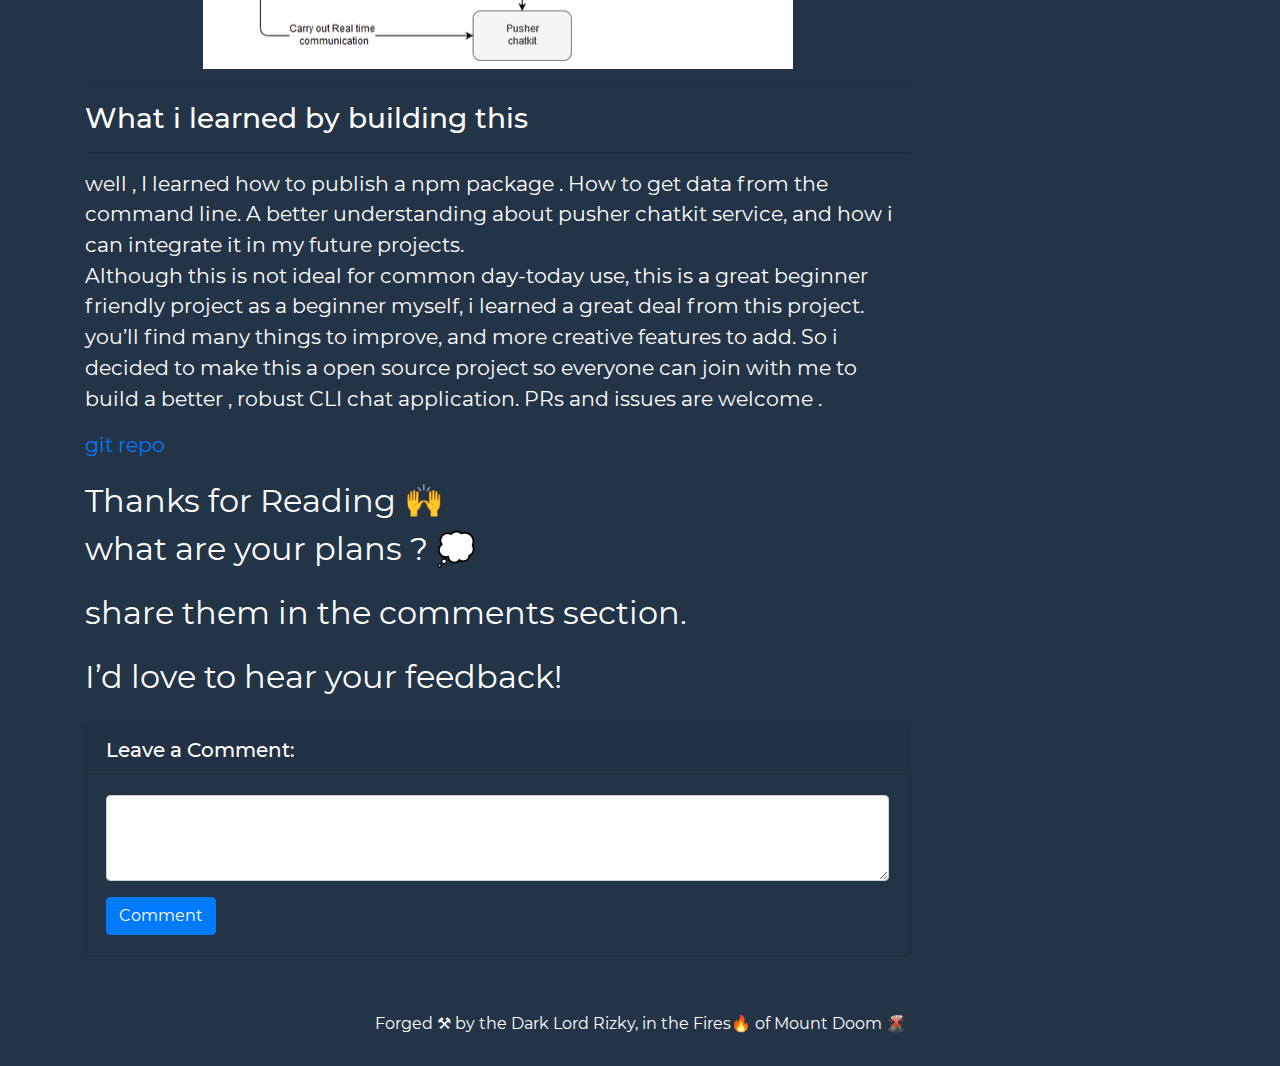
<file: 5dd237b4ce297f001796521b/index.html>
<!DOCTYPE html><html lang="en"><head><meta charSet="utf-8"/><meta http-equiv="x-ua-compatible" content="ie=edge"/><meta name="viewport" content="width=device-width, initial-scale=1, shrink-to-fit=no"/><style data-href="/styles.244f5b7db991ffb99ba7.css">@font-face{font-family:Montserrat;font-style:normal;font-display:swap;font-weight:100;src:local("Montserrat Thin "),local("Montserrat-Thin"),url(/static/montserrat-latin-100-191cc9f50f3b76b9617cb383f19acb7d.woff2) format("woff2"),url(/static/montserrat-latin-100-370318464551d5f25b0f0a78f374faac.woff) format("woff")}@font-face{font-family:Montserrat;font-style:italic;font-display:swap;font-weight:100;src:local("Montserrat Thin italic"),local("Montserrat-Thinitalic"),url(/static/montserrat-latin-100italic-bdeaeb79db315697bd173a55b097dc18.woff2) format("woff2"),url(/static/montserrat-latin-100italic-ecf7d49386e8f265878e735db34a7c4b.woff) format("woff")}@font-face{font-family:Montserrat;font-style:normal;font-display:swap;font-weight:200;src:local("Montserrat Extra Light "),local("Montserrat-Extra Light"),url(/static/montserrat-latin-200-85d5ef9db7f2dc6979172a4a3b2c57cb.woff2) format("woff2"),url(/static/montserrat-latin-200-1fc98e126a3d152549240e6244d7e669.woff) format("woff")}@font-face{font-family:Montserrat;font-style:italic;font-display:swap;font-weight:200;src:local("Montserrat Extra Light italic"),local("Montserrat-Extra Lightitalic"),url(/static/montserrat-latin-200italic-49095760a498d024fe1a85a078850df9.woff2) format("woff2"),url(/static/montserrat-latin-200italic-fe46cf8b9462c820457d3bf537e4057f.woff) format("woff")}@font-face{font-family:Montserrat;font-style:normal;font-display:swap;font-weight:300;src:local("Montserrat Light "),local("Montserrat-Light"),url(/static/montserrat-latin-300-7c3daf12b706645b5d3710f863a4da04.woff2) format("woff2"),url(/static/montserrat-latin-300-8dc95fab9cf98d02ca8d76e97d3dff60.woff) format("woff")}@font-face{font-family:Montserrat;font-style:italic;font-display:swap;font-weight:300;src:local("Montserrat Light italic"),local("Montserrat-Lightitalic"),url(/static/montserrat-latin-300italic-f20b178ca2024a5eac8e42e6649db86c.woff2) format("woff2"),url(/static/montserrat-latin-300italic-3fe16939288856e8e828fa2661bf2354.woff) format("woff")}@font-face{font-family:Montserrat;font-style:normal;font-display:swap;font-weight:400;src:local("Montserrat Regular "),local("Montserrat-Regular"),url(/static/montserrat-latin-400-bc3aa95dca08f5fee5291e34959c27bc.woff2) format("woff2"),url(/static/montserrat-latin-400-8102c4838f9e3d08dad644290a9cb701.woff) format("woff")}@font-face{font-family:Montserrat;font-style:italic;font-display:swap;font-weight:400;src:local("Montserrat Regular italic"),local("Montserrat-Regularitalic"),url(/static/montserrat-latin-400italic-5cad650422a7184467af5a4d17b264c4.woff2) format("woff2"),url(/static/montserrat-latin-400italic-d191f22af3bb50902b99ac577f81a322.woff) format("woff")}@font-face{font-family:Montserrat;font-style:normal;font-display:swap;font-weight:500;src:local("Montserrat Medium "),local("Montserrat-Medium"),url(/static/montserrat-latin-500-92d16e458625f4d2c8940f6bdca0ff09.woff2) format("woff2"),url(/static/montserrat-latin-500-8b763220218ffc11c57c84ddb80e7b26.woff) format("woff")}@font-face{font-family:Montserrat;font-style:italic;font-display:swap;font-weight:500;src:local("Montserrat Medium italic"),local("Montserrat-Mediumitalic"),url(/static/montserrat-latin-500italic-47bfcca6b69d6a9acca7a8bff17193e2.woff2) format("woff2"),url(/static/montserrat-latin-500italic-72c01f753c3940c0b9cb6bf2389caddf.woff) format("woff")}@font-face{font-family:Montserrat;font-style:normal;font-display:swap;font-weight:600;src:local("Montserrat SemiBold "),local("Montserrat-SemiBold"),url(/static/montserrat-latin-600-6fb1b5623e528e27c18658fecf5ee0ee.woff2) format("woff2"),url(/static/montserrat-latin-600-7c839d15a6f54e7025ba8c0c4b333e8f.woff) format("woff")}@font-face{font-family:Montserrat;font-style:italic;font-display:swap;font-weight:600;src:local("Montserrat SemiBold italic"),local("Montserrat-SemiBolditalic"),url(/static/montserrat-latin-600italic-60789af1c9338ed1a9546722ec54b4f7.woff2) format("woff2"),url(/static/montserrat-latin-600italic-f3d4de8d0afb19e777c79032ce828e3d.woff) format("woff")}@font-face{font-family:Montserrat;font-style:normal;font-display:swap;font-weight:700;src:local("Montserrat Bold "),local("Montserrat-Bold"),url(/static/montserrat-latin-700-39d93cf678c740f9f6b2b1cfde34bee3.woff2) format("woff2"),url(/static/montserrat-latin-700-80f10bd382f0df1cd650fec59f3c9394.woff) format("woff")}@font-face{font-family:Montserrat;font-style:italic;font-display:swap;font-weight:700;src:local("Montserrat Bold italic"),local("Montserrat-Bolditalic"),url(/static/montserrat-latin-700italic-ba136d97b14e82284dd595e257f11c47.woff2) format("woff2"),url(/static/montserrat-latin-700italic-8c98142b425630821139c24bd1698700.woff) format("woff")}@font-face{font-family:Montserrat;font-style:normal;font-display:swap;font-weight:800;src:local("Montserrat ExtraBold "),local("Montserrat-ExtraBold"),url(/static/montserrat-latin-800-b7018be9ed6cd94da8b6675b3a468c3b.woff2) format("woff2"),url(/static/montserrat-latin-800-9a9befcf50d64f9d2d19d8b1d1984add.woff) format("woff")}@font-face{font-family:Montserrat;font-style:italic;font-display:swap;font-weight:800;src:local("Montserrat ExtraBold italic"),local("Montserrat-ExtraBolditalic"),url(/static/montserrat-latin-800italic-540ffdd223d1a9ad3d4e678e1a23372e.woff2) format("woff2"),url(/static/montserrat-latin-800italic-897086f99f4e1f45e6b1e9368527d0bc.woff) format("woff")}@font-face{font-family:Montserrat;font-style:normal;font-display:swap;font-weight:900;src:local("Montserrat Black "),local("Montserrat-Black"),url(/static/montserrat-latin-900-58cd789700850375b834e8b6776002eb.woff2) format("woff2"),url(/static/montserrat-latin-900-26d42c9428780e545a540bbb50c84bce.woff) format("woff")}@font-face{font-family:Montserrat;font-style:italic;font-display:swap;font-weight:900;src:local("Montserrat Black italic"),local("Montserrat-Blackitalic"),url(/static/montserrat-latin-900italic-451157bc8861fe54f523b3669a3def71.woff2) format("woff2"),url(/static/montserrat-latin-900italic-a8ec4957e1c24f5793305763ad9845b3.woff) format("woff")}


/*!
 * Bootstrap v4.5.0 (https://getbootstrap.com/)
 * Copyright 2011-2020 The Bootstrap Authors
 * Copyright 2011-2020 Twitter, Inc.
 * Licensed under MIT (https://github.com/twbs/bootstrap/blob/master/LICENSE)
 */:root{--blue:#007bff;--indigo:#6610f2;--purple:#6f42c1;--pink:#e83e8c;--red:#dc3545;--orange:#fd7e14;--yellow:#ffc107;--green:#28a745;--teal:#20c997;--cyan:#17a2b8;--white:#fff;--gray:#6c757d;--gray-dark:#343a40;--primary:#007bff;--secondary:#6c757d;--success:#28a745;--info:#17a2b8;--warning:#ffc107;--danger:#dc3545;--light:#f8f9fa;--dark:#343a40;--breakpoint-xs:0;--breakpoint-sm:576px;--breakpoint-md:768px;--breakpoint-lg:992px;--breakpoint-xl:1200px;--font-family-sans-serif:-apple-system,BlinkMacSystemFont,"Segoe UI",Roboto,"Helvetica Neue",Arial,"Noto Sans",sans-serif,"Apple Color Emoji","Segoe UI Emoji","Segoe UI Symbol","Noto Color Emoji";--font-family-monospace:SFMono-Regular,Menlo,Monaco,Consolas,"Liberation Mono","Courier New",monospace}*,:after,:before{box-sizing:border-box}html{font-family:sans-serif;line-height:1.15;-webkit-text-size-adjust:100%;-webkit-tap-highlight-color:transparent}article,aside,figcaption,figure,footer,header,hgroup,main,nav,section{display:block}body{margin:0;font-family:-apple-system,BlinkMacSystemFont,Segoe UI,Roboto,Helvetica Neue,Arial,Noto Sans,sans-serif,Apple Color Emoji,Segoe UI Emoji,Segoe UI Symbol,Noto Color Emoji;font-size:1rem;font-weight:400;line-height:1.5;color:#212529;text-align:left;background-color:#fff}[tabindex="-1"]:focus:not(:focus-visible){outline:0!important}hr{box-sizing:content-box;height:0;overflow:visible}h1,h2,h3,h4,h5,h6{margin-top:0;margin-bottom:.5rem}p{margin-top:0;margin-bottom:1rem}abbr[data-original-title],abbr[title]{text-decoration:underline;-webkit-text-decoration:underline dotted;text-decoration:underline dotted;cursor:help;border-bottom:0;-webkit-text-decoration-skip-ink:none;text-decoration-skip-ink:none}address{font-style:normal;line-height:inherit}address,dl,ol,ul{margin-bottom:1rem}dl,ol,ul{margin-top:0}ol ol,ol ul,ul ol,ul ul{margin-bottom:0}dt{font-weight:700}dd{margin-bottom:.5rem;margin-left:0}blockquote{margin:0 0 1rem}b,strong{font-weight:bolder}small{font-size:80%}sub,sup{position:relative;font-size:75%;line-height:0;vertical-align:baseline}sub{bottom:-.25em}sup{top:-.5em}a{color:#007bff;text-decoration:none;background-color:transparent}a:hover{color:#0056b3;text-decoration:underline}a:not([href]),a:not([href]):hover{color:inherit;text-decoration:none}code,kbd,pre,samp{font-family:SFMono-Regular,Menlo,Monaco,Consolas,Liberation Mono,Courier New,monospace;font-size:1em}pre{margin-top:0;margin-bottom:1rem;overflow:auto;-ms-overflow-style:scrollbar}figure{margin:0 0 1rem}img{border-style:none}img,svg{vertical-align:middle}svg{overflow:hidden}table{border-collapse:collapse}caption{padding-top:.75rem;padding-bottom:.75rem;color:#6c757d;text-align:left;caption-side:bottom}th{text-align:inherit}label{display:inline-block;margin-bottom:.5rem}button{border-radius:0}button:focus{outline:1px dotted;outline:5px auto -webkit-focus-ring-color}button,input,optgroup,select,textarea{margin:0;font-family:inherit;font-size:inherit;line-height:inherit}button,input{overflow:visible}button,select{text-transform:none}[role=button]{cursor:pointer}select{word-wrap:normal}[type=button],[type=reset],[type=submit],button{-webkit-appearance:button}[type=button]:not(:disabled),[type=reset]:not(:disabled),[type=submit]:not(:disabled),button:not(:disabled){cursor:pointer}[type=button]::-moz-focus-inner,[type=reset]::-moz-focus-inner,[type=submit]::-moz-focus-inner,button::-moz-focus-inner{padding:0;border-style:none}input[type=checkbox],input[type=radio]{box-sizing:border-box;padding:0}textarea{overflow:auto;resize:vertical}fieldset{min-width:0;padding:0;margin:0;border:0}legend{display:block;width:100%;max-width:100%;padding:0;margin-bottom:.5rem;font-size:1.5rem;line-height:inherit;color:inherit;white-space:normal}progress{vertical-align:baseline}[type=number]::-webkit-inner-spin-button,[type=number]::-webkit-outer-spin-button{height:auto}[type=search]{outline-offset:-2px;-webkit-appearance:none}[type=search]::-webkit-search-decoration{-webkit-appearance:none}::-webkit-file-upload-button{font:inherit;-webkit-appearance:button}output{display:inline-block}summary{display:list-item;cursor:pointer}template{display:none}[hidden]{display:none!important}.h1,.h2,.h3,.h4,.h5,.h6,h1,h2,h3,h4,h5,h6{margin-bottom:.5rem;font-weight:500;line-height:1.2}.h1,h1{font-size:2.5rem}.h2,h2{font-size:2rem}.h3,h3{font-size:1.75rem}.h4,h4{font-size:1.5rem}.h5,h5{font-size:1.25rem}.h6,h6{font-size:1rem}.lead{font-size:1.25rem;font-weight:300}.display-1{font-size:6rem}.display-1,.display-2{font-weight:300;line-height:1.2}.display-2{font-size:5.5rem}.display-3{font-size:4.5rem}.display-3,.display-4{font-weight:300;line-height:1.2}.display-4{font-size:3.5rem}hr{margin-top:1rem;margin-bottom:1rem;border:0;border-top:1px solid rgba(0,0,0,.1)}.small,small{font-size:80%;font-weight:400}.mark,mark{padding:.2em;background-color:#fcf8e3}.list-inline,.list-unstyled{padding-left:0;list-style:none}.list-inline-item{display:inline-block}.list-inline-item:not(:last-child){margin-right:.5rem}.initialism{font-size:90%;text-transform:uppercase}.blockquote{margin-bottom:1rem;font-size:1.25rem}.blockquote-footer{display:block;font-size:80%;color:#6c757d}.blockquote-footer:before{content:"\2014\A0"}.img-fluid,.img-thumbnail{max-width:100%;height:auto}.img-thumbnail{padding:.25rem;background-color:#fff;border:1px solid #dee2e6;border-radius:.25rem}.figure{display:inline-block}.figure-img{margin-bottom:.5rem;line-height:1}.figure-caption{font-size:90%;color:#6c757d}code{font-size:87.5%;color:#e83e8c;word-wrap:break-word}a>code{color:inherit}kbd{padding:.2rem .4rem;font-size:87.5%;color:#fff;background-color:#212529;border-radius:.2rem}kbd kbd{padding:0;font-size:100%;font-weight:700}pre{display:block;font-size:87.5%;color:#212529}pre code{font-size:inherit;color:inherit;word-break:normal}.pre-scrollable{max-height:340px;overflow-y:scroll}.container{width:100%;padding-right:15px;padding-left:15px;margin-right:auto;margin-left:auto}@media (min-width:576px){.container{max-width:540px}}@media (min-width:768px){.container{max-width:720px}}@media (min-width:992px){.container{max-width:960px}}@media (min-width:1200px){.container{max-width:1140px}}.container-fluid,.container-lg,.container-md,.container-sm,.container-xl{width:100%;padding-right:15px;padding-left:15px;margin-right:auto;margin-left:auto}@media (min-width:576px){.container,.container-sm{max-width:540px}}@media (min-width:768px){.container,.container-md,.container-sm{max-width:720px}}@media (min-width:992px){.container,.container-lg,.container-md,.container-sm{max-width:960px}}@media (min-width:1200px){.container,.container-lg,.container-md,.container-sm,.container-xl{max-width:1140px}}.row{display:flex;flex-wrap:wrap;margin-right:-15px;margin-left:-15px}.no-gutters{margin-right:0;margin-left:0}.no-gutters>.col,.no-gutters>[class*=col-]{padding-right:0;padding-left:0}.col,.col-1,.col-2,.col-3,.col-4,.col-5,.col-6,.col-7,.col-8,.col-9,.col-10,.col-11,.col-12,.col-auto,.col-lg,.col-lg-1,.col-lg-2,.col-lg-3,.col-lg-4,.col-lg-5,.col-lg-6,.col-lg-7,.col-lg-8,.col-lg-9,.col-lg-10,.col-lg-11,.col-lg-12,.col-lg-auto,.col-md,.col-md-1,.col-md-2,.col-md-3,.col-md-4,.col-md-5,.col-md-6,.col-md-7,.col-md-8,.col-md-9,.col-md-10,.col-md-11,.col-md-12,.col-md-auto,.col-sm,.col-sm-1,.col-sm-2,.col-sm-3,.col-sm-4,.col-sm-5,.col-sm-6,.col-sm-7,.col-sm-8,.col-sm-9,.col-sm-10,.col-sm-11,.col-sm-12,.col-sm-auto,.col-xl,.col-xl-1,.col-xl-2,.col-xl-3,.col-xl-4,.col-xl-5,.col-xl-6,.col-xl-7,.col-xl-8,.col-xl-9,.col-xl-10,.col-xl-11,.col-xl-12,.col-xl-auto{position:relative;width:100%;padding-right:15px;padding-left:15px}.col{flex-basis:0;flex-grow:1;min-width:0;max-width:100%}.row-cols-1>*{flex:0 0 100%;max-width:100%}.row-cols-2>*{flex:0 0 50%;max-width:50%}.row-cols-3>*{flex:0 0 33.333333%;max-width:33.333333%}.row-cols-4>*{flex:0 0 25%;max-width:25%}.row-cols-5>*{flex:0 0 20%;max-width:20%}.row-cols-6>*{flex:0 0 16.666667%;max-width:16.666667%}.col-auto{flex:0 0 auto;width:auto;max-width:100%}.col-1{flex:0 0 8.333333%;max-width:8.333333%}.col-2{flex:0 0 16.666667%;max-width:16.666667%}.col-3{flex:0 0 25%;max-width:25%}.col-4{flex:0 0 33.333333%;max-width:33.333333%}.col-5{flex:0 0 41.666667%;max-width:41.666667%}.col-6{flex:0 0 50%;max-width:50%}.col-7{flex:0 0 58.333333%;max-width:58.333333%}.col-8{flex:0 0 66.666667%;max-width:66.666667%}.col-9{flex:0 0 75%;max-width:75%}.col-10{flex:0 0 83.333333%;max-width:83.333333%}.col-11{flex:0 0 91.666667%;max-width:91.666667%}.col-12{flex:0 0 100%;max-width:100%}.order-first{order:-1}.order-last{order:13}.order-0{order:0}.order-1{order:1}.order-2{order:2}.order-3{order:3}.order-4{order:4}.order-5{order:5}.order-6{order:6}.order-7{order:7}.order-8{order:8}.order-9{order:9}.order-10{order:10}.order-11{order:11}.order-12{order:12}.offset-1{margin-left:8.333333%}.offset-2{margin-left:16.666667%}.offset-3{margin-left:25%}.offset-4{margin-left:33.333333%}.offset-5{margin-left:41.666667%}.offset-6{margin-left:50%}.offset-7{margin-left:58.333333%}.offset-8{margin-left:66.666667%}.offset-9{margin-left:75%}.offset-10{margin-left:83.333333%}.offset-11{margin-left:91.666667%}@media (min-width:576px){.col-sm{flex-basis:0;flex-grow:1;min-width:0;max-width:100%}.row-cols-sm-1>*{flex:0 0 100%;max-width:100%}.row-cols-sm-2>*{flex:0 0 50%;max-width:50%}.row-cols-sm-3>*{flex:0 0 33.333333%;max-width:33.333333%}.row-cols-sm-4>*{flex:0 0 25%;max-width:25%}.row-cols-sm-5>*{flex:0 0 20%;max-width:20%}.row-cols-sm-6>*{flex:0 0 16.666667%;max-width:16.666667%}.col-sm-auto{flex:0 0 auto;width:auto;max-width:100%}.col-sm-1{flex:0 0 8.333333%;max-width:8.333333%}.col-sm-2{flex:0 0 16.666667%;max-width:16.666667%}.col-sm-3{flex:0 0 25%;max-width:25%}.col-sm-4{flex:0 0 33.333333%;max-width:33.333333%}.col-sm-5{flex:0 0 41.666667%;max-width:41.666667%}.col-sm-6{flex:0 0 50%;max-width:50%}.col-sm-7{flex:0 0 58.333333%;max-width:58.333333%}.col-sm-8{flex:0 0 66.666667%;max-width:66.666667%}.col-sm-9{flex:0 0 75%;max-width:75%}.col-sm-10{flex:0 0 83.333333%;max-width:83.333333%}.col-sm-11{flex:0 0 91.666667%;max-width:91.666667%}.col-sm-12{flex:0 0 100%;max-width:100%}.order-sm-first{order:-1}.order-sm-last{order:13}.order-sm-0{order:0}.order-sm-1{order:1}.order-sm-2{order:2}.order-sm-3{order:3}.order-sm-4{order:4}.order-sm-5{order:5}.order-sm-6{order:6}.order-sm-7{order:7}.order-sm-8{order:8}.order-sm-9{order:9}.order-sm-10{order:10}.order-sm-11{order:11}.order-sm-12{order:12}.offset-sm-0{margin-left:0}.offset-sm-1{margin-left:8.333333%}.offset-sm-2{margin-left:16.666667%}.offset-sm-3{margin-left:25%}.offset-sm-4{margin-left:33.333333%}.offset-sm-5{margin-left:41.666667%}.offset-sm-6{margin-left:50%}.offset-sm-7{margin-left:58.333333%}.offset-sm-8{margin-left:66.666667%}.offset-sm-9{margin-left:75%}.offset-sm-10{margin-left:83.333333%}.offset-sm-11{margin-left:91.666667%}}@media (min-width:768px){.col-md{flex-basis:0;flex-grow:1;min-width:0;max-width:100%}.row-cols-md-1>*{flex:0 0 100%;max-width:100%}.row-cols-md-2>*{flex:0 0 50%;max-width:50%}.row-cols-md-3>*{flex:0 0 33.333333%;max-width:33.333333%}.row-cols-md-4>*{flex:0 0 25%;max-width:25%}.row-cols-md-5>*{flex:0 0 20%;max-width:20%}.row-cols-md-6>*{flex:0 0 16.666667%;max-width:16.666667%}.col-md-auto{flex:0 0 auto;width:auto;max-width:100%}.col-md-1{flex:0 0 8.333333%;max-width:8.333333%}.col-md-2{flex:0 0 16.666667%;max-width:16.666667%}.col-md-3{flex:0 0 25%;max-width:25%}.col-md-4{flex:0 0 33.333333%;max-width:33.333333%}.col-md-5{flex:0 0 41.666667%;max-width:41.666667%}.col-md-6{flex:0 0 50%;max-width:50%}.col-md-7{flex:0 0 58.333333%;max-width:58.333333%}.col-md-8{flex:0 0 66.666667%;max-width:66.666667%}.col-md-9{flex:0 0 75%;max-width:75%}.col-md-10{flex:0 0 83.333333%;max-width:83.333333%}.col-md-11{flex:0 0 91.666667%;max-width:91.666667%}.col-md-12{flex:0 0 100%;max-width:100%}.order-md-first{order:-1}.order-md-last{order:13}.order-md-0{order:0}.order-md-1{order:1}.order-md-2{order:2}.order-md-3{order:3}.order-md-4{order:4}.order-md-5{order:5}.order-md-6{order:6}.order-md-7{order:7}.order-md-8{order:8}.order-md-9{order:9}.order-md-10{order:10}.order-md-11{order:11}.order-md-12{order:12}.offset-md-0{margin-left:0}.offset-md-1{margin-left:8.333333%}.offset-md-2{margin-left:16.666667%}.offset-md-3{margin-left:25%}.offset-md-4{margin-left:33.333333%}.offset-md-5{margin-left:41.666667%}.offset-md-6{margin-left:50%}.offset-md-7{margin-left:58.333333%}.offset-md-8{margin-left:66.666667%}.offset-md-9{margin-left:75%}.offset-md-10{margin-left:83.333333%}.offset-md-11{margin-left:91.666667%}}@media (min-width:992px){.col-lg{flex-basis:0;flex-grow:1;min-width:0;max-width:100%}.row-cols-lg-1>*{flex:0 0 100%;max-width:100%}.row-cols-lg-2>*{flex:0 0 50%;max-width:50%}.row-cols-lg-3>*{flex:0 0 33.333333%;max-width:33.333333%}.row-cols-lg-4>*{flex:0 0 25%;max-width:25%}.row-cols-lg-5>*{flex:0 0 20%;max-width:20%}.row-cols-lg-6>*{flex:0 0 16.666667%;max-width:16.666667%}.col-lg-auto{flex:0 0 auto;width:auto;max-width:100%}.col-lg-1{flex:0 0 8.333333%;max-width:8.333333%}.col-lg-2{flex:0 0 16.666667%;max-width:16.666667%}.col-lg-3{flex:0 0 25%;max-width:25%}.col-lg-4{flex:0 0 33.333333%;max-width:33.333333%}.col-lg-5{flex:0 0 41.666667%;max-width:41.666667%}.col-lg-6{flex:0 0 50%;max-width:50%}.col-lg-7{flex:0 0 58.333333%;max-width:58.333333%}.col-lg-8{flex:0 0 66.666667%;max-width:66.666667%}.col-lg-9{flex:0 0 75%;max-width:75%}.col-lg-10{flex:0 0 83.333333%;max-width:83.333333%}.col-lg-11{flex:0 0 91.666667%;max-width:91.666667%}.col-lg-12{flex:0 0 100%;max-width:100%}.order-lg-first{order:-1}.order-lg-last{order:13}.order-lg-0{order:0}.order-lg-1{order:1}.order-lg-2{order:2}.order-lg-3{order:3}.order-lg-4{order:4}.order-lg-5{order:5}.order-lg-6{order:6}.order-lg-7{order:7}.order-lg-8{order:8}.order-lg-9{order:9}.order-lg-10{order:10}.order-lg-11{order:11}.order-lg-12{order:12}.offset-lg-0{margin-left:0}.offset-lg-1{margin-left:8.333333%}.offset-lg-2{margin-left:16.666667%}.offset-lg-3{margin-left:25%}.offset-lg-4{margin-left:33.333333%}.offset-lg-5{margin-left:41.666667%}.offset-lg-6{margin-left:50%}.offset-lg-7{margin-left:58.333333%}.offset-lg-8{margin-left:66.666667%}.offset-lg-9{margin-left:75%}.offset-lg-10{margin-left:83.333333%}.offset-lg-11{margin-left:91.666667%}}@media (min-width:1200px){.col-xl{flex-basis:0;flex-grow:1;min-width:0;max-width:100%}.row-cols-xl-1>*{flex:0 0 100%;max-width:100%}.row-cols-xl-2>*{flex:0 0 50%;max-width:50%}.row-cols-xl-3>*{flex:0 0 33.333333%;max-width:33.333333%}.row-cols-xl-4>*{flex:0 0 25%;max-width:25%}.row-cols-xl-5>*{flex:0 0 20%;max-width:20%}.row-cols-xl-6>*{flex:0 0 16.666667%;max-width:16.666667%}.col-xl-auto{flex:0 0 auto;width:auto;max-width:100%}.col-xl-1{flex:0 0 8.333333%;max-width:8.333333%}.col-xl-2{flex:0 0 16.666667%;max-width:16.666667%}.col-xl-3{flex:0 0 25%;max-width:25%}.col-xl-4{flex:0 0 33.333333%;max-width:33.333333%}.col-xl-5{flex:0 0 41.666667%;max-width:41.666667%}.col-xl-6{flex:0 0 50%;max-width:50%}.col-xl-7{flex:0 0 58.333333%;max-width:58.333333%}.col-xl-8{flex:0 0 66.666667%;max-width:66.666667%}.col-xl-9{flex:0 0 75%;max-width:75%}.col-xl-10{flex:0 0 83.333333%;max-width:83.333333%}.col-xl-11{flex:0 0 91.666667%;max-width:91.666667%}.col-xl-12{flex:0 0 100%;max-width:100%}.order-xl-first{order:-1}.order-xl-last{order:13}.order-xl-0{order:0}.order-xl-1{order:1}.order-xl-2{order:2}.order-xl-3{order:3}.order-xl-4{order:4}.order-xl-5{order:5}.order-xl-6{order:6}.order-xl-7{order:7}.order-xl-8{order:8}.order-xl-9{order:9}.order-xl-10{order:10}.order-xl-11{order:11}.order-xl-12{order:12}.offset-xl-0{margin-left:0}.offset-xl-1{margin-left:8.333333%}.offset-xl-2{margin-left:16.666667%}.offset-xl-3{margin-left:25%}.offset-xl-4{margin-left:33.333333%}.offset-xl-5{margin-left:41.666667%}.offset-xl-6{margin-left:50%}.offset-xl-7{margin-left:58.333333%}.offset-xl-8{margin-left:66.666667%}.offset-xl-9{margin-left:75%}.offset-xl-10{margin-left:83.333333%}.offset-xl-11{margin-left:91.666667%}}.table{width:100%;margin-bottom:1rem;color:#212529}.table td,.table th{padding:.75rem;vertical-align:top;border-top:1px solid #dee2e6}.table thead th{vertical-align:bottom;border-bottom:2px solid #dee2e6}.table tbody+tbody{border-top:2px solid #dee2e6}.table-sm td,.table-sm th{padding:.3rem}.table-bordered,.table-bordered td,.table-bordered th{border:1px solid #dee2e6}.table-bordered thead td,.table-bordered thead th{border-bottom-width:2px}.table-borderless tbody+tbody,.table-borderless td,.table-borderless th,.table-borderless thead th{border:0}.table-striped tbody tr:nth-of-type(odd){background-color:rgba(0,0,0,.05)}.table-hover tbody tr:hover{color:#212529;background-color:rgba(0,0,0,.075)}.table-primary,.table-primary>td,.table-primary>th{background-color:#b8daff}.table-primary tbody+tbody,.table-primary td,.table-primary th,.table-primary thead th{border-color:#7abaff}.table-hover .table-primary:hover,.table-hover .table-primary:hover>td,.table-hover .table-primary:hover>th{background-color:#9fcdff}.table-secondary,.table-secondary>td,.table-secondary>th{background-color:#d6d8db}.table-secondary tbody+tbody,.table-secondary td,.table-secondary th,.table-secondary thead th{border-color:#b3b7bb}.table-hover .table-secondary:hover,.table-hover .table-secondary:hover>td,.table-hover .table-secondary:hover>th{background-color:#c8cbcf}.table-success,.table-success>td,.table-success>th{background-color:#c3e6cb}.table-success tbody+tbody,.table-success td,.table-success th,.table-success thead th{border-color:#8fd19e}.table-hover .table-success:hover,.table-hover .table-success:hover>td,.table-hover .table-success:hover>th{background-color:#b1dfbb}.table-info,.table-info>td,.table-info>th{background-color:#bee5eb}.table-info tbody+tbody,.table-info td,.table-info th,.table-info thead th{border-color:#86cfda}.table-hover .table-info:hover,.table-hover .table-info:hover>td,.table-hover .table-info:hover>th{background-color:#abdde5}.table-warning,.table-warning>td,.table-warning>th{background-color:#ffeeba}.table-warning tbody+tbody,.table-warning td,.table-warning th,.table-warning thead th{border-color:#ffdf7e}.table-hover .table-warning:hover,.table-hover .table-warning:hover>td,.table-hover .table-warning:hover>th{background-color:#ffe8a1}.table-danger,.table-danger>td,.table-danger>th{background-color:#f5c6cb}.table-danger tbody+tbody,.table-danger td,.table-danger th,.table-danger thead th{border-color:#ed969e}.table-hover .table-danger:hover,.table-hover .table-danger:hover>td,.table-hover .table-danger:hover>th{background-color:#f1b0b7}.table-light,.table-light>td,.table-light>th{background-color:#fdfdfe}.table-light tbody+tbody,.table-light td,.table-light th,.table-light thead th{border-color:#fbfcfc}.table-hover .table-light:hover,.table-hover .table-light:hover>td,.table-hover .table-light:hover>th{background-color:#ececf6}.table-dark,.table-dark>td,.table-dark>th{background-color:#c6c8ca}.table-dark tbody+tbody,.table-dark td,.table-dark th,.table-dark thead th{border-color:#95999c}.table-hover .table-dark:hover,.table-hover .table-dark:hover>td,.table-hover .table-dark:hover>th{background-color:#b9bbbe}.table-active,.table-active>td,.table-active>th,.table-hover .table-active:hover,.table-hover .table-active:hover>td,.table-hover .table-active:hover>th{background-color:rgba(0,0,0,.075)}.table .thead-dark th{color:#fff;background-color:#343a40;border-color:#454d55}.table .thead-light th{color:#495057;background-color:#e9ecef;border-color:#dee2e6}.table-dark{color:#fff;background-color:#343a40}.table-dark td,.table-dark th,.table-dark thead th{border-color:#454d55}.table-dark.table-bordered{border:0}.table-dark.table-striped tbody tr:nth-of-type(odd){background-color:hsla(0,0%,100%,.05)}.table-dark.table-hover tbody tr:hover{color:#fff;background-color:hsla(0,0%,100%,.075)}@media (max-width:575.98px){.table-responsive-sm{display:block;width:100%;overflow-x:auto;-webkit-overflow-scrolling:touch}.table-responsive-sm>.table-bordered{border:0}}@media (max-width:767.98px){.table-responsive-md{display:block;width:100%;overflow-x:auto;-webkit-overflow-scrolling:touch}.table-responsive-md>.table-bordered{border:0}}@media (max-width:991.98px){.table-responsive-lg{display:block;width:100%;overflow-x:auto;-webkit-overflow-scrolling:touch}.table-responsive-lg>.table-bordered{border:0}}@media (max-width:1199.98px){.table-responsive-xl{display:block;width:100%;overflow-x:auto;-webkit-overflow-scrolling:touch}.table-responsive-xl>.table-bordered{border:0}}.table-responsive{display:block;width:100%;overflow-x:auto;-webkit-overflow-scrolling:touch}.table-responsive>.table-bordered{border:0}.form-control{display:block;width:100%;height:calc(1.5em + .75rem + 2px);padding:.375rem .75rem;font-size:1rem;font-weight:400;line-height:1.5;color:#495057;background-color:#fff;background-clip:padding-box;border:1px solid #ced4da;border-radius:.25rem;transition:border-color .15s ease-in-out,box-shadow .15s ease-in-out}@media (prefers-reduced-motion:reduce){.form-control{transition:none}}.form-control::-ms-expand{background-color:transparent;border:0}.form-control:-moz-focusring{color:transparent;text-shadow:0 0 0 #495057}.form-control:focus{color:#495057;background-color:#fff;border-color:#80bdff;outline:0;box-shadow:0 0 0 .2rem rgba(0,123,255,.25)}.form-control::-webkit-input-placeholder{color:#6c757d;opacity:1}.form-control:-ms-input-placeholder{color:#6c757d;opacity:1}.form-control::-ms-input-placeholder{color:#6c757d;opacity:1}.form-control::placeholder{color:#6c757d;opacity:1}.form-control:disabled,.form-control[readonly]{background-color:#e9ecef;opacity:1}input[type=date].form-control,input[type=datetime-local].form-control,input[type=month].form-control,input[type=time].form-control{-webkit-appearance:none;-moz-appearance:none;appearance:none}select.form-control:focus::-ms-value{color:#495057;background-color:#fff}.form-control-file,.form-control-range{display:block;width:100%}.col-form-label{padding-top:calc(.375rem + 1px);padding-bottom:calc(.375rem + 1px);margin-bottom:0;font-size:inherit;line-height:1.5}.col-form-label-lg{padding-top:calc(.5rem + 1px);padding-bottom:calc(.5rem + 1px);font-size:1.25rem;line-height:1.5}.col-form-label-sm{padding-top:calc(.25rem + 1px);padding-bottom:calc(.25rem + 1px);font-size:.875rem;line-height:1.5}.form-control-plaintext{display:block;width:100%;padding:.375rem 0;margin-bottom:0;font-size:1rem;line-height:1.5;color:#212529;background-color:transparent;border:solid transparent;border-width:1px 0}.form-control-plaintext.form-control-lg,.form-control-plaintext.form-control-sm{padding-right:0;padding-left:0}.form-control-sm{height:calc(1.5em + .5rem + 2px);padding:.25rem .5rem;font-size:.875rem;line-height:1.5;border-radius:.2rem}.form-control-lg{height:calc(1.5em + 1rem + 2px);padding:.5rem 1rem;font-size:1.25rem;line-height:1.5;border-radius:.3rem}select.form-control[multiple],select.form-control[size],textarea.form-control{height:auto}.form-group{margin-bottom:1rem}.form-text{display:block;margin-top:.25rem}.form-row{display:flex;flex-wrap:wrap;margin-right:-5px;margin-left:-5px}.form-row>.col,.form-row>[class*=col-]{padding-right:5px;padding-left:5px}.form-check{position:relative;display:block;padding-left:1.25rem}.form-check-input{position:absolute;margin-top:.3rem;margin-left:-1.25rem}.form-check-input:disabled~.form-check-label,.form-check-input[disabled]~.form-check-label{color:#6c757d}.form-check-label{margin-bottom:0}.form-check-inline{display:inline-flex;align-items:center;padding-left:0;margin-right:.75rem}.form-check-inline .form-check-input{position:static;margin-top:0;margin-right:.3125rem;margin-left:0}.valid-feedback{display:none;width:100%;margin-top:.25rem;font-size:80%;color:#28a745}.valid-tooltip{position:absolute;top:100%;z-index:5;display:none;max-width:100%;padding:.25rem .5rem;margin-top:.1rem;font-size:.875rem;line-height:1.5;color:#fff;background-color:rgba(40,167,69,.9);border-radius:.25rem}.is-valid~.valid-feedback,.is-valid~.valid-tooltip,.was-validated :valid~.valid-feedback,.was-validated :valid~.valid-tooltip{display:block}.form-control.is-valid,.was-validated .form-control:valid{border-color:#28a745;padding-right:calc(1.5em + .75rem);background-image:url("data:image/svg+xml;charset=utf-8,%3Csvg xmlns='http://www.w3.org/2000/svg' width='8' height='8' viewBox='0 0 8 8'%3E%3Cpath fill='%2328a745' d='M2.3 6.73L.6 4.53c-.4-1.04.46-1.4 1.1-.8l1.1 1.4 3.4-3.8c.6-.63 1.6-.27 1.2.7l-4 4.6c-.43.5-.8.4-1.1.1z'/%3E%3C/svg%3E");background-repeat:no-repeat;background-position:right calc(.375em + .1875rem) center;background-size:calc(.75em + .375rem) calc(.75em + .375rem)}.form-control.is-valid:focus,.was-validated .form-control:valid:focus{border-color:#28a745;box-shadow:0 0 0 .2rem rgba(40,167,69,.25)}.was-validated textarea.form-control:valid,textarea.form-control.is-valid{padding-right:calc(1.5em + .75rem);background-position:top calc(.375em + .1875rem) right calc(.375em + .1875rem)}.custom-select.is-valid,.was-validated .custom-select:valid{border-color:#28a745;padding-right:calc(.75em + 2.3125rem);background:url("data:image/svg+xml;charset=utf-8,%3Csvg xmlns='http://www.w3.org/2000/svg' width='4' height='5' viewBox='0 0 4 5'%3E%3Cpath fill='%23343a40' d='M2 0L0 2h4zm0 5L0 3h4z'/%3E%3C/svg%3E") no-repeat right .75rem center/8px 10px,url("data:image/svg+xml;charset=utf-8,%3Csvg xmlns='http://www.w3.org/2000/svg' width='8' height='8' viewBox='0 0 8 8'%3E%3Cpath fill='%2328a745' d='M2.3 6.73L.6 4.53c-.4-1.04.46-1.4 1.1-.8l1.1 1.4 3.4-3.8c.6-.63 1.6-.27 1.2.7l-4 4.6c-.43.5-.8.4-1.1.1z'/%3E%3C/svg%3E") #fff no-repeat center right 1.75rem/calc(.75em + .375rem) calc(.75em + .375rem)}.custom-select.is-valid:focus,.was-validated .custom-select:valid:focus{border-color:#28a745;box-shadow:0 0 0 .2rem rgba(40,167,69,.25)}.form-check-input.is-valid~.form-check-label,.was-validated .form-check-input:valid~.form-check-label{color:#28a745}.form-check-input.is-valid~.valid-feedback,.form-check-input.is-valid~.valid-tooltip,.was-validated .form-check-input:valid~.valid-feedback,.was-validated .form-check-input:valid~.valid-tooltip{display:block}.custom-control-input.is-valid~.custom-control-label,.was-validated .custom-control-input:valid~.custom-control-label{color:#28a745}.custom-control-input.is-valid~.custom-control-label:before,.was-validated .custom-control-input:valid~.custom-control-label:before{border-color:#28a745}.custom-control-input.is-valid:checked~.custom-control-label:before,.was-validated .custom-control-input:valid:checked~.custom-control-label:before{border-color:#34ce57;background-color:#34ce57}.custom-control-input.is-valid:focus~.custom-control-label:before,.was-validated .custom-control-input:valid:focus~.custom-control-label:before{box-shadow:0 0 0 .2rem rgba(40,167,69,.25)}.custom-control-input.is-valid:focus:not(:checked)~.custom-control-label:before,.custom-file-input.is-valid~.custom-file-label,.was-validated .custom-control-input:valid:focus:not(:checked)~.custom-control-label:before,.was-validated .custom-file-input:valid~.custom-file-label{border-color:#28a745}.custom-file-input.is-valid:focus~.custom-file-label,.was-validated .custom-file-input:valid:focus~.custom-file-label{border-color:#28a745;box-shadow:0 0 0 .2rem rgba(40,167,69,.25)}.invalid-feedback{display:none;width:100%;margin-top:.25rem;font-size:80%;color:#dc3545}.invalid-tooltip{position:absolute;top:100%;z-index:5;display:none;max-width:100%;padding:.25rem .5rem;margin-top:.1rem;font-size:.875rem;line-height:1.5;color:#fff;background-color:rgba(220,53,69,.9);border-radius:.25rem}.is-invalid~.invalid-feedback,.is-invalid~.invalid-tooltip,.was-validated :invalid~.invalid-feedback,.was-validated :invalid~.invalid-tooltip{display:block}.form-control.is-invalid,.was-validated .form-control:invalid{border-color:#dc3545;padding-right:calc(1.5em + .75rem);background-image:url("data:image/svg+xml;charset=utf-8,%3Csvg xmlns='http://www.w3.org/2000/svg' width='12' height='12' fill='none' stroke='%23dc3545' viewBox='0 0 12 12'%3E%3Ccircle cx='6' cy='6' r='4.5'/%3E%3Cpath stroke-linejoin='round' d='M5.8 3.6h.4L6 6.5z'/%3E%3Ccircle cx='6' cy='8.2' r='.6' fill='%23dc3545' stroke='none'/%3E%3C/svg%3E");background-repeat:no-repeat;background-position:right calc(.375em + .1875rem) center;background-size:calc(.75em + .375rem) calc(.75em + .375rem)}.form-control.is-invalid:focus,.was-validated .form-control:invalid:focus{border-color:#dc3545;box-shadow:0 0 0 .2rem rgba(220,53,69,.25)}.was-validated textarea.form-control:invalid,textarea.form-control.is-invalid{padding-right:calc(1.5em + .75rem);background-position:top calc(.375em + .1875rem) right calc(.375em + .1875rem)}.custom-select.is-invalid,.was-validated .custom-select:invalid{border-color:#dc3545;padding-right:calc(.75em + 2.3125rem);background:url("data:image/svg+xml;charset=utf-8,%3Csvg xmlns='http://www.w3.org/2000/svg' width='4' height='5' viewBox='0 0 4 5'%3E%3Cpath fill='%23343a40' d='M2 0L0 2h4zm0 5L0 3h4z'/%3E%3C/svg%3E") no-repeat right .75rem center/8px 10px,url("data:image/svg+xml;charset=utf-8,%3Csvg xmlns='http://www.w3.org/2000/svg' width='12' height='12' fill='none' stroke='%23dc3545' viewBox='0 0 12 12'%3E%3Ccircle cx='6' cy='6' r='4.5'/%3E%3Cpath stroke-linejoin='round' d='M5.8 3.6h.4L6 6.5z'/%3E%3Ccircle cx='6' cy='8.2' r='.6' fill='%23dc3545' stroke='none'/%3E%3C/svg%3E") #fff no-repeat center right 1.75rem/calc(.75em + .375rem) calc(.75em + .375rem)}.custom-select.is-invalid:focus,.was-validated .custom-select:invalid:focus{border-color:#dc3545;box-shadow:0 0 0 .2rem rgba(220,53,69,.25)}.form-check-input.is-invalid~.form-check-label,.was-validated .form-check-input:invalid~.form-check-label{color:#dc3545}.form-check-input.is-invalid~.invalid-feedback,.form-check-input.is-invalid~.invalid-tooltip,.was-validated .form-check-input:invalid~.invalid-feedback,.was-validated .form-check-input:invalid~.invalid-tooltip{display:block}.custom-control-input.is-invalid~.custom-control-label,.was-validated .custom-control-input:invalid~.custom-control-label{color:#dc3545}.custom-control-input.is-invalid~.custom-control-label:before,.was-validated .custom-control-input:invalid~.custom-control-label:before{border-color:#dc3545}.custom-control-input.is-invalid:checked~.custom-control-label:before,.was-validated .custom-control-input:invalid:checked~.custom-control-label:before{border-color:#e4606d;background-color:#e4606d}.custom-control-input.is-invalid:focus~.custom-control-label:before,.was-validated .custom-control-input:invalid:focus~.custom-control-label:before{box-shadow:0 0 0 .2rem rgba(220,53,69,.25)}.custom-control-input.is-invalid:focus:not(:checked)~.custom-control-label:before,.custom-file-input.is-invalid~.custom-file-label,.was-validated .custom-control-input:invalid:focus:not(:checked)~.custom-control-label:before,.was-validated .custom-file-input:invalid~.custom-file-label{border-color:#dc3545}.custom-file-input.is-invalid:focus~.custom-file-label,.was-validated .custom-file-input:invalid:focus~.custom-file-label{border-color:#dc3545;box-shadow:0 0 0 .2rem rgba(220,53,69,.25)}.form-inline{display:flex;flex-flow:row wrap;align-items:center}.form-inline .form-check{width:100%}@media (min-width:576px){.form-inline label{justify-content:center}.form-inline .form-group,.form-inline label{display:flex;align-items:center;margin-bottom:0}.form-inline .form-group{flex:0 0 auto;flex-flow:row wrap}.form-inline .form-control{display:inline-block;width:auto;vertical-align:middle}.form-inline .form-control-plaintext{display:inline-block}.form-inline .custom-select,.form-inline .input-group{width:auto}.form-inline .form-check{display:flex;align-items:center;justify-content:center;width:auto;padding-left:0}.form-inline .form-check-input{position:relative;flex-shrink:0;margin-top:0;margin-right:.25rem;margin-left:0}.form-inline .custom-control{align-items:center;justify-content:center}.form-inline .custom-control-label{margin-bottom:0}}.btn{display:inline-block;font-weight:400;color:#212529;text-align:center;vertical-align:middle;-webkit-user-select:none;-moz-user-select:none;-ms-user-select:none;user-select:none;background-color:transparent;border:1px solid transparent;padding:.375rem .75rem;font-size:1rem;line-height:1.5;border-radius:.25rem;transition:color .15s ease-in-out,background-color .15s ease-in-out,border-color .15s ease-in-out,box-shadow .15s ease-in-out}@media (prefers-reduced-motion:reduce){.btn{transition:none}}.btn:hover{color:#212529;text-decoration:none}.btn.focus,.btn:focus{outline:0;box-shadow:0 0 0 .2rem rgba(0,123,255,.25)}.btn.disabled,.btn:disabled{opacity:.65}.btn:not(:disabled):not(.disabled){cursor:pointer}a.btn.disabled,fieldset:disabled a.btn{pointer-events:none}.btn-primary{color:#fff;background-color:#007bff;border-color:#007bff}.btn-primary.focus,.btn-primary:focus,.btn-primary:hover{color:#fff;background-color:#0069d9;border-color:#0062cc}.btn-primary.focus,.btn-primary:focus{box-shadow:0 0 0 .2rem rgba(38,143,255,.5)}.btn-primary.disabled,.btn-primary:disabled{color:#fff;background-color:#007bff;border-color:#007bff}.btn-primary:not(:disabled):not(.disabled).active,.btn-primary:not(:disabled):not(.disabled):active,.show>.btn-primary.dropdown-toggle{color:#fff;background-color:#0062cc;border-color:#005cbf}.btn-primary:not(:disabled):not(.disabled).active:focus,.btn-primary:not(:disabled):not(.disabled):active:focus,.show>.btn-primary.dropdown-toggle:focus{box-shadow:0 0 0 .2rem rgba(38,143,255,.5)}.btn-secondary{color:#fff;background-color:#6c757d;border-color:#6c757d}.btn-secondary.focus,.btn-secondary:focus,.btn-secondary:hover{color:#fff;background-color:#5a6268;border-color:#545b62}.btn-secondary.focus,.btn-secondary:focus{box-shadow:0 0 0 .2rem rgba(130,138,145,.5)}.btn-secondary.disabled,.btn-secondary:disabled{color:#fff;background-color:#6c757d;border-color:#6c757d}.btn-secondary:not(:disabled):not(.disabled).active,.btn-secondary:not(:disabled):not(.disabled):active,.show>.btn-secondary.dropdown-toggle{color:#fff;background-color:#545b62;border-color:#4e555b}.btn-secondary:not(:disabled):not(.disabled).active:focus,.btn-secondary:not(:disabled):not(.disabled):active:focus,.show>.btn-secondary.dropdown-toggle:focus{box-shadow:0 0 0 .2rem rgba(130,138,145,.5)}.btn-success{color:#fff;background-color:#28a745;border-color:#28a745}.btn-success.focus,.btn-success:focus,.btn-success:hover{color:#fff;background-color:#218838;border-color:#1e7e34}.btn-success.focus,.btn-success:focus{box-shadow:0 0 0 .2rem rgba(72,180,97,.5)}.btn-success.disabled,.btn-success:disabled{color:#fff;background-color:#28a745;border-color:#28a745}.btn-success:not(:disabled):not(.disabled).active,.btn-success:not(:disabled):not(.disabled):active,.show>.btn-success.dropdown-toggle{color:#fff;background-color:#1e7e34;border-color:#1c7430}.btn-success:not(:disabled):not(.disabled).active:focus,.btn-success:not(:disabled):not(.disabled):active:focus,.show>.btn-success.dropdown-toggle:focus{box-shadow:0 0 0 .2rem rgba(72,180,97,.5)}.btn-info{color:#fff;background-color:#17a2b8;border-color:#17a2b8}.btn-info.focus,.btn-info:focus,.btn-info:hover{color:#fff;background-color:#138496;border-color:#117a8b}.btn-info.focus,.btn-info:focus{box-shadow:0 0 0 .2rem rgba(58,176,195,.5)}.btn-info.disabled,.btn-info:disabled{color:#fff;background-color:#17a2b8;border-color:#17a2b8}.btn-info:not(:disabled):not(.disabled).active,.btn-info:not(:disabled):not(.disabled):active,.show>.btn-info.dropdown-toggle{color:#fff;background-color:#117a8b;border-color:#10707f}.btn-info:not(:disabled):not(.disabled).active:focus,.btn-info:not(:disabled):not(.disabled):active:focus,.show>.btn-info.dropdown-toggle:focus{box-shadow:0 0 0 .2rem rgba(58,176,195,.5)}.btn-warning{color:#212529;background-color:#ffc107;border-color:#ffc107}.btn-warning.focus,.btn-warning:focus,.btn-warning:hover{color:#212529;background-color:#e0a800;border-color:#d39e00}.btn-warning.focus,.btn-warning:focus{box-shadow:0 0 0 .2rem rgba(222,170,12,.5)}.btn-warning.disabled,.btn-warning:disabled{color:#212529;background-color:#ffc107;border-color:#ffc107}.btn-warning:not(:disabled):not(.disabled).active,.btn-warning:not(:disabled):not(.disabled):active,.show>.btn-warning.dropdown-toggle{color:#212529;background-color:#d39e00;border-color:#c69500}.btn-warning:not(:disabled):not(.disabled).active:focus,.btn-warning:not(:disabled):not(.disabled):active:focus,.show>.btn-warning.dropdown-toggle:focus{box-shadow:0 0 0 .2rem rgba(222,170,12,.5)}.btn-danger{color:#fff;background-color:#dc3545;border-color:#dc3545}.btn-danger.focus,.btn-danger:focus,.btn-danger:hover{color:#fff;background-color:#c82333;border-color:#bd2130}.btn-danger.focus,.btn-danger:focus{box-shadow:0 0 0 .2rem rgba(225,83,97,.5)}.btn-danger.disabled,.btn-danger:disabled{color:#fff;background-color:#dc3545;border-color:#dc3545}.btn-danger:not(:disabled):not(.disabled).active,.btn-danger:not(:disabled):not(.disabled):active,.show>.btn-danger.dropdown-toggle{color:#fff;background-color:#bd2130;border-color:#b21f2d}.btn-danger:not(:disabled):not(.disabled).active:focus,.btn-danger:not(:disabled):not(.disabled):active:focus,.show>.btn-danger.dropdown-toggle:focus{box-shadow:0 0 0 .2rem rgba(225,83,97,.5)}.btn-light{color:#212529;background-color:#f8f9fa;border-color:#f8f9fa}.btn-light.focus,.btn-light:focus,.btn-light:hover{color:#212529;background-color:#e2e6ea;border-color:#dae0e5}.btn-light.focus,.btn-light:focus{box-shadow:0 0 0 .2rem rgba(216,217,219,.5)}.btn-light.disabled,.btn-light:disabled{color:#212529;background-color:#f8f9fa;border-color:#f8f9fa}.btn-light:not(:disabled):not(.disabled).active,.btn-light:not(:disabled):not(.disabled):active,.show>.btn-light.dropdown-toggle{color:#212529;background-color:#dae0e5;border-color:#d3d9df}.btn-light:not(:disabled):not(.disabled).active:focus,.btn-light:not(:disabled):not(.disabled):active:focus,.show>.btn-light.dropdown-toggle:focus{box-shadow:0 0 0 .2rem rgba(216,217,219,.5)}.btn-dark{color:#fff;background-color:#343a40;border-color:#343a40}.btn-dark.focus,.btn-dark:focus,.btn-dark:hover{color:#fff;background-color:#23272b;border-color:#1d2124}.btn-dark.focus,.btn-dark:focus{box-shadow:0 0 0 .2rem rgba(82,88,93,.5)}.btn-dark.disabled,.btn-dark:disabled{color:#fff;background-color:#343a40;border-color:#343a40}.btn-dark:not(:disabled):not(.disabled).active,.btn-dark:not(:disabled):not(.disabled):active,.show>.btn-dark.dropdown-toggle{color:#fff;background-color:#1d2124;border-color:#171a1d}.btn-dark:not(:disabled):not(.disabled).active:focus,.btn-dark:not(:disabled):not(.disabled):active:focus,.show>.btn-dark.dropdown-toggle:focus{box-shadow:0 0 0 .2rem rgba(82,88,93,.5)}.btn-outline-primary{color:#007bff;border-color:#007bff}.btn-outline-primary:hover{color:#fff;background-color:#007bff;border-color:#007bff}.btn-outline-primary.focus,.btn-outline-primary:focus{box-shadow:0 0 0 .2rem rgba(0,123,255,.5)}.btn-outline-primary.disabled,.btn-outline-primary:disabled{color:#007bff;background-color:transparent}.btn-outline-primary:not(:disabled):not(.disabled).active,.btn-outline-primary:not(:disabled):not(.disabled):active,.show>.btn-outline-primary.dropdown-toggle{color:#fff;background-color:#007bff;border-color:#007bff}.btn-outline-primary:not(:disabled):not(.disabled).active:focus,.btn-outline-primary:not(:disabled):not(.disabled):active:focus,.show>.btn-outline-primary.dropdown-toggle:focus{box-shadow:0 0 0 .2rem rgba(0,123,255,.5)}.btn-outline-secondary{color:#6c757d;border-color:#6c757d}.btn-outline-secondary:hover{color:#fff;background-color:#6c757d;border-color:#6c757d}.btn-outline-secondary.focus,.btn-outline-secondary:focus{box-shadow:0 0 0 .2rem rgba(108,117,125,.5)}.btn-outline-secondary.disabled,.btn-outline-secondary:disabled{color:#6c757d;background-color:transparent}.btn-outline-secondary:not(:disabled):not(.disabled).active,.btn-outline-secondary:not(:disabled):not(.disabled):active,.show>.btn-outline-secondary.dropdown-toggle{color:#fff;background-color:#6c757d;border-color:#6c757d}.btn-outline-secondary:not(:disabled):not(.disabled).active:focus,.btn-outline-secondary:not(:disabled):not(.disabled):active:focus,.show>.btn-outline-secondary.dropdown-toggle:focus{box-shadow:0 0 0 .2rem rgba(108,117,125,.5)}.btn-outline-success{color:#28a745;border-color:#28a745}.btn-outline-success:hover{color:#fff;background-color:#28a745;border-color:#28a745}.btn-outline-success.focus,.btn-outline-success:focus{box-shadow:0 0 0 .2rem rgba(40,167,69,.5)}.btn-outline-success.disabled,.btn-outline-success:disabled{color:#28a745;background-color:transparent}.btn-outline-success:not(:disabled):not(.disabled).active,.btn-outline-success:not(:disabled):not(.disabled):active,.show>.btn-outline-success.dropdown-toggle{color:#fff;background-color:#28a745;border-color:#28a745}.btn-outline-success:not(:disabled):not(.disabled).active:focus,.btn-outline-success:not(:disabled):not(.disabled):active:focus,.show>.btn-outline-success.dropdown-toggle:focus{box-shadow:0 0 0 .2rem rgba(40,167,69,.5)}.btn-outline-info{color:#17a2b8;border-color:#17a2b8}.btn-outline-info:hover{color:#fff;background-color:#17a2b8;border-color:#17a2b8}.btn-outline-info.focus,.btn-outline-info:focus{box-shadow:0 0 0 .2rem rgba(23,162,184,.5)}.btn-outline-info.disabled,.btn-outline-info:disabled{color:#17a2b8;background-color:transparent}.btn-outline-info:not(:disabled):not(.disabled).active,.btn-outline-info:not(:disabled):not(.disabled):active,.show>.btn-outline-info.dropdown-toggle{color:#fff;background-color:#17a2b8;border-color:#17a2b8}.btn-outline-info:not(:disabled):not(.disabled).active:focus,.btn-outline-info:not(:disabled):not(.disabled):active:focus,.show>.btn-outline-info.dropdown-toggle:focus{box-shadow:0 0 0 .2rem rgba(23,162,184,.5)}.btn-outline-warning{color:#ffc107;border-color:#ffc107}.btn-outline-warning:hover{color:#212529;background-color:#ffc107;border-color:#ffc107}.btn-outline-warning.focus,.btn-outline-warning:focus{box-shadow:0 0 0 .2rem rgba(255,193,7,.5)}.btn-outline-warning.disabled,.btn-outline-warning:disabled{color:#ffc107;background-color:transparent}.btn-outline-warning:not(:disabled):not(.disabled).active,.btn-outline-warning:not(:disabled):not(.disabled):active,.show>.btn-outline-warning.dropdown-toggle{color:#212529;background-color:#ffc107;border-color:#ffc107}.btn-outline-warning:not(:disabled):not(.disabled).active:focus,.btn-outline-warning:not(:disabled):not(.disabled):active:focus,.show>.btn-outline-warning.dropdown-toggle:focus{box-shadow:0 0 0 .2rem rgba(255,193,7,.5)}.btn-outline-danger{color:#dc3545;border-color:#dc3545}.btn-outline-danger:hover{color:#fff;background-color:#dc3545;border-color:#dc3545}.btn-outline-danger.focus,.btn-outline-danger:focus{box-shadow:0 0 0 .2rem rgba(220,53,69,.5)}.btn-outline-danger.disabled,.btn-outline-danger:disabled{color:#dc3545;background-color:transparent}.btn-outline-danger:not(:disabled):not(.disabled).active,.btn-outline-danger:not(:disabled):not(.disabled):active,.show>.btn-outline-danger.dropdown-toggle{color:#fff;background-color:#dc3545;border-color:#dc3545}.btn-outline-danger:not(:disabled):not(.disabled).active:focus,.btn-outline-danger:not(:disabled):not(.disabled):active:focus,.show>.btn-outline-danger.dropdown-toggle:focus{box-shadow:0 0 0 .2rem rgba(220,53,69,.5)}.btn-outline-light{color:#f8f9fa;border-color:#f8f9fa}.btn-outline-light:hover{color:#212529;background-color:#f8f9fa;border-color:#f8f9fa}.btn-outline-light.focus,.btn-outline-light:focus{box-shadow:0 0 0 .2rem rgba(248,249,250,.5)}.btn-outline-light.disabled,.btn-outline-light:disabled{color:#f8f9fa;background-color:transparent}.btn-outline-light:not(:disabled):not(.disabled).active,.btn-outline-light:not(:disabled):not(.disabled):active,.show>.btn-outline-light.dropdown-toggle{color:#212529;background-color:#f8f9fa;border-color:#f8f9fa}.btn-outline-light:not(:disabled):not(.disabled).active:focus,.btn-outline-light:not(:disabled):not(.disabled):active:focus,.show>.btn-outline-light.dropdown-toggle:focus{box-shadow:0 0 0 .2rem rgba(248,249,250,.5)}.btn-outline-dark{color:#343a40;border-color:#343a40}.btn-outline-dark:hover{color:#fff;background-color:#343a40;border-color:#343a40}.btn-outline-dark.focus,.btn-outline-dark:focus{box-shadow:0 0 0 .2rem rgba(52,58,64,.5)}.btn-outline-dark.disabled,.btn-outline-dark:disabled{color:#343a40;background-color:transparent}.btn-outline-dark:not(:disabled):not(.disabled).active,.btn-outline-dark:not(:disabled):not(.disabled):active,.show>.btn-outline-dark.dropdown-toggle{color:#fff;background-color:#343a40;border-color:#343a40}.btn-outline-dark:not(:disabled):not(.disabled).active:focus,.btn-outline-dark:not(:disabled):not(.disabled):active:focus,.show>.btn-outline-dark.dropdown-toggle:focus{box-shadow:0 0 0 .2rem rgba(52,58,64,.5)}.btn-link{font-weight:400;color:#007bff;text-decoration:none}.btn-link:hover{color:#0056b3}.btn-link.focus,.btn-link:focus,.btn-link:hover{text-decoration:underline}.btn-link.disabled,.btn-link:disabled{color:#6c757d;pointer-events:none}.btn-group-lg>.btn,.btn-lg{padding:.5rem 1rem;font-size:1.25rem;line-height:1.5;border-radius:.3rem}.btn-group-sm>.btn,.btn-sm{padding:.25rem .5rem;font-size:.875rem;line-height:1.5;border-radius:.2rem}.btn-block{display:block;width:100%}.btn-block+.btn-block{margin-top:.5rem}input[type=button].btn-block,input[type=reset].btn-block,input[type=submit].btn-block{width:100%}.fade{transition:opacity .15s linear}@media (prefers-reduced-motion:reduce){.fade{transition:none}}.fade:not(.show){opacity:0}.collapse:not(.show){display:none}.collapsing{position:relative;height:0;overflow:hidden;transition:height .35s ease}@media (prefers-reduced-motion:reduce){.collapsing{transition:none}}.dropdown,.dropleft,.dropright,.dropup{position:relative}.dropdown-toggle{white-space:nowrap}.dropdown-toggle:after{display:inline-block;margin-left:.255em;vertical-align:.255em;content:"";border-top:.3em solid;border-right:.3em solid transparent;border-bottom:0;border-left:.3em solid transparent}.dropdown-toggle:empty:after{margin-left:0}.dropdown-menu{position:absolute;top:100%;left:0;z-index:1000;display:none;float:left;min-width:10rem;padding:.5rem 0;margin:.125rem 0 0;font-size:1rem;color:#212529;text-align:left;list-style:none;background-color:#fff;background-clip:padding-box;border:1px solid rgba(0,0,0,.15);border-radius:.25rem}.dropdown-menu-left{right:auto;left:0}.dropdown-menu-right{right:0;left:auto}@media (min-width:576px){.dropdown-menu-sm-left{right:auto;left:0}.dropdown-menu-sm-right{right:0;left:auto}}@media (min-width:768px){.dropdown-menu-md-left{right:auto;left:0}.dropdown-menu-md-right{right:0;left:auto}}@media (min-width:992px){.dropdown-menu-lg-left{right:auto;left:0}.dropdown-menu-lg-right{right:0;left:auto}}@media (min-width:1200px){.dropdown-menu-xl-left{right:auto;left:0}.dropdown-menu-xl-right{right:0;left:auto}}.dropup .dropdown-menu{top:auto;bottom:100%;margin-top:0;margin-bottom:.125rem}.dropup .dropdown-toggle:after{display:inline-block;margin-left:.255em;vertical-align:.255em;content:"";border-top:0;border-right:.3em solid transparent;border-bottom:.3em solid;border-left:.3em solid transparent}.dropup .dropdown-toggle:empty:after{margin-left:0}.dropright .dropdown-menu{top:0;right:auto;left:100%;margin-top:0;margin-left:.125rem}.dropright .dropdown-toggle:after{display:inline-block;margin-left:.255em;vertical-align:.255em;content:"";border-top:.3em solid transparent;border-right:0;border-bottom:.3em solid transparent;border-left:.3em solid}.dropright .dropdown-toggle:empty:after{margin-left:0}.dropright .dropdown-toggle:after{vertical-align:0}.dropleft .dropdown-menu{top:0;right:100%;left:auto;margin-top:0;margin-right:.125rem}.dropleft .dropdown-toggle:after{display:inline-block;margin-left:.255em;vertical-align:.255em;content:"";display:none}.dropleft .dropdown-toggle:before{display:inline-block;margin-right:.255em;vertical-align:.255em;content:"";border-top:.3em solid transparent;border-right:.3em solid;border-bottom:.3em solid transparent}.dropleft .dropdown-toggle:empty:after{margin-left:0}.dropleft .dropdown-toggle:before{vertical-align:0}.dropdown-menu[x-placement^=bottom],.dropdown-menu[x-placement^=left],.dropdown-menu[x-placement^=right],.dropdown-menu[x-placement^=top]{right:auto;bottom:auto}.dropdown-divider{height:0;margin:.5rem 0;overflow:hidden;border-top:1px solid #e9ecef}.dropdown-item{display:block;width:100%;padding:.25rem 1.5rem;clear:both;font-weight:400;color:#212529;text-align:inherit;white-space:nowrap;background-color:transparent;border:0}.dropdown-item:focus,.dropdown-item:hover{color:#16181b;text-decoration:none;background-color:#f8f9fa}.dropdown-item.active,.dropdown-item:active{color:#fff;text-decoration:none;background-color:#007bff}.dropdown-item.disabled,.dropdown-item:disabled{color:#6c757d;pointer-events:none;background-color:transparent}.dropdown-menu.show{display:block}.dropdown-header{display:block;padding:.5rem 1.5rem;margin-bottom:0;font-size:.875rem;color:#6c757d;white-space:nowrap}.dropdown-item-text{display:block;padding:.25rem 1.5rem;color:#212529}.btn-group,.btn-group-vertical{position:relative;display:inline-flex;vertical-align:middle}.btn-group-vertical>.btn,.btn-group>.btn{position:relative;flex:1 1 auto}.btn-group-vertical>.btn.active,.btn-group-vertical>.btn:active,.btn-group-vertical>.btn:focus,.btn-group-vertical>.btn:hover,.btn-group>.btn.active,.btn-group>.btn:active,.btn-group>.btn:focus,.btn-group>.btn:hover{z-index:1}.btn-toolbar{display:flex;flex-wrap:wrap;justify-content:flex-start}.btn-toolbar .input-group{width:auto}.btn-group>.btn-group:not(:first-child),.btn-group>.btn:not(:first-child){margin-left:-1px}.btn-group>.btn-group:not(:last-child)>.btn,.btn-group>.btn:not(:last-child):not(.dropdown-toggle){border-top-right-radius:0;border-bottom-right-radius:0}.btn-group>.btn-group:not(:first-child)>.btn,.btn-group>.btn:not(:first-child){border-top-left-radius:0;border-bottom-left-radius:0}.dropdown-toggle-split{padding-right:.5625rem;padding-left:.5625rem}.dropdown-toggle-split:after,.dropright .dropdown-toggle-split:after,.dropup .dropdown-toggle-split:after{margin-left:0}.dropleft .dropdown-toggle-split:before{margin-right:0}.btn-group-sm>.btn+.dropdown-toggle-split,.btn-sm+.dropdown-toggle-split{padding-right:.375rem;padding-left:.375rem}.btn-group-lg>.btn+.dropdown-toggle-split,.btn-lg+.dropdown-toggle-split{padding-right:.75rem;padding-left:.75rem}.btn-group-vertical{flex-direction:column;align-items:flex-start;justify-content:center}.btn-group-vertical>.btn,.btn-group-vertical>.btn-group{width:100%}.btn-group-vertical>.btn-group:not(:first-child),.btn-group-vertical>.btn:not(:first-child){margin-top:-1px}.btn-group-vertical>.btn-group:not(:last-child)>.btn,.btn-group-vertical>.btn:not(:last-child):not(.dropdown-toggle){border-bottom-right-radius:0;border-bottom-left-radius:0}.btn-group-vertical>.btn-group:not(:first-child)>.btn,.btn-group-vertical>.btn:not(:first-child){border-top-left-radius:0;border-top-right-radius:0}.btn-group-toggle>.btn,.btn-group-toggle>.btn-group>.btn{margin-bottom:0}.btn-group-toggle>.btn-group>.btn input[type=checkbox],.btn-group-toggle>.btn-group>.btn input[type=radio],.btn-group-toggle>.btn input[type=checkbox],.btn-group-toggle>.btn input[type=radio]{position:absolute;clip:rect(0,0,0,0);pointer-events:none}.input-group{position:relative;display:flex;flex-wrap:wrap;align-items:stretch;width:100%}.input-group>.custom-file,.input-group>.custom-select,.input-group>.form-control,.input-group>.form-control-plaintext{position:relative;flex:1 1 auto;width:1%;min-width:0;margin-bottom:0}.input-group>.custom-file+.custom-file,.input-group>.custom-file+.custom-select,.input-group>.custom-file+.form-control,.input-group>.custom-select+.custom-file,.input-group>.custom-select+.custom-select,.input-group>.custom-select+.form-control,.input-group>.form-control+.custom-file,.input-group>.form-control+.custom-select,.input-group>.form-control+.form-control,.input-group>.form-control-plaintext+.custom-file,.input-group>.form-control-plaintext+.custom-select,.input-group>.form-control-plaintext+.form-control{margin-left:-1px}.input-group>.custom-file .custom-file-input:focus~.custom-file-label,.input-group>.custom-select:focus,.input-group>.form-control:focus{z-index:3}.input-group>.custom-file .custom-file-input:focus{z-index:4}.input-group>.custom-select:not(:last-child),.input-group>.form-control:not(:last-child){border-top-right-radius:0;border-bottom-right-radius:0}.input-group>.custom-select:not(:first-child),.input-group>.form-control:not(:first-child){border-top-left-radius:0;border-bottom-left-radius:0}.input-group>.custom-file{display:flex;align-items:center}.input-group>.custom-file:not(:last-child) .custom-file-label,.input-group>.custom-file:not(:last-child) .custom-file-label:after{border-top-right-radius:0;border-bottom-right-radius:0}.input-group>.custom-file:not(:first-child) .custom-file-label{border-top-left-radius:0;border-bottom-left-radius:0}.input-group-append,.input-group-prepend{display:flex}.input-group-append .btn,.input-group-prepend .btn{position:relative;z-index:2}.input-group-append .btn:focus,.input-group-prepend .btn:focus{z-index:3}.input-group-append .btn+.btn,.input-group-append .btn+.input-group-text,.input-group-append .input-group-text+.btn,.input-group-append .input-group-text+.input-group-text,.input-group-prepend .btn+.btn,.input-group-prepend .btn+.input-group-text,.input-group-prepend .input-group-text+.btn,.input-group-prepend .input-group-text+.input-group-text{margin-left:-1px}.input-group-prepend{margin-right:-1px}.input-group-append{margin-left:-1px}.input-group-text{display:flex;align-items:center;padding:.375rem .75rem;margin-bottom:0;font-size:1rem;font-weight:400;line-height:1.5;color:#495057;text-align:center;white-space:nowrap;background-color:#e9ecef;border:1px solid #ced4da;border-radius:.25rem}.input-group-text input[type=checkbox],.input-group-text input[type=radio]{margin-top:0}.input-group-lg>.custom-select,.input-group-lg>.form-control:not(textarea){height:calc(1.5em + 1rem + 2px)}.input-group-lg>.custom-select,.input-group-lg>.form-control,.input-group-lg>.input-group-append>.btn,.input-group-lg>.input-group-append>.input-group-text,.input-group-lg>.input-group-prepend>.btn,.input-group-lg>.input-group-prepend>.input-group-text{padding:.5rem 1rem;font-size:1.25rem;line-height:1.5;border-radius:.3rem}.input-group-sm>.custom-select,.input-group-sm>.form-control:not(textarea){height:calc(1.5em + .5rem + 2px)}.input-group-sm>.custom-select,.input-group-sm>.form-control,.input-group-sm>.input-group-append>.btn,.input-group-sm>.input-group-append>.input-group-text,.input-group-sm>.input-group-prepend>.btn,.input-group-sm>.input-group-prepend>.input-group-text{padding:.25rem .5rem;font-size:.875rem;line-height:1.5;border-radius:.2rem}.input-group-lg>.custom-select,.input-group-sm>.custom-select{padding-right:1.75rem}.input-group>.input-group-append:last-child>.btn:not(:last-child):not(.dropdown-toggle),.input-group>.input-group-append:last-child>.input-group-text:not(:last-child),.input-group>.input-group-append:not(:last-child)>.btn,.input-group>.input-group-append:not(:last-child)>.input-group-text,.input-group>.input-group-prepend>.btn,.input-group>.input-group-prepend>.input-group-text{border-top-right-radius:0;border-bottom-right-radius:0}.input-group>.input-group-append>.btn,.input-group>.input-group-append>.input-group-text,.input-group>.input-group-prepend:first-child>.btn:not(:first-child),.input-group>.input-group-prepend:first-child>.input-group-text:not(:first-child),.input-group>.input-group-prepend:not(:first-child)>.btn,.input-group>.input-group-prepend:not(:first-child)>.input-group-text{border-top-left-radius:0;border-bottom-left-radius:0}.custom-control{position:relative;display:block;min-height:1.5rem;padding-left:1.5rem}.custom-control-inline{display:inline-flex;margin-right:1rem}.custom-control-input{position:absolute;left:0;z-index:-1;width:1rem;height:1.25rem;opacity:0}.custom-control-input:checked~.custom-control-label:before{color:#fff;border-color:#007bff;background-color:#007bff}.custom-control-input:focus~.custom-control-label:before{box-shadow:0 0 0 .2rem rgba(0,123,255,.25)}.custom-control-input:focus:not(:checked)~.custom-control-label:before{border-color:#80bdff}.custom-control-input:not(:disabled):active~.custom-control-label:before{color:#fff;background-color:#b3d7ff;border-color:#b3d7ff}.custom-control-input:disabled~.custom-control-label,.custom-control-input[disabled]~.custom-control-label{color:#6c757d}.custom-control-input:disabled~.custom-control-label:before,.custom-control-input[disabled]~.custom-control-label:before{background-color:#e9ecef}.custom-control-label{position:relative;margin-bottom:0;vertical-align:top}.custom-control-label:before{pointer-events:none;background-color:#fff;border:1px solid #adb5bd}.custom-control-label:after,.custom-control-label:before{position:absolute;top:.25rem;left:-1.5rem;display:block;width:1rem;height:1rem;content:""}.custom-control-label:after{background:no-repeat 50%/50% 50%}.custom-checkbox .custom-control-label:before{border-radius:.25rem}.custom-checkbox .custom-control-input:checked~.custom-control-label:after{background-image:url("data:image/svg+xml;charset=utf-8,%3Csvg xmlns='http://www.w3.org/2000/svg' width='8' height='8' viewBox='0 0 8 8'%3E%3Cpath fill='%23fff' d='M6.564.75l-3.59 3.612-1.538-1.55L0 4.26l2.974 2.99L8 2.193z'/%3E%3C/svg%3E")}.custom-checkbox .custom-control-input:indeterminate~.custom-control-label:before{border-color:#007bff;background-color:#007bff}.custom-checkbox .custom-control-input:indeterminate~.custom-control-label:after{background-image:url("data:image/svg+xml;charset=utf-8,%3Csvg xmlns='http://www.w3.org/2000/svg' width='4' height='4' viewBox='0 0 4 4'%3E%3Cpath stroke='%23fff' d='M0 2h4'/%3E%3C/svg%3E")}.custom-checkbox .custom-control-input:disabled:checked~.custom-control-label:before{background-color:rgba(0,123,255,.5)}.custom-checkbox .custom-control-input:disabled:indeterminate~.custom-control-label:before{background-color:rgba(0,123,255,.5)}.custom-radio .custom-control-label:before{border-radius:50%}.custom-radio .custom-control-input:checked~.custom-control-label:after{background-image:url("data:image/svg+xml;charset=utf-8,%3Csvg xmlns='http://www.w3.org/2000/svg' width='12' height='12' viewBox='-4 -4 8 8'%3E%3Ccircle r='3' fill='%23fff'/%3E%3C/svg%3E")}.custom-radio .custom-control-input:disabled:checked~.custom-control-label:before{background-color:rgba(0,123,255,.5)}.custom-switch{padding-left:2.25rem}.custom-switch .custom-control-label:before{left:-2.25rem;width:1.75rem;pointer-events:all;border-radius:.5rem}.custom-switch .custom-control-label:after{top:calc(.25rem + 2px);left:calc(-2.25rem + 2px);width:calc(1rem - 4px);height:calc(1rem - 4px);background-color:#adb5bd;border-radius:.5rem;transition:transform .15s ease-in-out,background-color .15s ease-in-out,border-color .15s ease-in-out,box-shadow .15s ease-in-out}@media (prefers-reduced-motion:reduce){.custom-switch .custom-control-label:after{transition:none}}.custom-switch .custom-control-input:checked~.custom-control-label:after{background-color:#fff;transform:translateX(.75rem)}.custom-switch .custom-control-input:disabled:checked~.custom-control-label:before{background-color:rgba(0,123,255,.5)}.custom-select{display:inline-block;width:100%;height:calc(1.5em + .75rem + 2px);padding:.375rem 1.75rem .375rem .75rem;font-size:1rem;font-weight:400;line-height:1.5;color:#495057;vertical-align:middle;background:#fff url("data:image/svg+xml;charset=utf-8,%3Csvg xmlns='http://www.w3.org/2000/svg' width='4' height='5' viewBox='0 0 4 5'%3E%3Cpath fill='%23343a40' d='M2 0L0 2h4zm0 5L0 3h4z'/%3E%3C/svg%3E") no-repeat right .75rem center/8px 10px;border:1px solid #ced4da;border-radius:.25rem;-webkit-appearance:none;-moz-appearance:none;appearance:none}.custom-select:focus{border-color:#80bdff;outline:0;box-shadow:0 0 0 .2rem rgba(0,123,255,.25)}.custom-select:focus::-ms-value{color:#495057;background-color:#fff}.custom-select[multiple],.custom-select[size]:not([size="1"]){height:auto;padding-right:.75rem;background-image:none}.custom-select:disabled{color:#6c757d;background-color:#e9ecef}.custom-select::-ms-expand{display:none}.custom-select:-moz-focusring{color:transparent;text-shadow:0 0 0 #495057}.custom-select-sm{height:calc(1.5em + .5rem + 2px);padding-top:.25rem;padding-bottom:.25rem;padding-left:.5rem;font-size:.875rem}.custom-select-lg{height:calc(1.5em + 1rem + 2px);padding-top:.5rem;padding-bottom:.5rem;padding-left:1rem;font-size:1.25rem}.custom-file{display:inline-block;margin-bottom:0}.custom-file,.custom-file-input{position:relative;width:100%;height:calc(1.5em + .75rem + 2px)}.custom-file-input{z-index:2;margin:0;opacity:0}.custom-file-input:focus~.custom-file-label{border-color:#80bdff;box-shadow:0 0 0 .2rem rgba(0,123,255,.25)}.custom-file-input:disabled~.custom-file-label,.custom-file-input[disabled]~.custom-file-label{background-color:#e9ecef}.custom-file-input:lang(en)~.custom-file-label:after{content:"Browse"}.custom-file-input~.custom-file-label[data-browse]:after{content:attr(data-browse)}.custom-file-label{left:0;z-index:1;height:calc(1.5em + .75rem + 2px);font-weight:400;background-color:#fff;border:1px solid #ced4da;border-radius:.25rem}.custom-file-label,.custom-file-label:after{position:absolute;top:0;right:0;padding:.375rem .75rem;line-height:1.5;color:#495057}.custom-file-label:after{bottom:0;z-index:3;display:block;height:calc(1.5em + .75rem);content:"Browse";background-color:#e9ecef;border-left:inherit;border-radius:0 .25rem .25rem 0}.custom-range{width:100%;height:1.4rem;padding:0;background-color:transparent;-webkit-appearance:none;-moz-appearance:none;appearance:none}.custom-range:focus{outline:0}.custom-range:focus::-webkit-slider-thumb{box-shadow:0 0 0 1px #fff,0 0 0 .2rem rgba(0,123,255,.25)}.custom-range:focus::-moz-range-thumb{box-shadow:0 0 0 1px #fff,0 0 0 .2rem rgba(0,123,255,.25)}.custom-range:focus::-ms-thumb{box-shadow:0 0 0 1px #fff,0 0 0 .2rem rgba(0,123,255,.25)}.custom-range::-moz-focus-outer{border:0}.custom-range::-webkit-slider-thumb{width:1rem;height:1rem;margin-top:-.25rem;background-color:#007bff;border:0;border-radius:1rem;-webkit-transition:background-color .15s ease-in-out,border-color .15s ease-in-out,box-shadow .15s ease-in-out;transition:background-color .15s ease-in-out,border-color .15s ease-in-out,box-shadow .15s ease-in-out;-webkit-appearance:none;appearance:none}@media (prefers-reduced-motion:reduce){.custom-range::-webkit-slider-thumb{-webkit-transition:none;transition:none}}.custom-range::-webkit-slider-thumb:active{background-color:#b3d7ff}.custom-range::-webkit-slider-runnable-track{width:100%;height:.5rem;color:transparent;cursor:pointer;background-color:#dee2e6;border-color:transparent;border-radius:1rem}.custom-range::-moz-range-thumb{width:1rem;height:1rem;background-color:#007bff;border:0;border-radius:1rem;-moz-transition:background-color .15s ease-in-out,border-color .15s ease-in-out,box-shadow .15s ease-in-out;transition:background-color .15s ease-in-out,border-color .15s ease-in-out,box-shadow .15s ease-in-out;-moz-appearance:none;appearance:none}@media (prefers-reduced-motion:reduce){.custom-range::-moz-range-thumb{-moz-transition:none;transition:none}}.custom-range::-moz-range-thumb:active{background-color:#b3d7ff}.custom-range::-moz-range-track{width:100%;height:.5rem;color:transparent;cursor:pointer;background-color:#dee2e6;border-color:transparent;border-radius:1rem}.custom-range::-ms-thumb{width:1rem;height:1rem;margin-top:0;margin-right:.2rem;margin-left:.2rem;background-color:#007bff;border:0;border-radius:1rem;-ms-transition:background-color .15s ease-in-out,border-color .15s ease-in-out,box-shadow .15s ease-in-out;transition:background-color .15s ease-in-out,border-color .15s ease-in-out,box-shadow .15s ease-in-out;appearance:none}@media (prefers-reduced-motion:reduce){.custom-range::-ms-thumb{-ms-transition:none;transition:none}}.custom-range::-ms-thumb:active{background-color:#b3d7ff}.custom-range::-ms-track{width:100%;height:.5rem;color:transparent;cursor:pointer;background-color:transparent;border-color:transparent;border-width:.5rem}.custom-range::-ms-fill-lower,.custom-range::-ms-fill-upper{background-color:#dee2e6;border-radius:1rem}.custom-range::-ms-fill-upper{margin-right:15px}.custom-range:disabled::-webkit-slider-thumb{background-color:#adb5bd}.custom-range:disabled::-webkit-slider-runnable-track{cursor:default}.custom-range:disabled::-moz-range-thumb{background-color:#adb5bd}.custom-range:disabled::-moz-range-track{cursor:default}.custom-range:disabled::-ms-thumb{background-color:#adb5bd}.custom-control-label:before,.custom-file-label,.custom-select{transition:background-color .15s ease-in-out,border-color .15s ease-in-out,box-shadow .15s ease-in-out}@media (prefers-reduced-motion:reduce){.custom-control-label:before,.custom-file-label,.custom-select{transition:none}}.nav{display:flex;flex-wrap:wrap;padding-left:0;margin-bottom:0;list-style:none}.nav-link{display:block;padding:.5rem 1rem}.nav-link:focus,.nav-link:hover{text-decoration:none}.nav-link.disabled{color:#6c757d;pointer-events:none;cursor:default}.nav-tabs{border-bottom:1px solid #dee2e6}.nav-tabs .nav-item{margin-bottom:-1px}.nav-tabs .nav-link{border:1px solid transparent;border-top-left-radius:.25rem;border-top-right-radius:.25rem}.nav-tabs .nav-link:focus,.nav-tabs .nav-link:hover{border-color:#e9ecef #e9ecef #dee2e6}.nav-tabs .nav-link.disabled{color:#6c757d;background-color:transparent;border-color:transparent}.nav-tabs .nav-item.show .nav-link,.nav-tabs .nav-link.active{color:#495057;background-color:#fff;border-color:#dee2e6 #dee2e6 #fff}.nav-tabs .dropdown-menu{margin-top:-1px;border-top-left-radius:0;border-top-right-radius:0}.nav-pills .nav-link{border-radius:.25rem}.nav-pills .nav-link.active,.nav-pills .show>.nav-link{color:#fff;background-color:#007bff}.nav-fill .nav-item{flex:1 1 auto;text-align:center}.nav-justified .nav-item{flex-basis:0;flex-grow:1;text-align:center}.tab-content>.tab-pane{display:none}.tab-content>.active{display:block}.navbar{position:relative;padding:.5rem 1rem}.navbar,.navbar .container,.navbar .container-fluid,.navbar .container-lg,.navbar .container-md,.navbar .container-sm,.navbar .container-xl{display:flex;flex-wrap:wrap;align-items:center;justify-content:space-between}.navbar-brand{display:inline-block;padding-top:.3125rem;padding-bottom:.3125rem;margin-right:1rem;font-size:1.25rem;line-height:inherit;white-space:nowrap}.navbar-brand:focus,.navbar-brand:hover{text-decoration:none}.navbar-nav{display:flex;flex-direction:column;padding-left:0;margin-bottom:0;list-style:none}.navbar-nav .nav-link{padding-right:0;padding-left:0}.navbar-nav .dropdown-menu{position:static;float:none}.navbar-text{display:inline-block;padding-top:.5rem;padding-bottom:.5rem}.navbar-collapse{flex-basis:100%;flex-grow:1;align-items:center}.navbar-toggler{padding:.25rem .75rem;font-size:1.25rem;line-height:1;background-color:transparent;border:1px solid transparent;border-radius:.25rem}.navbar-toggler:focus,.navbar-toggler:hover{text-decoration:none}.navbar-toggler-icon{display:inline-block;width:1.5em;height:1.5em;vertical-align:middle;content:"";background:no-repeat 50%;background-size:100% 100%}@media (max-width:575.98px){.navbar-expand-sm>.container,.navbar-expand-sm>.container-fluid,.navbar-expand-sm>.container-lg,.navbar-expand-sm>.container-md,.navbar-expand-sm>.container-sm,.navbar-expand-sm>.container-xl{padding-right:0;padding-left:0}}@media (min-width:576px){.navbar-expand-sm{flex-flow:row nowrap;justify-content:flex-start}.navbar-expand-sm .navbar-nav{flex-direction:row}.navbar-expand-sm .navbar-nav .dropdown-menu{position:absolute}.navbar-expand-sm .navbar-nav .nav-link{padding-right:.5rem;padding-left:.5rem}.navbar-expand-sm>.container,.navbar-expand-sm>.container-fluid,.navbar-expand-sm>.container-lg,.navbar-expand-sm>.container-md,.navbar-expand-sm>.container-sm,.navbar-expand-sm>.container-xl{flex-wrap:nowrap}.navbar-expand-sm .navbar-collapse{display:flex!important;flex-basis:auto}.navbar-expand-sm .navbar-toggler{display:none}}@media (max-width:767.98px){.navbar-expand-md>.container,.navbar-expand-md>.container-fluid,.navbar-expand-md>.container-lg,.navbar-expand-md>.container-md,.navbar-expand-md>.container-sm,.navbar-expand-md>.container-xl{padding-right:0;padding-left:0}}@media (min-width:768px){.navbar-expand-md{flex-flow:row nowrap;justify-content:flex-start}.navbar-expand-md .navbar-nav{flex-direction:row}.navbar-expand-md .navbar-nav .dropdown-menu{position:absolute}.navbar-expand-md .navbar-nav .nav-link{padding-right:.5rem;padding-left:.5rem}.navbar-expand-md>.container,.navbar-expand-md>.container-fluid,.navbar-expand-md>.container-lg,.navbar-expand-md>.container-md,.navbar-expand-md>.container-sm,.navbar-expand-md>.container-xl{flex-wrap:nowrap}.navbar-expand-md .navbar-collapse{display:flex!important;flex-basis:auto}.navbar-expand-md .navbar-toggler{display:none}}@media (max-width:991.98px){.navbar-expand-lg>.container,.navbar-expand-lg>.container-fluid,.navbar-expand-lg>.container-lg,.navbar-expand-lg>.container-md,.navbar-expand-lg>.container-sm,.navbar-expand-lg>.container-xl{padding-right:0;padding-left:0}}@media (min-width:992px){.navbar-expand-lg{flex-flow:row nowrap;justify-content:flex-start}.navbar-expand-lg .navbar-nav{flex-direction:row}.navbar-expand-lg .navbar-nav .dropdown-menu{position:absolute}.navbar-expand-lg .navbar-nav .nav-link{padding-right:.5rem;padding-left:.5rem}.navbar-expand-lg>.container,.navbar-expand-lg>.container-fluid,.navbar-expand-lg>.container-lg,.navbar-expand-lg>.container-md,.navbar-expand-lg>.container-sm,.navbar-expand-lg>.container-xl{flex-wrap:nowrap}.navbar-expand-lg .navbar-collapse{display:flex!important;flex-basis:auto}.navbar-expand-lg .navbar-toggler{display:none}}@media (max-width:1199.98px){.navbar-expand-xl>.container,.navbar-expand-xl>.container-fluid,.navbar-expand-xl>.container-lg,.navbar-expand-xl>.container-md,.navbar-expand-xl>.container-sm,.navbar-expand-xl>.container-xl{padding-right:0;padding-left:0}}@media (min-width:1200px){.navbar-expand-xl{flex-flow:row nowrap;justify-content:flex-start}.navbar-expand-xl .navbar-nav{flex-direction:row}.navbar-expand-xl .navbar-nav .dropdown-menu{position:absolute}.navbar-expand-xl .navbar-nav .nav-link{padding-right:.5rem;padding-left:.5rem}.navbar-expand-xl>.container,.navbar-expand-xl>.container-fluid,.navbar-expand-xl>.container-lg,.navbar-expand-xl>.container-md,.navbar-expand-xl>.container-sm,.navbar-expand-xl>.container-xl{flex-wrap:nowrap}.navbar-expand-xl .navbar-collapse{display:flex!important;flex-basis:auto}.navbar-expand-xl .navbar-toggler{display:none}}.navbar-expand{flex-flow:row nowrap;justify-content:flex-start}.navbar-expand>.container,.navbar-expand>.container-fluid,.navbar-expand>.container-lg,.navbar-expand>.container-md,.navbar-expand>.container-sm,.navbar-expand>.container-xl{padding-right:0;padding-left:0}.navbar-expand .navbar-nav{flex-direction:row}.navbar-expand .navbar-nav .dropdown-menu{position:absolute}.navbar-expand .navbar-nav .nav-link{padding-right:.5rem;padding-left:.5rem}.navbar-expand>.container,.navbar-expand>.container-fluid,.navbar-expand>.container-lg,.navbar-expand>.container-md,.navbar-expand>.container-sm,.navbar-expand>.container-xl{flex-wrap:nowrap}.navbar-expand .navbar-collapse{display:flex!important;flex-basis:auto}.navbar-expand .navbar-toggler{display:none}.navbar-light .navbar-brand,.navbar-light .navbar-brand:focus,.navbar-light .navbar-brand:hover{color:rgba(0,0,0,.9)}.navbar-light .navbar-nav .nav-link{color:rgba(0,0,0,.5)}.navbar-light .navbar-nav .nav-link:focus,.navbar-light .navbar-nav .nav-link:hover{color:rgba(0,0,0,.7)}.navbar-light .navbar-nav .nav-link.disabled{color:rgba(0,0,0,.3)}.navbar-light .navbar-nav .active>.nav-link,.navbar-light .navbar-nav .nav-link.active,.navbar-light .navbar-nav .nav-link.show,.navbar-light .navbar-nav .show>.nav-link{color:rgba(0,0,0,.9)}.navbar-light .navbar-toggler{color:rgba(0,0,0,.5);border-color:rgba(0,0,0,.1)}.navbar-light .navbar-toggler-icon{background-image:url("data:image/svg+xml;charset=utf-8,%3Csvg xmlns='http://www.w3.org/2000/svg' width='30' height='30' viewBox='0 0 30 30'%3E%3Cpath stroke='rgba(0, 0, 0, 0.5)' stroke-linecap='round' stroke-miterlimit='10' stroke-width='2' d='M4 7h22M4 15h22M4 23h22'/%3E%3C/svg%3E")}.navbar-light .navbar-text{color:rgba(0,0,0,.5)}.navbar-light .navbar-text a,.navbar-light .navbar-text a:focus,.navbar-light .navbar-text a:hover{color:rgba(0,0,0,.9)}.navbar-dark .navbar-brand,.navbar-dark .navbar-brand:focus,.navbar-dark .navbar-brand:hover{color:#fff}.navbar-dark .navbar-nav .nav-link{color:hsla(0,0%,100%,.5)}.navbar-dark .navbar-nav .nav-link:focus,.navbar-dark .navbar-nav .nav-link:hover{color:hsla(0,0%,100%,.75)}.navbar-dark .navbar-nav .nav-link.disabled{color:hsla(0,0%,100%,.25)}.navbar-dark .navbar-nav .active>.nav-link,.navbar-dark .navbar-nav .nav-link.active,.navbar-dark .navbar-nav .nav-link.show,.navbar-dark .navbar-nav .show>.nav-link{color:#fff}.navbar-dark .navbar-toggler{color:hsla(0,0%,100%,.5);border-color:hsla(0,0%,100%,.1)}.navbar-dark .navbar-toggler-icon{background-image:url("data:image/svg+xml;charset=utf-8,%3Csvg xmlns='http://www.w3.org/2000/svg' width='30' height='30' viewBox='0 0 30 30'%3E%3Cpath stroke='rgba(255, 255, 255, 0.5)' stroke-linecap='round' stroke-miterlimit='10' stroke-width='2' d='M4 7h22M4 15h22M4 23h22'/%3E%3C/svg%3E")}.navbar-dark .navbar-text{color:hsla(0,0%,100%,.5)}.navbar-dark .navbar-text a,.navbar-dark .navbar-text a:focus,.navbar-dark .navbar-text a:hover{color:#fff}.card{position:relative;display:flex;flex-direction:column;min-width:0;word-wrap:break-word;background-color:#fff;background-clip:border-box;border:1px solid rgba(0,0,0,.125);border-radius:.25rem}.card>hr{margin-right:0;margin-left:0}.card>.list-group{border-top:inherit;border-bottom:inherit}.card>.list-group:first-child{border-top-width:0;border-top-left-radius:calc(.25rem - 1px);border-top-right-radius:calc(.25rem - 1px)}.card>.list-group:last-child{border-bottom-width:0;border-bottom-right-radius:calc(.25rem - 1px);border-bottom-left-radius:calc(.25rem - 1px)}.card-body{flex:1 1 auto;min-height:1px;padding:1.25rem}.card-title{margin-bottom:.75rem}.card-subtitle{margin-top:-.375rem}.card-subtitle,.card-text:last-child{margin-bottom:0}.card-link:hover{text-decoration:none}.card-link+.card-link{margin-left:1.25rem}.card-header{padding:.75rem 1.25rem;margin-bottom:0;background-color:rgba(0,0,0,.03);border-bottom:1px solid rgba(0,0,0,.125)}.card-header:first-child{border-radius:calc(.25rem - 1px) calc(.25rem - 1px) 0 0}.card-header+.list-group .list-group-item:first-child{border-top:0}.card-footer{padding:.75rem 1.25rem;background-color:rgba(0,0,0,.03);border-top:1px solid rgba(0,0,0,.125)}.card-footer:last-child{border-radius:0 0 calc(.25rem - 1px) calc(.25rem - 1px)}.card-header-tabs{margin-bottom:-.75rem;border-bottom:0}.card-header-pills,.card-header-tabs{margin-right:-.625rem;margin-left:-.625rem}.card-img-overlay{position:absolute;top:0;right:0;bottom:0;left:0;padding:1.25rem}.card-img,.card-img-bottom,.card-img-top{flex-shrink:0;width:100%}.card-img,.card-img-top{border-top-left-radius:calc(.25rem - 1px);border-top-right-radius:calc(.25rem - 1px)}.card-img,.card-img-bottom{border-bottom-right-radius:calc(.25rem - 1px);border-bottom-left-radius:calc(.25rem - 1px)}.card-deck .card{margin-bottom:15px}@media (min-width:576px){.card-deck{display:flex;flex-flow:row wrap;margin-right:-15px;margin-left:-15px}.card-deck .card{flex:1 0;margin-right:15px;margin-bottom:0;margin-left:15px}}.card-group>.card{margin-bottom:15px}@media (min-width:576px){.card-group{display:flex;flex-flow:row wrap}.card-group>.card{flex:1 0;margin-bottom:0}.card-group>.card+.card{margin-left:0;border-left:0}.card-group>.card:not(:last-child){border-top-right-radius:0;border-bottom-right-radius:0}.card-group>.card:not(:last-child) .card-header,.card-group>.card:not(:last-child) .card-img-top{border-top-right-radius:0}.card-group>.card:not(:last-child) .card-footer,.card-group>.card:not(:last-child) .card-img-bottom{border-bottom-right-radius:0}.card-group>.card:not(:first-child){border-top-left-radius:0;border-bottom-left-radius:0}.card-group>.card:not(:first-child) .card-header,.card-group>.card:not(:first-child) .card-img-top{border-top-left-radius:0}.card-group>.card:not(:first-child) .card-footer,.card-group>.card:not(:first-child) .card-img-bottom{border-bottom-left-radius:0}}.card-columns .card{margin-bottom:.75rem}@media (min-width:576px){.card-columns{-webkit-column-count:3;column-count:3;-webkit-column-gap:1.25rem;column-gap:1.25rem;orphans:1;widows:1}.card-columns .card{display:inline-block;width:100%}}.accordion>.card{overflow:hidden}.accordion>.card:not(:last-of-type){border-bottom:0;border-bottom-right-radius:0;border-bottom-left-radius:0}.accordion>.card:not(:first-of-type){border-top-left-radius:0;border-top-right-radius:0}.accordion>.card>.card-header{border-radius:0;margin-bottom:-1px}.breadcrumb{flex-wrap:wrap;padding:.75rem 1rem;margin-bottom:1rem;list-style:none;background-color:#e9ecef;border-radius:.25rem}.breadcrumb,.breadcrumb-item{display:flex}.breadcrumb-item+.breadcrumb-item{padding-left:.5rem}.breadcrumb-item+.breadcrumb-item:before{display:inline-block;padding-right:.5rem;color:#6c757d;content:"/"}.breadcrumb-item+.breadcrumb-item:hover:before{text-decoration:underline;text-decoration:none}.breadcrumb-item.active{color:#6c757d}.pagination{display:flex;padding-left:0;list-style:none;border-radius:.25rem}.page-link{position:relative;display:block;padding:.5rem .75rem;margin-left:-1px;line-height:1.25;color:#007bff;background-color:#fff;border:1px solid #dee2e6}.page-link:hover{z-index:2;color:#0056b3;text-decoration:none;background-color:#e9ecef;border-color:#dee2e6}.page-link:focus{z-index:3;outline:0;box-shadow:0 0 0 .2rem rgba(0,123,255,.25)}.page-item:first-child .page-link{margin-left:0;border-top-left-radius:.25rem;border-bottom-left-radius:.25rem}.page-item:last-child .page-link{border-top-right-radius:.25rem;border-bottom-right-radius:.25rem}.page-item.active .page-link{z-index:3;color:#fff;background-color:#007bff;border-color:#007bff}.page-item.disabled .page-link{color:#6c757d;pointer-events:none;cursor:auto;background-color:#fff;border-color:#dee2e6}.pagination-lg .page-link{padding:.75rem 1.5rem;font-size:1.25rem;line-height:1.5}.pagination-lg .page-item:first-child .page-link{border-top-left-radius:.3rem;border-bottom-left-radius:.3rem}.pagination-lg .page-item:last-child .page-link{border-top-right-radius:.3rem;border-bottom-right-radius:.3rem}.pagination-sm .page-link{padding:.25rem .5rem;font-size:.875rem;line-height:1.5}.pagination-sm .page-item:first-child .page-link{border-top-left-radius:.2rem;border-bottom-left-radius:.2rem}.pagination-sm .page-item:last-child .page-link{border-top-right-radius:.2rem;border-bottom-right-radius:.2rem}.badge{display:inline-block;padding:.25em .4em;font-size:75%;font-weight:700;line-height:1;text-align:center;white-space:nowrap;vertical-align:baseline;border-radius:.25rem;transition:color .15s ease-in-out,background-color .15s ease-in-out,border-color .15s ease-in-out,box-shadow .15s ease-in-out}@media (prefers-reduced-motion:reduce){.badge{transition:none}}a.badge:focus,a.badge:hover{text-decoration:none}.badge:empty{display:none}.btn .badge{position:relative;top:-1px}.badge-pill{padding-right:.6em;padding-left:.6em;border-radius:10rem}.badge-primary{color:#fff;background-color:#007bff}a.badge-primary:focus,a.badge-primary:hover{color:#fff;background-color:#0062cc}a.badge-primary.focus,a.badge-primary:focus{outline:0;box-shadow:0 0 0 .2rem rgba(0,123,255,.5)}.badge-secondary{color:#fff;background-color:#6c757d}a.badge-secondary:focus,a.badge-secondary:hover{color:#fff;background-color:#545b62}a.badge-secondary.focus,a.badge-secondary:focus{outline:0;box-shadow:0 0 0 .2rem rgba(108,117,125,.5)}.badge-success{color:#fff;background-color:#28a745}a.badge-success:focus,a.badge-success:hover{color:#fff;background-color:#1e7e34}a.badge-success.focus,a.badge-success:focus{outline:0;box-shadow:0 0 0 .2rem rgba(40,167,69,.5)}.badge-info{color:#fff;background-color:#17a2b8}a.badge-info:focus,a.badge-info:hover{color:#fff;background-color:#117a8b}a.badge-info.focus,a.badge-info:focus{outline:0;box-shadow:0 0 0 .2rem rgba(23,162,184,.5)}.badge-warning{color:#212529;background-color:#ffc107}a.badge-warning:focus,a.badge-warning:hover{color:#212529;background-color:#d39e00}a.badge-warning.focus,a.badge-warning:focus{outline:0;box-shadow:0 0 0 .2rem rgba(255,193,7,.5)}.badge-danger{color:#fff;background-color:#dc3545}a.badge-danger:focus,a.badge-danger:hover{color:#fff;background-color:#bd2130}a.badge-danger.focus,a.badge-danger:focus{outline:0;box-shadow:0 0 0 .2rem rgba(220,53,69,.5)}.badge-light{color:#212529;background-color:#f8f9fa}a.badge-light:focus,a.badge-light:hover{color:#212529;background-color:#dae0e5}a.badge-light.focus,a.badge-light:focus{outline:0;box-shadow:0 0 0 .2rem rgba(248,249,250,.5)}.badge-dark{color:#fff;background-color:#343a40}a.badge-dark:focus,a.badge-dark:hover{color:#fff;background-color:#1d2124}a.badge-dark.focus,a.badge-dark:focus{outline:0;box-shadow:0 0 0 .2rem rgba(52,58,64,.5)}.jumbotron{padding:2rem 1rem;margin-bottom:2rem;background-color:#e9ecef;border-radius:.3rem}@media (min-width:576px){.jumbotron{padding:4rem 2rem}}.jumbotron-fluid{padding-right:0;padding-left:0;border-radius:0}.alert{position:relative;padding:.75rem 1.25rem;margin-bottom:1rem;border:1px solid transparent;border-radius:.25rem}.alert-heading{color:inherit}.alert-link{font-weight:700}.alert-dismissible{padding-right:4rem}.alert-dismissible .close{position:absolute;top:0;right:0;padding:.75rem 1.25rem;color:inherit}.alert-primary{color:#004085;background-color:#cce5ff;border-color:#b8daff}.alert-primary hr{border-top-color:#9fcdff}.alert-primary .alert-link{color:#002752}.alert-secondary{color:#383d41;background-color:#e2e3e5;border-color:#d6d8db}.alert-secondary hr{border-top-color:#c8cbcf}.alert-secondary .alert-link{color:#202326}.alert-success{color:#155724;background-color:#d4edda;border-color:#c3e6cb}.alert-success hr{border-top-color:#b1dfbb}.alert-success .alert-link{color:#0b2e13}.alert-info{color:#0c5460;background-color:#d1ecf1;border-color:#bee5eb}.alert-info hr{border-top-color:#abdde5}.alert-info .alert-link{color:#062c33}.alert-warning{color:#856404;background-color:#fff3cd;border-color:#ffeeba}.alert-warning hr{border-top-color:#ffe8a1}.alert-warning .alert-link{color:#533f03}.alert-danger{color:#721c24;background-color:#f8d7da;border-color:#f5c6cb}.alert-danger hr{border-top-color:#f1b0b7}.alert-danger .alert-link{color:#491217}.alert-light{color:#818182;background-color:#fefefe;border-color:#fdfdfe}.alert-light hr{border-top-color:#ececf6}.alert-light .alert-link{color:#686868}.alert-dark{color:#1b1e21;background-color:#d6d8d9;border-color:#c6c8ca}.alert-dark hr{border-top-color:#b9bbbe}.alert-dark .alert-link{color:#040505}@keyframes progress-bar-stripes{0%{background-position:1rem 0}to{background-position:0 0}}.progress{height:1rem;line-height:0;font-size:.75rem;background-color:#e9ecef;border-radius:.25rem}.progress,.progress-bar{display:flex;overflow:hidden}.progress-bar{flex-direction:column;justify-content:center;color:#fff;text-align:center;white-space:nowrap;background-color:#007bff;transition:width .6s ease}@media (prefers-reduced-motion:reduce){.progress-bar{transition:none}}.progress-bar-striped{background-image:linear-gradient(45deg,hsla(0,0%,100%,.15) 25%,transparent 0,transparent 50%,hsla(0,0%,100%,.15) 0,hsla(0,0%,100%,.15) 75%,transparent 0,transparent);background-size:1rem 1rem}.progress-bar-animated{animation:progress-bar-stripes 1s linear infinite}@media (prefers-reduced-motion:reduce){.progress-bar-animated{animation:none}}.media{display:flex;align-items:flex-start}.media-body{flex:1 1}.list-group{display:flex;flex-direction:column;padding-left:0;margin-bottom:0;border-radius:.25rem}.list-group-item-action{width:100%;color:#495057;text-align:inherit}.list-group-item-action:focus,.list-group-item-action:hover{z-index:1;color:#495057;text-decoration:none;background-color:#f8f9fa}.list-group-item-action:active{color:#212529;background-color:#e9ecef}.list-group-item{position:relative;display:block;padding:.75rem 1.25rem;background-color:#fff;border:1px solid rgba(0,0,0,.125)}.list-group-item:first-child{border-top-left-radius:inherit;border-top-right-radius:inherit}.list-group-item:last-child{border-bottom-right-radius:inherit;border-bottom-left-radius:inherit}.list-group-item.disabled,.list-group-item:disabled{color:#6c757d;pointer-events:none;background-color:#fff}.list-group-item.active{z-index:2;color:#fff;background-color:#007bff;border-color:#007bff}.list-group-item+.list-group-item{border-top-width:0}.list-group-item+.list-group-item.active{margin-top:-1px;border-top-width:1px}.list-group-horizontal{flex-direction:row}.list-group-horizontal>.list-group-item:first-child{border-bottom-left-radius:.25rem;border-top-right-radius:0}.list-group-horizontal>.list-group-item:last-child{border-top-right-radius:.25rem;border-bottom-left-radius:0}.list-group-horizontal>.list-group-item.active{margin-top:0}.list-group-horizontal>.list-group-item+.list-group-item{border-top-width:1px;border-left-width:0}.list-group-horizontal>.list-group-item+.list-group-item.active{margin-left:-1px;border-left-width:1px}@media (min-width:576px){.list-group-horizontal-sm{flex-direction:row}.list-group-horizontal-sm>.list-group-item:first-child{border-bottom-left-radius:.25rem;border-top-right-radius:0}.list-group-horizontal-sm>.list-group-item:last-child{border-top-right-radius:.25rem;border-bottom-left-radius:0}.list-group-horizontal-sm>.list-group-item.active{margin-top:0}.list-group-horizontal-sm>.list-group-item+.list-group-item{border-top-width:1px;border-left-width:0}.list-group-horizontal-sm>.list-group-item+.list-group-item.active{margin-left:-1px;border-left-width:1px}}@media (min-width:768px){.list-group-horizontal-md{flex-direction:row}.list-group-horizontal-md>.list-group-item:first-child{border-bottom-left-radius:.25rem;border-top-right-radius:0}.list-group-horizontal-md>.list-group-item:last-child{border-top-right-radius:.25rem;border-bottom-left-radius:0}.list-group-horizontal-md>.list-group-item.active{margin-top:0}.list-group-horizontal-md>.list-group-item+.list-group-item{border-top-width:1px;border-left-width:0}.list-group-horizontal-md>.list-group-item+.list-group-item.active{margin-left:-1px;border-left-width:1px}}@media (min-width:992px){.list-group-horizontal-lg{flex-direction:row}.list-group-horizontal-lg>.list-group-item:first-child{border-bottom-left-radius:.25rem;border-top-right-radius:0}.list-group-horizontal-lg>.list-group-item:last-child{border-top-right-radius:.25rem;border-bottom-left-radius:0}.list-group-horizontal-lg>.list-group-item.active{margin-top:0}.list-group-horizontal-lg>.list-group-item+.list-group-item{border-top-width:1px;border-left-width:0}.list-group-horizontal-lg>.list-group-item+.list-group-item.active{margin-left:-1px;border-left-width:1px}}@media (min-width:1200px){.list-group-horizontal-xl{flex-direction:row}.list-group-horizontal-xl>.list-group-item:first-child{border-bottom-left-radius:.25rem;border-top-right-radius:0}.list-group-horizontal-xl>.list-group-item:last-child{border-top-right-radius:.25rem;border-bottom-left-radius:0}.list-group-horizontal-xl>.list-group-item.active{margin-top:0}.list-group-horizontal-xl>.list-group-item+.list-group-item{border-top-width:1px;border-left-width:0}.list-group-horizontal-xl>.list-group-item+.list-group-item.active{margin-left:-1px;border-left-width:1px}}.list-group-flush{border-radius:0}.list-group-flush>.list-group-item{border-width:0 0 1px}.list-group-flush>.list-group-item:last-child{border-bottom-width:0}.list-group-item-primary{color:#004085;background-color:#b8daff}.list-group-item-primary.list-group-item-action:focus,.list-group-item-primary.list-group-item-action:hover{color:#004085;background-color:#9fcdff}.list-group-item-primary.list-group-item-action.active{color:#fff;background-color:#004085;border-color:#004085}.list-group-item-secondary{color:#383d41;background-color:#d6d8db}.list-group-item-secondary.list-group-item-action:focus,.list-group-item-secondary.list-group-item-action:hover{color:#383d41;background-color:#c8cbcf}.list-group-item-secondary.list-group-item-action.active{color:#fff;background-color:#383d41;border-color:#383d41}.list-group-item-success{color:#155724;background-color:#c3e6cb}.list-group-item-success.list-group-item-action:focus,.list-group-item-success.list-group-item-action:hover{color:#155724;background-color:#b1dfbb}.list-group-item-success.list-group-item-action.active{color:#fff;background-color:#155724;border-color:#155724}.list-group-item-info{color:#0c5460;background-color:#bee5eb}.list-group-item-info.list-group-item-action:focus,.list-group-item-info.list-group-item-action:hover{color:#0c5460;background-color:#abdde5}.list-group-item-info.list-group-item-action.active{color:#fff;background-color:#0c5460;border-color:#0c5460}.list-group-item-warning{color:#856404;background-color:#ffeeba}.list-group-item-warning.list-group-item-action:focus,.list-group-item-warning.list-group-item-action:hover{color:#856404;background-color:#ffe8a1}.list-group-item-warning.list-group-item-action.active{color:#fff;background-color:#856404;border-color:#856404}.list-group-item-danger{color:#721c24;background-color:#f5c6cb}.list-group-item-danger.list-group-item-action:focus,.list-group-item-danger.list-group-item-action:hover{color:#721c24;background-color:#f1b0b7}.list-group-item-danger.list-group-item-action.active{color:#fff;background-color:#721c24;border-color:#721c24}.list-group-item-light{color:#818182;background-color:#fdfdfe}.list-group-item-light.list-group-item-action:focus,.list-group-item-light.list-group-item-action:hover{color:#818182;background-color:#ececf6}.list-group-item-light.list-group-item-action.active{color:#fff;background-color:#818182;border-color:#818182}.list-group-item-dark{color:#1b1e21;background-color:#c6c8ca}.list-group-item-dark.list-group-item-action:focus,.list-group-item-dark.list-group-item-action:hover{color:#1b1e21;background-color:#b9bbbe}.list-group-item-dark.list-group-item-action.active{color:#fff;background-color:#1b1e21;border-color:#1b1e21}.close{float:right;font-size:1.5rem;font-weight:700;line-height:1;color:#000;text-shadow:0 1px 0 #fff;opacity:.5}.close:hover{color:#000;text-decoration:none}.close:not(:disabled):not(.disabled):focus,.close:not(:disabled):not(.disabled):hover{opacity:.75}button.close{padding:0;background-color:transparent;border:0}a.close.disabled{pointer-events:none}.toast{max-width:350px;overflow:hidden;font-size:.875rem;background-color:hsla(0,0%,100%,.85);background-clip:padding-box;border:1px solid rgba(0,0,0,.1);box-shadow:0 .25rem .75rem rgba(0,0,0,.1);-webkit-backdrop-filter:blur(10px);backdrop-filter:blur(10px);opacity:0;border-radius:.25rem}.toast:not(:last-child){margin-bottom:.75rem}.toast.showing{opacity:1}.toast.show{display:block;opacity:1}.toast.hide{display:none}.toast-header{display:flex;align-items:center;padding:.25rem .75rem;color:#6c757d;background-color:hsla(0,0%,100%,.85);background-clip:padding-box;border-bottom:1px solid rgba(0,0,0,.05)}.toast-body{padding:.75rem}.modal-open{overflow:hidden}.modal-open .modal{overflow-x:hidden;overflow-y:auto}.modal{position:fixed;top:0;left:0;z-index:1050;display:none;width:100%;height:100%;overflow:hidden;outline:0}.modal-dialog{position:relative;width:auto;margin:.5rem;pointer-events:none}.modal.fade .modal-dialog{transition:transform .3s ease-out;transform:translateY(-50px)}@media (prefers-reduced-motion:reduce){.modal.fade .modal-dialog{transition:none}}.modal.show .modal-dialog{transform:none}.modal.modal-static .modal-dialog{transform:scale(1.02)}.modal-dialog-scrollable{display:flex;max-height:calc(100% - 1rem)}.modal-dialog-scrollable .modal-content{max-height:calc(100vh - 1rem);overflow:hidden}.modal-dialog-scrollable .modal-footer,.modal-dialog-scrollable .modal-header{flex-shrink:0}.modal-dialog-scrollable .modal-body{overflow-y:auto}.modal-dialog-centered{display:flex;align-items:center;min-height:calc(100% - 1rem)}.modal-dialog-centered:before{display:block;height:calc(100vh - 1rem);height:-webkit-min-content;height:-moz-min-content;height:min-content;content:""}.modal-dialog-centered.modal-dialog-scrollable{flex-direction:column;justify-content:center;height:100%}.modal-dialog-centered.modal-dialog-scrollable .modal-content{max-height:none}.modal-dialog-centered.modal-dialog-scrollable:before{content:none}.modal-content{position:relative;display:flex;flex-direction:column;width:100%;pointer-events:auto;background-color:#fff;background-clip:padding-box;border:1px solid rgba(0,0,0,.2);border-radius:.3rem;outline:0}.modal-backdrop{position:fixed;top:0;left:0;z-index:1040;width:100vw;height:100vh;background-color:#000}.modal-backdrop.fade{opacity:0}.modal-backdrop.show{opacity:.5}.modal-header{display:flex;align-items:flex-start;justify-content:space-between;padding:1rem;border-bottom:1px solid #dee2e6;border-top-left-radius:calc(.3rem - 1px);border-top-right-radius:calc(.3rem - 1px)}.modal-header .close{padding:1rem;margin:-1rem -1rem -1rem auto}.modal-title{margin-bottom:0;line-height:1.5}.modal-body{position:relative;flex:1 1 auto;padding:1rem}.modal-footer{display:flex;flex-wrap:wrap;align-items:center;justify-content:flex-end;padding:.75rem;border-top:1px solid #dee2e6;border-bottom-right-radius:calc(.3rem - 1px);border-bottom-left-radius:calc(.3rem - 1px)}.modal-footer>*{margin:.25rem}.modal-scrollbar-measure{position:absolute;top:-9999px;width:50px;height:50px;overflow:scroll}@media (min-width:576px){.modal-dialog{max-width:500px;margin:1.75rem auto}.modal-dialog-scrollable{max-height:calc(100% - 3.5rem)}.modal-dialog-scrollable .modal-content{max-height:calc(100vh - 3.5rem)}.modal-dialog-centered{min-height:calc(100% - 3.5rem)}.modal-dialog-centered:before{height:calc(100vh - 3.5rem);height:-webkit-min-content;height:-moz-min-content;height:min-content}.modal-sm{max-width:300px}}@media (min-width:992px){.modal-lg,.modal-xl{max-width:800px}}@media (min-width:1200px){.modal-xl{max-width:1140px}}.tooltip{position:absolute;z-index:1070;display:block;margin:0;font-family:-apple-system,BlinkMacSystemFont,Segoe UI,Roboto,Helvetica Neue,Arial,Noto Sans,sans-serif,Apple Color Emoji,Segoe UI Emoji,Segoe UI Symbol,Noto Color Emoji;font-style:normal;font-weight:400;line-height:1.5;text-align:left;text-align:start;text-decoration:none;text-shadow:none;text-transform:none;letter-spacing:normal;word-break:normal;word-spacing:normal;white-space:normal;line-break:auto;font-size:.875rem;word-wrap:break-word;opacity:0}.tooltip.show{opacity:.9}.tooltip .arrow{position:absolute;display:block;width:.8rem;height:.4rem}.tooltip .arrow:before{position:absolute;content:"";border-color:transparent;border-style:solid}.bs-tooltip-auto[x-placement^=top],.bs-tooltip-top{padding:.4rem 0}.bs-tooltip-auto[x-placement^=top] .arrow,.bs-tooltip-top .arrow{bottom:0}.bs-tooltip-auto[x-placement^=top] .arrow:before,.bs-tooltip-top .arrow:before{top:0;border-width:.4rem .4rem 0;border-top-color:#000}.bs-tooltip-auto[x-placement^=right],.bs-tooltip-right{padding:0 .4rem}.bs-tooltip-auto[x-placement^=right] .arrow,.bs-tooltip-right .arrow{left:0;width:.4rem;height:.8rem}.bs-tooltip-auto[x-placement^=right] .arrow:before,.bs-tooltip-right .arrow:before{right:0;border-width:.4rem .4rem .4rem 0;border-right-color:#000}.bs-tooltip-auto[x-placement^=bottom],.bs-tooltip-bottom{padding:.4rem 0}.bs-tooltip-auto[x-placement^=bottom] .arrow,.bs-tooltip-bottom .arrow{top:0}.bs-tooltip-auto[x-placement^=bottom] .arrow:before,.bs-tooltip-bottom .arrow:before{bottom:0;border-width:0 .4rem .4rem;border-bottom-color:#000}.bs-tooltip-auto[x-placement^=left],.bs-tooltip-left{padding:0 .4rem}.bs-tooltip-auto[x-placement^=left] .arrow,.bs-tooltip-left .arrow{right:0;width:.4rem;height:.8rem}.bs-tooltip-auto[x-placement^=left] .arrow:before,.bs-tooltip-left .arrow:before{left:0;border-width:.4rem 0 .4rem .4rem;border-left-color:#000}.tooltip-inner{max-width:200px;padding:.25rem .5rem;color:#fff;text-align:center;background-color:#000;border-radius:.25rem}.popover{top:0;left:0;z-index:1060;max-width:276px;font-family:-apple-system,BlinkMacSystemFont,Segoe UI,Roboto,Helvetica Neue,Arial,Noto Sans,sans-serif,Apple Color Emoji,Segoe UI Emoji,Segoe UI Symbol,Noto Color Emoji;font-style:normal;font-weight:400;line-height:1.5;text-align:left;text-align:start;text-decoration:none;text-shadow:none;text-transform:none;letter-spacing:normal;word-break:normal;word-spacing:normal;white-space:normal;line-break:auto;font-size:.875rem;word-wrap:break-word;background-color:#fff;background-clip:padding-box;border:1px solid rgba(0,0,0,.2);border-radius:.3rem}.popover,.popover .arrow{position:absolute;display:block}.popover .arrow{width:1rem;height:.5rem;margin:0 .3rem}.popover .arrow:after,.popover .arrow:before{position:absolute;display:block;content:"";border-color:transparent;border-style:solid}.bs-popover-auto[x-placement^=top],.bs-popover-top{margin-bottom:.5rem}.bs-popover-auto[x-placement^=top]>.arrow,.bs-popover-top>.arrow{bottom:calc(-.5rem - 1px)}.bs-popover-auto[x-placement^=top]>.arrow:before,.bs-popover-top>.arrow:before{bottom:0;border-width:.5rem .5rem 0;border-top-color:rgba(0,0,0,.25)}.bs-popover-auto[x-placement^=top]>.arrow:after,.bs-popover-top>.arrow:after{bottom:1px;border-width:.5rem .5rem 0;border-top-color:#fff}.bs-popover-auto[x-placement^=right],.bs-popover-right{margin-left:.5rem}.bs-popover-auto[x-placement^=right]>.arrow,.bs-popover-right>.arrow{left:calc(-.5rem - 1px);width:.5rem;height:1rem;margin:.3rem 0}.bs-popover-auto[x-placement^=right]>.arrow:before,.bs-popover-right>.arrow:before{left:0;border-width:.5rem .5rem .5rem 0;border-right-color:rgba(0,0,0,.25)}.bs-popover-auto[x-placement^=right]>.arrow:after,.bs-popover-right>.arrow:after{left:1px;border-width:.5rem .5rem .5rem 0;border-right-color:#fff}.bs-popover-auto[x-placement^=bottom],.bs-popover-bottom{margin-top:.5rem}.bs-popover-auto[x-placement^=bottom]>.arrow,.bs-popover-bottom>.arrow{top:calc(-.5rem - 1px)}.bs-popover-auto[x-placement^=bottom]>.arrow:before,.bs-popover-bottom>.arrow:before{top:0;border-width:0 .5rem .5rem;border-bottom-color:rgba(0,0,0,.25)}.bs-popover-auto[x-placement^=bottom]>.arrow:after,.bs-popover-bottom>.arrow:after{top:1px;border-width:0 .5rem .5rem;border-bottom-color:#fff}.bs-popover-auto[x-placement^=bottom] .popover-header:before,.bs-popover-bottom .popover-header:before{position:absolute;top:0;left:50%;display:block;width:1rem;margin-left:-.5rem;content:"";border-bottom:1px solid #f7f7f7}.bs-popover-auto[x-placement^=left],.bs-popover-left{margin-right:.5rem}.bs-popover-auto[x-placement^=left]>.arrow,.bs-popover-left>.arrow{right:calc(-.5rem - 1px);width:.5rem;height:1rem;margin:.3rem 0}.bs-popover-auto[x-placement^=left]>.arrow:before,.bs-popover-left>.arrow:before{right:0;border-width:.5rem 0 .5rem .5rem;border-left-color:rgba(0,0,0,.25)}.bs-popover-auto[x-placement^=left]>.arrow:after,.bs-popover-left>.arrow:after{right:1px;border-width:.5rem 0 .5rem .5rem;border-left-color:#fff}.popover-header{padding:.5rem .75rem;margin-bottom:0;font-size:1rem;background-color:#f7f7f7;border-bottom:1px solid #ebebeb;border-top-left-radius:calc(.3rem - 1px);border-top-right-radius:calc(.3rem - 1px)}.popover-header:empty{display:none}.popover-body{padding:.5rem .75rem;color:#212529}.carousel{position:relative}.carousel.pointer-event{touch-action:pan-y}.carousel-inner{position:relative;width:100%;overflow:hidden}.carousel-inner:after{display:block;clear:both;content:""}.carousel-item{position:relative;display:none;float:left;width:100%;margin-right:-100%;-webkit-backface-visibility:hidden;backface-visibility:hidden;transition:transform .6s ease-in-out}@media (prefers-reduced-motion:reduce){.carousel-item{transition:none}}.carousel-item-next,.carousel-item-prev,.carousel-item.active{display:block}.active.carousel-item-right,.carousel-item-next:not(.carousel-item-left){transform:translateX(100%)}.active.carousel-item-left,.carousel-item-prev:not(.carousel-item-right){transform:translateX(-100%)}.carousel-fade .carousel-item{opacity:0;transition-property:opacity;transform:none}.carousel-fade .carousel-item-next.carousel-item-left,.carousel-fade .carousel-item-prev.carousel-item-right,.carousel-fade .carousel-item.active{z-index:1;opacity:1}.carousel-fade .active.carousel-item-left,.carousel-fade .active.carousel-item-right{z-index:0;opacity:0;transition:opacity 0s .6s}@media (prefers-reduced-motion:reduce){.carousel-fade .active.carousel-item-left,.carousel-fade .active.carousel-item-right{transition:none}}.carousel-control-next,.carousel-control-prev{position:absolute;top:0;bottom:0;z-index:1;display:flex;align-items:center;justify-content:center;width:15%;color:#fff;text-align:center;opacity:.5;transition:opacity .15s ease}@media (prefers-reduced-motion:reduce){.carousel-control-next,.carousel-control-prev{transition:none}}.carousel-control-next:focus,.carousel-control-next:hover,.carousel-control-prev:focus,.carousel-control-prev:hover{color:#fff;text-decoration:none;outline:0;opacity:.9}.carousel-control-prev{left:0}.carousel-control-next{right:0}.carousel-control-next-icon,.carousel-control-prev-icon{display:inline-block;width:20px;height:20px;background:no-repeat 50%/100% 100%}.carousel-control-prev-icon{background-image:url("data:image/svg+xml;charset=utf-8,%3Csvg xmlns='http://www.w3.org/2000/svg' fill='%23fff' width='8' height='8' viewBox='0 0 8 8'%3E%3Cpath d='M5.25 0l-4 4 4 4 1.5-1.5L4.25 4l2.5-2.5L5.25 0z'/%3E%3C/svg%3E")}.carousel-control-next-icon{background-image:url("data:image/svg+xml;charset=utf-8,%3Csvg xmlns='http://www.w3.org/2000/svg' fill='%23fff' width='8' height='8' viewBox='0 0 8 8'%3E%3Cpath d='M2.75 0l-1.5 1.5L3.75 4l-2.5 2.5L2.75 8l4-4-4-4z'/%3E%3C/svg%3E")}.carousel-indicators{position:absolute;right:0;bottom:0;left:0;z-index:15;display:flex;justify-content:center;padding-left:0;margin-right:15%;margin-left:15%;list-style:none}.carousel-indicators li{box-sizing:content-box;flex:0 1 auto;width:30px;height:3px;margin-right:3px;margin-left:3px;text-indent:-999px;cursor:pointer;background-color:#fff;background-clip:padding-box;border-top:10px solid transparent;border-bottom:10px solid transparent;opacity:.5;transition:opacity .6s ease}@media (prefers-reduced-motion:reduce){.carousel-indicators li{transition:none}}.carousel-indicators .active{opacity:1}.carousel-caption{position:absolute;right:15%;bottom:20px;left:15%;z-index:10;padding-top:20px;padding-bottom:20px;color:#fff;text-align:center}@keyframes spinner-border{to{transform:rotate(1turn)}}.spinner-border{display:inline-block;width:2rem;height:2rem;vertical-align:text-bottom;border:.25em solid;border-right:.25em solid transparent;border-radius:50%;animation:spinner-border .75s linear infinite}.spinner-border-sm{width:1rem;height:1rem;border-width:.2em}@keyframes spinner-grow{0%{transform:scale(0)}50%{opacity:1;transform:none}}.spinner-grow{display:inline-block;width:2rem;height:2rem;vertical-align:text-bottom;background-color:currentColor;border-radius:50%;opacity:0;animation:spinner-grow .75s linear infinite}.spinner-grow-sm{width:1rem;height:1rem}.align-baseline{vertical-align:baseline!important}.align-top{vertical-align:top!important}.align-middle{vertical-align:middle!important}.align-bottom{vertical-align:bottom!important}.align-text-bottom{vertical-align:text-bottom!important}.align-text-top{vertical-align:text-top!important}.bg-primary{background-color:#007bff!important}a.bg-primary:focus,a.bg-primary:hover,button.bg-primary:focus,button.bg-primary:hover{background-color:#0062cc!important}.bg-secondary{background-color:#6c757d!important}a.bg-secondary:focus,a.bg-secondary:hover,button.bg-secondary:focus,button.bg-secondary:hover{background-color:#545b62!important}.bg-success{background-color:#28a745!important}a.bg-success:focus,a.bg-success:hover,button.bg-success:focus,button.bg-success:hover{background-color:#1e7e34!important}.bg-info{background-color:#17a2b8!important}a.bg-info:focus,a.bg-info:hover,button.bg-info:focus,button.bg-info:hover{background-color:#117a8b!important}.bg-warning{background-color:#ffc107!important}a.bg-warning:focus,a.bg-warning:hover,button.bg-warning:focus,button.bg-warning:hover{background-color:#d39e00!important}.bg-danger{background-color:#dc3545!important}a.bg-danger:focus,a.bg-danger:hover,button.bg-danger:focus,button.bg-danger:hover{background-color:#bd2130!important}.bg-light{background-color:#f8f9fa!important}a.bg-light:focus,a.bg-light:hover,button.bg-light:focus,button.bg-light:hover{background-color:#dae0e5!important}.bg-dark{background-color:#343a40!important}a.bg-dark:focus,a.bg-dark:hover,button.bg-dark:focus,button.bg-dark:hover{background-color:#1d2124!important}.bg-white{background-color:#fff!important}.bg-transparent{background-color:transparent!important}.border{border:1px solid #dee2e6!important}.border-top{border-top:1px solid #dee2e6!important}.border-right{border-right:1px solid #dee2e6!important}.border-bottom{border-bottom:1px solid #dee2e6!important}.border-left{border-left:1px solid #dee2e6!important}.border-0{border:0!important}.border-top-0{border-top:0!important}.border-right-0{border-right:0!important}.border-bottom-0{border-bottom:0!important}.border-left-0{border-left:0!important}.border-primary{border-color:#007bff!important}.border-secondary{border-color:#6c757d!important}.border-success{border-color:#28a745!important}.border-info{border-color:#17a2b8!important}.border-warning{border-color:#ffc107!important}.border-danger{border-color:#dc3545!important}.border-light{border-color:#f8f9fa!important}.border-dark{border-color:#343a40!important}.border-white{border-color:#fff!important}.rounded-sm{border-radius:.2rem!important}.rounded{border-radius:.25rem!important}.rounded-top{border-top-left-radius:.25rem!important}.rounded-right,.rounded-top{border-top-right-radius:.25rem!important}.rounded-bottom,.rounded-right{border-bottom-right-radius:.25rem!important}.rounded-bottom,.rounded-left{border-bottom-left-radius:.25rem!important}.rounded-left{border-top-left-radius:.25rem!important}.rounded-lg{border-radius:.3rem!important}.rounded-circle{border-radius:50%!important}.rounded-pill{border-radius:50rem!important}.rounded-0{border-radius:0!important}.clearfix:after{display:block;clear:both;content:""}.d-none{display:none!important}.d-inline{display:inline!important}.d-inline-block{display:inline-block!important}.d-block{display:block!important}.d-table{display:table!important}.d-table-row{display:table-row!important}.d-table-cell{display:table-cell!important}.d-flex{display:flex!important}.d-inline-flex{display:inline-flex!important}@media (min-width:576px){.d-sm-none{display:none!important}.d-sm-inline{display:inline!important}.d-sm-inline-block{display:inline-block!important}.d-sm-block{display:block!important}.d-sm-table{display:table!important}.d-sm-table-row{display:table-row!important}.d-sm-table-cell{display:table-cell!important}.d-sm-flex{display:flex!important}.d-sm-inline-flex{display:inline-flex!important}}@media (min-width:768px){.d-md-none{display:none!important}.d-md-inline{display:inline!important}.d-md-inline-block{display:inline-block!important}.d-md-block{display:block!important}.d-md-table{display:table!important}.d-md-table-row{display:table-row!important}.d-md-table-cell{display:table-cell!important}.d-md-flex{display:flex!important}.d-md-inline-flex{display:inline-flex!important}}@media (min-width:992px){.d-lg-none{display:none!important}.d-lg-inline{display:inline!important}.d-lg-inline-block{display:inline-block!important}.d-lg-block{display:block!important}.d-lg-table{display:table!important}.d-lg-table-row{display:table-row!important}.d-lg-table-cell{display:table-cell!important}.d-lg-flex{display:flex!important}.d-lg-inline-flex{display:inline-flex!important}}@media (min-width:1200px){.d-xl-none{display:none!important}.d-xl-inline{display:inline!important}.d-xl-inline-block{display:inline-block!important}.d-xl-block{display:block!important}.d-xl-table{display:table!important}.d-xl-table-row{display:table-row!important}.d-xl-table-cell{display:table-cell!important}.d-xl-flex{display:flex!important}.d-xl-inline-flex{display:inline-flex!important}}@media print{.d-print-none{display:none!important}.d-print-inline{display:inline!important}.d-print-inline-block{display:inline-block!important}.d-print-block{display:block!important}.d-print-table{display:table!important}.d-print-table-row{display:table-row!important}.d-print-table-cell{display:table-cell!important}.d-print-flex{display:flex!important}.d-print-inline-flex{display:inline-flex!important}}.embed-responsive{position:relative;display:block;width:100%;padding:0;overflow:hidden}.embed-responsive:before{display:block;content:""}.embed-responsive .embed-responsive-item,.embed-responsive embed,.embed-responsive iframe,.embed-responsive object,.embed-responsive video{position:absolute;top:0;bottom:0;left:0;width:100%;height:100%;border:0}.embed-responsive-21by9:before{padding-top:42.857143%}.embed-responsive-16by9:before{padding-top:56.25%}.embed-responsive-4by3:before{padding-top:75%}.embed-responsive-1by1:before{padding-top:100%}.flex-row{flex-direction:row!important}.flex-column{flex-direction:column!important}.flex-row-reverse{flex-direction:row-reverse!important}.flex-column-reverse{flex-direction:column-reverse!important}.flex-wrap{flex-wrap:wrap!important}.flex-nowrap{flex-wrap:nowrap!important}.flex-wrap-reverse{flex-wrap:wrap-reverse!important}.flex-fill{flex:1 1 auto!important}.flex-grow-0{flex-grow:0!important}.flex-grow-1{flex-grow:1!important}.flex-shrink-0{flex-shrink:0!important}.flex-shrink-1{flex-shrink:1!important}.justify-content-start{justify-content:flex-start!important}.justify-content-end{justify-content:flex-end!important}.justify-content-center{justify-content:center!important}.justify-content-between{justify-content:space-between!important}.justify-content-around{justify-content:space-around!important}.align-items-start{align-items:flex-start!important}.align-items-end{align-items:flex-end!important}.align-items-center{align-items:center!important}.align-items-baseline{align-items:baseline!important}.align-items-stretch{align-items:stretch!important}.align-content-start{align-content:flex-start!important}.align-content-end{align-content:flex-end!important}.align-content-center{align-content:center!important}.align-content-between{align-content:space-between!important}.align-content-around{align-content:space-around!important}.align-content-stretch{align-content:stretch!important}.align-self-auto{align-self:auto!important}.align-self-start{align-self:flex-start!important}.align-self-end{align-self:flex-end!important}.align-self-center{align-self:center!important}.align-self-baseline{align-self:baseline!important}.align-self-stretch{align-self:stretch!important}@media (min-width:576px){.flex-sm-row{flex-direction:row!important}.flex-sm-column{flex-direction:column!important}.flex-sm-row-reverse{flex-direction:row-reverse!important}.flex-sm-column-reverse{flex-direction:column-reverse!important}.flex-sm-wrap{flex-wrap:wrap!important}.flex-sm-nowrap{flex-wrap:nowrap!important}.flex-sm-wrap-reverse{flex-wrap:wrap-reverse!important}.flex-sm-fill{flex:1 1 auto!important}.flex-sm-grow-0{flex-grow:0!important}.flex-sm-grow-1{flex-grow:1!important}.flex-sm-shrink-0{flex-shrink:0!important}.flex-sm-shrink-1{flex-shrink:1!important}.justify-content-sm-start{justify-content:flex-start!important}.justify-content-sm-end{justify-content:flex-end!important}.justify-content-sm-center{justify-content:center!important}.justify-content-sm-between{justify-content:space-between!important}.justify-content-sm-around{justify-content:space-around!important}.align-items-sm-start{align-items:flex-start!important}.align-items-sm-end{align-items:flex-end!important}.align-items-sm-center{align-items:center!important}.align-items-sm-baseline{align-items:baseline!important}.align-items-sm-stretch{align-items:stretch!important}.align-content-sm-start{align-content:flex-start!important}.align-content-sm-end{align-content:flex-end!important}.align-content-sm-center{align-content:center!important}.align-content-sm-between{align-content:space-between!important}.align-content-sm-around{align-content:space-around!important}.align-content-sm-stretch{align-content:stretch!important}.align-self-sm-auto{align-self:auto!important}.align-self-sm-start{align-self:flex-start!important}.align-self-sm-end{align-self:flex-end!important}.align-self-sm-center{align-self:center!important}.align-self-sm-baseline{align-self:baseline!important}.align-self-sm-stretch{align-self:stretch!important}}@media (min-width:768px){.flex-md-row{flex-direction:row!important}.flex-md-column{flex-direction:column!important}.flex-md-row-reverse{flex-direction:row-reverse!important}.flex-md-column-reverse{flex-direction:column-reverse!important}.flex-md-wrap{flex-wrap:wrap!important}.flex-md-nowrap{flex-wrap:nowrap!important}.flex-md-wrap-reverse{flex-wrap:wrap-reverse!important}.flex-md-fill{flex:1 1 auto!important}.flex-md-grow-0{flex-grow:0!important}.flex-md-grow-1{flex-grow:1!important}.flex-md-shrink-0{flex-shrink:0!important}.flex-md-shrink-1{flex-shrink:1!important}.justify-content-md-start{justify-content:flex-start!important}.justify-content-md-end{justify-content:flex-end!important}.justify-content-md-center{justify-content:center!important}.justify-content-md-between{justify-content:space-between!important}.justify-content-md-around{justify-content:space-around!important}.align-items-md-start{align-items:flex-start!important}.align-items-md-end{align-items:flex-end!important}.align-items-md-center{align-items:center!important}.align-items-md-baseline{align-items:baseline!important}.align-items-md-stretch{align-items:stretch!important}.align-content-md-start{align-content:flex-start!important}.align-content-md-end{align-content:flex-end!important}.align-content-md-center{align-content:center!important}.align-content-md-between{align-content:space-between!important}.align-content-md-around{align-content:space-around!important}.align-content-md-stretch{align-content:stretch!important}.align-self-md-auto{align-self:auto!important}.align-self-md-start{align-self:flex-start!important}.align-self-md-end{align-self:flex-end!important}.align-self-md-center{align-self:center!important}.align-self-md-baseline{align-self:baseline!important}.align-self-md-stretch{align-self:stretch!important}}@media (min-width:992px){.flex-lg-row{flex-direction:row!important}.flex-lg-column{flex-direction:column!important}.flex-lg-row-reverse{flex-direction:row-reverse!important}.flex-lg-column-reverse{flex-direction:column-reverse!important}.flex-lg-wrap{flex-wrap:wrap!important}.flex-lg-nowrap{flex-wrap:nowrap!important}.flex-lg-wrap-reverse{flex-wrap:wrap-reverse!important}.flex-lg-fill{flex:1 1 auto!important}.flex-lg-grow-0{flex-grow:0!important}.flex-lg-grow-1{flex-grow:1!important}.flex-lg-shrink-0{flex-shrink:0!important}.flex-lg-shrink-1{flex-shrink:1!important}.justify-content-lg-start{justify-content:flex-start!important}.justify-content-lg-end{justify-content:flex-end!important}.justify-content-lg-center{justify-content:center!important}.justify-content-lg-between{justify-content:space-between!important}.justify-content-lg-around{justify-content:space-around!important}.align-items-lg-start{align-items:flex-start!important}.align-items-lg-end{align-items:flex-end!important}.align-items-lg-center{align-items:center!important}.align-items-lg-baseline{align-items:baseline!important}.align-items-lg-stretch{align-items:stretch!important}.align-content-lg-start{align-content:flex-start!important}.align-content-lg-end{align-content:flex-end!important}.align-content-lg-center{align-content:center!important}.align-content-lg-between{align-content:space-between!important}.align-content-lg-around{align-content:space-around!important}.align-content-lg-stretch{align-content:stretch!important}.align-self-lg-auto{align-self:auto!important}.align-self-lg-start{align-self:flex-start!important}.align-self-lg-end{align-self:flex-end!important}.align-self-lg-center{align-self:center!important}.align-self-lg-baseline{align-self:baseline!important}.align-self-lg-stretch{align-self:stretch!important}}@media (min-width:1200px){.flex-xl-row{flex-direction:row!important}.flex-xl-column{flex-direction:column!important}.flex-xl-row-reverse{flex-direction:row-reverse!important}.flex-xl-column-reverse{flex-direction:column-reverse!important}.flex-xl-wrap{flex-wrap:wrap!important}.flex-xl-nowrap{flex-wrap:nowrap!important}.flex-xl-wrap-reverse{flex-wrap:wrap-reverse!important}.flex-xl-fill{flex:1 1 auto!important}.flex-xl-grow-0{flex-grow:0!important}.flex-xl-grow-1{flex-grow:1!important}.flex-xl-shrink-0{flex-shrink:0!important}.flex-xl-shrink-1{flex-shrink:1!important}.justify-content-xl-start{justify-content:flex-start!important}.justify-content-xl-end{justify-content:flex-end!important}.justify-content-xl-center{justify-content:center!important}.justify-content-xl-between{justify-content:space-between!important}.justify-content-xl-around{justify-content:space-around!important}.align-items-xl-start{align-items:flex-start!important}.align-items-xl-end{align-items:flex-end!important}.align-items-xl-center{align-items:center!important}.align-items-xl-baseline{align-items:baseline!important}.align-items-xl-stretch{align-items:stretch!important}.align-content-xl-start{align-content:flex-start!important}.align-content-xl-end{align-content:flex-end!important}.align-content-xl-center{align-content:center!important}.align-content-xl-between{align-content:space-between!important}.align-content-xl-around{align-content:space-around!important}.align-content-xl-stretch{align-content:stretch!important}.align-self-xl-auto{align-self:auto!important}.align-self-xl-start{align-self:flex-start!important}.align-self-xl-end{align-self:flex-end!important}.align-self-xl-center{align-self:center!important}.align-self-xl-baseline{align-self:baseline!important}.align-self-xl-stretch{align-self:stretch!important}}.float-left{float:left!important}.float-right{float:right!important}.float-none{float:none!important}@media (min-width:576px){.float-sm-left{float:left!important}.float-sm-right{float:right!important}.float-sm-none{float:none!important}}@media (min-width:768px){.float-md-left{float:left!important}.float-md-right{float:right!important}.float-md-none{float:none!important}}@media (min-width:992px){.float-lg-left{float:left!important}.float-lg-right{float:right!important}.float-lg-none{float:none!important}}@media (min-width:1200px){.float-xl-left{float:left!important}.float-xl-right{float:right!important}.float-xl-none{float:none!important}}.user-select-all{-webkit-user-select:all!important;-moz-user-select:all!important;-ms-user-select:all!important;user-select:all!important}.user-select-auto{-webkit-user-select:auto!important;-moz-user-select:auto!important;-ms-user-select:auto!important;user-select:auto!important}.user-select-none{-webkit-user-select:none!important;-moz-user-select:none!important;-ms-user-select:none!important;user-select:none!important}.overflow-auto{overflow:auto!important}.overflow-hidden{overflow:hidden!important}.position-static{position:static!important}.position-relative{position:relative!important}.position-absolute{position:absolute!important}.position-fixed{position:fixed!important}.position-sticky{position:-webkit-sticky!important;position:sticky!important}.fixed-top{top:0}.fixed-bottom,.fixed-top{position:fixed;right:0;left:0;z-index:1030}.fixed-bottom{bottom:0}@supports ((position:-webkit-sticky) or (position:sticky)){.sticky-top{position:-webkit-sticky;position:sticky;top:0;z-index:1020}}.sr-only{position:absolute;width:1px;height:1px;padding:0;margin:-1px;overflow:hidden;clip:rect(0,0,0,0);white-space:nowrap;border:0}.sr-only-focusable:active,.sr-only-focusable:focus{position:static;width:auto;height:auto;overflow:visible;clip:auto;white-space:normal}.shadow-sm{box-shadow:0 .125rem .25rem rgba(0,0,0,.075)!important}.shadow{box-shadow:0 .5rem 1rem rgba(0,0,0,.15)!important}.shadow-lg{box-shadow:0 1rem 3rem rgba(0,0,0,.175)!important}.shadow-none{box-shadow:none!important}.w-25{width:25%!important}.w-50{width:50%!important}.w-75{width:75%!important}.w-100{width:100%!important}.w-auto{width:auto!important}.h-25{height:25%!important}.h-50{height:50%!important}.h-75{height:75%!important}.h-100{height:100%!important}.h-auto{height:auto!important}.mw-100{max-width:100%!important}.mh-100{max-height:100%!important}.min-vw-100{min-width:100vw!important}.min-vh-100{min-height:100vh!important}.vw-100{width:100vw!important}.vh-100{height:100vh!important}.m-0{margin:0!important}.mt-0,.my-0{margin-top:0!important}.mr-0,.mx-0{margin-right:0!important}.mb-0,.my-0{margin-bottom:0!important}.ml-0,.mx-0{margin-left:0!important}.m-1{margin:.25rem!important}.mt-1,.my-1{margin-top:.25rem!important}.mr-1,.mx-1{margin-right:.25rem!important}.mb-1,.my-1{margin-bottom:.25rem!important}.ml-1,.mx-1{margin-left:.25rem!important}.m-2{margin:.5rem!important}.mt-2,.my-2{margin-top:.5rem!important}.mr-2,.mx-2{margin-right:.5rem!important}.mb-2,.my-2{margin-bottom:.5rem!important}.ml-2,.mx-2{margin-left:.5rem!important}.m-3{margin:1rem!important}.mt-3,.my-3{margin-top:1rem!important}.mr-3,.mx-3{margin-right:1rem!important}.mb-3,.my-3{margin-bottom:1rem!important}.ml-3,.mx-3{margin-left:1rem!important}.m-4{margin:1.5rem!important}.mt-4,.my-4{margin-top:1.5rem!important}.mr-4,.mx-4{margin-right:1.5rem!important}.mb-4,.my-4{margin-bottom:1.5rem!important}.ml-4,.mx-4{margin-left:1.5rem!important}.m-5{margin:3rem!important}.mt-5,.my-5{margin-top:3rem!important}.mr-5,.mx-5{margin-right:3rem!important}.mb-5,.my-5{margin-bottom:3rem!important}.ml-5,.mx-5{margin-left:3rem!important}.p-0{padding:0!important}.pt-0,.py-0{padding-top:0!important}.pr-0,.px-0{padding-right:0!important}.pb-0,.py-0{padding-bottom:0!important}.pl-0,.px-0{padding-left:0!important}.p-1{padding:.25rem!important}.pt-1,.py-1{padding-top:.25rem!important}.pr-1,.px-1{padding-right:.25rem!important}.pb-1,.py-1{padding-bottom:.25rem!important}.pl-1,.px-1{padding-left:.25rem!important}.p-2{padding:.5rem!important}.pt-2,.py-2{padding-top:.5rem!important}.pr-2,.px-2{padding-right:.5rem!important}.pb-2,.py-2{padding-bottom:.5rem!important}.pl-2,.px-2{padding-left:.5rem!important}.p-3{padding:1rem!important}.pt-3,.py-3{padding-top:1rem!important}.pr-3,.px-3{padding-right:1rem!important}.pb-3,.py-3{padding-bottom:1rem!important}.pl-3,.px-3{padding-left:1rem!important}.p-4{padding:1.5rem!important}.pt-4,.py-4{padding-top:1.5rem!important}.pr-4,.px-4{padding-right:1.5rem!important}.pb-4,.py-4{padding-bottom:1.5rem!important}.pl-4,.px-4{padding-left:1.5rem!important}.p-5{padding:3rem!important}.pt-5,.py-5{padding-top:3rem!important}.pr-5,.px-5{padding-right:3rem!important}.pb-5,.py-5{padding-bottom:3rem!important}.pl-5,.px-5{padding-left:3rem!important}.m-n1{margin:-.25rem!important}.mt-n1,.my-n1{margin-top:-.25rem!important}.mr-n1,.mx-n1{margin-right:-.25rem!important}.mb-n1,.my-n1{margin-bottom:-.25rem!important}.ml-n1,.mx-n1{margin-left:-.25rem!important}.m-n2{margin:-.5rem!important}.mt-n2,.my-n2{margin-top:-.5rem!important}.mr-n2,.mx-n2{margin-right:-.5rem!important}.mb-n2,.my-n2{margin-bottom:-.5rem!important}.ml-n2,.mx-n2{margin-left:-.5rem!important}.m-n3{margin:-1rem!important}.mt-n3,.my-n3{margin-top:-1rem!important}.mr-n3,.mx-n3{margin-right:-1rem!important}.mb-n3,.my-n3{margin-bottom:-1rem!important}.ml-n3,.mx-n3{margin-left:-1rem!important}.m-n4{margin:-1.5rem!important}.mt-n4,.my-n4{margin-top:-1.5rem!important}.mr-n4,.mx-n4{margin-right:-1.5rem!important}.mb-n4,.my-n4{margin-bottom:-1.5rem!important}.ml-n4,.mx-n4{margin-left:-1.5rem!important}.m-n5{margin:-3rem!important}.mt-n5,.my-n5{margin-top:-3rem!important}.mr-n5,.mx-n5{margin-right:-3rem!important}.mb-n5,.my-n5{margin-bottom:-3rem!important}.ml-n5,.mx-n5{margin-left:-3rem!important}.m-auto{margin:auto!important}.mt-auto,.my-auto{margin-top:auto!important}.mr-auto,.mx-auto{margin-right:auto!important}.mb-auto,.my-auto{margin-bottom:auto!important}.ml-auto,.mx-auto{margin-left:auto!important}@media (min-width:576px){.m-sm-0{margin:0!important}.mt-sm-0,.my-sm-0{margin-top:0!important}.mr-sm-0,.mx-sm-0{margin-right:0!important}.mb-sm-0,.my-sm-0{margin-bottom:0!important}.ml-sm-0,.mx-sm-0{margin-left:0!important}.m-sm-1{margin:.25rem!important}.mt-sm-1,.my-sm-1{margin-top:.25rem!important}.mr-sm-1,.mx-sm-1{margin-right:.25rem!important}.mb-sm-1,.my-sm-1{margin-bottom:.25rem!important}.ml-sm-1,.mx-sm-1{margin-left:.25rem!important}.m-sm-2{margin:.5rem!important}.mt-sm-2,.my-sm-2{margin-top:.5rem!important}.mr-sm-2,.mx-sm-2{margin-right:.5rem!important}.mb-sm-2,.my-sm-2{margin-bottom:.5rem!important}.ml-sm-2,.mx-sm-2{margin-left:.5rem!important}.m-sm-3{margin:1rem!important}.mt-sm-3,.my-sm-3{margin-top:1rem!important}.mr-sm-3,.mx-sm-3{margin-right:1rem!important}.mb-sm-3,.my-sm-3{margin-bottom:1rem!important}.ml-sm-3,.mx-sm-3{margin-left:1rem!important}.m-sm-4{margin:1.5rem!important}.mt-sm-4,.my-sm-4{margin-top:1.5rem!important}.mr-sm-4,.mx-sm-4{margin-right:1.5rem!important}.mb-sm-4,.my-sm-4{margin-bottom:1.5rem!important}.ml-sm-4,.mx-sm-4{margin-left:1.5rem!important}.m-sm-5{margin:3rem!important}.mt-sm-5,.my-sm-5{margin-top:3rem!important}.mr-sm-5,.mx-sm-5{margin-right:3rem!important}.mb-sm-5,.my-sm-5{margin-bottom:3rem!important}.ml-sm-5,.mx-sm-5{margin-left:3rem!important}.p-sm-0{padding:0!important}.pt-sm-0,.py-sm-0{padding-top:0!important}.pr-sm-0,.px-sm-0{padding-right:0!important}.pb-sm-0,.py-sm-0{padding-bottom:0!important}.pl-sm-0,.px-sm-0{padding-left:0!important}.p-sm-1{padding:.25rem!important}.pt-sm-1,.py-sm-1{padding-top:.25rem!important}.pr-sm-1,.px-sm-1{padding-right:.25rem!important}.pb-sm-1,.py-sm-1{padding-bottom:.25rem!important}.pl-sm-1,.px-sm-1{padding-left:.25rem!important}.p-sm-2{padding:.5rem!important}.pt-sm-2,.py-sm-2{padding-top:.5rem!important}.pr-sm-2,.px-sm-2{padding-right:.5rem!important}.pb-sm-2,.py-sm-2{padding-bottom:.5rem!important}.pl-sm-2,.px-sm-2{padding-left:.5rem!important}.p-sm-3{padding:1rem!important}.pt-sm-3,.py-sm-3{padding-top:1rem!important}.pr-sm-3,.px-sm-3{padding-right:1rem!important}.pb-sm-3,.py-sm-3{padding-bottom:1rem!important}.pl-sm-3,.px-sm-3{padding-left:1rem!important}.p-sm-4{padding:1.5rem!important}.pt-sm-4,.py-sm-4{padding-top:1.5rem!important}.pr-sm-4,.px-sm-4{padding-right:1.5rem!important}.pb-sm-4,.py-sm-4{padding-bottom:1.5rem!important}.pl-sm-4,.px-sm-4{padding-left:1.5rem!important}.p-sm-5{padding:3rem!important}.pt-sm-5,.py-sm-5{padding-top:3rem!important}.pr-sm-5,.px-sm-5{padding-right:3rem!important}.pb-sm-5,.py-sm-5{padding-bottom:3rem!important}.pl-sm-5,.px-sm-5{padding-left:3rem!important}.m-sm-n1{margin:-.25rem!important}.mt-sm-n1,.my-sm-n1{margin-top:-.25rem!important}.mr-sm-n1,.mx-sm-n1{margin-right:-.25rem!important}.mb-sm-n1,.my-sm-n1{margin-bottom:-.25rem!important}.ml-sm-n1,.mx-sm-n1{margin-left:-.25rem!important}.m-sm-n2{margin:-.5rem!important}.mt-sm-n2,.my-sm-n2{margin-top:-.5rem!important}.mr-sm-n2,.mx-sm-n2{margin-right:-.5rem!important}.mb-sm-n2,.my-sm-n2{margin-bottom:-.5rem!important}.ml-sm-n2,.mx-sm-n2{margin-left:-.5rem!important}.m-sm-n3{margin:-1rem!important}.mt-sm-n3,.my-sm-n3{margin-top:-1rem!important}.mr-sm-n3,.mx-sm-n3{margin-right:-1rem!important}.mb-sm-n3,.my-sm-n3{margin-bottom:-1rem!important}.ml-sm-n3,.mx-sm-n3{margin-left:-1rem!important}.m-sm-n4{margin:-1.5rem!important}.mt-sm-n4,.my-sm-n4{margin-top:-1.5rem!important}.mr-sm-n4,.mx-sm-n4{margin-right:-1.5rem!important}.mb-sm-n4,.my-sm-n4{margin-bottom:-1.5rem!important}.ml-sm-n4,.mx-sm-n4{margin-left:-1.5rem!important}.m-sm-n5{margin:-3rem!important}.mt-sm-n5,.my-sm-n5{margin-top:-3rem!important}.mr-sm-n5,.mx-sm-n5{margin-right:-3rem!important}.mb-sm-n5,.my-sm-n5{margin-bottom:-3rem!important}.ml-sm-n5,.mx-sm-n5{margin-left:-3rem!important}.m-sm-auto{margin:auto!important}.mt-sm-auto,.my-sm-auto{margin-top:auto!important}.mr-sm-auto,.mx-sm-auto{margin-right:auto!important}.mb-sm-auto,.my-sm-auto{margin-bottom:auto!important}.ml-sm-auto,.mx-sm-auto{margin-left:auto!important}}@media (min-width:768px){.m-md-0{margin:0!important}.mt-md-0,.my-md-0{margin-top:0!important}.mr-md-0,.mx-md-0{margin-right:0!important}.mb-md-0,.my-md-0{margin-bottom:0!important}.ml-md-0,.mx-md-0{margin-left:0!important}.m-md-1{margin:.25rem!important}.mt-md-1,.my-md-1{margin-top:.25rem!important}.mr-md-1,.mx-md-1{margin-right:.25rem!important}.mb-md-1,.my-md-1{margin-bottom:.25rem!important}.ml-md-1,.mx-md-1{margin-left:.25rem!important}.m-md-2{margin:.5rem!important}.mt-md-2,.my-md-2{margin-top:.5rem!important}.mr-md-2,.mx-md-2{margin-right:.5rem!important}.mb-md-2,.my-md-2{margin-bottom:.5rem!important}.ml-md-2,.mx-md-2{margin-left:.5rem!important}.m-md-3{margin:1rem!important}.mt-md-3,.my-md-3{margin-top:1rem!important}.mr-md-3,.mx-md-3{margin-right:1rem!important}.mb-md-3,.my-md-3{margin-bottom:1rem!important}.ml-md-3,.mx-md-3{margin-left:1rem!important}.m-md-4{margin:1.5rem!important}.mt-md-4,.my-md-4{margin-top:1.5rem!important}.mr-md-4,.mx-md-4{margin-right:1.5rem!important}.mb-md-4,.my-md-4{margin-bottom:1.5rem!important}.ml-md-4,.mx-md-4{margin-left:1.5rem!important}.m-md-5{margin:3rem!important}.mt-md-5,.my-md-5{margin-top:3rem!important}.mr-md-5,.mx-md-5{margin-right:3rem!important}.mb-md-5,.my-md-5{margin-bottom:3rem!important}.ml-md-5,.mx-md-5{margin-left:3rem!important}.p-md-0{padding:0!important}.pt-md-0,.py-md-0{padding-top:0!important}.pr-md-0,.px-md-0{padding-right:0!important}.pb-md-0,.py-md-0{padding-bottom:0!important}.pl-md-0,.px-md-0{padding-left:0!important}.p-md-1{padding:.25rem!important}.pt-md-1,.py-md-1{padding-top:.25rem!important}.pr-md-1,.px-md-1{padding-right:.25rem!important}.pb-md-1,.py-md-1{padding-bottom:.25rem!important}.pl-md-1,.px-md-1{padding-left:.25rem!important}.p-md-2{padding:.5rem!important}.pt-md-2,.py-md-2{padding-top:.5rem!important}.pr-md-2,.px-md-2{padding-right:.5rem!important}.pb-md-2,.py-md-2{padding-bottom:.5rem!important}.pl-md-2,.px-md-2{padding-left:.5rem!important}.p-md-3{padding:1rem!important}.pt-md-3,.py-md-3{padding-top:1rem!important}.pr-md-3,.px-md-3{padding-right:1rem!important}.pb-md-3,.py-md-3{padding-bottom:1rem!important}.pl-md-3,.px-md-3{padding-left:1rem!important}.p-md-4{padding:1.5rem!important}.pt-md-4,.py-md-4{padding-top:1.5rem!important}.pr-md-4,.px-md-4{padding-right:1.5rem!important}.pb-md-4,.py-md-4{padding-bottom:1.5rem!important}.pl-md-4,.px-md-4{padding-left:1.5rem!important}.p-md-5{padding:3rem!important}.pt-md-5,.py-md-5{padding-top:3rem!important}.pr-md-5,.px-md-5{padding-right:3rem!important}.pb-md-5,.py-md-5{padding-bottom:3rem!important}.pl-md-5,.px-md-5{padding-left:3rem!important}.m-md-n1{margin:-.25rem!important}.mt-md-n1,.my-md-n1{margin-top:-.25rem!important}.mr-md-n1,.mx-md-n1{margin-right:-.25rem!important}.mb-md-n1,.my-md-n1{margin-bottom:-.25rem!important}.ml-md-n1,.mx-md-n1{margin-left:-.25rem!important}.m-md-n2{margin:-.5rem!important}.mt-md-n2,.my-md-n2{margin-top:-.5rem!important}.mr-md-n2,.mx-md-n2{margin-right:-.5rem!important}.mb-md-n2,.my-md-n2{margin-bottom:-.5rem!important}.ml-md-n2,.mx-md-n2{margin-left:-.5rem!important}.m-md-n3{margin:-1rem!important}.mt-md-n3,.my-md-n3{margin-top:-1rem!important}.mr-md-n3,.mx-md-n3{margin-right:-1rem!important}.mb-md-n3,.my-md-n3{margin-bottom:-1rem!important}.ml-md-n3,.mx-md-n3{margin-left:-1rem!important}.m-md-n4{margin:-1.5rem!important}.mt-md-n4,.my-md-n4{margin-top:-1.5rem!important}.mr-md-n4,.mx-md-n4{margin-right:-1.5rem!important}.mb-md-n4,.my-md-n4{margin-bottom:-1.5rem!important}.ml-md-n4,.mx-md-n4{margin-left:-1.5rem!important}.m-md-n5{margin:-3rem!important}.mt-md-n5,.my-md-n5{margin-top:-3rem!important}.mr-md-n5,.mx-md-n5{margin-right:-3rem!important}.mb-md-n5,.my-md-n5{margin-bottom:-3rem!important}.ml-md-n5,.mx-md-n5{margin-left:-3rem!important}.m-md-auto{margin:auto!important}.mt-md-auto,.my-md-auto{margin-top:auto!important}.mr-md-auto,.mx-md-auto{margin-right:auto!important}.mb-md-auto,.my-md-auto{margin-bottom:auto!important}.ml-md-auto,.mx-md-auto{margin-left:auto!important}}@media (min-width:992px){.m-lg-0{margin:0!important}.mt-lg-0,.my-lg-0{margin-top:0!important}.mr-lg-0,.mx-lg-0{margin-right:0!important}.mb-lg-0,.my-lg-0{margin-bottom:0!important}.ml-lg-0,.mx-lg-0{margin-left:0!important}.m-lg-1{margin:.25rem!important}.mt-lg-1,.my-lg-1{margin-top:.25rem!important}.mr-lg-1,.mx-lg-1{margin-right:.25rem!important}.mb-lg-1,.my-lg-1{margin-bottom:.25rem!important}.ml-lg-1,.mx-lg-1{margin-left:.25rem!important}.m-lg-2{margin:.5rem!important}.mt-lg-2,.my-lg-2{margin-top:.5rem!important}.mr-lg-2,.mx-lg-2{margin-right:.5rem!important}.mb-lg-2,.my-lg-2{margin-bottom:.5rem!important}.ml-lg-2,.mx-lg-2{margin-left:.5rem!important}.m-lg-3{margin:1rem!important}.mt-lg-3,.my-lg-3{margin-top:1rem!important}.mr-lg-3,.mx-lg-3{margin-right:1rem!important}.mb-lg-3,.my-lg-3{margin-bottom:1rem!important}.ml-lg-3,.mx-lg-3{margin-left:1rem!important}.m-lg-4{margin:1.5rem!important}.mt-lg-4,.my-lg-4{margin-top:1.5rem!important}.mr-lg-4,.mx-lg-4{margin-right:1.5rem!important}.mb-lg-4,.my-lg-4{margin-bottom:1.5rem!important}.ml-lg-4,.mx-lg-4{margin-left:1.5rem!important}.m-lg-5{margin:3rem!important}.mt-lg-5,.my-lg-5{margin-top:3rem!important}.mr-lg-5,.mx-lg-5{margin-right:3rem!important}.mb-lg-5,.my-lg-5{margin-bottom:3rem!important}.ml-lg-5,.mx-lg-5{margin-left:3rem!important}.p-lg-0{padding:0!important}.pt-lg-0,.py-lg-0{padding-top:0!important}.pr-lg-0,.px-lg-0{padding-right:0!important}.pb-lg-0,.py-lg-0{padding-bottom:0!important}.pl-lg-0,.px-lg-0{padding-left:0!important}.p-lg-1{padding:.25rem!important}.pt-lg-1,.py-lg-1{padding-top:.25rem!important}.pr-lg-1,.px-lg-1{padding-right:.25rem!important}.pb-lg-1,.py-lg-1{padding-bottom:.25rem!important}.pl-lg-1,.px-lg-1{padding-left:.25rem!important}.p-lg-2{padding:.5rem!important}.pt-lg-2,.py-lg-2{padding-top:.5rem!important}.pr-lg-2,.px-lg-2{padding-right:.5rem!important}.pb-lg-2,.py-lg-2{padding-bottom:.5rem!important}.pl-lg-2,.px-lg-2{padding-left:.5rem!important}.p-lg-3{padding:1rem!important}.pt-lg-3,.py-lg-3{padding-top:1rem!important}.pr-lg-3,.px-lg-3{padding-right:1rem!important}.pb-lg-3,.py-lg-3{padding-bottom:1rem!important}.pl-lg-3,.px-lg-3{padding-left:1rem!important}.p-lg-4{padding:1.5rem!important}.pt-lg-4,.py-lg-4{padding-top:1.5rem!important}.pr-lg-4,.px-lg-4{padding-right:1.5rem!important}.pb-lg-4,.py-lg-4{padding-bottom:1.5rem!important}.pl-lg-4,.px-lg-4{padding-left:1.5rem!important}.p-lg-5{padding:3rem!important}.pt-lg-5,.py-lg-5{padding-top:3rem!important}.pr-lg-5,.px-lg-5{padding-right:3rem!important}.pb-lg-5,.py-lg-5{padding-bottom:3rem!important}.pl-lg-5,.px-lg-5{padding-left:3rem!important}.m-lg-n1{margin:-.25rem!important}.mt-lg-n1,.my-lg-n1{margin-top:-.25rem!important}.mr-lg-n1,.mx-lg-n1{margin-right:-.25rem!important}.mb-lg-n1,.my-lg-n1{margin-bottom:-.25rem!important}.ml-lg-n1,.mx-lg-n1{margin-left:-.25rem!important}.m-lg-n2{margin:-.5rem!important}.mt-lg-n2,.my-lg-n2{margin-top:-.5rem!important}.mr-lg-n2,.mx-lg-n2{margin-right:-.5rem!important}.mb-lg-n2,.my-lg-n2{margin-bottom:-.5rem!important}.ml-lg-n2,.mx-lg-n2{margin-left:-.5rem!important}.m-lg-n3{margin:-1rem!important}.mt-lg-n3,.my-lg-n3{margin-top:-1rem!important}.mr-lg-n3,.mx-lg-n3{margin-right:-1rem!important}.mb-lg-n3,.my-lg-n3{margin-bottom:-1rem!important}.ml-lg-n3,.mx-lg-n3{margin-left:-1rem!important}.m-lg-n4{margin:-1.5rem!important}.mt-lg-n4,.my-lg-n4{margin-top:-1.5rem!important}.mr-lg-n4,.mx-lg-n4{margin-right:-1.5rem!important}.mb-lg-n4,.my-lg-n4{margin-bottom:-1.5rem!important}.ml-lg-n4,.mx-lg-n4{margin-left:-1.5rem!important}.m-lg-n5{margin:-3rem!important}.mt-lg-n5,.my-lg-n5{margin-top:-3rem!important}.mr-lg-n5,.mx-lg-n5{margin-right:-3rem!important}.mb-lg-n5,.my-lg-n5{margin-bottom:-3rem!important}.ml-lg-n5,.mx-lg-n5{margin-left:-3rem!important}.m-lg-auto{margin:auto!important}.mt-lg-auto,.my-lg-auto{margin-top:auto!important}.mr-lg-auto,.mx-lg-auto{margin-right:auto!important}.mb-lg-auto,.my-lg-auto{margin-bottom:auto!important}.ml-lg-auto,.mx-lg-auto{margin-left:auto!important}}@media (min-width:1200px){.m-xl-0{margin:0!important}.mt-xl-0,.my-xl-0{margin-top:0!important}.mr-xl-0,.mx-xl-0{margin-right:0!important}.mb-xl-0,.my-xl-0{margin-bottom:0!important}.ml-xl-0,.mx-xl-0{margin-left:0!important}.m-xl-1{margin:.25rem!important}.mt-xl-1,.my-xl-1{margin-top:.25rem!important}.mr-xl-1,.mx-xl-1{margin-right:.25rem!important}.mb-xl-1,.my-xl-1{margin-bottom:.25rem!important}.ml-xl-1,.mx-xl-1{margin-left:.25rem!important}.m-xl-2{margin:.5rem!important}.mt-xl-2,.my-xl-2{margin-top:.5rem!important}.mr-xl-2,.mx-xl-2{margin-right:.5rem!important}.mb-xl-2,.my-xl-2{margin-bottom:.5rem!important}.ml-xl-2,.mx-xl-2{margin-left:.5rem!important}.m-xl-3{margin:1rem!important}.mt-xl-3,.my-xl-3{margin-top:1rem!important}.mr-xl-3,.mx-xl-3{margin-right:1rem!important}.mb-xl-3,.my-xl-3{margin-bottom:1rem!important}.ml-xl-3,.mx-xl-3{margin-left:1rem!important}.m-xl-4{margin:1.5rem!important}.mt-xl-4,.my-xl-4{margin-top:1.5rem!important}.mr-xl-4,.mx-xl-4{margin-right:1.5rem!important}.mb-xl-4,.my-xl-4{margin-bottom:1.5rem!important}.ml-xl-4,.mx-xl-4{margin-left:1.5rem!important}.m-xl-5{margin:3rem!important}.mt-xl-5,.my-xl-5{margin-top:3rem!important}.mr-xl-5,.mx-xl-5{margin-right:3rem!important}.mb-xl-5,.my-xl-5{margin-bottom:3rem!important}.ml-xl-5,.mx-xl-5{margin-left:3rem!important}.p-xl-0{padding:0!important}.pt-xl-0,.py-xl-0{padding-top:0!important}.pr-xl-0,.px-xl-0{padding-right:0!important}.pb-xl-0,.py-xl-0{padding-bottom:0!important}.pl-xl-0,.px-xl-0{padding-left:0!important}.p-xl-1{padding:.25rem!important}.pt-xl-1,.py-xl-1{padding-top:.25rem!important}.pr-xl-1,.px-xl-1{padding-right:.25rem!important}.pb-xl-1,.py-xl-1{padding-bottom:.25rem!important}.pl-xl-1,.px-xl-1{padding-left:.25rem!important}.p-xl-2{padding:.5rem!important}.pt-xl-2,.py-xl-2{padding-top:.5rem!important}.pr-xl-2,.px-xl-2{padding-right:.5rem!important}.pb-xl-2,.py-xl-2{padding-bottom:.5rem!important}.pl-xl-2,.px-xl-2{padding-left:.5rem!important}.p-xl-3{padding:1rem!important}.pt-xl-3,.py-xl-3{padding-top:1rem!important}.pr-xl-3,.px-xl-3{padding-right:1rem!important}.pb-xl-3,.py-xl-3{padding-bottom:1rem!important}.pl-xl-3,.px-xl-3{padding-left:1rem!important}.p-xl-4{padding:1.5rem!important}.pt-xl-4,.py-xl-4{padding-top:1.5rem!important}.pr-xl-4,.px-xl-4{padding-right:1.5rem!important}.pb-xl-4,.py-xl-4{padding-bottom:1.5rem!important}.pl-xl-4,.px-xl-4{padding-left:1.5rem!important}.p-xl-5{padding:3rem!important}.pt-xl-5,.py-xl-5{padding-top:3rem!important}.pr-xl-5,.px-xl-5{padding-right:3rem!important}.pb-xl-5,.py-xl-5{padding-bottom:3rem!important}.pl-xl-5,.px-xl-5{padding-left:3rem!important}.m-xl-n1{margin:-.25rem!important}.mt-xl-n1,.my-xl-n1{margin-top:-.25rem!important}.mr-xl-n1,.mx-xl-n1{margin-right:-.25rem!important}.mb-xl-n1,.my-xl-n1{margin-bottom:-.25rem!important}.ml-xl-n1,.mx-xl-n1{margin-left:-.25rem!important}.m-xl-n2{margin:-.5rem!important}.mt-xl-n2,.my-xl-n2{margin-top:-.5rem!important}.mr-xl-n2,.mx-xl-n2{margin-right:-.5rem!important}.mb-xl-n2,.my-xl-n2{margin-bottom:-.5rem!important}.ml-xl-n2,.mx-xl-n2{margin-left:-.5rem!important}.m-xl-n3{margin:-1rem!important}.mt-xl-n3,.my-xl-n3{margin-top:-1rem!important}.mr-xl-n3,.mx-xl-n3{margin-right:-1rem!important}.mb-xl-n3,.my-xl-n3{margin-bottom:-1rem!important}.ml-xl-n3,.mx-xl-n3{margin-left:-1rem!important}.m-xl-n4{margin:-1.5rem!important}.mt-xl-n4,.my-xl-n4{margin-top:-1.5rem!important}.mr-xl-n4,.mx-xl-n4{margin-right:-1.5rem!important}.mb-xl-n4,.my-xl-n4{margin-bottom:-1.5rem!important}.ml-xl-n4,.mx-xl-n4{margin-left:-1.5rem!important}.m-xl-n5{margin:-3rem!important}.mt-xl-n5,.my-xl-n5{margin-top:-3rem!important}.mr-xl-n5,.mx-xl-n5{margin-right:-3rem!important}.mb-xl-n5,.my-xl-n5{margin-bottom:-3rem!important}.ml-xl-n5,.mx-xl-n5{margin-left:-3rem!important}.m-xl-auto{margin:auto!important}.mt-xl-auto,.my-xl-auto{margin-top:auto!important}.mr-xl-auto,.mx-xl-auto{margin-right:auto!important}.mb-xl-auto,.my-xl-auto{margin-bottom:auto!important}.ml-xl-auto,.mx-xl-auto{margin-left:auto!important}}.stretched-link:after{position:absolute;top:0;right:0;bottom:0;left:0;z-index:1;pointer-events:auto;content:"";background-color:transparent}.text-monospace{font-family:SFMono-Regular,Menlo,Monaco,Consolas,Liberation Mono,Courier New,monospace!important}.text-justify{text-align:justify!important}.text-wrap{white-space:normal!important}.text-nowrap{white-space:nowrap!important}.text-truncate{overflow:hidden;text-overflow:ellipsis;white-space:nowrap}.text-left{text-align:left!important}.text-right{text-align:right!important}.text-center{text-align:center!important}@media (min-width:576px){.text-sm-left{text-align:left!important}.text-sm-right{text-align:right!important}.text-sm-center{text-align:center!important}}@media (min-width:768px){.text-md-left{text-align:left!important}.text-md-right{text-align:right!important}.text-md-center{text-align:center!important}}@media (min-width:992px){.text-lg-left{text-align:left!important}.text-lg-right{text-align:right!important}.text-lg-center{text-align:center!important}}@media (min-width:1200px){.text-xl-left{text-align:left!important}.text-xl-right{text-align:right!important}.text-xl-center{text-align:center!important}}.text-lowercase{text-transform:lowercase!important}.text-uppercase{text-transform:uppercase!important}.text-capitalize{text-transform:capitalize!important}.font-weight-light{font-weight:300!important}.font-weight-lighter{font-weight:lighter!important}.font-weight-normal{font-weight:400!important}.font-weight-bold{font-weight:700!important}.font-weight-bolder{font-weight:bolder!important}.font-italic{font-style:italic!important}.text-white{color:#fff!important}.text-primary{color:#007bff!important}a.text-primary:focus,a.text-primary:hover{color:#0056b3!important}.text-secondary{color:#6c757d!important}a.text-secondary:focus,a.text-secondary:hover{color:#494f54!important}.text-success{color:#28a745!important}a.text-success:focus,a.text-success:hover{color:#19692c!important}.text-info{color:#17a2b8!important}a.text-info:focus,a.text-info:hover{color:#0f6674!important}.text-warning{color:#ffc107!important}a.text-warning:focus,a.text-warning:hover{color:#ba8b00!important}.text-danger{color:#dc3545!important}a.text-danger:focus,a.text-danger:hover{color:#a71d2a!important}.text-light{color:#f8f9fa!important}a.text-light:focus,a.text-light:hover{color:#cbd3da!important}.text-dark{color:#343a40!important}a.text-dark:focus,a.text-dark:hover{color:#121416!important}.text-body{color:#212529!important}.text-muted{color:#6c757d!important}.text-black-50{color:rgba(0,0,0,.5)!important}.text-white-50{color:hsla(0,0%,100%,.5)!important}.text-hide{font:0/0 a;color:transparent;text-shadow:none;background-color:transparent;border:0}.text-decoration-none{text-decoration:none!important}.text-break{word-wrap:break-word!important}.text-reset{color:inherit!important}.visible{visibility:visible!important}.invisible{visibility:hidden!important}@media print{*,:after,:before{text-shadow:none!important;box-shadow:none!important}a:not(.btn){text-decoration:underline}abbr[title]:after{content:" (" attr(title) ")"}pre{white-space:pre-wrap!important}blockquote,pre{border:1px solid #adb5bd;page-break-inside:avoid}thead{display:table-header-group}img,tr{page-break-inside:avoid}h2,h3,p{orphans:3;widows:3}h2,h3{page-break-after:avoid}@page{size:a3}.container,body{min-width:992px!important}.navbar{display:none}.badge{border:1px solid #000}.table{border-collapse:collapse!important}.table td,.table th{background-color:#fff!important}.table-bordered td,.table-bordered th{border:1px solid #dee2e6!important}.table-dark{color:inherit}.table-dark tbody+tbody,.table-dark td,.table-dark th,.table-dark thead th{border-color:#dee2e6}.table .thead-dark th{color:inherit;border-color:#dee2e6}}code[class*=language-],pre[class*=language-]{color:#000;background:none;text-shadow:0 1px #fff;font-family:Consolas,Monaco,Andale Mono,Ubuntu Mono,monospace;font-size:1em;text-align:left;white-space:pre;word-spacing:normal;word-break:normal;word-wrap:normal;line-height:1.5;-moz-tab-size:4;-o-tab-size:4;tab-size:4;-webkit-hyphens:none;-ms-hyphens:none;hyphens:none}code[class*=language-]::selection,code[class*=language-] ::selection,pre[class*=language-]::selection,pre[class*=language-] ::selection{text-shadow:none;background:#b3d4fc}@media print{code[class*=language-],pre[class*=language-]{text-shadow:none}}pre[class*=language-]{padding:1em;margin:.5em 0;overflow:auto}:not(pre)>code[class*=language-],pre[class*=language-]{background:#f5f2f0}:not(pre)>code[class*=language-]{padding:.1em;border-radius:.3em;white-space:normal}.token.cdata,.token.comment,.token.doctype,.token.prolog{color:#708090}.token.punctuation{color:#999}.token.namespace{opacity:.7}.token.boolean,.token.constant,.token.deleted,.token.number,.token.property,.token.symbol,.token.tag{color:#905}.token.attr-name,.token.builtin,.token.char,.token.inserted,.token.selector,.token.string{color:#690}.language-css .token.string,.style .token.string,.token.entity,.token.operator,.token.url{color:#9a6e3a;background:hsla(0,0%,100%,.5)}.token.atrule,.token.attr-value,.token.keyword{color:#07a}.token.class-name,.token.function{color:#dd4a68}.token.important,.token.regex,.token.variable{color:#e90}.token.bold,.token.important{font-weight:700}.token.italic{font-style:italic}.token.entity{cursor:help}.notfound{color:#fff;margin:0;position:absolute;top:50%;left:50%;transform:translate(-50%,-50%)}.notfoundcontainer{background-color:#243447;height:100vh;position:relative;text-align:center;font-size:4rem}.notfoundflexdiv{text-align:center}.notfoundtext{font-family:Averia Sans Libre,cursive}.notfoundbtn{text-align:center}.notfounditems{font-family:Averia Sans Libre,cursive!important}.notfoundtextbottom{font-family:Averia Sans Libre,cursive;font-size:1rem}.postcard{background-color:#243447}.postcard,.tagdiv{display:inline!important}.tagdiv{width:100px;margin:0!important}.partlofiodiv{height:100vh;margin-top:0;color:#000;scroll-snap-align:start}a{text-decoration:none!important}.partlofiodiv2{margin-top:5%;color:#000}.protlolioheading{color:#fff;margin:0 auto;text-align:center;padding-top:3%}.githublinkicon{font-size:1.5rem;padding-right:.9rem}.parallax{scroll-snap-align:start;font-family:Space Mono,monospace;height:100vh;background-attachment:fixed;background-position:50%;background-repeat:no-repeat;background-size:cover}.parallaxText{color:#fff;font-size:3rem}.porfolioimg{-o-object-fit:cover;object-fit:cover;width:100%;height:182px}.protfoliocardtitle{text-transform:uppercase}.protfoliocardtext{color:#fff}.protfoliocard{background-color:#243447!important}.bgimagenasa{color:#fff;font-size:1.4rem}.parallaxTextdiv{margin-left:10%;padding-top:12%}.landigpadediv2{background-color:#666;text-align:center}.text2{padding-top:5%;color:#000;font-size:3rem}.visitblogbtn{color:#fff!important;margin-top:1%;z-index:20}.portcarddeck{margin-top:-3%}@media only screen and (max-device-width:600px){.protlolioheading{font-size:1.2rem}.parallax{background-position-x:28%;background-position-y:19%}.visitblogbtn{margin-top:18%;z-index:20}.parallaxTextdiv{text-align:center;margin-left:0}.parallaxText{color:#fff;font-size:2rem}}@media screen and (max-width:890px){.visitblogbtn{margin-top:8%;z-index:20}.parallaxTextdiv{text-align:center;margin-left:0}.parallaxText{color:#fff;font-size:2rem}}.navbarhomeicon{font-size:1.2rem;padding-right:2px}.navbarhome{cursor:pointer;color:#fff!important}.smlltextblogheading{font-size:1.2rem}.maindiv{font-family:Montserrat,sans-serif}.maindiv,.sidecomponent{background-color:#243447;color:#fff}.offlinediv{background-color:red}.offlinediv,.timesync{margin:0 auto;z-index:1;top:0;width:100%;position:-webkit-sticky;position:sticky;height:10%;text-align:center}.timesync{background-color:#f1e20e;color:#000}.onlinediv{background-color:green;margin:0 auto;z-index:1;top:0;width:100%;position:-webkit-sticky;position:sticky;height:10%;text-align:center;animation:swipdown 5s forwards}@keyframes swipdown{0%{opacity:0;transform:translateY(-200px)}40%{opacity:1;transform:translateY(0)}70%{opacity:1;transform:translateY(0)}to{opacity:0;transform:translateY(-200px)}}.landingpagefooter{margin:0 auto;left:0;bottom:0;width:100%;position:absolute;height:20%;text-align:center}.imgcredit{color:#fff}.imgcredit,.imgcreditanchor{margin-bottom:1%;font-size:1rem}.otherfotter{margin:0 auto;left:0;bottom:0;width:100%;text-align:center}.landingpagefooterdiv{display:flex;margin-top:2%}.landingpagefooterdivitembr{flex:0 1}.landingpagefooterdivitem{color:#fff;flex:0.7 1;justify-content:space-around!important;text-decoration:none!important}.landingpagefooterdivitemlink{color:#dfdfdf;flex:0.7 1;justify-content:space-around!important}.iconsfooter{font-size:3rem}.iconsfooter,a:hover{text-decoration:none}@media screen and (max-width:640px){.landingpagefooterdiv{display:flex}.landingpagefooterdivitembr{flex:0 1}.imgcredit{margin-bottom:1%;font-size:.7rem}.iconsfooter{font-size:2rem}}@media screen and (max-width:890px){.landingpagefooterdivitembr{flex:0 1}.landingpagefooterdiv{display:flex}.imgcredit{font-size:1rem;margin-bottom:1%;font-size:.7rem}}.react-responsive-modal-overlay{background:rgba(0,0,0,.75);display:flex;align-items:flex-start;position:fixed;top:0;left:0;right:0;bottom:0;overflow-y:auto;overflow-x:hidden;z-index:1000;padding:1.2rem}.react-responsive-modal-modal{max-width:800px;position:relative;padding:1.2rem;background:#fff;background-clip:padding-box;box-shadow:0 12px 15px 0 rgba(0,0,0,.25);margin:0 auto}.react-responsive-modal-modalCenter{margin:auto}.react-responsive-modal-closeButton{position:absolute;top:14px;right:14px;border:none;padding:0;cursor:pointer;background-color:transparent;display:flex}@keyframes react-responsive-modal-fadeIn{0%{opacity:0}to{opacity:1}}@keyframes react-responsive-modal-fadeOut{0%{opacity:1}to{opacity:0}}.gist{color:#333;
  /*!
 * GitHub Light v0.4.1
 * Copyright (c) 2012 - 2017 GitHub, Inc.
 * Licensed under MIT (https://github.com/primer/github-syntax-theme-generator/blob/master/LICENSE)
 */direction:ltr;font-size:16px;text-align:left}.gist .markdown-body{font-family:-apple-system,BlinkMacSystemFont,Segoe UI,Helvetica,Arial,sans-serif,Apple Color Emoji,Segoe UI Emoji,Segoe UI Symbol;font-size:16px;line-height:1.5;word-wrap:break-word}.gist .markdown-body:before{content:"";display:table}.gist .markdown-body:after{clear:both;content:"";display:table}.gist .markdown-body>:first-child{margin-top:0!important}.gist .markdown-body>:last-child{margin-bottom:0!important}.gist .markdown-body a:not([href]){color:inherit;text-decoration:none}.gist .markdown-body .absent{color:#cb2431}.gist .markdown-body .anchor{float:left;line-height:1;margin-left:-20px;padding-right:4px}.gist .markdown-body .anchor:focus{outline:none}.gist .markdown-body blockquote,.gist .markdown-body dl,.gist .markdown-body ol,.gist .markdown-body p,.gist .markdown-body pre,.gist .markdown-body table,.gist .markdown-body ul{margin-bottom:16px;margin-top:0}.gist .markdown-body hr{background-color:#e1e4e8;border:0;height:.25em;margin:24px 0;padding:0}.gist .markdown-body blockquote{border-left:.25em solid #dfe2e5;color:#6a737d;padding:0 1em}.gist .markdown-body blockquote>:first-child{margin-top:0}.gist .markdown-body blockquote>:last-child{margin-bottom:0}.gist .markdown-body kbd{background-color:#fafbfc;border:1px solid #c6cbd1;border-bottom-color:#959da5;border-radius:3px;box-shadow:inset 0 -1px 0 #959da5;color:#444d56;display:inline-block;font-size:11px;line-height:10px;padding:3px 5px;vertical-align:middle}.gist .markdown-body h1,.gist .markdown-body h2,.gist .markdown-body h3,.gist .markdown-body h4,.gist .markdown-body h5,.gist .markdown-body h6{font-weight:600;line-height:1.25;margin-bottom:16px;margin-top:24px}.gist .markdown-body h1 .octicon-link,.gist .markdown-body h2 .octicon-link,.gist .markdown-body h3 .octicon-link,.gist .markdown-body h4 .octicon-link,.gist .markdown-body h5 .octicon-link,.gist .markdown-body h6 .octicon-link{color:#1b1f23;vertical-align:middle;visibility:hidden}.gist .markdown-body h1:hover .anchor,.gist .markdown-body h2:hover .anchor,.gist .markdown-body h3:hover .anchor,.gist .markdown-body h4:hover .anchor,.gist .markdown-body h5:hover .anchor,.gist .markdown-body h6:hover .anchor{text-decoration:none}.gist .markdown-body h1:hover .anchor .octicon-link,.gist .markdown-body h2:hover .anchor .octicon-link,.gist .markdown-body h3:hover .anchor .octicon-link,.gist .markdown-body h4:hover .anchor .octicon-link,.gist .markdown-body h5:hover .anchor .octicon-link,.gist .markdown-body h6:hover .anchor .octicon-link{visibility:visible}.gist .markdown-body h1 code,.gist .markdown-body h1 tt,.gist .markdown-body h2 code,.gist .markdown-body h2 tt,.gist .markdown-body h3 code,.gist .markdown-body h3 tt,.gist .markdown-body h4 code,.gist .markdown-body h4 tt,.gist .markdown-body h5 code,.gist .markdown-body h5 tt,.gist .markdown-body h6 code,.gist .markdown-body h6 tt{font-size:inherit}.gist .markdown-body h1{font-size:2em}.gist .markdown-body h1,.gist .markdown-body h2{border-bottom:1px solid #eaecef;padding-bottom:.3em}.gist .markdown-body h2{font-size:1.5em}.gist .markdown-body h3{font-size:1.25em}.gist .markdown-body h4{font-size:1em}.gist .markdown-body h5{font-size:.875em}.gist .markdown-body h6{color:#6a737d;font-size:.85em}.gist .markdown-body ol,.gist .markdown-body ul{padding-left:2em}.gist .markdown-body ol.no-list,.gist .markdown-body ul.no-list{list-style-type:none;padding:0}.gist .markdown-body ol ol,.gist .markdown-body ol ul,.gist .markdown-body ul ol,.gist .markdown-body ul ul{margin-bottom:0;margin-top:0}.gist .markdown-body li{word-wrap:break-all}.gist .markdown-body li>p{margin-top:16px}.gist .markdown-body li+li{margin-top:.25em}.gist .markdown-body dl{padding:0}.gist .markdown-body dl dt{font-size:1em;font-style:italic;font-weight:600;margin-top:16px;padding:0}.gist .markdown-body dl dd{margin-bottom:16px;padding:0 16px}.gist .markdown-body table{display:block;overflow:auto;width:100%}.gist .markdown-body table th{font-weight:600}.gist .markdown-body table td,.gist .markdown-body table th{border:1px solid #dfe2e5;padding:6px 13px}.gist .markdown-body table tr{background-color:#fff;border-top:1px solid #c6cbd1}.gist .markdown-body table tr:nth-child(2n){background-color:#f6f8fa}.gist .markdown-body table img{background-color:transparent}.gist .markdown-body img{background-color:#fff;box-sizing:content-box;max-width:100%}.gist .markdown-body img[align=right]{padding-left:20px}.gist .markdown-body img[align=left]{padding-right:20px}.gist .markdown-body .emoji{background-color:transparent;max-width:none;vertical-align:text-top}.gist .markdown-body span.frame{display:block;overflow:hidden}.gist .markdown-body span.frame>span{border:1px solid #dfe2e5;display:block;float:left;margin:13px 0 0;overflow:hidden;padding:7px;width:auto}.gist .markdown-body span.frame span img{display:block;float:left}.gist .markdown-body span.frame span span{clear:both;color:#24292e;display:block;padding:5px 0 0}.gist .markdown-body span.align-center{clear:both;display:block;overflow:hidden}.gist .markdown-body span.align-center>span{display:block;margin:13px auto 0;overflow:hidden;text-align:center}.gist .markdown-body span.align-center span img{margin:0 auto;text-align:center}.gist .markdown-body span.align-right{clear:both;display:block;overflow:hidden}.gist .markdown-body span.align-right>span{display:block;margin:13px 0 0;overflow:hidden;text-align:right}.gist .markdown-body span.align-right span img{margin:0;text-align:right}.gist .markdown-body span.float-left{display:block;float:left;margin-right:13px;overflow:hidden}.gist .markdown-body span.float-left span{margin:13px 0 0}.gist .markdown-body span.float-right{display:block;float:right;margin-left:13px;overflow:hidden}.gist .markdown-body span.float-right>span{display:block;margin:13px auto 0;overflow:hidden;text-align:right}.gist .markdown-body code,.gist .markdown-body tt{background-color:rgba(27,31,35,.05);border-radius:3px;font-size:85%;margin:0;padding:.2em .4em}.gist .markdown-body code br,.gist .markdown-body tt br{display:none}.gist .markdown-body del code{text-decoration:inherit}.gist .markdown-body pre{word-wrap:normal}.gist .markdown-body pre>code{background:transparent;border:0;font-size:100%;margin:0;padding:0;white-space:pre;word-break:normal}.gist .markdown-body .highlight{margin-bottom:16px}.gist .markdown-body .highlight pre{margin-bottom:0;word-break:normal}.gist .markdown-body .highlight pre,.gist .markdown-body pre{background-color:#f6f8fa;border-radius:3px;font-size:85%;line-height:1.45;overflow:auto;padding:16px}.gist .markdown-body pre code,.gist .markdown-body pre tt{background-color:transparent;border:0;display:inline;line-height:inherit;margin:0;max-width:auto;overflow:visible;padding:0;word-wrap:normal}.gist .markdown-body .csv-data td,.gist .markdown-body .csv-data th{font-size:12px;line-height:1;overflow:hidden;padding:5px;text-align:left;white-space:nowrap}.gist .markdown-body .csv-data .blob-num{background:#fff;border:0;padding:10px 8px 9px;text-align:right}.gist .markdown-body .csv-data tr{border-top:0}.gist .markdown-body .csv-data th{background:#f6f8fa;border-top:0;font-weight:600}.gist .pl-c{color:#6a737d}.gist .pl-c1,.gist .pl-s .pl-v{color:#005cc5}.gist .pl-e,.gist .pl-en{color:#6f42c1}.gist .pl-s .pl-s1,.gist .pl-smi{color:#24292e}.gist .pl-ent{color:#22863a}.gist .pl-k{color:#d73a49}.gist .pl-pds,.gist .pl-s,.gist .pl-s .pl-pse .pl-s1,.gist .pl-sr,.gist .pl-sr .pl-cce,.gist .pl-sr .pl-sra,.gist .pl-sr .pl-sre{color:#032f62}.gist .pl-smw,.gist .pl-v{color:#e36209}.gist .pl-bu{color:#b31d28}.gist .pl-ii{background-color:#b31d28;color:#fafbfc}.gist .pl-c2{background-color:#d73a49;color:#fafbfc}.gist .pl-c2:before{content:"^M"}.gist .pl-sr .pl-cce{color:#22863a;font-weight:700}.gist .pl-ml{color:#735c0f}.gist .pl-mh,.gist .pl-mh .pl-en,.gist .pl-ms{color:#005cc5;font-weight:700}.gist .pl-mi{color:#24292e;font-style:italic}.gist .pl-mb{color:#24292e;font-weight:700}.gist .pl-md{background-color:#ffeef0;color:#b31d28}.gist .pl-mi1{background-color:#f0fff4;color:#22863a}.gist .pl-mc{background-color:#ffebda;color:#e36209}.gist .pl-mi2{background-color:#005cc5;color:#f6f8fa}.gist .pl-mdr{color:#6f42c1;font-weight:700}.gist .pl-ba{color:#586069}.gist .pl-sg{color:#959da5}.gist .pl-corl{color:#032f62;text-decoration:underline}.gist .breadcrumb{color:#586069;font-size:18px;margin-bottom:10px}.gist .breadcrumb .separator:after,.gist .breadcrumb .separator:before{content:" "}.gist .breadcrumb strong.final-path{color:#24292e}.gist .breadcrumb .zeroclipboard-button{display:inline-block;margin-left:5px}.gist .breadcrumb .repo-root{font-weight:600}.gist .breadcrumb .octicon{vertical-align:-2px}.gist .editor-code-of-conduct-template,.gist .editor-flow-template,.gist .editor-gitignore-template,.gist .editor-license-template{display:block;float:right;font-size:14px;position:relative;top:3px}.gist .editor-abort{display:inline;font-size:14px}.gist .blob-interaction-bar{background-color:#f2f2f2;border-bottom:1px solid #e5e5e5;position:relative}.gist .blob-interaction-bar:before{content:"";display:table}.gist .blob-interaction-bar:after{clear:both;content:"";display:table}.gist .blob-interaction-bar .octicon-search{color:#586069;font-size:12px;left:10px;position:absolute;top:10px}.gist .blob-filter{border:0;border-radius:0;font-size:12px;outline:none;padding:4px 20px 5px 30px;width:100%}.gist .blob-filter:focus{outline:none}.gist .html-blob{margin-bottom:15px}.gist .TagsearchPopover{max-width:600px;width:inherit}.gist .TagsearchPopover-content{max-height:200px}.gist .TagsearchPopover-list .TagsearchPopover-list-item:hover{background-color:#f6f8fa}.gist .TagsearchPopover-list .TagsearchPopover-list-item .TagsearchPopover-item:hover{text-decoration:none}.gist .TagsearchPopover-list .blob-code-inner{white-space:pre-wrap}.gist .license-summary-octicon{color:#959da5}.gist .rule-type-permissions{color:#28a745}.gist .rule-type-conditions{color:#0366d6}.gist .rule-type-limitations{color:#d73a49}.gist .linejump .linejump-input{background-color:#fafbfc;width:340px}.gist .linejump .btn,.gist .linejump .linejump-input{font-size:16px;padding:10px 15px}.gist .blob-wrapper{border-bottom-left-radius:3px;border-bottom-right-radius:3px;overflow-x:auto;overflow-y:hidden}.gist .page-blob.height-full .blob-wrapper{overflow-y:auto}.gist .page-edit-blob.height-full .CodeMirror{height:300px}.gist .page-edit-blob.height-full .CodeMirror,.gist .page-edit-blob.height-full .CodeMirror-scroll{display:flex;flex:1 1 auto;flex-direction:column}.gist .blob-wrapper-embedded{max-height:240px;overflow-y:auto}.gist .diff-table{border-collapse:separate;width:100%}.gist .diff-table .line-comments{border-top:1px solid #e1e4e8;padding:10px;vertical-align:top}.gist .diff-table .line-comments:first-child+.empty-cell{border-left-width:1px}.gist .diff-table tr:not(:last-child) .line-comments{border-bottom:1px solid #e1e4e8;border-top:1px solid #e1e4e8}.gist .blob-num{-moz-user-select:none;-ms-user-select:none;-webkit-user-select:none;color:rgba(27,31,35,.3);cursor:pointer;font-family:SFMono-Regular,Consolas,Liberation Mono,Menlo,Courier,monospace;font-size:12px;line-height:20px;min-width:50px;padding-left:10px;padding-right:10px;text-align:right;user-select:none;vertical-align:top;white-space:nowrap;width:1%}.gist .blob-num:hover{color:rgba(27,31,35,.6)}.gist .blob-num:before{content:attr(data-line-number)}.gist .blob-num.non-expandable{cursor:default}.gist .blob-num.non-expandable:hover{color:rgba(27,31,35,.3)}.gist .blob-code{line-height:20px;padding-left:10px;padding-right:10px;position:relative;vertical-align:top}.gist .blob-code-inner{color:#24292e;font-family:SFMono-Regular,Consolas,Liberation Mono,Menlo,Courier,monospace;font-size:12px;overflow:visible;white-space:pre;word-wrap:normal}.gist .blob-code-inner .x-first{border-bottom-left-radius:.2em;border-top-left-radius:.2em}.gist .blob-code-inner .x-last{border-bottom-right-radius:.2em;border-top-right-radius:.2em}.gist .blob-code-inner.highlighted,.gist .blob-code-inner .highlighted{background-color:#fffbdd}.gist .blob-code-marker:before{content:attr(data-code-marker)}.gist .blob-code-marker-cell{-moz-user-select:none;-ms-user-select:none;-webkit-user-select:none;user-select:none;width:1em}.gist .blob-code-marker-cell:before{content:attr(data-code-marker);display:block;height:0;width:0}.gist .blob-code-marker-addition:before{content:"+ "}.gist .blob-code-marker-deletion:before{content:"- "}.gist .blob-code-marker-context:before{content:"  "}.gist .soft-wrap .diff-table{table-layout:fixed}.gist .soft-wrap .blob-code{padding-left:18px;text-indent:-7px}.gist .soft-wrap .blob-code-inner{white-space:pre-wrap;word-wrap:break-word}.gist .soft-wrap .no-nl-marker{display:none}.gist .soft-wrap .add-line-comment{margin-left:-28px}.gist .blob-code-hunk,.gist .blob-num-expandable,.gist .blob-num-hunk{color:rgba(27,31,35,.5);vertical-align:middle}.gist .blob-num-expandable,.gist .blob-num-hunk{background-color:#dbedff}.gist .blob-code-hunk{background-color:#f1f8ff;border-width:1px 0;padding-bottom:4px;padding-top:4px}.gist .blob-expanded .blob-code,.gist .blob-expanded .blob-num{background-color:#fafbfc}.gist .blob-expanded+tr:not(.blob-expanded) .blob-code,.gist .blob-expanded+tr:not(.blob-expanded) .blob-num,.gist .blob-expanded .blob-num-hunk,.gist tr:not(.blob-expanded)+.blob-expanded .blob-code,.gist tr:not(.blob-expanded)+.blob-expanded .blob-num{border-top:1px solid #eaecef}.gist .blob-num-expandable{font-size:12px;padding:0;text-align:center}.gist .blob-num-expandable .diff-expander{color:#586069;cursor:pointer;display:block;height:auto;margin-right:-1px;padding:4px 11px 4px 10px;width:auto}.gist .blob-num-expandable .diff-expander .octicon{vertical-align:top}.gist .blob-num-expandable .directional-expander{color:#586069;cursor:pointer;display:block;height:auto;margin-right:-1px;width:auto}.gist .blob-num-expandable .single-expander{padding-bottom:4px;padding-top:4px}.gist .blob-num-expandable .diff-expander:hover,.gist .blob-num-expandable .directional-expander:hover{background-color:#0366d6;border-color:#0366d6;color:#fff;text-shadow:none}.gist .blob-code-addition{background-color:#e6ffed}.gist .blob-code-addition .x{background-color:#acf2bd;color:#24292e}.gist .blob-num-addition{background-color:#cdffd8;border-color:#bef5cb}.gist .blob-code-deletion{background-color:#ffeef0}.gist .blob-code-deletion .x{background-color:#fdb8c0;color:#24292e}.gist .blob-num-deletion{background-color:#ffdce0;border-color:#fdaeb7}.gist .selected-line.blob-code{background-color:#fffbdd}.gist .selected-line.blob-code .x{background-color:transparent}.gist .selected-line.blob-num{background-color:#fff5b1;border-color:#ffea7f}.gist .add-line-comment{background-color:#0366d6;background-image:linear-gradient(#0372ef,#0366d6);border-radius:3px;box-shadow:0 1px 4px rgba(27,31,35,.15);color:#fff;cursor:pointer;float:left;height:22px;line-height:21px;margin:-2px -10px -2px -20px;opacity:0;position:relative;text-align:center;text-indent:0;transform:scale(.8);transition:transform .1s ease-in-out;width:22px;z-index:5}.gist .add-line-comment:hover{transform:scale(1)}.gist .add-line-comment:focus,.is-hovered .gist .add-line-comment{opacity:1}.gist .add-line-comment .octicon{pointer-events:none;vertical-align:text-top}.gist .add-line-comment.octicon-check{background:#333;opacity:1}.gist .inline-comment-form{border:1px solid #dfe2e5;border-radius:3px}.gist .inline-review-comment{margin-bottom:10px!important;margin-top:0!important}.gist .inline-review-comment .gc:first-child+tr .blob-code,.gist .inline-review-comment .gc:first-child+tr .blob-num{padding-top:5px}.gist .inline-review-comment tr:last-child{border-bottom-left-radius:2px;border-bottom-right-radius:2px}.gist .inline-review-comment tr:last-child .blob-code,.gist .inline-review-comment tr:last-child .blob-num{padding-bottom:8px}.gist .inline-review-comment tr:last-child .blob-code:first-child,.gist .inline-review-comment tr:last-child .blob-num:first-child{border-bottom-left-radius:2px}.gist .inline-review-comment tr:last-child .blob-code:last-child,.gist .inline-review-comment tr:last-child .blob-num:last-child{border-bottom-right-radius:2px}.gist .timeline-inline-comments{table-layout:fixed;width:100%}.gist .show-inline-notes .inline-comments,.gist .timeline-inline-comments .inline-comments{display:table-row}.gist .inline-comments,.gist .inline-comments.is-collapsed{display:none}.gist .inline-comments .line-comments.is-collapsed{visibility:hidden}.gist .inline-comments .line-comments+.blob-num{border-left-width:1px}.gist .inline-comments .timeline-comment{margin-bottom:10px}.gist .comment-holder,.gist .inline-comments .inline-comment-form,.gist .inline-comments .inline-comment-form-container{max-width:780px}.gist .empty-cell+.line-comments,.gist .line-comments+.line-comments{border-left:1px solid #eaecef}.gist .inline-comment-form-container .inline-comment-form,.gist .inline-comment-form-container.open .inline-comment-form-actions{display:none}.gist .inline-comment-form-container .inline-comment-form-actions,.gist .inline-comment-form-container.open .inline-comment-form{display:block}.gist body.full-width .container,.gist body.full-width .container-lg,.gist body.split-diff .container,.gist body.split-diff .container-lg{max-width:none;padding-left:20px;padding-right:20px;width:100%}.gist body.full-width .repository-content,.gist body.split-diff .repository-content{width:100%}.gist body.full-width .new-pr-form,.gist body.split-diff .new-pr-form{max-width:980px}.gist body.full-width .new-pr-form .discussion-sidebar,.gist body.split-diff .new-pr-form .discussion-sidebar{width:200px}.gist .file-diff-split{table-layout:fixed}.gist .file-diff-split .blob-code+.blob-num{border-left:1px solid #f6f8fa}.gist .file-diff-split .blob-code-inner{white-space:pre-wrap;word-wrap:break-word}.gist .file-diff-split .empty-cell{background-color:#fafbfc;border-right-color:#eaecef;cursor:default}.gist .submodule-diff-stats .octicon-diff-removed{color:#cb2431}.gist .submodule-diff-stats .octicon-diff-renamed{color:#677a85}.gist .submodule-diff-stats .octicon-diff-modified{color:#d0b44c}.gist .submodule-diff-stats .octicon-diff-added{color:#28a745}.gist .BlobToolbar{left:-17px}.gist .BlobToolbar-dropdown{margin-left:-2px}.gist .code-navigation-banner{background:linear-gradient(180deg,rgba(242,248,254,0),rgba(242,248,254,.47))}.gist .code-navigation-banner .code-navigation-banner-illo{background-image:url(/images/modules/blob/code-navigation-banner-illo.svg);background-position:50%;background-repeat:no-repeat}.gist .pl-token.active,.gist .pl-token:hover{background:#ffea7f;cursor:pointer}.gist .task-list-item{list-style-type:none}.gist .task-list-item label{font-weight:400}.gist .task-list-item.enabled label{cursor:pointer}.gist .task-list-item+.task-list-item{margin-top:3px}.gist .task-list-item .handle{display:none}.gist .task-list-item-checkbox{margin:0 .2em .25em -1.6em;vertical-align:middle}.gist .reorderable-task-lists .markdown-body .contains-task-list{padding:0}.gist .reorderable-task-lists .markdown-body li:not(.task-list-item){margin-left:26px}.gist .reorderable-task-lists .markdown-body ol:not(.contains-task-list) li,.gist .reorderable-task-lists .markdown-body ul:not(.contains-task-list) li{margin-left:0}.gist .reorderable-task-lists .markdown-body li p{margin-top:0}.gist .reorderable-task-lists .markdown-body .task-list-item{border:1px solid transparent;margin-left:-15px;margin-right:-15px;padding-left:42px;padding-right:15px}.gist .reorderable-task-lists .markdown-body .task-list-item+.task-list-item{margin-top:0}.gist .reorderable-task-lists .markdown-body .task-list-item .contains-task-list{padding-top:4px}.gist .reorderable-task-lists .markdown-body .task-list-item .handle{display:block;float:left;margin-left:-43px;opacity:0;padding:2px 0 0 2px;width:20px}.gist .reorderable-task-lists .markdown-body .task-list-item .drag-handle{fill:#333}.gist .reorderable-task-lists .markdown-body .task-list-item.hovered>.handle{opacity:1}.gist .reorderable-task-lists .markdown-body .task-list-item.is-dragging{opacity:0}.gist .review-comment-contents .markdown-body .task-list-item{border-bottom-left-radius:3px;border-top-left-radius:3px;margin-left:-12px;margin-right:-12px;padding-left:42px}.gist .review-comment-contents .markdown-body .task-list-item.hovered{border-left-color:#ededed}.gist .highlight{background:#fff;border:0;color:#333;font-family:SFMono-Regular,Consolas,Liberation Mono,Menlo,Courier,monospace;font-size:12px;font-weight:400;line-height:1.4;margin:0;padding:0}.gist .octospinner,.gist .render-viewer-error,.gist .render-viewer-fatal,.gist .render-viewer-invalid{display:none}.gist iframe.render-viewer{border:0;height:480px;overflow:hidden;width:100%}.gist code,.gist pre{font-family:SFMono-Regular,Consolas,Liberation Mono,Menlo,Courier,monospace!important;white-space:pre}.gist .gist-meta{background-color:#f7f7f7;border-radius:0 0 2px 2px;color:#586069;font:12px -apple-system,BlinkMacSystemFont,Segoe UI,Helvetica,Arial,sans-serif,Apple Color Emoji,Segoe UI Emoji,Segoe UI Symbol;overflow:hidden;padding:10px}.gist .gist-meta a{border:0;color:#666;font-weight:600;text-decoration:none}.gist .gist-data{background-color:#fff;border-bottom:1px solid #ddd;border-radius:2px 2px 0 0;overflow:auto;word-wrap:normal}.gist .gist-file{border:1px solid;border-color:#ddd #ddd #ccc;border-radius:3px;font-family:SFMono-Regular,Consolas,Liberation Mono,Menlo,Courier,monospace;margin-bottom:1em}.gist .gist-file article{padding:6px}.gist .gist-file .scroll .gist-data{bottom:30px;left:0;overflow:scroll;position:absolute;right:0;top:0}.gist .gist-file .scroll .gist-meta{bottom:0;left:0;position:absolute;right:0}.gist .blob-num{min-width:inherit}.gist .blob-code,.gist .blob-num{background:transparent;padding:1px 10px!important}.gist .blob-code{border:0;text-align:left}.gist .blob-wrapper table{border-collapse:collapse}.gist .blob-wrapper tr:first-child td{padding-top:4px}.gist .markdown-body .anchor{display:none}.blogpostcontainer{color:#fff;background-color:#243447;font-family:Montserrat,sans-serif}.commentmodal,.commentsection{background-color:#243447!important}.commentfromnow{margin-left:2%;font-size:.8rem;align-self:center}.commentheaderdiv{display:flex;justify-content:space-between}.loadskceliton{height:20px;box-shadow:0 4px 10px 0 rgba(33,33,33,.15);border-radius:4px;position:relative;overflow:hidden}.loadskceliton:before{content:"";display:block;position:absolute;left:-150px;top:0;height:100%;width:150px;background:linear-gradient(90deg,transparent 0,#314358 10%,transparent);animation:load 1s cubic-bezier(.4,0,.2,1) infinite}.h3{font-weight:400!important}@keyframes load{0%{left:-150px}to{left:100%}}@font-face{font-family:icomoon;src:url([data-uri]);src:url([data-uri]#iefix) format("embedded-opentype"),url([data-uri]) format("truetype"),url([data-uri]) format("woff"),url(/static/icomoon-4fdc578a1262bd9783bf5317b59386ac.svg#icomoon) format("svg");font-weight:400;font-style:normal;font-display:block}[class*=" icon-"],[class^=icon-]{font-family:icomoon!important;speak:none;font-style:normal;font-weight:400;font-variant:normal;text-transform:none;line-height:1;letter-spacing:0;-ms-font-feature-settings:"liga" 1;font-feature-settings:"liga";font-variant-ligatures:discretionary-ligatures;-webkit-font-smoothing:antialiased;-moz-osx-font-smoothing:grayscale}.icon-dev-dot-to:before{content:"\E900"}.icon-home3:before{content:"\E902"}.icon-new-tab:before{content:"\EA7E"}.icon-spotify:before{content:"\EA94"}.icon-twitter:before{content:"\EA96"}.icon-steam:before{content:"\EAAC"}.icon-github:before{content:"\EAB0"}.icon-blogger:before{content:"\EAB7"}</style><meta name="generator" content="Gatsby 2.24.37"/><link rel="stylesheet"/><link rel="alternate" type="application/rss+xml" href="/rss.xml"/><link rel="icon" href="/favicon-32x32.png?v=730f257262e237e78bc6584d01780472" type="image/png"/><link rel="manifest" href="/manifest.webmanifest"/><meta name="theme-color" content="#007bff"/><link rel="apple-touch-icon" sizes="48x48" href="/icons/icon-48x48.png?v=730f257262e237e78bc6584d01780472"/><link rel="apple-touch-icon" sizes="72x72" href="/icons/icon-72x72.png?v=730f257262e237e78bc6584d01780472"/><link rel="apple-touch-icon" sizes="96x96" href="/icons/icon-96x96.png?v=730f257262e237e78bc6584d01780472"/><link rel="apple-touch-icon" sizes="144x144" href="/icons/icon-144x144.png?v=730f257262e237e78bc6584d01780472"/><link rel="apple-touch-icon" sizes="192x192" href="/icons/icon-192x192.png?v=730f257262e237e78bc6584d01780472"/><link rel="apple-touch-icon" sizes="256x256" href="/icons/icon-256x256.png?v=730f257262e237e78bc6584d01780472"/><link rel="apple-touch-icon" sizes="384x384" href="/icons/icon-384x384.png?v=730f257262e237e78bc6584d01780472"/><link rel="apple-touch-icon" sizes="512x512" href="/icons/icon-512x512.png?v=730f257262e237e78bc6584d01780472"/><title data-react-helmet="true">How i build my first npm package, a command like chat application | Rajitha&#x27;s blog</title><meta data-react-helmet="true" name="description" content="Hello everyone, I recently started developing a command line chat application . This idea was floating with me for quite sometime , i actually made a prototype…"/><meta data-react-helmet="true" property="og:title" content="How i build my first npm package, a command like chat application"/><meta data-react-helmet="true" property="og:description" content="Hello everyone, I recently started developing a command line chat application . This idea was floating with me for quite sometime , i actually made a prototype…"/><meta data-react-helmet="true" property="og:type" content="website"/><meta data-react-helmet="true" name="twitter:card" content="summary"/><meta data-react-helmet="true" name="twitter:creator" content="rizkyrajitha"/><meta data-react-helmet="true" name="twitter:title" content="How i build my first npm package, a command like chat application"/><meta data-react-helmet="true" name="twitter:description" content="Hello everyone, I recently started developing a command line chat application . This idea was floating with me for quite sometime , i actually made a prototype…"/><meta data-react-helmet="true" name="og:image" content="https://res.cloudinary.com/dijjqfsto/image/upload/v1573326991/android-chrome-192x192_d205u8.png"/><meta data-react-helmet="true" name="og:locale" content="si_LK"/><link as="script" rel="preload" href="/webpack-runtime-4eba9cc506e52426f3e5.js"/><link as="script" rel="preload" href="/framework-85aff51d15c28c7fbe5f.js"/><link as="script" rel="preload" href="/app-9ba9427a170717e8fee1.js"/><link as="script" rel="preload" href="/styles-89fd2ae28bdf06750a71.js"/><link as="script" rel="preload" href="/30648d14f9e0168bb48e651d4cec5338a621a09c-e6dcf8a125898652d14a.js"/><link as="script" rel="preload" href="/b4f28b8dde38944e0d9167a2fa550033034c9e0b-3117411fd6539cda80bb.js"/><link as="script" rel="preload" href="/component---src-templates-blog-post-js-391495abfe96a0f9516b.js"/><link as="fetch" rel="preload" href="/page-data/5dd237b4ce297f001796521b/page-data.json" crossorigin="anonymous"/><link as="fetch" rel="preload" href="/page-data/sq/d/2841359383.json" crossorigin="anonymous"/><link as="fetch" rel="preload" href="/page-data/app-data.json" crossorigin="anonymous"/></head><body><div id="___gatsby"><div style="outline:none" tabindex="-1" id="gatsby-focus-wrapper"><div class="blogpostcontainer"><nav class="navbar navbar-expand-lg navbar-dark bg-primary"><div class="container"><span class="navbarhome navbar-brand"> <a class="navbarhome" href="/"> <!-- -->Rizky&#x27;s Blog</a></span><button aria-controls="basic-navbar-nav" type="button" aria-label="Toggle navigation" class="navbar-toggler collapsed"><span class="navbar-toggler-icon"></span></button><div class="justify-content-end navbar-collapse collapse" id="basic-navbar-nav"><span class="navbarhome navbar-text"><a> <span class="icon-home3 navbarhomeicon"></span></a>Home</span></div></div></nav><div></div><div hidden="" class="onlinediv">Welcome Back</div><div class="container "><div class="row"><div class="col-lg-9"><h1 class="mt-4">How i build my first npm package, a command like chat application</h1><hr/><p>Posted <!-- -->9 months ago<!-- --> </p><hr/><section><h2>Hello everyone,</h2>
<span style="font-size:1.28rem;">
<p>I recently started developing a command line chat application . This idea was floating with me for quite sometime , i actually made a prototype few months ago , but it was for proof of concept kind of thing. So i recently build it with more features and little more tidy 😂 .</span></p>
<hr>
<h3>What exactly i build</h3>
<hr>
<span class="gatsby-resp-image-wrapper" style="position: relative; display: block; margin-left: auto; margin-right: auto; max-width: 590px; ">
      <a class="gatsby-resp-image-link" href="/static/662ea3522388bde056c10d29a09d0c42/8bd7c/aloha_y6rz3f.png" style="display: block" target="_blank" rel="noopener">
    <span class="gatsby-resp-image-background-image" style="padding-bottom: 24.324324324324326%; position: relative; bottom: 0; left: 0; background-image: url(&apos;[data-uri]&apos;); background-size: cover; display: block;"></span>
  <img class="gatsby-resp-image-image" alt="aloha logo" title="aloha logo" src="/static/662ea3522388bde056c10d29a09d0c42/fcda8/aloha_y6rz3f.png" srcset="/static/662ea3522388bde056c10d29a09d0c42/12f09/aloha_y6rz3f.png 148w,
/static/662ea3522388bde056c10d29a09d0c42/e4a3f/aloha_y6rz3f.png 295w,
/static/662ea3522388bde056c10d29a09d0c42/fcda8/aloha_y6rz3f.png 590w,
/static/662ea3522388bde056c10d29a09d0c42/8bd7c/aloha_y6rz3f.png 845w" sizes="(max-width: 590px) 100vw, 590px" style="width:100%;height:100%;margin:0;vertical-align:middle;position:absolute;top:0;left:0;" loading="lazy">
  </a>
    </span>
<hr>
<p><span style="font-size:1.28rem;"> well ,
<a href="https://www.npmjs.com/package/aloha-cli-chat">Aloha-cli-chat</a> is a real time command line chat application build with Nodejs. So this is a chat application , but it runs on your command line!.</span></p>
<p><span style="font-size:1.28rem;">for sometime i was goofing around with pusher services for my University second year project, and i came across with <a href="https://pusher.com/chatkit">pusher chatkit</a> service. It is a awesome out of the box real time chat service you can integrate with many different environments. So i wanted to test it out. I could have implemented a node react web app to test , but it was very common. I wanted to do something different. so with some research i decided to build a command line chat application, it was easy to start with, and matched with my NodeJs skill set .</span>
<br/></p>
<hr>
<h3>How i made it</h3>
<hr>
<span style="font-size:1.28rem;">
Aloha-cli-chat's command line interface and backend server both are build with NodeJs. I used Mongodb for storing user data.but most hard part is done by pusher chatkit.
<p>To get a better understanding, i’ll break down the process.</p>
<p>First a new user can signup to our chat application via command line.</p>
<p>After signing up a our system will create a new pusher chatkit user on behalf of that user , and we can authenticate this user with our system (from credentials we collected) .</p>
<p>in a successful authentication , our system will issue a <code class="language-text">auth token</code> from pusher and send it to the client , so client can start chatting , creating chat rooms etc.
</span>
<span class="gatsby-resp-image-wrapper" style="position: relative; display: block; margin-left: auto; margin-right: auto; max-width: 590px; ">
      <a class="gatsby-resp-image-link" href="/static/8a07e0ee70db8eb93a07ea08d50941a8/01dae/6tijxtzwqnuukcwyqjth.png" style="display: block" target="_blank" rel="noopener">
    <span class="gatsby-resp-image-background-image" style="padding-bottom: 35.13513513513513%; position: relative; bottom: 0; left: 0; background-image: url(&apos;[data-uri]&apos;); background-size: cover; display: block;"></span>
  <img class="gatsby-resp-image-image" alt="high level overview" title="high level overview" src="/static/8a07e0ee70db8eb93a07ea08d50941a8/fcda8/6tijxtzwqnuukcwyqjth.png" srcset="/static/8a07e0ee70db8eb93a07ea08d50941a8/12f09/6tijxtzwqnuukcwyqjth.png 148w,
/static/8a07e0ee70db8eb93a07ea08d50941a8/e4a3f/6tijxtzwqnuukcwyqjth.png 295w,
/static/8a07e0ee70db8eb93a07ea08d50941a8/fcda8/6tijxtzwqnuukcwyqjth.png 590w,
/static/8a07e0ee70db8eb93a07ea08d50941a8/01dae/6tijxtzwqnuukcwyqjth.png 721w" sizes="(max-width: 590px) 100vw, 590px" style="width:100%;height:100%;margin:0;vertical-align:middle;position:absolute;top:0;left:0;" loading="lazy">
  </a>
    </span></p>
<hr>
<h3>What i learned by building this</h3>
<hr>
<span style="font-size:1.28rem;">
well ,
I learned how to publish a npm package .
How to get data from the command line.
A better understanding about pusher chatkit service, and how i can integrate it in my future projects.
<p>Although this is not ideal for common day-today use, this is a great beginner friendly project as a beginner myself, i learned a great deal from this project. <br/>you’ll find many things to improve, and more creative features to add. So i decided to make this a open source project so everyone can join with me to build a better , robust CLI chat application.
PRs and issues are welcome .</p>
<p><a href="https://github.com/RizkyRajitha/alohacli">git repo</a>
</span></p>
<span style="font-size:2rem;">
 Thanks for Reading 🙌
<p> what are your plans ? 💭</p>
<p> share them in the comments section.</p>
<p> I’d love to hear your feedback!
</span></p></section><div class="card my-4 commentsection text-white "><h5 class="card-header  ">Leave a Comment:</h5><div class="card-body "><form><div class="form-group"><textarea class="form-control" rows="3" required=""></textarea></div><button type="submit" class="btn btn-primary">Comment</button></form></div></div></div><div class="col-lg-3"><div class="card my-4 commentsection"><h5 class="card-header">Views</h5><div class="card-body"><div class="input-group loadskceliton "><h5></h5></div></div></div></div></div></div><footer class=" otherfotter py-4 "><div class="container"><p class="m-2 text-center text-white">Forged <span role="img">⚒</span> by the Dark Lord Rizky, in the Fires<span role="img">🔥</span> of Mount Doom <span role="img">🌋</span></p></div></footer></div></div><div id="gatsby-announcer" style="position:absolute;top:0;width:1px;height:1px;padding:0;overflow:hidden;clip:rect(0, 0, 0, 0);white-space:nowrap;border:0" aria-live="assertive" aria-atomic="true"></div></div><script id="gatsby-script-loader">/*<![CDATA[*/window.pagePath="/5dd237b4ce297f001796521b/";/*]]>*/</script><script id="gatsby-chunk-mapping">/*<![CDATA[*/window.___chunkMapping={"polyfill":["/polyfill-db2f4e55589df5b85311.js"],"app":["/app-9ba9427a170717e8fee1.js"],"component---cache-caches-gatsby-plugin-offline-app-shell-js":["/component---cache-caches-gatsby-plugin-offline-app-shell-js-e5cb9e0c77a823b86dc2.js"],"component---src-pages-404-js":["/component---src-pages-404-js-4594310abe45bb8a0b44.js"],"component---src-pages-blog-js":["/component---src-pages-blog-js-e8e169bce3fc891aef42.js"],"component---src-pages-index-js":["/component---src-pages-index-js-f71cc551f574271626c0.js"],"component---src-pages-using-typescript-tsx":["/component---src-pages-using-typescript-tsx-25a1b5790c7f6ecb355a.js"],"component---src-templates-blog-post-js":["/component---src-templates-blog-post-js-391495abfe96a0f9516b.js"]};/*]]>*/</script><script src="/polyfill-db2f4e55589df5b85311.js" nomodule=""></script><script src="/component---src-templates-blog-post-js-391495abfe96a0f9516b.js" async=""></script><script src="/b4f28b8dde38944e0d9167a2fa550033034c9e0b-3117411fd6539cda80bb.js" async=""></script><script src="/30648d14f9e0168bb48e651d4cec5338a621a09c-e6dcf8a125898652d14a.js" async=""></script><script src="/styles-89fd2ae28bdf06750a71.js" async=""></script><script src="/app-9ba9427a170717e8fee1.js" async=""></script><script src="/framework-85aff51d15c28c7fbe5f.js" async=""></script><script src="/webpack-runtime-4eba9cc506e52426f3e5.js" async=""></script></body></html>
</file>
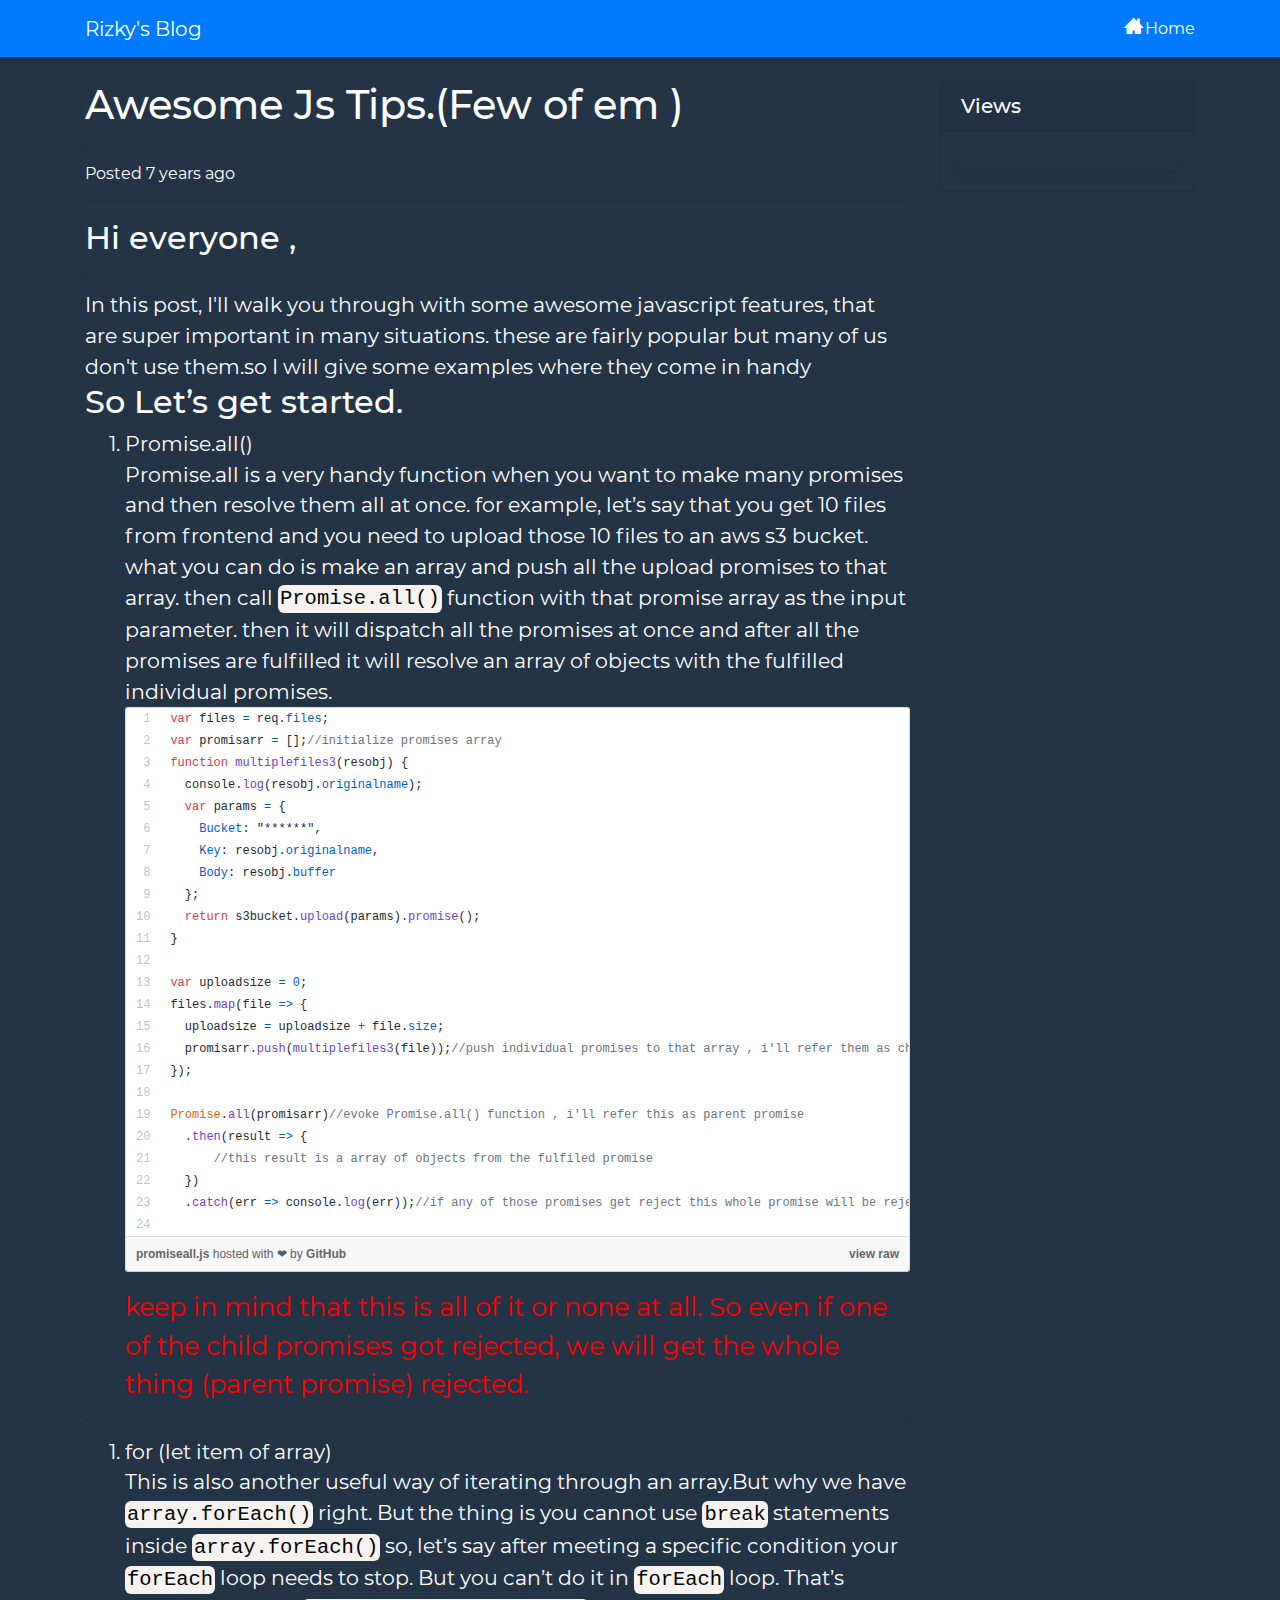
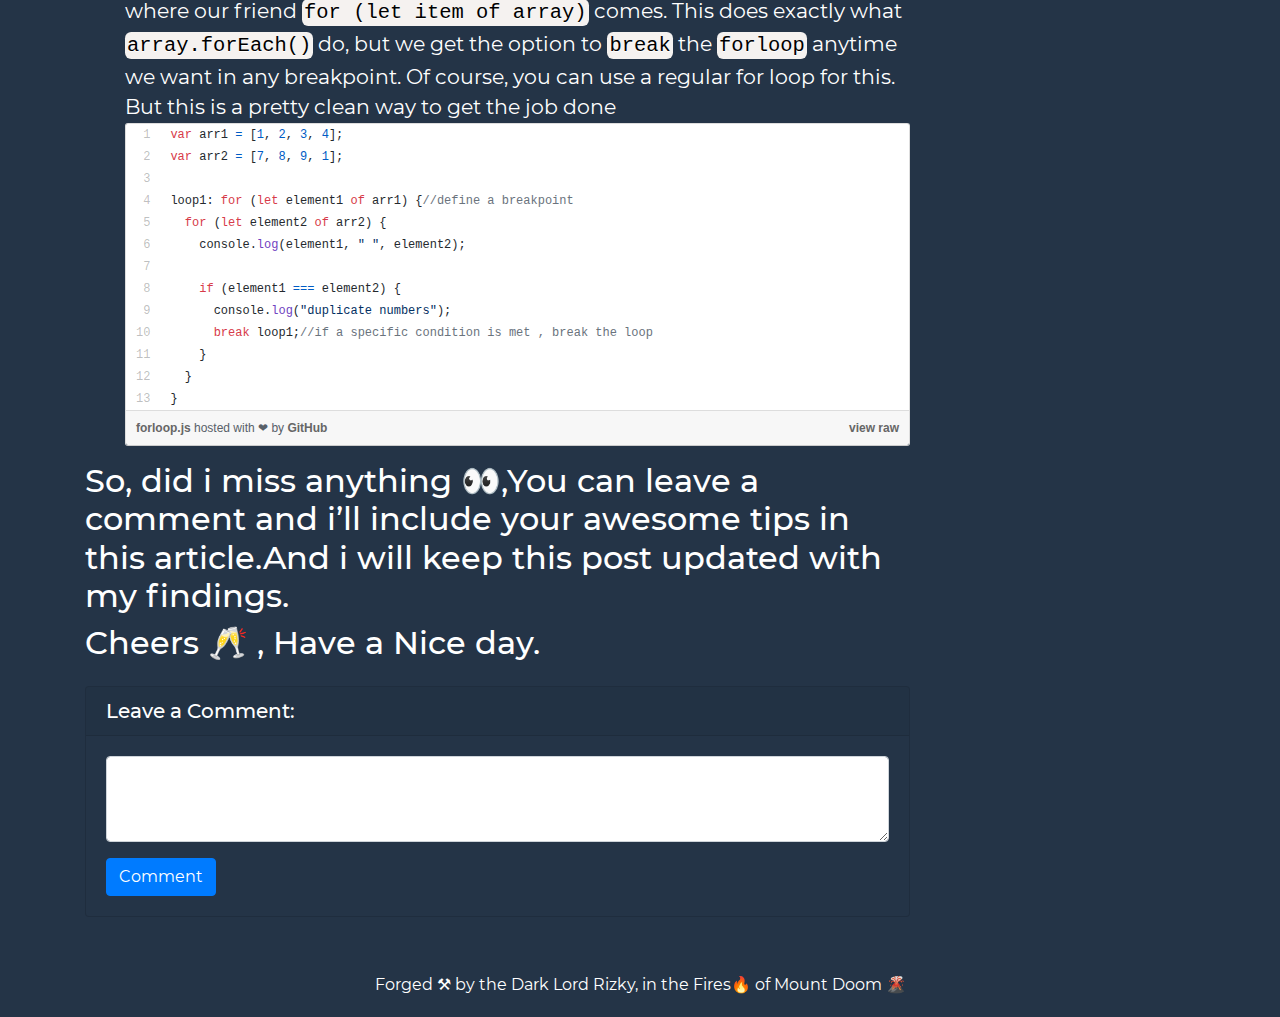
<file: 5ddd5b35e8da2700179c3d4e/index.html>
<!DOCTYPE html><html lang="en"><head><meta charSet="utf-8"/><meta http-equiv="x-ua-compatible" content="ie=edge"/><meta name="viewport" content="width=device-width, initial-scale=1, shrink-to-fit=no"/><style data-href="/styles.244f5b7db991ffb99ba7.css">@font-face{font-family:Montserrat;font-style:normal;font-display:swap;font-weight:100;src:local("Montserrat Thin "),local("Montserrat-Thin"),url(/static/montserrat-latin-100-191cc9f50f3b76b9617cb383f19acb7d.woff2) format("woff2"),url(/static/montserrat-latin-100-370318464551d5f25b0f0a78f374faac.woff) format("woff")}@font-face{font-family:Montserrat;font-style:italic;font-display:swap;font-weight:100;src:local("Montserrat Thin italic"),local("Montserrat-Thinitalic"),url(/static/montserrat-latin-100italic-bdeaeb79db315697bd173a55b097dc18.woff2) format("woff2"),url(/static/montserrat-latin-100italic-ecf7d49386e8f265878e735db34a7c4b.woff) format("woff")}@font-face{font-family:Montserrat;font-style:normal;font-display:swap;font-weight:200;src:local("Montserrat Extra Light "),local("Montserrat-Extra Light"),url(/static/montserrat-latin-200-85d5ef9db7f2dc6979172a4a3b2c57cb.woff2) format("woff2"),url(/static/montserrat-latin-200-1fc98e126a3d152549240e6244d7e669.woff) format("woff")}@font-face{font-family:Montserrat;font-style:italic;font-display:swap;font-weight:200;src:local("Montserrat Extra Light italic"),local("Montserrat-Extra Lightitalic"),url(/static/montserrat-latin-200italic-49095760a498d024fe1a85a078850df9.woff2) format("woff2"),url(/static/montserrat-latin-200italic-fe46cf8b9462c820457d3bf537e4057f.woff) format("woff")}@font-face{font-family:Montserrat;font-style:normal;font-display:swap;font-weight:300;src:local("Montserrat Light "),local("Montserrat-Light"),url(/static/montserrat-latin-300-7c3daf12b706645b5d3710f863a4da04.woff2) format("woff2"),url(/static/montserrat-latin-300-8dc95fab9cf98d02ca8d76e97d3dff60.woff) format("woff")}@font-face{font-family:Montserrat;font-style:italic;font-display:swap;font-weight:300;src:local("Montserrat Light italic"),local("Montserrat-Lightitalic"),url(/static/montserrat-latin-300italic-f20b178ca2024a5eac8e42e6649db86c.woff2) format("woff2"),url(/static/montserrat-latin-300italic-3fe16939288856e8e828fa2661bf2354.woff) format("woff")}@font-face{font-family:Montserrat;font-style:normal;font-display:swap;font-weight:400;src:local("Montserrat Regular "),local("Montserrat-Regular"),url(/static/montserrat-latin-400-bc3aa95dca08f5fee5291e34959c27bc.woff2) format("woff2"),url(/static/montserrat-latin-400-8102c4838f9e3d08dad644290a9cb701.woff) format("woff")}@font-face{font-family:Montserrat;font-style:italic;font-display:swap;font-weight:400;src:local("Montserrat Regular italic"),local("Montserrat-Regularitalic"),url(/static/montserrat-latin-400italic-5cad650422a7184467af5a4d17b264c4.woff2) format("woff2"),url(/static/montserrat-latin-400italic-d191f22af3bb50902b99ac577f81a322.woff) format("woff")}@font-face{font-family:Montserrat;font-style:normal;font-display:swap;font-weight:500;src:local("Montserrat Medium "),local("Montserrat-Medium"),url(/static/montserrat-latin-500-92d16e458625f4d2c8940f6bdca0ff09.woff2) format("woff2"),url(/static/montserrat-latin-500-8b763220218ffc11c57c84ddb80e7b26.woff) format("woff")}@font-face{font-family:Montserrat;font-style:italic;font-display:swap;font-weight:500;src:local("Montserrat Medium italic"),local("Montserrat-Mediumitalic"),url(/static/montserrat-latin-500italic-47bfcca6b69d6a9acca7a8bff17193e2.woff2) format("woff2"),url(/static/montserrat-latin-500italic-72c01f753c3940c0b9cb6bf2389caddf.woff) format("woff")}@font-face{font-family:Montserrat;font-style:normal;font-display:swap;font-weight:600;src:local("Montserrat SemiBold "),local("Montserrat-SemiBold"),url(/static/montserrat-latin-600-6fb1b5623e528e27c18658fecf5ee0ee.woff2) format("woff2"),url(/static/montserrat-latin-600-7c839d15a6f54e7025ba8c0c4b333e8f.woff) format("woff")}@font-face{font-family:Montserrat;font-style:italic;font-display:swap;font-weight:600;src:local("Montserrat SemiBold italic"),local("Montserrat-SemiBolditalic"),url(/static/montserrat-latin-600italic-60789af1c9338ed1a9546722ec54b4f7.woff2) format("woff2"),url(/static/montserrat-latin-600italic-f3d4de8d0afb19e777c79032ce828e3d.woff) format("woff")}@font-face{font-family:Montserrat;font-style:normal;font-display:swap;font-weight:700;src:local("Montserrat Bold "),local("Montserrat-Bold"),url(/static/montserrat-latin-700-39d93cf678c740f9f6b2b1cfde34bee3.woff2) format("woff2"),url(/static/montserrat-latin-700-80f10bd382f0df1cd650fec59f3c9394.woff) format("woff")}@font-face{font-family:Montserrat;font-style:italic;font-display:swap;font-weight:700;src:local("Montserrat Bold italic"),local("Montserrat-Bolditalic"),url(/static/montserrat-latin-700italic-ba136d97b14e82284dd595e257f11c47.woff2) format("woff2"),url(/static/montserrat-latin-700italic-8c98142b425630821139c24bd1698700.woff) format("woff")}@font-face{font-family:Montserrat;font-style:normal;font-display:swap;font-weight:800;src:local("Montserrat ExtraBold "),local("Montserrat-ExtraBold"),url(/static/montserrat-latin-800-b7018be9ed6cd94da8b6675b3a468c3b.woff2) format("woff2"),url(/static/montserrat-latin-800-9a9befcf50d64f9d2d19d8b1d1984add.woff) format("woff")}@font-face{font-family:Montserrat;font-style:italic;font-display:swap;font-weight:800;src:local("Montserrat ExtraBold italic"),local("Montserrat-ExtraBolditalic"),url(/static/montserrat-latin-800italic-540ffdd223d1a9ad3d4e678e1a23372e.woff2) format("woff2"),url(/static/montserrat-latin-800italic-897086f99f4e1f45e6b1e9368527d0bc.woff) format("woff")}@font-face{font-family:Montserrat;font-style:normal;font-display:swap;font-weight:900;src:local("Montserrat Black "),local("Montserrat-Black"),url(/static/montserrat-latin-900-58cd789700850375b834e8b6776002eb.woff2) format("woff2"),url(/static/montserrat-latin-900-26d42c9428780e545a540bbb50c84bce.woff) format("woff")}@font-face{font-family:Montserrat;font-style:italic;font-display:swap;font-weight:900;src:local("Montserrat Black italic"),local("Montserrat-Blackitalic"),url(/static/montserrat-latin-900italic-451157bc8861fe54f523b3669a3def71.woff2) format("woff2"),url(/static/montserrat-latin-900italic-a8ec4957e1c24f5793305763ad9845b3.woff) format("woff")}


/*!
 * Bootstrap v4.5.0 (https://getbootstrap.com/)
 * Copyright 2011-2020 The Bootstrap Authors
 * Copyright 2011-2020 Twitter, Inc.
 * Licensed under MIT (https://github.com/twbs/bootstrap/blob/master/LICENSE)
 */:root{--blue:#007bff;--indigo:#6610f2;--purple:#6f42c1;--pink:#e83e8c;--red:#dc3545;--orange:#fd7e14;--yellow:#ffc107;--green:#28a745;--teal:#20c997;--cyan:#17a2b8;--white:#fff;--gray:#6c757d;--gray-dark:#343a40;--primary:#007bff;--secondary:#6c757d;--success:#28a745;--info:#17a2b8;--warning:#ffc107;--danger:#dc3545;--light:#f8f9fa;--dark:#343a40;--breakpoint-xs:0;--breakpoint-sm:576px;--breakpoint-md:768px;--breakpoint-lg:992px;--breakpoint-xl:1200px;--font-family-sans-serif:-apple-system,BlinkMacSystemFont,"Segoe UI",Roboto,"Helvetica Neue",Arial,"Noto Sans",sans-serif,"Apple Color Emoji","Segoe UI Emoji","Segoe UI Symbol","Noto Color Emoji";--font-family-monospace:SFMono-Regular,Menlo,Monaco,Consolas,"Liberation Mono","Courier New",monospace}*,:after,:before{box-sizing:border-box}html{font-family:sans-serif;line-height:1.15;-webkit-text-size-adjust:100%;-webkit-tap-highlight-color:transparent}article,aside,figcaption,figure,footer,header,hgroup,main,nav,section{display:block}body{margin:0;font-family:-apple-system,BlinkMacSystemFont,Segoe UI,Roboto,Helvetica Neue,Arial,Noto Sans,sans-serif,Apple Color Emoji,Segoe UI Emoji,Segoe UI Symbol,Noto Color Emoji;font-size:1rem;font-weight:400;line-height:1.5;color:#212529;text-align:left;background-color:#fff}[tabindex="-1"]:focus:not(:focus-visible){outline:0!important}hr{box-sizing:content-box;height:0;overflow:visible}h1,h2,h3,h4,h5,h6{margin-top:0;margin-bottom:.5rem}p{margin-top:0;margin-bottom:1rem}abbr[data-original-title],abbr[title]{text-decoration:underline;-webkit-text-decoration:underline dotted;text-decoration:underline dotted;cursor:help;border-bottom:0;-webkit-text-decoration-skip-ink:none;text-decoration-skip-ink:none}address{font-style:normal;line-height:inherit}address,dl,ol,ul{margin-bottom:1rem}dl,ol,ul{margin-top:0}ol ol,ol ul,ul ol,ul ul{margin-bottom:0}dt{font-weight:700}dd{margin-bottom:.5rem;margin-left:0}blockquote{margin:0 0 1rem}b,strong{font-weight:bolder}small{font-size:80%}sub,sup{position:relative;font-size:75%;line-height:0;vertical-align:baseline}sub{bottom:-.25em}sup{top:-.5em}a{color:#007bff;text-decoration:none;background-color:transparent}a:hover{color:#0056b3;text-decoration:underline}a:not([href]),a:not([href]):hover{color:inherit;text-decoration:none}code,kbd,pre,samp{font-family:SFMono-Regular,Menlo,Monaco,Consolas,Liberation Mono,Courier New,monospace;font-size:1em}pre{margin-top:0;margin-bottom:1rem;overflow:auto;-ms-overflow-style:scrollbar}figure{margin:0 0 1rem}img{border-style:none}img,svg{vertical-align:middle}svg{overflow:hidden}table{border-collapse:collapse}caption{padding-top:.75rem;padding-bottom:.75rem;color:#6c757d;text-align:left;caption-side:bottom}th{text-align:inherit}label{display:inline-block;margin-bottom:.5rem}button{border-radius:0}button:focus{outline:1px dotted;outline:5px auto -webkit-focus-ring-color}button,input,optgroup,select,textarea{margin:0;font-family:inherit;font-size:inherit;line-height:inherit}button,input{overflow:visible}button,select{text-transform:none}[role=button]{cursor:pointer}select{word-wrap:normal}[type=button],[type=reset],[type=submit],button{-webkit-appearance:button}[type=button]:not(:disabled),[type=reset]:not(:disabled),[type=submit]:not(:disabled),button:not(:disabled){cursor:pointer}[type=button]::-moz-focus-inner,[type=reset]::-moz-focus-inner,[type=submit]::-moz-focus-inner,button::-moz-focus-inner{padding:0;border-style:none}input[type=checkbox],input[type=radio]{box-sizing:border-box;padding:0}textarea{overflow:auto;resize:vertical}fieldset{min-width:0;padding:0;margin:0;border:0}legend{display:block;width:100%;max-width:100%;padding:0;margin-bottom:.5rem;font-size:1.5rem;line-height:inherit;color:inherit;white-space:normal}progress{vertical-align:baseline}[type=number]::-webkit-inner-spin-button,[type=number]::-webkit-outer-spin-button{height:auto}[type=search]{outline-offset:-2px;-webkit-appearance:none}[type=search]::-webkit-search-decoration{-webkit-appearance:none}::-webkit-file-upload-button{font:inherit;-webkit-appearance:button}output{display:inline-block}summary{display:list-item;cursor:pointer}template{display:none}[hidden]{display:none!important}.h1,.h2,.h3,.h4,.h5,.h6,h1,h2,h3,h4,h5,h6{margin-bottom:.5rem;font-weight:500;line-height:1.2}.h1,h1{font-size:2.5rem}.h2,h2{font-size:2rem}.h3,h3{font-size:1.75rem}.h4,h4{font-size:1.5rem}.h5,h5{font-size:1.25rem}.h6,h6{font-size:1rem}.lead{font-size:1.25rem;font-weight:300}.display-1{font-size:6rem}.display-1,.display-2{font-weight:300;line-height:1.2}.display-2{font-size:5.5rem}.display-3{font-size:4.5rem}.display-3,.display-4{font-weight:300;line-height:1.2}.display-4{font-size:3.5rem}hr{margin-top:1rem;margin-bottom:1rem;border:0;border-top:1px solid rgba(0,0,0,.1)}.small,small{font-size:80%;font-weight:400}.mark,mark{padding:.2em;background-color:#fcf8e3}.list-inline,.list-unstyled{padding-left:0;list-style:none}.list-inline-item{display:inline-block}.list-inline-item:not(:last-child){margin-right:.5rem}.initialism{font-size:90%;text-transform:uppercase}.blockquote{margin-bottom:1rem;font-size:1.25rem}.blockquote-footer{display:block;font-size:80%;color:#6c757d}.blockquote-footer:before{content:"\2014\A0"}.img-fluid,.img-thumbnail{max-width:100%;height:auto}.img-thumbnail{padding:.25rem;background-color:#fff;border:1px solid #dee2e6;border-radius:.25rem}.figure{display:inline-block}.figure-img{margin-bottom:.5rem;line-height:1}.figure-caption{font-size:90%;color:#6c757d}code{font-size:87.5%;color:#e83e8c;word-wrap:break-word}a>code{color:inherit}kbd{padding:.2rem .4rem;font-size:87.5%;color:#fff;background-color:#212529;border-radius:.2rem}kbd kbd{padding:0;font-size:100%;font-weight:700}pre{display:block;font-size:87.5%;color:#212529}pre code{font-size:inherit;color:inherit;word-break:normal}.pre-scrollable{max-height:340px;overflow-y:scroll}.container{width:100%;padding-right:15px;padding-left:15px;margin-right:auto;margin-left:auto}@media (min-width:576px){.container{max-width:540px}}@media (min-width:768px){.container{max-width:720px}}@media (min-width:992px){.container{max-width:960px}}@media (min-width:1200px){.container{max-width:1140px}}.container-fluid,.container-lg,.container-md,.container-sm,.container-xl{width:100%;padding-right:15px;padding-left:15px;margin-right:auto;margin-left:auto}@media (min-width:576px){.container,.container-sm{max-width:540px}}@media (min-width:768px){.container,.container-md,.container-sm{max-width:720px}}@media (min-width:992px){.container,.container-lg,.container-md,.container-sm{max-width:960px}}@media (min-width:1200px){.container,.container-lg,.container-md,.container-sm,.container-xl{max-width:1140px}}.row{display:flex;flex-wrap:wrap;margin-right:-15px;margin-left:-15px}.no-gutters{margin-right:0;margin-left:0}.no-gutters>.col,.no-gutters>[class*=col-]{padding-right:0;padding-left:0}.col,.col-1,.col-2,.col-3,.col-4,.col-5,.col-6,.col-7,.col-8,.col-9,.col-10,.col-11,.col-12,.col-auto,.col-lg,.col-lg-1,.col-lg-2,.col-lg-3,.col-lg-4,.col-lg-5,.col-lg-6,.col-lg-7,.col-lg-8,.col-lg-9,.col-lg-10,.col-lg-11,.col-lg-12,.col-lg-auto,.col-md,.col-md-1,.col-md-2,.col-md-3,.col-md-4,.col-md-5,.col-md-6,.col-md-7,.col-md-8,.col-md-9,.col-md-10,.col-md-11,.col-md-12,.col-md-auto,.col-sm,.col-sm-1,.col-sm-2,.col-sm-3,.col-sm-4,.col-sm-5,.col-sm-6,.col-sm-7,.col-sm-8,.col-sm-9,.col-sm-10,.col-sm-11,.col-sm-12,.col-sm-auto,.col-xl,.col-xl-1,.col-xl-2,.col-xl-3,.col-xl-4,.col-xl-5,.col-xl-6,.col-xl-7,.col-xl-8,.col-xl-9,.col-xl-10,.col-xl-11,.col-xl-12,.col-xl-auto{position:relative;width:100%;padding-right:15px;padding-left:15px}.col{flex-basis:0;flex-grow:1;min-width:0;max-width:100%}.row-cols-1>*{flex:0 0 100%;max-width:100%}.row-cols-2>*{flex:0 0 50%;max-width:50%}.row-cols-3>*{flex:0 0 33.333333%;max-width:33.333333%}.row-cols-4>*{flex:0 0 25%;max-width:25%}.row-cols-5>*{flex:0 0 20%;max-width:20%}.row-cols-6>*{flex:0 0 16.666667%;max-width:16.666667%}.col-auto{flex:0 0 auto;width:auto;max-width:100%}.col-1{flex:0 0 8.333333%;max-width:8.333333%}.col-2{flex:0 0 16.666667%;max-width:16.666667%}.col-3{flex:0 0 25%;max-width:25%}.col-4{flex:0 0 33.333333%;max-width:33.333333%}.col-5{flex:0 0 41.666667%;max-width:41.666667%}.col-6{flex:0 0 50%;max-width:50%}.col-7{flex:0 0 58.333333%;max-width:58.333333%}.col-8{flex:0 0 66.666667%;max-width:66.666667%}.col-9{flex:0 0 75%;max-width:75%}.col-10{flex:0 0 83.333333%;max-width:83.333333%}.col-11{flex:0 0 91.666667%;max-width:91.666667%}.col-12{flex:0 0 100%;max-width:100%}.order-first{order:-1}.order-last{order:13}.order-0{order:0}.order-1{order:1}.order-2{order:2}.order-3{order:3}.order-4{order:4}.order-5{order:5}.order-6{order:6}.order-7{order:7}.order-8{order:8}.order-9{order:9}.order-10{order:10}.order-11{order:11}.order-12{order:12}.offset-1{margin-left:8.333333%}.offset-2{margin-left:16.666667%}.offset-3{margin-left:25%}.offset-4{margin-left:33.333333%}.offset-5{margin-left:41.666667%}.offset-6{margin-left:50%}.offset-7{margin-left:58.333333%}.offset-8{margin-left:66.666667%}.offset-9{margin-left:75%}.offset-10{margin-left:83.333333%}.offset-11{margin-left:91.666667%}@media (min-width:576px){.col-sm{flex-basis:0;flex-grow:1;min-width:0;max-width:100%}.row-cols-sm-1>*{flex:0 0 100%;max-width:100%}.row-cols-sm-2>*{flex:0 0 50%;max-width:50%}.row-cols-sm-3>*{flex:0 0 33.333333%;max-width:33.333333%}.row-cols-sm-4>*{flex:0 0 25%;max-width:25%}.row-cols-sm-5>*{flex:0 0 20%;max-width:20%}.row-cols-sm-6>*{flex:0 0 16.666667%;max-width:16.666667%}.col-sm-auto{flex:0 0 auto;width:auto;max-width:100%}.col-sm-1{flex:0 0 8.333333%;max-width:8.333333%}.col-sm-2{flex:0 0 16.666667%;max-width:16.666667%}.col-sm-3{flex:0 0 25%;max-width:25%}.col-sm-4{flex:0 0 33.333333%;max-width:33.333333%}.col-sm-5{flex:0 0 41.666667%;max-width:41.666667%}.col-sm-6{flex:0 0 50%;max-width:50%}.col-sm-7{flex:0 0 58.333333%;max-width:58.333333%}.col-sm-8{flex:0 0 66.666667%;max-width:66.666667%}.col-sm-9{flex:0 0 75%;max-width:75%}.col-sm-10{flex:0 0 83.333333%;max-width:83.333333%}.col-sm-11{flex:0 0 91.666667%;max-width:91.666667%}.col-sm-12{flex:0 0 100%;max-width:100%}.order-sm-first{order:-1}.order-sm-last{order:13}.order-sm-0{order:0}.order-sm-1{order:1}.order-sm-2{order:2}.order-sm-3{order:3}.order-sm-4{order:4}.order-sm-5{order:5}.order-sm-6{order:6}.order-sm-7{order:7}.order-sm-8{order:8}.order-sm-9{order:9}.order-sm-10{order:10}.order-sm-11{order:11}.order-sm-12{order:12}.offset-sm-0{margin-left:0}.offset-sm-1{margin-left:8.333333%}.offset-sm-2{margin-left:16.666667%}.offset-sm-3{margin-left:25%}.offset-sm-4{margin-left:33.333333%}.offset-sm-5{margin-left:41.666667%}.offset-sm-6{margin-left:50%}.offset-sm-7{margin-left:58.333333%}.offset-sm-8{margin-left:66.666667%}.offset-sm-9{margin-left:75%}.offset-sm-10{margin-left:83.333333%}.offset-sm-11{margin-left:91.666667%}}@media (min-width:768px){.col-md{flex-basis:0;flex-grow:1;min-width:0;max-width:100%}.row-cols-md-1>*{flex:0 0 100%;max-width:100%}.row-cols-md-2>*{flex:0 0 50%;max-width:50%}.row-cols-md-3>*{flex:0 0 33.333333%;max-width:33.333333%}.row-cols-md-4>*{flex:0 0 25%;max-width:25%}.row-cols-md-5>*{flex:0 0 20%;max-width:20%}.row-cols-md-6>*{flex:0 0 16.666667%;max-width:16.666667%}.col-md-auto{flex:0 0 auto;width:auto;max-width:100%}.col-md-1{flex:0 0 8.333333%;max-width:8.333333%}.col-md-2{flex:0 0 16.666667%;max-width:16.666667%}.col-md-3{flex:0 0 25%;max-width:25%}.col-md-4{flex:0 0 33.333333%;max-width:33.333333%}.col-md-5{flex:0 0 41.666667%;max-width:41.666667%}.col-md-6{flex:0 0 50%;max-width:50%}.col-md-7{flex:0 0 58.333333%;max-width:58.333333%}.col-md-8{flex:0 0 66.666667%;max-width:66.666667%}.col-md-9{flex:0 0 75%;max-width:75%}.col-md-10{flex:0 0 83.333333%;max-width:83.333333%}.col-md-11{flex:0 0 91.666667%;max-width:91.666667%}.col-md-12{flex:0 0 100%;max-width:100%}.order-md-first{order:-1}.order-md-last{order:13}.order-md-0{order:0}.order-md-1{order:1}.order-md-2{order:2}.order-md-3{order:3}.order-md-4{order:4}.order-md-5{order:5}.order-md-6{order:6}.order-md-7{order:7}.order-md-8{order:8}.order-md-9{order:9}.order-md-10{order:10}.order-md-11{order:11}.order-md-12{order:12}.offset-md-0{margin-left:0}.offset-md-1{margin-left:8.333333%}.offset-md-2{margin-left:16.666667%}.offset-md-3{margin-left:25%}.offset-md-4{margin-left:33.333333%}.offset-md-5{margin-left:41.666667%}.offset-md-6{margin-left:50%}.offset-md-7{margin-left:58.333333%}.offset-md-8{margin-left:66.666667%}.offset-md-9{margin-left:75%}.offset-md-10{margin-left:83.333333%}.offset-md-11{margin-left:91.666667%}}@media (min-width:992px){.col-lg{flex-basis:0;flex-grow:1;min-width:0;max-width:100%}.row-cols-lg-1>*{flex:0 0 100%;max-width:100%}.row-cols-lg-2>*{flex:0 0 50%;max-width:50%}.row-cols-lg-3>*{flex:0 0 33.333333%;max-width:33.333333%}.row-cols-lg-4>*{flex:0 0 25%;max-width:25%}.row-cols-lg-5>*{flex:0 0 20%;max-width:20%}.row-cols-lg-6>*{flex:0 0 16.666667%;max-width:16.666667%}.col-lg-auto{flex:0 0 auto;width:auto;max-width:100%}.col-lg-1{flex:0 0 8.333333%;max-width:8.333333%}.col-lg-2{flex:0 0 16.666667%;max-width:16.666667%}.col-lg-3{flex:0 0 25%;max-width:25%}.col-lg-4{flex:0 0 33.333333%;max-width:33.333333%}.col-lg-5{flex:0 0 41.666667%;max-width:41.666667%}.col-lg-6{flex:0 0 50%;max-width:50%}.col-lg-7{flex:0 0 58.333333%;max-width:58.333333%}.col-lg-8{flex:0 0 66.666667%;max-width:66.666667%}.col-lg-9{flex:0 0 75%;max-width:75%}.col-lg-10{flex:0 0 83.333333%;max-width:83.333333%}.col-lg-11{flex:0 0 91.666667%;max-width:91.666667%}.col-lg-12{flex:0 0 100%;max-width:100%}.order-lg-first{order:-1}.order-lg-last{order:13}.order-lg-0{order:0}.order-lg-1{order:1}.order-lg-2{order:2}.order-lg-3{order:3}.order-lg-4{order:4}.order-lg-5{order:5}.order-lg-6{order:6}.order-lg-7{order:7}.order-lg-8{order:8}.order-lg-9{order:9}.order-lg-10{order:10}.order-lg-11{order:11}.order-lg-12{order:12}.offset-lg-0{margin-left:0}.offset-lg-1{margin-left:8.333333%}.offset-lg-2{margin-left:16.666667%}.offset-lg-3{margin-left:25%}.offset-lg-4{margin-left:33.333333%}.offset-lg-5{margin-left:41.666667%}.offset-lg-6{margin-left:50%}.offset-lg-7{margin-left:58.333333%}.offset-lg-8{margin-left:66.666667%}.offset-lg-9{margin-left:75%}.offset-lg-10{margin-left:83.333333%}.offset-lg-11{margin-left:91.666667%}}@media (min-width:1200px){.col-xl{flex-basis:0;flex-grow:1;min-width:0;max-width:100%}.row-cols-xl-1>*{flex:0 0 100%;max-width:100%}.row-cols-xl-2>*{flex:0 0 50%;max-width:50%}.row-cols-xl-3>*{flex:0 0 33.333333%;max-width:33.333333%}.row-cols-xl-4>*{flex:0 0 25%;max-width:25%}.row-cols-xl-5>*{flex:0 0 20%;max-width:20%}.row-cols-xl-6>*{flex:0 0 16.666667%;max-width:16.666667%}.col-xl-auto{flex:0 0 auto;width:auto;max-width:100%}.col-xl-1{flex:0 0 8.333333%;max-width:8.333333%}.col-xl-2{flex:0 0 16.666667%;max-width:16.666667%}.col-xl-3{flex:0 0 25%;max-width:25%}.col-xl-4{flex:0 0 33.333333%;max-width:33.333333%}.col-xl-5{flex:0 0 41.666667%;max-width:41.666667%}.col-xl-6{flex:0 0 50%;max-width:50%}.col-xl-7{flex:0 0 58.333333%;max-width:58.333333%}.col-xl-8{flex:0 0 66.666667%;max-width:66.666667%}.col-xl-9{flex:0 0 75%;max-width:75%}.col-xl-10{flex:0 0 83.333333%;max-width:83.333333%}.col-xl-11{flex:0 0 91.666667%;max-width:91.666667%}.col-xl-12{flex:0 0 100%;max-width:100%}.order-xl-first{order:-1}.order-xl-last{order:13}.order-xl-0{order:0}.order-xl-1{order:1}.order-xl-2{order:2}.order-xl-3{order:3}.order-xl-4{order:4}.order-xl-5{order:5}.order-xl-6{order:6}.order-xl-7{order:7}.order-xl-8{order:8}.order-xl-9{order:9}.order-xl-10{order:10}.order-xl-11{order:11}.order-xl-12{order:12}.offset-xl-0{margin-left:0}.offset-xl-1{margin-left:8.333333%}.offset-xl-2{margin-left:16.666667%}.offset-xl-3{margin-left:25%}.offset-xl-4{margin-left:33.333333%}.offset-xl-5{margin-left:41.666667%}.offset-xl-6{margin-left:50%}.offset-xl-7{margin-left:58.333333%}.offset-xl-8{margin-left:66.666667%}.offset-xl-9{margin-left:75%}.offset-xl-10{margin-left:83.333333%}.offset-xl-11{margin-left:91.666667%}}.table{width:100%;margin-bottom:1rem;color:#212529}.table td,.table th{padding:.75rem;vertical-align:top;border-top:1px solid #dee2e6}.table thead th{vertical-align:bottom;border-bottom:2px solid #dee2e6}.table tbody+tbody{border-top:2px solid #dee2e6}.table-sm td,.table-sm th{padding:.3rem}.table-bordered,.table-bordered td,.table-bordered th{border:1px solid #dee2e6}.table-bordered thead td,.table-bordered thead th{border-bottom-width:2px}.table-borderless tbody+tbody,.table-borderless td,.table-borderless th,.table-borderless thead th{border:0}.table-striped tbody tr:nth-of-type(odd){background-color:rgba(0,0,0,.05)}.table-hover tbody tr:hover{color:#212529;background-color:rgba(0,0,0,.075)}.table-primary,.table-primary>td,.table-primary>th{background-color:#b8daff}.table-primary tbody+tbody,.table-primary td,.table-primary th,.table-primary thead th{border-color:#7abaff}.table-hover .table-primary:hover,.table-hover .table-primary:hover>td,.table-hover .table-primary:hover>th{background-color:#9fcdff}.table-secondary,.table-secondary>td,.table-secondary>th{background-color:#d6d8db}.table-secondary tbody+tbody,.table-secondary td,.table-secondary th,.table-secondary thead th{border-color:#b3b7bb}.table-hover .table-secondary:hover,.table-hover .table-secondary:hover>td,.table-hover .table-secondary:hover>th{background-color:#c8cbcf}.table-success,.table-success>td,.table-success>th{background-color:#c3e6cb}.table-success tbody+tbody,.table-success td,.table-success th,.table-success thead th{border-color:#8fd19e}.table-hover .table-success:hover,.table-hover .table-success:hover>td,.table-hover .table-success:hover>th{background-color:#b1dfbb}.table-info,.table-info>td,.table-info>th{background-color:#bee5eb}.table-info tbody+tbody,.table-info td,.table-info th,.table-info thead th{border-color:#86cfda}.table-hover .table-info:hover,.table-hover .table-info:hover>td,.table-hover .table-info:hover>th{background-color:#abdde5}.table-warning,.table-warning>td,.table-warning>th{background-color:#ffeeba}.table-warning tbody+tbody,.table-warning td,.table-warning th,.table-warning thead th{border-color:#ffdf7e}.table-hover .table-warning:hover,.table-hover .table-warning:hover>td,.table-hover .table-warning:hover>th{background-color:#ffe8a1}.table-danger,.table-danger>td,.table-danger>th{background-color:#f5c6cb}.table-danger tbody+tbody,.table-danger td,.table-danger th,.table-danger thead th{border-color:#ed969e}.table-hover .table-danger:hover,.table-hover .table-danger:hover>td,.table-hover .table-danger:hover>th{background-color:#f1b0b7}.table-light,.table-light>td,.table-light>th{background-color:#fdfdfe}.table-light tbody+tbody,.table-light td,.table-light th,.table-light thead th{border-color:#fbfcfc}.table-hover .table-light:hover,.table-hover .table-light:hover>td,.table-hover .table-light:hover>th{background-color:#ececf6}.table-dark,.table-dark>td,.table-dark>th{background-color:#c6c8ca}.table-dark tbody+tbody,.table-dark td,.table-dark th,.table-dark thead th{border-color:#95999c}.table-hover .table-dark:hover,.table-hover .table-dark:hover>td,.table-hover .table-dark:hover>th{background-color:#b9bbbe}.table-active,.table-active>td,.table-active>th,.table-hover .table-active:hover,.table-hover .table-active:hover>td,.table-hover .table-active:hover>th{background-color:rgba(0,0,0,.075)}.table .thead-dark th{color:#fff;background-color:#343a40;border-color:#454d55}.table .thead-light th{color:#495057;background-color:#e9ecef;border-color:#dee2e6}.table-dark{color:#fff;background-color:#343a40}.table-dark td,.table-dark th,.table-dark thead th{border-color:#454d55}.table-dark.table-bordered{border:0}.table-dark.table-striped tbody tr:nth-of-type(odd){background-color:hsla(0,0%,100%,.05)}.table-dark.table-hover tbody tr:hover{color:#fff;background-color:hsla(0,0%,100%,.075)}@media (max-width:575.98px){.table-responsive-sm{display:block;width:100%;overflow-x:auto;-webkit-overflow-scrolling:touch}.table-responsive-sm>.table-bordered{border:0}}@media (max-width:767.98px){.table-responsive-md{display:block;width:100%;overflow-x:auto;-webkit-overflow-scrolling:touch}.table-responsive-md>.table-bordered{border:0}}@media (max-width:991.98px){.table-responsive-lg{display:block;width:100%;overflow-x:auto;-webkit-overflow-scrolling:touch}.table-responsive-lg>.table-bordered{border:0}}@media (max-width:1199.98px){.table-responsive-xl{display:block;width:100%;overflow-x:auto;-webkit-overflow-scrolling:touch}.table-responsive-xl>.table-bordered{border:0}}.table-responsive{display:block;width:100%;overflow-x:auto;-webkit-overflow-scrolling:touch}.table-responsive>.table-bordered{border:0}.form-control{display:block;width:100%;height:calc(1.5em + .75rem + 2px);padding:.375rem .75rem;font-size:1rem;font-weight:400;line-height:1.5;color:#495057;background-color:#fff;background-clip:padding-box;border:1px solid #ced4da;border-radius:.25rem;transition:border-color .15s ease-in-out,box-shadow .15s ease-in-out}@media (prefers-reduced-motion:reduce){.form-control{transition:none}}.form-control::-ms-expand{background-color:transparent;border:0}.form-control:-moz-focusring{color:transparent;text-shadow:0 0 0 #495057}.form-control:focus{color:#495057;background-color:#fff;border-color:#80bdff;outline:0;box-shadow:0 0 0 .2rem rgba(0,123,255,.25)}.form-control::-webkit-input-placeholder{color:#6c757d;opacity:1}.form-control:-ms-input-placeholder{color:#6c757d;opacity:1}.form-control::-ms-input-placeholder{color:#6c757d;opacity:1}.form-control::placeholder{color:#6c757d;opacity:1}.form-control:disabled,.form-control[readonly]{background-color:#e9ecef;opacity:1}input[type=date].form-control,input[type=datetime-local].form-control,input[type=month].form-control,input[type=time].form-control{-webkit-appearance:none;-moz-appearance:none;appearance:none}select.form-control:focus::-ms-value{color:#495057;background-color:#fff}.form-control-file,.form-control-range{display:block;width:100%}.col-form-label{padding-top:calc(.375rem + 1px);padding-bottom:calc(.375rem + 1px);margin-bottom:0;font-size:inherit;line-height:1.5}.col-form-label-lg{padding-top:calc(.5rem + 1px);padding-bottom:calc(.5rem + 1px);font-size:1.25rem;line-height:1.5}.col-form-label-sm{padding-top:calc(.25rem + 1px);padding-bottom:calc(.25rem + 1px);font-size:.875rem;line-height:1.5}.form-control-plaintext{display:block;width:100%;padding:.375rem 0;margin-bottom:0;font-size:1rem;line-height:1.5;color:#212529;background-color:transparent;border:solid transparent;border-width:1px 0}.form-control-plaintext.form-control-lg,.form-control-plaintext.form-control-sm{padding-right:0;padding-left:0}.form-control-sm{height:calc(1.5em + .5rem + 2px);padding:.25rem .5rem;font-size:.875rem;line-height:1.5;border-radius:.2rem}.form-control-lg{height:calc(1.5em + 1rem + 2px);padding:.5rem 1rem;font-size:1.25rem;line-height:1.5;border-radius:.3rem}select.form-control[multiple],select.form-control[size],textarea.form-control{height:auto}.form-group{margin-bottom:1rem}.form-text{display:block;margin-top:.25rem}.form-row{display:flex;flex-wrap:wrap;margin-right:-5px;margin-left:-5px}.form-row>.col,.form-row>[class*=col-]{padding-right:5px;padding-left:5px}.form-check{position:relative;display:block;padding-left:1.25rem}.form-check-input{position:absolute;margin-top:.3rem;margin-left:-1.25rem}.form-check-input:disabled~.form-check-label,.form-check-input[disabled]~.form-check-label{color:#6c757d}.form-check-label{margin-bottom:0}.form-check-inline{display:inline-flex;align-items:center;padding-left:0;margin-right:.75rem}.form-check-inline .form-check-input{position:static;margin-top:0;margin-right:.3125rem;margin-left:0}.valid-feedback{display:none;width:100%;margin-top:.25rem;font-size:80%;color:#28a745}.valid-tooltip{position:absolute;top:100%;z-index:5;display:none;max-width:100%;padding:.25rem .5rem;margin-top:.1rem;font-size:.875rem;line-height:1.5;color:#fff;background-color:rgba(40,167,69,.9);border-radius:.25rem}.is-valid~.valid-feedback,.is-valid~.valid-tooltip,.was-validated :valid~.valid-feedback,.was-validated :valid~.valid-tooltip{display:block}.form-control.is-valid,.was-validated .form-control:valid{border-color:#28a745;padding-right:calc(1.5em + .75rem);background-image:url("data:image/svg+xml;charset=utf-8,%3Csvg xmlns='http://www.w3.org/2000/svg' width='8' height='8' viewBox='0 0 8 8'%3E%3Cpath fill='%2328a745' d='M2.3 6.73L.6 4.53c-.4-1.04.46-1.4 1.1-.8l1.1 1.4 3.4-3.8c.6-.63 1.6-.27 1.2.7l-4 4.6c-.43.5-.8.4-1.1.1z'/%3E%3C/svg%3E");background-repeat:no-repeat;background-position:right calc(.375em + .1875rem) center;background-size:calc(.75em + .375rem) calc(.75em + .375rem)}.form-control.is-valid:focus,.was-validated .form-control:valid:focus{border-color:#28a745;box-shadow:0 0 0 .2rem rgba(40,167,69,.25)}.was-validated textarea.form-control:valid,textarea.form-control.is-valid{padding-right:calc(1.5em + .75rem);background-position:top calc(.375em + .1875rem) right calc(.375em + .1875rem)}.custom-select.is-valid,.was-validated .custom-select:valid{border-color:#28a745;padding-right:calc(.75em + 2.3125rem);background:url("data:image/svg+xml;charset=utf-8,%3Csvg xmlns='http://www.w3.org/2000/svg' width='4' height='5' viewBox='0 0 4 5'%3E%3Cpath fill='%23343a40' d='M2 0L0 2h4zm0 5L0 3h4z'/%3E%3C/svg%3E") no-repeat right .75rem center/8px 10px,url("data:image/svg+xml;charset=utf-8,%3Csvg xmlns='http://www.w3.org/2000/svg' width='8' height='8' viewBox='0 0 8 8'%3E%3Cpath fill='%2328a745' d='M2.3 6.73L.6 4.53c-.4-1.04.46-1.4 1.1-.8l1.1 1.4 3.4-3.8c.6-.63 1.6-.27 1.2.7l-4 4.6c-.43.5-.8.4-1.1.1z'/%3E%3C/svg%3E") #fff no-repeat center right 1.75rem/calc(.75em + .375rem) calc(.75em + .375rem)}.custom-select.is-valid:focus,.was-validated .custom-select:valid:focus{border-color:#28a745;box-shadow:0 0 0 .2rem rgba(40,167,69,.25)}.form-check-input.is-valid~.form-check-label,.was-validated .form-check-input:valid~.form-check-label{color:#28a745}.form-check-input.is-valid~.valid-feedback,.form-check-input.is-valid~.valid-tooltip,.was-validated .form-check-input:valid~.valid-feedback,.was-validated .form-check-input:valid~.valid-tooltip{display:block}.custom-control-input.is-valid~.custom-control-label,.was-validated .custom-control-input:valid~.custom-control-label{color:#28a745}.custom-control-input.is-valid~.custom-control-label:before,.was-validated .custom-control-input:valid~.custom-control-label:before{border-color:#28a745}.custom-control-input.is-valid:checked~.custom-control-label:before,.was-validated .custom-control-input:valid:checked~.custom-control-label:before{border-color:#34ce57;background-color:#34ce57}.custom-control-input.is-valid:focus~.custom-control-label:before,.was-validated .custom-control-input:valid:focus~.custom-control-label:before{box-shadow:0 0 0 .2rem rgba(40,167,69,.25)}.custom-control-input.is-valid:focus:not(:checked)~.custom-control-label:before,.custom-file-input.is-valid~.custom-file-label,.was-validated .custom-control-input:valid:focus:not(:checked)~.custom-control-label:before,.was-validated .custom-file-input:valid~.custom-file-label{border-color:#28a745}.custom-file-input.is-valid:focus~.custom-file-label,.was-validated .custom-file-input:valid:focus~.custom-file-label{border-color:#28a745;box-shadow:0 0 0 .2rem rgba(40,167,69,.25)}.invalid-feedback{display:none;width:100%;margin-top:.25rem;font-size:80%;color:#dc3545}.invalid-tooltip{position:absolute;top:100%;z-index:5;display:none;max-width:100%;padding:.25rem .5rem;margin-top:.1rem;font-size:.875rem;line-height:1.5;color:#fff;background-color:rgba(220,53,69,.9);border-radius:.25rem}.is-invalid~.invalid-feedback,.is-invalid~.invalid-tooltip,.was-validated :invalid~.invalid-feedback,.was-validated :invalid~.invalid-tooltip{display:block}.form-control.is-invalid,.was-validated .form-control:invalid{border-color:#dc3545;padding-right:calc(1.5em + .75rem);background-image:url("data:image/svg+xml;charset=utf-8,%3Csvg xmlns='http://www.w3.org/2000/svg' width='12' height='12' fill='none' stroke='%23dc3545' viewBox='0 0 12 12'%3E%3Ccircle cx='6' cy='6' r='4.5'/%3E%3Cpath stroke-linejoin='round' d='M5.8 3.6h.4L6 6.5z'/%3E%3Ccircle cx='6' cy='8.2' r='.6' fill='%23dc3545' stroke='none'/%3E%3C/svg%3E");background-repeat:no-repeat;background-position:right calc(.375em + .1875rem) center;background-size:calc(.75em + .375rem) calc(.75em + .375rem)}.form-control.is-invalid:focus,.was-validated .form-control:invalid:focus{border-color:#dc3545;box-shadow:0 0 0 .2rem rgba(220,53,69,.25)}.was-validated textarea.form-control:invalid,textarea.form-control.is-invalid{padding-right:calc(1.5em + .75rem);background-position:top calc(.375em + .1875rem) right calc(.375em + .1875rem)}.custom-select.is-invalid,.was-validated .custom-select:invalid{border-color:#dc3545;padding-right:calc(.75em + 2.3125rem);background:url("data:image/svg+xml;charset=utf-8,%3Csvg xmlns='http://www.w3.org/2000/svg' width='4' height='5' viewBox='0 0 4 5'%3E%3Cpath fill='%23343a40' d='M2 0L0 2h4zm0 5L0 3h4z'/%3E%3C/svg%3E") no-repeat right .75rem center/8px 10px,url("data:image/svg+xml;charset=utf-8,%3Csvg xmlns='http://www.w3.org/2000/svg' width='12' height='12' fill='none' stroke='%23dc3545' viewBox='0 0 12 12'%3E%3Ccircle cx='6' cy='6' r='4.5'/%3E%3Cpath stroke-linejoin='round' d='M5.8 3.6h.4L6 6.5z'/%3E%3Ccircle cx='6' cy='8.2' r='.6' fill='%23dc3545' stroke='none'/%3E%3C/svg%3E") #fff no-repeat center right 1.75rem/calc(.75em + .375rem) calc(.75em + .375rem)}.custom-select.is-invalid:focus,.was-validated .custom-select:invalid:focus{border-color:#dc3545;box-shadow:0 0 0 .2rem rgba(220,53,69,.25)}.form-check-input.is-invalid~.form-check-label,.was-validated .form-check-input:invalid~.form-check-label{color:#dc3545}.form-check-input.is-invalid~.invalid-feedback,.form-check-input.is-invalid~.invalid-tooltip,.was-validated .form-check-input:invalid~.invalid-feedback,.was-validated .form-check-input:invalid~.invalid-tooltip{display:block}.custom-control-input.is-invalid~.custom-control-label,.was-validated .custom-control-input:invalid~.custom-control-label{color:#dc3545}.custom-control-input.is-invalid~.custom-control-label:before,.was-validated .custom-control-input:invalid~.custom-control-label:before{border-color:#dc3545}.custom-control-input.is-invalid:checked~.custom-control-label:before,.was-validated .custom-control-input:invalid:checked~.custom-control-label:before{border-color:#e4606d;background-color:#e4606d}.custom-control-input.is-invalid:focus~.custom-control-label:before,.was-validated .custom-control-input:invalid:focus~.custom-control-label:before{box-shadow:0 0 0 .2rem rgba(220,53,69,.25)}.custom-control-input.is-invalid:focus:not(:checked)~.custom-control-label:before,.custom-file-input.is-invalid~.custom-file-label,.was-validated .custom-control-input:invalid:focus:not(:checked)~.custom-control-label:before,.was-validated .custom-file-input:invalid~.custom-file-label{border-color:#dc3545}.custom-file-input.is-invalid:focus~.custom-file-label,.was-validated .custom-file-input:invalid:focus~.custom-file-label{border-color:#dc3545;box-shadow:0 0 0 .2rem rgba(220,53,69,.25)}.form-inline{display:flex;flex-flow:row wrap;align-items:center}.form-inline .form-check{width:100%}@media (min-width:576px){.form-inline label{justify-content:center}.form-inline .form-group,.form-inline label{display:flex;align-items:center;margin-bottom:0}.form-inline .form-group{flex:0 0 auto;flex-flow:row wrap}.form-inline .form-control{display:inline-block;width:auto;vertical-align:middle}.form-inline .form-control-plaintext{display:inline-block}.form-inline .custom-select,.form-inline .input-group{width:auto}.form-inline .form-check{display:flex;align-items:center;justify-content:center;width:auto;padding-left:0}.form-inline .form-check-input{position:relative;flex-shrink:0;margin-top:0;margin-right:.25rem;margin-left:0}.form-inline .custom-control{align-items:center;justify-content:center}.form-inline .custom-control-label{margin-bottom:0}}.btn{display:inline-block;font-weight:400;color:#212529;text-align:center;vertical-align:middle;-webkit-user-select:none;-moz-user-select:none;-ms-user-select:none;user-select:none;background-color:transparent;border:1px solid transparent;padding:.375rem .75rem;font-size:1rem;line-height:1.5;border-radius:.25rem;transition:color .15s ease-in-out,background-color .15s ease-in-out,border-color .15s ease-in-out,box-shadow .15s ease-in-out}@media (prefers-reduced-motion:reduce){.btn{transition:none}}.btn:hover{color:#212529;text-decoration:none}.btn.focus,.btn:focus{outline:0;box-shadow:0 0 0 .2rem rgba(0,123,255,.25)}.btn.disabled,.btn:disabled{opacity:.65}.btn:not(:disabled):not(.disabled){cursor:pointer}a.btn.disabled,fieldset:disabled a.btn{pointer-events:none}.btn-primary{color:#fff;background-color:#007bff;border-color:#007bff}.btn-primary.focus,.btn-primary:focus,.btn-primary:hover{color:#fff;background-color:#0069d9;border-color:#0062cc}.btn-primary.focus,.btn-primary:focus{box-shadow:0 0 0 .2rem rgba(38,143,255,.5)}.btn-primary.disabled,.btn-primary:disabled{color:#fff;background-color:#007bff;border-color:#007bff}.btn-primary:not(:disabled):not(.disabled).active,.btn-primary:not(:disabled):not(.disabled):active,.show>.btn-primary.dropdown-toggle{color:#fff;background-color:#0062cc;border-color:#005cbf}.btn-primary:not(:disabled):not(.disabled).active:focus,.btn-primary:not(:disabled):not(.disabled):active:focus,.show>.btn-primary.dropdown-toggle:focus{box-shadow:0 0 0 .2rem rgba(38,143,255,.5)}.btn-secondary{color:#fff;background-color:#6c757d;border-color:#6c757d}.btn-secondary.focus,.btn-secondary:focus,.btn-secondary:hover{color:#fff;background-color:#5a6268;border-color:#545b62}.btn-secondary.focus,.btn-secondary:focus{box-shadow:0 0 0 .2rem rgba(130,138,145,.5)}.btn-secondary.disabled,.btn-secondary:disabled{color:#fff;background-color:#6c757d;border-color:#6c757d}.btn-secondary:not(:disabled):not(.disabled).active,.btn-secondary:not(:disabled):not(.disabled):active,.show>.btn-secondary.dropdown-toggle{color:#fff;background-color:#545b62;border-color:#4e555b}.btn-secondary:not(:disabled):not(.disabled).active:focus,.btn-secondary:not(:disabled):not(.disabled):active:focus,.show>.btn-secondary.dropdown-toggle:focus{box-shadow:0 0 0 .2rem rgba(130,138,145,.5)}.btn-success{color:#fff;background-color:#28a745;border-color:#28a745}.btn-success.focus,.btn-success:focus,.btn-success:hover{color:#fff;background-color:#218838;border-color:#1e7e34}.btn-success.focus,.btn-success:focus{box-shadow:0 0 0 .2rem rgba(72,180,97,.5)}.btn-success.disabled,.btn-success:disabled{color:#fff;background-color:#28a745;border-color:#28a745}.btn-success:not(:disabled):not(.disabled).active,.btn-success:not(:disabled):not(.disabled):active,.show>.btn-success.dropdown-toggle{color:#fff;background-color:#1e7e34;border-color:#1c7430}.btn-success:not(:disabled):not(.disabled).active:focus,.btn-success:not(:disabled):not(.disabled):active:focus,.show>.btn-success.dropdown-toggle:focus{box-shadow:0 0 0 .2rem rgba(72,180,97,.5)}.btn-info{color:#fff;background-color:#17a2b8;border-color:#17a2b8}.btn-info.focus,.btn-info:focus,.btn-info:hover{color:#fff;background-color:#138496;border-color:#117a8b}.btn-info.focus,.btn-info:focus{box-shadow:0 0 0 .2rem rgba(58,176,195,.5)}.btn-info.disabled,.btn-info:disabled{color:#fff;background-color:#17a2b8;border-color:#17a2b8}.btn-info:not(:disabled):not(.disabled).active,.btn-info:not(:disabled):not(.disabled):active,.show>.btn-info.dropdown-toggle{color:#fff;background-color:#117a8b;border-color:#10707f}.btn-info:not(:disabled):not(.disabled).active:focus,.btn-info:not(:disabled):not(.disabled):active:focus,.show>.btn-info.dropdown-toggle:focus{box-shadow:0 0 0 .2rem rgba(58,176,195,.5)}.btn-warning{color:#212529;background-color:#ffc107;border-color:#ffc107}.btn-warning.focus,.btn-warning:focus,.btn-warning:hover{color:#212529;background-color:#e0a800;border-color:#d39e00}.btn-warning.focus,.btn-warning:focus{box-shadow:0 0 0 .2rem rgba(222,170,12,.5)}.btn-warning.disabled,.btn-warning:disabled{color:#212529;background-color:#ffc107;border-color:#ffc107}.btn-warning:not(:disabled):not(.disabled).active,.btn-warning:not(:disabled):not(.disabled):active,.show>.btn-warning.dropdown-toggle{color:#212529;background-color:#d39e00;border-color:#c69500}.btn-warning:not(:disabled):not(.disabled).active:focus,.btn-warning:not(:disabled):not(.disabled):active:focus,.show>.btn-warning.dropdown-toggle:focus{box-shadow:0 0 0 .2rem rgba(222,170,12,.5)}.btn-danger{color:#fff;background-color:#dc3545;border-color:#dc3545}.btn-danger.focus,.btn-danger:focus,.btn-danger:hover{color:#fff;background-color:#c82333;border-color:#bd2130}.btn-danger.focus,.btn-danger:focus{box-shadow:0 0 0 .2rem rgba(225,83,97,.5)}.btn-danger.disabled,.btn-danger:disabled{color:#fff;background-color:#dc3545;border-color:#dc3545}.btn-danger:not(:disabled):not(.disabled).active,.btn-danger:not(:disabled):not(.disabled):active,.show>.btn-danger.dropdown-toggle{color:#fff;background-color:#bd2130;border-color:#b21f2d}.btn-danger:not(:disabled):not(.disabled).active:focus,.btn-danger:not(:disabled):not(.disabled):active:focus,.show>.btn-danger.dropdown-toggle:focus{box-shadow:0 0 0 .2rem rgba(225,83,97,.5)}.btn-light{color:#212529;background-color:#f8f9fa;border-color:#f8f9fa}.btn-light.focus,.btn-light:focus,.btn-light:hover{color:#212529;background-color:#e2e6ea;border-color:#dae0e5}.btn-light.focus,.btn-light:focus{box-shadow:0 0 0 .2rem rgba(216,217,219,.5)}.btn-light.disabled,.btn-light:disabled{color:#212529;background-color:#f8f9fa;border-color:#f8f9fa}.btn-light:not(:disabled):not(.disabled).active,.btn-light:not(:disabled):not(.disabled):active,.show>.btn-light.dropdown-toggle{color:#212529;background-color:#dae0e5;border-color:#d3d9df}.btn-light:not(:disabled):not(.disabled).active:focus,.btn-light:not(:disabled):not(.disabled):active:focus,.show>.btn-light.dropdown-toggle:focus{box-shadow:0 0 0 .2rem rgba(216,217,219,.5)}.btn-dark{color:#fff;background-color:#343a40;border-color:#343a40}.btn-dark.focus,.btn-dark:focus,.btn-dark:hover{color:#fff;background-color:#23272b;border-color:#1d2124}.btn-dark.focus,.btn-dark:focus{box-shadow:0 0 0 .2rem rgba(82,88,93,.5)}.btn-dark.disabled,.btn-dark:disabled{color:#fff;background-color:#343a40;border-color:#343a40}.btn-dark:not(:disabled):not(.disabled).active,.btn-dark:not(:disabled):not(.disabled):active,.show>.btn-dark.dropdown-toggle{color:#fff;background-color:#1d2124;border-color:#171a1d}.btn-dark:not(:disabled):not(.disabled).active:focus,.btn-dark:not(:disabled):not(.disabled):active:focus,.show>.btn-dark.dropdown-toggle:focus{box-shadow:0 0 0 .2rem rgba(82,88,93,.5)}.btn-outline-primary{color:#007bff;border-color:#007bff}.btn-outline-primary:hover{color:#fff;background-color:#007bff;border-color:#007bff}.btn-outline-primary.focus,.btn-outline-primary:focus{box-shadow:0 0 0 .2rem rgba(0,123,255,.5)}.btn-outline-primary.disabled,.btn-outline-primary:disabled{color:#007bff;background-color:transparent}.btn-outline-primary:not(:disabled):not(.disabled).active,.btn-outline-primary:not(:disabled):not(.disabled):active,.show>.btn-outline-primary.dropdown-toggle{color:#fff;background-color:#007bff;border-color:#007bff}.btn-outline-primary:not(:disabled):not(.disabled).active:focus,.btn-outline-primary:not(:disabled):not(.disabled):active:focus,.show>.btn-outline-primary.dropdown-toggle:focus{box-shadow:0 0 0 .2rem rgba(0,123,255,.5)}.btn-outline-secondary{color:#6c757d;border-color:#6c757d}.btn-outline-secondary:hover{color:#fff;background-color:#6c757d;border-color:#6c757d}.btn-outline-secondary.focus,.btn-outline-secondary:focus{box-shadow:0 0 0 .2rem rgba(108,117,125,.5)}.btn-outline-secondary.disabled,.btn-outline-secondary:disabled{color:#6c757d;background-color:transparent}.btn-outline-secondary:not(:disabled):not(.disabled).active,.btn-outline-secondary:not(:disabled):not(.disabled):active,.show>.btn-outline-secondary.dropdown-toggle{color:#fff;background-color:#6c757d;border-color:#6c757d}.btn-outline-secondary:not(:disabled):not(.disabled).active:focus,.btn-outline-secondary:not(:disabled):not(.disabled):active:focus,.show>.btn-outline-secondary.dropdown-toggle:focus{box-shadow:0 0 0 .2rem rgba(108,117,125,.5)}.btn-outline-success{color:#28a745;border-color:#28a745}.btn-outline-success:hover{color:#fff;background-color:#28a745;border-color:#28a745}.btn-outline-success.focus,.btn-outline-success:focus{box-shadow:0 0 0 .2rem rgba(40,167,69,.5)}.btn-outline-success.disabled,.btn-outline-success:disabled{color:#28a745;background-color:transparent}.btn-outline-success:not(:disabled):not(.disabled).active,.btn-outline-success:not(:disabled):not(.disabled):active,.show>.btn-outline-success.dropdown-toggle{color:#fff;background-color:#28a745;border-color:#28a745}.btn-outline-success:not(:disabled):not(.disabled).active:focus,.btn-outline-success:not(:disabled):not(.disabled):active:focus,.show>.btn-outline-success.dropdown-toggle:focus{box-shadow:0 0 0 .2rem rgba(40,167,69,.5)}.btn-outline-info{color:#17a2b8;border-color:#17a2b8}.btn-outline-info:hover{color:#fff;background-color:#17a2b8;border-color:#17a2b8}.btn-outline-info.focus,.btn-outline-info:focus{box-shadow:0 0 0 .2rem rgba(23,162,184,.5)}.btn-outline-info.disabled,.btn-outline-info:disabled{color:#17a2b8;background-color:transparent}.btn-outline-info:not(:disabled):not(.disabled).active,.btn-outline-info:not(:disabled):not(.disabled):active,.show>.btn-outline-info.dropdown-toggle{color:#fff;background-color:#17a2b8;border-color:#17a2b8}.btn-outline-info:not(:disabled):not(.disabled).active:focus,.btn-outline-info:not(:disabled):not(.disabled):active:focus,.show>.btn-outline-info.dropdown-toggle:focus{box-shadow:0 0 0 .2rem rgba(23,162,184,.5)}.btn-outline-warning{color:#ffc107;border-color:#ffc107}.btn-outline-warning:hover{color:#212529;background-color:#ffc107;border-color:#ffc107}.btn-outline-warning.focus,.btn-outline-warning:focus{box-shadow:0 0 0 .2rem rgba(255,193,7,.5)}.btn-outline-warning.disabled,.btn-outline-warning:disabled{color:#ffc107;background-color:transparent}.btn-outline-warning:not(:disabled):not(.disabled).active,.btn-outline-warning:not(:disabled):not(.disabled):active,.show>.btn-outline-warning.dropdown-toggle{color:#212529;background-color:#ffc107;border-color:#ffc107}.btn-outline-warning:not(:disabled):not(.disabled).active:focus,.btn-outline-warning:not(:disabled):not(.disabled):active:focus,.show>.btn-outline-warning.dropdown-toggle:focus{box-shadow:0 0 0 .2rem rgba(255,193,7,.5)}.btn-outline-danger{color:#dc3545;border-color:#dc3545}.btn-outline-danger:hover{color:#fff;background-color:#dc3545;border-color:#dc3545}.btn-outline-danger.focus,.btn-outline-danger:focus{box-shadow:0 0 0 .2rem rgba(220,53,69,.5)}.btn-outline-danger.disabled,.btn-outline-danger:disabled{color:#dc3545;background-color:transparent}.btn-outline-danger:not(:disabled):not(.disabled).active,.btn-outline-danger:not(:disabled):not(.disabled):active,.show>.btn-outline-danger.dropdown-toggle{color:#fff;background-color:#dc3545;border-color:#dc3545}.btn-outline-danger:not(:disabled):not(.disabled).active:focus,.btn-outline-danger:not(:disabled):not(.disabled):active:focus,.show>.btn-outline-danger.dropdown-toggle:focus{box-shadow:0 0 0 .2rem rgba(220,53,69,.5)}.btn-outline-light{color:#f8f9fa;border-color:#f8f9fa}.btn-outline-light:hover{color:#212529;background-color:#f8f9fa;border-color:#f8f9fa}.btn-outline-light.focus,.btn-outline-light:focus{box-shadow:0 0 0 .2rem rgba(248,249,250,.5)}.btn-outline-light.disabled,.btn-outline-light:disabled{color:#f8f9fa;background-color:transparent}.btn-outline-light:not(:disabled):not(.disabled).active,.btn-outline-light:not(:disabled):not(.disabled):active,.show>.btn-outline-light.dropdown-toggle{color:#212529;background-color:#f8f9fa;border-color:#f8f9fa}.btn-outline-light:not(:disabled):not(.disabled).active:focus,.btn-outline-light:not(:disabled):not(.disabled):active:focus,.show>.btn-outline-light.dropdown-toggle:focus{box-shadow:0 0 0 .2rem rgba(248,249,250,.5)}.btn-outline-dark{color:#343a40;border-color:#343a40}.btn-outline-dark:hover{color:#fff;background-color:#343a40;border-color:#343a40}.btn-outline-dark.focus,.btn-outline-dark:focus{box-shadow:0 0 0 .2rem rgba(52,58,64,.5)}.btn-outline-dark.disabled,.btn-outline-dark:disabled{color:#343a40;background-color:transparent}.btn-outline-dark:not(:disabled):not(.disabled).active,.btn-outline-dark:not(:disabled):not(.disabled):active,.show>.btn-outline-dark.dropdown-toggle{color:#fff;background-color:#343a40;border-color:#343a40}.btn-outline-dark:not(:disabled):not(.disabled).active:focus,.btn-outline-dark:not(:disabled):not(.disabled):active:focus,.show>.btn-outline-dark.dropdown-toggle:focus{box-shadow:0 0 0 .2rem rgba(52,58,64,.5)}.btn-link{font-weight:400;color:#007bff;text-decoration:none}.btn-link:hover{color:#0056b3}.btn-link.focus,.btn-link:focus,.btn-link:hover{text-decoration:underline}.btn-link.disabled,.btn-link:disabled{color:#6c757d;pointer-events:none}.btn-group-lg>.btn,.btn-lg{padding:.5rem 1rem;font-size:1.25rem;line-height:1.5;border-radius:.3rem}.btn-group-sm>.btn,.btn-sm{padding:.25rem .5rem;font-size:.875rem;line-height:1.5;border-radius:.2rem}.btn-block{display:block;width:100%}.btn-block+.btn-block{margin-top:.5rem}input[type=button].btn-block,input[type=reset].btn-block,input[type=submit].btn-block{width:100%}.fade{transition:opacity .15s linear}@media (prefers-reduced-motion:reduce){.fade{transition:none}}.fade:not(.show){opacity:0}.collapse:not(.show){display:none}.collapsing{position:relative;height:0;overflow:hidden;transition:height .35s ease}@media (prefers-reduced-motion:reduce){.collapsing{transition:none}}.dropdown,.dropleft,.dropright,.dropup{position:relative}.dropdown-toggle{white-space:nowrap}.dropdown-toggle:after{display:inline-block;margin-left:.255em;vertical-align:.255em;content:"";border-top:.3em solid;border-right:.3em solid transparent;border-bottom:0;border-left:.3em solid transparent}.dropdown-toggle:empty:after{margin-left:0}.dropdown-menu{position:absolute;top:100%;left:0;z-index:1000;display:none;float:left;min-width:10rem;padding:.5rem 0;margin:.125rem 0 0;font-size:1rem;color:#212529;text-align:left;list-style:none;background-color:#fff;background-clip:padding-box;border:1px solid rgba(0,0,0,.15);border-radius:.25rem}.dropdown-menu-left{right:auto;left:0}.dropdown-menu-right{right:0;left:auto}@media (min-width:576px){.dropdown-menu-sm-left{right:auto;left:0}.dropdown-menu-sm-right{right:0;left:auto}}@media (min-width:768px){.dropdown-menu-md-left{right:auto;left:0}.dropdown-menu-md-right{right:0;left:auto}}@media (min-width:992px){.dropdown-menu-lg-left{right:auto;left:0}.dropdown-menu-lg-right{right:0;left:auto}}@media (min-width:1200px){.dropdown-menu-xl-left{right:auto;left:0}.dropdown-menu-xl-right{right:0;left:auto}}.dropup .dropdown-menu{top:auto;bottom:100%;margin-top:0;margin-bottom:.125rem}.dropup .dropdown-toggle:after{display:inline-block;margin-left:.255em;vertical-align:.255em;content:"";border-top:0;border-right:.3em solid transparent;border-bottom:.3em solid;border-left:.3em solid transparent}.dropup .dropdown-toggle:empty:after{margin-left:0}.dropright .dropdown-menu{top:0;right:auto;left:100%;margin-top:0;margin-left:.125rem}.dropright .dropdown-toggle:after{display:inline-block;margin-left:.255em;vertical-align:.255em;content:"";border-top:.3em solid transparent;border-right:0;border-bottom:.3em solid transparent;border-left:.3em solid}.dropright .dropdown-toggle:empty:after{margin-left:0}.dropright .dropdown-toggle:after{vertical-align:0}.dropleft .dropdown-menu{top:0;right:100%;left:auto;margin-top:0;margin-right:.125rem}.dropleft .dropdown-toggle:after{display:inline-block;margin-left:.255em;vertical-align:.255em;content:"";display:none}.dropleft .dropdown-toggle:before{display:inline-block;margin-right:.255em;vertical-align:.255em;content:"";border-top:.3em solid transparent;border-right:.3em solid;border-bottom:.3em solid transparent}.dropleft .dropdown-toggle:empty:after{margin-left:0}.dropleft .dropdown-toggle:before{vertical-align:0}.dropdown-menu[x-placement^=bottom],.dropdown-menu[x-placement^=left],.dropdown-menu[x-placement^=right],.dropdown-menu[x-placement^=top]{right:auto;bottom:auto}.dropdown-divider{height:0;margin:.5rem 0;overflow:hidden;border-top:1px solid #e9ecef}.dropdown-item{display:block;width:100%;padding:.25rem 1.5rem;clear:both;font-weight:400;color:#212529;text-align:inherit;white-space:nowrap;background-color:transparent;border:0}.dropdown-item:focus,.dropdown-item:hover{color:#16181b;text-decoration:none;background-color:#f8f9fa}.dropdown-item.active,.dropdown-item:active{color:#fff;text-decoration:none;background-color:#007bff}.dropdown-item.disabled,.dropdown-item:disabled{color:#6c757d;pointer-events:none;background-color:transparent}.dropdown-menu.show{display:block}.dropdown-header{display:block;padding:.5rem 1.5rem;margin-bottom:0;font-size:.875rem;color:#6c757d;white-space:nowrap}.dropdown-item-text{display:block;padding:.25rem 1.5rem;color:#212529}.btn-group,.btn-group-vertical{position:relative;display:inline-flex;vertical-align:middle}.btn-group-vertical>.btn,.btn-group>.btn{position:relative;flex:1 1 auto}.btn-group-vertical>.btn.active,.btn-group-vertical>.btn:active,.btn-group-vertical>.btn:focus,.btn-group-vertical>.btn:hover,.btn-group>.btn.active,.btn-group>.btn:active,.btn-group>.btn:focus,.btn-group>.btn:hover{z-index:1}.btn-toolbar{display:flex;flex-wrap:wrap;justify-content:flex-start}.btn-toolbar .input-group{width:auto}.btn-group>.btn-group:not(:first-child),.btn-group>.btn:not(:first-child){margin-left:-1px}.btn-group>.btn-group:not(:last-child)>.btn,.btn-group>.btn:not(:last-child):not(.dropdown-toggle){border-top-right-radius:0;border-bottom-right-radius:0}.btn-group>.btn-group:not(:first-child)>.btn,.btn-group>.btn:not(:first-child){border-top-left-radius:0;border-bottom-left-radius:0}.dropdown-toggle-split{padding-right:.5625rem;padding-left:.5625rem}.dropdown-toggle-split:after,.dropright .dropdown-toggle-split:after,.dropup .dropdown-toggle-split:after{margin-left:0}.dropleft .dropdown-toggle-split:before{margin-right:0}.btn-group-sm>.btn+.dropdown-toggle-split,.btn-sm+.dropdown-toggle-split{padding-right:.375rem;padding-left:.375rem}.btn-group-lg>.btn+.dropdown-toggle-split,.btn-lg+.dropdown-toggle-split{padding-right:.75rem;padding-left:.75rem}.btn-group-vertical{flex-direction:column;align-items:flex-start;justify-content:center}.btn-group-vertical>.btn,.btn-group-vertical>.btn-group{width:100%}.btn-group-vertical>.btn-group:not(:first-child),.btn-group-vertical>.btn:not(:first-child){margin-top:-1px}.btn-group-vertical>.btn-group:not(:last-child)>.btn,.btn-group-vertical>.btn:not(:last-child):not(.dropdown-toggle){border-bottom-right-radius:0;border-bottom-left-radius:0}.btn-group-vertical>.btn-group:not(:first-child)>.btn,.btn-group-vertical>.btn:not(:first-child){border-top-left-radius:0;border-top-right-radius:0}.btn-group-toggle>.btn,.btn-group-toggle>.btn-group>.btn{margin-bottom:0}.btn-group-toggle>.btn-group>.btn input[type=checkbox],.btn-group-toggle>.btn-group>.btn input[type=radio],.btn-group-toggle>.btn input[type=checkbox],.btn-group-toggle>.btn input[type=radio]{position:absolute;clip:rect(0,0,0,0);pointer-events:none}.input-group{position:relative;display:flex;flex-wrap:wrap;align-items:stretch;width:100%}.input-group>.custom-file,.input-group>.custom-select,.input-group>.form-control,.input-group>.form-control-plaintext{position:relative;flex:1 1 auto;width:1%;min-width:0;margin-bottom:0}.input-group>.custom-file+.custom-file,.input-group>.custom-file+.custom-select,.input-group>.custom-file+.form-control,.input-group>.custom-select+.custom-file,.input-group>.custom-select+.custom-select,.input-group>.custom-select+.form-control,.input-group>.form-control+.custom-file,.input-group>.form-control+.custom-select,.input-group>.form-control+.form-control,.input-group>.form-control-plaintext+.custom-file,.input-group>.form-control-plaintext+.custom-select,.input-group>.form-control-plaintext+.form-control{margin-left:-1px}.input-group>.custom-file .custom-file-input:focus~.custom-file-label,.input-group>.custom-select:focus,.input-group>.form-control:focus{z-index:3}.input-group>.custom-file .custom-file-input:focus{z-index:4}.input-group>.custom-select:not(:last-child),.input-group>.form-control:not(:last-child){border-top-right-radius:0;border-bottom-right-radius:0}.input-group>.custom-select:not(:first-child),.input-group>.form-control:not(:first-child){border-top-left-radius:0;border-bottom-left-radius:0}.input-group>.custom-file{display:flex;align-items:center}.input-group>.custom-file:not(:last-child) .custom-file-label,.input-group>.custom-file:not(:last-child) .custom-file-label:after{border-top-right-radius:0;border-bottom-right-radius:0}.input-group>.custom-file:not(:first-child) .custom-file-label{border-top-left-radius:0;border-bottom-left-radius:0}.input-group-append,.input-group-prepend{display:flex}.input-group-append .btn,.input-group-prepend .btn{position:relative;z-index:2}.input-group-append .btn:focus,.input-group-prepend .btn:focus{z-index:3}.input-group-append .btn+.btn,.input-group-append .btn+.input-group-text,.input-group-append .input-group-text+.btn,.input-group-append .input-group-text+.input-group-text,.input-group-prepend .btn+.btn,.input-group-prepend .btn+.input-group-text,.input-group-prepend .input-group-text+.btn,.input-group-prepend .input-group-text+.input-group-text{margin-left:-1px}.input-group-prepend{margin-right:-1px}.input-group-append{margin-left:-1px}.input-group-text{display:flex;align-items:center;padding:.375rem .75rem;margin-bottom:0;font-size:1rem;font-weight:400;line-height:1.5;color:#495057;text-align:center;white-space:nowrap;background-color:#e9ecef;border:1px solid #ced4da;border-radius:.25rem}.input-group-text input[type=checkbox],.input-group-text input[type=radio]{margin-top:0}.input-group-lg>.custom-select,.input-group-lg>.form-control:not(textarea){height:calc(1.5em + 1rem + 2px)}.input-group-lg>.custom-select,.input-group-lg>.form-control,.input-group-lg>.input-group-append>.btn,.input-group-lg>.input-group-append>.input-group-text,.input-group-lg>.input-group-prepend>.btn,.input-group-lg>.input-group-prepend>.input-group-text{padding:.5rem 1rem;font-size:1.25rem;line-height:1.5;border-radius:.3rem}.input-group-sm>.custom-select,.input-group-sm>.form-control:not(textarea){height:calc(1.5em + .5rem + 2px)}.input-group-sm>.custom-select,.input-group-sm>.form-control,.input-group-sm>.input-group-append>.btn,.input-group-sm>.input-group-append>.input-group-text,.input-group-sm>.input-group-prepend>.btn,.input-group-sm>.input-group-prepend>.input-group-text{padding:.25rem .5rem;font-size:.875rem;line-height:1.5;border-radius:.2rem}.input-group-lg>.custom-select,.input-group-sm>.custom-select{padding-right:1.75rem}.input-group>.input-group-append:last-child>.btn:not(:last-child):not(.dropdown-toggle),.input-group>.input-group-append:last-child>.input-group-text:not(:last-child),.input-group>.input-group-append:not(:last-child)>.btn,.input-group>.input-group-append:not(:last-child)>.input-group-text,.input-group>.input-group-prepend>.btn,.input-group>.input-group-prepend>.input-group-text{border-top-right-radius:0;border-bottom-right-radius:0}.input-group>.input-group-append>.btn,.input-group>.input-group-append>.input-group-text,.input-group>.input-group-prepend:first-child>.btn:not(:first-child),.input-group>.input-group-prepend:first-child>.input-group-text:not(:first-child),.input-group>.input-group-prepend:not(:first-child)>.btn,.input-group>.input-group-prepend:not(:first-child)>.input-group-text{border-top-left-radius:0;border-bottom-left-radius:0}.custom-control{position:relative;display:block;min-height:1.5rem;padding-left:1.5rem}.custom-control-inline{display:inline-flex;margin-right:1rem}.custom-control-input{position:absolute;left:0;z-index:-1;width:1rem;height:1.25rem;opacity:0}.custom-control-input:checked~.custom-control-label:before{color:#fff;border-color:#007bff;background-color:#007bff}.custom-control-input:focus~.custom-control-label:before{box-shadow:0 0 0 .2rem rgba(0,123,255,.25)}.custom-control-input:focus:not(:checked)~.custom-control-label:before{border-color:#80bdff}.custom-control-input:not(:disabled):active~.custom-control-label:before{color:#fff;background-color:#b3d7ff;border-color:#b3d7ff}.custom-control-input:disabled~.custom-control-label,.custom-control-input[disabled]~.custom-control-label{color:#6c757d}.custom-control-input:disabled~.custom-control-label:before,.custom-control-input[disabled]~.custom-control-label:before{background-color:#e9ecef}.custom-control-label{position:relative;margin-bottom:0;vertical-align:top}.custom-control-label:before{pointer-events:none;background-color:#fff;border:1px solid #adb5bd}.custom-control-label:after,.custom-control-label:before{position:absolute;top:.25rem;left:-1.5rem;display:block;width:1rem;height:1rem;content:""}.custom-control-label:after{background:no-repeat 50%/50% 50%}.custom-checkbox .custom-control-label:before{border-radius:.25rem}.custom-checkbox .custom-control-input:checked~.custom-control-label:after{background-image:url("data:image/svg+xml;charset=utf-8,%3Csvg xmlns='http://www.w3.org/2000/svg' width='8' height='8' viewBox='0 0 8 8'%3E%3Cpath fill='%23fff' d='M6.564.75l-3.59 3.612-1.538-1.55L0 4.26l2.974 2.99L8 2.193z'/%3E%3C/svg%3E")}.custom-checkbox .custom-control-input:indeterminate~.custom-control-label:before{border-color:#007bff;background-color:#007bff}.custom-checkbox .custom-control-input:indeterminate~.custom-control-label:after{background-image:url("data:image/svg+xml;charset=utf-8,%3Csvg xmlns='http://www.w3.org/2000/svg' width='4' height='4' viewBox='0 0 4 4'%3E%3Cpath stroke='%23fff' d='M0 2h4'/%3E%3C/svg%3E")}.custom-checkbox .custom-control-input:disabled:checked~.custom-control-label:before{background-color:rgba(0,123,255,.5)}.custom-checkbox .custom-control-input:disabled:indeterminate~.custom-control-label:before{background-color:rgba(0,123,255,.5)}.custom-radio .custom-control-label:before{border-radius:50%}.custom-radio .custom-control-input:checked~.custom-control-label:after{background-image:url("data:image/svg+xml;charset=utf-8,%3Csvg xmlns='http://www.w3.org/2000/svg' width='12' height='12' viewBox='-4 -4 8 8'%3E%3Ccircle r='3' fill='%23fff'/%3E%3C/svg%3E")}.custom-radio .custom-control-input:disabled:checked~.custom-control-label:before{background-color:rgba(0,123,255,.5)}.custom-switch{padding-left:2.25rem}.custom-switch .custom-control-label:before{left:-2.25rem;width:1.75rem;pointer-events:all;border-radius:.5rem}.custom-switch .custom-control-label:after{top:calc(.25rem + 2px);left:calc(-2.25rem + 2px);width:calc(1rem - 4px);height:calc(1rem - 4px);background-color:#adb5bd;border-radius:.5rem;transition:transform .15s ease-in-out,background-color .15s ease-in-out,border-color .15s ease-in-out,box-shadow .15s ease-in-out}@media (prefers-reduced-motion:reduce){.custom-switch .custom-control-label:after{transition:none}}.custom-switch .custom-control-input:checked~.custom-control-label:after{background-color:#fff;transform:translateX(.75rem)}.custom-switch .custom-control-input:disabled:checked~.custom-control-label:before{background-color:rgba(0,123,255,.5)}.custom-select{display:inline-block;width:100%;height:calc(1.5em + .75rem + 2px);padding:.375rem 1.75rem .375rem .75rem;font-size:1rem;font-weight:400;line-height:1.5;color:#495057;vertical-align:middle;background:#fff url("data:image/svg+xml;charset=utf-8,%3Csvg xmlns='http://www.w3.org/2000/svg' width='4' height='5' viewBox='0 0 4 5'%3E%3Cpath fill='%23343a40' d='M2 0L0 2h4zm0 5L0 3h4z'/%3E%3C/svg%3E") no-repeat right .75rem center/8px 10px;border:1px solid #ced4da;border-radius:.25rem;-webkit-appearance:none;-moz-appearance:none;appearance:none}.custom-select:focus{border-color:#80bdff;outline:0;box-shadow:0 0 0 .2rem rgba(0,123,255,.25)}.custom-select:focus::-ms-value{color:#495057;background-color:#fff}.custom-select[multiple],.custom-select[size]:not([size="1"]){height:auto;padding-right:.75rem;background-image:none}.custom-select:disabled{color:#6c757d;background-color:#e9ecef}.custom-select::-ms-expand{display:none}.custom-select:-moz-focusring{color:transparent;text-shadow:0 0 0 #495057}.custom-select-sm{height:calc(1.5em + .5rem + 2px);padding-top:.25rem;padding-bottom:.25rem;padding-left:.5rem;font-size:.875rem}.custom-select-lg{height:calc(1.5em + 1rem + 2px);padding-top:.5rem;padding-bottom:.5rem;padding-left:1rem;font-size:1.25rem}.custom-file{display:inline-block;margin-bottom:0}.custom-file,.custom-file-input{position:relative;width:100%;height:calc(1.5em + .75rem + 2px)}.custom-file-input{z-index:2;margin:0;opacity:0}.custom-file-input:focus~.custom-file-label{border-color:#80bdff;box-shadow:0 0 0 .2rem rgba(0,123,255,.25)}.custom-file-input:disabled~.custom-file-label,.custom-file-input[disabled]~.custom-file-label{background-color:#e9ecef}.custom-file-input:lang(en)~.custom-file-label:after{content:"Browse"}.custom-file-input~.custom-file-label[data-browse]:after{content:attr(data-browse)}.custom-file-label{left:0;z-index:1;height:calc(1.5em + .75rem + 2px);font-weight:400;background-color:#fff;border:1px solid #ced4da;border-radius:.25rem}.custom-file-label,.custom-file-label:after{position:absolute;top:0;right:0;padding:.375rem .75rem;line-height:1.5;color:#495057}.custom-file-label:after{bottom:0;z-index:3;display:block;height:calc(1.5em + .75rem);content:"Browse";background-color:#e9ecef;border-left:inherit;border-radius:0 .25rem .25rem 0}.custom-range{width:100%;height:1.4rem;padding:0;background-color:transparent;-webkit-appearance:none;-moz-appearance:none;appearance:none}.custom-range:focus{outline:0}.custom-range:focus::-webkit-slider-thumb{box-shadow:0 0 0 1px #fff,0 0 0 .2rem rgba(0,123,255,.25)}.custom-range:focus::-moz-range-thumb{box-shadow:0 0 0 1px #fff,0 0 0 .2rem rgba(0,123,255,.25)}.custom-range:focus::-ms-thumb{box-shadow:0 0 0 1px #fff,0 0 0 .2rem rgba(0,123,255,.25)}.custom-range::-moz-focus-outer{border:0}.custom-range::-webkit-slider-thumb{width:1rem;height:1rem;margin-top:-.25rem;background-color:#007bff;border:0;border-radius:1rem;-webkit-transition:background-color .15s ease-in-out,border-color .15s ease-in-out,box-shadow .15s ease-in-out;transition:background-color .15s ease-in-out,border-color .15s ease-in-out,box-shadow .15s ease-in-out;-webkit-appearance:none;appearance:none}@media (prefers-reduced-motion:reduce){.custom-range::-webkit-slider-thumb{-webkit-transition:none;transition:none}}.custom-range::-webkit-slider-thumb:active{background-color:#b3d7ff}.custom-range::-webkit-slider-runnable-track{width:100%;height:.5rem;color:transparent;cursor:pointer;background-color:#dee2e6;border-color:transparent;border-radius:1rem}.custom-range::-moz-range-thumb{width:1rem;height:1rem;background-color:#007bff;border:0;border-radius:1rem;-moz-transition:background-color .15s ease-in-out,border-color .15s ease-in-out,box-shadow .15s ease-in-out;transition:background-color .15s ease-in-out,border-color .15s ease-in-out,box-shadow .15s ease-in-out;-moz-appearance:none;appearance:none}@media (prefers-reduced-motion:reduce){.custom-range::-moz-range-thumb{-moz-transition:none;transition:none}}.custom-range::-moz-range-thumb:active{background-color:#b3d7ff}.custom-range::-moz-range-track{width:100%;height:.5rem;color:transparent;cursor:pointer;background-color:#dee2e6;border-color:transparent;border-radius:1rem}.custom-range::-ms-thumb{width:1rem;height:1rem;margin-top:0;margin-right:.2rem;margin-left:.2rem;background-color:#007bff;border:0;border-radius:1rem;-ms-transition:background-color .15s ease-in-out,border-color .15s ease-in-out,box-shadow .15s ease-in-out;transition:background-color .15s ease-in-out,border-color .15s ease-in-out,box-shadow .15s ease-in-out;appearance:none}@media (prefers-reduced-motion:reduce){.custom-range::-ms-thumb{-ms-transition:none;transition:none}}.custom-range::-ms-thumb:active{background-color:#b3d7ff}.custom-range::-ms-track{width:100%;height:.5rem;color:transparent;cursor:pointer;background-color:transparent;border-color:transparent;border-width:.5rem}.custom-range::-ms-fill-lower,.custom-range::-ms-fill-upper{background-color:#dee2e6;border-radius:1rem}.custom-range::-ms-fill-upper{margin-right:15px}.custom-range:disabled::-webkit-slider-thumb{background-color:#adb5bd}.custom-range:disabled::-webkit-slider-runnable-track{cursor:default}.custom-range:disabled::-moz-range-thumb{background-color:#adb5bd}.custom-range:disabled::-moz-range-track{cursor:default}.custom-range:disabled::-ms-thumb{background-color:#adb5bd}.custom-control-label:before,.custom-file-label,.custom-select{transition:background-color .15s ease-in-out,border-color .15s ease-in-out,box-shadow .15s ease-in-out}@media (prefers-reduced-motion:reduce){.custom-control-label:before,.custom-file-label,.custom-select{transition:none}}.nav{display:flex;flex-wrap:wrap;padding-left:0;margin-bottom:0;list-style:none}.nav-link{display:block;padding:.5rem 1rem}.nav-link:focus,.nav-link:hover{text-decoration:none}.nav-link.disabled{color:#6c757d;pointer-events:none;cursor:default}.nav-tabs{border-bottom:1px solid #dee2e6}.nav-tabs .nav-item{margin-bottom:-1px}.nav-tabs .nav-link{border:1px solid transparent;border-top-left-radius:.25rem;border-top-right-radius:.25rem}.nav-tabs .nav-link:focus,.nav-tabs .nav-link:hover{border-color:#e9ecef #e9ecef #dee2e6}.nav-tabs .nav-link.disabled{color:#6c757d;background-color:transparent;border-color:transparent}.nav-tabs .nav-item.show .nav-link,.nav-tabs .nav-link.active{color:#495057;background-color:#fff;border-color:#dee2e6 #dee2e6 #fff}.nav-tabs .dropdown-menu{margin-top:-1px;border-top-left-radius:0;border-top-right-radius:0}.nav-pills .nav-link{border-radius:.25rem}.nav-pills .nav-link.active,.nav-pills .show>.nav-link{color:#fff;background-color:#007bff}.nav-fill .nav-item{flex:1 1 auto;text-align:center}.nav-justified .nav-item{flex-basis:0;flex-grow:1;text-align:center}.tab-content>.tab-pane{display:none}.tab-content>.active{display:block}.navbar{position:relative;padding:.5rem 1rem}.navbar,.navbar .container,.navbar .container-fluid,.navbar .container-lg,.navbar .container-md,.navbar .container-sm,.navbar .container-xl{display:flex;flex-wrap:wrap;align-items:center;justify-content:space-between}.navbar-brand{display:inline-block;padding-top:.3125rem;padding-bottom:.3125rem;margin-right:1rem;font-size:1.25rem;line-height:inherit;white-space:nowrap}.navbar-brand:focus,.navbar-brand:hover{text-decoration:none}.navbar-nav{display:flex;flex-direction:column;padding-left:0;margin-bottom:0;list-style:none}.navbar-nav .nav-link{padding-right:0;padding-left:0}.navbar-nav .dropdown-menu{position:static;float:none}.navbar-text{display:inline-block;padding-top:.5rem;padding-bottom:.5rem}.navbar-collapse{flex-basis:100%;flex-grow:1;align-items:center}.navbar-toggler{padding:.25rem .75rem;font-size:1.25rem;line-height:1;background-color:transparent;border:1px solid transparent;border-radius:.25rem}.navbar-toggler:focus,.navbar-toggler:hover{text-decoration:none}.navbar-toggler-icon{display:inline-block;width:1.5em;height:1.5em;vertical-align:middle;content:"";background:no-repeat 50%;background-size:100% 100%}@media (max-width:575.98px){.navbar-expand-sm>.container,.navbar-expand-sm>.container-fluid,.navbar-expand-sm>.container-lg,.navbar-expand-sm>.container-md,.navbar-expand-sm>.container-sm,.navbar-expand-sm>.container-xl{padding-right:0;padding-left:0}}@media (min-width:576px){.navbar-expand-sm{flex-flow:row nowrap;justify-content:flex-start}.navbar-expand-sm .navbar-nav{flex-direction:row}.navbar-expand-sm .navbar-nav .dropdown-menu{position:absolute}.navbar-expand-sm .navbar-nav .nav-link{padding-right:.5rem;padding-left:.5rem}.navbar-expand-sm>.container,.navbar-expand-sm>.container-fluid,.navbar-expand-sm>.container-lg,.navbar-expand-sm>.container-md,.navbar-expand-sm>.container-sm,.navbar-expand-sm>.container-xl{flex-wrap:nowrap}.navbar-expand-sm .navbar-collapse{display:flex!important;flex-basis:auto}.navbar-expand-sm .navbar-toggler{display:none}}@media (max-width:767.98px){.navbar-expand-md>.container,.navbar-expand-md>.container-fluid,.navbar-expand-md>.container-lg,.navbar-expand-md>.container-md,.navbar-expand-md>.container-sm,.navbar-expand-md>.container-xl{padding-right:0;padding-left:0}}@media (min-width:768px){.navbar-expand-md{flex-flow:row nowrap;justify-content:flex-start}.navbar-expand-md .navbar-nav{flex-direction:row}.navbar-expand-md .navbar-nav .dropdown-menu{position:absolute}.navbar-expand-md .navbar-nav .nav-link{padding-right:.5rem;padding-left:.5rem}.navbar-expand-md>.container,.navbar-expand-md>.container-fluid,.navbar-expand-md>.container-lg,.navbar-expand-md>.container-md,.navbar-expand-md>.container-sm,.navbar-expand-md>.container-xl{flex-wrap:nowrap}.navbar-expand-md .navbar-collapse{display:flex!important;flex-basis:auto}.navbar-expand-md .navbar-toggler{display:none}}@media (max-width:991.98px){.navbar-expand-lg>.container,.navbar-expand-lg>.container-fluid,.navbar-expand-lg>.container-lg,.navbar-expand-lg>.container-md,.navbar-expand-lg>.container-sm,.navbar-expand-lg>.container-xl{padding-right:0;padding-left:0}}@media (min-width:992px){.navbar-expand-lg{flex-flow:row nowrap;justify-content:flex-start}.navbar-expand-lg .navbar-nav{flex-direction:row}.navbar-expand-lg .navbar-nav .dropdown-menu{position:absolute}.navbar-expand-lg .navbar-nav .nav-link{padding-right:.5rem;padding-left:.5rem}.navbar-expand-lg>.container,.navbar-expand-lg>.container-fluid,.navbar-expand-lg>.container-lg,.navbar-expand-lg>.container-md,.navbar-expand-lg>.container-sm,.navbar-expand-lg>.container-xl{flex-wrap:nowrap}.navbar-expand-lg .navbar-collapse{display:flex!important;flex-basis:auto}.navbar-expand-lg .navbar-toggler{display:none}}@media (max-width:1199.98px){.navbar-expand-xl>.container,.navbar-expand-xl>.container-fluid,.navbar-expand-xl>.container-lg,.navbar-expand-xl>.container-md,.navbar-expand-xl>.container-sm,.navbar-expand-xl>.container-xl{padding-right:0;padding-left:0}}@media (min-width:1200px){.navbar-expand-xl{flex-flow:row nowrap;justify-content:flex-start}.navbar-expand-xl .navbar-nav{flex-direction:row}.navbar-expand-xl .navbar-nav .dropdown-menu{position:absolute}.navbar-expand-xl .navbar-nav .nav-link{padding-right:.5rem;padding-left:.5rem}.navbar-expand-xl>.container,.navbar-expand-xl>.container-fluid,.navbar-expand-xl>.container-lg,.navbar-expand-xl>.container-md,.navbar-expand-xl>.container-sm,.navbar-expand-xl>.container-xl{flex-wrap:nowrap}.navbar-expand-xl .navbar-collapse{display:flex!important;flex-basis:auto}.navbar-expand-xl .navbar-toggler{display:none}}.navbar-expand{flex-flow:row nowrap;justify-content:flex-start}.navbar-expand>.container,.navbar-expand>.container-fluid,.navbar-expand>.container-lg,.navbar-expand>.container-md,.navbar-expand>.container-sm,.navbar-expand>.container-xl{padding-right:0;padding-left:0}.navbar-expand .navbar-nav{flex-direction:row}.navbar-expand .navbar-nav .dropdown-menu{position:absolute}.navbar-expand .navbar-nav .nav-link{padding-right:.5rem;padding-left:.5rem}.navbar-expand>.container,.navbar-expand>.container-fluid,.navbar-expand>.container-lg,.navbar-expand>.container-md,.navbar-expand>.container-sm,.navbar-expand>.container-xl{flex-wrap:nowrap}.navbar-expand .navbar-collapse{display:flex!important;flex-basis:auto}.navbar-expand .navbar-toggler{display:none}.navbar-light .navbar-brand,.navbar-light .navbar-brand:focus,.navbar-light .navbar-brand:hover{color:rgba(0,0,0,.9)}.navbar-light .navbar-nav .nav-link{color:rgba(0,0,0,.5)}.navbar-light .navbar-nav .nav-link:focus,.navbar-light .navbar-nav .nav-link:hover{color:rgba(0,0,0,.7)}.navbar-light .navbar-nav .nav-link.disabled{color:rgba(0,0,0,.3)}.navbar-light .navbar-nav .active>.nav-link,.navbar-light .navbar-nav .nav-link.active,.navbar-light .navbar-nav .nav-link.show,.navbar-light .navbar-nav .show>.nav-link{color:rgba(0,0,0,.9)}.navbar-light .navbar-toggler{color:rgba(0,0,0,.5);border-color:rgba(0,0,0,.1)}.navbar-light .navbar-toggler-icon{background-image:url("data:image/svg+xml;charset=utf-8,%3Csvg xmlns='http://www.w3.org/2000/svg' width='30' height='30' viewBox='0 0 30 30'%3E%3Cpath stroke='rgba(0, 0, 0, 0.5)' stroke-linecap='round' stroke-miterlimit='10' stroke-width='2' d='M4 7h22M4 15h22M4 23h22'/%3E%3C/svg%3E")}.navbar-light .navbar-text{color:rgba(0,0,0,.5)}.navbar-light .navbar-text a,.navbar-light .navbar-text a:focus,.navbar-light .navbar-text a:hover{color:rgba(0,0,0,.9)}.navbar-dark .navbar-brand,.navbar-dark .navbar-brand:focus,.navbar-dark .navbar-brand:hover{color:#fff}.navbar-dark .navbar-nav .nav-link{color:hsla(0,0%,100%,.5)}.navbar-dark .navbar-nav .nav-link:focus,.navbar-dark .navbar-nav .nav-link:hover{color:hsla(0,0%,100%,.75)}.navbar-dark .navbar-nav .nav-link.disabled{color:hsla(0,0%,100%,.25)}.navbar-dark .navbar-nav .active>.nav-link,.navbar-dark .navbar-nav .nav-link.active,.navbar-dark .navbar-nav .nav-link.show,.navbar-dark .navbar-nav .show>.nav-link{color:#fff}.navbar-dark .navbar-toggler{color:hsla(0,0%,100%,.5);border-color:hsla(0,0%,100%,.1)}.navbar-dark .navbar-toggler-icon{background-image:url("data:image/svg+xml;charset=utf-8,%3Csvg xmlns='http://www.w3.org/2000/svg' width='30' height='30' viewBox='0 0 30 30'%3E%3Cpath stroke='rgba(255, 255, 255, 0.5)' stroke-linecap='round' stroke-miterlimit='10' stroke-width='2' d='M4 7h22M4 15h22M4 23h22'/%3E%3C/svg%3E")}.navbar-dark .navbar-text{color:hsla(0,0%,100%,.5)}.navbar-dark .navbar-text a,.navbar-dark .navbar-text a:focus,.navbar-dark .navbar-text a:hover{color:#fff}.card{position:relative;display:flex;flex-direction:column;min-width:0;word-wrap:break-word;background-color:#fff;background-clip:border-box;border:1px solid rgba(0,0,0,.125);border-radius:.25rem}.card>hr{margin-right:0;margin-left:0}.card>.list-group{border-top:inherit;border-bottom:inherit}.card>.list-group:first-child{border-top-width:0;border-top-left-radius:calc(.25rem - 1px);border-top-right-radius:calc(.25rem - 1px)}.card>.list-group:last-child{border-bottom-width:0;border-bottom-right-radius:calc(.25rem - 1px);border-bottom-left-radius:calc(.25rem - 1px)}.card-body{flex:1 1 auto;min-height:1px;padding:1.25rem}.card-title{margin-bottom:.75rem}.card-subtitle{margin-top:-.375rem}.card-subtitle,.card-text:last-child{margin-bottom:0}.card-link:hover{text-decoration:none}.card-link+.card-link{margin-left:1.25rem}.card-header{padding:.75rem 1.25rem;margin-bottom:0;background-color:rgba(0,0,0,.03);border-bottom:1px solid rgba(0,0,0,.125)}.card-header:first-child{border-radius:calc(.25rem - 1px) calc(.25rem - 1px) 0 0}.card-header+.list-group .list-group-item:first-child{border-top:0}.card-footer{padding:.75rem 1.25rem;background-color:rgba(0,0,0,.03);border-top:1px solid rgba(0,0,0,.125)}.card-footer:last-child{border-radius:0 0 calc(.25rem - 1px) calc(.25rem - 1px)}.card-header-tabs{margin-bottom:-.75rem;border-bottom:0}.card-header-pills,.card-header-tabs{margin-right:-.625rem;margin-left:-.625rem}.card-img-overlay{position:absolute;top:0;right:0;bottom:0;left:0;padding:1.25rem}.card-img,.card-img-bottom,.card-img-top{flex-shrink:0;width:100%}.card-img,.card-img-top{border-top-left-radius:calc(.25rem - 1px);border-top-right-radius:calc(.25rem - 1px)}.card-img,.card-img-bottom{border-bottom-right-radius:calc(.25rem - 1px);border-bottom-left-radius:calc(.25rem - 1px)}.card-deck .card{margin-bottom:15px}@media (min-width:576px){.card-deck{display:flex;flex-flow:row wrap;margin-right:-15px;margin-left:-15px}.card-deck .card{flex:1 0;margin-right:15px;margin-bottom:0;margin-left:15px}}.card-group>.card{margin-bottom:15px}@media (min-width:576px){.card-group{display:flex;flex-flow:row wrap}.card-group>.card{flex:1 0;margin-bottom:0}.card-group>.card+.card{margin-left:0;border-left:0}.card-group>.card:not(:last-child){border-top-right-radius:0;border-bottom-right-radius:0}.card-group>.card:not(:last-child) .card-header,.card-group>.card:not(:last-child) .card-img-top{border-top-right-radius:0}.card-group>.card:not(:last-child) .card-footer,.card-group>.card:not(:last-child) .card-img-bottom{border-bottom-right-radius:0}.card-group>.card:not(:first-child){border-top-left-radius:0;border-bottom-left-radius:0}.card-group>.card:not(:first-child) .card-header,.card-group>.card:not(:first-child) .card-img-top{border-top-left-radius:0}.card-group>.card:not(:first-child) .card-footer,.card-group>.card:not(:first-child) .card-img-bottom{border-bottom-left-radius:0}}.card-columns .card{margin-bottom:.75rem}@media (min-width:576px){.card-columns{-webkit-column-count:3;column-count:3;-webkit-column-gap:1.25rem;column-gap:1.25rem;orphans:1;widows:1}.card-columns .card{display:inline-block;width:100%}}.accordion>.card{overflow:hidden}.accordion>.card:not(:last-of-type){border-bottom:0;border-bottom-right-radius:0;border-bottom-left-radius:0}.accordion>.card:not(:first-of-type){border-top-left-radius:0;border-top-right-radius:0}.accordion>.card>.card-header{border-radius:0;margin-bottom:-1px}.breadcrumb{flex-wrap:wrap;padding:.75rem 1rem;margin-bottom:1rem;list-style:none;background-color:#e9ecef;border-radius:.25rem}.breadcrumb,.breadcrumb-item{display:flex}.breadcrumb-item+.breadcrumb-item{padding-left:.5rem}.breadcrumb-item+.breadcrumb-item:before{display:inline-block;padding-right:.5rem;color:#6c757d;content:"/"}.breadcrumb-item+.breadcrumb-item:hover:before{text-decoration:underline;text-decoration:none}.breadcrumb-item.active{color:#6c757d}.pagination{display:flex;padding-left:0;list-style:none;border-radius:.25rem}.page-link{position:relative;display:block;padding:.5rem .75rem;margin-left:-1px;line-height:1.25;color:#007bff;background-color:#fff;border:1px solid #dee2e6}.page-link:hover{z-index:2;color:#0056b3;text-decoration:none;background-color:#e9ecef;border-color:#dee2e6}.page-link:focus{z-index:3;outline:0;box-shadow:0 0 0 .2rem rgba(0,123,255,.25)}.page-item:first-child .page-link{margin-left:0;border-top-left-radius:.25rem;border-bottom-left-radius:.25rem}.page-item:last-child .page-link{border-top-right-radius:.25rem;border-bottom-right-radius:.25rem}.page-item.active .page-link{z-index:3;color:#fff;background-color:#007bff;border-color:#007bff}.page-item.disabled .page-link{color:#6c757d;pointer-events:none;cursor:auto;background-color:#fff;border-color:#dee2e6}.pagination-lg .page-link{padding:.75rem 1.5rem;font-size:1.25rem;line-height:1.5}.pagination-lg .page-item:first-child .page-link{border-top-left-radius:.3rem;border-bottom-left-radius:.3rem}.pagination-lg .page-item:last-child .page-link{border-top-right-radius:.3rem;border-bottom-right-radius:.3rem}.pagination-sm .page-link{padding:.25rem .5rem;font-size:.875rem;line-height:1.5}.pagination-sm .page-item:first-child .page-link{border-top-left-radius:.2rem;border-bottom-left-radius:.2rem}.pagination-sm .page-item:last-child .page-link{border-top-right-radius:.2rem;border-bottom-right-radius:.2rem}.badge{display:inline-block;padding:.25em .4em;font-size:75%;font-weight:700;line-height:1;text-align:center;white-space:nowrap;vertical-align:baseline;border-radius:.25rem;transition:color .15s ease-in-out,background-color .15s ease-in-out,border-color .15s ease-in-out,box-shadow .15s ease-in-out}@media (prefers-reduced-motion:reduce){.badge{transition:none}}a.badge:focus,a.badge:hover{text-decoration:none}.badge:empty{display:none}.btn .badge{position:relative;top:-1px}.badge-pill{padding-right:.6em;padding-left:.6em;border-radius:10rem}.badge-primary{color:#fff;background-color:#007bff}a.badge-primary:focus,a.badge-primary:hover{color:#fff;background-color:#0062cc}a.badge-primary.focus,a.badge-primary:focus{outline:0;box-shadow:0 0 0 .2rem rgba(0,123,255,.5)}.badge-secondary{color:#fff;background-color:#6c757d}a.badge-secondary:focus,a.badge-secondary:hover{color:#fff;background-color:#545b62}a.badge-secondary.focus,a.badge-secondary:focus{outline:0;box-shadow:0 0 0 .2rem rgba(108,117,125,.5)}.badge-success{color:#fff;background-color:#28a745}a.badge-success:focus,a.badge-success:hover{color:#fff;background-color:#1e7e34}a.badge-success.focus,a.badge-success:focus{outline:0;box-shadow:0 0 0 .2rem rgba(40,167,69,.5)}.badge-info{color:#fff;background-color:#17a2b8}a.badge-info:focus,a.badge-info:hover{color:#fff;background-color:#117a8b}a.badge-info.focus,a.badge-info:focus{outline:0;box-shadow:0 0 0 .2rem rgba(23,162,184,.5)}.badge-warning{color:#212529;background-color:#ffc107}a.badge-warning:focus,a.badge-warning:hover{color:#212529;background-color:#d39e00}a.badge-warning.focus,a.badge-warning:focus{outline:0;box-shadow:0 0 0 .2rem rgba(255,193,7,.5)}.badge-danger{color:#fff;background-color:#dc3545}a.badge-danger:focus,a.badge-danger:hover{color:#fff;background-color:#bd2130}a.badge-danger.focus,a.badge-danger:focus{outline:0;box-shadow:0 0 0 .2rem rgba(220,53,69,.5)}.badge-light{color:#212529;background-color:#f8f9fa}a.badge-light:focus,a.badge-light:hover{color:#212529;background-color:#dae0e5}a.badge-light.focus,a.badge-light:focus{outline:0;box-shadow:0 0 0 .2rem rgba(248,249,250,.5)}.badge-dark{color:#fff;background-color:#343a40}a.badge-dark:focus,a.badge-dark:hover{color:#fff;background-color:#1d2124}a.badge-dark.focus,a.badge-dark:focus{outline:0;box-shadow:0 0 0 .2rem rgba(52,58,64,.5)}.jumbotron{padding:2rem 1rem;margin-bottom:2rem;background-color:#e9ecef;border-radius:.3rem}@media (min-width:576px){.jumbotron{padding:4rem 2rem}}.jumbotron-fluid{padding-right:0;padding-left:0;border-radius:0}.alert{position:relative;padding:.75rem 1.25rem;margin-bottom:1rem;border:1px solid transparent;border-radius:.25rem}.alert-heading{color:inherit}.alert-link{font-weight:700}.alert-dismissible{padding-right:4rem}.alert-dismissible .close{position:absolute;top:0;right:0;padding:.75rem 1.25rem;color:inherit}.alert-primary{color:#004085;background-color:#cce5ff;border-color:#b8daff}.alert-primary hr{border-top-color:#9fcdff}.alert-primary .alert-link{color:#002752}.alert-secondary{color:#383d41;background-color:#e2e3e5;border-color:#d6d8db}.alert-secondary hr{border-top-color:#c8cbcf}.alert-secondary .alert-link{color:#202326}.alert-success{color:#155724;background-color:#d4edda;border-color:#c3e6cb}.alert-success hr{border-top-color:#b1dfbb}.alert-success .alert-link{color:#0b2e13}.alert-info{color:#0c5460;background-color:#d1ecf1;border-color:#bee5eb}.alert-info hr{border-top-color:#abdde5}.alert-info .alert-link{color:#062c33}.alert-warning{color:#856404;background-color:#fff3cd;border-color:#ffeeba}.alert-warning hr{border-top-color:#ffe8a1}.alert-warning .alert-link{color:#533f03}.alert-danger{color:#721c24;background-color:#f8d7da;border-color:#f5c6cb}.alert-danger hr{border-top-color:#f1b0b7}.alert-danger .alert-link{color:#491217}.alert-light{color:#818182;background-color:#fefefe;border-color:#fdfdfe}.alert-light hr{border-top-color:#ececf6}.alert-light .alert-link{color:#686868}.alert-dark{color:#1b1e21;background-color:#d6d8d9;border-color:#c6c8ca}.alert-dark hr{border-top-color:#b9bbbe}.alert-dark .alert-link{color:#040505}@keyframes progress-bar-stripes{0%{background-position:1rem 0}to{background-position:0 0}}.progress{height:1rem;line-height:0;font-size:.75rem;background-color:#e9ecef;border-radius:.25rem}.progress,.progress-bar{display:flex;overflow:hidden}.progress-bar{flex-direction:column;justify-content:center;color:#fff;text-align:center;white-space:nowrap;background-color:#007bff;transition:width .6s ease}@media (prefers-reduced-motion:reduce){.progress-bar{transition:none}}.progress-bar-striped{background-image:linear-gradient(45deg,hsla(0,0%,100%,.15) 25%,transparent 0,transparent 50%,hsla(0,0%,100%,.15) 0,hsla(0,0%,100%,.15) 75%,transparent 0,transparent);background-size:1rem 1rem}.progress-bar-animated{animation:progress-bar-stripes 1s linear infinite}@media (prefers-reduced-motion:reduce){.progress-bar-animated{animation:none}}.media{display:flex;align-items:flex-start}.media-body{flex:1 1}.list-group{display:flex;flex-direction:column;padding-left:0;margin-bottom:0;border-radius:.25rem}.list-group-item-action{width:100%;color:#495057;text-align:inherit}.list-group-item-action:focus,.list-group-item-action:hover{z-index:1;color:#495057;text-decoration:none;background-color:#f8f9fa}.list-group-item-action:active{color:#212529;background-color:#e9ecef}.list-group-item{position:relative;display:block;padding:.75rem 1.25rem;background-color:#fff;border:1px solid rgba(0,0,0,.125)}.list-group-item:first-child{border-top-left-radius:inherit;border-top-right-radius:inherit}.list-group-item:last-child{border-bottom-right-radius:inherit;border-bottom-left-radius:inherit}.list-group-item.disabled,.list-group-item:disabled{color:#6c757d;pointer-events:none;background-color:#fff}.list-group-item.active{z-index:2;color:#fff;background-color:#007bff;border-color:#007bff}.list-group-item+.list-group-item{border-top-width:0}.list-group-item+.list-group-item.active{margin-top:-1px;border-top-width:1px}.list-group-horizontal{flex-direction:row}.list-group-horizontal>.list-group-item:first-child{border-bottom-left-radius:.25rem;border-top-right-radius:0}.list-group-horizontal>.list-group-item:last-child{border-top-right-radius:.25rem;border-bottom-left-radius:0}.list-group-horizontal>.list-group-item.active{margin-top:0}.list-group-horizontal>.list-group-item+.list-group-item{border-top-width:1px;border-left-width:0}.list-group-horizontal>.list-group-item+.list-group-item.active{margin-left:-1px;border-left-width:1px}@media (min-width:576px){.list-group-horizontal-sm{flex-direction:row}.list-group-horizontal-sm>.list-group-item:first-child{border-bottom-left-radius:.25rem;border-top-right-radius:0}.list-group-horizontal-sm>.list-group-item:last-child{border-top-right-radius:.25rem;border-bottom-left-radius:0}.list-group-horizontal-sm>.list-group-item.active{margin-top:0}.list-group-horizontal-sm>.list-group-item+.list-group-item{border-top-width:1px;border-left-width:0}.list-group-horizontal-sm>.list-group-item+.list-group-item.active{margin-left:-1px;border-left-width:1px}}@media (min-width:768px){.list-group-horizontal-md{flex-direction:row}.list-group-horizontal-md>.list-group-item:first-child{border-bottom-left-radius:.25rem;border-top-right-radius:0}.list-group-horizontal-md>.list-group-item:last-child{border-top-right-radius:.25rem;border-bottom-left-radius:0}.list-group-horizontal-md>.list-group-item.active{margin-top:0}.list-group-horizontal-md>.list-group-item+.list-group-item{border-top-width:1px;border-left-width:0}.list-group-horizontal-md>.list-group-item+.list-group-item.active{margin-left:-1px;border-left-width:1px}}@media (min-width:992px){.list-group-horizontal-lg{flex-direction:row}.list-group-horizontal-lg>.list-group-item:first-child{border-bottom-left-radius:.25rem;border-top-right-radius:0}.list-group-horizontal-lg>.list-group-item:last-child{border-top-right-radius:.25rem;border-bottom-left-radius:0}.list-group-horizontal-lg>.list-group-item.active{margin-top:0}.list-group-horizontal-lg>.list-group-item+.list-group-item{border-top-width:1px;border-left-width:0}.list-group-horizontal-lg>.list-group-item+.list-group-item.active{margin-left:-1px;border-left-width:1px}}@media (min-width:1200px){.list-group-horizontal-xl{flex-direction:row}.list-group-horizontal-xl>.list-group-item:first-child{border-bottom-left-radius:.25rem;border-top-right-radius:0}.list-group-horizontal-xl>.list-group-item:last-child{border-top-right-radius:.25rem;border-bottom-left-radius:0}.list-group-horizontal-xl>.list-group-item.active{margin-top:0}.list-group-horizontal-xl>.list-group-item+.list-group-item{border-top-width:1px;border-left-width:0}.list-group-horizontal-xl>.list-group-item+.list-group-item.active{margin-left:-1px;border-left-width:1px}}.list-group-flush{border-radius:0}.list-group-flush>.list-group-item{border-width:0 0 1px}.list-group-flush>.list-group-item:last-child{border-bottom-width:0}.list-group-item-primary{color:#004085;background-color:#b8daff}.list-group-item-primary.list-group-item-action:focus,.list-group-item-primary.list-group-item-action:hover{color:#004085;background-color:#9fcdff}.list-group-item-primary.list-group-item-action.active{color:#fff;background-color:#004085;border-color:#004085}.list-group-item-secondary{color:#383d41;background-color:#d6d8db}.list-group-item-secondary.list-group-item-action:focus,.list-group-item-secondary.list-group-item-action:hover{color:#383d41;background-color:#c8cbcf}.list-group-item-secondary.list-group-item-action.active{color:#fff;background-color:#383d41;border-color:#383d41}.list-group-item-success{color:#155724;background-color:#c3e6cb}.list-group-item-success.list-group-item-action:focus,.list-group-item-success.list-group-item-action:hover{color:#155724;background-color:#b1dfbb}.list-group-item-success.list-group-item-action.active{color:#fff;background-color:#155724;border-color:#155724}.list-group-item-info{color:#0c5460;background-color:#bee5eb}.list-group-item-info.list-group-item-action:focus,.list-group-item-info.list-group-item-action:hover{color:#0c5460;background-color:#abdde5}.list-group-item-info.list-group-item-action.active{color:#fff;background-color:#0c5460;border-color:#0c5460}.list-group-item-warning{color:#856404;background-color:#ffeeba}.list-group-item-warning.list-group-item-action:focus,.list-group-item-warning.list-group-item-action:hover{color:#856404;background-color:#ffe8a1}.list-group-item-warning.list-group-item-action.active{color:#fff;background-color:#856404;border-color:#856404}.list-group-item-danger{color:#721c24;background-color:#f5c6cb}.list-group-item-danger.list-group-item-action:focus,.list-group-item-danger.list-group-item-action:hover{color:#721c24;background-color:#f1b0b7}.list-group-item-danger.list-group-item-action.active{color:#fff;background-color:#721c24;border-color:#721c24}.list-group-item-light{color:#818182;background-color:#fdfdfe}.list-group-item-light.list-group-item-action:focus,.list-group-item-light.list-group-item-action:hover{color:#818182;background-color:#ececf6}.list-group-item-light.list-group-item-action.active{color:#fff;background-color:#818182;border-color:#818182}.list-group-item-dark{color:#1b1e21;background-color:#c6c8ca}.list-group-item-dark.list-group-item-action:focus,.list-group-item-dark.list-group-item-action:hover{color:#1b1e21;background-color:#b9bbbe}.list-group-item-dark.list-group-item-action.active{color:#fff;background-color:#1b1e21;border-color:#1b1e21}.close{float:right;font-size:1.5rem;font-weight:700;line-height:1;color:#000;text-shadow:0 1px 0 #fff;opacity:.5}.close:hover{color:#000;text-decoration:none}.close:not(:disabled):not(.disabled):focus,.close:not(:disabled):not(.disabled):hover{opacity:.75}button.close{padding:0;background-color:transparent;border:0}a.close.disabled{pointer-events:none}.toast{max-width:350px;overflow:hidden;font-size:.875rem;background-color:hsla(0,0%,100%,.85);background-clip:padding-box;border:1px solid rgba(0,0,0,.1);box-shadow:0 .25rem .75rem rgba(0,0,0,.1);-webkit-backdrop-filter:blur(10px);backdrop-filter:blur(10px);opacity:0;border-radius:.25rem}.toast:not(:last-child){margin-bottom:.75rem}.toast.showing{opacity:1}.toast.show{display:block;opacity:1}.toast.hide{display:none}.toast-header{display:flex;align-items:center;padding:.25rem .75rem;color:#6c757d;background-color:hsla(0,0%,100%,.85);background-clip:padding-box;border-bottom:1px solid rgba(0,0,0,.05)}.toast-body{padding:.75rem}.modal-open{overflow:hidden}.modal-open .modal{overflow-x:hidden;overflow-y:auto}.modal{position:fixed;top:0;left:0;z-index:1050;display:none;width:100%;height:100%;overflow:hidden;outline:0}.modal-dialog{position:relative;width:auto;margin:.5rem;pointer-events:none}.modal.fade .modal-dialog{transition:transform .3s ease-out;transform:translateY(-50px)}@media (prefers-reduced-motion:reduce){.modal.fade .modal-dialog{transition:none}}.modal.show .modal-dialog{transform:none}.modal.modal-static .modal-dialog{transform:scale(1.02)}.modal-dialog-scrollable{display:flex;max-height:calc(100% - 1rem)}.modal-dialog-scrollable .modal-content{max-height:calc(100vh - 1rem);overflow:hidden}.modal-dialog-scrollable .modal-footer,.modal-dialog-scrollable .modal-header{flex-shrink:0}.modal-dialog-scrollable .modal-body{overflow-y:auto}.modal-dialog-centered{display:flex;align-items:center;min-height:calc(100% - 1rem)}.modal-dialog-centered:before{display:block;height:calc(100vh - 1rem);height:-webkit-min-content;height:-moz-min-content;height:min-content;content:""}.modal-dialog-centered.modal-dialog-scrollable{flex-direction:column;justify-content:center;height:100%}.modal-dialog-centered.modal-dialog-scrollable .modal-content{max-height:none}.modal-dialog-centered.modal-dialog-scrollable:before{content:none}.modal-content{position:relative;display:flex;flex-direction:column;width:100%;pointer-events:auto;background-color:#fff;background-clip:padding-box;border:1px solid rgba(0,0,0,.2);border-radius:.3rem;outline:0}.modal-backdrop{position:fixed;top:0;left:0;z-index:1040;width:100vw;height:100vh;background-color:#000}.modal-backdrop.fade{opacity:0}.modal-backdrop.show{opacity:.5}.modal-header{display:flex;align-items:flex-start;justify-content:space-between;padding:1rem;border-bottom:1px solid #dee2e6;border-top-left-radius:calc(.3rem - 1px);border-top-right-radius:calc(.3rem - 1px)}.modal-header .close{padding:1rem;margin:-1rem -1rem -1rem auto}.modal-title{margin-bottom:0;line-height:1.5}.modal-body{position:relative;flex:1 1 auto;padding:1rem}.modal-footer{display:flex;flex-wrap:wrap;align-items:center;justify-content:flex-end;padding:.75rem;border-top:1px solid #dee2e6;border-bottom-right-radius:calc(.3rem - 1px);border-bottom-left-radius:calc(.3rem - 1px)}.modal-footer>*{margin:.25rem}.modal-scrollbar-measure{position:absolute;top:-9999px;width:50px;height:50px;overflow:scroll}@media (min-width:576px){.modal-dialog{max-width:500px;margin:1.75rem auto}.modal-dialog-scrollable{max-height:calc(100% - 3.5rem)}.modal-dialog-scrollable .modal-content{max-height:calc(100vh - 3.5rem)}.modal-dialog-centered{min-height:calc(100% - 3.5rem)}.modal-dialog-centered:before{height:calc(100vh - 3.5rem);height:-webkit-min-content;height:-moz-min-content;height:min-content}.modal-sm{max-width:300px}}@media (min-width:992px){.modal-lg,.modal-xl{max-width:800px}}@media (min-width:1200px){.modal-xl{max-width:1140px}}.tooltip{position:absolute;z-index:1070;display:block;margin:0;font-family:-apple-system,BlinkMacSystemFont,Segoe UI,Roboto,Helvetica Neue,Arial,Noto Sans,sans-serif,Apple Color Emoji,Segoe UI Emoji,Segoe UI Symbol,Noto Color Emoji;font-style:normal;font-weight:400;line-height:1.5;text-align:left;text-align:start;text-decoration:none;text-shadow:none;text-transform:none;letter-spacing:normal;word-break:normal;word-spacing:normal;white-space:normal;line-break:auto;font-size:.875rem;word-wrap:break-word;opacity:0}.tooltip.show{opacity:.9}.tooltip .arrow{position:absolute;display:block;width:.8rem;height:.4rem}.tooltip .arrow:before{position:absolute;content:"";border-color:transparent;border-style:solid}.bs-tooltip-auto[x-placement^=top],.bs-tooltip-top{padding:.4rem 0}.bs-tooltip-auto[x-placement^=top] .arrow,.bs-tooltip-top .arrow{bottom:0}.bs-tooltip-auto[x-placement^=top] .arrow:before,.bs-tooltip-top .arrow:before{top:0;border-width:.4rem .4rem 0;border-top-color:#000}.bs-tooltip-auto[x-placement^=right],.bs-tooltip-right{padding:0 .4rem}.bs-tooltip-auto[x-placement^=right] .arrow,.bs-tooltip-right .arrow{left:0;width:.4rem;height:.8rem}.bs-tooltip-auto[x-placement^=right] .arrow:before,.bs-tooltip-right .arrow:before{right:0;border-width:.4rem .4rem .4rem 0;border-right-color:#000}.bs-tooltip-auto[x-placement^=bottom],.bs-tooltip-bottom{padding:.4rem 0}.bs-tooltip-auto[x-placement^=bottom] .arrow,.bs-tooltip-bottom .arrow{top:0}.bs-tooltip-auto[x-placement^=bottom] .arrow:before,.bs-tooltip-bottom .arrow:before{bottom:0;border-width:0 .4rem .4rem;border-bottom-color:#000}.bs-tooltip-auto[x-placement^=left],.bs-tooltip-left{padding:0 .4rem}.bs-tooltip-auto[x-placement^=left] .arrow,.bs-tooltip-left .arrow{right:0;width:.4rem;height:.8rem}.bs-tooltip-auto[x-placement^=left] .arrow:before,.bs-tooltip-left .arrow:before{left:0;border-width:.4rem 0 .4rem .4rem;border-left-color:#000}.tooltip-inner{max-width:200px;padding:.25rem .5rem;color:#fff;text-align:center;background-color:#000;border-radius:.25rem}.popover{top:0;left:0;z-index:1060;max-width:276px;font-family:-apple-system,BlinkMacSystemFont,Segoe UI,Roboto,Helvetica Neue,Arial,Noto Sans,sans-serif,Apple Color Emoji,Segoe UI Emoji,Segoe UI Symbol,Noto Color Emoji;font-style:normal;font-weight:400;line-height:1.5;text-align:left;text-align:start;text-decoration:none;text-shadow:none;text-transform:none;letter-spacing:normal;word-break:normal;word-spacing:normal;white-space:normal;line-break:auto;font-size:.875rem;word-wrap:break-word;background-color:#fff;background-clip:padding-box;border:1px solid rgba(0,0,0,.2);border-radius:.3rem}.popover,.popover .arrow{position:absolute;display:block}.popover .arrow{width:1rem;height:.5rem;margin:0 .3rem}.popover .arrow:after,.popover .arrow:before{position:absolute;display:block;content:"";border-color:transparent;border-style:solid}.bs-popover-auto[x-placement^=top],.bs-popover-top{margin-bottom:.5rem}.bs-popover-auto[x-placement^=top]>.arrow,.bs-popover-top>.arrow{bottom:calc(-.5rem - 1px)}.bs-popover-auto[x-placement^=top]>.arrow:before,.bs-popover-top>.arrow:before{bottom:0;border-width:.5rem .5rem 0;border-top-color:rgba(0,0,0,.25)}.bs-popover-auto[x-placement^=top]>.arrow:after,.bs-popover-top>.arrow:after{bottom:1px;border-width:.5rem .5rem 0;border-top-color:#fff}.bs-popover-auto[x-placement^=right],.bs-popover-right{margin-left:.5rem}.bs-popover-auto[x-placement^=right]>.arrow,.bs-popover-right>.arrow{left:calc(-.5rem - 1px);width:.5rem;height:1rem;margin:.3rem 0}.bs-popover-auto[x-placement^=right]>.arrow:before,.bs-popover-right>.arrow:before{left:0;border-width:.5rem .5rem .5rem 0;border-right-color:rgba(0,0,0,.25)}.bs-popover-auto[x-placement^=right]>.arrow:after,.bs-popover-right>.arrow:after{left:1px;border-width:.5rem .5rem .5rem 0;border-right-color:#fff}.bs-popover-auto[x-placement^=bottom],.bs-popover-bottom{margin-top:.5rem}.bs-popover-auto[x-placement^=bottom]>.arrow,.bs-popover-bottom>.arrow{top:calc(-.5rem - 1px)}.bs-popover-auto[x-placement^=bottom]>.arrow:before,.bs-popover-bottom>.arrow:before{top:0;border-width:0 .5rem .5rem;border-bottom-color:rgba(0,0,0,.25)}.bs-popover-auto[x-placement^=bottom]>.arrow:after,.bs-popover-bottom>.arrow:after{top:1px;border-width:0 .5rem .5rem;border-bottom-color:#fff}.bs-popover-auto[x-placement^=bottom] .popover-header:before,.bs-popover-bottom .popover-header:before{position:absolute;top:0;left:50%;display:block;width:1rem;margin-left:-.5rem;content:"";border-bottom:1px solid #f7f7f7}.bs-popover-auto[x-placement^=left],.bs-popover-left{margin-right:.5rem}.bs-popover-auto[x-placement^=left]>.arrow,.bs-popover-left>.arrow{right:calc(-.5rem - 1px);width:.5rem;height:1rem;margin:.3rem 0}.bs-popover-auto[x-placement^=left]>.arrow:before,.bs-popover-left>.arrow:before{right:0;border-width:.5rem 0 .5rem .5rem;border-left-color:rgba(0,0,0,.25)}.bs-popover-auto[x-placement^=left]>.arrow:after,.bs-popover-left>.arrow:after{right:1px;border-width:.5rem 0 .5rem .5rem;border-left-color:#fff}.popover-header{padding:.5rem .75rem;margin-bottom:0;font-size:1rem;background-color:#f7f7f7;border-bottom:1px solid #ebebeb;border-top-left-radius:calc(.3rem - 1px);border-top-right-radius:calc(.3rem - 1px)}.popover-header:empty{display:none}.popover-body{padding:.5rem .75rem;color:#212529}.carousel{position:relative}.carousel.pointer-event{touch-action:pan-y}.carousel-inner{position:relative;width:100%;overflow:hidden}.carousel-inner:after{display:block;clear:both;content:""}.carousel-item{position:relative;display:none;float:left;width:100%;margin-right:-100%;-webkit-backface-visibility:hidden;backface-visibility:hidden;transition:transform .6s ease-in-out}@media (prefers-reduced-motion:reduce){.carousel-item{transition:none}}.carousel-item-next,.carousel-item-prev,.carousel-item.active{display:block}.active.carousel-item-right,.carousel-item-next:not(.carousel-item-left){transform:translateX(100%)}.active.carousel-item-left,.carousel-item-prev:not(.carousel-item-right){transform:translateX(-100%)}.carousel-fade .carousel-item{opacity:0;transition-property:opacity;transform:none}.carousel-fade .carousel-item-next.carousel-item-left,.carousel-fade .carousel-item-prev.carousel-item-right,.carousel-fade .carousel-item.active{z-index:1;opacity:1}.carousel-fade .active.carousel-item-left,.carousel-fade .active.carousel-item-right{z-index:0;opacity:0;transition:opacity 0s .6s}@media (prefers-reduced-motion:reduce){.carousel-fade .active.carousel-item-left,.carousel-fade .active.carousel-item-right{transition:none}}.carousel-control-next,.carousel-control-prev{position:absolute;top:0;bottom:0;z-index:1;display:flex;align-items:center;justify-content:center;width:15%;color:#fff;text-align:center;opacity:.5;transition:opacity .15s ease}@media (prefers-reduced-motion:reduce){.carousel-control-next,.carousel-control-prev{transition:none}}.carousel-control-next:focus,.carousel-control-next:hover,.carousel-control-prev:focus,.carousel-control-prev:hover{color:#fff;text-decoration:none;outline:0;opacity:.9}.carousel-control-prev{left:0}.carousel-control-next{right:0}.carousel-control-next-icon,.carousel-control-prev-icon{display:inline-block;width:20px;height:20px;background:no-repeat 50%/100% 100%}.carousel-control-prev-icon{background-image:url("data:image/svg+xml;charset=utf-8,%3Csvg xmlns='http://www.w3.org/2000/svg' fill='%23fff' width='8' height='8' viewBox='0 0 8 8'%3E%3Cpath d='M5.25 0l-4 4 4 4 1.5-1.5L4.25 4l2.5-2.5L5.25 0z'/%3E%3C/svg%3E")}.carousel-control-next-icon{background-image:url("data:image/svg+xml;charset=utf-8,%3Csvg xmlns='http://www.w3.org/2000/svg' fill='%23fff' width='8' height='8' viewBox='0 0 8 8'%3E%3Cpath d='M2.75 0l-1.5 1.5L3.75 4l-2.5 2.5L2.75 8l4-4-4-4z'/%3E%3C/svg%3E")}.carousel-indicators{position:absolute;right:0;bottom:0;left:0;z-index:15;display:flex;justify-content:center;padding-left:0;margin-right:15%;margin-left:15%;list-style:none}.carousel-indicators li{box-sizing:content-box;flex:0 1 auto;width:30px;height:3px;margin-right:3px;margin-left:3px;text-indent:-999px;cursor:pointer;background-color:#fff;background-clip:padding-box;border-top:10px solid transparent;border-bottom:10px solid transparent;opacity:.5;transition:opacity .6s ease}@media (prefers-reduced-motion:reduce){.carousel-indicators li{transition:none}}.carousel-indicators .active{opacity:1}.carousel-caption{position:absolute;right:15%;bottom:20px;left:15%;z-index:10;padding-top:20px;padding-bottom:20px;color:#fff;text-align:center}@keyframes spinner-border{to{transform:rotate(1turn)}}.spinner-border{display:inline-block;width:2rem;height:2rem;vertical-align:text-bottom;border:.25em solid;border-right:.25em solid transparent;border-radius:50%;animation:spinner-border .75s linear infinite}.spinner-border-sm{width:1rem;height:1rem;border-width:.2em}@keyframes spinner-grow{0%{transform:scale(0)}50%{opacity:1;transform:none}}.spinner-grow{display:inline-block;width:2rem;height:2rem;vertical-align:text-bottom;background-color:currentColor;border-radius:50%;opacity:0;animation:spinner-grow .75s linear infinite}.spinner-grow-sm{width:1rem;height:1rem}.align-baseline{vertical-align:baseline!important}.align-top{vertical-align:top!important}.align-middle{vertical-align:middle!important}.align-bottom{vertical-align:bottom!important}.align-text-bottom{vertical-align:text-bottom!important}.align-text-top{vertical-align:text-top!important}.bg-primary{background-color:#007bff!important}a.bg-primary:focus,a.bg-primary:hover,button.bg-primary:focus,button.bg-primary:hover{background-color:#0062cc!important}.bg-secondary{background-color:#6c757d!important}a.bg-secondary:focus,a.bg-secondary:hover,button.bg-secondary:focus,button.bg-secondary:hover{background-color:#545b62!important}.bg-success{background-color:#28a745!important}a.bg-success:focus,a.bg-success:hover,button.bg-success:focus,button.bg-success:hover{background-color:#1e7e34!important}.bg-info{background-color:#17a2b8!important}a.bg-info:focus,a.bg-info:hover,button.bg-info:focus,button.bg-info:hover{background-color:#117a8b!important}.bg-warning{background-color:#ffc107!important}a.bg-warning:focus,a.bg-warning:hover,button.bg-warning:focus,button.bg-warning:hover{background-color:#d39e00!important}.bg-danger{background-color:#dc3545!important}a.bg-danger:focus,a.bg-danger:hover,button.bg-danger:focus,button.bg-danger:hover{background-color:#bd2130!important}.bg-light{background-color:#f8f9fa!important}a.bg-light:focus,a.bg-light:hover,button.bg-light:focus,button.bg-light:hover{background-color:#dae0e5!important}.bg-dark{background-color:#343a40!important}a.bg-dark:focus,a.bg-dark:hover,button.bg-dark:focus,button.bg-dark:hover{background-color:#1d2124!important}.bg-white{background-color:#fff!important}.bg-transparent{background-color:transparent!important}.border{border:1px solid #dee2e6!important}.border-top{border-top:1px solid #dee2e6!important}.border-right{border-right:1px solid #dee2e6!important}.border-bottom{border-bottom:1px solid #dee2e6!important}.border-left{border-left:1px solid #dee2e6!important}.border-0{border:0!important}.border-top-0{border-top:0!important}.border-right-0{border-right:0!important}.border-bottom-0{border-bottom:0!important}.border-left-0{border-left:0!important}.border-primary{border-color:#007bff!important}.border-secondary{border-color:#6c757d!important}.border-success{border-color:#28a745!important}.border-info{border-color:#17a2b8!important}.border-warning{border-color:#ffc107!important}.border-danger{border-color:#dc3545!important}.border-light{border-color:#f8f9fa!important}.border-dark{border-color:#343a40!important}.border-white{border-color:#fff!important}.rounded-sm{border-radius:.2rem!important}.rounded{border-radius:.25rem!important}.rounded-top{border-top-left-radius:.25rem!important}.rounded-right,.rounded-top{border-top-right-radius:.25rem!important}.rounded-bottom,.rounded-right{border-bottom-right-radius:.25rem!important}.rounded-bottom,.rounded-left{border-bottom-left-radius:.25rem!important}.rounded-left{border-top-left-radius:.25rem!important}.rounded-lg{border-radius:.3rem!important}.rounded-circle{border-radius:50%!important}.rounded-pill{border-radius:50rem!important}.rounded-0{border-radius:0!important}.clearfix:after{display:block;clear:both;content:""}.d-none{display:none!important}.d-inline{display:inline!important}.d-inline-block{display:inline-block!important}.d-block{display:block!important}.d-table{display:table!important}.d-table-row{display:table-row!important}.d-table-cell{display:table-cell!important}.d-flex{display:flex!important}.d-inline-flex{display:inline-flex!important}@media (min-width:576px){.d-sm-none{display:none!important}.d-sm-inline{display:inline!important}.d-sm-inline-block{display:inline-block!important}.d-sm-block{display:block!important}.d-sm-table{display:table!important}.d-sm-table-row{display:table-row!important}.d-sm-table-cell{display:table-cell!important}.d-sm-flex{display:flex!important}.d-sm-inline-flex{display:inline-flex!important}}@media (min-width:768px){.d-md-none{display:none!important}.d-md-inline{display:inline!important}.d-md-inline-block{display:inline-block!important}.d-md-block{display:block!important}.d-md-table{display:table!important}.d-md-table-row{display:table-row!important}.d-md-table-cell{display:table-cell!important}.d-md-flex{display:flex!important}.d-md-inline-flex{display:inline-flex!important}}@media (min-width:992px){.d-lg-none{display:none!important}.d-lg-inline{display:inline!important}.d-lg-inline-block{display:inline-block!important}.d-lg-block{display:block!important}.d-lg-table{display:table!important}.d-lg-table-row{display:table-row!important}.d-lg-table-cell{display:table-cell!important}.d-lg-flex{display:flex!important}.d-lg-inline-flex{display:inline-flex!important}}@media (min-width:1200px){.d-xl-none{display:none!important}.d-xl-inline{display:inline!important}.d-xl-inline-block{display:inline-block!important}.d-xl-block{display:block!important}.d-xl-table{display:table!important}.d-xl-table-row{display:table-row!important}.d-xl-table-cell{display:table-cell!important}.d-xl-flex{display:flex!important}.d-xl-inline-flex{display:inline-flex!important}}@media print{.d-print-none{display:none!important}.d-print-inline{display:inline!important}.d-print-inline-block{display:inline-block!important}.d-print-block{display:block!important}.d-print-table{display:table!important}.d-print-table-row{display:table-row!important}.d-print-table-cell{display:table-cell!important}.d-print-flex{display:flex!important}.d-print-inline-flex{display:inline-flex!important}}.embed-responsive{position:relative;display:block;width:100%;padding:0;overflow:hidden}.embed-responsive:before{display:block;content:""}.embed-responsive .embed-responsive-item,.embed-responsive embed,.embed-responsive iframe,.embed-responsive object,.embed-responsive video{position:absolute;top:0;bottom:0;left:0;width:100%;height:100%;border:0}.embed-responsive-21by9:before{padding-top:42.857143%}.embed-responsive-16by9:before{padding-top:56.25%}.embed-responsive-4by3:before{padding-top:75%}.embed-responsive-1by1:before{padding-top:100%}.flex-row{flex-direction:row!important}.flex-column{flex-direction:column!important}.flex-row-reverse{flex-direction:row-reverse!important}.flex-column-reverse{flex-direction:column-reverse!important}.flex-wrap{flex-wrap:wrap!important}.flex-nowrap{flex-wrap:nowrap!important}.flex-wrap-reverse{flex-wrap:wrap-reverse!important}.flex-fill{flex:1 1 auto!important}.flex-grow-0{flex-grow:0!important}.flex-grow-1{flex-grow:1!important}.flex-shrink-0{flex-shrink:0!important}.flex-shrink-1{flex-shrink:1!important}.justify-content-start{justify-content:flex-start!important}.justify-content-end{justify-content:flex-end!important}.justify-content-center{justify-content:center!important}.justify-content-between{justify-content:space-between!important}.justify-content-around{justify-content:space-around!important}.align-items-start{align-items:flex-start!important}.align-items-end{align-items:flex-end!important}.align-items-center{align-items:center!important}.align-items-baseline{align-items:baseline!important}.align-items-stretch{align-items:stretch!important}.align-content-start{align-content:flex-start!important}.align-content-end{align-content:flex-end!important}.align-content-center{align-content:center!important}.align-content-between{align-content:space-between!important}.align-content-around{align-content:space-around!important}.align-content-stretch{align-content:stretch!important}.align-self-auto{align-self:auto!important}.align-self-start{align-self:flex-start!important}.align-self-end{align-self:flex-end!important}.align-self-center{align-self:center!important}.align-self-baseline{align-self:baseline!important}.align-self-stretch{align-self:stretch!important}@media (min-width:576px){.flex-sm-row{flex-direction:row!important}.flex-sm-column{flex-direction:column!important}.flex-sm-row-reverse{flex-direction:row-reverse!important}.flex-sm-column-reverse{flex-direction:column-reverse!important}.flex-sm-wrap{flex-wrap:wrap!important}.flex-sm-nowrap{flex-wrap:nowrap!important}.flex-sm-wrap-reverse{flex-wrap:wrap-reverse!important}.flex-sm-fill{flex:1 1 auto!important}.flex-sm-grow-0{flex-grow:0!important}.flex-sm-grow-1{flex-grow:1!important}.flex-sm-shrink-0{flex-shrink:0!important}.flex-sm-shrink-1{flex-shrink:1!important}.justify-content-sm-start{justify-content:flex-start!important}.justify-content-sm-end{justify-content:flex-end!important}.justify-content-sm-center{justify-content:center!important}.justify-content-sm-between{justify-content:space-between!important}.justify-content-sm-around{justify-content:space-around!important}.align-items-sm-start{align-items:flex-start!important}.align-items-sm-end{align-items:flex-end!important}.align-items-sm-center{align-items:center!important}.align-items-sm-baseline{align-items:baseline!important}.align-items-sm-stretch{align-items:stretch!important}.align-content-sm-start{align-content:flex-start!important}.align-content-sm-end{align-content:flex-end!important}.align-content-sm-center{align-content:center!important}.align-content-sm-between{align-content:space-between!important}.align-content-sm-around{align-content:space-around!important}.align-content-sm-stretch{align-content:stretch!important}.align-self-sm-auto{align-self:auto!important}.align-self-sm-start{align-self:flex-start!important}.align-self-sm-end{align-self:flex-end!important}.align-self-sm-center{align-self:center!important}.align-self-sm-baseline{align-self:baseline!important}.align-self-sm-stretch{align-self:stretch!important}}@media (min-width:768px){.flex-md-row{flex-direction:row!important}.flex-md-column{flex-direction:column!important}.flex-md-row-reverse{flex-direction:row-reverse!important}.flex-md-column-reverse{flex-direction:column-reverse!important}.flex-md-wrap{flex-wrap:wrap!important}.flex-md-nowrap{flex-wrap:nowrap!important}.flex-md-wrap-reverse{flex-wrap:wrap-reverse!important}.flex-md-fill{flex:1 1 auto!important}.flex-md-grow-0{flex-grow:0!important}.flex-md-grow-1{flex-grow:1!important}.flex-md-shrink-0{flex-shrink:0!important}.flex-md-shrink-1{flex-shrink:1!important}.justify-content-md-start{justify-content:flex-start!important}.justify-content-md-end{justify-content:flex-end!important}.justify-content-md-center{justify-content:center!important}.justify-content-md-between{justify-content:space-between!important}.justify-content-md-around{justify-content:space-around!important}.align-items-md-start{align-items:flex-start!important}.align-items-md-end{align-items:flex-end!important}.align-items-md-center{align-items:center!important}.align-items-md-baseline{align-items:baseline!important}.align-items-md-stretch{align-items:stretch!important}.align-content-md-start{align-content:flex-start!important}.align-content-md-end{align-content:flex-end!important}.align-content-md-center{align-content:center!important}.align-content-md-between{align-content:space-between!important}.align-content-md-around{align-content:space-around!important}.align-content-md-stretch{align-content:stretch!important}.align-self-md-auto{align-self:auto!important}.align-self-md-start{align-self:flex-start!important}.align-self-md-end{align-self:flex-end!important}.align-self-md-center{align-self:center!important}.align-self-md-baseline{align-self:baseline!important}.align-self-md-stretch{align-self:stretch!important}}@media (min-width:992px){.flex-lg-row{flex-direction:row!important}.flex-lg-column{flex-direction:column!important}.flex-lg-row-reverse{flex-direction:row-reverse!important}.flex-lg-column-reverse{flex-direction:column-reverse!important}.flex-lg-wrap{flex-wrap:wrap!important}.flex-lg-nowrap{flex-wrap:nowrap!important}.flex-lg-wrap-reverse{flex-wrap:wrap-reverse!important}.flex-lg-fill{flex:1 1 auto!important}.flex-lg-grow-0{flex-grow:0!important}.flex-lg-grow-1{flex-grow:1!important}.flex-lg-shrink-0{flex-shrink:0!important}.flex-lg-shrink-1{flex-shrink:1!important}.justify-content-lg-start{justify-content:flex-start!important}.justify-content-lg-end{justify-content:flex-end!important}.justify-content-lg-center{justify-content:center!important}.justify-content-lg-between{justify-content:space-between!important}.justify-content-lg-around{justify-content:space-around!important}.align-items-lg-start{align-items:flex-start!important}.align-items-lg-end{align-items:flex-end!important}.align-items-lg-center{align-items:center!important}.align-items-lg-baseline{align-items:baseline!important}.align-items-lg-stretch{align-items:stretch!important}.align-content-lg-start{align-content:flex-start!important}.align-content-lg-end{align-content:flex-end!important}.align-content-lg-center{align-content:center!important}.align-content-lg-between{align-content:space-between!important}.align-content-lg-around{align-content:space-around!important}.align-content-lg-stretch{align-content:stretch!important}.align-self-lg-auto{align-self:auto!important}.align-self-lg-start{align-self:flex-start!important}.align-self-lg-end{align-self:flex-end!important}.align-self-lg-center{align-self:center!important}.align-self-lg-baseline{align-self:baseline!important}.align-self-lg-stretch{align-self:stretch!important}}@media (min-width:1200px){.flex-xl-row{flex-direction:row!important}.flex-xl-column{flex-direction:column!important}.flex-xl-row-reverse{flex-direction:row-reverse!important}.flex-xl-column-reverse{flex-direction:column-reverse!important}.flex-xl-wrap{flex-wrap:wrap!important}.flex-xl-nowrap{flex-wrap:nowrap!important}.flex-xl-wrap-reverse{flex-wrap:wrap-reverse!important}.flex-xl-fill{flex:1 1 auto!important}.flex-xl-grow-0{flex-grow:0!important}.flex-xl-grow-1{flex-grow:1!important}.flex-xl-shrink-0{flex-shrink:0!important}.flex-xl-shrink-1{flex-shrink:1!important}.justify-content-xl-start{justify-content:flex-start!important}.justify-content-xl-end{justify-content:flex-end!important}.justify-content-xl-center{justify-content:center!important}.justify-content-xl-between{justify-content:space-between!important}.justify-content-xl-around{justify-content:space-around!important}.align-items-xl-start{align-items:flex-start!important}.align-items-xl-end{align-items:flex-end!important}.align-items-xl-center{align-items:center!important}.align-items-xl-baseline{align-items:baseline!important}.align-items-xl-stretch{align-items:stretch!important}.align-content-xl-start{align-content:flex-start!important}.align-content-xl-end{align-content:flex-end!important}.align-content-xl-center{align-content:center!important}.align-content-xl-between{align-content:space-between!important}.align-content-xl-around{align-content:space-around!important}.align-content-xl-stretch{align-content:stretch!important}.align-self-xl-auto{align-self:auto!important}.align-self-xl-start{align-self:flex-start!important}.align-self-xl-end{align-self:flex-end!important}.align-self-xl-center{align-self:center!important}.align-self-xl-baseline{align-self:baseline!important}.align-self-xl-stretch{align-self:stretch!important}}.float-left{float:left!important}.float-right{float:right!important}.float-none{float:none!important}@media (min-width:576px){.float-sm-left{float:left!important}.float-sm-right{float:right!important}.float-sm-none{float:none!important}}@media (min-width:768px){.float-md-left{float:left!important}.float-md-right{float:right!important}.float-md-none{float:none!important}}@media (min-width:992px){.float-lg-left{float:left!important}.float-lg-right{float:right!important}.float-lg-none{float:none!important}}@media (min-width:1200px){.float-xl-left{float:left!important}.float-xl-right{float:right!important}.float-xl-none{float:none!important}}.user-select-all{-webkit-user-select:all!important;-moz-user-select:all!important;-ms-user-select:all!important;user-select:all!important}.user-select-auto{-webkit-user-select:auto!important;-moz-user-select:auto!important;-ms-user-select:auto!important;user-select:auto!important}.user-select-none{-webkit-user-select:none!important;-moz-user-select:none!important;-ms-user-select:none!important;user-select:none!important}.overflow-auto{overflow:auto!important}.overflow-hidden{overflow:hidden!important}.position-static{position:static!important}.position-relative{position:relative!important}.position-absolute{position:absolute!important}.position-fixed{position:fixed!important}.position-sticky{position:-webkit-sticky!important;position:sticky!important}.fixed-top{top:0}.fixed-bottom,.fixed-top{position:fixed;right:0;left:0;z-index:1030}.fixed-bottom{bottom:0}@supports ((position:-webkit-sticky) or (position:sticky)){.sticky-top{position:-webkit-sticky;position:sticky;top:0;z-index:1020}}.sr-only{position:absolute;width:1px;height:1px;padding:0;margin:-1px;overflow:hidden;clip:rect(0,0,0,0);white-space:nowrap;border:0}.sr-only-focusable:active,.sr-only-focusable:focus{position:static;width:auto;height:auto;overflow:visible;clip:auto;white-space:normal}.shadow-sm{box-shadow:0 .125rem .25rem rgba(0,0,0,.075)!important}.shadow{box-shadow:0 .5rem 1rem rgba(0,0,0,.15)!important}.shadow-lg{box-shadow:0 1rem 3rem rgba(0,0,0,.175)!important}.shadow-none{box-shadow:none!important}.w-25{width:25%!important}.w-50{width:50%!important}.w-75{width:75%!important}.w-100{width:100%!important}.w-auto{width:auto!important}.h-25{height:25%!important}.h-50{height:50%!important}.h-75{height:75%!important}.h-100{height:100%!important}.h-auto{height:auto!important}.mw-100{max-width:100%!important}.mh-100{max-height:100%!important}.min-vw-100{min-width:100vw!important}.min-vh-100{min-height:100vh!important}.vw-100{width:100vw!important}.vh-100{height:100vh!important}.m-0{margin:0!important}.mt-0,.my-0{margin-top:0!important}.mr-0,.mx-0{margin-right:0!important}.mb-0,.my-0{margin-bottom:0!important}.ml-0,.mx-0{margin-left:0!important}.m-1{margin:.25rem!important}.mt-1,.my-1{margin-top:.25rem!important}.mr-1,.mx-1{margin-right:.25rem!important}.mb-1,.my-1{margin-bottom:.25rem!important}.ml-1,.mx-1{margin-left:.25rem!important}.m-2{margin:.5rem!important}.mt-2,.my-2{margin-top:.5rem!important}.mr-2,.mx-2{margin-right:.5rem!important}.mb-2,.my-2{margin-bottom:.5rem!important}.ml-2,.mx-2{margin-left:.5rem!important}.m-3{margin:1rem!important}.mt-3,.my-3{margin-top:1rem!important}.mr-3,.mx-3{margin-right:1rem!important}.mb-3,.my-3{margin-bottom:1rem!important}.ml-3,.mx-3{margin-left:1rem!important}.m-4{margin:1.5rem!important}.mt-4,.my-4{margin-top:1.5rem!important}.mr-4,.mx-4{margin-right:1.5rem!important}.mb-4,.my-4{margin-bottom:1.5rem!important}.ml-4,.mx-4{margin-left:1.5rem!important}.m-5{margin:3rem!important}.mt-5,.my-5{margin-top:3rem!important}.mr-5,.mx-5{margin-right:3rem!important}.mb-5,.my-5{margin-bottom:3rem!important}.ml-5,.mx-5{margin-left:3rem!important}.p-0{padding:0!important}.pt-0,.py-0{padding-top:0!important}.pr-0,.px-0{padding-right:0!important}.pb-0,.py-0{padding-bottom:0!important}.pl-0,.px-0{padding-left:0!important}.p-1{padding:.25rem!important}.pt-1,.py-1{padding-top:.25rem!important}.pr-1,.px-1{padding-right:.25rem!important}.pb-1,.py-1{padding-bottom:.25rem!important}.pl-1,.px-1{padding-left:.25rem!important}.p-2{padding:.5rem!important}.pt-2,.py-2{padding-top:.5rem!important}.pr-2,.px-2{padding-right:.5rem!important}.pb-2,.py-2{padding-bottom:.5rem!important}.pl-2,.px-2{padding-left:.5rem!important}.p-3{padding:1rem!important}.pt-3,.py-3{padding-top:1rem!important}.pr-3,.px-3{padding-right:1rem!important}.pb-3,.py-3{padding-bottom:1rem!important}.pl-3,.px-3{padding-left:1rem!important}.p-4{padding:1.5rem!important}.pt-4,.py-4{padding-top:1.5rem!important}.pr-4,.px-4{padding-right:1.5rem!important}.pb-4,.py-4{padding-bottom:1.5rem!important}.pl-4,.px-4{padding-left:1.5rem!important}.p-5{padding:3rem!important}.pt-5,.py-5{padding-top:3rem!important}.pr-5,.px-5{padding-right:3rem!important}.pb-5,.py-5{padding-bottom:3rem!important}.pl-5,.px-5{padding-left:3rem!important}.m-n1{margin:-.25rem!important}.mt-n1,.my-n1{margin-top:-.25rem!important}.mr-n1,.mx-n1{margin-right:-.25rem!important}.mb-n1,.my-n1{margin-bottom:-.25rem!important}.ml-n1,.mx-n1{margin-left:-.25rem!important}.m-n2{margin:-.5rem!important}.mt-n2,.my-n2{margin-top:-.5rem!important}.mr-n2,.mx-n2{margin-right:-.5rem!important}.mb-n2,.my-n2{margin-bottom:-.5rem!important}.ml-n2,.mx-n2{margin-left:-.5rem!important}.m-n3{margin:-1rem!important}.mt-n3,.my-n3{margin-top:-1rem!important}.mr-n3,.mx-n3{margin-right:-1rem!important}.mb-n3,.my-n3{margin-bottom:-1rem!important}.ml-n3,.mx-n3{margin-left:-1rem!important}.m-n4{margin:-1.5rem!important}.mt-n4,.my-n4{margin-top:-1.5rem!important}.mr-n4,.mx-n4{margin-right:-1.5rem!important}.mb-n4,.my-n4{margin-bottom:-1.5rem!important}.ml-n4,.mx-n4{margin-left:-1.5rem!important}.m-n5{margin:-3rem!important}.mt-n5,.my-n5{margin-top:-3rem!important}.mr-n5,.mx-n5{margin-right:-3rem!important}.mb-n5,.my-n5{margin-bottom:-3rem!important}.ml-n5,.mx-n5{margin-left:-3rem!important}.m-auto{margin:auto!important}.mt-auto,.my-auto{margin-top:auto!important}.mr-auto,.mx-auto{margin-right:auto!important}.mb-auto,.my-auto{margin-bottom:auto!important}.ml-auto,.mx-auto{margin-left:auto!important}@media (min-width:576px){.m-sm-0{margin:0!important}.mt-sm-0,.my-sm-0{margin-top:0!important}.mr-sm-0,.mx-sm-0{margin-right:0!important}.mb-sm-0,.my-sm-0{margin-bottom:0!important}.ml-sm-0,.mx-sm-0{margin-left:0!important}.m-sm-1{margin:.25rem!important}.mt-sm-1,.my-sm-1{margin-top:.25rem!important}.mr-sm-1,.mx-sm-1{margin-right:.25rem!important}.mb-sm-1,.my-sm-1{margin-bottom:.25rem!important}.ml-sm-1,.mx-sm-1{margin-left:.25rem!important}.m-sm-2{margin:.5rem!important}.mt-sm-2,.my-sm-2{margin-top:.5rem!important}.mr-sm-2,.mx-sm-2{margin-right:.5rem!important}.mb-sm-2,.my-sm-2{margin-bottom:.5rem!important}.ml-sm-2,.mx-sm-2{margin-left:.5rem!important}.m-sm-3{margin:1rem!important}.mt-sm-3,.my-sm-3{margin-top:1rem!important}.mr-sm-3,.mx-sm-3{margin-right:1rem!important}.mb-sm-3,.my-sm-3{margin-bottom:1rem!important}.ml-sm-3,.mx-sm-3{margin-left:1rem!important}.m-sm-4{margin:1.5rem!important}.mt-sm-4,.my-sm-4{margin-top:1.5rem!important}.mr-sm-4,.mx-sm-4{margin-right:1.5rem!important}.mb-sm-4,.my-sm-4{margin-bottom:1.5rem!important}.ml-sm-4,.mx-sm-4{margin-left:1.5rem!important}.m-sm-5{margin:3rem!important}.mt-sm-5,.my-sm-5{margin-top:3rem!important}.mr-sm-5,.mx-sm-5{margin-right:3rem!important}.mb-sm-5,.my-sm-5{margin-bottom:3rem!important}.ml-sm-5,.mx-sm-5{margin-left:3rem!important}.p-sm-0{padding:0!important}.pt-sm-0,.py-sm-0{padding-top:0!important}.pr-sm-0,.px-sm-0{padding-right:0!important}.pb-sm-0,.py-sm-0{padding-bottom:0!important}.pl-sm-0,.px-sm-0{padding-left:0!important}.p-sm-1{padding:.25rem!important}.pt-sm-1,.py-sm-1{padding-top:.25rem!important}.pr-sm-1,.px-sm-1{padding-right:.25rem!important}.pb-sm-1,.py-sm-1{padding-bottom:.25rem!important}.pl-sm-1,.px-sm-1{padding-left:.25rem!important}.p-sm-2{padding:.5rem!important}.pt-sm-2,.py-sm-2{padding-top:.5rem!important}.pr-sm-2,.px-sm-2{padding-right:.5rem!important}.pb-sm-2,.py-sm-2{padding-bottom:.5rem!important}.pl-sm-2,.px-sm-2{padding-left:.5rem!important}.p-sm-3{padding:1rem!important}.pt-sm-3,.py-sm-3{padding-top:1rem!important}.pr-sm-3,.px-sm-3{padding-right:1rem!important}.pb-sm-3,.py-sm-3{padding-bottom:1rem!important}.pl-sm-3,.px-sm-3{padding-left:1rem!important}.p-sm-4{padding:1.5rem!important}.pt-sm-4,.py-sm-4{padding-top:1.5rem!important}.pr-sm-4,.px-sm-4{padding-right:1.5rem!important}.pb-sm-4,.py-sm-4{padding-bottom:1.5rem!important}.pl-sm-4,.px-sm-4{padding-left:1.5rem!important}.p-sm-5{padding:3rem!important}.pt-sm-5,.py-sm-5{padding-top:3rem!important}.pr-sm-5,.px-sm-5{padding-right:3rem!important}.pb-sm-5,.py-sm-5{padding-bottom:3rem!important}.pl-sm-5,.px-sm-5{padding-left:3rem!important}.m-sm-n1{margin:-.25rem!important}.mt-sm-n1,.my-sm-n1{margin-top:-.25rem!important}.mr-sm-n1,.mx-sm-n1{margin-right:-.25rem!important}.mb-sm-n1,.my-sm-n1{margin-bottom:-.25rem!important}.ml-sm-n1,.mx-sm-n1{margin-left:-.25rem!important}.m-sm-n2{margin:-.5rem!important}.mt-sm-n2,.my-sm-n2{margin-top:-.5rem!important}.mr-sm-n2,.mx-sm-n2{margin-right:-.5rem!important}.mb-sm-n2,.my-sm-n2{margin-bottom:-.5rem!important}.ml-sm-n2,.mx-sm-n2{margin-left:-.5rem!important}.m-sm-n3{margin:-1rem!important}.mt-sm-n3,.my-sm-n3{margin-top:-1rem!important}.mr-sm-n3,.mx-sm-n3{margin-right:-1rem!important}.mb-sm-n3,.my-sm-n3{margin-bottom:-1rem!important}.ml-sm-n3,.mx-sm-n3{margin-left:-1rem!important}.m-sm-n4{margin:-1.5rem!important}.mt-sm-n4,.my-sm-n4{margin-top:-1.5rem!important}.mr-sm-n4,.mx-sm-n4{margin-right:-1.5rem!important}.mb-sm-n4,.my-sm-n4{margin-bottom:-1.5rem!important}.ml-sm-n4,.mx-sm-n4{margin-left:-1.5rem!important}.m-sm-n5{margin:-3rem!important}.mt-sm-n5,.my-sm-n5{margin-top:-3rem!important}.mr-sm-n5,.mx-sm-n5{margin-right:-3rem!important}.mb-sm-n5,.my-sm-n5{margin-bottom:-3rem!important}.ml-sm-n5,.mx-sm-n5{margin-left:-3rem!important}.m-sm-auto{margin:auto!important}.mt-sm-auto,.my-sm-auto{margin-top:auto!important}.mr-sm-auto,.mx-sm-auto{margin-right:auto!important}.mb-sm-auto,.my-sm-auto{margin-bottom:auto!important}.ml-sm-auto,.mx-sm-auto{margin-left:auto!important}}@media (min-width:768px){.m-md-0{margin:0!important}.mt-md-0,.my-md-0{margin-top:0!important}.mr-md-0,.mx-md-0{margin-right:0!important}.mb-md-0,.my-md-0{margin-bottom:0!important}.ml-md-0,.mx-md-0{margin-left:0!important}.m-md-1{margin:.25rem!important}.mt-md-1,.my-md-1{margin-top:.25rem!important}.mr-md-1,.mx-md-1{margin-right:.25rem!important}.mb-md-1,.my-md-1{margin-bottom:.25rem!important}.ml-md-1,.mx-md-1{margin-left:.25rem!important}.m-md-2{margin:.5rem!important}.mt-md-2,.my-md-2{margin-top:.5rem!important}.mr-md-2,.mx-md-2{margin-right:.5rem!important}.mb-md-2,.my-md-2{margin-bottom:.5rem!important}.ml-md-2,.mx-md-2{margin-left:.5rem!important}.m-md-3{margin:1rem!important}.mt-md-3,.my-md-3{margin-top:1rem!important}.mr-md-3,.mx-md-3{margin-right:1rem!important}.mb-md-3,.my-md-3{margin-bottom:1rem!important}.ml-md-3,.mx-md-3{margin-left:1rem!important}.m-md-4{margin:1.5rem!important}.mt-md-4,.my-md-4{margin-top:1.5rem!important}.mr-md-4,.mx-md-4{margin-right:1.5rem!important}.mb-md-4,.my-md-4{margin-bottom:1.5rem!important}.ml-md-4,.mx-md-4{margin-left:1.5rem!important}.m-md-5{margin:3rem!important}.mt-md-5,.my-md-5{margin-top:3rem!important}.mr-md-5,.mx-md-5{margin-right:3rem!important}.mb-md-5,.my-md-5{margin-bottom:3rem!important}.ml-md-5,.mx-md-5{margin-left:3rem!important}.p-md-0{padding:0!important}.pt-md-0,.py-md-0{padding-top:0!important}.pr-md-0,.px-md-0{padding-right:0!important}.pb-md-0,.py-md-0{padding-bottom:0!important}.pl-md-0,.px-md-0{padding-left:0!important}.p-md-1{padding:.25rem!important}.pt-md-1,.py-md-1{padding-top:.25rem!important}.pr-md-1,.px-md-1{padding-right:.25rem!important}.pb-md-1,.py-md-1{padding-bottom:.25rem!important}.pl-md-1,.px-md-1{padding-left:.25rem!important}.p-md-2{padding:.5rem!important}.pt-md-2,.py-md-2{padding-top:.5rem!important}.pr-md-2,.px-md-2{padding-right:.5rem!important}.pb-md-2,.py-md-2{padding-bottom:.5rem!important}.pl-md-2,.px-md-2{padding-left:.5rem!important}.p-md-3{padding:1rem!important}.pt-md-3,.py-md-3{padding-top:1rem!important}.pr-md-3,.px-md-3{padding-right:1rem!important}.pb-md-3,.py-md-3{padding-bottom:1rem!important}.pl-md-3,.px-md-3{padding-left:1rem!important}.p-md-4{padding:1.5rem!important}.pt-md-4,.py-md-4{padding-top:1.5rem!important}.pr-md-4,.px-md-4{padding-right:1.5rem!important}.pb-md-4,.py-md-4{padding-bottom:1.5rem!important}.pl-md-4,.px-md-4{padding-left:1.5rem!important}.p-md-5{padding:3rem!important}.pt-md-5,.py-md-5{padding-top:3rem!important}.pr-md-5,.px-md-5{padding-right:3rem!important}.pb-md-5,.py-md-5{padding-bottom:3rem!important}.pl-md-5,.px-md-5{padding-left:3rem!important}.m-md-n1{margin:-.25rem!important}.mt-md-n1,.my-md-n1{margin-top:-.25rem!important}.mr-md-n1,.mx-md-n1{margin-right:-.25rem!important}.mb-md-n1,.my-md-n1{margin-bottom:-.25rem!important}.ml-md-n1,.mx-md-n1{margin-left:-.25rem!important}.m-md-n2{margin:-.5rem!important}.mt-md-n2,.my-md-n2{margin-top:-.5rem!important}.mr-md-n2,.mx-md-n2{margin-right:-.5rem!important}.mb-md-n2,.my-md-n2{margin-bottom:-.5rem!important}.ml-md-n2,.mx-md-n2{margin-left:-.5rem!important}.m-md-n3{margin:-1rem!important}.mt-md-n3,.my-md-n3{margin-top:-1rem!important}.mr-md-n3,.mx-md-n3{margin-right:-1rem!important}.mb-md-n3,.my-md-n3{margin-bottom:-1rem!important}.ml-md-n3,.mx-md-n3{margin-left:-1rem!important}.m-md-n4{margin:-1.5rem!important}.mt-md-n4,.my-md-n4{margin-top:-1.5rem!important}.mr-md-n4,.mx-md-n4{margin-right:-1.5rem!important}.mb-md-n4,.my-md-n4{margin-bottom:-1.5rem!important}.ml-md-n4,.mx-md-n4{margin-left:-1.5rem!important}.m-md-n5{margin:-3rem!important}.mt-md-n5,.my-md-n5{margin-top:-3rem!important}.mr-md-n5,.mx-md-n5{margin-right:-3rem!important}.mb-md-n5,.my-md-n5{margin-bottom:-3rem!important}.ml-md-n5,.mx-md-n5{margin-left:-3rem!important}.m-md-auto{margin:auto!important}.mt-md-auto,.my-md-auto{margin-top:auto!important}.mr-md-auto,.mx-md-auto{margin-right:auto!important}.mb-md-auto,.my-md-auto{margin-bottom:auto!important}.ml-md-auto,.mx-md-auto{margin-left:auto!important}}@media (min-width:992px){.m-lg-0{margin:0!important}.mt-lg-0,.my-lg-0{margin-top:0!important}.mr-lg-0,.mx-lg-0{margin-right:0!important}.mb-lg-0,.my-lg-0{margin-bottom:0!important}.ml-lg-0,.mx-lg-0{margin-left:0!important}.m-lg-1{margin:.25rem!important}.mt-lg-1,.my-lg-1{margin-top:.25rem!important}.mr-lg-1,.mx-lg-1{margin-right:.25rem!important}.mb-lg-1,.my-lg-1{margin-bottom:.25rem!important}.ml-lg-1,.mx-lg-1{margin-left:.25rem!important}.m-lg-2{margin:.5rem!important}.mt-lg-2,.my-lg-2{margin-top:.5rem!important}.mr-lg-2,.mx-lg-2{margin-right:.5rem!important}.mb-lg-2,.my-lg-2{margin-bottom:.5rem!important}.ml-lg-2,.mx-lg-2{margin-left:.5rem!important}.m-lg-3{margin:1rem!important}.mt-lg-3,.my-lg-3{margin-top:1rem!important}.mr-lg-3,.mx-lg-3{margin-right:1rem!important}.mb-lg-3,.my-lg-3{margin-bottom:1rem!important}.ml-lg-3,.mx-lg-3{margin-left:1rem!important}.m-lg-4{margin:1.5rem!important}.mt-lg-4,.my-lg-4{margin-top:1.5rem!important}.mr-lg-4,.mx-lg-4{margin-right:1.5rem!important}.mb-lg-4,.my-lg-4{margin-bottom:1.5rem!important}.ml-lg-4,.mx-lg-4{margin-left:1.5rem!important}.m-lg-5{margin:3rem!important}.mt-lg-5,.my-lg-5{margin-top:3rem!important}.mr-lg-5,.mx-lg-5{margin-right:3rem!important}.mb-lg-5,.my-lg-5{margin-bottom:3rem!important}.ml-lg-5,.mx-lg-5{margin-left:3rem!important}.p-lg-0{padding:0!important}.pt-lg-0,.py-lg-0{padding-top:0!important}.pr-lg-0,.px-lg-0{padding-right:0!important}.pb-lg-0,.py-lg-0{padding-bottom:0!important}.pl-lg-0,.px-lg-0{padding-left:0!important}.p-lg-1{padding:.25rem!important}.pt-lg-1,.py-lg-1{padding-top:.25rem!important}.pr-lg-1,.px-lg-1{padding-right:.25rem!important}.pb-lg-1,.py-lg-1{padding-bottom:.25rem!important}.pl-lg-1,.px-lg-1{padding-left:.25rem!important}.p-lg-2{padding:.5rem!important}.pt-lg-2,.py-lg-2{padding-top:.5rem!important}.pr-lg-2,.px-lg-2{padding-right:.5rem!important}.pb-lg-2,.py-lg-2{padding-bottom:.5rem!important}.pl-lg-2,.px-lg-2{padding-left:.5rem!important}.p-lg-3{padding:1rem!important}.pt-lg-3,.py-lg-3{padding-top:1rem!important}.pr-lg-3,.px-lg-3{padding-right:1rem!important}.pb-lg-3,.py-lg-3{padding-bottom:1rem!important}.pl-lg-3,.px-lg-3{padding-left:1rem!important}.p-lg-4{padding:1.5rem!important}.pt-lg-4,.py-lg-4{padding-top:1.5rem!important}.pr-lg-4,.px-lg-4{padding-right:1.5rem!important}.pb-lg-4,.py-lg-4{padding-bottom:1.5rem!important}.pl-lg-4,.px-lg-4{padding-left:1.5rem!important}.p-lg-5{padding:3rem!important}.pt-lg-5,.py-lg-5{padding-top:3rem!important}.pr-lg-5,.px-lg-5{padding-right:3rem!important}.pb-lg-5,.py-lg-5{padding-bottom:3rem!important}.pl-lg-5,.px-lg-5{padding-left:3rem!important}.m-lg-n1{margin:-.25rem!important}.mt-lg-n1,.my-lg-n1{margin-top:-.25rem!important}.mr-lg-n1,.mx-lg-n1{margin-right:-.25rem!important}.mb-lg-n1,.my-lg-n1{margin-bottom:-.25rem!important}.ml-lg-n1,.mx-lg-n1{margin-left:-.25rem!important}.m-lg-n2{margin:-.5rem!important}.mt-lg-n2,.my-lg-n2{margin-top:-.5rem!important}.mr-lg-n2,.mx-lg-n2{margin-right:-.5rem!important}.mb-lg-n2,.my-lg-n2{margin-bottom:-.5rem!important}.ml-lg-n2,.mx-lg-n2{margin-left:-.5rem!important}.m-lg-n3{margin:-1rem!important}.mt-lg-n3,.my-lg-n3{margin-top:-1rem!important}.mr-lg-n3,.mx-lg-n3{margin-right:-1rem!important}.mb-lg-n3,.my-lg-n3{margin-bottom:-1rem!important}.ml-lg-n3,.mx-lg-n3{margin-left:-1rem!important}.m-lg-n4{margin:-1.5rem!important}.mt-lg-n4,.my-lg-n4{margin-top:-1.5rem!important}.mr-lg-n4,.mx-lg-n4{margin-right:-1.5rem!important}.mb-lg-n4,.my-lg-n4{margin-bottom:-1.5rem!important}.ml-lg-n4,.mx-lg-n4{margin-left:-1.5rem!important}.m-lg-n5{margin:-3rem!important}.mt-lg-n5,.my-lg-n5{margin-top:-3rem!important}.mr-lg-n5,.mx-lg-n5{margin-right:-3rem!important}.mb-lg-n5,.my-lg-n5{margin-bottom:-3rem!important}.ml-lg-n5,.mx-lg-n5{margin-left:-3rem!important}.m-lg-auto{margin:auto!important}.mt-lg-auto,.my-lg-auto{margin-top:auto!important}.mr-lg-auto,.mx-lg-auto{margin-right:auto!important}.mb-lg-auto,.my-lg-auto{margin-bottom:auto!important}.ml-lg-auto,.mx-lg-auto{margin-left:auto!important}}@media (min-width:1200px){.m-xl-0{margin:0!important}.mt-xl-0,.my-xl-0{margin-top:0!important}.mr-xl-0,.mx-xl-0{margin-right:0!important}.mb-xl-0,.my-xl-0{margin-bottom:0!important}.ml-xl-0,.mx-xl-0{margin-left:0!important}.m-xl-1{margin:.25rem!important}.mt-xl-1,.my-xl-1{margin-top:.25rem!important}.mr-xl-1,.mx-xl-1{margin-right:.25rem!important}.mb-xl-1,.my-xl-1{margin-bottom:.25rem!important}.ml-xl-1,.mx-xl-1{margin-left:.25rem!important}.m-xl-2{margin:.5rem!important}.mt-xl-2,.my-xl-2{margin-top:.5rem!important}.mr-xl-2,.mx-xl-2{margin-right:.5rem!important}.mb-xl-2,.my-xl-2{margin-bottom:.5rem!important}.ml-xl-2,.mx-xl-2{margin-left:.5rem!important}.m-xl-3{margin:1rem!important}.mt-xl-3,.my-xl-3{margin-top:1rem!important}.mr-xl-3,.mx-xl-3{margin-right:1rem!important}.mb-xl-3,.my-xl-3{margin-bottom:1rem!important}.ml-xl-3,.mx-xl-3{margin-left:1rem!important}.m-xl-4{margin:1.5rem!important}.mt-xl-4,.my-xl-4{margin-top:1.5rem!important}.mr-xl-4,.mx-xl-4{margin-right:1.5rem!important}.mb-xl-4,.my-xl-4{margin-bottom:1.5rem!important}.ml-xl-4,.mx-xl-4{margin-left:1.5rem!important}.m-xl-5{margin:3rem!important}.mt-xl-5,.my-xl-5{margin-top:3rem!important}.mr-xl-5,.mx-xl-5{margin-right:3rem!important}.mb-xl-5,.my-xl-5{margin-bottom:3rem!important}.ml-xl-5,.mx-xl-5{margin-left:3rem!important}.p-xl-0{padding:0!important}.pt-xl-0,.py-xl-0{padding-top:0!important}.pr-xl-0,.px-xl-0{padding-right:0!important}.pb-xl-0,.py-xl-0{padding-bottom:0!important}.pl-xl-0,.px-xl-0{padding-left:0!important}.p-xl-1{padding:.25rem!important}.pt-xl-1,.py-xl-1{padding-top:.25rem!important}.pr-xl-1,.px-xl-1{padding-right:.25rem!important}.pb-xl-1,.py-xl-1{padding-bottom:.25rem!important}.pl-xl-1,.px-xl-1{padding-left:.25rem!important}.p-xl-2{padding:.5rem!important}.pt-xl-2,.py-xl-2{padding-top:.5rem!important}.pr-xl-2,.px-xl-2{padding-right:.5rem!important}.pb-xl-2,.py-xl-2{padding-bottom:.5rem!important}.pl-xl-2,.px-xl-2{padding-left:.5rem!important}.p-xl-3{padding:1rem!important}.pt-xl-3,.py-xl-3{padding-top:1rem!important}.pr-xl-3,.px-xl-3{padding-right:1rem!important}.pb-xl-3,.py-xl-3{padding-bottom:1rem!important}.pl-xl-3,.px-xl-3{padding-left:1rem!important}.p-xl-4{padding:1.5rem!important}.pt-xl-4,.py-xl-4{padding-top:1.5rem!important}.pr-xl-4,.px-xl-4{padding-right:1.5rem!important}.pb-xl-4,.py-xl-4{padding-bottom:1.5rem!important}.pl-xl-4,.px-xl-4{padding-left:1.5rem!important}.p-xl-5{padding:3rem!important}.pt-xl-5,.py-xl-5{padding-top:3rem!important}.pr-xl-5,.px-xl-5{padding-right:3rem!important}.pb-xl-5,.py-xl-5{padding-bottom:3rem!important}.pl-xl-5,.px-xl-5{padding-left:3rem!important}.m-xl-n1{margin:-.25rem!important}.mt-xl-n1,.my-xl-n1{margin-top:-.25rem!important}.mr-xl-n1,.mx-xl-n1{margin-right:-.25rem!important}.mb-xl-n1,.my-xl-n1{margin-bottom:-.25rem!important}.ml-xl-n1,.mx-xl-n1{margin-left:-.25rem!important}.m-xl-n2{margin:-.5rem!important}.mt-xl-n2,.my-xl-n2{margin-top:-.5rem!important}.mr-xl-n2,.mx-xl-n2{margin-right:-.5rem!important}.mb-xl-n2,.my-xl-n2{margin-bottom:-.5rem!important}.ml-xl-n2,.mx-xl-n2{margin-left:-.5rem!important}.m-xl-n3{margin:-1rem!important}.mt-xl-n3,.my-xl-n3{margin-top:-1rem!important}.mr-xl-n3,.mx-xl-n3{margin-right:-1rem!important}.mb-xl-n3,.my-xl-n3{margin-bottom:-1rem!important}.ml-xl-n3,.mx-xl-n3{margin-left:-1rem!important}.m-xl-n4{margin:-1.5rem!important}.mt-xl-n4,.my-xl-n4{margin-top:-1.5rem!important}.mr-xl-n4,.mx-xl-n4{margin-right:-1.5rem!important}.mb-xl-n4,.my-xl-n4{margin-bottom:-1.5rem!important}.ml-xl-n4,.mx-xl-n4{margin-left:-1.5rem!important}.m-xl-n5{margin:-3rem!important}.mt-xl-n5,.my-xl-n5{margin-top:-3rem!important}.mr-xl-n5,.mx-xl-n5{margin-right:-3rem!important}.mb-xl-n5,.my-xl-n5{margin-bottom:-3rem!important}.ml-xl-n5,.mx-xl-n5{margin-left:-3rem!important}.m-xl-auto{margin:auto!important}.mt-xl-auto,.my-xl-auto{margin-top:auto!important}.mr-xl-auto,.mx-xl-auto{margin-right:auto!important}.mb-xl-auto,.my-xl-auto{margin-bottom:auto!important}.ml-xl-auto,.mx-xl-auto{margin-left:auto!important}}.stretched-link:after{position:absolute;top:0;right:0;bottom:0;left:0;z-index:1;pointer-events:auto;content:"";background-color:transparent}.text-monospace{font-family:SFMono-Regular,Menlo,Monaco,Consolas,Liberation Mono,Courier New,monospace!important}.text-justify{text-align:justify!important}.text-wrap{white-space:normal!important}.text-nowrap{white-space:nowrap!important}.text-truncate{overflow:hidden;text-overflow:ellipsis;white-space:nowrap}.text-left{text-align:left!important}.text-right{text-align:right!important}.text-center{text-align:center!important}@media (min-width:576px){.text-sm-left{text-align:left!important}.text-sm-right{text-align:right!important}.text-sm-center{text-align:center!important}}@media (min-width:768px){.text-md-left{text-align:left!important}.text-md-right{text-align:right!important}.text-md-center{text-align:center!important}}@media (min-width:992px){.text-lg-left{text-align:left!important}.text-lg-right{text-align:right!important}.text-lg-center{text-align:center!important}}@media (min-width:1200px){.text-xl-left{text-align:left!important}.text-xl-right{text-align:right!important}.text-xl-center{text-align:center!important}}.text-lowercase{text-transform:lowercase!important}.text-uppercase{text-transform:uppercase!important}.text-capitalize{text-transform:capitalize!important}.font-weight-light{font-weight:300!important}.font-weight-lighter{font-weight:lighter!important}.font-weight-normal{font-weight:400!important}.font-weight-bold{font-weight:700!important}.font-weight-bolder{font-weight:bolder!important}.font-italic{font-style:italic!important}.text-white{color:#fff!important}.text-primary{color:#007bff!important}a.text-primary:focus,a.text-primary:hover{color:#0056b3!important}.text-secondary{color:#6c757d!important}a.text-secondary:focus,a.text-secondary:hover{color:#494f54!important}.text-success{color:#28a745!important}a.text-success:focus,a.text-success:hover{color:#19692c!important}.text-info{color:#17a2b8!important}a.text-info:focus,a.text-info:hover{color:#0f6674!important}.text-warning{color:#ffc107!important}a.text-warning:focus,a.text-warning:hover{color:#ba8b00!important}.text-danger{color:#dc3545!important}a.text-danger:focus,a.text-danger:hover{color:#a71d2a!important}.text-light{color:#f8f9fa!important}a.text-light:focus,a.text-light:hover{color:#cbd3da!important}.text-dark{color:#343a40!important}a.text-dark:focus,a.text-dark:hover{color:#121416!important}.text-body{color:#212529!important}.text-muted{color:#6c757d!important}.text-black-50{color:rgba(0,0,0,.5)!important}.text-white-50{color:hsla(0,0%,100%,.5)!important}.text-hide{font:0/0 a;color:transparent;text-shadow:none;background-color:transparent;border:0}.text-decoration-none{text-decoration:none!important}.text-break{word-wrap:break-word!important}.text-reset{color:inherit!important}.visible{visibility:visible!important}.invisible{visibility:hidden!important}@media print{*,:after,:before{text-shadow:none!important;box-shadow:none!important}a:not(.btn){text-decoration:underline}abbr[title]:after{content:" (" attr(title) ")"}pre{white-space:pre-wrap!important}blockquote,pre{border:1px solid #adb5bd;page-break-inside:avoid}thead{display:table-header-group}img,tr{page-break-inside:avoid}h2,h3,p{orphans:3;widows:3}h2,h3{page-break-after:avoid}@page{size:a3}.container,body{min-width:992px!important}.navbar{display:none}.badge{border:1px solid #000}.table{border-collapse:collapse!important}.table td,.table th{background-color:#fff!important}.table-bordered td,.table-bordered th{border:1px solid #dee2e6!important}.table-dark{color:inherit}.table-dark tbody+tbody,.table-dark td,.table-dark th,.table-dark thead th{border-color:#dee2e6}.table .thead-dark th{color:inherit;border-color:#dee2e6}}code[class*=language-],pre[class*=language-]{color:#000;background:none;text-shadow:0 1px #fff;font-family:Consolas,Monaco,Andale Mono,Ubuntu Mono,monospace;font-size:1em;text-align:left;white-space:pre;word-spacing:normal;word-break:normal;word-wrap:normal;line-height:1.5;-moz-tab-size:4;-o-tab-size:4;tab-size:4;-webkit-hyphens:none;-ms-hyphens:none;hyphens:none}code[class*=language-]::selection,code[class*=language-] ::selection,pre[class*=language-]::selection,pre[class*=language-] ::selection{text-shadow:none;background:#b3d4fc}@media print{code[class*=language-],pre[class*=language-]{text-shadow:none}}pre[class*=language-]{padding:1em;margin:.5em 0;overflow:auto}:not(pre)>code[class*=language-],pre[class*=language-]{background:#f5f2f0}:not(pre)>code[class*=language-]{padding:.1em;border-radius:.3em;white-space:normal}.token.cdata,.token.comment,.token.doctype,.token.prolog{color:#708090}.token.punctuation{color:#999}.token.namespace{opacity:.7}.token.boolean,.token.constant,.token.deleted,.token.number,.token.property,.token.symbol,.token.tag{color:#905}.token.attr-name,.token.builtin,.token.char,.token.inserted,.token.selector,.token.string{color:#690}.language-css .token.string,.style .token.string,.token.entity,.token.operator,.token.url{color:#9a6e3a;background:hsla(0,0%,100%,.5)}.token.atrule,.token.attr-value,.token.keyword{color:#07a}.token.class-name,.token.function{color:#dd4a68}.token.important,.token.regex,.token.variable{color:#e90}.token.bold,.token.important{font-weight:700}.token.italic{font-style:italic}.token.entity{cursor:help}.notfound{color:#fff;margin:0;position:absolute;top:50%;left:50%;transform:translate(-50%,-50%)}.notfoundcontainer{background-color:#243447;height:100vh;position:relative;text-align:center;font-size:4rem}.notfoundflexdiv{text-align:center}.notfoundtext{font-family:Averia Sans Libre,cursive}.notfoundbtn{text-align:center}.notfounditems{font-family:Averia Sans Libre,cursive!important}.notfoundtextbottom{font-family:Averia Sans Libre,cursive;font-size:1rem}.postcard{background-color:#243447}.postcard,.tagdiv{display:inline!important}.tagdiv{width:100px;margin:0!important}.partlofiodiv{height:100vh;margin-top:0;color:#000;scroll-snap-align:start}a{text-decoration:none!important}.partlofiodiv2{margin-top:5%;color:#000}.protlolioheading{color:#fff;margin:0 auto;text-align:center;padding-top:3%}.githublinkicon{font-size:1.5rem;padding-right:.9rem}.parallax{scroll-snap-align:start;font-family:Space Mono,monospace;height:100vh;background-attachment:fixed;background-position:50%;background-repeat:no-repeat;background-size:cover}.parallaxText{color:#fff;font-size:3rem}.porfolioimg{-o-object-fit:cover;object-fit:cover;width:100%;height:182px}.protfoliocardtitle{text-transform:uppercase}.protfoliocardtext{color:#fff}.protfoliocard{background-color:#243447!important}.bgimagenasa{color:#fff;font-size:1.4rem}.parallaxTextdiv{margin-left:10%;padding-top:12%}.landigpadediv2{background-color:#666;text-align:center}.text2{padding-top:5%;color:#000;font-size:3rem}.visitblogbtn{color:#fff!important;margin-top:1%;z-index:20}.portcarddeck{margin-top:-3%}@media only screen and (max-device-width:600px){.protlolioheading{font-size:1.2rem}.parallax{background-position-x:28%;background-position-y:19%}.visitblogbtn{margin-top:18%;z-index:20}.parallaxTextdiv{text-align:center;margin-left:0}.parallaxText{color:#fff;font-size:2rem}}@media screen and (max-width:890px){.visitblogbtn{margin-top:8%;z-index:20}.parallaxTextdiv{text-align:center;margin-left:0}.parallaxText{color:#fff;font-size:2rem}}.navbarhomeicon{font-size:1.2rem;padding-right:2px}.navbarhome{cursor:pointer;color:#fff!important}.smlltextblogheading{font-size:1.2rem}.maindiv{font-family:Montserrat,sans-serif}.maindiv,.sidecomponent{background-color:#243447;color:#fff}.offlinediv{background-color:red}.offlinediv,.timesync{margin:0 auto;z-index:1;top:0;width:100%;position:-webkit-sticky;position:sticky;height:10%;text-align:center}.timesync{background-color:#f1e20e;color:#000}.onlinediv{background-color:green;margin:0 auto;z-index:1;top:0;width:100%;position:-webkit-sticky;position:sticky;height:10%;text-align:center;animation:swipdown 5s forwards}@keyframes swipdown{0%{opacity:0;transform:translateY(-200px)}40%{opacity:1;transform:translateY(0)}70%{opacity:1;transform:translateY(0)}to{opacity:0;transform:translateY(-200px)}}.landingpagefooter{margin:0 auto;left:0;bottom:0;width:100%;position:absolute;height:20%;text-align:center}.imgcredit{color:#fff}.imgcredit,.imgcreditanchor{margin-bottom:1%;font-size:1rem}.otherfotter{margin:0 auto;left:0;bottom:0;width:100%;text-align:center}.landingpagefooterdiv{display:flex;margin-top:2%}.landingpagefooterdivitembr{flex:0 1}.landingpagefooterdivitem{color:#fff;flex:0.7 1;justify-content:space-around!important;text-decoration:none!important}.landingpagefooterdivitemlink{color:#dfdfdf;flex:0.7 1;justify-content:space-around!important}.iconsfooter{font-size:3rem}.iconsfooter,a:hover{text-decoration:none}@media screen and (max-width:640px){.landingpagefooterdiv{display:flex}.landingpagefooterdivitembr{flex:0 1}.imgcredit{margin-bottom:1%;font-size:.7rem}.iconsfooter{font-size:2rem}}@media screen and (max-width:890px){.landingpagefooterdivitembr{flex:0 1}.landingpagefooterdiv{display:flex}.imgcredit{font-size:1rem;margin-bottom:1%;font-size:.7rem}}.react-responsive-modal-overlay{background:rgba(0,0,0,.75);display:flex;align-items:flex-start;position:fixed;top:0;left:0;right:0;bottom:0;overflow-y:auto;overflow-x:hidden;z-index:1000;padding:1.2rem}.react-responsive-modal-modal{max-width:800px;position:relative;padding:1.2rem;background:#fff;background-clip:padding-box;box-shadow:0 12px 15px 0 rgba(0,0,0,.25);margin:0 auto}.react-responsive-modal-modalCenter{margin:auto}.react-responsive-modal-closeButton{position:absolute;top:14px;right:14px;border:none;padding:0;cursor:pointer;background-color:transparent;display:flex}@keyframes react-responsive-modal-fadeIn{0%{opacity:0}to{opacity:1}}@keyframes react-responsive-modal-fadeOut{0%{opacity:1}to{opacity:0}}.gist{color:#333;
  /*!
 * GitHub Light v0.4.1
 * Copyright (c) 2012 - 2017 GitHub, Inc.
 * Licensed under MIT (https://github.com/primer/github-syntax-theme-generator/blob/master/LICENSE)
 */direction:ltr;font-size:16px;text-align:left}.gist .markdown-body{font-family:-apple-system,BlinkMacSystemFont,Segoe UI,Helvetica,Arial,sans-serif,Apple Color Emoji,Segoe UI Emoji,Segoe UI Symbol;font-size:16px;line-height:1.5;word-wrap:break-word}.gist .markdown-body:before{content:"";display:table}.gist .markdown-body:after{clear:both;content:"";display:table}.gist .markdown-body>:first-child{margin-top:0!important}.gist .markdown-body>:last-child{margin-bottom:0!important}.gist .markdown-body a:not([href]){color:inherit;text-decoration:none}.gist .markdown-body .absent{color:#cb2431}.gist .markdown-body .anchor{float:left;line-height:1;margin-left:-20px;padding-right:4px}.gist .markdown-body .anchor:focus{outline:none}.gist .markdown-body blockquote,.gist .markdown-body dl,.gist .markdown-body ol,.gist .markdown-body p,.gist .markdown-body pre,.gist .markdown-body table,.gist .markdown-body ul{margin-bottom:16px;margin-top:0}.gist .markdown-body hr{background-color:#e1e4e8;border:0;height:.25em;margin:24px 0;padding:0}.gist .markdown-body blockquote{border-left:.25em solid #dfe2e5;color:#6a737d;padding:0 1em}.gist .markdown-body blockquote>:first-child{margin-top:0}.gist .markdown-body blockquote>:last-child{margin-bottom:0}.gist .markdown-body kbd{background-color:#fafbfc;border:1px solid #c6cbd1;border-bottom-color:#959da5;border-radius:3px;box-shadow:inset 0 -1px 0 #959da5;color:#444d56;display:inline-block;font-size:11px;line-height:10px;padding:3px 5px;vertical-align:middle}.gist .markdown-body h1,.gist .markdown-body h2,.gist .markdown-body h3,.gist .markdown-body h4,.gist .markdown-body h5,.gist .markdown-body h6{font-weight:600;line-height:1.25;margin-bottom:16px;margin-top:24px}.gist .markdown-body h1 .octicon-link,.gist .markdown-body h2 .octicon-link,.gist .markdown-body h3 .octicon-link,.gist .markdown-body h4 .octicon-link,.gist .markdown-body h5 .octicon-link,.gist .markdown-body h6 .octicon-link{color:#1b1f23;vertical-align:middle;visibility:hidden}.gist .markdown-body h1:hover .anchor,.gist .markdown-body h2:hover .anchor,.gist .markdown-body h3:hover .anchor,.gist .markdown-body h4:hover .anchor,.gist .markdown-body h5:hover .anchor,.gist .markdown-body h6:hover .anchor{text-decoration:none}.gist .markdown-body h1:hover .anchor .octicon-link,.gist .markdown-body h2:hover .anchor .octicon-link,.gist .markdown-body h3:hover .anchor .octicon-link,.gist .markdown-body h4:hover .anchor .octicon-link,.gist .markdown-body h5:hover .anchor .octicon-link,.gist .markdown-body h6:hover .anchor .octicon-link{visibility:visible}.gist .markdown-body h1 code,.gist .markdown-body h1 tt,.gist .markdown-body h2 code,.gist .markdown-body h2 tt,.gist .markdown-body h3 code,.gist .markdown-body h3 tt,.gist .markdown-body h4 code,.gist .markdown-body h4 tt,.gist .markdown-body h5 code,.gist .markdown-body h5 tt,.gist .markdown-body h6 code,.gist .markdown-body h6 tt{font-size:inherit}.gist .markdown-body h1{font-size:2em}.gist .markdown-body h1,.gist .markdown-body h2{border-bottom:1px solid #eaecef;padding-bottom:.3em}.gist .markdown-body h2{font-size:1.5em}.gist .markdown-body h3{font-size:1.25em}.gist .markdown-body h4{font-size:1em}.gist .markdown-body h5{font-size:.875em}.gist .markdown-body h6{color:#6a737d;font-size:.85em}.gist .markdown-body ol,.gist .markdown-body ul{padding-left:2em}.gist .markdown-body ol.no-list,.gist .markdown-body ul.no-list{list-style-type:none;padding:0}.gist .markdown-body ol ol,.gist .markdown-body ol ul,.gist .markdown-body ul ol,.gist .markdown-body ul ul{margin-bottom:0;margin-top:0}.gist .markdown-body li{word-wrap:break-all}.gist .markdown-body li>p{margin-top:16px}.gist .markdown-body li+li{margin-top:.25em}.gist .markdown-body dl{padding:0}.gist .markdown-body dl dt{font-size:1em;font-style:italic;font-weight:600;margin-top:16px;padding:0}.gist .markdown-body dl dd{margin-bottom:16px;padding:0 16px}.gist .markdown-body table{display:block;overflow:auto;width:100%}.gist .markdown-body table th{font-weight:600}.gist .markdown-body table td,.gist .markdown-body table th{border:1px solid #dfe2e5;padding:6px 13px}.gist .markdown-body table tr{background-color:#fff;border-top:1px solid #c6cbd1}.gist .markdown-body table tr:nth-child(2n){background-color:#f6f8fa}.gist .markdown-body table img{background-color:transparent}.gist .markdown-body img{background-color:#fff;box-sizing:content-box;max-width:100%}.gist .markdown-body img[align=right]{padding-left:20px}.gist .markdown-body img[align=left]{padding-right:20px}.gist .markdown-body .emoji{background-color:transparent;max-width:none;vertical-align:text-top}.gist .markdown-body span.frame{display:block;overflow:hidden}.gist .markdown-body span.frame>span{border:1px solid #dfe2e5;display:block;float:left;margin:13px 0 0;overflow:hidden;padding:7px;width:auto}.gist .markdown-body span.frame span img{display:block;float:left}.gist .markdown-body span.frame span span{clear:both;color:#24292e;display:block;padding:5px 0 0}.gist .markdown-body span.align-center{clear:both;display:block;overflow:hidden}.gist .markdown-body span.align-center>span{display:block;margin:13px auto 0;overflow:hidden;text-align:center}.gist .markdown-body span.align-center span img{margin:0 auto;text-align:center}.gist .markdown-body span.align-right{clear:both;display:block;overflow:hidden}.gist .markdown-body span.align-right>span{display:block;margin:13px 0 0;overflow:hidden;text-align:right}.gist .markdown-body span.align-right span img{margin:0;text-align:right}.gist .markdown-body span.float-left{display:block;float:left;margin-right:13px;overflow:hidden}.gist .markdown-body span.float-left span{margin:13px 0 0}.gist .markdown-body span.float-right{display:block;float:right;margin-left:13px;overflow:hidden}.gist .markdown-body span.float-right>span{display:block;margin:13px auto 0;overflow:hidden;text-align:right}.gist .markdown-body code,.gist .markdown-body tt{background-color:rgba(27,31,35,.05);border-radius:3px;font-size:85%;margin:0;padding:.2em .4em}.gist .markdown-body code br,.gist .markdown-body tt br{display:none}.gist .markdown-body del code{text-decoration:inherit}.gist .markdown-body pre{word-wrap:normal}.gist .markdown-body pre>code{background:transparent;border:0;font-size:100%;margin:0;padding:0;white-space:pre;word-break:normal}.gist .markdown-body .highlight{margin-bottom:16px}.gist .markdown-body .highlight pre{margin-bottom:0;word-break:normal}.gist .markdown-body .highlight pre,.gist .markdown-body pre{background-color:#f6f8fa;border-radius:3px;font-size:85%;line-height:1.45;overflow:auto;padding:16px}.gist .markdown-body pre code,.gist .markdown-body pre tt{background-color:transparent;border:0;display:inline;line-height:inherit;margin:0;max-width:auto;overflow:visible;padding:0;word-wrap:normal}.gist .markdown-body .csv-data td,.gist .markdown-body .csv-data th{font-size:12px;line-height:1;overflow:hidden;padding:5px;text-align:left;white-space:nowrap}.gist .markdown-body .csv-data .blob-num{background:#fff;border:0;padding:10px 8px 9px;text-align:right}.gist .markdown-body .csv-data tr{border-top:0}.gist .markdown-body .csv-data th{background:#f6f8fa;border-top:0;font-weight:600}.gist .pl-c{color:#6a737d}.gist .pl-c1,.gist .pl-s .pl-v{color:#005cc5}.gist .pl-e,.gist .pl-en{color:#6f42c1}.gist .pl-s .pl-s1,.gist .pl-smi{color:#24292e}.gist .pl-ent{color:#22863a}.gist .pl-k{color:#d73a49}.gist .pl-pds,.gist .pl-s,.gist .pl-s .pl-pse .pl-s1,.gist .pl-sr,.gist .pl-sr .pl-cce,.gist .pl-sr .pl-sra,.gist .pl-sr .pl-sre{color:#032f62}.gist .pl-smw,.gist .pl-v{color:#e36209}.gist .pl-bu{color:#b31d28}.gist .pl-ii{background-color:#b31d28;color:#fafbfc}.gist .pl-c2{background-color:#d73a49;color:#fafbfc}.gist .pl-c2:before{content:"^M"}.gist .pl-sr .pl-cce{color:#22863a;font-weight:700}.gist .pl-ml{color:#735c0f}.gist .pl-mh,.gist .pl-mh .pl-en,.gist .pl-ms{color:#005cc5;font-weight:700}.gist .pl-mi{color:#24292e;font-style:italic}.gist .pl-mb{color:#24292e;font-weight:700}.gist .pl-md{background-color:#ffeef0;color:#b31d28}.gist .pl-mi1{background-color:#f0fff4;color:#22863a}.gist .pl-mc{background-color:#ffebda;color:#e36209}.gist .pl-mi2{background-color:#005cc5;color:#f6f8fa}.gist .pl-mdr{color:#6f42c1;font-weight:700}.gist .pl-ba{color:#586069}.gist .pl-sg{color:#959da5}.gist .pl-corl{color:#032f62;text-decoration:underline}.gist .breadcrumb{color:#586069;font-size:18px;margin-bottom:10px}.gist .breadcrumb .separator:after,.gist .breadcrumb .separator:before{content:" "}.gist .breadcrumb strong.final-path{color:#24292e}.gist .breadcrumb .zeroclipboard-button{display:inline-block;margin-left:5px}.gist .breadcrumb .repo-root{font-weight:600}.gist .breadcrumb .octicon{vertical-align:-2px}.gist .editor-code-of-conduct-template,.gist .editor-flow-template,.gist .editor-gitignore-template,.gist .editor-license-template{display:block;float:right;font-size:14px;position:relative;top:3px}.gist .editor-abort{display:inline;font-size:14px}.gist .blob-interaction-bar{background-color:#f2f2f2;border-bottom:1px solid #e5e5e5;position:relative}.gist .blob-interaction-bar:before{content:"";display:table}.gist .blob-interaction-bar:after{clear:both;content:"";display:table}.gist .blob-interaction-bar .octicon-search{color:#586069;font-size:12px;left:10px;position:absolute;top:10px}.gist .blob-filter{border:0;border-radius:0;font-size:12px;outline:none;padding:4px 20px 5px 30px;width:100%}.gist .blob-filter:focus{outline:none}.gist .html-blob{margin-bottom:15px}.gist .TagsearchPopover{max-width:600px;width:inherit}.gist .TagsearchPopover-content{max-height:200px}.gist .TagsearchPopover-list .TagsearchPopover-list-item:hover{background-color:#f6f8fa}.gist .TagsearchPopover-list .TagsearchPopover-list-item .TagsearchPopover-item:hover{text-decoration:none}.gist .TagsearchPopover-list .blob-code-inner{white-space:pre-wrap}.gist .license-summary-octicon{color:#959da5}.gist .rule-type-permissions{color:#28a745}.gist .rule-type-conditions{color:#0366d6}.gist .rule-type-limitations{color:#d73a49}.gist .linejump .linejump-input{background-color:#fafbfc;width:340px}.gist .linejump .btn,.gist .linejump .linejump-input{font-size:16px;padding:10px 15px}.gist .blob-wrapper{border-bottom-left-radius:3px;border-bottom-right-radius:3px;overflow-x:auto;overflow-y:hidden}.gist .page-blob.height-full .blob-wrapper{overflow-y:auto}.gist .page-edit-blob.height-full .CodeMirror{height:300px}.gist .page-edit-blob.height-full .CodeMirror,.gist .page-edit-blob.height-full .CodeMirror-scroll{display:flex;flex:1 1 auto;flex-direction:column}.gist .blob-wrapper-embedded{max-height:240px;overflow-y:auto}.gist .diff-table{border-collapse:separate;width:100%}.gist .diff-table .line-comments{border-top:1px solid #e1e4e8;padding:10px;vertical-align:top}.gist .diff-table .line-comments:first-child+.empty-cell{border-left-width:1px}.gist .diff-table tr:not(:last-child) .line-comments{border-bottom:1px solid #e1e4e8;border-top:1px solid #e1e4e8}.gist .blob-num{-moz-user-select:none;-ms-user-select:none;-webkit-user-select:none;color:rgba(27,31,35,.3);cursor:pointer;font-family:SFMono-Regular,Consolas,Liberation Mono,Menlo,Courier,monospace;font-size:12px;line-height:20px;min-width:50px;padding-left:10px;padding-right:10px;text-align:right;user-select:none;vertical-align:top;white-space:nowrap;width:1%}.gist .blob-num:hover{color:rgba(27,31,35,.6)}.gist .blob-num:before{content:attr(data-line-number)}.gist .blob-num.non-expandable{cursor:default}.gist .blob-num.non-expandable:hover{color:rgba(27,31,35,.3)}.gist .blob-code{line-height:20px;padding-left:10px;padding-right:10px;position:relative;vertical-align:top}.gist .blob-code-inner{color:#24292e;font-family:SFMono-Regular,Consolas,Liberation Mono,Menlo,Courier,monospace;font-size:12px;overflow:visible;white-space:pre;word-wrap:normal}.gist .blob-code-inner .x-first{border-bottom-left-radius:.2em;border-top-left-radius:.2em}.gist .blob-code-inner .x-last{border-bottom-right-radius:.2em;border-top-right-radius:.2em}.gist .blob-code-inner.highlighted,.gist .blob-code-inner .highlighted{background-color:#fffbdd}.gist .blob-code-marker:before{content:attr(data-code-marker)}.gist .blob-code-marker-cell{-moz-user-select:none;-ms-user-select:none;-webkit-user-select:none;user-select:none;width:1em}.gist .blob-code-marker-cell:before{content:attr(data-code-marker);display:block;height:0;width:0}.gist .blob-code-marker-addition:before{content:"+ "}.gist .blob-code-marker-deletion:before{content:"- "}.gist .blob-code-marker-context:before{content:"  "}.gist .soft-wrap .diff-table{table-layout:fixed}.gist .soft-wrap .blob-code{padding-left:18px;text-indent:-7px}.gist .soft-wrap .blob-code-inner{white-space:pre-wrap;word-wrap:break-word}.gist .soft-wrap .no-nl-marker{display:none}.gist .soft-wrap .add-line-comment{margin-left:-28px}.gist .blob-code-hunk,.gist .blob-num-expandable,.gist .blob-num-hunk{color:rgba(27,31,35,.5);vertical-align:middle}.gist .blob-num-expandable,.gist .blob-num-hunk{background-color:#dbedff}.gist .blob-code-hunk{background-color:#f1f8ff;border-width:1px 0;padding-bottom:4px;padding-top:4px}.gist .blob-expanded .blob-code,.gist .blob-expanded .blob-num{background-color:#fafbfc}.gist .blob-expanded+tr:not(.blob-expanded) .blob-code,.gist .blob-expanded+tr:not(.blob-expanded) .blob-num,.gist .blob-expanded .blob-num-hunk,.gist tr:not(.blob-expanded)+.blob-expanded .blob-code,.gist tr:not(.blob-expanded)+.blob-expanded .blob-num{border-top:1px solid #eaecef}.gist .blob-num-expandable{font-size:12px;padding:0;text-align:center}.gist .blob-num-expandable .diff-expander{color:#586069;cursor:pointer;display:block;height:auto;margin-right:-1px;padding:4px 11px 4px 10px;width:auto}.gist .blob-num-expandable .diff-expander .octicon{vertical-align:top}.gist .blob-num-expandable .directional-expander{color:#586069;cursor:pointer;display:block;height:auto;margin-right:-1px;width:auto}.gist .blob-num-expandable .single-expander{padding-bottom:4px;padding-top:4px}.gist .blob-num-expandable .diff-expander:hover,.gist .blob-num-expandable .directional-expander:hover{background-color:#0366d6;border-color:#0366d6;color:#fff;text-shadow:none}.gist .blob-code-addition{background-color:#e6ffed}.gist .blob-code-addition .x{background-color:#acf2bd;color:#24292e}.gist .blob-num-addition{background-color:#cdffd8;border-color:#bef5cb}.gist .blob-code-deletion{background-color:#ffeef0}.gist .blob-code-deletion .x{background-color:#fdb8c0;color:#24292e}.gist .blob-num-deletion{background-color:#ffdce0;border-color:#fdaeb7}.gist .selected-line.blob-code{background-color:#fffbdd}.gist .selected-line.blob-code .x{background-color:transparent}.gist .selected-line.blob-num{background-color:#fff5b1;border-color:#ffea7f}.gist .add-line-comment{background-color:#0366d6;background-image:linear-gradient(#0372ef,#0366d6);border-radius:3px;box-shadow:0 1px 4px rgba(27,31,35,.15);color:#fff;cursor:pointer;float:left;height:22px;line-height:21px;margin:-2px -10px -2px -20px;opacity:0;position:relative;text-align:center;text-indent:0;transform:scale(.8);transition:transform .1s ease-in-out;width:22px;z-index:5}.gist .add-line-comment:hover{transform:scale(1)}.gist .add-line-comment:focus,.is-hovered .gist .add-line-comment{opacity:1}.gist .add-line-comment .octicon{pointer-events:none;vertical-align:text-top}.gist .add-line-comment.octicon-check{background:#333;opacity:1}.gist .inline-comment-form{border:1px solid #dfe2e5;border-radius:3px}.gist .inline-review-comment{margin-bottom:10px!important;margin-top:0!important}.gist .inline-review-comment .gc:first-child+tr .blob-code,.gist .inline-review-comment .gc:first-child+tr .blob-num{padding-top:5px}.gist .inline-review-comment tr:last-child{border-bottom-left-radius:2px;border-bottom-right-radius:2px}.gist .inline-review-comment tr:last-child .blob-code,.gist .inline-review-comment tr:last-child .blob-num{padding-bottom:8px}.gist .inline-review-comment tr:last-child .blob-code:first-child,.gist .inline-review-comment tr:last-child .blob-num:first-child{border-bottom-left-radius:2px}.gist .inline-review-comment tr:last-child .blob-code:last-child,.gist .inline-review-comment tr:last-child .blob-num:last-child{border-bottom-right-radius:2px}.gist .timeline-inline-comments{table-layout:fixed;width:100%}.gist .show-inline-notes .inline-comments,.gist .timeline-inline-comments .inline-comments{display:table-row}.gist .inline-comments,.gist .inline-comments.is-collapsed{display:none}.gist .inline-comments .line-comments.is-collapsed{visibility:hidden}.gist .inline-comments .line-comments+.blob-num{border-left-width:1px}.gist .inline-comments .timeline-comment{margin-bottom:10px}.gist .comment-holder,.gist .inline-comments .inline-comment-form,.gist .inline-comments .inline-comment-form-container{max-width:780px}.gist .empty-cell+.line-comments,.gist .line-comments+.line-comments{border-left:1px solid #eaecef}.gist .inline-comment-form-container .inline-comment-form,.gist .inline-comment-form-container.open .inline-comment-form-actions{display:none}.gist .inline-comment-form-container .inline-comment-form-actions,.gist .inline-comment-form-container.open .inline-comment-form{display:block}.gist body.full-width .container,.gist body.full-width .container-lg,.gist body.split-diff .container,.gist body.split-diff .container-lg{max-width:none;padding-left:20px;padding-right:20px;width:100%}.gist body.full-width .repository-content,.gist body.split-diff .repository-content{width:100%}.gist body.full-width .new-pr-form,.gist body.split-diff .new-pr-form{max-width:980px}.gist body.full-width .new-pr-form .discussion-sidebar,.gist body.split-diff .new-pr-form .discussion-sidebar{width:200px}.gist .file-diff-split{table-layout:fixed}.gist .file-diff-split .blob-code+.blob-num{border-left:1px solid #f6f8fa}.gist .file-diff-split .blob-code-inner{white-space:pre-wrap;word-wrap:break-word}.gist .file-diff-split .empty-cell{background-color:#fafbfc;border-right-color:#eaecef;cursor:default}.gist .submodule-diff-stats .octicon-diff-removed{color:#cb2431}.gist .submodule-diff-stats .octicon-diff-renamed{color:#677a85}.gist .submodule-diff-stats .octicon-diff-modified{color:#d0b44c}.gist .submodule-diff-stats .octicon-diff-added{color:#28a745}.gist .BlobToolbar{left:-17px}.gist .BlobToolbar-dropdown{margin-left:-2px}.gist .code-navigation-banner{background:linear-gradient(180deg,rgba(242,248,254,0),rgba(242,248,254,.47))}.gist .code-navigation-banner .code-navigation-banner-illo{background-image:url(/images/modules/blob/code-navigation-banner-illo.svg);background-position:50%;background-repeat:no-repeat}.gist .pl-token.active,.gist .pl-token:hover{background:#ffea7f;cursor:pointer}.gist .task-list-item{list-style-type:none}.gist .task-list-item label{font-weight:400}.gist .task-list-item.enabled label{cursor:pointer}.gist .task-list-item+.task-list-item{margin-top:3px}.gist .task-list-item .handle{display:none}.gist .task-list-item-checkbox{margin:0 .2em .25em -1.6em;vertical-align:middle}.gist .reorderable-task-lists .markdown-body .contains-task-list{padding:0}.gist .reorderable-task-lists .markdown-body li:not(.task-list-item){margin-left:26px}.gist .reorderable-task-lists .markdown-body ol:not(.contains-task-list) li,.gist .reorderable-task-lists .markdown-body ul:not(.contains-task-list) li{margin-left:0}.gist .reorderable-task-lists .markdown-body li p{margin-top:0}.gist .reorderable-task-lists .markdown-body .task-list-item{border:1px solid transparent;margin-left:-15px;margin-right:-15px;padding-left:42px;padding-right:15px}.gist .reorderable-task-lists .markdown-body .task-list-item+.task-list-item{margin-top:0}.gist .reorderable-task-lists .markdown-body .task-list-item .contains-task-list{padding-top:4px}.gist .reorderable-task-lists .markdown-body .task-list-item .handle{display:block;float:left;margin-left:-43px;opacity:0;padding:2px 0 0 2px;width:20px}.gist .reorderable-task-lists .markdown-body .task-list-item .drag-handle{fill:#333}.gist .reorderable-task-lists .markdown-body .task-list-item.hovered>.handle{opacity:1}.gist .reorderable-task-lists .markdown-body .task-list-item.is-dragging{opacity:0}.gist .review-comment-contents .markdown-body .task-list-item{border-bottom-left-radius:3px;border-top-left-radius:3px;margin-left:-12px;margin-right:-12px;padding-left:42px}.gist .review-comment-contents .markdown-body .task-list-item.hovered{border-left-color:#ededed}.gist .highlight{background:#fff;border:0;color:#333;font-family:SFMono-Regular,Consolas,Liberation Mono,Menlo,Courier,monospace;font-size:12px;font-weight:400;line-height:1.4;margin:0;padding:0}.gist .octospinner,.gist .render-viewer-error,.gist .render-viewer-fatal,.gist .render-viewer-invalid{display:none}.gist iframe.render-viewer{border:0;height:480px;overflow:hidden;width:100%}.gist code,.gist pre{font-family:SFMono-Regular,Consolas,Liberation Mono,Menlo,Courier,monospace!important;white-space:pre}.gist .gist-meta{background-color:#f7f7f7;border-radius:0 0 2px 2px;color:#586069;font:12px -apple-system,BlinkMacSystemFont,Segoe UI,Helvetica,Arial,sans-serif,Apple Color Emoji,Segoe UI Emoji,Segoe UI Symbol;overflow:hidden;padding:10px}.gist .gist-meta a{border:0;color:#666;font-weight:600;text-decoration:none}.gist .gist-data{background-color:#fff;border-bottom:1px solid #ddd;border-radius:2px 2px 0 0;overflow:auto;word-wrap:normal}.gist .gist-file{border:1px solid;border-color:#ddd #ddd #ccc;border-radius:3px;font-family:SFMono-Regular,Consolas,Liberation Mono,Menlo,Courier,monospace;margin-bottom:1em}.gist .gist-file article{padding:6px}.gist .gist-file .scroll .gist-data{bottom:30px;left:0;overflow:scroll;position:absolute;right:0;top:0}.gist .gist-file .scroll .gist-meta{bottom:0;left:0;position:absolute;right:0}.gist .blob-num{min-width:inherit}.gist .blob-code,.gist .blob-num{background:transparent;padding:1px 10px!important}.gist .blob-code{border:0;text-align:left}.gist .blob-wrapper table{border-collapse:collapse}.gist .blob-wrapper tr:first-child td{padding-top:4px}.gist .markdown-body .anchor{display:none}.blogpostcontainer{color:#fff;background-color:#243447;font-family:Montserrat,sans-serif}.commentmodal,.commentsection{background-color:#243447!important}.commentfromnow{margin-left:2%;font-size:.8rem;align-self:center}.commentheaderdiv{display:flex;justify-content:space-between}.loadskceliton{height:20px;box-shadow:0 4px 10px 0 rgba(33,33,33,.15);border-radius:4px;position:relative;overflow:hidden}.loadskceliton:before{content:"";display:block;position:absolute;left:-150px;top:0;height:100%;width:150px;background:linear-gradient(90deg,transparent 0,#314358 10%,transparent);animation:load 1s cubic-bezier(.4,0,.2,1) infinite}.h3{font-weight:400!important}@keyframes load{0%{left:-150px}to{left:100%}}@font-face{font-family:icomoon;src:url([data-uri]);src:url([data-uri]#iefix) format("embedded-opentype"),url([data-uri]) format("truetype"),url([data-uri]) format("woff"),url(/static/icomoon-4fdc578a1262bd9783bf5317b59386ac.svg#icomoon) format("svg");font-weight:400;font-style:normal;font-display:block}[class*=" icon-"],[class^=icon-]{font-family:icomoon!important;speak:none;font-style:normal;font-weight:400;font-variant:normal;text-transform:none;line-height:1;letter-spacing:0;-ms-font-feature-settings:"liga" 1;font-feature-settings:"liga";font-variant-ligatures:discretionary-ligatures;-webkit-font-smoothing:antialiased;-moz-osx-font-smoothing:grayscale}.icon-dev-dot-to:before{content:"\E900"}.icon-home3:before{content:"\E902"}.icon-new-tab:before{content:"\EA7E"}.icon-spotify:before{content:"\EA94"}.icon-twitter:before{content:"\EA96"}.icon-steam:before{content:"\EAAC"}.icon-github:before{content:"\EAB0"}.icon-blogger:before{content:"\EAB7"}</style><meta name="generator" content="Gatsby 2.24.37"/><link rel="stylesheet"/><link rel="alternate" type="application/rss+xml" href="/rss.xml"/><link rel="icon" href="/favicon-32x32.png?v=730f257262e237e78bc6584d01780472" type="image/png"/><link rel="manifest" href="/manifest.webmanifest"/><meta name="theme-color" content="#007bff"/><link rel="apple-touch-icon" sizes="48x48" href="/icons/icon-48x48.png?v=730f257262e237e78bc6584d01780472"/><link rel="apple-touch-icon" sizes="72x72" href="/icons/icon-72x72.png?v=730f257262e237e78bc6584d01780472"/><link rel="apple-touch-icon" sizes="96x96" href="/icons/icon-96x96.png?v=730f257262e237e78bc6584d01780472"/><link rel="apple-touch-icon" sizes="144x144" href="/icons/icon-144x144.png?v=730f257262e237e78bc6584d01780472"/><link rel="apple-touch-icon" sizes="192x192" href="/icons/icon-192x192.png?v=730f257262e237e78bc6584d01780472"/><link rel="apple-touch-icon" sizes="256x256" href="/icons/icon-256x256.png?v=730f257262e237e78bc6584d01780472"/><link rel="apple-touch-icon" sizes="384x384" href="/icons/icon-384x384.png?v=730f257262e237e78bc6584d01780472"/><link rel="apple-touch-icon" sizes="512x512" href="/icons/icon-512x512.png?v=730f257262e237e78bc6584d01780472"/><title data-react-helmet="true">Awesome Js Tips.(Few of em ) | Rajitha&#x27;s blog</title><meta data-react-helmet="true" name="description" content="Hi everyone , So Let’s get started. Promise.all() 

Promise.all is a very handy function when you want to make many promises and then resolve them all at once…"/><meta data-react-helmet="true" property="og:title" content="Awesome Js Tips.(Few of em )"/><meta data-react-helmet="true" property="og:description" content="Hi everyone , So Let’s get started. Promise.all() 

Promise.all is a very handy function when you want to make many promises and then resolve them all at once…"/><meta data-react-helmet="true" property="og:type" content="website"/><meta data-react-helmet="true" name="twitter:card" content="summary"/><meta data-react-helmet="true" name="twitter:creator" content="rizkyrajitha"/><meta data-react-helmet="true" name="twitter:title" content="Awesome Js Tips.(Few of em )"/><meta data-react-helmet="true" name="twitter:description" content="Hi everyone , So Let’s get started. Promise.all() 

Promise.all is a very handy function when you want to make many promises and then resolve them all at once…"/><meta data-react-helmet="true" name="og:image" content="https://res.cloudinary.com/dijjqfsto/image/upload/v1573326991/android-chrome-192x192_d205u8.png"/><meta data-react-helmet="true" name="og:locale" content="si_LK"/><link as="script" rel="preload" href="/webpack-runtime-4eba9cc506e52426f3e5.js"/><link as="script" rel="preload" href="/framework-85aff51d15c28c7fbe5f.js"/><link as="script" rel="preload" href="/app-9ba9427a170717e8fee1.js"/><link as="script" rel="preload" href="/styles-89fd2ae28bdf06750a71.js"/><link as="script" rel="preload" href="/30648d14f9e0168bb48e651d4cec5338a621a09c-e6dcf8a125898652d14a.js"/><link as="script" rel="preload" href="/b4f28b8dde38944e0d9167a2fa550033034c9e0b-3117411fd6539cda80bb.js"/><link as="script" rel="preload" href="/component---src-templates-blog-post-js-391495abfe96a0f9516b.js"/><link as="fetch" rel="preload" href="/page-data/5ddd5b35e8da2700179c3d4e/page-data.json" crossorigin="anonymous"/><link as="fetch" rel="preload" href="/page-data/sq/d/2841359383.json" crossorigin="anonymous"/><link as="fetch" rel="preload" href="/page-data/app-data.json" crossorigin="anonymous"/></head><body><div id="___gatsby"><div style="outline:none" tabindex="-1" id="gatsby-focus-wrapper"><div class="blogpostcontainer"><nav class="navbar navbar-expand-lg navbar-dark bg-primary"><div class="container"><span class="navbarhome navbar-brand"> <a class="navbarhome" href="/"> <!-- -->Rizky&#x27;s Blog</a></span><button aria-controls="basic-navbar-nav" type="button" aria-label="Toggle navigation" class="navbar-toggler collapsed"><span class="navbar-toggler-icon"></span></button><div class="justify-content-end navbar-collapse collapse" id="basic-navbar-nav"><span class="navbarhome navbar-text"><a> <span class="icon-home3 navbarhomeicon"></span></a>Home</span></div></div></nav><div></div><div hidden="" class="onlinediv">Welcome Back</div><div class="container "><div class="row"><div class="col-lg-9"><h1 class="mt-4">Awesome Js Tips.(Few of em )</h1><hr/><p>Posted <!-- -->9 months ago<!-- --> </p><hr/><section><h2>Hi everyone ,</h2>
<hr>
<span style="font-size:1.28rem;">
In this post, I'll walk you through with some awesome javascript features, that are super important in many situations.
these are fairly popular but many of us don't use them.so I will give some examples where they come in handy
<h2>So Let’s get started.</h2>
<ol>
<li>Promise.all()
<br/>
Promise.all is a very handy function when you want to make many promises and then resolve them all at once.
for example, let’s say that you get 10 files from frontend and you need to upload those 10 files to an aws s3 bucket.
what you can do is make an array and push all the upload promises to that array. then call <code class="language-text">Promise.all()</code> function with that promise array as the input parameter.
then it will dispatch all the promises at once and after all the promises are fulfilled it will resolve an array of objects with the fulfilled individual promises.
<div id="gist99695289" class="gist">
    <div class="gist-file">
      <div class="gist-data">
        <div class="js-gist-file-update-container js-task-list-container file-box">
  <div id="file-promiseall-js" class="file ">
    

  <div itemprop="text" class="Box-body p-0 blob-wrapper data type-javascript  ">
      
<table class="highlight tab-size js-file-line-container" data-tab-size="8" data-paste-markdown-skip>
      <tr>
        <td id="file-promiseall-js-L1" class="blob-num js-line-number" data-line-number="1"></td>
        <td id="file-promiseall-js-LC1" class="blob-code blob-code-inner js-file-line"><span class=pl-k>var</span> <span class=pl-s1>files</span> <span class=pl-c1>=</span> <span class=pl-s1>req</span><span class=pl-kos>.</span><span class=pl-c1>files</span><span class=pl-kos>;</span></td>
      </tr>
      <tr>
        <td id="file-promiseall-js-L2" class="blob-num js-line-number" data-line-number="2"></td>
        <td id="file-promiseall-js-LC2" class="blob-code blob-code-inner js-file-line"><span class=pl-k>var</span> <span class=pl-s1>promisarr</span> <span class=pl-c1>=</span> <span class=pl-kos>[</span><span class=pl-kos>]</span><span class=pl-kos>;</span><span class=pl-c>//initialize promises array</span></td>
      </tr>
      <tr>
        <td id="file-promiseall-js-L3" class="blob-num js-line-number" data-line-number="3"></td>
        <td id="file-promiseall-js-LC3" class="blob-code blob-code-inner js-file-line"><span class=pl-k>function</span> <span class=pl-en>multiplefiles3</span><span class=pl-kos>(</span><span class=pl-s1>resobj</span><span class=pl-kos>)</span> <span class=pl-kos>{</span></td>
      </tr>
      <tr>
        <td id="file-promiseall-js-L4" class="blob-num js-line-number" data-line-number="4"></td>
        <td id="file-promiseall-js-LC4" class="blob-code blob-code-inner js-file-line">  <span class=pl-smi>console</span><span class=pl-kos>.</span><span class=pl-en>log</span><span class=pl-kos>(</span><span class=pl-s1>resobj</span><span class=pl-kos>.</span><span class=pl-c1>originalname</span><span class=pl-kos>)</span><span class=pl-kos>;</span></td>
      </tr>
      <tr>
        <td id="file-promiseall-js-L5" class="blob-num js-line-number" data-line-number="5"></td>
        <td id="file-promiseall-js-LC5" class="blob-code blob-code-inner js-file-line">  <span class=pl-k>var</span> <span class=pl-s1>params</span> <span class=pl-c1>=</span> <span class=pl-kos>{</span></td>
      </tr>
      <tr>
        <td id="file-promiseall-js-L6" class="blob-num js-line-number" data-line-number="6"></td>
        <td id="file-promiseall-js-LC6" class="blob-code blob-code-inner js-file-line">    <span class=pl-c1>Bucket</span>: <span class=pl-s>&quot;******&quot;</span><span class=pl-kos>,</span></td>
      </tr>
      <tr>
        <td id="file-promiseall-js-L7" class="blob-num js-line-number" data-line-number="7"></td>
        <td id="file-promiseall-js-LC7" class="blob-code blob-code-inner js-file-line">    <span class=pl-c1>Key</span>: <span class=pl-s1>resobj</span><span class=pl-kos>.</span><span class=pl-c1>originalname</span><span class=pl-kos>,</span></td>
      </tr>
      <tr>
        <td id="file-promiseall-js-L8" class="blob-num js-line-number" data-line-number="8"></td>
        <td id="file-promiseall-js-LC8" class="blob-code blob-code-inner js-file-line">    <span class=pl-c1>Body</span>: <span class=pl-s1>resobj</span><span class=pl-kos>.</span><span class=pl-c1>buffer</span></td>
      </tr>
      <tr>
        <td id="file-promiseall-js-L9" class="blob-num js-line-number" data-line-number="9"></td>
        <td id="file-promiseall-js-LC9" class="blob-code blob-code-inner js-file-line">  <span class=pl-kos>}</span><span class=pl-kos>;</span></td>
      </tr>
      <tr>
        <td id="file-promiseall-js-L10" class="blob-num js-line-number" data-line-number="10"></td>
        <td id="file-promiseall-js-LC10" class="blob-code blob-code-inner js-file-line">  <span class=pl-k>return</span> <span class=pl-s1>s3bucket</span><span class=pl-kos>.</span><span class=pl-en>upload</span><span class=pl-kos>(</span><span class=pl-s1>params</span><span class=pl-kos>)</span><span class=pl-kos>.</span><span class=pl-en>promise</span><span class=pl-kos>(</span><span class=pl-kos>)</span><span class=pl-kos>;</span></td>
      </tr>
      <tr>
        <td id="file-promiseall-js-L11" class="blob-num js-line-number" data-line-number="11"></td>
        <td id="file-promiseall-js-LC11" class="blob-code blob-code-inner js-file-line"><span class=pl-kos>}</span></td>
      </tr>
      <tr>
        <td id="file-promiseall-js-L12" class="blob-num js-line-number" data-line-number="12"></td>
        <td id="file-promiseall-js-LC12" class="blob-code blob-code-inner js-file-line">
</td>
      </tr>
      <tr>
        <td id="file-promiseall-js-L13" class="blob-num js-line-number" data-line-number="13"></td>
        <td id="file-promiseall-js-LC13" class="blob-code blob-code-inner js-file-line"><span class=pl-k>var</span> <span class=pl-s1>uploadsize</span> <span class=pl-c1>=</span> <span class=pl-c1>0</span><span class=pl-kos>;</span></td>
      </tr>
      <tr>
        <td id="file-promiseall-js-L14" class="blob-num js-line-number" data-line-number="14"></td>
        <td id="file-promiseall-js-LC14" class="blob-code blob-code-inner js-file-line"><span class=pl-s1>files</span><span class=pl-kos>.</span><span class=pl-en>map</span><span class=pl-kos>(</span><span class=pl-s1>file</span> <span class=pl-c1>=&gt;</span> <span class=pl-kos>{</span></td>
      </tr>
      <tr>
        <td id="file-promiseall-js-L15" class="blob-num js-line-number" data-line-number="15"></td>
        <td id="file-promiseall-js-LC15" class="blob-code blob-code-inner js-file-line">  <span class=pl-s1>uploadsize</span> <span class=pl-c1>=</span> <span class=pl-s1>uploadsize</span> <span class=pl-c1>+</span> <span class=pl-s1>file</span><span class=pl-kos>.</span><span class=pl-c1>size</span><span class=pl-kos>;</span></td>
      </tr>
      <tr>
        <td id="file-promiseall-js-L16" class="blob-num js-line-number" data-line-number="16"></td>
        <td id="file-promiseall-js-LC16" class="blob-code blob-code-inner js-file-line">  <span class=pl-s1>promisarr</span><span class=pl-kos>.</span><span class=pl-en>push</span><span class=pl-kos>(</span><span class=pl-en>multiplefiles3</span><span class=pl-kos>(</span><span class=pl-s1>file</span><span class=pl-kos>)</span><span class=pl-kos>)</span><span class=pl-kos>;</span><span class=pl-c>//push individual promises to that array , i&#39;ll refer them as child promises</span></td>
      </tr>
      <tr>
        <td id="file-promiseall-js-L17" class="blob-num js-line-number" data-line-number="17"></td>
        <td id="file-promiseall-js-LC17" class="blob-code blob-code-inner js-file-line"><span class=pl-kos>}</span><span class=pl-kos>)</span><span class=pl-kos>;</span></td>
      </tr>
      <tr>
        <td id="file-promiseall-js-L18" class="blob-num js-line-number" data-line-number="18"></td>
        <td id="file-promiseall-js-LC18" class="blob-code blob-code-inner js-file-line">
</td>
      </tr>
      <tr>
        <td id="file-promiseall-js-L19" class="blob-num js-line-number" data-line-number="19"></td>
        <td id="file-promiseall-js-LC19" class="blob-code blob-code-inner js-file-line"><span class=pl-v>Promise</span><span class=pl-kos>.</span><span class=pl-en>all</span><span class=pl-kos>(</span><span class=pl-s1>promisarr</span><span class=pl-kos>)</span><span class=pl-c>//evoke Promise.all() function , i&#39;ll refer this as parent promise </span></td>
      </tr>
      <tr>
        <td id="file-promiseall-js-L20" class="blob-num js-line-number" data-line-number="20"></td>
        <td id="file-promiseall-js-LC20" class="blob-code blob-code-inner js-file-line">  <span class=pl-kos>.</span><span class=pl-en>then</span><span class=pl-kos>(</span><span class=pl-s1>result</span> <span class=pl-c1>=&gt;</span> <span class=pl-kos>{</span></td>
      </tr>
      <tr>
        <td id="file-promiseall-js-L21" class="blob-num js-line-number" data-line-number="21"></td>
        <td id="file-promiseall-js-LC21" class="blob-code blob-code-inner js-file-line">      <span class=pl-c>//this result is a array of objects from the fulfiled promise</span></td>
      </tr>
      <tr>
        <td id="file-promiseall-js-L22" class="blob-num js-line-number" data-line-number="22"></td>
        <td id="file-promiseall-js-LC22" class="blob-code blob-code-inner js-file-line">  <span class=pl-kos>}</span><span class=pl-kos>)</span></td>
      </tr>
      <tr>
        <td id="file-promiseall-js-L23" class="blob-num js-line-number" data-line-number="23"></td>
        <td id="file-promiseall-js-LC23" class="blob-code blob-code-inner js-file-line">  <span class=pl-kos>.</span><span class=pl-en>catch</span><span class=pl-kos>(</span><span class=pl-s1>err</span> <span class=pl-c1>=&gt;</span> <span class=pl-smi>console</span><span class=pl-kos>.</span><span class=pl-en>log</span><span class=pl-kos>(</span><span class=pl-s1>err</span><span class=pl-kos>)</span><span class=pl-kos>)</span><span class=pl-kos>;</span><span class=pl-c>//if any of those promises get reject this whole promise will be rejected</span></td>
      </tr>
      <tr>
        <td id="file-promiseall-js-L24" class="blob-num js-line-number" data-line-number="24"></td>
        <td id="file-promiseall-js-LC24" class="blob-code blob-code-inner js-file-line">  </td>
      </tr>
</table>


  </div>

  </div>
</div>

      </div>
      <div class="gist-meta">
        <a href="https://gist.github.com/RizkyRajitha/721ce1f1e8f6ed0a9f368c3de821a3da/raw/65e85e1e39381d5c0f14a1ed72eb03dea886609d/promiseall.js" style="float:right">view raw</a>
        <a href="https://gist.github.com/RizkyRajitha/721ce1f1e8f6ed0a9f368c3de821a3da#file-promiseall-js">promiseall.js</a>
        hosted with &#10084; by <a href="https://github.com">GitHub</a>
      </div>
    </div>
</div>
<span style="font-size:1.6rem ; color:red;">
keep in mind that this is all of it or none at all.
So even if one of the child promises got rejected, we will get the whole thing (parent promise) rejected.
</span></li>
</ol>
<hr>
<ol>
<li>for (let item of array)
<br/>
This is also another useful way of iterating through an array.But why we have <code class="language-text">array.forEach()</code> right. But the thing is you cannot use <code class="language-text">break</code> statements inside <code class="language-text">array.forEach()</code> so, let’s say after meeting a specific condition your <code class="language-text">forEach</code> loop needs to stop. But you can’t do it in <code class="language-text">forEach</code> loop. That’s where our friend <code class="language-text">for (let item of array)</code> comes. This does exactly what <code class="language-text">array.forEach()</code> do, but we get the option to <code class="language-text">break</code> the <code class="language-text">forloop</code> anytime we want in any breakpoint.
Of course, you can use a regular for loop for this. But this is a pretty clean way to get the job done<br>
<div id="gist99695920" class="gist">
    <div class="gist-file">
      <div class="gist-data">
        <div class="js-gist-file-update-container js-task-list-container file-box">
  <div id="file-forloop-js" class="file ">
    

  <div itemprop="text" class="Box-body p-0 blob-wrapper data type-javascript  ">
      
<table class="highlight tab-size js-file-line-container" data-tab-size="8" data-paste-markdown-skip>
      <tr>
        <td id="file-forloop-js-L1" class="blob-num js-line-number" data-line-number="1"></td>
        <td id="file-forloop-js-LC1" class="blob-code blob-code-inner js-file-line"><span class=pl-k>var</span> <span class=pl-s1>arr1</span> <span class=pl-c1>=</span> <span class=pl-kos>[</span><span class=pl-c1>1</span><span class=pl-kos>,</span> <span class=pl-c1>2</span><span class=pl-kos>,</span> <span class=pl-c1>3</span><span class=pl-kos>,</span> <span class=pl-c1>4</span><span class=pl-kos>]</span><span class=pl-kos>;</span></td>
      </tr>
      <tr>
        <td id="file-forloop-js-L2" class="blob-num js-line-number" data-line-number="2"></td>
        <td id="file-forloop-js-LC2" class="blob-code blob-code-inner js-file-line"><span class=pl-k>var</span> <span class=pl-s1>arr2</span> <span class=pl-c1>=</span> <span class=pl-kos>[</span><span class=pl-c1>7</span><span class=pl-kos>,</span> <span class=pl-c1>8</span><span class=pl-kos>,</span> <span class=pl-c1>9</span><span class=pl-kos>,</span> <span class=pl-c1>1</span><span class=pl-kos>]</span><span class=pl-kos>;</span></td>
      </tr>
      <tr>
        <td id="file-forloop-js-L3" class="blob-num js-line-number" data-line-number="3"></td>
        <td id="file-forloop-js-LC3" class="blob-code blob-code-inner js-file-line">
</td>
      </tr>
      <tr>
        <td id="file-forloop-js-L4" class="blob-num js-line-number" data-line-number="4"></td>
        <td id="file-forloop-js-LC4" class="blob-code blob-code-inner js-file-line">loop1: <span class=pl-k>for</span> <span class=pl-kos>(</span><span class=pl-k>let</span> <span class=pl-s1>element1</span> <span class=pl-k>of</span> <span class=pl-s1>arr1</span><span class=pl-kos>)</span> <span class=pl-kos>{</span><span class=pl-c>//define a breakpoint</span></td>
      </tr>
      <tr>
        <td id="file-forloop-js-L5" class="blob-num js-line-number" data-line-number="5"></td>
        <td id="file-forloop-js-LC5" class="blob-code blob-code-inner js-file-line">  <span class=pl-k>for</span> <span class=pl-kos>(</span><span class=pl-k>let</span> <span class=pl-s1>element2</span> <span class=pl-k>of</span> <span class=pl-s1>arr2</span><span class=pl-kos>)</span> <span class=pl-kos>{</span></td>
      </tr>
      <tr>
        <td id="file-forloop-js-L6" class="blob-num js-line-number" data-line-number="6"></td>
        <td id="file-forloop-js-LC6" class="blob-code blob-code-inner js-file-line">    <span class=pl-smi>console</span><span class=pl-kos>.</span><span class=pl-en>log</span><span class=pl-kos>(</span><span class=pl-s1>element1</span><span class=pl-kos>,</span> <span class=pl-s>&quot; &quot;</span><span class=pl-kos>,</span> <span class=pl-s1>element2</span><span class=pl-kos>)</span><span class=pl-kos>;</span></td>
      </tr>
      <tr>
        <td id="file-forloop-js-L7" class="blob-num js-line-number" data-line-number="7"></td>
        <td id="file-forloop-js-LC7" class="blob-code blob-code-inner js-file-line">
</td>
      </tr>
      <tr>
        <td id="file-forloop-js-L8" class="blob-num js-line-number" data-line-number="8"></td>
        <td id="file-forloop-js-LC8" class="blob-code blob-code-inner js-file-line">    <span class=pl-k>if</span> <span class=pl-kos>(</span><span class=pl-s1>element1</span> <span class=pl-c1>===</span> <span class=pl-s1>element2</span><span class=pl-kos>)</span> <span class=pl-kos>{</span></td>
      </tr>
      <tr>
        <td id="file-forloop-js-L9" class="blob-num js-line-number" data-line-number="9"></td>
        <td id="file-forloop-js-LC9" class="blob-code blob-code-inner js-file-line">      <span class=pl-smi>console</span><span class=pl-kos>.</span><span class=pl-en>log</span><span class=pl-kos>(</span><span class=pl-s>&quot;duplicate numbers&quot;</span><span class=pl-kos>)</span><span class=pl-kos>;</span></td>
      </tr>
      <tr>
        <td id="file-forloop-js-L10" class="blob-num js-line-number" data-line-number="10"></td>
        <td id="file-forloop-js-LC10" class="blob-code blob-code-inner js-file-line">      <span class=pl-k>break</span> loop1<span class=pl-kos>;</span><span class=pl-c>//if a specific condition is met , break the loop</span></td>
      </tr>
      <tr>
        <td id="file-forloop-js-L11" class="blob-num js-line-number" data-line-number="11"></td>
        <td id="file-forloop-js-LC11" class="blob-code blob-code-inner js-file-line">    <span class=pl-kos>}</span></td>
      </tr>
      <tr>
        <td id="file-forloop-js-L12" class="blob-num js-line-number" data-line-number="12"></td>
        <td id="file-forloop-js-LC12" class="blob-code blob-code-inner js-file-line">  <span class=pl-kos>}</span></td>
      </tr>
      <tr>
        <td id="file-forloop-js-L13" class="blob-num js-line-number" data-line-number="13"></td>
        <td id="file-forloop-js-LC13" class="blob-code blob-code-inner js-file-line"><span class=pl-kos>}</span></td>
      </tr>
</table>


  </div>

  </div>
</div>

      </div>
      <div class="gist-meta">
        <a href="https://gist.github.com/RizkyRajitha/ef461d86fc6116f066fa694d2af5bf08/raw/d8e74bf7a1a80216becc857c88e1e0d031d86345/forloop.js" style="float:right">view raw</a>
        <a href="https://gist.github.com/RizkyRajitha/ef461d86fc6116f066fa694d2af5bf08#file-forloop-js">forloop.js</a>
        hosted with &#10084; by <a href="https://github.com">GitHub</a>
      </div>
    </div>
</div></li>
</ol>
</span>
<h2>So, did i miss anything 👀,You can leave a comment and i’ll include your awesome tips in this article.And i will keep this post updated with my findings.</h2>
<h2>Cheers 🥂 , Have a Nice day.</h2></section><div class="card my-4 commentsection text-white "><h5 class="card-header  ">Leave a Comment:</h5><div class="card-body "><form><div class="form-group"><textarea class="form-control" rows="3" required=""></textarea></div><button type="submit" class="btn btn-primary">Comment</button></form></div></div></div><div class="col-lg-3"><div class="card my-4 commentsection"><h5 class="card-header">Views</h5><div class="card-body"><div class="input-group loadskceliton "><h5></h5></div></div></div></div></div></div><footer class=" otherfotter py-4 "><div class="container"><p class="m-2 text-center text-white">Forged <span role="img">⚒</span> by the Dark Lord Rizky, in the Fires<span role="img">🔥</span> of Mount Doom <span role="img">🌋</span></p></div></footer></div></div><div id="gatsby-announcer" style="position:absolute;top:0;width:1px;height:1px;padding:0;overflow:hidden;clip:rect(0, 0, 0, 0);white-space:nowrap;border:0" aria-live="assertive" aria-atomic="true"></div></div><script id="gatsby-script-loader">/*<![CDATA[*/window.pagePath="/5ddd5b35e8da2700179c3d4e/";/*]]>*/</script><script id="gatsby-chunk-mapping">/*<![CDATA[*/window.___chunkMapping={"polyfill":["/polyfill-db2f4e55589df5b85311.js"],"app":["/app-9ba9427a170717e8fee1.js"],"component---cache-caches-gatsby-plugin-offline-app-shell-js":["/component---cache-caches-gatsby-plugin-offline-app-shell-js-e5cb9e0c77a823b86dc2.js"],"component---src-pages-404-js":["/component---src-pages-404-js-4594310abe45bb8a0b44.js"],"component---src-pages-blog-js":["/component---src-pages-blog-js-e8e169bce3fc891aef42.js"],"component---src-pages-index-js":["/component---src-pages-index-js-f71cc551f574271626c0.js"],"component---src-pages-using-typescript-tsx":["/component---src-pages-using-typescript-tsx-25a1b5790c7f6ecb355a.js"],"component---src-templates-blog-post-js":["/component---src-templates-blog-post-js-391495abfe96a0f9516b.js"]};/*]]>*/</script><script src="/polyfill-db2f4e55589df5b85311.js" nomodule=""></script><script src="/component---src-templates-blog-post-js-391495abfe96a0f9516b.js" async=""></script><script src="/b4f28b8dde38944e0d9167a2fa550033034c9e0b-3117411fd6539cda80bb.js" async=""></script><script src="/30648d14f9e0168bb48e651d4cec5338a621a09c-e6dcf8a125898652d14a.js" async=""></script><script src="/styles-89fd2ae28bdf06750a71.js" async=""></script><script src="/app-9ba9427a170717e8fee1.js" async=""></script><script src="/framework-85aff51d15c28c7fbe5f.js" async=""></script><script src="/webpack-runtime-4eba9cc506e52426f3e5.js" async=""></script></body></html>
</file>
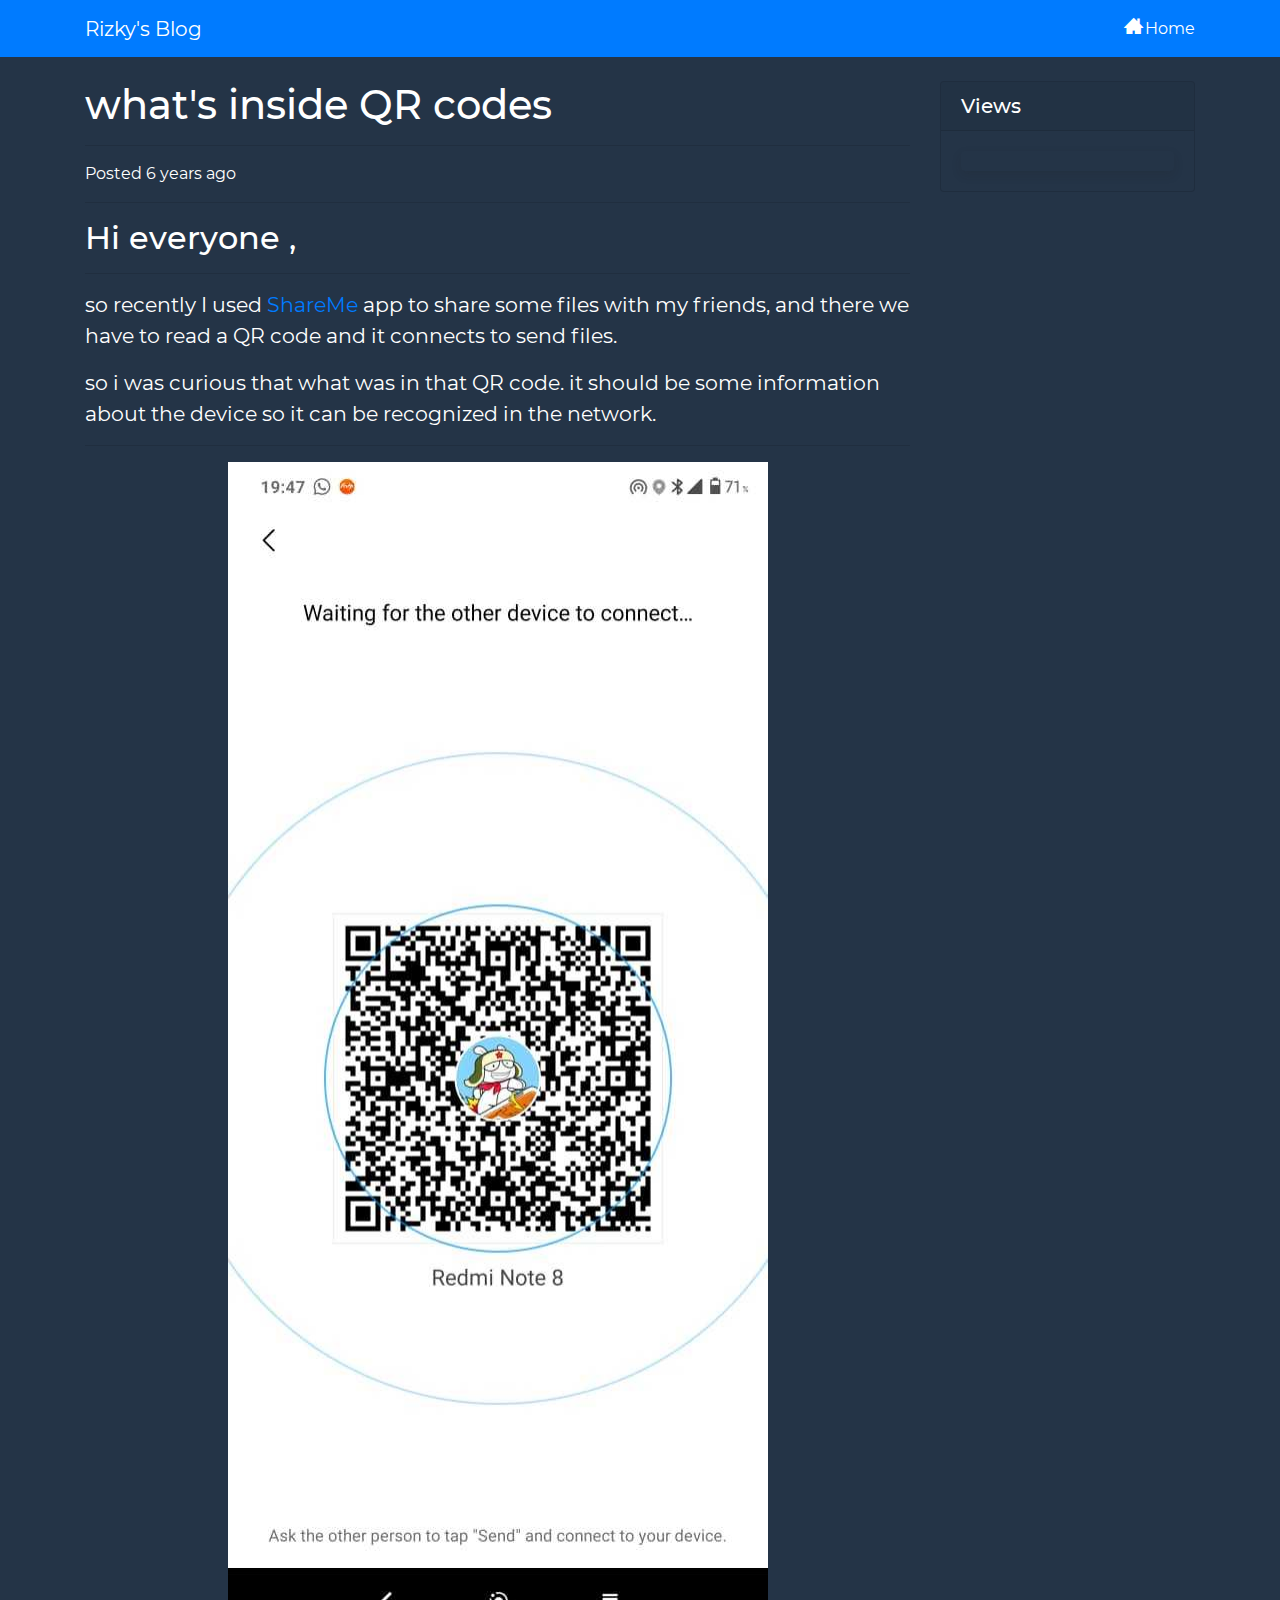
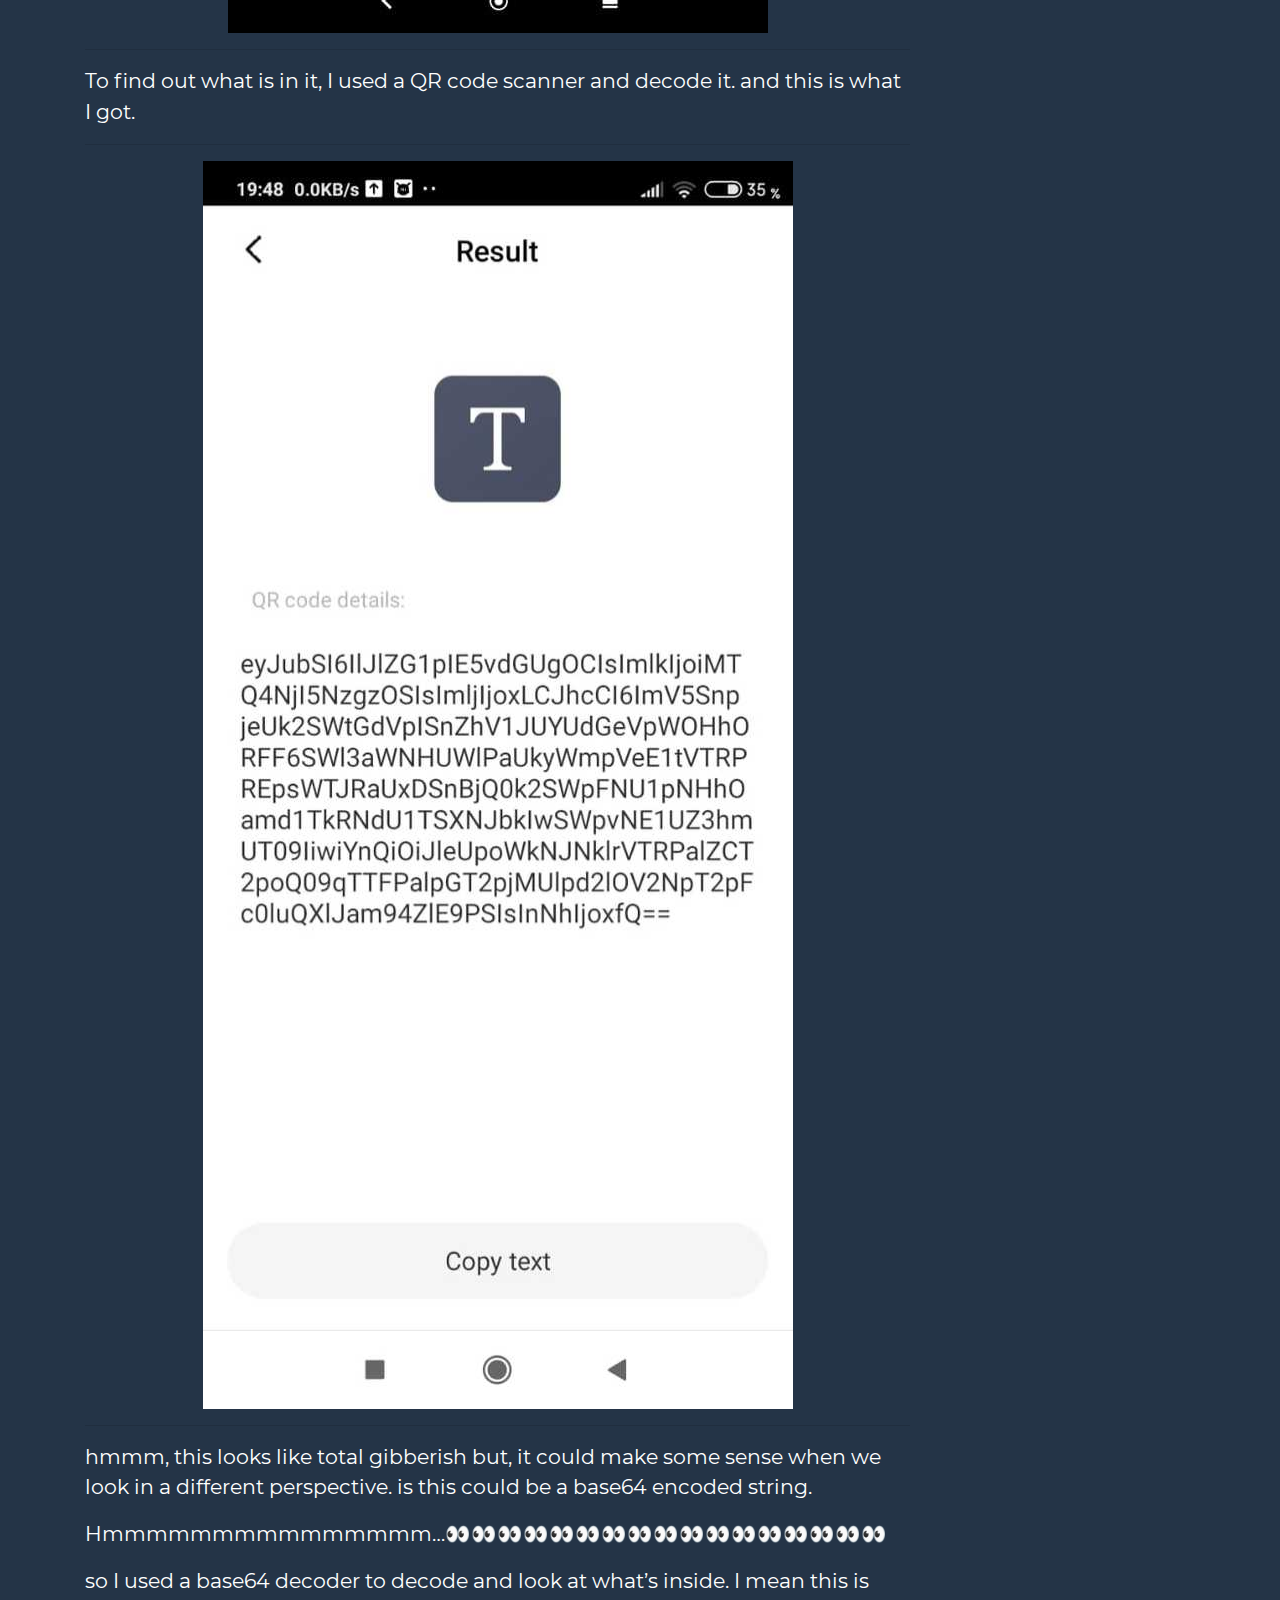
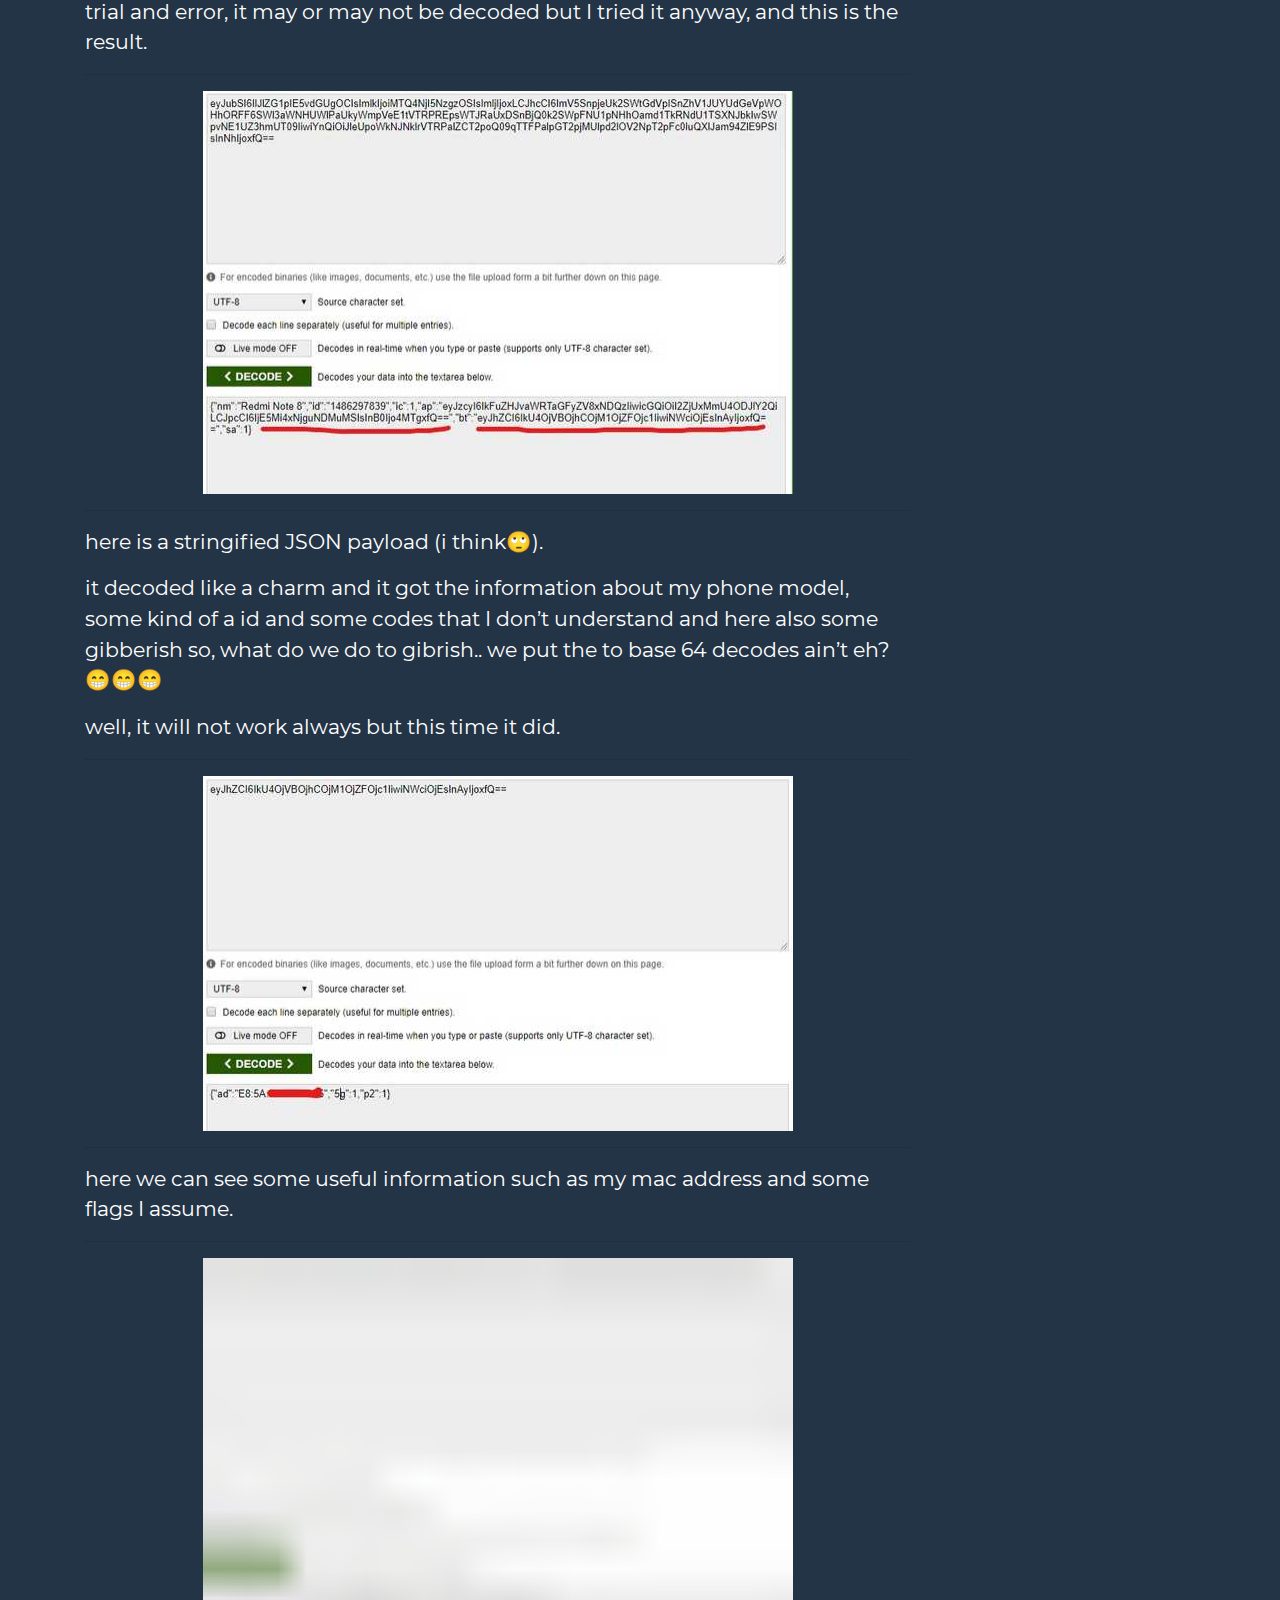
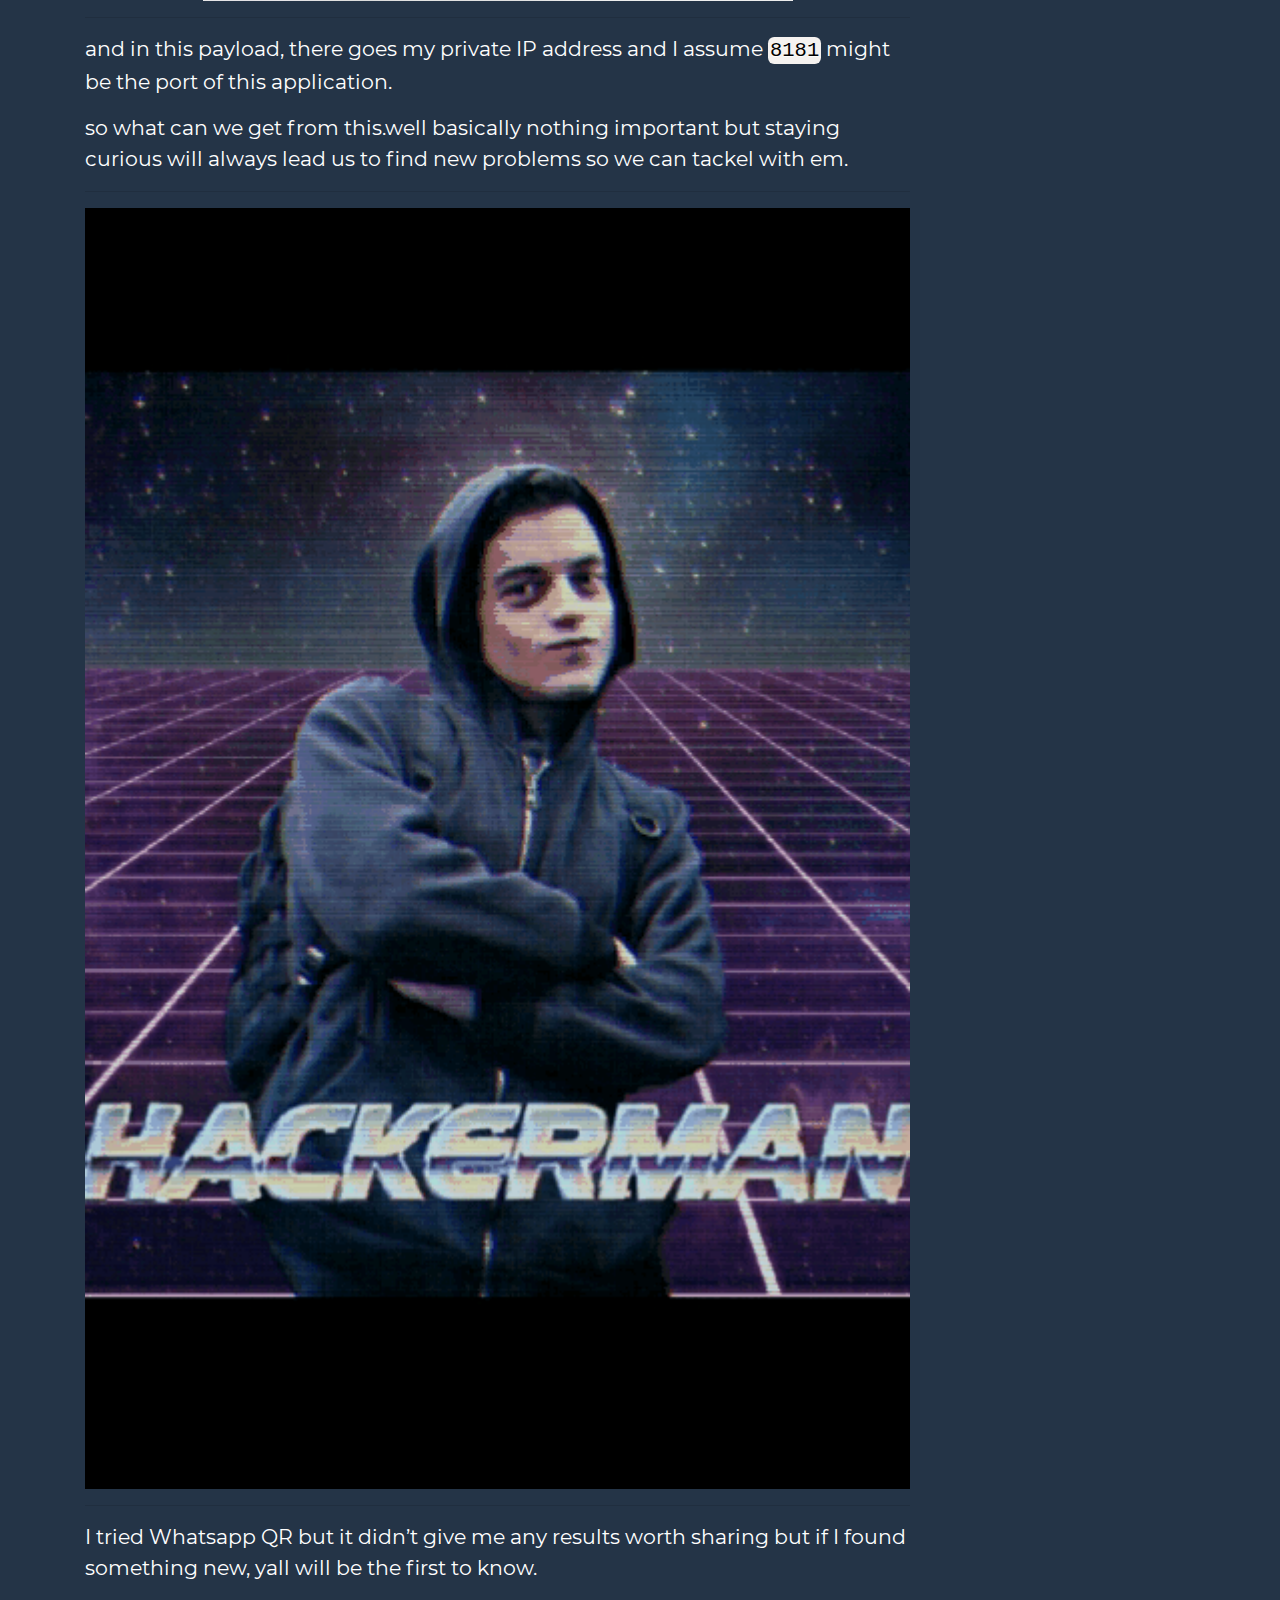
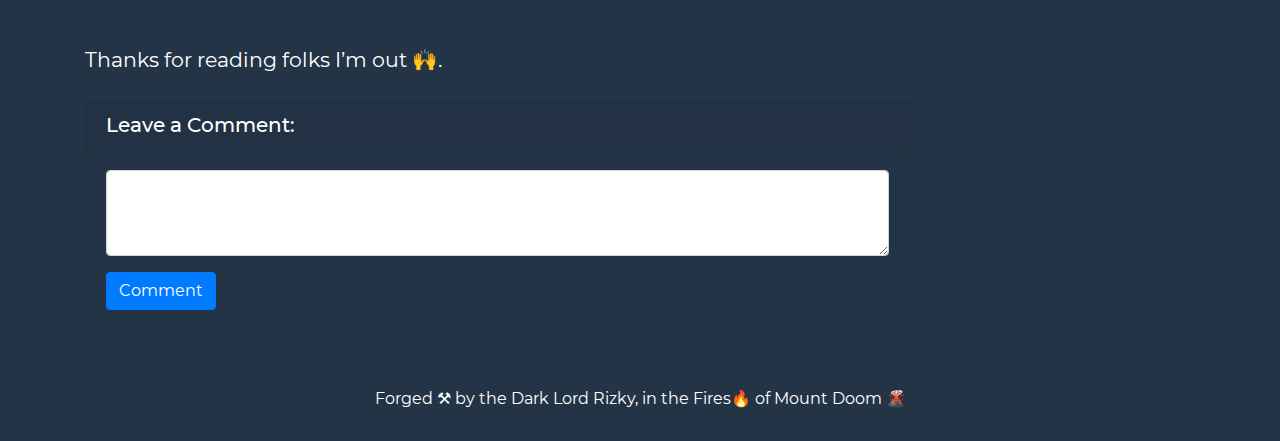
<file: 5e778f9c61c45300170c04a9/index.html>
<!DOCTYPE html><html lang="en"><head><meta charSet="utf-8"/><meta http-equiv="x-ua-compatible" content="ie=edge"/><meta name="viewport" content="width=device-width, initial-scale=1, shrink-to-fit=no"/><style data-href="/styles.244f5b7db991ffb99ba7.css">@font-face{font-family:Montserrat;font-style:normal;font-display:swap;font-weight:100;src:local("Montserrat Thin "),local("Montserrat-Thin"),url(/static/montserrat-latin-100-191cc9f50f3b76b9617cb383f19acb7d.woff2) format("woff2"),url(/static/montserrat-latin-100-370318464551d5f25b0f0a78f374faac.woff) format("woff")}@font-face{font-family:Montserrat;font-style:italic;font-display:swap;font-weight:100;src:local("Montserrat Thin italic"),local("Montserrat-Thinitalic"),url(/static/montserrat-latin-100italic-bdeaeb79db315697bd173a55b097dc18.woff2) format("woff2"),url(/static/montserrat-latin-100italic-ecf7d49386e8f265878e735db34a7c4b.woff) format("woff")}@font-face{font-family:Montserrat;font-style:normal;font-display:swap;font-weight:200;src:local("Montserrat Extra Light "),local("Montserrat-Extra Light"),url(/static/montserrat-latin-200-85d5ef9db7f2dc6979172a4a3b2c57cb.woff2) format("woff2"),url(/static/montserrat-latin-200-1fc98e126a3d152549240e6244d7e669.woff) format("woff")}@font-face{font-family:Montserrat;font-style:italic;font-display:swap;font-weight:200;src:local("Montserrat Extra Light italic"),local("Montserrat-Extra Lightitalic"),url(/static/montserrat-latin-200italic-49095760a498d024fe1a85a078850df9.woff2) format("woff2"),url(/static/montserrat-latin-200italic-fe46cf8b9462c820457d3bf537e4057f.woff) format("woff")}@font-face{font-family:Montserrat;font-style:normal;font-display:swap;font-weight:300;src:local("Montserrat Light "),local("Montserrat-Light"),url(/static/montserrat-latin-300-7c3daf12b706645b5d3710f863a4da04.woff2) format("woff2"),url(/static/montserrat-latin-300-8dc95fab9cf98d02ca8d76e97d3dff60.woff) format("woff")}@font-face{font-family:Montserrat;font-style:italic;font-display:swap;font-weight:300;src:local("Montserrat Light italic"),local("Montserrat-Lightitalic"),url(/static/montserrat-latin-300italic-f20b178ca2024a5eac8e42e6649db86c.woff2) format("woff2"),url(/static/montserrat-latin-300italic-3fe16939288856e8e828fa2661bf2354.woff) format("woff")}@font-face{font-family:Montserrat;font-style:normal;font-display:swap;font-weight:400;src:local("Montserrat Regular "),local("Montserrat-Regular"),url(/static/montserrat-latin-400-bc3aa95dca08f5fee5291e34959c27bc.woff2) format("woff2"),url(/static/montserrat-latin-400-8102c4838f9e3d08dad644290a9cb701.woff) format("woff")}@font-face{font-family:Montserrat;font-style:italic;font-display:swap;font-weight:400;src:local("Montserrat Regular italic"),local("Montserrat-Regularitalic"),url(/static/montserrat-latin-400italic-5cad650422a7184467af5a4d17b264c4.woff2) format("woff2"),url(/static/montserrat-latin-400italic-d191f22af3bb50902b99ac577f81a322.woff) format("woff")}@font-face{font-family:Montserrat;font-style:normal;font-display:swap;font-weight:500;src:local("Montserrat Medium "),local("Montserrat-Medium"),url(/static/montserrat-latin-500-92d16e458625f4d2c8940f6bdca0ff09.woff2) format("woff2"),url(/static/montserrat-latin-500-8b763220218ffc11c57c84ddb80e7b26.woff) format("woff")}@font-face{font-family:Montserrat;font-style:italic;font-display:swap;font-weight:500;src:local("Montserrat Medium italic"),local("Montserrat-Mediumitalic"),url(/static/montserrat-latin-500italic-47bfcca6b69d6a9acca7a8bff17193e2.woff2) format("woff2"),url(/static/montserrat-latin-500italic-72c01f753c3940c0b9cb6bf2389caddf.woff) format("woff")}@font-face{font-family:Montserrat;font-style:normal;font-display:swap;font-weight:600;src:local("Montserrat SemiBold "),local("Montserrat-SemiBold"),url(/static/montserrat-latin-600-6fb1b5623e528e27c18658fecf5ee0ee.woff2) format("woff2"),url(/static/montserrat-latin-600-7c839d15a6f54e7025ba8c0c4b333e8f.woff) format("woff")}@font-face{font-family:Montserrat;font-style:italic;font-display:swap;font-weight:600;src:local("Montserrat SemiBold italic"),local("Montserrat-SemiBolditalic"),url(/static/montserrat-latin-600italic-60789af1c9338ed1a9546722ec54b4f7.woff2) format("woff2"),url(/static/montserrat-latin-600italic-f3d4de8d0afb19e777c79032ce828e3d.woff) format("woff")}@font-face{font-family:Montserrat;font-style:normal;font-display:swap;font-weight:700;src:local("Montserrat Bold "),local("Montserrat-Bold"),url(/static/montserrat-latin-700-39d93cf678c740f9f6b2b1cfde34bee3.woff2) format("woff2"),url(/static/montserrat-latin-700-80f10bd382f0df1cd650fec59f3c9394.woff) format("woff")}@font-face{font-family:Montserrat;font-style:italic;font-display:swap;font-weight:700;src:local("Montserrat Bold italic"),local("Montserrat-Bolditalic"),url(/static/montserrat-latin-700italic-ba136d97b14e82284dd595e257f11c47.woff2) format("woff2"),url(/static/montserrat-latin-700italic-8c98142b425630821139c24bd1698700.woff) format("woff")}@font-face{font-family:Montserrat;font-style:normal;font-display:swap;font-weight:800;src:local("Montserrat ExtraBold "),local("Montserrat-ExtraBold"),url(/static/montserrat-latin-800-b7018be9ed6cd94da8b6675b3a468c3b.woff2) format("woff2"),url(/static/montserrat-latin-800-9a9befcf50d64f9d2d19d8b1d1984add.woff) format("woff")}@font-face{font-family:Montserrat;font-style:italic;font-display:swap;font-weight:800;src:local("Montserrat ExtraBold italic"),local("Montserrat-ExtraBolditalic"),url(/static/montserrat-latin-800italic-540ffdd223d1a9ad3d4e678e1a23372e.woff2) format("woff2"),url(/static/montserrat-latin-800italic-897086f99f4e1f45e6b1e9368527d0bc.woff) format("woff")}@font-face{font-family:Montserrat;font-style:normal;font-display:swap;font-weight:900;src:local("Montserrat Black "),local("Montserrat-Black"),url(/static/montserrat-latin-900-58cd789700850375b834e8b6776002eb.woff2) format("woff2"),url(/static/montserrat-latin-900-26d42c9428780e545a540bbb50c84bce.woff) format("woff")}@font-face{font-family:Montserrat;font-style:italic;font-display:swap;font-weight:900;src:local("Montserrat Black italic"),local("Montserrat-Blackitalic"),url(/static/montserrat-latin-900italic-451157bc8861fe54f523b3669a3def71.woff2) format("woff2"),url(/static/montserrat-latin-900italic-a8ec4957e1c24f5793305763ad9845b3.woff) format("woff")}


/*!
 * Bootstrap v4.5.0 (https://getbootstrap.com/)
 * Copyright 2011-2020 The Bootstrap Authors
 * Copyright 2011-2020 Twitter, Inc.
 * Licensed under MIT (https://github.com/twbs/bootstrap/blob/master/LICENSE)
 */:root{--blue:#007bff;--indigo:#6610f2;--purple:#6f42c1;--pink:#e83e8c;--red:#dc3545;--orange:#fd7e14;--yellow:#ffc107;--green:#28a745;--teal:#20c997;--cyan:#17a2b8;--white:#fff;--gray:#6c757d;--gray-dark:#343a40;--primary:#007bff;--secondary:#6c757d;--success:#28a745;--info:#17a2b8;--warning:#ffc107;--danger:#dc3545;--light:#f8f9fa;--dark:#343a40;--breakpoint-xs:0;--breakpoint-sm:576px;--breakpoint-md:768px;--breakpoint-lg:992px;--breakpoint-xl:1200px;--font-family-sans-serif:-apple-system,BlinkMacSystemFont,"Segoe UI",Roboto,"Helvetica Neue",Arial,"Noto Sans",sans-serif,"Apple Color Emoji","Segoe UI Emoji","Segoe UI Symbol","Noto Color Emoji";--font-family-monospace:SFMono-Regular,Menlo,Monaco,Consolas,"Liberation Mono","Courier New",monospace}*,:after,:before{box-sizing:border-box}html{font-family:sans-serif;line-height:1.15;-webkit-text-size-adjust:100%;-webkit-tap-highlight-color:transparent}article,aside,figcaption,figure,footer,header,hgroup,main,nav,section{display:block}body{margin:0;font-family:-apple-system,BlinkMacSystemFont,Segoe UI,Roboto,Helvetica Neue,Arial,Noto Sans,sans-serif,Apple Color Emoji,Segoe UI Emoji,Segoe UI Symbol,Noto Color Emoji;font-size:1rem;font-weight:400;line-height:1.5;color:#212529;text-align:left;background-color:#fff}[tabindex="-1"]:focus:not(:focus-visible){outline:0!important}hr{box-sizing:content-box;height:0;overflow:visible}h1,h2,h3,h4,h5,h6{margin-top:0;margin-bottom:.5rem}p{margin-top:0;margin-bottom:1rem}abbr[data-original-title],abbr[title]{text-decoration:underline;-webkit-text-decoration:underline dotted;text-decoration:underline dotted;cursor:help;border-bottom:0;-webkit-text-decoration-skip-ink:none;text-decoration-skip-ink:none}address{font-style:normal;line-height:inherit}address,dl,ol,ul{margin-bottom:1rem}dl,ol,ul{margin-top:0}ol ol,ol ul,ul ol,ul ul{margin-bottom:0}dt{font-weight:700}dd{margin-bottom:.5rem;margin-left:0}blockquote{margin:0 0 1rem}b,strong{font-weight:bolder}small{font-size:80%}sub,sup{position:relative;font-size:75%;line-height:0;vertical-align:baseline}sub{bottom:-.25em}sup{top:-.5em}a{color:#007bff;text-decoration:none;background-color:transparent}a:hover{color:#0056b3;text-decoration:underline}a:not([href]),a:not([href]):hover{color:inherit;text-decoration:none}code,kbd,pre,samp{font-family:SFMono-Regular,Menlo,Monaco,Consolas,Liberation Mono,Courier New,monospace;font-size:1em}pre{margin-top:0;margin-bottom:1rem;overflow:auto;-ms-overflow-style:scrollbar}figure{margin:0 0 1rem}img{border-style:none}img,svg{vertical-align:middle}svg{overflow:hidden}table{border-collapse:collapse}caption{padding-top:.75rem;padding-bottom:.75rem;color:#6c757d;text-align:left;caption-side:bottom}th{text-align:inherit}label{display:inline-block;margin-bottom:.5rem}button{border-radius:0}button:focus{outline:1px dotted;outline:5px auto -webkit-focus-ring-color}button,input,optgroup,select,textarea{margin:0;font-family:inherit;font-size:inherit;line-height:inherit}button,input{overflow:visible}button,select{text-transform:none}[role=button]{cursor:pointer}select{word-wrap:normal}[type=button],[type=reset],[type=submit],button{-webkit-appearance:button}[type=button]:not(:disabled),[type=reset]:not(:disabled),[type=submit]:not(:disabled),button:not(:disabled){cursor:pointer}[type=button]::-moz-focus-inner,[type=reset]::-moz-focus-inner,[type=submit]::-moz-focus-inner,button::-moz-focus-inner{padding:0;border-style:none}input[type=checkbox],input[type=radio]{box-sizing:border-box;padding:0}textarea{overflow:auto;resize:vertical}fieldset{min-width:0;padding:0;margin:0;border:0}legend{display:block;width:100%;max-width:100%;padding:0;margin-bottom:.5rem;font-size:1.5rem;line-height:inherit;color:inherit;white-space:normal}progress{vertical-align:baseline}[type=number]::-webkit-inner-spin-button,[type=number]::-webkit-outer-spin-button{height:auto}[type=search]{outline-offset:-2px;-webkit-appearance:none}[type=search]::-webkit-search-decoration{-webkit-appearance:none}::-webkit-file-upload-button{font:inherit;-webkit-appearance:button}output{display:inline-block}summary{display:list-item;cursor:pointer}template{display:none}[hidden]{display:none!important}.h1,.h2,.h3,.h4,.h5,.h6,h1,h2,h3,h4,h5,h6{margin-bottom:.5rem;font-weight:500;line-height:1.2}.h1,h1{font-size:2.5rem}.h2,h2{font-size:2rem}.h3,h3{font-size:1.75rem}.h4,h4{font-size:1.5rem}.h5,h5{font-size:1.25rem}.h6,h6{font-size:1rem}.lead{font-size:1.25rem;font-weight:300}.display-1{font-size:6rem}.display-1,.display-2{font-weight:300;line-height:1.2}.display-2{font-size:5.5rem}.display-3{font-size:4.5rem}.display-3,.display-4{font-weight:300;line-height:1.2}.display-4{font-size:3.5rem}hr{margin-top:1rem;margin-bottom:1rem;border:0;border-top:1px solid rgba(0,0,0,.1)}.small,small{font-size:80%;font-weight:400}.mark,mark{padding:.2em;background-color:#fcf8e3}.list-inline,.list-unstyled{padding-left:0;list-style:none}.list-inline-item{display:inline-block}.list-inline-item:not(:last-child){margin-right:.5rem}.initialism{font-size:90%;text-transform:uppercase}.blockquote{margin-bottom:1rem;font-size:1.25rem}.blockquote-footer{display:block;font-size:80%;color:#6c757d}.blockquote-footer:before{content:"\2014\A0"}.img-fluid,.img-thumbnail{max-width:100%;height:auto}.img-thumbnail{padding:.25rem;background-color:#fff;border:1px solid #dee2e6;border-radius:.25rem}.figure{display:inline-block}.figure-img{margin-bottom:.5rem;line-height:1}.figure-caption{font-size:90%;color:#6c757d}code{font-size:87.5%;color:#e83e8c;word-wrap:break-word}a>code{color:inherit}kbd{padding:.2rem .4rem;font-size:87.5%;color:#fff;background-color:#212529;border-radius:.2rem}kbd kbd{padding:0;font-size:100%;font-weight:700}pre{display:block;font-size:87.5%;color:#212529}pre code{font-size:inherit;color:inherit;word-break:normal}.pre-scrollable{max-height:340px;overflow-y:scroll}.container{width:100%;padding-right:15px;padding-left:15px;margin-right:auto;margin-left:auto}@media (min-width:576px){.container{max-width:540px}}@media (min-width:768px){.container{max-width:720px}}@media (min-width:992px){.container{max-width:960px}}@media (min-width:1200px){.container{max-width:1140px}}.container-fluid,.container-lg,.container-md,.container-sm,.container-xl{width:100%;padding-right:15px;padding-left:15px;margin-right:auto;margin-left:auto}@media (min-width:576px){.container,.container-sm{max-width:540px}}@media (min-width:768px){.container,.container-md,.container-sm{max-width:720px}}@media (min-width:992px){.container,.container-lg,.container-md,.container-sm{max-width:960px}}@media (min-width:1200px){.container,.container-lg,.container-md,.container-sm,.container-xl{max-width:1140px}}.row{display:flex;flex-wrap:wrap;margin-right:-15px;margin-left:-15px}.no-gutters{margin-right:0;margin-left:0}.no-gutters>.col,.no-gutters>[class*=col-]{padding-right:0;padding-left:0}.col,.col-1,.col-2,.col-3,.col-4,.col-5,.col-6,.col-7,.col-8,.col-9,.col-10,.col-11,.col-12,.col-auto,.col-lg,.col-lg-1,.col-lg-2,.col-lg-3,.col-lg-4,.col-lg-5,.col-lg-6,.col-lg-7,.col-lg-8,.col-lg-9,.col-lg-10,.col-lg-11,.col-lg-12,.col-lg-auto,.col-md,.col-md-1,.col-md-2,.col-md-3,.col-md-4,.col-md-5,.col-md-6,.col-md-7,.col-md-8,.col-md-9,.col-md-10,.col-md-11,.col-md-12,.col-md-auto,.col-sm,.col-sm-1,.col-sm-2,.col-sm-3,.col-sm-4,.col-sm-5,.col-sm-6,.col-sm-7,.col-sm-8,.col-sm-9,.col-sm-10,.col-sm-11,.col-sm-12,.col-sm-auto,.col-xl,.col-xl-1,.col-xl-2,.col-xl-3,.col-xl-4,.col-xl-5,.col-xl-6,.col-xl-7,.col-xl-8,.col-xl-9,.col-xl-10,.col-xl-11,.col-xl-12,.col-xl-auto{position:relative;width:100%;padding-right:15px;padding-left:15px}.col{flex-basis:0;flex-grow:1;min-width:0;max-width:100%}.row-cols-1>*{flex:0 0 100%;max-width:100%}.row-cols-2>*{flex:0 0 50%;max-width:50%}.row-cols-3>*{flex:0 0 33.333333%;max-width:33.333333%}.row-cols-4>*{flex:0 0 25%;max-width:25%}.row-cols-5>*{flex:0 0 20%;max-width:20%}.row-cols-6>*{flex:0 0 16.666667%;max-width:16.666667%}.col-auto{flex:0 0 auto;width:auto;max-width:100%}.col-1{flex:0 0 8.333333%;max-width:8.333333%}.col-2{flex:0 0 16.666667%;max-width:16.666667%}.col-3{flex:0 0 25%;max-width:25%}.col-4{flex:0 0 33.333333%;max-width:33.333333%}.col-5{flex:0 0 41.666667%;max-width:41.666667%}.col-6{flex:0 0 50%;max-width:50%}.col-7{flex:0 0 58.333333%;max-width:58.333333%}.col-8{flex:0 0 66.666667%;max-width:66.666667%}.col-9{flex:0 0 75%;max-width:75%}.col-10{flex:0 0 83.333333%;max-width:83.333333%}.col-11{flex:0 0 91.666667%;max-width:91.666667%}.col-12{flex:0 0 100%;max-width:100%}.order-first{order:-1}.order-last{order:13}.order-0{order:0}.order-1{order:1}.order-2{order:2}.order-3{order:3}.order-4{order:4}.order-5{order:5}.order-6{order:6}.order-7{order:7}.order-8{order:8}.order-9{order:9}.order-10{order:10}.order-11{order:11}.order-12{order:12}.offset-1{margin-left:8.333333%}.offset-2{margin-left:16.666667%}.offset-3{margin-left:25%}.offset-4{margin-left:33.333333%}.offset-5{margin-left:41.666667%}.offset-6{margin-left:50%}.offset-7{margin-left:58.333333%}.offset-8{margin-left:66.666667%}.offset-9{margin-left:75%}.offset-10{margin-left:83.333333%}.offset-11{margin-left:91.666667%}@media (min-width:576px){.col-sm{flex-basis:0;flex-grow:1;min-width:0;max-width:100%}.row-cols-sm-1>*{flex:0 0 100%;max-width:100%}.row-cols-sm-2>*{flex:0 0 50%;max-width:50%}.row-cols-sm-3>*{flex:0 0 33.333333%;max-width:33.333333%}.row-cols-sm-4>*{flex:0 0 25%;max-width:25%}.row-cols-sm-5>*{flex:0 0 20%;max-width:20%}.row-cols-sm-6>*{flex:0 0 16.666667%;max-width:16.666667%}.col-sm-auto{flex:0 0 auto;width:auto;max-width:100%}.col-sm-1{flex:0 0 8.333333%;max-width:8.333333%}.col-sm-2{flex:0 0 16.666667%;max-width:16.666667%}.col-sm-3{flex:0 0 25%;max-width:25%}.col-sm-4{flex:0 0 33.333333%;max-width:33.333333%}.col-sm-5{flex:0 0 41.666667%;max-width:41.666667%}.col-sm-6{flex:0 0 50%;max-width:50%}.col-sm-7{flex:0 0 58.333333%;max-width:58.333333%}.col-sm-8{flex:0 0 66.666667%;max-width:66.666667%}.col-sm-9{flex:0 0 75%;max-width:75%}.col-sm-10{flex:0 0 83.333333%;max-width:83.333333%}.col-sm-11{flex:0 0 91.666667%;max-width:91.666667%}.col-sm-12{flex:0 0 100%;max-width:100%}.order-sm-first{order:-1}.order-sm-last{order:13}.order-sm-0{order:0}.order-sm-1{order:1}.order-sm-2{order:2}.order-sm-3{order:3}.order-sm-4{order:4}.order-sm-5{order:5}.order-sm-6{order:6}.order-sm-7{order:7}.order-sm-8{order:8}.order-sm-9{order:9}.order-sm-10{order:10}.order-sm-11{order:11}.order-sm-12{order:12}.offset-sm-0{margin-left:0}.offset-sm-1{margin-left:8.333333%}.offset-sm-2{margin-left:16.666667%}.offset-sm-3{margin-left:25%}.offset-sm-4{margin-left:33.333333%}.offset-sm-5{margin-left:41.666667%}.offset-sm-6{margin-left:50%}.offset-sm-7{margin-left:58.333333%}.offset-sm-8{margin-left:66.666667%}.offset-sm-9{margin-left:75%}.offset-sm-10{margin-left:83.333333%}.offset-sm-11{margin-left:91.666667%}}@media (min-width:768px){.col-md{flex-basis:0;flex-grow:1;min-width:0;max-width:100%}.row-cols-md-1>*{flex:0 0 100%;max-width:100%}.row-cols-md-2>*{flex:0 0 50%;max-width:50%}.row-cols-md-3>*{flex:0 0 33.333333%;max-width:33.333333%}.row-cols-md-4>*{flex:0 0 25%;max-width:25%}.row-cols-md-5>*{flex:0 0 20%;max-width:20%}.row-cols-md-6>*{flex:0 0 16.666667%;max-width:16.666667%}.col-md-auto{flex:0 0 auto;width:auto;max-width:100%}.col-md-1{flex:0 0 8.333333%;max-width:8.333333%}.col-md-2{flex:0 0 16.666667%;max-width:16.666667%}.col-md-3{flex:0 0 25%;max-width:25%}.col-md-4{flex:0 0 33.333333%;max-width:33.333333%}.col-md-5{flex:0 0 41.666667%;max-width:41.666667%}.col-md-6{flex:0 0 50%;max-width:50%}.col-md-7{flex:0 0 58.333333%;max-width:58.333333%}.col-md-8{flex:0 0 66.666667%;max-width:66.666667%}.col-md-9{flex:0 0 75%;max-width:75%}.col-md-10{flex:0 0 83.333333%;max-width:83.333333%}.col-md-11{flex:0 0 91.666667%;max-width:91.666667%}.col-md-12{flex:0 0 100%;max-width:100%}.order-md-first{order:-1}.order-md-last{order:13}.order-md-0{order:0}.order-md-1{order:1}.order-md-2{order:2}.order-md-3{order:3}.order-md-4{order:4}.order-md-5{order:5}.order-md-6{order:6}.order-md-7{order:7}.order-md-8{order:8}.order-md-9{order:9}.order-md-10{order:10}.order-md-11{order:11}.order-md-12{order:12}.offset-md-0{margin-left:0}.offset-md-1{margin-left:8.333333%}.offset-md-2{margin-left:16.666667%}.offset-md-3{margin-left:25%}.offset-md-4{margin-left:33.333333%}.offset-md-5{margin-left:41.666667%}.offset-md-6{margin-left:50%}.offset-md-7{margin-left:58.333333%}.offset-md-8{margin-left:66.666667%}.offset-md-9{margin-left:75%}.offset-md-10{margin-left:83.333333%}.offset-md-11{margin-left:91.666667%}}@media (min-width:992px){.col-lg{flex-basis:0;flex-grow:1;min-width:0;max-width:100%}.row-cols-lg-1>*{flex:0 0 100%;max-width:100%}.row-cols-lg-2>*{flex:0 0 50%;max-width:50%}.row-cols-lg-3>*{flex:0 0 33.333333%;max-width:33.333333%}.row-cols-lg-4>*{flex:0 0 25%;max-width:25%}.row-cols-lg-5>*{flex:0 0 20%;max-width:20%}.row-cols-lg-6>*{flex:0 0 16.666667%;max-width:16.666667%}.col-lg-auto{flex:0 0 auto;width:auto;max-width:100%}.col-lg-1{flex:0 0 8.333333%;max-width:8.333333%}.col-lg-2{flex:0 0 16.666667%;max-width:16.666667%}.col-lg-3{flex:0 0 25%;max-width:25%}.col-lg-4{flex:0 0 33.333333%;max-width:33.333333%}.col-lg-5{flex:0 0 41.666667%;max-width:41.666667%}.col-lg-6{flex:0 0 50%;max-width:50%}.col-lg-7{flex:0 0 58.333333%;max-width:58.333333%}.col-lg-8{flex:0 0 66.666667%;max-width:66.666667%}.col-lg-9{flex:0 0 75%;max-width:75%}.col-lg-10{flex:0 0 83.333333%;max-width:83.333333%}.col-lg-11{flex:0 0 91.666667%;max-width:91.666667%}.col-lg-12{flex:0 0 100%;max-width:100%}.order-lg-first{order:-1}.order-lg-last{order:13}.order-lg-0{order:0}.order-lg-1{order:1}.order-lg-2{order:2}.order-lg-3{order:3}.order-lg-4{order:4}.order-lg-5{order:5}.order-lg-6{order:6}.order-lg-7{order:7}.order-lg-8{order:8}.order-lg-9{order:9}.order-lg-10{order:10}.order-lg-11{order:11}.order-lg-12{order:12}.offset-lg-0{margin-left:0}.offset-lg-1{margin-left:8.333333%}.offset-lg-2{margin-left:16.666667%}.offset-lg-3{margin-left:25%}.offset-lg-4{margin-left:33.333333%}.offset-lg-5{margin-left:41.666667%}.offset-lg-6{margin-left:50%}.offset-lg-7{margin-left:58.333333%}.offset-lg-8{margin-left:66.666667%}.offset-lg-9{margin-left:75%}.offset-lg-10{margin-left:83.333333%}.offset-lg-11{margin-left:91.666667%}}@media (min-width:1200px){.col-xl{flex-basis:0;flex-grow:1;min-width:0;max-width:100%}.row-cols-xl-1>*{flex:0 0 100%;max-width:100%}.row-cols-xl-2>*{flex:0 0 50%;max-width:50%}.row-cols-xl-3>*{flex:0 0 33.333333%;max-width:33.333333%}.row-cols-xl-4>*{flex:0 0 25%;max-width:25%}.row-cols-xl-5>*{flex:0 0 20%;max-width:20%}.row-cols-xl-6>*{flex:0 0 16.666667%;max-width:16.666667%}.col-xl-auto{flex:0 0 auto;width:auto;max-width:100%}.col-xl-1{flex:0 0 8.333333%;max-width:8.333333%}.col-xl-2{flex:0 0 16.666667%;max-width:16.666667%}.col-xl-3{flex:0 0 25%;max-width:25%}.col-xl-4{flex:0 0 33.333333%;max-width:33.333333%}.col-xl-5{flex:0 0 41.666667%;max-width:41.666667%}.col-xl-6{flex:0 0 50%;max-width:50%}.col-xl-7{flex:0 0 58.333333%;max-width:58.333333%}.col-xl-8{flex:0 0 66.666667%;max-width:66.666667%}.col-xl-9{flex:0 0 75%;max-width:75%}.col-xl-10{flex:0 0 83.333333%;max-width:83.333333%}.col-xl-11{flex:0 0 91.666667%;max-width:91.666667%}.col-xl-12{flex:0 0 100%;max-width:100%}.order-xl-first{order:-1}.order-xl-last{order:13}.order-xl-0{order:0}.order-xl-1{order:1}.order-xl-2{order:2}.order-xl-3{order:3}.order-xl-4{order:4}.order-xl-5{order:5}.order-xl-6{order:6}.order-xl-7{order:7}.order-xl-8{order:8}.order-xl-9{order:9}.order-xl-10{order:10}.order-xl-11{order:11}.order-xl-12{order:12}.offset-xl-0{margin-left:0}.offset-xl-1{margin-left:8.333333%}.offset-xl-2{margin-left:16.666667%}.offset-xl-3{margin-left:25%}.offset-xl-4{margin-left:33.333333%}.offset-xl-5{margin-left:41.666667%}.offset-xl-6{margin-left:50%}.offset-xl-7{margin-left:58.333333%}.offset-xl-8{margin-left:66.666667%}.offset-xl-9{margin-left:75%}.offset-xl-10{margin-left:83.333333%}.offset-xl-11{margin-left:91.666667%}}.table{width:100%;margin-bottom:1rem;color:#212529}.table td,.table th{padding:.75rem;vertical-align:top;border-top:1px solid #dee2e6}.table thead th{vertical-align:bottom;border-bottom:2px solid #dee2e6}.table tbody+tbody{border-top:2px solid #dee2e6}.table-sm td,.table-sm th{padding:.3rem}.table-bordered,.table-bordered td,.table-bordered th{border:1px solid #dee2e6}.table-bordered thead td,.table-bordered thead th{border-bottom-width:2px}.table-borderless tbody+tbody,.table-borderless td,.table-borderless th,.table-borderless thead th{border:0}.table-striped tbody tr:nth-of-type(odd){background-color:rgba(0,0,0,.05)}.table-hover tbody tr:hover{color:#212529;background-color:rgba(0,0,0,.075)}.table-primary,.table-primary>td,.table-primary>th{background-color:#b8daff}.table-primary tbody+tbody,.table-primary td,.table-primary th,.table-primary thead th{border-color:#7abaff}.table-hover .table-primary:hover,.table-hover .table-primary:hover>td,.table-hover .table-primary:hover>th{background-color:#9fcdff}.table-secondary,.table-secondary>td,.table-secondary>th{background-color:#d6d8db}.table-secondary tbody+tbody,.table-secondary td,.table-secondary th,.table-secondary thead th{border-color:#b3b7bb}.table-hover .table-secondary:hover,.table-hover .table-secondary:hover>td,.table-hover .table-secondary:hover>th{background-color:#c8cbcf}.table-success,.table-success>td,.table-success>th{background-color:#c3e6cb}.table-success tbody+tbody,.table-success td,.table-success th,.table-success thead th{border-color:#8fd19e}.table-hover .table-success:hover,.table-hover .table-success:hover>td,.table-hover .table-success:hover>th{background-color:#b1dfbb}.table-info,.table-info>td,.table-info>th{background-color:#bee5eb}.table-info tbody+tbody,.table-info td,.table-info th,.table-info thead th{border-color:#86cfda}.table-hover .table-info:hover,.table-hover .table-info:hover>td,.table-hover .table-info:hover>th{background-color:#abdde5}.table-warning,.table-warning>td,.table-warning>th{background-color:#ffeeba}.table-warning tbody+tbody,.table-warning td,.table-warning th,.table-warning thead th{border-color:#ffdf7e}.table-hover .table-warning:hover,.table-hover .table-warning:hover>td,.table-hover .table-warning:hover>th{background-color:#ffe8a1}.table-danger,.table-danger>td,.table-danger>th{background-color:#f5c6cb}.table-danger tbody+tbody,.table-danger td,.table-danger th,.table-danger thead th{border-color:#ed969e}.table-hover .table-danger:hover,.table-hover .table-danger:hover>td,.table-hover .table-danger:hover>th{background-color:#f1b0b7}.table-light,.table-light>td,.table-light>th{background-color:#fdfdfe}.table-light tbody+tbody,.table-light td,.table-light th,.table-light thead th{border-color:#fbfcfc}.table-hover .table-light:hover,.table-hover .table-light:hover>td,.table-hover .table-light:hover>th{background-color:#ececf6}.table-dark,.table-dark>td,.table-dark>th{background-color:#c6c8ca}.table-dark tbody+tbody,.table-dark td,.table-dark th,.table-dark thead th{border-color:#95999c}.table-hover .table-dark:hover,.table-hover .table-dark:hover>td,.table-hover .table-dark:hover>th{background-color:#b9bbbe}.table-active,.table-active>td,.table-active>th,.table-hover .table-active:hover,.table-hover .table-active:hover>td,.table-hover .table-active:hover>th{background-color:rgba(0,0,0,.075)}.table .thead-dark th{color:#fff;background-color:#343a40;border-color:#454d55}.table .thead-light th{color:#495057;background-color:#e9ecef;border-color:#dee2e6}.table-dark{color:#fff;background-color:#343a40}.table-dark td,.table-dark th,.table-dark thead th{border-color:#454d55}.table-dark.table-bordered{border:0}.table-dark.table-striped tbody tr:nth-of-type(odd){background-color:hsla(0,0%,100%,.05)}.table-dark.table-hover tbody tr:hover{color:#fff;background-color:hsla(0,0%,100%,.075)}@media (max-width:575.98px){.table-responsive-sm{display:block;width:100%;overflow-x:auto;-webkit-overflow-scrolling:touch}.table-responsive-sm>.table-bordered{border:0}}@media (max-width:767.98px){.table-responsive-md{display:block;width:100%;overflow-x:auto;-webkit-overflow-scrolling:touch}.table-responsive-md>.table-bordered{border:0}}@media (max-width:991.98px){.table-responsive-lg{display:block;width:100%;overflow-x:auto;-webkit-overflow-scrolling:touch}.table-responsive-lg>.table-bordered{border:0}}@media (max-width:1199.98px){.table-responsive-xl{display:block;width:100%;overflow-x:auto;-webkit-overflow-scrolling:touch}.table-responsive-xl>.table-bordered{border:0}}.table-responsive{display:block;width:100%;overflow-x:auto;-webkit-overflow-scrolling:touch}.table-responsive>.table-bordered{border:0}.form-control{display:block;width:100%;height:calc(1.5em + .75rem + 2px);padding:.375rem .75rem;font-size:1rem;font-weight:400;line-height:1.5;color:#495057;background-color:#fff;background-clip:padding-box;border:1px solid #ced4da;border-radius:.25rem;transition:border-color .15s ease-in-out,box-shadow .15s ease-in-out}@media (prefers-reduced-motion:reduce){.form-control{transition:none}}.form-control::-ms-expand{background-color:transparent;border:0}.form-control:-moz-focusring{color:transparent;text-shadow:0 0 0 #495057}.form-control:focus{color:#495057;background-color:#fff;border-color:#80bdff;outline:0;box-shadow:0 0 0 .2rem rgba(0,123,255,.25)}.form-control::-webkit-input-placeholder{color:#6c757d;opacity:1}.form-control:-ms-input-placeholder{color:#6c757d;opacity:1}.form-control::-ms-input-placeholder{color:#6c757d;opacity:1}.form-control::placeholder{color:#6c757d;opacity:1}.form-control:disabled,.form-control[readonly]{background-color:#e9ecef;opacity:1}input[type=date].form-control,input[type=datetime-local].form-control,input[type=month].form-control,input[type=time].form-control{-webkit-appearance:none;-moz-appearance:none;appearance:none}select.form-control:focus::-ms-value{color:#495057;background-color:#fff}.form-control-file,.form-control-range{display:block;width:100%}.col-form-label{padding-top:calc(.375rem + 1px);padding-bottom:calc(.375rem + 1px);margin-bottom:0;font-size:inherit;line-height:1.5}.col-form-label-lg{padding-top:calc(.5rem + 1px);padding-bottom:calc(.5rem + 1px);font-size:1.25rem;line-height:1.5}.col-form-label-sm{padding-top:calc(.25rem + 1px);padding-bottom:calc(.25rem + 1px);font-size:.875rem;line-height:1.5}.form-control-plaintext{display:block;width:100%;padding:.375rem 0;margin-bottom:0;font-size:1rem;line-height:1.5;color:#212529;background-color:transparent;border:solid transparent;border-width:1px 0}.form-control-plaintext.form-control-lg,.form-control-plaintext.form-control-sm{padding-right:0;padding-left:0}.form-control-sm{height:calc(1.5em + .5rem + 2px);padding:.25rem .5rem;font-size:.875rem;line-height:1.5;border-radius:.2rem}.form-control-lg{height:calc(1.5em + 1rem + 2px);padding:.5rem 1rem;font-size:1.25rem;line-height:1.5;border-radius:.3rem}select.form-control[multiple],select.form-control[size],textarea.form-control{height:auto}.form-group{margin-bottom:1rem}.form-text{display:block;margin-top:.25rem}.form-row{display:flex;flex-wrap:wrap;margin-right:-5px;margin-left:-5px}.form-row>.col,.form-row>[class*=col-]{padding-right:5px;padding-left:5px}.form-check{position:relative;display:block;padding-left:1.25rem}.form-check-input{position:absolute;margin-top:.3rem;margin-left:-1.25rem}.form-check-input:disabled~.form-check-label,.form-check-input[disabled]~.form-check-label{color:#6c757d}.form-check-label{margin-bottom:0}.form-check-inline{display:inline-flex;align-items:center;padding-left:0;margin-right:.75rem}.form-check-inline .form-check-input{position:static;margin-top:0;margin-right:.3125rem;margin-left:0}.valid-feedback{display:none;width:100%;margin-top:.25rem;font-size:80%;color:#28a745}.valid-tooltip{position:absolute;top:100%;z-index:5;display:none;max-width:100%;padding:.25rem .5rem;margin-top:.1rem;font-size:.875rem;line-height:1.5;color:#fff;background-color:rgba(40,167,69,.9);border-radius:.25rem}.is-valid~.valid-feedback,.is-valid~.valid-tooltip,.was-validated :valid~.valid-feedback,.was-validated :valid~.valid-tooltip{display:block}.form-control.is-valid,.was-validated .form-control:valid{border-color:#28a745;padding-right:calc(1.5em + .75rem);background-image:url("data:image/svg+xml;charset=utf-8,%3Csvg xmlns='http://www.w3.org/2000/svg' width='8' height='8' viewBox='0 0 8 8'%3E%3Cpath fill='%2328a745' d='M2.3 6.73L.6 4.53c-.4-1.04.46-1.4 1.1-.8l1.1 1.4 3.4-3.8c.6-.63 1.6-.27 1.2.7l-4 4.6c-.43.5-.8.4-1.1.1z'/%3E%3C/svg%3E");background-repeat:no-repeat;background-position:right calc(.375em + .1875rem) center;background-size:calc(.75em + .375rem) calc(.75em + .375rem)}.form-control.is-valid:focus,.was-validated .form-control:valid:focus{border-color:#28a745;box-shadow:0 0 0 .2rem rgba(40,167,69,.25)}.was-validated textarea.form-control:valid,textarea.form-control.is-valid{padding-right:calc(1.5em + .75rem);background-position:top calc(.375em + .1875rem) right calc(.375em + .1875rem)}.custom-select.is-valid,.was-validated .custom-select:valid{border-color:#28a745;padding-right:calc(.75em + 2.3125rem);background:url("data:image/svg+xml;charset=utf-8,%3Csvg xmlns='http://www.w3.org/2000/svg' width='4' height='5' viewBox='0 0 4 5'%3E%3Cpath fill='%23343a40' d='M2 0L0 2h4zm0 5L0 3h4z'/%3E%3C/svg%3E") no-repeat right .75rem center/8px 10px,url("data:image/svg+xml;charset=utf-8,%3Csvg xmlns='http://www.w3.org/2000/svg' width='8' height='8' viewBox='0 0 8 8'%3E%3Cpath fill='%2328a745' d='M2.3 6.73L.6 4.53c-.4-1.04.46-1.4 1.1-.8l1.1 1.4 3.4-3.8c.6-.63 1.6-.27 1.2.7l-4 4.6c-.43.5-.8.4-1.1.1z'/%3E%3C/svg%3E") #fff no-repeat center right 1.75rem/calc(.75em + .375rem) calc(.75em + .375rem)}.custom-select.is-valid:focus,.was-validated .custom-select:valid:focus{border-color:#28a745;box-shadow:0 0 0 .2rem rgba(40,167,69,.25)}.form-check-input.is-valid~.form-check-label,.was-validated .form-check-input:valid~.form-check-label{color:#28a745}.form-check-input.is-valid~.valid-feedback,.form-check-input.is-valid~.valid-tooltip,.was-validated .form-check-input:valid~.valid-feedback,.was-validated .form-check-input:valid~.valid-tooltip{display:block}.custom-control-input.is-valid~.custom-control-label,.was-validated .custom-control-input:valid~.custom-control-label{color:#28a745}.custom-control-input.is-valid~.custom-control-label:before,.was-validated .custom-control-input:valid~.custom-control-label:before{border-color:#28a745}.custom-control-input.is-valid:checked~.custom-control-label:before,.was-validated .custom-control-input:valid:checked~.custom-control-label:before{border-color:#34ce57;background-color:#34ce57}.custom-control-input.is-valid:focus~.custom-control-label:before,.was-validated .custom-control-input:valid:focus~.custom-control-label:before{box-shadow:0 0 0 .2rem rgba(40,167,69,.25)}.custom-control-input.is-valid:focus:not(:checked)~.custom-control-label:before,.custom-file-input.is-valid~.custom-file-label,.was-validated .custom-control-input:valid:focus:not(:checked)~.custom-control-label:before,.was-validated .custom-file-input:valid~.custom-file-label{border-color:#28a745}.custom-file-input.is-valid:focus~.custom-file-label,.was-validated .custom-file-input:valid:focus~.custom-file-label{border-color:#28a745;box-shadow:0 0 0 .2rem rgba(40,167,69,.25)}.invalid-feedback{display:none;width:100%;margin-top:.25rem;font-size:80%;color:#dc3545}.invalid-tooltip{position:absolute;top:100%;z-index:5;display:none;max-width:100%;padding:.25rem .5rem;margin-top:.1rem;font-size:.875rem;line-height:1.5;color:#fff;background-color:rgba(220,53,69,.9);border-radius:.25rem}.is-invalid~.invalid-feedback,.is-invalid~.invalid-tooltip,.was-validated :invalid~.invalid-feedback,.was-validated :invalid~.invalid-tooltip{display:block}.form-control.is-invalid,.was-validated .form-control:invalid{border-color:#dc3545;padding-right:calc(1.5em + .75rem);background-image:url("data:image/svg+xml;charset=utf-8,%3Csvg xmlns='http://www.w3.org/2000/svg' width='12' height='12' fill='none' stroke='%23dc3545' viewBox='0 0 12 12'%3E%3Ccircle cx='6' cy='6' r='4.5'/%3E%3Cpath stroke-linejoin='round' d='M5.8 3.6h.4L6 6.5z'/%3E%3Ccircle cx='6' cy='8.2' r='.6' fill='%23dc3545' stroke='none'/%3E%3C/svg%3E");background-repeat:no-repeat;background-position:right calc(.375em + .1875rem) center;background-size:calc(.75em + .375rem) calc(.75em + .375rem)}.form-control.is-invalid:focus,.was-validated .form-control:invalid:focus{border-color:#dc3545;box-shadow:0 0 0 .2rem rgba(220,53,69,.25)}.was-validated textarea.form-control:invalid,textarea.form-control.is-invalid{padding-right:calc(1.5em + .75rem);background-position:top calc(.375em + .1875rem) right calc(.375em + .1875rem)}.custom-select.is-invalid,.was-validated .custom-select:invalid{border-color:#dc3545;padding-right:calc(.75em + 2.3125rem);background:url("data:image/svg+xml;charset=utf-8,%3Csvg xmlns='http://www.w3.org/2000/svg' width='4' height='5' viewBox='0 0 4 5'%3E%3Cpath fill='%23343a40' d='M2 0L0 2h4zm0 5L0 3h4z'/%3E%3C/svg%3E") no-repeat right .75rem center/8px 10px,url("data:image/svg+xml;charset=utf-8,%3Csvg xmlns='http://www.w3.org/2000/svg' width='12' height='12' fill='none' stroke='%23dc3545' viewBox='0 0 12 12'%3E%3Ccircle cx='6' cy='6' r='4.5'/%3E%3Cpath stroke-linejoin='round' d='M5.8 3.6h.4L6 6.5z'/%3E%3Ccircle cx='6' cy='8.2' r='.6' fill='%23dc3545' stroke='none'/%3E%3C/svg%3E") #fff no-repeat center right 1.75rem/calc(.75em + .375rem) calc(.75em + .375rem)}.custom-select.is-invalid:focus,.was-validated .custom-select:invalid:focus{border-color:#dc3545;box-shadow:0 0 0 .2rem rgba(220,53,69,.25)}.form-check-input.is-invalid~.form-check-label,.was-validated .form-check-input:invalid~.form-check-label{color:#dc3545}.form-check-input.is-invalid~.invalid-feedback,.form-check-input.is-invalid~.invalid-tooltip,.was-validated .form-check-input:invalid~.invalid-feedback,.was-validated .form-check-input:invalid~.invalid-tooltip{display:block}.custom-control-input.is-invalid~.custom-control-label,.was-validated .custom-control-input:invalid~.custom-control-label{color:#dc3545}.custom-control-input.is-invalid~.custom-control-label:before,.was-validated .custom-control-input:invalid~.custom-control-label:before{border-color:#dc3545}.custom-control-input.is-invalid:checked~.custom-control-label:before,.was-validated .custom-control-input:invalid:checked~.custom-control-label:before{border-color:#e4606d;background-color:#e4606d}.custom-control-input.is-invalid:focus~.custom-control-label:before,.was-validated .custom-control-input:invalid:focus~.custom-control-label:before{box-shadow:0 0 0 .2rem rgba(220,53,69,.25)}.custom-control-input.is-invalid:focus:not(:checked)~.custom-control-label:before,.custom-file-input.is-invalid~.custom-file-label,.was-validated .custom-control-input:invalid:focus:not(:checked)~.custom-control-label:before,.was-validated .custom-file-input:invalid~.custom-file-label{border-color:#dc3545}.custom-file-input.is-invalid:focus~.custom-file-label,.was-validated .custom-file-input:invalid:focus~.custom-file-label{border-color:#dc3545;box-shadow:0 0 0 .2rem rgba(220,53,69,.25)}.form-inline{display:flex;flex-flow:row wrap;align-items:center}.form-inline .form-check{width:100%}@media (min-width:576px){.form-inline label{justify-content:center}.form-inline .form-group,.form-inline label{display:flex;align-items:center;margin-bottom:0}.form-inline .form-group{flex:0 0 auto;flex-flow:row wrap}.form-inline .form-control{display:inline-block;width:auto;vertical-align:middle}.form-inline .form-control-plaintext{display:inline-block}.form-inline .custom-select,.form-inline .input-group{width:auto}.form-inline .form-check{display:flex;align-items:center;justify-content:center;width:auto;padding-left:0}.form-inline .form-check-input{position:relative;flex-shrink:0;margin-top:0;margin-right:.25rem;margin-left:0}.form-inline .custom-control{align-items:center;justify-content:center}.form-inline .custom-control-label{margin-bottom:0}}.btn{display:inline-block;font-weight:400;color:#212529;text-align:center;vertical-align:middle;-webkit-user-select:none;-moz-user-select:none;-ms-user-select:none;user-select:none;background-color:transparent;border:1px solid transparent;padding:.375rem .75rem;font-size:1rem;line-height:1.5;border-radius:.25rem;transition:color .15s ease-in-out,background-color .15s ease-in-out,border-color .15s ease-in-out,box-shadow .15s ease-in-out}@media (prefers-reduced-motion:reduce){.btn{transition:none}}.btn:hover{color:#212529;text-decoration:none}.btn.focus,.btn:focus{outline:0;box-shadow:0 0 0 .2rem rgba(0,123,255,.25)}.btn.disabled,.btn:disabled{opacity:.65}.btn:not(:disabled):not(.disabled){cursor:pointer}a.btn.disabled,fieldset:disabled a.btn{pointer-events:none}.btn-primary{color:#fff;background-color:#007bff;border-color:#007bff}.btn-primary.focus,.btn-primary:focus,.btn-primary:hover{color:#fff;background-color:#0069d9;border-color:#0062cc}.btn-primary.focus,.btn-primary:focus{box-shadow:0 0 0 .2rem rgba(38,143,255,.5)}.btn-primary.disabled,.btn-primary:disabled{color:#fff;background-color:#007bff;border-color:#007bff}.btn-primary:not(:disabled):not(.disabled).active,.btn-primary:not(:disabled):not(.disabled):active,.show>.btn-primary.dropdown-toggle{color:#fff;background-color:#0062cc;border-color:#005cbf}.btn-primary:not(:disabled):not(.disabled).active:focus,.btn-primary:not(:disabled):not(.disabled):active:focus,.show>.btn-primary.dropdown-toggle:focus{box-shadow:0 0 0 .2rem rgba(38,143,255,.5)}.btn-secondary{color:#fff;background-color:#6c757d;border-color:#6c757d}.btn-secondary.focus,.btn-secondary:focus,.btn-secondary:hover{color:#fff;background-color:#5a6268;border-color:#545b62}.btn-secondary.focus,.btn-secondary:focus{box-shadow:0 0 0 .2rem rgba(130,138,145,.5)}.btn-secondary.disabled,.btn-secondary:disabled{color:#fff;background-color:#6c757d;border-color:#6c757d}.btn-secondary:not(:disabled):not(.disabled).active,.btn-secondary:not(:disabled):not(.disabled):active,.show>.btn-secondary.dropdown-toggle{color:#fff;background-color:#545b62;border-color:#4e555b}.btn-secondary:not(:disabled):not(.disabled).active:focus,.btn-secondary:not(:disabled):not(.disabled):active:focus,.show>.btn-secondary.dropdown-toggle:focus{box-shadow:0 0 0 .2rem rgba(130,138,145,.5)}.btn-success{color:#fff;background-color:#28a745;border-color:#28a745}.btn-success.focus,.btn-success:focus,.btn-success:hover{color:#fff;background-color:#218838;border-color:#1e7e34}.btn-success.focus,.btn-success:focus{box-shadow:0 0 0 .2rem rgba(72,180,97,.5)}.btn-success.disabled,.btn-success:disabled{color:#fff;background-color:#28a745;border-color:#28a745}.btn-success:not(:disabled):not(.disabled).active,.btn-success:not(:disabled):not(.disabled):active,.show>.btn-success.dropdown-toggle{color:#fff;background-color:#1e7e34;border-color:#1c7430}.btn-success:not(:disabled):not(.disabled).active:focus,.btn-success:not(:disabled):not(.disabled):active:focus,.show>.btn-success.dropdown-toggle:focus{box-shadow:0 0 0 .2rem rgba(72,180,97,.5)}.btn-info{color:#fff;background-color:#17a2b8;border-color:#17a2b8}.btn-info.focus,.btn-info:focus,.btn-info:hover{color:#fff;background-color:#138496;border-color:#117a8b}.btn-info.focus,.btn-info:focus{box-shadow:0 0 0 .2rem rgba(58,176,195,.5)}.btn-info.disabled,.btn-info:disabled{color:#fff;background-color:#17a2b8;border-color:#17a2b8}.btn-info:not(:disabled):not(.disabled).active,.btn-info:not(:disabled):not(.disabled):active,.show>.btn-info.dropdown-toggle{color:#fff;background-color:#117a8b;border-color:#10707f}.btn-info:not(:disabled):not(.disabled).active:focus,.btn-info:not(:disabled):not(.disabled):active:focus,.show>.btn-info.dropdown-toggle:focus{box-shadow:0 0 0 .2rem rgba(58,176,195,.5)}.btn-warning{color:#212529;background-color:#ffc107;border-color:#ffc107}.btn-warning.focus,.btn-warning:focus,.btn-warning:hover{color:#212529;background-color:#e0a800;border-color:#d39e00}.btn-warning.focus,.btn-warning:focus{box-shadow:0 0 0 .2rem rgba(222,170,12,.5)}.btn-warning.disabled,.btn-warning:disabled{color:#212529;background-color:#ffc107;border-color:#ffc107}.btn-warning:not(:disabled):not(.disabled).active,.btn-warning:not(:disabled):not(.disabled):active,.show>.btn-warning.dropdown-toggle{color:#212529;background-color:#d39e00;border-color:#c69500}.btn-warning:not(:disabled):not(.disabled).active:focus,.btn-warning:not(:disabled):not(.disabled):active:focus,.show>.btn-warning.dropdown-toggle:focus{box-shadow:0 0 0 .2rem rgba(222,170,12,.5)}.btn-danger{color:#fff;background-color:#dc3545;border-color:#dc3545}.btn-danger.focus,.btn-danger:focus,.btn-danger:hover{color:#fff;background-color:#c82333;border-color:#bd2130}.btn-danger.focus,.btn-danger:focus{box-shadow:0 0 0 .2rem rgba(225,83,97,.5)}.btn-danger.disabled,.btn-danger:disabled{color:#fff;background-color:#dc3545;border-color:#dc3545}.btn-danger:not(:disabled):not(.disabled).active,.btn-danger:not(:disabled):not(.disabled):active,.show>.btn-danger.dropdown-toggle{color:#fff;background-color:#bd2130;border-color:#b21f2d}.btn-danger:not(:disabled):not(.disabled).active:focus,.btn-danger:not(:disabled):not(.disabled):active:focus,.show>.btn-danger.dropdown-toggle:focus{box-shadow:0 0 0 .2rem rgba(225,83,97,.5)}.btn-light{color:#212529;background-color:#f8f9fa;border-color:#f8f9fa}.btn-light.focus,.btn-light:focus,.btn-light:hover{color:#212529;background-color:#e2e6ea;border-color:#dae0e5}.btn-light.focus,.btn-light:focus{box-shadow:0 0 0 .2rem rgba(216,217,219,.5)}.btn-light.disabled,.btn-light:disabled{color:#212529;background-color:#f8f9fa;border-color:#f8f9fa}.btn-light:not(:disabled):not(.disabled).active,.btn-light:not(:disabled):not(.disabled):active,.show>.btn-light.dropdown-toggle{color:#212529;background-color:#dae0e5;border-color:#d3d9df}.btn-light:not(:disabled):not(.disabled).active:focus,.btn-light:not(:disabled):not(.disabled):active:focus,.show>.btn-light.dropdown-toggle:focus{box-shadow:0 0 0 .2rem rgba(216,217,219,.5)}.btn-dark{color:#fff;background-color:#343a40;border-color:#343a40}.btn-dark.focus,.btn-dark:focus,.btn-dark:hover{color:#fff;background-color:#23272b;border-color:#1d2124}.btn-dark.focus,.btn-dark:focus{box-shadow:0 0 0 .2rem rgba(82,88,93,.5)}.btn-dark.disabled,.btn-dark:disabled{color:#fff;background-color:#343a40;border-color:#343a40}.btn-dark:not(:disabled):not(.disabled).active,.btn-dark:not(:disabled):not(.disabled):active,.show>.btn-dark.dropdown-toggle{color:#fff;background-color:#1d2124;border-color:#171a1d}.btn-dark:not(:disabled):not(.disabled).active:focus,.btn-dark:not(:disabled):not(.disabled):active:focus,.show>.btn-dark.dropdown-toggle:focus{box-shadow:0 0 0 .2rem rgba(82,88,93,.5)}.btn-outline-primary{color:#007bff;border-color:#007bff}.btn-outline-primary:hover{color:#fff;background-color:#007bff;border-color:#007bff}.btn-outline-primary.focus,.btn-outline-primary:focus{box-shadow:0 0 0 .2rem rgba(0,123,255,.5)}.btn-outline-primary.disabled,.btn-outline-primary:disabled{color:#007bff;background-color:transparent}.btn-outline-primary:not(:disabled):not(.disabled).active,.btn-outline-primary:not(:disabled):not(.disabled):active,.show>.btn-outline-primary.dropdown-toggle{color:#fff;background-color:#007bff;border-color:#007bff}.btn-outline-primary:not(:disabled):not(.disabled).active:focus,.btn-outline-primary:not(:disabled):not(.disabled):active:focus,.show>.btn-outline-primary.dropdown-toggle:focus{box-shadow:0 0 0 .2rem rgba(0,123,255,.5)}.btn-outline-secondary{color:#6c757d;border-color:#6c757d}.btn-outline-secondary:hover{color:#fff;background-color:#6c757d;border-color:#6c757d}.btn-outline-secondary.focus,.btn-outline-secondary:focus{box-shadow:0 0 0 .2rem rgba(108,117,125,.5)}.btn-outline-secondary.disabled,.btn-outline-secondary:disabled{color:#6c757d;background-color:transparent}.btn-outline-secondary:not(:disabled):not(.disabled).active,.btn-outline-secondary:not(:disabled):not(.disabled):active,.show>.btn-outline-secondary.dropdown-toggle{color:#fff;background-color:#6c757d;border-color:#6c757d}.btn-outline-secondary:not(:disabled):not(.disabled).active:focus,.btn-outline-secondary:not(:disabled):not(.disabled):active:focus,.show>.btn-outline-secondary.dropdown-toggle:focus{box-shadow:0 0 0 .2rem rgba(108,117,125,.5)}.btn-outline-success{color:#28a745;border-color:#28a745}.btn-outline-success:hover{color:#fff;background-color:#28a745;border-color:#28a745}.btn-outline-success.focus,.btn-outline-success:focus{box-shadow:0 0 0 .2rem rgba(40,167,69,.5)}.btn-outline-success.disabled,.btn-outline-success:disabled{color:#28a745;background-color:transparent}.btn-outline-success:not(:disabled):not(.disabled).active,.btn-outline-success:not(:disabled):not(.disabled):active,.show>.btn-outline-success.dropdown-toggle{color:#fff;background-color:#28a745;border-color:#28a745}.btn-outline-success:not(:disabled):not(.disabled).active:focus,.btn-outline-success:not(:disabled):not(.disabled):active:focus,.show>.btn-outline-success.dropdown-toggle:focus{box-shadow:0 0 0 .2rem rgba(40,167,69,.5)}.btn-outline-info{color:#17a2b8;border-color:#17a2b8}.btn-outline-info:hover{color:#fff;background-color:#17a2b8;border-color:#17a2b8}.btn-outline-info.focus,.btn-outline-info:focus{box-shadow:0 0 0 .2rem rgba(23,162,184,.5)}.btn-outline-info.disabled,.btn-outline-info:disabled{color:#17a2b8;background-color:transparent}.btn-outline-info:not(:disabled):not(.disabled).active,.btn-outline-info:not(:disabled):not(.disabled):active,.show>.btn-outline-info.dropdown-toggle{color:#fff;background-color:#17a2b8;border-color:#17a2b8}.btn-outline-info:not(:disabled):not(.disabled).active:focus,.btn-outline-info:not(:disabled):not(.disabled):active:focus,.show>.btn-outline-info.dropdown-toggle:focus{box-shadow:0 0 0 .2rem rgba(23,162,184,.5)}.btn-outline-warning{color:#ffc107;border-color:#ffc107}.btn-outline-warning:hover{color:#212529;background-color:#ffc107;border-color:#ffc107}.btn-outline-warning.focus,.btn-outline-warning:focus{box-shadow:0 0 0 .2rem rgba(255,193,7,.5)}.btn-outline-warning.disabled,.btn-outline-warning:disabled{color:#ffc107;background-color:transparent}.btn-outline-warning:not(:disabled):not(.disabled).active,.btn-outline-warning:not(:disabled):not(.disabled):active,.show>.btn-outline-warning.dropdown-toggle{color:#212529;background-color:#ffc107;border-color:#ffc107}.btn-outline-warning:not(:disabled):not(.disabled).active:focus,.btn-outline-warning:not(:disabled):not(.disabled):active:focus,.show>.btn-outline-warning.dropdown-toggle:focus{box-shadow:0 0 0 .2rem rgba(255,193,7,.5)}.btn-outline-danger{color:#dc3545;border-color:#dc3545}.btn-outline-danger:hover{color:#fff;background-color:#dc3545;border-color:#dc3545}.btn-outline-danger.focus,.btn-outline-danger:focus{box-shadow:0 0 0 .2rem rgba(220,53,69,.5)}.btn-outline-danger.disabled,.btn-outline-danger:disabled{color:#dc3545;background-color:transparent}.btn-outline-danger:not(:disabled):not(.disabled).active,.btn-outline-danger:not(:disabled):not(.disabled):active,.show>.btn-outline-danger.dropdown-toggle{color:#fff;background-color:#dc3545;border-color:#dc3545}.btn-outline-danger:not(:disabled):not(.disabled).active:focus,.btn-outline-danger:not(:disabled):not(.disabled):active:focus,.show>.btn-outline-danger.dropdown-toggle:focus{box-shadow:0 0 0 .2rem rgba(220,53,69,.5)}.btn-outline-light{color:#f8f9fa;border-color:#f8f9fa}.btn-outline-light:hover{color:#212529;background-color:#f8f9fa;border-color:#f8f9fa}.btn-outline-light.focus,.btn-outline-light:focus{box-shadow:0 0 0 .2rem rgba(248,249,250,.5)}.btn-outline-light.disabled,.btn-outline-light:disabled{color:#f8f9fa;background-color:transparent}.btn-outline-light:not(:disabled):not(.disabled).active,.btn-outline-light:not(:disabled):not(.disabled):active,.show>.btn-outline-light.dropdown-toggle{color:#212529;background-color:#f8f9fa;border-color:#f8f9fa}.btn-outline-light:not(:disabled):not(.disabled).active:focus,.btn-outline-light:not(:disabled):not(.disabled):active:focus,.show>.btn-outline-light.dropdown-toggle:focus{box-shadow:0 0 0 .2rem rgba(248,249,250,.5)}.btn-outline-dark{color:#343a40;border-color:#343a40}.btn-outline-dark:hover{color:#fff;background-color:#343a40;border-color:#343a40}.btn-outline-dark.focus,.btn-outline-dark:focus{box-shadow:0 0 0 .2rem rgba(52,58,64,.5)}.btn-outline-dark.disabled,.btn-outline-dark:disabled{color:#343a40;background-color:transparent}.btn-outline-dark:not(:disabled):not(.disabled).active,.btn-outline-dark:not(:disabled):not(.disabled):active,.show>.btn-outline-dark.dropdown-toggle{color:#fff;background-color:#343a40;border-color:#343a40}.btn-outline-dark:not(:disabled):not(.disabled).active:focus,.btn-outline-dark:not(:disabled):not(.disabled):active:focus,.show>.btn-outline-dark.dropdown-toggle:focus{box-shadow:0 0 0 .2rem rgba(52,58,64,.5)}.btn-link{font-weight:400;color:#007bff;text-decoration:none}.btn-link:hover{color:#0056b3}.btn-link.focus,.btn-link:focus,.btn-link:hover{text-decoration:underline}.btn-link.disabled,.btn-link:disabled{color:#6c757d;pointer-events:none}.btn-group-lg>.btn,.btn-lg{padding:.5rem 1rem;font-size:1.25rem;line-height:1.5;border-radius:.3rem}.btn-group-sm>.btn,.btn-sm{padding:.25rem .5rem;font-size:.875rem;line-height:1.5;border-radius:.2rem}.btn-block{display:block;width:100%}.btn-block+.btn-block{margin-top:.5rem}input[type=button].btn-block,input[type=reset].btn-block,input[type=submit].btn-block{width:100%}.fade{transition:opacity .15s linear}@media (prefers-reduced-motion:reduce){.fade{transition:none}}.fade:not(.show){opacity:0}.collapse:not(.show){display:none}.collapsing{position:relative;height:0;overflow:hidden;transition:height .35s ease}@media (prefers-reduced-motion:reduce){.collapsing{transition:none}}.dropdown,.dropleft,.dropright,.dropup{position:relative}.dropdown-toggle{white-space:nowrap}.dropdown-toggle:after{display:inline-block;margin-left:.255em;vertical-align:.255em;content:"";border-top:.3em solid;border-right:.3em solid transparent;border-bottom:0;border-left:.3em solid transparent}.dropdown-toggle:empty:after{margin-left:0}.dropdown-menu{position:absolute;top:100%;left:0;z-index:1000;display:none;float:left;min-width:10rem;padding:.5rem 0;margin:.125rem 0 0;font-size:1rem;color:#212529;text-align:left;list-style:none;background-color:#fff;background-clip:padding-box;border:1px solid rgba(0,0,0,.15);border-radius:.25rem}.dropdown-menu-left{right:auto;left:0}.dropdown-menu-right{right:0;left:auto}@media (min-width:576px){.dropdown-menu-sm-left{right:auto;left:0}.dropdown-menu-sm-right{right:0;left:auto}}@media (min-width:768px){.dropdown-menu-md-left{right:auto;left:0}.dropdown-menu-md-right{right:0;left:auto}}@media (min-width:992px){.dropdown-menu-lg-left{right:auto;left:0}.dropdown-menu-lg-right{right:0;left:auto}}@media (min-width:1200px){.dropdown-menu-xl-left{right:auto;left:0}.dropdown-menu-xl-right{right:0;left:auto}}.dropup .dropdown-menu{top:auto;bottom:100%;margin-top:0;margin-bottom:.125rem}.dropup .dropdown-toggle:after{display:inline-block;margin-left:.255em;vertical-align:.255em;content:"";border-top:0;border-right:.3em solid transparent;border-bottom:.3em solid;border-left:.3em solid transparent}.dropup .dropdown-toggle:empty:after{margin-left:0}.dropright .dropdown-menu{top:0;right:auto;left:100%;margin-top:0;margin-left:.125rem}.dropright .dropdown-toggle:after{display:inline-block;margin-left:.255em;vertical-align:.255em;content:"";border-top:.3em solid transparent;border-right:0;border-bottom:.3em solid transparent;border-left:.3em solid}.dropright .dropdown-toggle:empty:after{margin-left:0}.dropright .dropdown-toggle:after{vertical-align:0}.dropleft .dropdown-menu{top:0;right:100%;left:auto;margin-top:0;margin-right:.125rem}.dropleft .dropdown-toggle:after{display:inline-block;margin-left:.255em;vertical-align:.255em;content:"";display:none}.dropleft .dropdown-toggle:before{display:inline-block;margin-right:.255em;vertical-align:.255em;content:"";border-top:.3em solid transparent;border-right:.3em solid;border-bottom:.3em solid transparent}.dropleft .dropdown-toggle:empty:after{margin-left:0}.dropleft .dropdown-toggle:before{vertical-align:0}.dropdown-menu[x-placement^=bottom],.dropdown-menu[x-placement^=left],.dropdown-menu[x-placement^=right],.dropdown-menu[x-placement^=top]{right:auto;bottom:auto}.dropdown-divider{height:0;margin:.5rem 0;overflow:hidden;border-top:1px solid #e9ecef}.dropdown-item{display:block;width:100%;padding:.25rem 1.5rem;clear:both;font-weight:400;color:#212529;text-align:inherit;white-space:nowrap;background-color:transparent;border:0}.dropdown-item:focus,.dropdown-item:hover{color:#16181b;text-decoration:none;background-color:#f8f9fa}.dropdown-item.active,.dropdown-item:active{color:#fff;text-decoration:none;background-color:#007bff}.dropdown-item.disabled,.dropdown-item:disabled{color:#6c757d;pointer-events:none;background-color:transparent}.dropdown-menu.show{display:block}.dropdown-header{display:block;padding:.5rem 1.5rem;margin-bottom:0;font-size:.875rem;color:#6c757d;white-space:nowrap}.dropdown-item-text{display:block;padding:.25rem 1.5rem;color:#212529}.btn-group,.btn-group-vertical{position:relative;display:inline-flex;vertical-align:middle}.btn-group-vertical>.btn,.btn-group>.btn{position:relative;flex:1 1 auto}.btn-group-vertical>.btn.active,.btn-group-vertical>.btn:active,.btn-group-vertical>.btn:focus,.btn-group-vertical>.btn:hover,.btn-group>.btn.active,.btn-group>.btn:active,.btn-group>.btn:focus,.btn-group>.btn:hover{z-index:1}.btn-toolbar{display:flex;flex-wrap:wrap;justify-content:flex-start}.btn-toolbar .input-group{width:auto}.btn-group>.btn-group:not(:first-child),.btn-group>.btn:not(:first-child){margin-left:-1px}.btn-group>.btn-group:not(:last-child)>.btn,.btn-group>.btn:not(:last-child):not(.dropdown-toggle){border-top-right-radius:0;border-bottom-right-radius:0}.btn-group>.btn-group:not(:first-child)>.btn,.btn-group>.btn:not(:first-child){border-top-left-radius:0;border-bottom-left-radius:0}.dropdown-toggle-split{padding-right:.5625rem;padding-left:.5625rem}.dropdown-toggle-split:after,.dropright .dropdown-toggle-split:after,.dropup .dropdown-toggle-split:after{margin-left:0}.dropleft .dropdown-toggle-split:before{margin-right:0}.btn-group-sm>.btn+.dropdown-toggle-split,.btn-sm+.dropdown-toggle-split{padding-right:.375rem;padding-left:.375rem}.btn-group-lg>.btn+.dropdown-toggle-split,.btn-lg+.dropdown-toggle-split{padding-right:.75rem;padding-left:.75rem}.btn-group-vertical{flex-direction:column;align-items:flex-start;justify-content:center}.btn-group-vertical>.btn,.btn-group-vertical>.btn-group{width:100%}.btn-group-vertical>.btn-group:not(:first-child),.btn-group-vertical>.btn:not(:first-child){margin-top:-1px}.btn-group-vertical>.btn-group:not(:last-child)>.btn,.btn-group-vertical>.btn:not(:last-child):not(.dropdown-toggle){border-bottom-right-radius:0;border-bottom-left-radius:0}.btn-group-vertical>.btn-group:not(:first-child)>.btn,.btn-group-vertical>.btn:not(:first-child){border-top-left-radius:0;border-top-right-radius:0}.btn-group-toggle>.btn,.btn-group-toggle>.btn-group>.btn{margin-bottom:0}.btn-group-toggle>.btn-group>.btn input[type=checkbox],.btn-group-toggle>.btn-group>.btn input[type=radio],.btn-group-toggle>.btn input[type=checkbox],.btn-group-toggle>.btn input[type=radio]{position:absolute;clip:rect(0,0,0,0);pointer-events:none}.input-group{position:relative;display:flex;flex-wrap:wrap;align-items:stretch;width:100%}.input-group>.custom-file,.input-group>.custom-select,.input-group>.form-control,.input-group>.form-control-plaintext{position:relative;flex:1 1 auto;width:1%;min-width:0;margin-bottom:0}.input-group>.custom-file+.custom-file,.input-group>.custom-file+.custom-select,.input-group>.custom-file+.form-control,.input-group>.custom-select+.custom-file,.input-group>.custom-select+.custom-select,.input-group>.custom-select+.form-control,.input-group>.form-control+.custom-file,.input-group>.form-control+.custom-select,.input-group>.form-control+.form-control,.input-group>.form-control-plaintext+.custom-file,.input-group>.form-control-plaintext+.custom-select,.input-group>.form-control-plaintext+.form-control{margin-left:-1px}.input-group>.custom-file .custom-file-input:focus~.custom-file-label,.input-group>.custom-select:focus,.input-group>.form-control:focus{z-index:3}.input-group>.custom-file .custom-file-input:focus{z-index:4}.input-group>.custom-select:not(:last-child),.input-group>.form-control:not(:last-child){border-top-right-radius:0;border-bottom-right-radius:0}.input-group>.custom-select:not(:first-child),.input-group>.form-control:not(:first-child){border-top-left-radius:0;border-bottom-left-radius:0}.input-group>.custom-file{display:flex;align-items:center}.input-group>.custom-file:not(:last-child) .custom-file-label,.input-group>.custom-file:not(:last-child) .custom-file-label:after{border-top-right-radius:0;border-bottom-right-radius:0}.input-group>.custom-file:not(:first-child) .custom-file-label{border-top-left-radius:0;border-bottom-left-radius:0}.input-group-append,.input-group-prepend{display:flex}.input-group-append .btn,.input-group-prepend .btn{position:relative;z-index:2}.input-group-append .btn:focus,.input-group-prepend .btn:focus{z-index:3}.input-group-append .btn+.btn,.input-group-append .btn+.input-group-text,.input-group-append .input-group-text+.btn,.input-group-append .input-group-text+.input-group-text,.input-group-prepend .btn+.btn,.input-group-prepend .btn+.input-group-text,.input-group-prepend .input-group-text+.btn,.input-group-prepend .input-group-text+.input-group-text{margin-left:-1px}.input-group-prepend{margin-right:-1px}.input-group-append{margin-left:-1px}.input-group-text{display:flex;align-items:center;padding:.375rem .75rem;margin-bottom:0;font-size:1rem;font-weight:400;line-height:1.5;color:#495057;text-align:center;white-space:nowrap;background-color:#e9ecef;border:1px solid #ced4da;border-radius:.25rem}.input-group-text input[type=checkbox],.input-group-text input[type=radio]{margin-top:0}.input-group-lg>.custom-select,.input-group-lg>.form-control:not(textarea){height:calc(1.5em + 1rem + 2px)}.input-group-lg>.custom-select,.input-group-lg>.form-control,.input-group-lg>.input-group-append>.btn,.input-group-lg>.input-group-append>.input-group-text,.input-group-lg>.input-group-prepend>.btn,.input-group-lg>.input-group-prepend>.input-group-text{padding:.5rem 1rem;font-size:1.25rem;line-height:1.5;border-radius:.3rem}.input-group-sm>.custom-select,.input-group-sm>.form-control:not(textarea){height:calc(1.5em + .5rem + 2px)}.input-group-sm>.custom-select,.input-group-sm>.form-control,.input-group-sm>.input-group-append>.btn,.input-group-sm>.input-group-append>.input-group-text,.input-group-sm>.input-group-prepend>.btn,.input-group-sm>.input-group-prepend>.input-group-text{padding:.25rem .5rem;font-size:.875rem;line-height:1.5;border-radius:.2rem}.input-group-lg>.custom-select,.input-group-sm>.custom-select{padding-right:1.75rem}.input-group>.input-group-append:last-child>.btn:not(:last-child):not(.dropdown-toggle),.input-group>.input-group-append:last-child>.input-group-text:not(:last-child),.input-group>.input-group-append:not(:last-child)>.btn,.input-group>.input-group-append:not(:last-child)>.input-group-text,.input-group>.input-group-prepend>.btn,.input-group>.input-group-prepend>.input-group-text{border-top-right-radius:0;border-bottom-right-radius:0}.input-group>.input-group-append>.btn,.input-group>.input-group-append>.input-group-text,.input-group>.input-group-prepend:first-child>.btn:not(:first-child),.input-group>.input-group-prepend:first-child>.input-group-text:not(:first-child),.input-group>.input-group-prepend:not(:first-child)>.btn,.input-group>.input-group-prepend:not(:first-child)>.input-group-text{border-top-left-radius:0;border-bottom-left-radius:0}.custom-control{position:relative;display:block;min-height:1.5rem;padding-left:1.5rem}.custom-control-inline{display:inline-flex;margin-right:1rem}.custom-control-input{position:absolute;left:0;z-index:-1;width:1rem;height:1.25rem;opacity:0}.custom-control-input:checked~.custom-control-label:before{color:#fff;border-color:#007bff;background-color:#007bff}.custom-control-input:focus~.custom-control-label:before{box-shadow:0 0 0 .2rem rgba(0,123,255,.25)}.custom-control-input:focus:not(:checked)~.custom-control-label:before{border-color:#80bdff}.custom-control-input:not(:disabled):active~.custom-control-label:before{color:#fff;background-color:#b3d7ff;border-color:#b3d7ff}.custom-control-input:disabled~.custom-control-label,.custom-control-input[disabled]~.custom-control-label{color:#6c757d}.custom-control-input:disabled~.custom-control-label:before,.custom-control-input[disabled]~.custom-control-label:before{background-color:#e9ecef}.custom-control-label{position:relative;margin-bottom:0;vertical-align:top}.custom-control-label:before{pointer-events:none;background-color:#fff;border:1px solid #adb5bd}.custom-control-label:after,.custom-control-label:before{position:absolute;top:.25rem;left:-1.5rem;display:block;width:1rem;height:1rem;content:""}.custom-control-label:after{background:no-repeat 50%/50% 50%}.custom-checkbox .custom-control-label:before{border-radius:.25rem}.custom-checkbox .custom-control-input:checked~.custom-control-label:after{background-image:url("data:image/svg+xml;charset=utf-8,%3Csvg xmlns='http://www.w3.org/2000/svg' width='8' height='8' viewBox='0 0 8 8'%3E%3Cpath fill='%23fff' d='M6.564.75l-3.59 3.612-1.538-1.55L0 4.26l2.974 2.99L8 2.193z'/%3E%3C/svg%3E")}.custom-checkbox .custom-control-input:indeterminate~.custom-control-label:before{border-color:#007bff;background-color:#007bff}.custom-checkbox .custom-control-input:indeterminate~.custom-control-label:after{background-image:url("data:image/svg+xml;charset=utf-8,%3Csvg xmlns='http://www.w3.org/2000/svg' width='4' height='4' viewBox='0 0 4 4'%3E%3Cpath stroke='%23fff' d='M0 2h4'/%3E%3C/svg%3E")}.custom-checkbox .custom-control-input:disabled:checked~.custom-control-label:before{background-color:rgba(0,123,255,.5)}.custom-checkbox .custom-control-input:disabled:indeterminate~.custom-control-label:before{background-color:rgba(0,123,255,.5)}.custom-radio .custom-control-label:before{border-radius:50%}.custom-radio .custom-control-input:checked~.custom-control-label:after{background-image:url("data:image/svg+xml;charset=utf-8,%3Csvg xmlns='http://www.w3.org/2000/svg' width='12' height='12' viewBox='-4 -4 8 8'%3E%3Ccircle r='3' fill='%23fff'/%3E%3C/svg%3E")}.custom-radio .custom-control-input:disabled:checked~.custom-control-label:before{background-color:rgba(0,123,255,.5)}.custom-switch{padding-left:2.25rem}.custom-switch .custom-control-label:before{left:-2.25rem;width:1.75rem;pointer-events:all;border-radius:.5rem}.custom-switch .custom-control-label:after{top:calc(.25rem + 2px);left:calc(-2.25rem + 2px);width:calc(1rem - 4px);height:calc(1rem - 4px);background-color:#adb5bd;border-radius:.5rem;transition:transform .15s ease-in-out,background-color .15s ease-in-out,border-color .15s ease-in-out,box-shadow .15s ease-in-out}@media (prefers-reduced-motion:reduce){.custom-switch .custom-control-label:after{transition:none}}.custom-switch .custom-control-input:checked~.custom-control-label:after{background-color:#fff;transform:translateX(.75rem)}.custom-switch .custom-control-input:disabled:checked~.custom-control-label:before{background-color:rgba(0,123,255,.5)}.custom-select{display:inline-block;width:100%;height:calc(1.5em + .75rem + 2px);padding:.375rem 1.75rem .375rem .75rem;font-size:1rem;font-weight:400;line-height:1.5;color:#495057;vertical-align:middle;background:#fff url("data:image/svg+xml;charset=utf-8,%3Csvg xmlns='http://www.w3.org/2000/svg' width='4' height='5' viewBox='0 0 4 5'%3E%3Cpath fill='%23343a40' d='M2 0L0 2h4zm0 5L0 3h4z'/%3E%3C/svg%3E") no-repeat right .75rem center/8px 10px;border:1px solid #ced4da;border-radius:.25rem;-webkit-appearance:none;-moz-appearance:none;appearance:none}.custom-select:focus{border-color:#80bdff;outline:0;box-shadow:0 0 0 .2rem rgba(0,123,255,.25)}.custom-select:focus::-ms-value{color:#495057;background-color:#fff}.custom-select[multiple],.custom-select[size]:not([size="1"]){height:auto;padding-right:.75rem;background-image:none}.custom-select:disabled{color:#6c757d;background-color:#e9ecef}.custom-select::-ms-expand{display:none}.custom-select:-moz-focusring{color:transparent;text-shadow:0 0 0 #495057}.custom-select-sm{height:calc(1.5em + .5rem + 2px);padding-top:.25rem;padding-bottom:.25rem;padding-left:.5rem;font-size:.875rem}.custom-select-lg{height:calc(1.5em + 1rem + 2px);padding-top:.5rem;padding-bottom:.5rem;padding-left:1rem;font-size:1.25rem}.custom-file{display:inline-block;margin-bottom:0}.custom-file,.custom-file-input{position:relative;width:100%;height:calc(1.5em + .75rem + 2px)}.custom-file-input{z-index:2;margin:0;opacity:0}.custom-file-input:focus~.custom-file-label{border-color:#80bdff;box-shadow:0 0 0 .2rem rgba(0,123,255,.25)}.custom-file-input:disabled~.custom-file-label,.custom-file-input[disabled]~.custom-file-label{background-color:#e9ecef}.custom-file-input:lang(en)~.custom-file-label:after{content:"Browse"}.custom-file-input~.custom-file-label[data-browse]:after{content:attr(data-browse)}.custom-file-label{left:0;z-index:1;height:calc(1.5em + .75rem + 2px);font-weight:400;background-color:#fff;border:1px solid #ced4da;border-radius:.25rem}.custom-file-label,.custom-file-label:after{position:absolute;top:0;right:0;padding:.375rem .75rem;line-height:1.5;color:#495057}.custom-file-label:after{bottom:0;z-index:3;display:block;height:calc(1.5em + .75rem);content:"Browse";background-color:#e9ecef;border-left:inherit;border-radius:0 .25rem .25rem 0}.custom-range{width:100%;height:1.4rem;padding:0;background-color:transparent;-webkit-appearance:none;-moz-appearance:none;appearance:none}.custom-range:focus{outline:0}.custom-range:focus::-webkit-slider-thumb{box-shadow:0 0 0 1px #fff,0 0 0 .2rem rgba(0,123,255,.25)}.custom-range:focus::-moz-range-thumb{box-shadow:0 0 0 1px #fff,0 0 0 .2rem rgba(0,123,255,.25)}.custom-range:focus::-ms-thumb{box-shadow:0 0 0 1px #fff,0 0 0 .2rem rgba(0,123,255,.25)}.custom-range::-moz-focus-outer{border:0}.custom-range::-webkit-slider-thumb{width:1rem;height:1rem;margin-top:-.25rem;background-color:#007bff;border:0;border-radius:1rem;-webkit-transition:background-color .15s ease-in-out,border-color .15s ease-in-out,box-shadow .15s ease-in-out;transition:background-color .15s ease-in-out,border-color .15s ease-in-out,box-shadow .15s ease-in-out;-webkit-appearance:none;appearance:none}@media (prefers-reduced-motion:reduce){.custom-range::-webkit-slider-thumb{-webkit-transition:none;transition:none}}.custom-range::-webkit-slider-thumb:active{background-color:#b3d7ff}.custom-range::-webkit-slider-runnable-track{width:100%;height:.5rem;color:transparent;cursor:pointer;background-color:#dee2e6;border-color:transparent;border-radius:1rem}.custom-range::-moz-range-thumb{width:1rem;height:1rem;background-color:#007bff;border:0;border-radius:1rem;-moz-transition:background-color .15s ease-in-out,border-color .15s ease-in-out,box-shadow .15s ease-in-out;transition:background-color .15s ease-in-out,border-color .15s ease-in-out,box-shadow .15s ease-in-out;-moz-appearance:none;appearance:none}@media (prefers-reduced-motion:reduce){.custom-range::-moz-range-thumb{-moz-transition:none;transition:none}}.custom-range::-moz-range-thumb:active{background-color:#b3d7ff}.custom-range::-moz-range-track{width:100%;height:.5rem;color:transparent;cursor:pointer;background-color:#dee2e6;border-color:transparent;border-radius:1rem}.custom-range::-ms-thumb{width:1rem;height:1rem;margin-top:0;margin-right:.2rem;margin-left:.2rem;background-color:#007bff;border:0;border-radius:1rem;-ms-transition:background-color .15s ease-in-out,border-color .15s ease-in-out,box-shadow .15s ease-in-out;transition:background-color .15s ease-in-out,border-color .15s ease-in-out,box-shadow .15s ease-in-out;appearance:none}@media (prefers-reduced-motion:reduce){.custom-range::-ms-thumb{-ms-transition:none;transition:none}}.custom-range::-ms-thumb:active{background-color:#b3d7ff}.custom-range::-ms-track{width:100%;height:.5rem;color:transparent;cursor:pointer;background-color:transparent;border-color:transparent;border-width:.5rem}.custom-range::-ms-fill-lower,.custom-range::-ms-fill-upper{background-color:#dee2e6;border-radius:1rem}.custom-range::-ms-fill-upper{margin-right:15px}.custom-range:disabled::-webkit-slider-thumb{background-color:#adb5bd}.custom-range:disabled::-webkit-slider-runnable-track{cursor:default}.custom-range:disabled::-moz-range-thumb{background-color:#adb5bd}.custom-range:disabled::-moz-range-track{cursor:default}.custom-range:disabled::-ms-thumb{background-color:#adb5bd}.custom-control-label:before,.custom-file-label,.custom-select{transition:background-color .15s ease-in-out,border-color .15s ease-in-out,box-shadow .15s ease-in-out}@media (prefers-reduced-motion:reduce){.custom-control-label:before,.custom-file-label,.custom-select{transition:none}}.nav{display:flex;flex-wrap:wrap;padding-left:0;margin-bottom:0;list-style:none}.nav-link{display:block;padding:.5rem 1rem}.nav-link:focus,.nav-link:hover{text-decoration:none}.nav-link.disabled{color:#6c757d;pointer-events:none;cursor:default}.nav-tabs{border-bottom:1px solid #dee2e6}.nav-tabs .nav-item{margin-bottom:-1px}.nav-tabs .nav-link{border:1px solid transparent;border-top-left-radius:.25rem;border-top-right-radius:.25rem}.nav-tabs .nav-link:focus,.nav-tabs .nav-link:hover{border-color:#e9ecef #e9ecef #dee2e6}.nav-tabs .nav-link.disabled{color:#6c757d;background-color:transparent;border-color:transparent}.nav-tabs .nav-item.show .nav-link,.nav-tabs .nav-link.active{color:#495057;background-color:#fff;border-color:#dee2e6 #dee2e6 #fff}.nav-tabs .dropdown-menu{margin-top:-1px;border-top-left-radius:0;border-top-right-radius:0}.nav-pills .nav-link{border-radius:.25rem}.nav-pills .nav-link.active,.nav-pills .show>.nav-link{color:#fff;background-color:#007bff}.nav-fill .nav-item{flex:1 1 auto;text-align:center}.nav-justified .nav-item{flex-basis:0;flex-grow:1;text-align:center}.tab-content>.tab-pane{display:none}.tab-content>.active{display:block}.navbar{position:relative;padding:.5rem 1rem}.navbar,.navbar .container,.navbar .container-fluid,.navbar .container-lg,.navbar .container-md,.navbar .container-sm,.navbar .container-xl{display:flex;flex-wrap:wrap;align-items:center;justify-content:space-between}.navbar-brand{display:inline-block;padding-top:.3125rem;padding-bottom:.3125rem;margin-right:1rem;font-size:1.25rem;line-height:inherit;white-space:nowrap}.navbar-brand:focus,.navbar-brand:hover{text-decoration:none}.navbar-nav{display:flex;flex-direction:column;padding-left:0;margin-bottom:0;list-style:none}.navbar-nav .nav-link{padding-right:0;padding-left:0}.navbar-nav .dropdown-menu{position:static;float:none}.navbar-text{display:inline-block;padding-top:.5rem;padding-bottom:.5rem}.navbar-collapse{flex-basis:100%;flex-grow:1;align-items:center}.navbar-toggler{padding:.25rem .75rem;font-size:1.25rem;line-height:1;background-color:transparent;border:1px solid transparent;border-radius:.25rem}.navbar-toggler:focus,.navbar-toggler:hover{text-decoration:none}.navbar-toggler-icon{display:inline-block;width:1.5em;height:1.5em;vertical-align:middle;content:"";background:no-repeat 50%;background-size:100% 100%}@media (max-width:575.98px){.navbar-expand-sm>.container,.navbar-expand-sm>.container-fluid,.navbar-expand-sm>.container-lg,.navbar-expand-sm>.container-md,.navbar-expand-sm>.container-sm,.navbar-expand-sm>.container-xl{padding-right:0;padding-left:0}}@media (min-width:576px){.navbar-expand-sm{flex-flow:row nowrap;justify-content:flex-start}.navbar-expand-sm .navbar-nav{flex-direction:row}.navbar-expand-sm .navbar-nav .dropdown-menu{position:absolute}.navbar-expand-sm .navbar-nav .nav-link{padding-right:.5rem;padding-left:.5rem}.navbar-expand-sm>.container,.navbar-expand-sm>.container-fluid,.navbar-expand-sm>.container-lg,.navbar-expand-sm>.container-md,.navbar-expand-sm>.container-sm,.navbar-expand-sm>.container-xl{flex-wrap:nowrap}.navbar-expand-sm .navbar-collapse{display:flex!important;flex-basis:auto}.navbar-expand-sm .navbar-toggler{display:none}}@media (max-width:767.98px){.navbar-expand-md>.container,.navbar-expand-md>.container-fluid,.navbar-expand-md>.container-lg,.navbar-expand-md>.container-md,.navbar-expand-md>.container-sm,.navbar-expand-md>.container-xl{padding-right:0;padding-left:0}}@media (min-width:768px){.navbar-expand-md{flex-flow:row nowrap;justify-content:flex-start}.navbar-expand-md .navbar-nav{flex-direction:row}.navbar-expand-md .navbar-nav .dropdown-menu{position:absolute}.navbar-expand-md .navbar-nav .nav-link{padding-right:.5rem;padding-left:.5rem}.navbar-expand-md>.container,.navbar-expand-md>.container-fluid,.navbar-expand-md>.container-lg,.navbar-expand-md>.container-md,.navbar-expand-md>.container-sm,.navbar-expand-md>.container-xl{flex-wrap:nowrap}.navbar-expand-md .navbar-collapse{display:flex!important;flex-basis:auto}.navbar-expand-md .navbar-toggler{display:none}}@media (max-width:991.98px){.navbar-expand-lg>.container,.navbar-expand-lg>.container-fluid,.navbar-expand-lg>.container-lg,.navbar-expand-lg>.container-md,.navbar-expand-lg>.container-sm,.navbar-expand-lg>.container-xl{padding-right:0;padding-left:0}}@media (min-width:992px){.navbar-expand-lg{flex-flow:row nowrap;justify-content:flex-start}.navbar-expand-lg .navbar-nav{flex-direction:row}.navbar-expand-lg .navbar-nav .dropdown-menu{position:absolute}.navbar-expand-lg .navbar-nav .nav-link{padding-right:.5rem;padding-left:.5rem}.navbar-expand-lg>.container,.navbar-expand-lg>.container-fluid,.navbar-expand-lg>.container-lg,.navbar-expand-lg>.container-md,.navbar-expand-lg>.container-sm,.navbar-expand-lg>.container-xl{flex-wrap:nowrap}.navbar-expand-lg .navbar-collapse{display:flex!important;flex-basis:auto}.navbar-expand-lg .navbar-toggler{display:none}}@media (max-width:1199.98px){.navbar-expand-xl>.container,.navbar-expand-xl>.container-fluid,.navbar-expand-xl>.container-lg,.navbar-expand-xl>.container-md,.navbar-expand-xl>.container-sm,.navbar-expand-xl>.container-xl{padding-right:0;padding-left:0}}@media (min-width:1200px){.navbar-expand-xl{flex-flow:row nowrap;justify-content:flex-start}.navbar-expand-xl .navbar-nav{flex-direction:row}.navbar-expand-xl .navbar-nav .dropdown-menu{position:absolute}.navbar-expand-xl .navbar-nav .nav-link{padding-right:.5rem;padding-left:.5rem}.navbar-expand-xl>.container,.navbar-expand-xl>.container-fluid,.navbar-expand-xl>.container-lg,.navbar-expand-xl>.container-md,.navbar-expand-xl>.container-sm,.navbar-expand-xl>.container-xl{flex-wrap:nowrap}.navbar-expand-xl .navbar-collapse{display:flex!important;flex-basis:auto}.navbar-expand-xl .navbar-toggler{display:none}}.navbar-expand{flex-flow:row nowrap;justify-content:flex-start}.navbar-expand>.container,.navbar-expand>.container-fluid,.navbar-expand>.container-lg,.navbar-expand>.container-md,.navbar-expand>.container-sm,.navbar-expand>.container-xl{padding-right:0;padding-left:0}.navbar-expand .navbar-nav{flex-direction:row}.navbar-expand .navbar-nav .dropdown-menu{position:absolute}.navbar-expand .navbar-nav .nav-link{padding-right:.5rem;padding-left:.5rem}.navbar-expand>.container,.navbar-expand>.container-fluid,.navbar-expand>.container-lg,.navbar-expand>.container-md,.navbar-expand>.container-sm,.navbar-expand>.container-xl{flex-wrap:nowrap}.navbar-expand .navbar-collapse{display:flex!important;flex-basis:auto}.navbar-expand .navbar-toggler{display:none}.navbar-light .navbar-brand,.navbar-light .navbar-brand:focus,.navbar-light .navbar-brand:hover{color:rgba(0,0,0,.9)}.navbar-light .navbar-nav .nav-link{color:rgba(0,0,0,.5)}.navbar-light .navbar-nav .nav-link:focus,.navbar-light .navbar-nav .nav-link:hover{color:rgba(0,0,0,.7)}.navbar-light .navbar-nav .nav-link.disabled{color:rgba(0,0,0,.3)}.navbar-light .navbar-nav .active>.nav-link,.navbar-light .navbar-nav .nav-link.active,.navbar-light .navbar-nav .nav-link.show,.navbar-light .navbar-nav .show>.nav-link{color:rgba(0,0,0,.9)}.navbar-light .navbar-toggler{color:rgba(0,0,0,.5);border-color:rgba(0,0,0,.1)}.navbar-light .navbar-toggler-icon{background-image:url("data:image/svg+xml;charset=utf-8,%3Csvg xmlns='http://www.w3.org/2000/svg' width='30' height='30' viewBox='0 0 30 30'%3E%3Cpath stroke='rgba(0, 0, 0, 0.5)' stroke-linecap='round' stroke-miterlimit='10' stroke-width='2' d='M4 7h22M4 15h22M4 23h22'/%3E%3C/svg%3E")}.navbar-light .navbar-text{color:rgba(0,0,0,.5)}.navbar-light .navbar-text a,.navbar-light .navbar-text a:focus,.navbar-light .navbar-text a:hover{color:rgba(0,0,0,.9)}.navbar-dark .navbar-brand,.navbar-dark .navbar-brand:focus,.navbar-dark .navbar-brand:hover{color:#fff}.navbar-dark .navbar-nav .nav-link{color:hsla(0,0%,100%,.5)}.navbar-dark .navbar-nav .nav-link:focus,.navbar-dark .navbar-nav .nav-link:hover{color:hsla(0,0%,100%,.75)}.navbar-dark .navbar-nav .nav-link.disabled{color:hsla(0,0%,100%,.25)}.navbar-dark .navbar-nav .active>.nav-link,.navbar-dark .navbar-nav .nav-link.active,.navbar-dark .navbar-nav .nav-link.show,.navbar-dark .navbar-nav .show>.nav-link{color:#fff}.navbar-dark .navbar-toggler{color:hsla(0,0%,100%,.5);border-color:hsla(0,0%,100%,.1)}.navbar-dark .navbar-toggler-icon{background-image:url("data:image/svg+xml;charset=utf-8,%3Csvg xmlns='http://www.w3.org/2000/svg' width='30' height='30' viewBox='0 0 30 30'%3E%3Cpath stroke='rgba(255, 255, 255, 0.5)' stroke-linecap='round' stroke-miterlimit='10' stroke-width='2' d='M4 7h22M4 15h22M4 23h22'/%3E%3C/svg%3E")}.navbar-dark .navbar-text{color:hsla(0,0%,100%,.5)}.navbar-dark .navbar-text a,.navbar-dark .navbar-text a:focus,.navbar-dark .navbar-text a:hover{color:#fff}.card{position:relative;display:flex;flex-direction:column;min-width:0;word-wrap:break-word;background-color:#fff;background-clip:border-box;border:1px solid rgba(0,0,0,.125);border-radius:.25rem}.card>hr{margin-right:0;margin-left:0}.card>.list-group{border-top:inherit;border-bottom:inherit}.card>.list-group:first-child{border-top-width:0;border-top-left-radius:calc(.25rem - 1px);border-top-right-radius:calc(.25rem - 1px)}.card>.list-group:last-child{border-bottom-width:0;border-bottom-right-radius:calc(.25rem - 1px);border-bottom-left-radius:calc(.25rem - 1px)}.card-body{flex:1 1 auto;min-height:1px;padding:1.25rem}.card-title{margin-bottom:.75rem}.card-subtitle{margin-top:-.375rem}.card-subtitle,.card-text:last-child{margin-bottom:0}.card-link:hover{text-decoration:none}.card-link+.card-link{margin-left:1.25rem}.card-header{padding:.75rem 1.25rem;margin-bottom:0;background-color:rgba(0,0,0,.03);border-bottom:1px solid rgba(0,0,0,.125)}.card-header:first-child{border-radius:calc(.25rem - 1px) calc(.25rem - 1px) 0 0}.card-header+.list-group .list-group-item:first-child{border-top:0}.card-footer{padding:.75rem 1.25rem;background-color:rgba(0,0,0,.03);border-top:1px solid rgba(0,0,0,.125)}.card-footer:last-child{border-radius:0 0 calc(.25rem - 1px) calc(.25rem - 1px)}.card-header-tabs{margin-bottom:-.75rem;border-bottom:0}.card-header-pills,.card-header-tabs{margin-right:-.625rem;margin-left:-.625rem}.card-img-overlay{position:absolute;top:0;right:0;bottom:0;left:0;padding:1.25rem}.card-img,.card-img-bottom,.card-img-top{flex-shrink:0;width:100%}.card-img,.card-img-top{border-top-left-radius:calc(.25rem - 1px);border-top-right-radius:calc(.25rem - 1px)}.card-img,.card-img-bottom{border-bottom-right-radius:calc(.25rem - 1px);border-bottom-left-radius:calc(.25rem - 1px)}.card-deck .card{margin-bottom:15px}@media (min-width:576px){.card-deck{display:flex;flex-flow:row wrap;margin-right:-15px;margin-left:-15px}.card-deck .card{flex:1 0;margin-right:15px;margin-bottom:0;margin-left:15px}}.card-group>.card{margin-bottom:15px}@media (min-width:576px){.card-group{display:flex;flex-flow:row wrap}.card-group>.card{flex:1 0;margin-bottom:0}.card-group>.card+.card{margin-left:0;border-left:0}.card-group>.card:not(:last-child){border-top-right-radius:0;border-bottom-right-radius:0}.card-group>.card:not(:last-child) .card-header,.card-group>.card:not(:last-child) .card-img-top{border-top-right-radius:0}.card-group>.card:not(:last-child) .card-footer,.card-group>.card:not(:last-child) .card-img-bottom{border-bottom-right-radius:0}.card-group>.card:not(:first-child){border-top-left-radius:0;border-bottom-left-radius:0}.card-group>.card:not(:first-child) .card-header,.card-group>.card:not(:first-child) .card-img-top{border-top-left-radius:0}.card-group>.card:not(:first-child) .card-footer,.card-group>.card:not(:first-child) .card-img-bottom{border-bottom-left-radius:0}}.card-columns .card{margin-bottom:.75rem}@media (min-width:576px){.card-columns{-webkit-column-count:3;column-count:3;-webkit-column-gap:1.25rem;column-gap:1.25rem;orphans:1;widows:1}.card-columns .card{display:inline-block;width:100%}}.accordion>.card{overflow:hidden}.accordion>.card:not(:last-of-type){border-bottom:0;border-bottom-right-radius:0;border-bottom-left-radius:0}.accordion>.card:not(:first-of-type){border-top-left-radius:0;border-top-right-radius:0}.accordion>.card>.card-header{border-radius:0;margin-bottom:-1px}.breadcrumb{flex-wrap:wrap;padding:.75rem 1rem;margin-bottom:1rem;list-style:none;background-color:#e9ecef;border-radius:.25rem}.breadcrumb,.breadcrumb-item{display:flex}.breadcrumb-item+.breadcrumb-item{padding-left:.5rem}.breadcrumb-item+.breadcrumb-item:before{display:inline-block;padding-right:.5rem;color:#6c757d;content:"/"}.breadcrumb-item+.breadcrumb-item:hover:before{text-decoration:underline;text-decoration:none}.breadcrumb-item.active{color:#6c757d}.pagination{display:flex;padding-left:0;list-style:none;border-radius:.25rem}.page-link{position:relative;display:block;padding:.5rem .75rem;margin-left:-1px;line-height:1.25;color:#007bff;background-color:#fff;border:1px solid #dee2e6}.page-link:hover{z-index:2;color:#0056b3;text-decoration:none;background-color:#e9ecef;border-color:#dee2e6}.page-link:focus{z-index:3;outline:0;box-shadow:0 0 0 .2rem rgba(0,123,255,.25)}.page-item:first-child .page-link{margin-left:0;border-top-left-radius:.25rem;border-bottom-left-radius:.25rem}.page-item:last-child .page-link{border-top-right-radius:.25rem;border-bottom-right-radius:.25rem}.page-item.active .page-link{z-index:3;color:#fff;background-color:#007bff;border-color:#007bff}.page-item.disabled .page-link{color:#6c757d;pointer-events:none;cursor:auto;background-color:#fff;border-color:#dee2e6}.pagination-lg .page-link{padding:.75rem 1.5rem;font-size:1.25rem;line-height:1.5}.pagination-lg .page-item:first-child .page-link{border-top-left-radius:.3rem;border-bottom-left-radius:.3rem}.pagination-lg .page-item:last-child .page-link{border-top-right-radius:.3rem;border-bottom-right-radius:.3rem}.pagination-sm .page-link{padding:.25rem .5rem;font-size:.875rem;line-height:1.5}.pagination-sm .page-item:first-child .page-link{border-top-left-radius:.2rem;border-bottom-left-radius:.2rem}.pagination-sm .page-item:last-child .page-link{border-top-right-radius:.2rem;border-bottom-right-radius:.2rem}.badge{display:inline-block;padding:.25em .4em;font-size:75%;font-weight:700;line-height:1;text-align:center;white-space:nowrap;vertical-align:baseline;border-radius:.25rem;transition:color .15s ease-in-out,background-color .15s ease-in-out,border-color .15s ease-in-out,box-shadow .15s ease-in-out}@media (prefers-reduced-motion:reduce){.badge{transition:none}}a.badge:focus,a.badge:hover{text-decoration:none}.badge:empty{display:none}.btn .badge{position:relative;top:-1px}.badge-pill{padding-right:.6em;padding-left:.6em;border-radius:10rem}.badge-primary{color:#fff;background-color:#007bff}a.badge-primary:focus,a.badge-primary:hover{color:#fff;background-color:#0062cc}a.badge-primary.focus,a.badge-primary:focus{outline:0;box-shadow:0 0 0 .2rem rgba(0,123,255,.5)}.badge-secondary{color:#fff;background-color:#6c757d}a.badge-secondary:focus,a.badge-secondary:hover{color:#fff;background-color:#545b62}a.badge-secondary.focus,a.badge-secondary:focus{outline:0;box-shadow:0 0 0 .2rem rgba(108,117,125,.5)}.badge-success{color:#fff;background-color:#28a745}a.badge-success:focus,a.badge-success:hover{color:#fff;background-color:#1e7e34}a.badge-success.focus,a.badge-success:focus{outline:0;box-shadow:0 0 0 .2rem rgba(40,167,69,.5)}.badge-info{color:#fff;background-color:#17a2b8}a.badge-info:focus,a.badge-info:hover{color:#fff;background-color:#117a8b}a.badge-info.focus,a.badge-info:focus{outline:0;box-shadow:0 0 0 .2rem rgba(23,162,184,.5)}.badge-warning{color:#212529;background-color:#ffc107}a.badge-warning:focus,a.badge-warning:hover{color:#212529;background-color:#d39e00}a.badge-warning.focus,a.badge-warning:focus{outline:0;box-shadow:0 0 0 .2rem rgba(255,193,7,.5)}.badge-danger{color:#fff;background-color:#dc3545}a.badge-danger:focus,a.badge-danger:hover{color:#fff;background-color:#bd2130}a.badge-danger.focus,a.badge-danger:focus{outline:0;box-shadow:0 0 0 .2rem rgba(220,53,69,.5)}.badge-light{color:#212529;background-color:#f8f9fa}a.badge-light:focus,a.badge-light:hover{color:#212529;background-color:#dae0e5}a.badge-light.focus,a.badge-light:focus{outline:0;box-shadow:0 0 0 .2rem rgba(248,249,250,.5)}.badge-dark{color:#fff;background-color:#343a40}a.badge-dark:focus,a.badge-dark:hover{color:#fff;background-color:#1d2124}a.badge-dark.focus,a.badge-dark:focus{outline:0;box-shadow:0 0 0 .2rem rgba(52,58,64,.5)}.jumbotron{padding:2rem 1rem;margin-bottom:2rem;background-color:#e9ecef;border-radius:.3rem}@media (min-width:576px){.jumbotron{padding:4rem 2rem}}.jumbotron-fluid{padding-right:0;padding-left:0;border-radius:0}.alert{position:relative;padding:.75rem 1.25rem;margin-bottom:1rem;border:1px solid transparent;border-radius:.25rem}.alert-heading{color:inherit}.alert-link{font-weight:700}.alert-dismissible{padding-right:4rem}.alert-dismissible .close{position:absolute;top:0;right:0;padding:.75rem 1.25rem;color:inherit}.alert-primary{color:#004085;background-color:#cce5ff;border-color:#b8daff}.alert-primary hr{border-top-color:#9fcdff}.alert-primary .alert-link{color:#002752}.alert-secondary{color:#383d41;background-color:#e2e3e5;border-color:#d6d8db}.alert-secondary hr{border-top-color:#c8cbcf}.alert-secondary .alert-link{color:#202326}.alert-success{color:#155724;background-color:#d4edda;border-color:#c3e6cb}.alert-success hr{border-top-color:#b1dfbb}.alert-success .alert-link{color:#0b2e13}.alert-info{color:#0c5460;background-color:#d1ecf1;border-color:#bee5eb}.alert-info hr{border-top-color:#abdde5}.alert-info .alert-link{color:#062c33}.alert-warning{color:#856404;background-color:#fff3cd;border-color:#ffeeba}.alert-warning hr{border-top-color:#ffe8a1}.alert-warning .alert-link{color:#533f03}.alert-danger{color:#721c24;background-color:#f8d7da;border-color:#f5c6cb}.alert-danger hr{border-top-color:#f1b0b7}.alert-danger .alert-link{color:#491217}.alert-light{color:#818182;background-color:#fefefe;border-color:#fdfdfe}.alert-light hr{border-top-color:#ececf6}.alert-light .alert-link{color:#686868}.alert-dark{color:#1b1e21;background-color:#d6d8d9;border-color:#c6c8ca}.alert-dark hr{border-top-color:#b9bbbe}.alert-dark .alert-link{color:#040505}@keyframes progress-bar-stripes{0%{background-position:1rem 0}to{background-position:0 0}}.progress{height:1rem;line-height:0;font-size:.75rem;background-color:#e9ecef;border-radius:.25rem}.progress,.progress-bar{display:flex;overflow:hidden}.progress-bar{flex-direction:column;justify-content:center;color:#fff;text-align:center;white-space:nowrap;background-color:#007bff;transition:width .6s ease}@media (prefers-reduced-motion:reduce){.progress-bar{transition:none}}.progress-bar-striped{background-image:linear-gradient(45deg,hsla(0,0%,100%,.15) 25%,transparent 0,transparent 50%,hsla(0,0%,100%,.15) 0,hsla(0,0%,100%,.15) 75%,transparent 0,transparent);background-size:1rem 1rem}.progress-bar-animated{animation:progress-bar-stripes 1s linear infinite}@media (prefers-reduced-motion:reduce){.progress-bar-animated{animation:none}}.media{display:flex;align-items:flex-start}.media-body{flex:1 1}.list-group{display:flex;flex-direction:column;padding-left:0;margin-bottom:0;border-radius:.25rem}.list-group-item-action{width:100%;color:#495057;text-align:inherit}.list-group-item-action:focus,.list-group-item-action:hover{z-index:1;color:#495057;text-decoration:none;background-color:#f8f9fa}.list-group-item-action:active{color:#212529;background-color:#e9ecef}.list-group-item{position:relative;display:block;padding:.75rem 1.25rem;background-color:#fff;border:1px solid rgba(0,0,0,.125)}.list-group-item:first-child{border-top-left-radius:inherit;border-top-right-radius:inherit}.list-group-item:last-child{border-bottom-right-radius:inherit;border-bottom-left-radius:inherit}.list-group-item.disabled,.list-group-item:disabled{color:#6c757d;pointer-events:none;background-color:#fff}.list-group-item.active{z-index:2;color:#fff;background-color:#007bff;border-color:#007bff}.list-group-item+.list-group-item{border-top-width:0}.list-group-item+.list-group-item.active{margin-top:-1px;border-top-width:1px}.list-group-horizontal{flex-direction:row}.list-group-horizontal>.list-group-item:first-child{border-bottom-left-radius:.25rem;border-top-right-radius:0}.list-group-horizontal>.list-group-item:last-child{border-top-right-radius:.25rem;border-bottom-left-radius:0}.list-group-horizontal>.list-group-item.active{margin-top:0}.list-group-horizontal>.list-group-item+.list-group-item{border-top-width:1px;border-left-width:0}.list-group-horizontal>.list-group-item+.list-group-item.active{margin-left:-1px;border-left-width:1px}@media (min-width:576px){.list-group-horizontal-sm{flex-direction:row}.list-group-horizontal-sm>.list-group-item:first-child{border-bottom-left-radius:.25rem;border-top-right-radius:0}.list-group-horizontal-sm>.list-group-item:last-child{border-top-right-radius:.25rem;border-bottom-left-radius:0}.list-group-horizontal-sm>.list-group-item.active{margin-top:0}.list-group-horizontal-sm>.list-group-item+.list-group-item{border-top-width:1px;border-left-width:0}.list-group-horizontal-sm>.list-group-item+.list-group-item.active{margin-left:-1px;border-left-width:1px}}@media (min-width:768px){.list-group-horizontal-md{flex-direction:row}.list-group-horizontal-md>.list-group-item:first-child{border-bottom-left-radius:.25rem;border-top-right-radius:0}.list-group-horizontal-md>.list-group-item:last-child{border-top-right-radius:.25rem;border-bottom-left-radius:0}.list-group-horizontal-md>.list-group-item.active{margin-top:0}.list-group-horizontal-md>.list-group-item+.list-group-item{border-top-width:1px;border-left-width:0}.list-group-horizontal-md>.list-group-item+.list-group-item.active{margin-left:-1px;border-left-width:1px}}@media (min-width:992px){.list-group-horizontal-lg{flex-direction:row}.list-group-horizontal-lg>.list-group-item:first-child{border-bottom-left-radius:.25rem;border-top-right-radius:0}.list-group-horizontal-lg>.list-group-item:last-child{border-top-right-radius:.25rem;border-bottom-left-radius:0}.list-group-horizontal-lg>.list-group-item.active{margin-top:0}.list-group-horizontal-lg>.list-group-item+.list-group-item{border-top-width:1px;border-left-width:0}.list-group-horizontal-lg>.list-group-item+.list-group-item.active{margin-left:-1px;border-left-width:1px}}@media (min-width:1200px){.list-group-horizontal-xl{flex-direction:row}.list-group-horizontal-xl>.list-group-item:first-child{border-bottom-left-radius:.25rem;border-top-right-radius:0}.list-group-horizontal-xl>.list-group-item:last-child{border-top-right-radius:.25rem;border-bottom-left-radius:0}.list-group-horizontal-xl>.list-group-item.active{margin-top:0}.list-group-horizontal-xl>.list-group-item+.list-group-item{border-top-width:1px;border-left-width:0}.list-group-horizontal-xl>.list-group-item+.list-group-item.active{margin-left:-1px;border-left-width:1px}}.list-group-flush{border-radius:0}.list-group-flush>.list-group-item{border-width:0 0 1px}.list-group-flush>.list-group-item:last-child{border-bottom-width:0}.list-group-item-primary{color:#004085;background-color:#b8daff}.list-group-item-primary.list-group-item-action:focus,.list-group-item-primary.list-group-item-action:hover{color:#004085;background-color:#9fcdff}.list-group-item-primary.list-group-item-action.active{color:#fff;background-color:#004085;border-color:#004085}.list-group-item-secondary{color:#383d41;background-color:#d6d8db}.list-group-item-secondary.list-group-item-action:focus,.list-group-item-secondary.list-group-item-action:hover{color:#383d41;background-color:#c8cbcf}.list-group-item-secondary.list-group-item-action.active{color:#fff;background-color:#383d41;border-color:#383d41}.list-group-item-success{color:#155724;background-color:#c3e6cb}.list-group-item-success.list-group-item-action:focus,.list-group-item-success.list-group-item-action:hover{color:#155724;background-color:#b1dfbb}.list-group-item-success.list-group-item-action.active{color:#fff;background-color:#155724;border-color:#155724}.list-group-item-info{color:#0c5460;background-color:#bee5eb}.list-group-item-info.list-group-item-action:focus,.list-group-item-info.list-group-item-action:hover{color:#0c5460;background-color:#abdde5}.list-group-item-info.list-group-item-action.active{color:#fff;background-color:#0c5460;border-color:#0c5460}.list-group-item-warning{color:#856404;background-color:#ffeeba}.list-group-item-warning.list-group-item-action:focus,.list-group-item-warning.list-group-item-action:hover{color:#856404;background-color:#ffe8a1}.list-group-item-warning.list-group-item-action.active{color:#fff;background-color:#856404;border-color:#856404}.list-group-item-danger{color:#721c24;background-color:#f5c6cb}.list-group-item-danger.list-group-item-action:focus,.list-group-item-danger.list-group-item-action:hover{color:#721c24;background-color:#f1b0b7}.list-group-item-danger.list-group-item-action.active{color:#fff;background-color:#721c24;border-color:#721c24}.list-group-item-light{color:#818182;background-color:#fdfdfe}.list-group-item-light.list-group-item-action:focus,.list-group-item-light.list-group-item-action:hover{color:#818182;background-color:#ececf6}.list-group-item-light.list-group-item-action.active{color:#fff;background-color:#818182;border-color:#818182}.list-group-item-dark{color:#1b1e21;background-color:#c6c8ca}.list-group-item-dark.list-group-item-action:focus,.list-group-item-dark.list-group-item-action:hover{color:#1b1e21;background-color:#b9bbbe}.list-group-item-dark.list-group-item-action.active{color:#fff;background-color:#1b1e21;border-color:#1b1e21}.close{float:right;font-size:1.5rem;font-weight:700;line-height:1;color:#000;text-shadow:0 1px 0 #fff;opacity:.5}.close:hover{color:#000;text-decoration:none}.close:not(:disabled):not(.disabled):focus,.close:not(:disabled):not(.disabled):hover{opacity:.75}button.close{padding:0;background-color:transparent;border:0}a.close.disabled{pointer-events:none}.toast{max-width:350px;overflow:hidden;font-size:.875rem;background-color:hsla(0,0%,100%,.85);background-clip:padding-box;border:1px solid rgba(0,0,0,.1);box-shadow:0 .25rem .75rem rgba(0,0,0,.1);-webkit-backdrop-filter:blur(10px);backdrop-filter:blur(10px);opacity:0;border-radius:.25rem}.toast:not(:last-child){margin-bottom:.75rem}.toast.showing{opacity:1}.toast.show{display:block;opacity:1}.toast.hide{display:none}.toast-header{display:flex;align-items:center;padding:.25rem .75rem;color:#6c757d;background-color:hsla(0,0%,100%,.85);background-clip:padding-box;border-bottom:1px solid rgba(0,0,0,.05)}.toast-body{padding:.75rem}.modal-open{overflow:hidden}.modal-open .modal{overflow-x:hidden;overflow-y:auto}.modal{position:fixed;top:0;left:0;z-index:1050;display:none;width:100%;height:100%;overflow:hidden;outline:0}.modal-dialog{position:relative;width:auto;margin:.5rem;pointer-events:none}.modal.fade .modal-dialog{transition:transform .3s ease-out;transform:translateY(-50px)}@media (prefers-reduced-motion:reduce){.modal.fade .modal-dialog{transition:none}}.modal.show .modal-dialog{transform:none}.modal.modal-static .modal-dialog{transform:scale(1.02)}.modal-dialog-scrollable{display:flex;max-height:calc(100% - 1rem)}.modal-dialog-scrollable .modal-content{max-height:calc(100vh - 1rem);overflow:hidden}.modal-dialog-scrollable .modal-footer,.modal-dialog-scrollable .modal-header{flex-shrink:0}.modal-dialog-scrollable .modal-body{overflow-y:auto}.modal-dialog-centered{display:flex;align-items:center;min-height:calc(100% - 1rem)}.modal-dialog-centered:before{display:block;height:calc(100vh - 1rem);height:-webkit-min-content;height:-moz-min-content;height:min-content;content:""}.modal-dialog-centered.modal-dialog-scrollable{flex-direction:column;justify-content:center;height:100%}.modal-dialog-centered.modal-dialog-scrollable .modal-content{max-height:none}.modal-dialog-centered.modal-dialog-scrollable:before{content:none}.modal-content{position:relative;display:flex;flex-direction:column;width:100%;pointer-events:auto;background-color:#fff;background-clip:padding-box;border:1px solid rgba(0,0,0,.2);border-radius:.3rem;outline:0}.modal-backdrop{position:fixed;top:0;left:0;z-index:1040;width:100vw;height:100vh;background-color:#000}.modal-backdrop.fade{opacity:0}.modal-backdrop.show{opacity:.5}.modal-header{display:flex;align-items:flex-start;justify-content:space-between;padding:1rem;border-bottom:1px solid #dee2e6;border-top-left-radius:calc(.3rem - 1px);border-top-right-radius:calc(.3rem - 1px)}.modal-header .close{padding:1rem;margin:-1rem -1rem -1rem auto}.modal-title{margin-bottom:0;line-height:1.5}.modal-body{position:relative;flex:1 1 auto;padding:1rem}.modal-footer{display:flex;flex-wrap:wrap;align-items:center;justify-content:flex-end;padding:.75rem;border-top:1px solid #dee2e6;border-bottom-right-radius:calc(.3rem - 1px);border-bottom-left-radius:calc(.3rem - 1px)}.modal-footer>*{margin:.25rem}.modal-scrollbar-measure{position:absolute;top:-9999px;width:50px;height:50px;overflow:scroll}@media (min-width:576px){.modal-dialog{max-width:500px;margin:1.75rem auto}.modal-dialog-scrollable{max-height:calc(100% - 3.5rem)}.modal-dialog-scrollable .modal-content{max-height:calc(100vh - 3.5rem)}.modal-dialog-centered{min-height:calc(100% - 3.5rem)}.modal-dialog-centered:before{height:calc(100vh - 3.5rem);height:-webkit-min-content;height:-moz-min-content;height:min-content}.modal-sm{max-width:300px}}@media (min-width:992px){.modal-lg,.modal-xl{max-width:800px}}@media (min-width:1200px){.modal-xl{max-width:1140px}}.tooltip{position:absolute;z-index:1070;display:block;margin:0;font-family:-apple-system,BlinkMacSystemFont,Segoe UI,Roboto,Helvetica Neue,Arial,Noto Sans,sans-serif,Apple Color Emoji,Segoe UI Emoji,Segoe UI Symbol,Noto Color Emoji;font-style:normal;font-weight:400;line-height:1.5;text-align:left;text-align:start;text-decoration:none;text-shadow:none;text-transform:none;letter-spacing:normal;word-break:normal;word-spacing:normal;white-space:normal;line-break:auto;font-size:.875rem;word-wrap:break-word;opacity:0}.tooltip.show{opacity:.9}.tooltip .arrow{position:absolute;display:block;width:.8rem;height:.4rem}.tooltip .arrow:before{position:absolute;content:"";border-color:transparent;border-style:solid}.bs-tooltip-auto[x-placement^=top],.bs-tooltip-top{padding:.4rem 0}.bs-tooltip-auto[x-placement^=top] .arrow,.bs-tooltip-top .arrow{bottom:0}.bs-tooltip-auto[x-placement^=top] .arrow:before,.bs-tooltip-top .arrow:before{top:0;border-width:.4rem .4rem 0;border-top-color:#000}.bs-tooltip-auto[x-placement^=right],.bs-tooltip-right{padding:0 .4rem}.bs-tooltip-auto[x-placement^=right] .arrow,.bs-tooltip-right .arrow{left:0;width:.4rem;height:.8rem}.bs-tooltip-auto[x-placement^=right] .arrow:before,.bs-tooltip-right .arrow:before{right:0;border-width:.4rem .4rem .4rem 0;border-right-color:#000}.bs-tooltip-auto[x-placement^=bottom],.bs-tooltip-bottom{padding:.4rem 0}.bs-tooltip-auto[x-placement^=bottom] .arrow,.bs-tooltip-bottom .arrow{top:0}.bs-tooltip-auto[x-placement^=bottom] .arrow:before,.bs-tooltip-bottom .arrow:before{bottom:0;border-width:0 .4rem .4rem;border-bottom-color:#000}.bs-tooltip-auto[x-placement^=left],.bs-tooltip-left{padding:0 .4rem}.bs-tooltip-auto[x-placement^=left] .arrow,.bs-tooltip-left .arrow{right:0;width:.4rem;height:.8rem}.bs-tooltip-auto[x-placement^=left] .arrow:before,.bs-tooltip-left .arrow:before{left:0;border-width:.4rem 0 .4rem .4rem;border-left-color:#000}.tooltip-inner{max-width:200px;padding:.25rem .5rem;color:#fff;text-align:center;background-color:#000;border-radius:.25rem}.popover{top:0;left:0;z-index:1060;max-width:276px;font-family:-apple-system,BlinkMacSystemFont,Segoe UI,Roboto,Helvetica Neue,Arial,Noto Sans,sans-serif,Apple Color Emoji,Segoe UI Emoji,Segoe UI Symbol,Noto Color Emoji;font-style:normal;font-weight:400;line-height:1.5;text-align:left;text-align:start;text-decoration:none;text-shadow:none;text-transform:none;letter-spacing:normal;word-break:normal;word-spacing:normal;white-space:normal;line-break:auto;font-size:.875rem;word-wrap:break-word;background-color:#fff;background-clip:padding-box;border:1px solid rgba(0,0,0,.2);border-radius:.3rem}.popover,.popover .arrow{position:absolute;display:block}.popover .arrow{width:1rem;height:.5rem;margin:0 .3rem}.popover .arrow:after,.popover .arrow:before{position:absolute;display:block;content:"";border-color:transparent;border-style:solid}.bs-popover-auto[x-placement^=top],.bs-popover-top{margin-bottom:.5rem}.bs-popover-auto[x-placement^=top]>.arrow,.bs-popover-top>.arrow{bottom:calc(-.5rem - 1px)}.bs-popover-auto[x-placement^=top]>.arrow:before,.bs-popover-top>.arrow:before{bottom:0;border-width:.5rem .5rem 0;border-top-color:rgba(0,0,0,.25)}.bs-popover-auto[x-placement^=top]>.arrow:after,.bs-popover-top>.arrow:after{bottom:1px;border-width:.5rem .5rem 0;border-top-color:#fff}.bs-popover-auto[x-placement^=right],.bs-popover-right{margin-left:.5rem}.bs-popover-auto[x-placement^=right]>.arrow,.bs-popover-right>.arrow{left:calc(-.5rem - 1px);width:.5rem;height:1rem;margin:.3rem 0}.bs-popover-auto[x-placement^=right]>.arrow:before,.bs-popover-right>.arrow:before{left:0;border-width:.5rem .5rem .5rem 0;border-right-color:rgba(0,0,0,.25)}.bs-popover-auto[x-placement^=right]>.arrow:after,.bs-popover-right>.arrow:after{left:1px;border-width:.5rem .5rem .5rem 0;border-right-color:#fff}.bs-popover-auto[x-placement^=bottom],.bs-popover-bottom{margin-top:.5rem}.bs-popover-auto[x-placement^=bottom]>.arrow,.bs-popover-bottom>.arrow{top:calc(-.5rem - 1px)}.bs-popover-auto[x-placement^=bottom]>.arrow:before,.bs-popover-bottom>.arrow:before{top:0;border-width:0 .5rem .5rem;border-bottom-color:rgba(0,0,0,.25)}.bs-popover-auto[x-placement^=bottom]>.arrow:after,.bs-popover-bottom>.arrow:after{top:1px;border-width:0 .5rem .5rem;border-bottom-color:#fff}.bs-popover-auto[x-placement^=bottom] .popover-header:before,.bs-popover-bottom .popover-header:before{position:absolute;top:0;left:50%;display:block;width:1rem;margin-left:-.5rem;content:"";border-bottom:1px solid #f7f7f7}.bs-popover-auto[x-placement^=left],.bs-popover-left{margin-right:.5rem}.bs-popover-auto[x-placement^=left]>.arrow,.bs-popover-left>.arrow{right:calc(-.5rem - 1px);width:.5rem;height:1rem;margin:.3rem 0}.bs-popover-auto[x-placement^=left]>.arrow:before,.bs-popover-left>.arrow:before{right:0;border-width:.5rem 0 .5rem .5rem;border-left-color:rgba(0,0,0,.25)}.bs-popover-auto[x-placement^=left]>.arrow:after,.bs-popover-left>.arrow:after{right:1px;border-width:.5rem 0 .5rem .5rem;border-left-color:#fff}.popover-header{padding:.5rem .75rem;margin-bottom:0;font-size:1rem;background-color:#f7f7f7;border-bottom:1px solid #ebebeb;border-top-left-radius:calc(.3rem - 1px);border-top-right-radius:calc(.3rem - 1px)}.popover-header:empty{display:none}.popover-body{padding:.5rem .75rem;color:#212529}.carousel{position:relative}.carousel.pointer-event{touch-action:pan-y}.carousel-inner{position:relative;width:100%;overflow:hidden}.carousel-inner:after{display:block;clear:both;content:""}.carousel-item{position:relative;display:none;float:left;width:100%;margin-right:-100%;-webkit-backface-visibility:hidden;backface-visibility:hidden;transition:transform .6s ease-in-out}@media (prefers-reduced-motion:reduce){.carousel-item{transition:none}}.carousel-item-next,.carousel-item-prev,.carousel-item.active{display:block}.active.carousel-item-right,.carousel-item-next:not(.carousel-item-left){transform:translateX(100%)}.active.carousel-item-left,.carousel-item-prev:not(.carousel-item-right){transform:translateX(-100%)}.carousel-fade .carousel-item{opacity:0;transition-property:opacity;transform:none}.carousel-fade .carousel-item-next.carousel-item-left,.carousel-fade .carousel-item-prev.carousel-item-right,.carousel-fade .carousel-item.active{z-index:1;opacity:1}.carousel-fade .active.carousel-item-left,.carousel-fade .active.carousel-item-right{z-index:0;opacity:0;transition:opacity 0s .6s}@media (prefers-reduced-motion:reduce){.carousel-fade .active.carousel-item-left,.carousel-fade .active.carousel-item-right{transition:none}}.carousel-control-next,.carousel-control-prev{position:absolute;top:0;bottom:0;z-index:1;display:flex;align-items:center;justify-content:center;width:15%;color:#fff;text-align:center;opacity:.5;transition:opacity .15s ease}@media (prefers-reduced-motion:reduce){.carousel-control-next,.carousel-control-prev{transition:none}}.carousel-control-next:focus,.carousel-control-next:hover,.carousel-control-prev:focus,.carousel-control-prev:hover{color:#fff;text-decoration:none;outline:0;opacity:.9}.carousel-control-prev{left:0}.carousel-control-next{right:0}.carousel-control-next-icon,.carousel-control-prev-icon{display:inline-block;width:20px;height:20px;background:no-repeat 50%/100% 100%}.carousel-control-prev-icon{background-image:url("data:image/svg+xml;charset=utf-8,%3Csvg xmlns='http://www.w3.org/2000/svg' fill='%23fff' width='8' height='8' viewBox='0 0 8 8'%3E%3Cpath d='M5.25 0l-4 4 4 4 1.5-1.5L4.25 4l2.5-2.5L5.25 0z'/%3E%3C/svg%3E")}.carousel-control-next-icon{background-image:url("data:image/svg+xml;charset=utf-8,%3Csvg xmlns='http://www.w3.org/2000/svg' fill='%23fff' width='8' height='8' viewBox='0 0 8 8'%3E%3Cpath d='M2.75 0l-1.5 1.5L3.75 4l-2.5 2.5L2.75 8l4-4-4-4z'/%3E%3C/svg%3E")}.carousel-indicators{position:absolute;right:0;bottom:0;left:0;z-index:15;display:flex;justify-content:center;padding-left:0;margin-right:15%;margin-left:15%;list-style:none}.carousel-indicators li{box-sizing:content-box;flex:0 1 auto;width:30px;height:3px;margin-right:3px;margin-left:3px;text-indent:-999px;cursor:pointer;background-color:#fff;background-clip:padding-box;border-top:10px solid transparent;border-bottom:10px solid transparent;opacity:.5;transition:opacity .6s ease}@media (prefers-reduced-motion:reduce){.carousel-indicators li{transition:none}}.carousel-indicators .active{opacity:1}.carousel-caption{position:absolute;right:15%;bottom:20px;left:15%;z-index:10;padding-top:20px;padding-bottom:20px;color:#fff;text-align:center}@keyframes spinner-border{to{transform:rotate(1turn)}}.spinner-border{display:inline-block;width:2rem;height:2rem;vertical-align:text-bottom;border:.25em solid;border-right:.25em solid transparent;border-radius:50%;animation:spinner-border .75s linear infinite}.spinner-border-sm{width:1rem;height:1rem;border-width:.2em}@keyframes spinner-grow{0%{transform:scale(0)}50%{opacity:1;transform:none}}.spinner-grow{display:inline-block;width:2rem;height:2rem;vertical-align:text-bottom;background-color:currentColor;border-radius:50%;opacity:0;animation:spinner-grow .75s linear infinite}.spinner-grow-sm{width:1rem;height:1rem}.align-baseline{vertical-align:baseline!important}.align-top{vertical-align:top!important}.align-middle{vertical-align:middle!important}.align-bottom{vertical-align:bottom!important}.align-text-bottom{vertical-align:text-bottom!important}.align-text-top{vertical-align:text-top!important}.bg-primary{background-color:#007bff!important}a.bg-primary:focus,a.bg-primary:hover,button.bg-primary:focus,button.bg-primary:hover{background-color:#0062cc!important}.bg-secondary{background-color:#6c757d!important}a.bg-secondary:focus,a.bg-secondary:hover,button.bg-secondary:focus,button.bg-secondary:hover{background-color:#545b62!important}.bg-success{background-color:#28a745!important}a.bg-success:focus,a.bg-success:hover,button.bg-success:focus,button.bg-success:hover{background-color:#1e7e34!important}.bg-info{background-color:#17a2b8!important}a.bg-info:focus,a.bg-info:hover,button.bg-info:focus,button.bg-info:hover{background-color:#117a8b!important}.bg-warning{background-color:#ffc107!important}a.bg-warning:focus,a.bg-warning:hover,button.bg-warning:focus,button.bg-warning:hover{background-color:#d39e00!important}.bg-danger{background-color:#dc3545!important}a.bg-danger:focus,a.bg-danger:hover,button.bg-danger:focus,button.bg-danger:hover{background-color:#bd2130!important}.bg-light{background-color:#f8f9fa!important}a.bg-light:focus,a.bg-light:hover,button.bg-light:focus,button.bg-light:hover{background-color:#dae0e5!important}.bg-dark{background-color:#343a40!important}a.bg-dark:focus,a.bg-dark:hover,button.bg-dark:focus,button.bg-dark:hover{background-color:#1d2124!important}.bg-white{background-color:#fff!important}.bg-transparent{background-color:transparent!important}.border{border:1px solid #dee2e6!important}.border-top{border-top:1px solid #dee2e6!important}.border-right{border-right:1px solid #dee2e6!important}.border-bottom{border-bottom:1px solid #dee2e6!important}.border-left{border-left:1px solid #dee2e6!important}.border-0{border:0!important}.border-top-0{border-top:0!important}.border-right-0{border-right:0!important}.border-bottom-0{border-bottom:0!important}.border-left-0{border-left:0!important}.border-primary{border-color:#007bff!important}.border-secondary{border-color:#6c757d!important}.border-success{border-color:#28a745!important}.border-info{border-color:#17a2b8!important}.border-warning{border-color:#ffc107!important}.border-danger{border-color:#dc3545!important}.border-light{border-color:#f8f9fa!important}.border-dark{border-color:#343a40!important}.border-white{border-color:#fff!important}.rounded-sm{border-radius:.2rem!important}.rounded{border-radius:.25rem!important}.rounded-top{border-top-left-radius:.25rem!important}.rounded-right,.rounded-top{border-top-right-radius:.25rem!important}.rounded-bottom,.rounded-right{border-bottom-right-radius:.25rem!important}.rounded-bottom,.rounded-left{border-bottom-left-radius:.25rem!important}.rounded-left{border-top-left-radius:.25rem!important}.rounded-lg{border-radius:.3rem!important}.rounded-circle{border-radius:50%!important}.rounded-pill{border-radius:50rem!important}.rounded-0{border-radius:0!important}.clearfix:after{display:block;clear:both;content:""}.d-none{display:none!important}.d-inline{display:inline!important}.d-inline-block{display:inline-block!important}.d-block{display:block!important}.d-table{display:table!important}.d-table-row{display:table-row!important}.d-table-cell{display:table-cell!important}.d-flex{display:flex!important}.d-inline-flex{display:inline-flex!important}@media (min-width:576px){.d-sm-none{display:none!important}.d-sm-inline{display:inline!important}.d-sm-inline-block{display:inline-block!important}.d-sm-block{display:block!important}.d-sm-table{display:table!important}.d-sm-table-row{display:table-row!important}.d-sm-table-cell{display:table-cell!important}.d-sm-flex{display:flex!important}.d-sm-inline-flex{display:inline-flex!important}}@media (min-width:768px){.d-md-none{display:none!important}.d-md-inline{display:inline!important}.d-md-inline-block{display:inline-block!important}.d-md-block{display:block!important}.d-md-table{display:table!important}.d-md-table-row{display:table-row!important}.d-md-table-cell{display:table-cell!important}.d-md-flex{display:flex!important}.d-md-inline-flex{display:inline-flex!important}}@media (min-width:992px){.d-lg-none{display:none!important}.d-lg-inline{display:inline!important}.d-lg-inline-block{display:inline-block!important}.d-lg-block{display:block!important}.d-lg-table{display:table!important}.d-lg-table-row{display:table-row!important}.d-lg-table-cell{display:table-cell!important}.d-lg-flex{display:flex!important}.d-lg-inline-flex{display:inline-flex!important}}@media (min-width:1200px){.d-xl-none{display:none!important}.d-xl-inline{display:inline!important}.d-xl-inline-block{display:inline-block!important}.d-xl-block{display:block!important}.d-xl-table{display:table!important}.d-xl-table-row{display:table-row!important}.d-xl-table-cell{display:table-cell!important}.d-xl-flex{display:flex!important}.d-xl-inline-flex{display:inline-flex!important}}@media print{.d-print-none{display:none!important}.d-print-inline{display:inline!important}.d-print-inline-block{display:inline-block!important}.d-print-block{display:block!important}.d-print-table{display:table!important}.d-print-table-row{display:table-row!important}.d-print-table-cell{display:table-cell!important}.d-print-flex{display:flex!important}.d-print-inline-flex{display:inline-flex!important}}.embed-responsive{position:relative;display:block;width:100%;padding:0;overflow:hidden}.embed-responsive:before{display:block;content:""}.embed-responsive .embed-responsive-item,.embed-responsive embed,.embed-responsive iframe,.embed-responsive object,.embed-responsive video{position:absolute;top:0;bottom:0;left:0;width:100%;height:100%;border:0}.embed-responsive-21by9:before{padding-top:42.857143%}.embed-responsive-16by9:before{padding-top:56.25%}.embed-responsive-4by3:before{padding-top:75%}.embed-responsive-1by1:before{padding-top:100%}.flex-row{flex-direction:row!important}.flex-column{flex-direction:column!important}.flex-row-reverse{flex-direction:row-reverse!important}.flex-column-reverse{flex-direction:column-reverse!important}.flex-wrap{flex-wrap:wrap!important}.flex-nowrap{flex-wrap:nowrap!important}.flex-wrap-reverse{flex-wrap:wrap-reverse!important}.flex-fill{flex:1 1 auto!important}.flex-grow-0{flex-grow:0!important}.flex-grow-1{flex-grow:1!important}.flex-shrink-0{flex-shrink:0!important}.flex-shrink-1{flex-shrink:1!important}.justify-content-start{justify-content:flex-start!important}.justify-content-end{justify-content:flex-end!important}.justify-content-center{justify-content:center!important}.justify-content-between{justify-content:space-between!important}.justify-content-around{justify-content:space-around!important}.align-items-start{align-items:flex-start!important}.align-items-end{align-items:flex-end!important}.align-items-center{align-items:center!important}.align-items-baseline{align-items:baseline!important}.align-items-stretch{align-items:stretch!important}.align-content-start{align-content:flex-start!important}.align-content-end{align-content:flex-end!important}.align-content-center{align-content:center!important}.align-content-between{align-content:space-between!important}.align-content-around{align-content:space-around!important}.align-content-stretch{align-content:stretch!important}.align-self-auto{align-self:auto!important}.align-self-start{align-self:flex-start!important}.align-self-end{align-self:flex-end!important}.align-self-center{align-self:center!important}.align-self-baseline{align-self:baseline!important}.align-self-stretch{align-self:stretch!important}@media (min-width:576px){.flex-sm-row{flex-direction:row!important}.flex-sm-column{flex-direction:column!important}.flex-sm-row-reverse{flex-direction:row-reverse!important}.flex-sm-column-reverse{flex-direction:column-reverse!important}.flex-sm-wrap{flex-wrap:wrap!important}.flex-sm-nowrap{flex-wrap:nowrap!important}.flex-sm-wrap-reverse{flex-wrap:wrap-reverse!important}.flex-sm-fill{flex:1 1 auto!important}.flex-sm-grow-0{flex-grow:0!important}.flex-sm-grow-1{flex-grow:1!important}.flex-sm-shrink-0{flex-shrink:0!important}.flex-sm-shrink-1{flex-shrink:1!important}.justify-content-sm-start{justify-content:flex-start!important}.justify-content-sm-end{justify-content:flex-end!important}.justify-content-sm-center{justify-content:center!important}.justify-content-sm-between{justify-content:space-between!important}.justify-content-sm-around{justify-content:space-around!important}.align-items-sm-start{align-items:flex-start!important}.align-items-sm-end{align-items:flex-end!important}.align-items-sm-center{align-items:center!important}.align-items-sm-baseline{align-items:baseline!important}.align-items-sm-stretch{align-items:stretch!important}.align-content-sm-start{align-content:flex-start!important}.align-content-sm-end{align-content:flex-end!important}.align-content-sm-center{align-content:center!important}.align-content-sm-between{align-content:space-between!important}.align-content-sm-around{align-content:space-around!important}.align-content-sm-stretch{align-content:stretch!important}.align-self-sm-auto{align-self:auto!important}.align-self-sm-start{align-self:flex-start!important}.align-self-sm-end{align-self:flex-end!important}.align-self-sm-center{align-self:center!important}.align-self-sm-baseline{align-self:baseline!important}.align-self-sm-stretch{align-self:stretch!important}}@media (min-width:768px){.flex-md-row{flex-direction:row!important}.flex-md-column{flex-direction:column!important}.flex-md-row-reverse{flex-direction:row-reverse!important}.flex-md-column-reverse{flex-direction:column-reverse!important}.flex-md-wrap{flex-wrap:wrap!important}.flex-md-nowrap{flex-wrap:nowrap!important}.flex-md-wrap-reverse{flex-wrap:wrap-reverse!important}.flex-md-fill{flex:1 1 auto!important}.flex-md-grow-0{flex-grow:0!important}.flex-md-grow-1{flex-grow:1!important}.flex-md-shrink-0{flex-shrink:0!important}.flex-md-shrink-1{flex-shrink:1!important}.justify-content-md-start{justify-content:flex-start!important}.justify-content-md-end{justify-content:flex-end!important}.justify-content-md-center{justify-content:center!important}.justify-content-md-between{justify-content:space-between!important}.justify-content-md-around{justify-content:space-around!important}.align-items-md-start{align-items:flex-start!important}.align-items-md-end{align-items:flex-end!important}.align-items-md-center{align-items:center!important}.align-items-md-baseline{align-items:baseline!important}.align-items-md-stretch{align-items:stretch!important}.align-content-md-start{align-content:flex-start!important}.align-content-md-end{align-content:flex-end!important}.align-content-md-center{align-content:center!important}.align-content-md-between{align-content:space-between!important}.align-content-md-around{align-content:space-around!important}.align-content-md-stretch{align-content:stretch!important}.align-self-md-auto{align-self:auto!important}.align-self-md-start{align-self:flex-start!important}.align-self-md-end{align-self:flex-end!important}.align-self-md-center{align-self:center!important}.align-self-md-baseline{align-self:baseline!important}.align-self-md-stretch{align-self:stretch!important}}@media (min-width:992px){.flex-lg-row{flex-direction:row!important}.flex-lg-column{flex-direction:column!important}.flex-lg-row-reverse{flex-direction:row-reverse!important}.flex-lg-column-reverse{flex-direction:column-reverse!important}.flex-lg-wrap{flex-wrap:wrap!important}.flex-lg-nowrap{flex-wrap:nowrap!important}.flex-lg-wrap-reverse{flex-wrap:wrap-reverse!important}.flex-lg-fill{flex:1 1 auto!important}.flex-lg-grow-0{flex-grow:0!important}.flex-lg-grow-1{flex-grow:1!important}.flex-lg-shrink-0{flex-shrink:0!important}.flex-lg-shrink-1{flex-shrink:1!important}.justify-content-lg-start{justify-content:flex-start!important}.justify-content-lg-end{justify-content:flex-end!important}.justify-content-lg-center{justify-content:center!important}.justify-content-lg-between{justify-content:space-between!important}.justify-content-lg-around{justify-content:space-around!important}.align-items-lg-start{align-items:flex-start!important}.align-items-lg-end{align-items:flex-end!important}.align-items-lg-center{align-items:center!important}.align-items-lg-baseline{align-items:baseline!important}.align-items-lg-stretch{align-items:stretch!important}.align-content-lg-start{align-content:flex-start!important}.align-content-lg-end{align-content:flex-end!important}.align-content-lg-center{align-content:center!important}.align-content-lg-between{align-content:space-between!important}.align-content-lg-around{align-content:space-around!important}.align-content-lg-stretch{align-content:stretch!important}.align-self-lg-auto{align-self:auto!important}.align-self-lg-start{align-self:flex-start!important}.align-self-lg-end{align-self:flex-end!important}.align-self-lg-center{align-self:center!important}.align-self-lg-baseline{align-self:baseline!important}.align-self-lg-stretch{align-self:stretch!important}}@media (min-width:1200px){.flex-xl-row{flex-direction:row!important}.flex-xl-column{flex-direction:column!important}.flex-xl-row-reverse{flex-direction:row-reverse!important}.flex-xl-column-reverse{flex-direction:column-reverse!important}.flex-xl-wrap{flex-wrap:wrap!important}.flex-xl-nowrap{flex-wrap:nowrap!important}.flex-xl-wrap-reverse{flex-wrap:wrap-reverse!important}.flex-xl-fill{flex:1 1 auto!important}.flex-xl-grow-0{flex-grow:0!important}.flex-xl-grow-1{flex-grow:1!important}.flex-xl-shrink-0{flex-shrink:0!important}.flex-xl-shrink-1{flex-shrink:1!important}.justify-content-xl-start{justify-content:flex-start!important}.justify-content-xl-end{justify-content:flex-end!important}.justify-content-xl-center{justify-content:center!important}.justify-content-xl-between{justify-content:space-between!important}.justify-content-xl-around{justify-content:space-around!important}.align-items-xl-start{align-items:flex-start!important}.align-items-xl-end{align-items:flex-end!important}.align-items-xl-center{align-items:center!important}.align-items-xl-baseline{align-items:baseline!important}.align-items-xl-stretch{align-items:stretch!important}.align-content-xl-start{align-content:flex-start!important}.align-content-xl-end{align-content:flex-end!important}.align-content-xl-center{align-content:center!important}.align-content-xl-between{align-content:space-between!important}.align-content-xl-around{align-content:space-around!important}.align-content-xl-stretch{align-content:stretch!important}.align-self-xl-auto{align-self:auto!important}.align-self-xl-start{align-self:flex-start!important}.align-self-xl-end{align-self:flex-end!important}.align-self-xl-center{align-self:center!important}.align-self-xl-baseline{align-self:baseline!important}.align-self-xl-stretch{align-self:stretch!important}}.float-left{float:left!important}.float-right{float:right!important}.float-none{float:none!important}@media (min-width:576px){.float-sm-left{float:left!important}.float-sm-right{float:right!important}.float-sm-none{float:none!important}}@media (min-width:768px){.float-md-left{float:left!important}.float-md-right{float:right!important}.float-md-none{float:none!important}}@media (min-width:992px){.float-lg-left{float:left!important}.float-lg-right{float:right!important}.float-lg-none{float:none!important}}@media (min-width:1200px){.float-xl-left{float:left!important}.float-xl-right{float:right!important}.float-xl-none{float:none!important}}.user-select-all{-webkit-user-select:all!important;-moz-user-select:all!important;-ms-user-select:all!important;user-select:all!important}.user-select-auto{-webkit-user-select:auto!important;-moz-user-select:auto!important;-ms-user-select:auto!important;user-select:auto!important}.user-select-none{-webkit-user-select:none!important;-moz-user-select:none!important;-ms-user-select:none!important;user-select:none!important}.overflow-auto{overflow:auto!important}.overflow-hidden{overflow:hidden!important}.position-static{position:static!important}.position-relative{position:relative!important}.position-absolute{position:absolute!important}.position-fixed{position:fixed!important}.position-sticky{position:-webkit-sticky!important;position:sticky!important}.fixed-top{top:0}.fixed-bottom,.fixed-top{position:fixed;right:0;left:0;z-index:1030}.fixed-bottom{bottom:0}@supports ((position:-webkit-sticky) or (position:sticky)){.sticky-top{position:-webkit-sticky;position:sticky;top:0;z-index:1020}}.sr-only{position:absolute;width:1px;height:1px;padding:0;margin:-1px;overflow:hidden;clip:rect(0,0,0,0);white-space:nowrap;border:0}.sr-only-focusable:active,.sr-only-focusable:focus{position:static;width:auto;height:auto;overflow:visible;clip:auto;white-space:normal}.shadow-sm{box-shadow:0 .125rem .25rem rgba(0,0,0,.075)!important}.shadow{box-shadow:0 .5rem 1rem rgba(0,0,0,.15)!important}.shadow-lg{box-shadow:0 1rem 3rem rgba(0,0,0,.175)!important}.shadow-none{box-shadow:none!important}.w-25{width:25%!important}.w-50{width:50%!important}.w-75{width:75%!important}.w-100{width:100%!important}.w-auto{width:auto!important}.h-25{height:25%!important}.h-50{height:50%!important}.h-75{height:75%!important}.h-100{height:100%!important}.h-auto{height:auto!important}.mw-100{max-width:100%!important}.mh-100{max-height:100%!important}.min-vw-100{min-width:100vw!important}.min-vh-100{min-height:100vh!important}.vw-100{width:100vw!important}.vh-100{height:100vh!important}.m-0{margin:0!important}.mt-0,.my-0{margin-top:0!important}.mr-0,.mx-0{margin-right:0!important}.mb-0,.my-0{margin-bottom:0!important}.ml-0,.mx-0{margin-left:0!important}.m-1{margin:.25rem!important}.mt-1,.my-1{margin-top:.25rem!important}.mr-1,.mx-1{margin-right:.25rem!important}.mb-1,.my-1{margin-bottom:.25rem!important}.ml-1,.mx-1{margin-left:.25rem!important}.m-2{margin:.5rem!important}.mt-2,.my-2{margin-top:.5rem!important}.mr-2,.mx-2{margin-right:.5rem!important}.mb-2,.my-2{margin-bottom:.5rem!important}.ml-2,.mx-2{margin-left:.5rem!important}.m-3{margin:1rem!important}.mt-3,.my-3{margin-top:1rem!important}.mr-3,.mx-3{margin-right:1rem!important}.mb-3,.my-3{margin-bottom:1rem!important}.ml-3,.mx-3{margin-left:1rem!important}.m-4{margin:1.5rem!important}.mt-4,.my-4{margin-top:1.5rem!important}.mr-4,.mx-4{margin-right:1.5rem!important}.mb-4,.my-4{margin-bottom:1.5rem!important}.ml-4,.mx-4{margin-left:1.5rem!important}.m-5{margin:3rem!important}.mt-5,.my-5{margin-top:3rem!important}.mr-5,.mx-5{margin-right:3rem!important}.mb-5,.my-5{margin-bottom:3rem!important}.ml-5,.mx-5{margin-left:3rem!important}.p-0{padding:0!important}.pt-0,.py-0{padding-top:0!important}.pr-0,.px-0{padding-right:0!important}.pb-0,.py-0{padding-bottom:0!important}.pl-0,.px-0{padding-left:0!important}.p-1{padding:.25rem!important}.pt-1,.py-1{padding-top:.25rem!important}.pr-1,.px-1{padding-right:.25rem!important}.pb-1,.py-1{padding-bottom:.25rem!important}.pl-1,.px-1{padding-left:.25rem!important}.p-2{padding:.5rem!important}.pt-2,.py-2{padding-top:.5rem!important}.pr-2,.px-2{padding-right:.5rem!important}.pb-2,.py-2{padding-bottom:.5rem!important}.pl-2,.px-2{padding-left:.5rem!important}.p-3{padding:1rem!important}.pt-3,.py-3{padding-top:1rem!important}.pr-3,.px-3{padding-right:1rem!important}.pb-3,.py-3{padding-bottom:1rem!important}.pl-3,.px-3{padding-left:1rem!important}.p-4{padding:1.5rem!important}.pt-4,.py-4{padding-top:1.5rem!important}.pr-4,.px-4{padding-right:1.5rem!important}.pb-4,.py-4{padding-bottom:1.5rem!important}.pl-4,.px-4{padding-left:1.5rem!important}.p-5{padding:3rem!important}.pt-5,.py-5{padding-top:3rem!important}.pr-5,.px-5{padding-right:3rem!important}.pb-5,.py-5{padding-bottom:3rem!important}.pl-5,.px-5{padding-left:3rem!important}.m-n1{margin:-.25rem!important}.mt-n1,.my-n1{margin-top:-.25rem!important}.mr-n1,.mx-n1{margin-right:-.25rem!important}.mb-n1,.my-n1{margin-bottom:-.25rem!important}.ml-n1,.mx-n1{margin-left:-.25rem!important}.m-n2{margin:-.5rem!important}.mt-n2,.my-n2{margin-top:-.5rem!important}.mr-n2,.mx-n2{margin-right:-.5rem!important}.mb-n2,.my-n2{margin-bottom:-.5rem!important}.ml-n2,.mx-n2{margin-left:-.5rem!important}.m-n3{margin:-1rem!important}.mt-n3,.my-n3{margin-top:-1rem!important}.mr-n3,.mx-n3{margin-right:-1rem!important}.mb-n3,.my-n3{margin-bottom:-1rem!important}.ml-n3,.mx-n3{margin-left:-1rem!important}.m-n4{margin:-1.5rem!important}.mt-n4,.my-n4{margin-top:-1.5rem!important}.mr-n4,.mx-n4{margin-right:-1.5rem!important}.mb-n4,.my-n4{margin-bottom:-1.5rem!important}.ml-n4,.mx-n4{margin-left:-1.5rem!important}.m-n5{margin:-3rem!important}.mt-n5,.my-n5{margin-top:-3rem!important}.mr-n5,.mx-n5{margin-right:-3rem!important}.mb-n5,.my-n5{margin-bottom:-3rem!important}.ml-n5,.mx-n5{margin-left:-3rem!important}.m-auto{margin:auto!important}.mt-auto,.my-auto{margin-top:auto!important}.mr-auto,.mx-auto{margin-right:auto!important}.mb-auto,.my-auto{margin-bottom:auto!important}.ml-auto,.mx-auto{margin-left:auto!important}@media (min-width:576px){.m-sm-0{margin:0!important}.mt-sm-0,.my-sm-0{margin-top:0!important}.mr-sm-0,.mx-sm-0{margin-right:0!important}.mb-sm-0,.my-sm-0{margin-bottom:0!important}.ml-sm-0,.mx-sm-0{margin-left:0!important}.m-sm-1{margin:.25rem!important}.mt-sm-1,.my-sm-1{margin-top:.25rem!important}.mr-sm-1,.mx-sm-1{margin-right:.25rem!important}.mb-sm-1,.my-sm-1{margin-bottom:.25rem!important}.ml-sm-1,.mx-sm-1{margin-left:.25rem!important}.m-sm-2{margin:.5rem!important}.mt-sm-2,.my-sm-2{margin-top:.5rem!important}.mr-sm-2,.mx-sm-2{margin-right:.5rem!important}.mb-sm-2,.my-sm-2{margin-bottom:.5rem!important}.ml-sm-2,.mx-sm-2{margin-left:.5rem!important}.m-sm-3{margin:1rem!important}.mt-sm-3,.my-sm-3{margin-top:1rem!important}.mr-sm-3,.mx-sm-3{margin-right:1rem!important}.mb-sm-3,.my-sm-3{margin-bottom:1rem!important}.ml-sm-3,.mx-sm-3{margin-left:1rem!important}.m-sm-4{margin:1.5rem!important}.mt-sm-4,.my-sm-4{margin-top:1.5rem!important}.mr-sm-4,.mx-sm-4{margin-right:1.5rem!important}.mb-sm-4,.my-sm-4{margin-bottom:1.5rem!important}.ml-sm-4,.mx-sm-4{margin-left:1.5rem!important}.m-sm-5{margin:3rem!important}.mt-sm-5,.my-sm-5{margin-top:3rem!important}.mr-sm-5,.mx-sm-5{margin-right:3rem!important}.mb-sm-5,.my-sm-5{margin-bottom:3rem!important}.ml-sm-5,.mx-sm-5{margin-left:3rem!important}.p-sm-0{padding:0!important}.pt-sm-0,.py-sm-0{padding-top:0!important}.pr-sm-0,.px-sm-0{padding-right:0!important}.pb-sm-0,.py-sm-0{padding-bottom:0!important}.pl-sm-0,.px-sm-0{padding-left:0!important}.p-sm-1{padding:.25rem!important}.pt-sm-1,.py-sm-1{padding-top:.25rem!important}.pr-sm-1,.px-sm-1{padding-right:.25rem!important}.pb-sm-1,.py-sm-1{padding-bottom:.25rem!important}.pl-sm-1,.px-sm-1{padding-left:.25rem!important}.p-sm-2{padding:.5rem!important}.pt-sm-2,.py-sm-2{padding-top:.5rem!important}.pr-sm-2,.px-sm-2{padding-right:.5rem!important}.pb-sm-2,.py-sm-2{padding-bottom:.5rem!important}.pl-sm-2,.px-sm-2{padding-left:.5rem!important}.p-sm-3{padding:1rem!important}.pt-sm-3,.py-sm-3{padding-top:1rem!important}.pr-sm-3,.px-sm-3{padding-right:1rem!important}.pb-sm-3,.py-sm-3{padding-bottom:1rem!important}.pl-sm-3,.px-sm-3{padding-left:1rem!important}.p-sm-4{padding:1.5rem!important}.pt-sm-4,.py-sm-4{padding-top:1.5rem!important}.pr-sm-4,.px-sm-4{padding-right:1.5rem!important}.pb-sm-4,.py-sm-4{padding-bottom:1.5rem!important}.pl-sm-4,.px-sm-4{padding-left:1.5rem!important}.p-sm-5{padding:3rem!important}.pt-sm-5,.py-sm-5{padding-top:3rem!important}.pr-sm-5,.px-sm-5{padding-right:3rem!important}.pb-sm-5,.py-sm-5{padding-bottom:3rem!important}.pl-sm-5,.px-sm-5{padding-left:3rem!important}.m-sm-n1{margin:-.25rem!important}.mt-sm-n1,.my-sm-n1{margin-top:-.25rem!important}.mr-sm-n1,.mx-sm-n1{margin-right:-.25rem!important}.mb-sm-n1,.my-sm-n1{margin-bottom:-.25rem!important}.ml-sm-n1,.mx-sm-n1{margin-left:-.25rem!important}.m-sm-n2{margin:-.5rem!important}.mt-sm-n2,.my-sm-n2{margin-top:-.5rem!important}.mr-sm-n2,.mx-sm-n2{margin-right:-.5rem!important}.mb-sm-n2,.my-sm-n2{margin-bottom:-.5rem!important}.ml-sm-n2,.mx-sm-n2{margin-left:-.5rem!important}.m-sm-n3{margin:-1rem!important}.mt-sm-n3,.my-sm-n3{margin-top:-1rem!important}.mr-sm-n3,.mx-sm-n3{margin-right:-1rem!important}.mb-sm-n3,.my-sm-n3{margin-bottom:-1rem!important}.ml-sm-n3,.mx-sm-n3{margin-left:-1rem!important}.m-sm-n4{margin:-1.5rem!important}.mt-sm-n4,.my-sm-n4{margin-top:-1.5rem!important}.mr-sm-n4,.mx-sm-n4{margin-right:-1.5rem!important}.mb-sm-n4,.my-sm-n4{margin-bottom:-1.5rem!important}.ml-sm-n4,.mx-sm-n4{margin-left:-1.5rem!important}.m-sm-n5{margin:-3rem!important}.mt-sm-n5,.my-sm-n5{margin-top:-3rem!important}.mr-sm-n5,.mx-sm-n5{margin-right:-3rem!important}.mb-sm-n5,.my-sm-n5{margin-bottom:-3rem!important}.ml-sm-n5,.mx-sm-n5{margin-left:-3rem!important}.m-sm-auto{margin:auto!important}.mt-sm-auto,.my-sm-auto{margin-top:auto!important}.mr-sm-auto,.mx-sm-auto{margin-right:auto!important}.mb-sm-auto,.my-sm-auto{margin-bottom:auto!important}.ml-sm-auto,.mx-sm-auto{margin-left:auto!important}}@media (min-width:768px){.m-md-0{margin:0!important}.mt-md-0,.my-md-0{margin-top:0!important}.mr-md-0,.mx-md-0{margin-right:0!important}.mb-md-0,.my-md-0{margin-bottom:0!important}.ml-md-0,.mx-md-0{margin-left:0!important}.m-md-1{margin:.25rem!important}.mt-md-1,.my-md-1{margin-top:.25rem!important}.mr-md-1,.mx-md-1{margin-right:.25rem!important}.mb-md-1,.my-md-1{margin-bottom:.25rem!important}.ml-md-1,.mx-md-1{margin-left:.25rem!important}.m-md-2{margin:.5rem!important}.mt-md-2,.my-md-2{margin-top:.5rem!important}.mr-md-2,.mx-md-2{margin-right:.5rem!important}.mb-md-2,.my-md-2{margin-bottom:.5rem!important}.ml-md-2,.mx-md-2{margin-left:.5rem!important}.m-md-3{margin:1rem!important}.mt-md-3,.my-md-3{margin-top:1rem!important}.mr-md-3,.mx-md-3{margin-right:1rem!important}.mb-md-3,.my-md-3{margin-bottom:1rem!important}.ml-md-3,.mx-md-3{margin-left:1rem!important}.m-md-4{margin:1.5rem!important}.mt-md-4,.my-md-4{margin-top:1.5rem!important}.mr-md-4,.mx-md-4{margin-right:1.5rem!important}.mb-md-4,.my-md-4{margin-bottom:1.5rem!important}.ml-md-4,.mx-md-4{margin-left:1.5rem!important}.m-md-5{margin:3rem!important}.mt-md-5,.my-md-5{margin-top:3rem!important}.mr-md-5,.mx-md-5{margin-right:3rem!important}.mb-md-5,.my-md-5{margin-bottom:3rem!important}.ml-md-5,.mx-md-5{margin-left:3rem!important}.p-md-0{padding:0!important}.pt-md-0,.py-md-0{padding-top:0!important}.pr-md-0,.px-md-0{padding-right:0!important}.pb-md-0,.py-md-0{padding-bottom:0!important}.pl-md-0,.px-md-0{padding-left:0!important}.p-md-1{padding:.25rem!important}.pt-md-1,.py-md-1{padding-top:.25rem!important}.pr-md-1,.px-md-1{padding-right:.25rem!important}.pb-md-1,.py-md-1{padding-bottom:.25rem!important}.pl-md-1,.px-md-1{padding-left:.25rem!important}.p-md-2{padding:.5rem!important}.pt-md-2,.py-md-2{padding-top:.5rem!important}.pr-md-2,.px-md-2{padding-right:.5rem!important}.pb-md-2,.py-md-2{padding-bottom:.5rem!important}.pl-md-2,.px-md-2{padding-left:.5rem!important}.p-md-3{padding:1rem!important}.pt-md-3,.py-md-3{padding-top:1rem!important}.pr-md-3,.px-md-3{padding-right:1rem!important}.pb-md-3,.py-md-3{padding-bottom:1rem!important}.pl-md-3,.px-md-3{padding-left:1rem!important}.p-md-4{padding:1.5rem!important}.pt-md-4,.py-md-4{padding-top:1.5rem!important}.pr-md-4,.px-md-4{padding-right:1.5rem!important}.pb-md-4,.py-md-4{padding-bottom:1.5rem!important}.pl-md-4,.px-md-4{padding-left:1.5rem!important}.p-md-5{padding:3rem!important}.pt-md-5,.py-md-5{padding-top:3rem!important}.pr-md-5,.px-md-5{padding-right:3rem!important}.pb-md-5,.py-md-5{padding-bottom:3rem!important}.pl-md-5,.px-md-5{padding-left:3rem!important}.m-md-n1{margin:-.25rem!important}.mt-md-n1,.my-md-n1{margin-top:-.25rem!important}.mr-md-n1,.mx-md-n1{margin-right:-.25rem!important}.mb-md-n1,.my-md-n1{margin-bottom:-.25rem!important}.ml-md-n1,.mx-md-n1{margin-left:-.25rem!important}.m-md-n2{margin:-.5rem!important}.mt-md-n2,.my-md-n2{margin-top:-.5rem!important}.mr-md-n2,.mx-md-n2{margin-right:-.5rem!important}.mb-md-n2,.my-md-n2{margin-bottom:-.5rem!important}.ml-md-n2,.mx-md-n2{margin-left:-.5rem!important}.m-md-n3{margin:-1rem!important}.mt-md-n3,.my-md-n3{margin-top:-1rem!important}.mr-md-n3,.mx-md-n3{margin-right:-1rem!important}.mb-md-n3,.my-md-n3{margin-bottom:-1rem!important}.ml-md-n3,.mx-md-n3{margin-left:-1rem!important}.m-md-n4{margin:-1.5rem!important}.mt-md-n4,.my-md-n4{margin-top:-1.5rem!important}.mr-md-n4,.mx-md-n4{margin-right:-1.5rem!important}.mb-md-n4,.my-md-n4{margin-bottom:-1.5rem!important}.ml-md-n4,.mx-md-n4{margin-left:-1.5rem!important}.m-md-n5{margin:-3rem!important}.mt-md-n5,.my-md-n5{margin-top:-3rem!important}.mr-md-n5,.mx-md-n5{margin-right:-3rem!important}.mb-md-n5,.my-md-n5{margin-bottom:-3rem!important}.ml-md-n5,.mx-md-n5{margin-left:-3rem!important}.m-md-auto{margin:auto!important}.mt-md-auto,.my-md-auto{margin-top:auto!important}.mr-md-auto,.mx-md-auto{margin-right:auto!important}.mb-md-auto,.my-md-auto{margin-bottom:auto!important}.ml-md-auto,.mx-md-auto{margin-left:auto!important}}@media (min-width:992px){.m-lg-0{margin:0!important}.mt-lg-0,.my-lg-0{margin-top:0!important}.mr-lg-0,.mx-lg-0{margin-right:0!important}.mb-lg-0,.my-lg-0{margin-bottom:0!important}.ml-lg-0,.mx-lg-0{margin-left:0!important}.m-lg-1{margin:.25rem!important}.mt-lg-1,.my-lg-1{margin-top:.25rem!important}.mr-lg-1,.mx-lg-1{margin-right:.25rem!important}.mb-lg-1,.my-lg-1{margin-bottom:.25rem!important}.ml-lg-1,.mx-lg-1{margin-left:.25rem!important}.m-lg-2{margin:.5rem!important}.mt-lg-2,.my-lg-2{margin-top:.5rem!important}.mr-lg-2,.mx-lg-2{margin-right:.5rem!important}.mb-lg-2,.my-lg-2{margin-bottom:.5rem!important}.ml-lg-2,.mx-lg-2{margin-left:.5rem!important}.m-lg-3{margin:1rem!important}.mt-lg-3,.my-lg-3{margin-top:1rem!important}.mr-lg-3,.mx-lg-3{margin-right:1rem!important}.mb-lg-3,.my-lg-3{margin-bottom:1rem!important}.ml-lg-3,.mx-lg-3{margin-left:1rem!important}.m-lg-4{margin:1.5rem!important}.mt-lg-4,.my-lg-4{margin-top:1.5rem!important}.mr-lg-4,.mx-lg-4{margin-right:1.5rem!important}.mb-lg-4,.my-lg-4{margin-bottom:1.5rem!important}.ml-lg-4,.mx-lg-4{margin-left:1.5rem!important}.m-lg-5{margin:3rem!important}.mt-lg-5,.my-lg-5{margin-top:3rem!important}.mr-lg-5,.mx-lg-5{margin-right:3rem!important}.mb-lg-5,.my-lg-5{margin-bottom:3rem!important}.ml-lg-5,.mx-lg-5{margin-left:3rem!important}.p-lg-0{padding:0!important}.pt-lg-0,.py-lg-0{padding-top:0!important}.pr-lg-0,.px-lg-0{padding-right:0!important}.pb-lg-0,.py-lg-0{padding-bottom:0!important}.pl-lg-0,.px-lg-0{padding-left:0!important}.p-lg-1{padding:.25rem!important}.pt-lg-1,.py-lg-1{padding-top:.25rem!important}.pr-lg-1,.px-lg-1{padding-right:.25rem!important}.pb-lg-1,.py-lg-1{padding-bottom:.25rem!important}.pl-lg-1,.px-lg-1{padding-left:.25rem!important}.p-lg-2{padding:.5rem!important}.pt-lg-2,.py-lg-2{padding-top:.5rem!important}.pr-lg-2,.px-lg-2{padding-right:.5rem!important}.pb-lg-2,.py-lg-2{padding-bottom:.5rem!important}.pl-lg-2,.px-lg-2{padding-left:.5rem!important}.p-lg-3{padding:1rem!important}.pt-lg-3,.py-lg-3{padding-top:1rem!important}.pr-lg-3,.px-lg-3{padding-right:1rem!important}.pb-lg-3,.py-lg-3{padding-bottom:1rem!important}.pl-lg-3,.px-lg-3{padding-left:1rem!important}.p-lg-4{padding:1.5rem!important}.pt-lg-4,.py-lg-4{padding-top:1.5rem!important}.pr-lg-4,.px-lg-4{padding-right:1.5rem!important}.pb-lg-4,.py-lg-4{padding-bottom:1.5rem!important}.pl-lg-4,.px-lg-4{padding-left:1.5rem!important}.p-lg-5{padding:3rem!important}.pt-lg-5,.py-lg-5{padding-top:3rem!important}.pr-lg-5,.px-lg-5{padding-right:3rem!important}.pb-lg-5,.py-lg-5{padding-bottom:3rem!important}.pl-lg-5,.px-lg-5{padding-left:3rem!important}.m-lg-n1{margin:-.25rem!important}.mt-lg-n1,.my-lg-n1{margin-top:-.25rem!important}.mr-lg-n1,.mx-lg-n1{margin-right:-.25rem!important}.mb-lg-n1,.my-lg-n1{margin-bottom:-.25rem!important}.ml-lg-n1,.mx-lg-n1{margin-left:-.25rem!important}.m-lg-n2{margin:-.5rem!important}.mt-lg-n2,.my-lg-n2{margin-top:-.5rem!important}.mr-lg-n2,.mx-lg-n2{margin-right:-.5rem!important}.mb-lg-n2,.my-lg-n2{margin-bottom:-.5rem!important}.ml-lg-n2,.mx-lg-n2{margin-left:-.5rem!important}.m-lg-n3{margin:-1rem!important}.mt-lg-n3,.my-lg-n3{margin-top:-1rem!important}.mr-lg-n3,.mx-lg-n3{margin-right:-1rem!important}.mb-lg-n3,.my-lg-n3{margin-bottom:-1rem!important}.ml-lg-n3,.mx-lg-n3{margin-left:-1rem!important}.m-lg-n4{margin:-1.5rem!important}.mt-lg-n4,.my-lg-n4{margin-top:-1.5rem!important}.mr-lg-n4,.mx-lg-n4{margin-right:-1.5rem!important}.mb-lg-n4,.my-lg-n4{margin-bottom:-1.5rem!important}.ml-lg-n4,.mx-lg-n4{margin-left:-1.5rem!important}.m-lg-n5{margin:-3rem!important}.mt-lg-n5,.my-lg-n5{margin-top:-3rem!important}.mr-lg-n5,.mx-lg-n5{margin-right:-3rem!important}.mb-lg-n5,.my-lg-n5{margin-bottom:-3rem!important}.ml-lg-n5,.mx-lg-n5{margin-left:-3rem!important}.m-lg-auto{margin:auto!important}.mt-lg-auto,.my-lg-auto{margin-top:auto!important}.mr-lg-auto,.mx-lg-auto{margin-right:auto!important}.mb-lg-auto,.my-lg-auto{margin-bottom:auto!important}.ml-lg-auto,.mx-lg-auto{margin-left:auto!important}}@media (min-width:1200px){.m-xl-0{margin:0!important}.mt-xl-0,.my-xl-0{margin-top:0!important}.mr-xl-0,.mx-xl-0{margin-right:0!important}.mb-xl-0,.my-xl-0{margin-bottom:0!important}.ml-xl-0,.mx-xl-0{margin-left:0!important}.m-xl-1{margin:.25rem!important}.mt-xl-1,.my-xl-1{margin-top:.25rem!important}.mr-xl-1,.mx-xl-1{margin-right:.25rem!important}.mb-xl-1,.my-xl-1{margin-bottom:.25rem!important}.ml-xl-1,.mx-xl-1{margin-left:.25rem!important}.m-xl-2{margin:.5rem!important}.mt-xl-2,.my-xl-2{margin-top:.5rem!important}.mr-xl-2,.mx-xl-2{margin-right:.5rem!important}.mb-xl-2,.my-xl-2{margin-bottom:.5rem!important}.ml-xl-2,.mx-xl-2{margin-left:.5rem!important}.m-xl-3{margin:1rem!important}.mt-xl-3,.my-xl-3{margin-top:1rem!important}.mr-xl-3,.mx-xl-3{margin-right:1rem!important}.mb-xl-3,.my-xl-3{margin-bottom:1rem!important}.ml-xl-3,.mx-xl-3{margin-left:1rem!important}.m-xl-4{margin:1.5rem!important}.mt-xl-4,.my-xl-4{margin-top:1.5rem!important}.mr-xl-4,.mx-xl-4{margin-right:1.5rem!important}.mb-xl-4,.my-xl-4{margin-bottom:1.5rem!important}.ml-xl-4,.mx-xl-4{margin-left:1.5rem!important}.m-xl-5{margin:3rem!important}.mt-xl-5,.my-xl-5{margin-top:3rem!important}.mr-xl-5,.mx-xl-5{margin-right:3rem!important}.mb-xl-5,.my-xl-5{margin-bottom:3rem!important}.ml-xl-5,.mx-xl-5{margin-left:3rem!important}.p-xl-0{padding:0!important}.pt-xl-0,.py-xl-0{padding-top:0!important}.pr-xl-0,.px-xl-0{padding-right:0!important}.pb-xl-0,.py-xl-0{padding-bottom:0!important}.pl-xl-0,.px-xl-0{padding-left:0!important}.p-xl-1{padding:.25rem!important}.pt-xl-1,.py-xl-1{padding-top:.25rem!important}.pr-xl-1,.px-xl-1{padding-right:.25rem!important}.pb-xl-1,.py-xl-1{padding-bottom:.25rem!important}.pl-xl-1,.px-xl-1{padding-left:.25rem!important}.p-xl-2{padding:.5rem!important}.pt-xl-2,.py-xl-2{padding-top:.5rem!important}.pr-xl-2,.px-xl-2{padding-right:.5rem!important}.pb-xl-2,.py-xl-2{padding-bottom:.5rem!important}.pl-xl-2,.px-xl-2{padding-left:.5rem!important}.p-xl-3{padding:1rem!important}.pt-xl-3,.py-xl-3{padding-top:1rem!important}.pr-xl-3,.px-xl-3{padding-right:1rem!important}.pb-xl-3,.py-xl-3{padding-bottom:1rem!important}.pl-xl-3,.px-xl-3{padding-left:1rem!important}.p-xl-4{padding:1.5rem!important}.pt-xl-4,.py-xl-4{padding-top:1.5rem!important}.pr-xl-4,.px-xl-4{padding-right:1.5rem!important}.pb-xl-4,.py-xl-4{padding-bottom:1.5rem!important}.pl-xl-4,.px-xl-4{padding-left:1.5rem!important}.p-xl-5{padding:3rem!important}.pt-xl-5,.py-xl-5{padding-top:3rem!important}.pr-xl-5,.px-xl-5{padding-right:3rem!important}.pb-xl-5,.py-xl-5{padding-bottom:3rem!important}.pl-xl-5,.px-xl-5{padding-left:3rem!important}.m-xl-n1{margin:-.25rem!important}.mt-xl-n1,.my-xl-n1{margin-top:-.25rem!important}.mr-xl-n1,.mx-xl-n1{margin-right:-.25rem!important}.mb-xl-n1,.my-xl-n1{margin-bottom:-.25rem!important}.ml-xl-n1,.mx-xl-n1{margin-left:-.25rem!important}.m-xl-n2{margin:-.5rem!important}.mt-xl-n2,.my-xl-n2{margin-top:-.5rem!important}.mr-xl-n2,.mx-xl-n2{margin-right:-.5rem!important}.mb-xl-n2,.my-xl-n2{margin-bottom:-.5rem!important}.ml-xl-n2,.mx-xl-n2{margin-left:-.5rem!important}.m-xl-n3{margin:-1rem!important}.mt-xl-n3,.my-xl-n3{margin-top:-1rem!important}.mr-xl-n3,.mx-xl-n3{margin-right:-1rem!important}.mb-xl-n3,.my-xl-n3{margin-bottom:-1rem!important}.ml-xl-n3,.mx-xl-n3{margin-left:-1rem!important}.m-xl-n4{margin:-1.5rem!important}.mt-xl-n4,.my-xl-n4{margin-top:-1.5rem!important}.mr-xl-n4,.mx-xl-n4{margin-right:-1.5rem!important}.mb-xl-n4,.my-xl-n4{margin-bottom:-1.5rem!important}.ml-xl-n4,.mx-xl-n4{margin-left:-1.5rem!important}.m-xl-n5{margin:-3rem!important}.mt-xl-n5,.my-xl-n5{margin-top:-3rem!important}.mr-xl-n5,.mx-xl-n5{margin-right:-3rem!important}.mb-xl-n5,.my-xl-n5{margin-bottom:-3rem!important}.ml-xl-n5,.mx-xl-n5{margin-left:-3rem!important}.m-xl-auto{margin:auto!important}.mt-xl-auto,.my-xl-auto{margin-top:auto!important}.mr-xl-auto,.mx-xl-auto{margin-right:auto!important}.mb-xl-auto,.my-xl-auto{margin-bottom:auto!important}.ml-xl-auto,.mx-xl-auto{margin-left:auto!important}}.stretched-link:after{position:absolute;top:0;right:0;bottom:0;left:0;z-index:1;pointer-events:auto;content:"";background-color:transparent}.text-monospace{font-family:SFMono-Regular,Menlo,Monaco,Consolas,Liberation Mono,Courier New,monospace!important}.text-justify{text-align:justify!important}.text-wrap{white-space:normal!important}.text-nowrap{white-space:nowrap!important}.text-truncate{overflow:hidden;text-overflow:ellipsis;white-space:nowrap}.text-left{text-align:left!important}.text-right{text-align:right!important}.text-center{text-align:center!important}@media (min-width:576px){.text-sm-left{text-align:left!important}.text-sm-right{text-align:right!important}.text-sm-center{text-align:center!important}}@media (min-width:768px){.text-md-left{text-align:left!important}.text-md-right{text-align:right!important}.text-md-center{text-align:center!important}}@media (min-width:992px){.text-lg-left{text-align:left!important}.text-lg-right{text-align:right!important}.text-lg-center{text-align:center!important}}@media (min-width:1200px){.text-xl-left{text-align:left!important}.text-xl-right{text-align:right!important}.text-xl-center{text-align:center!important}}.text-lowercase{text-transform:lowercase!important}.text-uppercase{text-transform:uppercase!important}.text-capitalize{text-transform:capitalize!important}.font-weight-light{font-weight:300!important}.font-weight-lighter{font-weight:lighter!important}.font-weight-normal{font-weight:400!important}.font-weight-bold{font-weight:700!important}.font-weight-bolder{font-weight:bolder!important}.font-italic{font-style:italic!important}.text-white{color:#fff!important}.text-primary{color:#007bff!important}a.text-primary:focus,a.text-primary:hover{color:#0056b3!important}.text-secondary{color:#6c757d!important}a.text-secondary:focus,a.text-secondary:hover{color:#494f54!important}.text-success{color:#28a745!important}a.text-success:focus,a.text-success:hover{color:#19692c!important}.text-info{color:#17a2b8!important}a.text-info:focus,a.text-info:hover{color:#0f6674!important}.text-warning{color:#ffc107!important}a.text-warning:focus,a.text-warning:hover{color:#ba8b00!important}.text-danger{color:#dc3545!important}a.text-danger:focus,a.text-danger:hover{color:#a71d2a!important}.text-light{color:#f8f9fa!important}a.text-light:focus,a.text-light:hover{color:#cbd3da!important}.text-dark{color:#343a40!important}a.text-dark:focus,a.text-dark:hover{color:#121416!important}.text-body{color:#212529!important}.text-muted{color:#6c757d!important}.text-black-50{color:rgba(0,0,0,.5)!important}.text-white-50{color:hsla(0,0%,100%,.5)!important}.text-hide{font:0/0 a;color:transparent;text-shadow:none;background-color:transparent;border:0}.text-decoration-none{text-decoration:none!important}.text-break{word-wrap:break-word!important}.text-reset{color:inherit!important}.visible{visibility:visible!important}.invisible{visibility:hidden!important}@media print{*,:after,:before{text-shadow:none!important;box-shadow:none!important}a:not(.btn){text-decoration:underline}abbr[title]:after{content:" (" attr(title) ")"}pre{white-space:pre-wrap!important}blockquote,pre{border:1px solid #adb5bd;page-break-inside:avoid}thead{display:table-header-group}img,tr{page-break-inside:avoid}h2,h3,p{orphans:3;widows:3}h2,h3{page-break-after:avoid}@page{size:a3}.container,body{min-width:992px!important}.navbar{display:none}.badge{border:1px solid #000}.table{border-collapse:collapse!important}.table td,.table th{background-color:#fff!important}.table-bordered td,.table-bordered th{border:1px solid #dee2e6!important}.table-dark{color:inherit}.table-dark tbody+tbody,.table-dark td,.table-dark th,.table-dark thead th{border-color:#dee2e6}.table .thead-dark th{color:inherit;border-color:#dee2e6}}code[class*=language-],pre[class*=language-]{color:#000;background:none;text-shadow:0 1px #fff;font-family:Consolas,Monaco,Andale Mono,Ubuntu Mono,monospace;font-size:1em;text-align:left;white-space:pre;word-spacing:normal;word-break:normal;word-wrap:normal;line-height:1.5;-moz-tab-size:4;-o-tab-size:4;tab-size:4;-webkit-hyphens:none;-ms-hyphens:none;hyphens:none}code[class*=language-]::selection,code[class*=language-] ::selection,pre[class*=language-]::selection,pre[class*=language-] ::selection{text-shadow:none;background:#b3d4fc}@media print{code[class*=language-],pre[class*=language-]{text-shadow:none}}pre[class*=language-]{padding:1em;margin:.5em 0;overflow:auto}:not(pre)>code[class*=language-],pre[class*=language-]{background:#f5f2f0}:not(pre)>code[class*=language-]{padding:.1em;border-radius:.3em;white-space:normal}.token.cdata,.token.comment,.token.doctype,.token.prolog{color:#708090}.token.punctuation{color:#999}.token.namespace{opacity:.7}.token.boolean,.token.constant,.token.deleted,.token.number,.token.property,.token.symbol,.token.tag{color:#905}.token.attr-name,.token.builtin,.token.char,.token.inserted,.token.selector,.token.string{color:#690}.language-css .token.string,.style .token.string,.token.entity,.token.operator,.token.url{color:#9a6e3a;background:hsla(0,0%,100%,.5)}.token.atrule,.token.attr-value,.token.keyword{color:#07a}.token.class-name,.token.function{color:#dd4a68}.token.important,.token.regex,.token.variable{color:#e90}.token.bold,.token.important{font-weight:700}.token.italic{font-style:italic}.token.entity{cursor:help}.notfound{color:#fff;margin:0;position:absolute;top:50%;left:50%;transform:translate(-50%,-50%)}.notfoundcontainer{background-color:#243447;height:100vh;position:relative;text-align:center;font-size:4rem}.notfoundflexdiv{text-align:center}.notfoundtext{font-family:Averia Sans Libre,cursive}.notfoundbtn{text-align:center}.notfounditems{font-family:Averia Sans Libre,cursive!important}.notfoundtextbottom{font-family:Averia Sans Libre,cursive;font-size:1rem}.postcard{background-color:#243447}.postcard,.tagdiv{display:inline!important}.tagdiv{width:100px;margin:0!important}.partlofiodiv{height:100vh;margin-top:0;color:#000;scroll-snap-align:start}a{text-decoration:none!important}.partlofiodiv2{margin-top:5%;color:#000}.protlolioheading{color:#fff;margin:0 auto;text-align:center;padding-top:3%}.githublinkicon{font-size:1.5rem;padding-right:.9rem}.parallax{scroll-snap-align:start;font-family:Space Mono,monospace;height:100vh;background-attachment:fixed;background-position:50%;background-repeat:no-repeat;background-size:cover}.parallaxText{color:#fff;font-size:3rem}.porfolioimg{-o-object-fit:cover;object-fit:cover;width:100%;height:182px}.protfoliocardtitle{text-transform:uppercase}.protfoliocardtext{color:#fff}.protfoliocard{background-color:#243447!important}.bgimagenasa{color:#fff;font-size:1.4rem}.parallaxTextdiv{margin-left:10%;padding-top:12%}.landigpadediv2{background-color:#666;text-align:center}.text2{padding-top:5%;color:#000;font-size:3rem}.visitblogbtn{color:#fff!important;margin-top:1%;z-index:20}.portcarddeck{margin-top:-3%}@media only screen and (max-device-width:600px){.protlolioheading{font-size:1.2rem}.parallax{background-position-x:28%;background-position-y:19%}.visitblogbtn{margin-top:18%;z-index:20}.parallaxTextdiv{text-align:center;margin-left:0}.parallaxText{color:#fff;font-size:2rem}}@media screen and (max-width:890px){.visitblogbtn{margin-top:8%;z-index:20}.parallaxTextdiv{text-align:center;margin-left:0}.parallaxText{color:#fff;font-size:2rem}}.navbarhomeicon{font-size:1.2rem;padding-right:2px}.navbarhome{cursor:pointer;color:#fff!important}.smlltextblogheading{font-size:1.2rem}.maindiv{font-family:Montserrat,sans-serif}.maindiv,.sidecomponent{background-color:#243447;color:#fff}.offlinediv{background-color:red}.offlinediv,.timesync{margin:0 auto;z-index:1;top:0;width:100%;position:-webkit-sticky;position:sticky;height:10%;text-align:center}.timesync{background-color:#f1e20e;color:#000}.onlinediv{background-color:green;margin:0 auto;z-index:1;top:0;width:100%;position:-webkit-sticky;position:sticky;height:10%;text-align:center;animation:swipdown 5s forwards}@keyframes swipdown{0%{opacity:0;transform:translateY(-200px)}40%{opacity:1;transform:translateY(0)}70%{opacity:1;transform:translateY(0)}to{opacity:0;transform:translateY(-200px)}}.landingpagefooter{margin:0 auto;left:0;bottom:0;width:100%;position:absolute;height:20%;text-align:center}.imgcredit{color:#fff}.imgcredit,.imgcreditanchor{margin-bottom:1%;font-size:1rem}.otherfotter{margin:0 auto;left:0;bottom:0;width:100%;text-align:center}.landingpagefooterdiv{display:flex;margin-top:2%}.landingpagefooterdivitembr{flex:0 1}.landingpagefooterdivitem{color:#fff;flex:0.7 1;justify-content:space-around!important;text-decoration:none!important}.landingpagefooterdivitemlink{color:#dfdfdf;flex:0.7 1;justify-content:space-around!important}.iconsfooter{font-size:3rem}.iconsfooter,a:hover{text-decoration:none}@media screen and (max-width:640px){.landingpagefooterdiv{display:flex}.landingpagefooterdivitembr{flex:0 1}.imgcredit{margin-bottom:1%;font-size:.7rem}.iconsfooter{font-size:2rem}}@media screen and (max-width:890px){.landingpagefooterdivitembr{flex:0 1}.landingpagefooterdiv{display:flex}.imgcredit{font-size:1rem;margin-bottom:1%;font-size:.7rem}}.react-responsive-modal-overlay{background:rgba(0,0,0,.75);display:flex;align-items:flex-start;position:fixed;top:0;left:0;right:0;bottom:0;overflow-y:auto;overflow-x:hidden;z-index:1000;padding:1.2rem}.react-responsive-modal-modal{max-width:800px;position:relative;padding:1.2rem;background:#fff;background-clip:padding-box;box-shadow:0 12px 15px 0 rgba(0,0,0,.25);margin:0 auto}.react-responsive-modal-modalCenter{margin:auto}.react-responsive-modal-closeButton{position:absolute;top:14px;right:14px;border:none;padding:0;cursor:pointer;background-color:transparent;display:flex}@keyframes react-responsive-modal-fadeIn{0%{opacity:0}to{opacity:1}}@keyframes react-responsive-modal-fadeOut{0%{opacity:1}to{opacity:0}}.gist{color:#333;
  /*!
 * GitHub Light v0.4.1
 * Copyright (c) 2012 - 2017 GitHub, Inc.
 * Licensed under MIT (https://github.com/primer/github-syntax-theme-generator/blob/master/LICENSE)
 */direction:ltr;font-size:16px;text-align:left}.gist .markdown-body{font-family:-apple-system,BlinkMacSystemFont,Segoe UI,Helvetica,Arial,sans-serif,Apple Color Emoji,Segoe UI Emoji,Segoe UI Symbol;font-size:16px;line-height:1.5;word-wrap:break-word}.gist .markdown-body:before{content:"";display:table}.gist .markdown-body:after{clear:both;content:"";display:table}.gist .markdown-body>:first-child{margin-top:0!important}.gist .markdown-body>:last-child{margin-bottom:0!important}.gist .markdown-body a:not([href]){color:inherit;text-decoration:none}.gist .markdown-body .absent{color:#cb2431}.gist .markdown-body .anchor{float:left;line-height:1;margin-left:-20px;padding-right:4px}.gist .markdown-body .anchor:focus{outline:none}.gist .markdown-body blockquote,.gist .markdown-body dl,.gist .markdown-body ol,.gist .markdown-body p,.gist .markdown-body pre,.gist .markdown-body table,.gist .markdown-body ul{margin-bottom:16px;margin-top:0}.gist .markdown-body hr{background-color:#e1e4e8;border:0;height:.25em;margin:24px 0;padding:0}.gist .markdown-body blockquote{border-left:.25em solid #dfe2e5;color:#6a737d;padding:0 1em}.gist .markdown-body blockquote>:first-child{margin-top:0}.gist .markdown-body blockquote>:last-child{margin-bottom:0}.gist .markdown-body kbd{background-color:#fafbfc;border:1px solid #c6cbd1;border-bottom-color:#959da5;border-radius:3px;box-shadow:inset 0 -1px 0 #959da5;color:#444d56;display:inline-block;font-size:11px;line-height:10px;padding:3px 5px;vertical-align:middle}.gist .markdown-body h1,.gist .markdown-body h2,.gist .markdown-body h3,.gist .markdown-body h4,.gist .markdown-body h5,.gist .markdown-body h6{font-weight:600;line-height:1.25;margin-bottom:16px;margin-top:24px}.gist .markdown-body h1 .octicon-link,.gist .markdown-body h2 .octicon-link,.gist .markdown-body h3 .octicon-link,.gist .markdown-body h4 .octicon-link,.gist .markdown-body h5 .octicon-link,.gist .markdown-body h6 .octicon-link{color:#1b1f23;vertical-align:middle;visibility:hidden}.gist .markdown-body h1:hover .anchor,.gist .markdown-body h2:hover .anchor,.gist .markdown-body h3:hover .anchor,.gist .markdown-body h4:hover .anchor,.gist .markdown-body h5:hover .anchor,.gist .markdown-body h6:hover .anchor{text-decoration:none}.gist .markdown-body h1:hover .anchor .octicon-link,.gist .markdown-body h2:hover .anchor .octicon-link,.gist .markdown-body h3:hover .anchor .octicon-link,.gist .markdown-body h4:hover .anchor .octicon-link,.gist .markdown-body h5:hover .anchor .octicon-link,.gist .markdown-body h6:hover .anchor .octicon-link{visibility:visible}.gist .markdown-body h1 code,.gist .markdown-body h1 tt,.gist .markdown-body h2 code,.gist .markdown-body h2 tt,.gist .markdown-body h3 code,.gist .markdown-body h3 tt,.gist .markdown-body h4 code,.gist .markdown-body h4 tt,.gist .markdown-body h5 code,.gist .markdown-body h5 tt,.gist .markdown-body h6 code,.gist .markdown-body h6 tt{font-size:inherit}.gist .markdown-body h1{font-size:2em}.gist .markdown-body h1,.gist .markdown-body h2{border-bottom:1px solid #eaecef;padding-bottom:.3em}.gist .markdown-body h2{font-size:1.5em}.gist .markdown-body h3{font-size:1.25em}.gist .markdown-body h4{font-size:1em}.gist .markdown-body h5{font-size:.875em}.gist .markdown-body h6{color:#6a737d;font-size:.85em}.gist .markdown-body ol,.gist .markdown-body ul{padding-left:2em}.gist .markdown-body ol.no-list,.gist .markdown-body ul.no-list{list-style-type:none;padding:0}.gist .markdown-body ol ol,.gist .markdown-body ol ul,.gist .markdown-body ul ol,.gist .markdown-body ul ul{margin-bottom:0;margin-top:0}.gist .markdown-body li{word-wrap:break-all}.gist .markdown-body li>p{margin-top:16px}.gist .markdown-body li+li{margin-top:.25em}.gist .markdown-body dl{padding:0}.gist .markdown-body dl dt{font-size:1em;font-style:italic;font-weight:600;margin-top:16px;padding:0}.gist .markdown-body dl dd{margin-bottom:16px;padding:0 16px}.gist .markdown-body table{display:block;overflow:auto;width:100%}.gist .markdown-body table th{font-weight:600}.gist .markdown-body table td,.gist .markdown-body table th{border:1px solid #dfe2e5;padding:6px 13px}.gist .markdown-body table tr{background-color:#fff;border-top:1px solid #c6cbd1}.gist .markdown-body table tr:nth-child(2n){background-color:#f6f8fa}.gist .markdown-body table img{background-color:transparent}.gist .markdown-body img{background-color:#fff;box-sizing:content-box;max-width:100%}.gist .markdown-body img[align=right]{padding-left:20px}.gist .markdown-body img[align=left]{padding-right:20px}.gist .markdown-body .emoji{background-color:transparent;max-width:none;vertical-align:text-top}.gist .markdown-body span.frame{display:block;overflow:hidden}.gist .markdown-body span.frame>span{border:1px solid #dfe2e5;display:block;float:left;margin:13px 0 0;overflow:hidden;padding:7px;width:auto}.gist .markdown-body span.frame span img{display:block;float:left}.gist .markdown-body span.frame span span{clear:both;color:#24292e;display:block;padding:5px 0 0}.gist .markdown-body span.align-center{clear:both;display:block;overflow:hidden}.gist .markdown-body span.align-center>span{display:block;margin:13px auto 0;overflow:hidden;text-align:center}.gist .markdown-body span.align-center span img{margin:0 auto;text-align:center}.gist .markdown-body span.align-right{clear:both;display:block;overflow:hidden}.gist .markdown-body span.align-right>span{display:block;margin:13px 0 0;overflow:hidden;text-align:right}.gist .markdown-body span.align-right span img{margin:0;text-align:right}.gist .markdown-body span.float-left{display:block;float:left;margin-right:13px;overflow:hidden}.gist .markdown-body span.float-left span{margin:13px 0 0}.gist .markdown-body span.float-right{display:block;float:right;margin-left:13px;overflow:hidden}.gist .markdown-body span.float-right>span{display:block;margin:13px auto 0;overflow:hidden;text-align:right}.gist .markdown-body code,.gist .markdown-body tt{background-color:rgba(27,31,35,.05);border-radius:3px;font-size:85%;margin:0;padding:.2em .4em}.gist .markdown-body code br,.gist .markdown-body tt br{display:none}.gist .markdown-body del code{text-decoration:inherit}.gist .markdown-body pre{word-wrap:normal}.gist .markdown-body pre>code{background:transparent;border:0;font-size:100%;margin:0;padding:0;white-space:pre;word-break:normal}.gist .markdown-body .highlight{margin-bottom:16px}.gist .markdown-body .highlight pre{margin-bottom:0;word-break:normal}.gist .markdown-body .highlight pre,.gist .markdown-body pre{background-color:#f6f8fa;border-radius:3px;font-size:85%;line-height:1.45;overflow:auto;padding:16px}.gist .markdown-body pre code,.gist .markdown-body pre tt{background-color:transparent;border:0;display:inline;line-height:inherit;margin:0;max-width:auto;overflow:visible;padding:0;word-wrap:normal}.gist .markdown-body .csv-data td,.gist .markdown-body .csv-data th{font-size:12px;line-height:1;overflow:hidden;padding:5px;text-align:left;white-space:nowrap}.gist .markdown-body .csv-data .blob-num{background:#fff;border:0;padding:10px 8px 9px;text-align:right}.gist .markdown-body .csv-data tr{border-top:0}.gist .markdown-body .csv-data th{background:#f6f8fa;border-top:0;font-weight:600}.gist .pl-c{color:#6a737d}.gist .pl-c1,.gist .pl-s .pl-v{color:#005cc5}.gist .pl-e,.gist .pl-en{color:#6f42c1}.gist .pl-s .pl-s1,.gist .pl-smi{color:#24292e}.gist .pl-ent{color:#22863a}.gist .pl-k{color:#d73a49}.gist .pl-pds,.gist .pl-s,.gist .pl-s .pl-pse .pl-s1,.gist .pl-sr,.gist .pl-sr .pl-cce,.gist .pl-sr .pl-sra,.gist .pl-sr .pl-sre{color:#032f62}.gist .pl-smw,.gist .pl-v{color:#e36209}.gist .pl-bu{color:#b31d28}.gist .pl-ii{background-color:#b31d28;color:#fafbfc}.gist .pl-c2{background-color:#d73a49;color:#fafbfc}.gist .pl-c2:before{content:"^M"}.gist .pl-sr .pl-cce{color:#22863a;font-weight:700}.gist .pl-ml{color:#735c0f}.gist .pl-mh,.gist .pl-mh .pl-en,.gist .pl-ms{color:#005cc5;font-weight:700}.gist .pl-mi{color:#24292e;font-style:italic}.gist .pl-mb{color:#24292e;font-weight:700}.gist .pl-md{background-color:#ffeef0;color:#b31d28}.gist .pl-mi1{background-color:#f0fff4;color:#22863a}.gist .pl-mc{background-color:#ffebda;color:#e36209}.gist .pl-mi2{background-color:#005cc5;color:#f6f8fa}.gist .pl-mdr{color:#6f42c1;font-weight:700}.gist .pl-ba{color:#586069}.gist .pl-sg{color:#959da5}.gist .pl-corl{color:#032f62;text-decoration:underline}.gist .breadcrumb{color:#586069;font-size:18px;margin-bottom:10px}.gist .breadcrumb .separator:after,.gist .breadcrumb .separator:before{content:" "}.gist .breadcrumb strong.final-path{color:#24292e}.gist .breadcrumb .zeroclipboard-button{display:inline-block;margin-left:5px}.gist .breadcrumb .repo-root{font-weight:600}.gist .breadcrumb .octicon{vertical-align:-2px}.gist .editor-code-of-conduct-template,.gist .editor-flow-template,.gist .editor-gitignore-template,.gist .editor-license-template{display:block;float:right;font-size:14px;position:relative;top:3px}.gist .editor-abort{display:inline;font-size:14px}.gist .blob-interaction-bar{background-color:#f2f2f2;border-bottom:1px solid #e5e5e5;position:relative}.gist .blob-interaction-bar:before{content:"";display:table}.gist .blob-interaction-bar:after{clear:both;content:"";display:table}.gist .blob-interaction-bar .octicon-search{color:#586069;font-size:12px;left:10px;position:absolute;top:10px}.gist .blob-filter{border:0;border-radius:0;font-size:12px;outline:none;padding:4px 20px 5px 30px;width:100%}.gist .blob-filter:focus{outline:none}.gist .html-blob{margin-bottom:15px}.gist .TagsearchPopover{max-width:600px;width:inherit}.gist .TagsearchPopover-content{max-height:200px}.gist .TagsearchPopover-list .TagsearchPopover-list-item:hover{background-color:#f6f8fa}.gist .TagsearchPopover-list .TagsearchPopover-list-item .TagsearchPopover-item:hover{text-decoration:none}.gist .TagsearchPopover-list .blob-code-inner{white-space:pre-wrap}.gist .license-summary-octicon{color:#959da5}.gist .rule-type-permissions{color:#28a745}.gist .rule-type-conditions{color:#0366d6}.gist .rule-type-limitations{color:#d73a49}.gist .linejump .linejump-input{background-color:#fafbfc;width:340px}.gist .linejump .btn,.gist .linejump .linejump-input{font-size:16px;padding:10px 15px}.gist .blob-wrapper{border-bottom-left-radius:3px;border-bottom-right-radius:3px;overflow-x:auto;overflow-y:hidden}.gist .page-blob.height-full .blob-wrapper{overflow-y:auto}.gist .page-edit-blob.height-full .CodeMirror{height:300px}.gist .page-edit-blob.height-full .CodeMirror,.gist .page-edit-blob.height-full .CodeMirror-scroll{display:flex;flex:1 1 auto;flex-direction:column}.gist .blob-wrapper-embedded{max-height:240px;overflow-y:auto}.gist .diff-table{border-collapse:separate;width:100%}.gist .diff-table .line-comments{border-top:1px solid #e1e4e8;padding:10px;vertical-align:top}.gist .diff-table .line-comments:first-child+.empty-cell{border-left-width:1px}.gist .diff-table tr:not(:last-child) .line-comments{border-bottom:1px solid #e1e4e8;border-top:1px solid #e1e4e8}.gist .blob-num{-moz-user-select:none;-ms-user-select:none;-webkit-user-select:none;color:rgba(27,31,35,.3);cursor:pointer;font-family:SFMono-Regular,Consolas,Liberation Mono,Menlo,Courier,monospace;font-size:12px;line-height:20px;min-width:50px;padding-left:10px;padding-right:10px;text-align:right;user-select:none;vertical-align:top;white-space:nowrap;width:1%}.gist .blob-num:hover{color:rgba(27,31,35,.6)}.gist .blob-num:before{content:attr(data-line-number)}.gist .blob-num.non-expandable{cursor:default}.gist .blob-num.non-expandable:hover{color:rgba(27,31,35,.3)}.gist .blob-code{line-height:20px;padding-left:10px;padding-right:10px;position:relative;vertical-align:top}.gist .blob-code-inner{color:#24292e;font-family:SFMono-Regular,Consolas,Liberation Mono,Menlo,Courier,monospace;font-size:12px;overflow:visible;white-space:pre;word-wrap:normal}.gist .blob-code-inner .x-first{border-bottom-left-radius:.2em;border-top-left-radius:.2em}.gist .blob-code-inner .x-last{border-bottom-right-radius:.2em;border-top-right-radius:.2em}.gist .blob-code-inner.highlighted,.gist .blob-code-inner .highlighted{background-color:#fffbdd}.gist .blob-code-marker:before{content:attr(data-code-marker)}.gist .blob-code-marker-cell{-moz-user-select:none;-ms-user-select:none;-webkit-user-select:none;user-select:none;width:1em}.gist .blob-code-marker-cell:before{content:attr(data-code-marker);display:block;height:0;width:0}.gist .blob-code-marker-addition:before{content:"+ "}.gist .blob-code-marker-deletion:before{content:"- "}.gist .blob-code-marker-context:before{content:"  "}.gist .soft-wrap .diff-table{table-layout:fixed}.gist .soft-wrap .blob-code{padding-left:18px;text-indent:-7px}.gist .soft-wrap .blob-code-inner{white-space:pre-wrap;word-wrap:break-word}.gist .soft-wrap .no-nl-marker{display:none}.gist .soft-wrap .add-line-comment{margin-left:-28px}.gist .blob-code-hunk,.gist .blob-num-expandable,.gist .blob-num-hunk{color:rgba(27,31,35,.5);vertical-align:middle}.gist .blob-num-expandable,.gist .blob-num-hunk{background-color:#dbedff}.gist .blob-code-hunk{background-color:#f1f8ff;border-width:1px 0;padding-bottom:4px;padding-top:4px}.gist .blob-expanded .blob-code,.gist .blob-expanded .blob-num{background-color:#fafbfc}.gist .blob-expanded+tr:not(.blob-expanded) .blob-code,.gist .blob-expanded+tr:not(.blob-expanded) .blob-num,.gist .blob-expanded .blob-num-hunk,.gist tr:not(.blob-expanded)+.blob-expanded .blob-code,.gist tr:not(.blob-expanded)+.blob-expanded .blob-num{border-top:1px solid #eaecef}.gist .blob-num-expandable{font-size:12px;padding:0;text-align:center}.gist .blob-num-expandable .diff-expander{color:#586069;cursor:pointer;display:block;height:auto;margin-right:-1px;padding:4px 11px 4px 10px;width:auto}.gist .blob-num-expandable .diff-expander .octicon{vertical-align:top}.gist .blob-num-expandable .directional-expander{color:#586069;cursor:pointer;display:block;height:auto;margin-right:-1px;width:auto}.gist .blob-num-expandable .single-expander{padding-bottom:4px;padding-top:4px}.gist .blob-num-expandable .diff-expander:hover,.gist .blob-num-expandable .directional-expander:hover{background-color:#0366d6;border-color:#0366d6;color:#fff;text-shadow:none}.gist .blob-code-addition{background-color:#e6ffed}.gist .blob-code-addition .x{background-color:#acf2bd;color:#24292e}.gist .blob-num-addition{background-color:#cdffd8;border-color:#bef5cb}.gist .blob-code-deletion{background-color:#ffeef0}.gist .blob-code-deletion .x{background-color:#fdb8c0;color:#24292e}.gist .blob-num-deletion{background-color:#ffdce0;border-color:#fdaeb7}.gist .selected-line.blob-code{background-color:#fffbdd}.gist .selected-line.blob-code .x{background-color:transparent}.gist .selected-line.blob-num{background-color:#fff5b1;border-color:#ffea7f}.gist .add-line-comment{background-color:#0366d6;background-image:linear-gradient(#0372ef,#0366d6);border-radius:3px;box-shadow:0 1px 4px rgba(27,31,35,.15);color:#fff;cursor:pointer;float:left;height:22px;line-height:21px;margin:-2px -10px -2px -20px;opacity:0;position:relative;text-align:center;text-indent:0;transform:scale(.8);transition:transform .1s ease-in-out;width:22px;z-index:5}.gist .add-line-comment:hover{transform:scale(1)}.gist .add-line-comment:focus,.is-hovered .gist .add-line-comment{opacity:1}.gist .add-line-comment .octicon{pointer-events:none;vertical-align:text-top}.gist .add-line-comment.octicon-check{background:#333;opacity:1}.gist .inline-comment-form{border:1px solid #dfe2e5;border-radius:3px}.gist .inline-review-comment{margin-bottom:10px!important;margin-top:0!important}.gist .inline-review-comment .gc:first-child+tr .blob-code,.gist .inline-review-comment .gc:first-child+tr .blob-num{padding-top:5px}.gist .inline-review-comment tr:last-child{border-bottom-left-radius:2px;border-bottom-right-radius:2px}.gist .inline-review-comment tr:last-child .blob-code,.gist .inline-review-comment tr:last-child .blob-num{padding-bottom:8px}.gist .inline-review-comment tr:last-child .blob-code:first-child,.gist .inline-review-comment tr:last-child .blob-num:first-child{border-bottom-left-radius:2px}.gist .inline-review-comment tr:last-child .blob-code:last-child,.gist .inline-review-comment tr:last-child .blob-num:last-child{border-bottom-right-radius:2px}.gist .timeline-inline-comments{table-layout:fixed;width:100%}.gist .show-inline-notes .inline-comments,.gist .timeline-inline-comments .inline-comments{display:table-row}.gist .inline-comments,.gist .inline-comments.is-collapsed{display:none}.gist .inline-comments .line-comments.is-collapsed{visibility:hidden}.gist .inline-comments .line-comments+.blob-num{border-left-width:1px}.gist .inline-comments .timeline-comment{margin-bottom:10px}.gist .comment-holder,.gist .inline-comments .inline-comment-form,.gist .inline-comments .inline-comment-form-container{max-width:780px}.gist .empty-cell+.line-comments,.gist .line-comments+.line-comments{border-left:1px solid #eaecef}.gist .inline-comment-form-container .inline-comment-form,.gist .inline-comment-form-container.open .inline-comment-form-actions{display:none}.gist .inline-comment-form-container .inline-comment-form-actions,.gist .inline-comment-form-container.open .inline-comment-form{display:block}.gist body.full-width .container,.gist body.full-width .container-lg,.gist body.split-diff .container,.gist body.split-diff .container-lg{max-width:none;padding-left:20px;padding-right:20px;width:100%}.gist body.full-width .repository-content,.gist body.split-diff .repository-content{width:100%}.gist body.full-width .new-pr-form,.gist body.split-diff .new-pr-form{max-width:980px}.gist body.full-width .new-pr-form .discussion-sidebar,.gist body.split-diff .new-pr-form .discussion-sidebar{width:200px}.gist .file-diff-split{table-layout:fixed}.gist .file-diff-split .blob-code+.blob-num{border-left:1px solid #f6f8fa}.gist .file-diff-split .blob-code-inner{white-space:pre-wrap;word-wrap:break-word}.gist .file-diff-split .empty-cell{background-color:#fafbfc;border-right-color:#eaecef;cursor:default}.gist .submodule-diff-stats .octicon-diff-removed{color:#cb2431}.gist .submodule-diff-stats .octicon-diff-renamed{color:#677a85}.gist .submodule-diff-stats .octicon-diff-modified{color:#d0b44c}.gist .submodule-diff-stats .octicon-diff-added{color:#28a745}.gist .BlobToolbar{left:-17px}.gist .BlobToolbar-dropdown{margin-left:-2px}.gist .code-navigation-banner{background:linear-gradient(180deg,rgba(242,248,254,0),rgba(242,248,254,.47))}.gist .code-navigation-banner .code-navigation-banner-illo{background-image:url(/images/modules/blob/code-navigation-banner-illo.svg);background-position:50%;background-repeat:no-repeat}.gist .pl-token.active,.gist .pl-token:hover{background:#ffea7f;cursor:pointer}.gist .task-list-item{list-style-type:none}.gist .task-list-item label{font-weight:400}.gist .task-list-item.enabled label{cursor:pointer}.gist .task-list-item+.task-list-item{margin-top:3px}.gist .task-list-item .handle{display:none}.gist .task-list-item-checkbox{margin:0 .2em .25em -1.6em;vertical-align:middle}.gist .reorderable-task-lists .markdown-body .contains-task-list{padding:0}.gist .reorderable-task-lists .markdown-body li:not(.task-list-item){margin-left:26px}.gist .reorderable-task-lists .markdown-body ol:not(.contains-task-list) li,.gist .reorderable-task-lists .markdown-body ul:not(.contains-task-list) li{margin-left:0}.gist .reorderable-task-lists .markdown-body li p{margin-top:0}.gist .reorderable-task-lists .markdown-body .task-list-item{border:1px solid transparent;margin-left:-15px;margin-right:-15px;padding-left:42px;padding-right:15px}.gist .reorderable-task-lists .markdown-body .task-list-item+.task-list-item{margin-top:0}.gist .reorderable-task-lists .markdown-body .task-list-item .contains-task-list{padding-top:4px}.gist .reorderable-task-lists .markdown-body .task-list-item .handle{display:block;float:left;margin-left:-43px;opacity:0;padding:2px 0 0 2px;width:20px}.gist .reorderable-task-lists .markdown-body .task-list-item .drag-handle{fill:#333}.gist .reorderable-task-lists .markdown-body .task-list-item.hovered>.handle{opacity:1}.gist .reorderable-task-lists .markdown-body .task-list-item.is-dragging{opacity:0}.gist .review-comment-contents .markdown-body .task-list-item{border-bottom-left-radius:3px;border-top-left-radius:3px;margin-left:-12px;margin-right:-12px;padding-left:42px}.gist .review-comment-contents .markdown-body .task-list-item.hovered{border-left-color:#ededed}.gist .highlight{background:#fff;border:0;color:#333;font-family:SFMono-Regular,Consolas,Liberation Mono,Menlo,Courier,monospace;font-size:12px;font-weight:400;line-height:1.4;margin:0;padding:0}.gist .octospinner,.gist .render-viewer-error,.gist .render-viewer-fatal,.gist .render-viewer-invalid{display:none}.gist iframe.render-viewer{border:0;height:480px;overflow:hidden;width:100%}.gist code,.gist pre{font-family:SFMono-Regular,Consolas,Liberation Mono,Menlo,Courier,monospace!important;white-space:pre}.gist .gist-meta{background-color:#f7f7f7;border-radius:0 0 2px 2px;color:#586069;font:12px -apple-system,BlinkMacSystemFont,Segoe UI,Helvetica,Arial,sans-serif,Apple Color Emoji,Segoe UI Emoji,Segoe UI Symbol;overflow:hidden;padding:10px}.gist .gist-meta a{border:0;color:#666;font-weight:600;text-decoration:none}.gist .gist-data{background-color:#fff;border-bottom:1px solid #ddd;border-radius:2px 2px 0 0;overflow:auto;word-wrap:normal}.gist .gist-file{border:1px solid;border-color:#ddd #ddd #ccc;border-radius:3px;font-family:SFMono-Regular,Consolas,Liberation Mono,Menlo,Courier,monospace;margin-bottom:1em}.gist .gist-file article{padding:6px}.gist .gist-file .scroll .gist-data{bottom:30px;left:0;overflow:scroll;position:absolute;right:0;top:0}.gist .gist-file .scroll .gist-meta{bottom:0;left:0;position:absolute;right:0}.gist .blob-num{min-width:inherit}.gist .blob-code,.gist .blob-num{background:transparent;padding:1px 10px!important}.gist .blob-code{border:0;text-align:left}.gist .blob-wrapper table{border-collapse:collapse}.gist .blob-wrapper tr:first-child td{padding-top:4px}.gist .markdown-body .anchor{display:none}.blogpostcontainer{color:#fff;background-color:#243447;font-family:Montserrat,sans-serif}.commentmodal,.commentsection{background-color:#243447!important}.commentfromnow{margin-left:2%;font-size:.8rem;align-self:center}.commentheaderdiv{display:flex;justify-content:space-between}.loadskceliton{height:20px;box-shadow:0 4px 10px 0 rgba(33,33,33,.15);border-radius:4px;position:relative;overflow:hidden}.loadskceliton:before{content:"";display:block;position:absolute;left:-150px;top:0;height:100%;width:150px;background:linear-gradient(90deg,transparent 0,#314358 10%,transparent);animation:load 1s cubic-bezier(.4,0,.2,1) infinite}.h3{font-weight:400!important}@keyframes load{0%{left:-150px}to{left:100%}}@font-face{font-family:icomoon;src:url([data-uri]);src:url([data-uri]#iefix) format("embedded-opentype"),url([data-uri]) format("truetype"),url([data-uri]) format("woff"),url(/static/icomoon-4fdc578a1262bd9783bf5317b59386ac.svg#icomoon) format("svg");font-weight:400;font-style:normal;font-display:block}[class*=" icon-"],[class^=icon-]{font-family:icomoon!important;speak:none;font-style:normal;font-weight:400;font-variant:normal;text-transform:none;line-height:1;letter-spacing:0;-ms-font-feature-settings:"liga" 1;font-feature-settings:"liga";font-variant-ligatures:discretionary-ligatures;-webkit-font-smoothing:antialiased;-moz-osx-font-smoothing:grayscale}.icon-dev-dot-to:before{content:"\E900"}.icon-home3:before{content:"\E902"}.icon-new-tab:before{content:"\EA7E"}.icon-spotify:before{content:"\EA94"}.icon-twitter:before{content:"\EA96"}.icon-steam:before{content:"\EAAC"}.icon-github:before{content:"\EAB0"}.icon-blogger:before{content:"\EAB7"}</style><meta name="generator" content="Gatsby 2.24.37"/><link rel="stylesheet"/><link rel="alternate" type="application/rss+xml" href="/rss.xml"/><link rel="icon" href="/favicon-32x32.png?v=730f257262e237e78bc6584d01780472" type="image/png"/><link rel="manifest" href="/manifest.webmanifest"/><meta name="theme-color" content="#007bff"/><link rel="apple-touch-icon" sizes="48x48" href="/icons/icon-48x48.png?v=730f257262e237e78bc6584d01780472"/><link rel="apple-touch-icon" sizes="72x72" href="/icons/icon-72x72.png?v=730f257262e237e78bc6584d01780472"/><link rel="apple-touch-icon" sizes="96x96" href="/icons/icon-96x96.png?v=730f257262e237e78bc6584d01780472"/><link rel="apple-touch-icon" sizes="144x144" href="/icons/icon-144x144.png?v=730f257262e237e78bc6584d01780472"/><link rel="apple-touch-icon" sizes="192x192" href="/icons/icon-192x192.png?v=730f257262e237e78bc6584d01780472"/><link rel="apple-touch-icon" sizes="256x256" href="/icons/icon-256x256.png?v=730f257262e237e78bc6584d01780472"/><link rel="apple-touch-icon" sizes="384x384" href="/icons/icon-384x384.png?v=730f257262e237e78bc6584d01780472"/><link rel="apple-touch-icon" sizes="512x512" href="/icons/icon-512x512.png?v=730f257262e237e78bc6584d01780472"/><title data-react-helmet="true">what&#x27;s inside QR codes | Rajitha&#x27;s blog</title><meta data-react-helmet="true" name="description" content="Hi everyone , so recently I used ShareMe app to share some files with my friends, and there we have to read a QR code and it connects to send files.  so i was…"/><meta data-react-helmet="true" property="og:title" content="what&#x27;s inside QR codes"/><meta data-react-helmet="true" property="og:description" content="Hi everyone , so recently I used ShareMe app to share some files with my friends, and there we have to read a QR code and it connects to send files.  so i was…"/><meta data-react-helmet="true" property="og:type" content="website"/><meta data-react-helmet="true" name="twitter:card" content="summary"/><meta data-react-helmet="true" name="twitter:creator" content="rizkyrajitha"/><meta data-react-helmet="true" name="twitter:title" content="what&#x27;s inside QR codes"/><meta data-react-helmet="true" name="twitter:description" content="Hi everyone , so recently I used ShareMe app to share some files with my friends, and there we have to read a QR code and it connects to send files.  so i was…"/><meta data-react-helmet="true" name="og:image" content="https://res.cloudinary.com/dijjqfsto/image/upload/v1573326991/android-chrome-192x192_d205u8.png"/><meta data-react-helmet="true" name="og:locale" content="si_LK"/><link as="script" rel="preload" href="/webpack-runtime-4eba9cc506e52426f3e5.js"/><link as="script" rel="preload" href="/framework-85aff51d15c28c7fbe5f.js"/><link as="script" rel="preload" href="/app-9ba9427a170717e8fee1.js"/><link as="script" rel="preload" href="/styles-89fd2ae28bdf06750a71.js"/><link as="script" rel="preload" href="/30648d14f9e0168bb48e651d4cec5338a621a09c-e6dcf8a125898652d14a.js"/><link as="script" rel="preload" href="/b4f28b8dde38944e0d9167a2fa550033034c9e0b-3117411fd6539cda80bb.js"/><link as="script" rel="preload" href="/component---src-templates-blog-post-js-391495abfe96a0f9516b.js"/><link as="fetch" rel="preload" href="/page-data/5e778f9c61c45300170c04a9/page-data.json" crossorigin="anonymous"/><link as="fetch" rel="preload" href="/page-data/sq/d/2841359383.json" crossorigin="anonymous"/><link as="fetch" rel="preload" href="/page-data/app-data.json" crossorigin="anonymous"/></head><body><div id="___gatsby"><div style="outline:none" tabindex="-1" id="gatsby-focus-wrapper"><div class="blogpostcontainer"><nav class="navbar navbar-expand-lg navbar-dark bg-primary"><div class="container"><span class="navbarhome navbar-brand"> <a class="navbarhome" href="/"> <!-- -->Rizky&#x27;s Blog</a></span><button aria-controls="basic-navbar-nav" type="button" aria-label="Toggle navigation" class="navbar-toggler collapsed"><span class="navbar-toggler-icon"></span></button><div class="justify-content-end navbar-collapse collapse" id="basic-navbar-nav"><span class="navbarhome navbar-text"><a> <span class="icon-home3 navbarhomeicon"></span></a>Home</span></div></div></nav><div></div><div hidden="" class="onlinediv">Welcome Back</div><div class="container "><div class="row"><div class="col-lg-9"><h1 class="mt-4">what&#x27;s inside QR codes</h1><hr/><p>Posted <!-- -->5 months ago<!-- --> </p><hr/><section><h2>Hi everyone ,</h2>
<hr>
<span style="font-size:1.28rem;">
<p>so recently I used <a href="https://play.google.com/store/apps/details?id=com.xiaomi.midrop&#x26;hl=en">ShareMe</a> app to share some files with my friends, and there we have to read a QR code and it connects to send files. </p>
<p>so i was curious that what was in that QR code. it should be some information about the device so it can be recognized in the network.</p>
<hr>
<span class="gatsby-resp-image-wrapper" style="position: relative; display: block; margin-left: auto; margin-right: auto; max-width: 540px; ">
      <a class="gatsby-resp-image-link" href="/static/2038694f107332a09f70d2e82703806b/09d21/1_gabmcw.jpg" style="display: block" target="_blank" rel="noopener">
    <span class="gatsby-resp-image-background-image" style="padding-bottom: 216.89189189189187%; position: relative; bottom: 0; left: 0; background-image: url(&apos;[data-uri]&apos;); background-size: cover; display: block;"></span>
  <img class="gatsby-resp-image-image" alt="create new bot" title="create new bot" src="/static/2038694f107332a09f70d2e82703806b/09d21/1_gabmcw.jpg" srcset="/static/2038694f107332a09f70d2e82703806b/a80bd/1_gabmcw.jpg 148w,
/static/2038694f107332a09f70d2e82703806b/1c91a/1_gabmcw.jpg 295w,
/static/2038694f107332a09f70d2e82703806b/09d21/1_gabmcw.jpg 540w" sizes="(max-width: 540px) 100vw, 540px" style="width:100%;height:100%;margin:0;vertical-align:middle;position:absolute;top:0;left:0;" loading="lazy">
  </a>
    </span>
<hr>
<p>To find out what is in it, I used a QR code scanner and decode it. and this is what I got.</p>
<hr>
<span class="gatsby-resp-image-wrapper" style="position: relative; display: block; margin-left: auto; margin-right: auto; max-width: 590px; ">
      <a class="gatsby-resp-image-link" href="/static/2bd33f7ac912490e37a9e0095c86e377/38772/1_2_d6xbbz.jpg" style="display: block" target="_blank" rel="noopener">
    <span class="gatsby-resp-image-background-image" style="padding-bottom: 211.48648648648648%; position: relative; bottom: 0; left: 0; background-image: url(&apos;[data-uri]&apos;); background-size: cover; display: block;"></span>
  <img class="gatsby-resp-image-image" alt="create new bot" title="create new bot" src="/static/2bd33f7ac912490e37a9e0095c86e377/1c72d/1_2_d6xbbz.jpg" srcset="/static/2bd33f7ac912490e37a9e0095c86e377/a80bd/1_2_d6xbbz.jpg 148w,
/static/2bd33f7ac912490e37a9e0095c86e377/1c91a/1_2_d6xbbz.jpg 295w,
/static/2bd33f7ac912490e37a9e0095c86e377/1c72d/1_2_d6xbbz.jpg 590w,
/static/2bd33f7ac912490e37a9e0095c86e377/38772/1_2_d6xbbz.jpg 606w" sizes="(max-width: 590px) 100vw, 590px" style="width:100%;height:100%;margin:0;vertical-align:middle;position:absolute;top:0;left:0;" loading="lazy">
  </a>
    </span>
<hr>
<p>hmmm, this looks like total gibberish but,
it could make some sense when we look in a different perspective.
is this could be a base64 encoded string. </p>
<p>Hmmmmmmmmmmmmmmm…👀👀👀👀👀👀👀👀👀👀👀👀👀👀👀👀👀</p>
<p>so I used a base64 decoder to decode and look at what’s inside. I mean this is trial and error, it may or may not be decoded but I tried it anyway, and this is the result.</p>
<hr>
<span class="gatsby-resp-image-wrapper" style="position: relative; display: block; margin-left: auto; margin-right: auto; max-width: 590px; ">
      <a class="gatsby-resp-image-link" href="/static/cc40997b8b0e421101fad296408a77f3/72747/23_LI_ei7qbp.jpg" style="display: block" target="_blank" rel="noopener">
    <span class="gatsby-resp-image-background-image" style="padding-bottom: 68.24324324324324%; position: relative; bottom: 0; left: 0; background-image: url(&apos;[data-uri]&apos;); background-size: cover; display: block;"></span>
  <img class="gatsby-resp-image-image" alt="create new bot" title="create new bot" src="/static/cc40997b8b0e421101fad296408a77f3/1c72d/23_LI_ei7qbp.jpg" srcset="/static/cc40997b8b0e421101fad296408a77f3/a80bd/23_LI_ei7qbp.jpg 148w,
/static/cc40997b8b0e421101fad296408a77f3/1c91a/23_LI_ei7qbp.jpg 295w,
/static/cc40997b8b0e421101fad296408a77f3/1c72d/23_LI_ei7qbp.jpg 590w,
/static/cc40997b8b0e421101fad296408a77f3/72747/23_LI_ei7qbp.jpg 764w" sizes="(max-width: 590px) 100vw, 590px" style="width:100%;height:100%;margin:0;vertical-align:middle;position:absolute;top:0;left:0;" loading="lazy">
  </a>
    </span>
<hr>
<p>here is a stringified JSON payload (i think🙄). </p>
<p>it decoded like a charm and it got the information about my phone model,  some kind of a id and some codes that I don’t understand and here also some gibberish so, what do we do to gibrish.. we put the to base 64 decodes ain’t eh? 😁😁😁 </p>
<p>well, it will not work always but this time it did.</p>
<hr>
<span class="gatsby-resp-image-wrapper" style="position: relative; display: block; margin-left: auto; margin-right: auto; max-width: 590px; ">
      <a class="gatsby-resp-image-link" href="/static/27fa8e947e043c23018098919879bcda/307d7/65_LI_2_hy6qny.jpg" style="display: block" target="_blank" rel="noopener">
    <span class="gatsby-resp-image-background-image" style="padding-bottom: 60.13513513513513%; position: relative; bottom: 0; left: 0; background-image: url(&apos;[data-uri]&apos;); background-size: cover; display: block;"></span>
  <img class="gatsby-resp-image-image" alt="create new bot" title="create new bot" src="/static/27fa8e947e043c23018098919879bcda/1c72d/65_LI_2_hy6qny.jpg" srcset="/static/27fa8e947e043c23018098919879bcda/a80bd/65_LI_2_hy6qny.jpg 148w,
/static/27fa8e947e043c23018098919879bcda/1c91a/65_LI_2_hy6qny.jpg 295w,
/static/27fa8e947e043c23018098919879bcda/1c72d/65_LI_2_hy6qny.jpg 590w,
/static/27fa8e947e043c23018098919879bcda/307d7/65_LI_2_hy6qny.jpg 760w" sizes="(max-width: 590px) 100vw, 590px" style="width:100%;height:100%;margin:0;vertical-align:middle;position:absolute;top:0;left:0;" loading="lazy">
  </a>
    </span>
<hr>
<p>here we can see some useful information such as my mac address and some flags I assume.</p>
<hr>
<span class="gatsby-resp-image-wrapper" style="position: relative; display: block; margin-left: auto; margin-right: auto; max-width: 590px; ">
      <a class="gatsby-resp-image-link" href="/static/5f36f4b9914ff9962699731dca05e52a/5e3a3/33_lcyf91.png" style="display: block" target="_blank" rel="noopener">
    <span class="gatsby-resp-image-background-image" style="padding-bottom: 58.10810810810811%; position: relative; bottom: 0; left: 0; background-image: url(&apos;[data-uri]&apos;); background-size: cover; display: block;"></span>
  <img class="gatsby-resp-image-image" alt="create new bot" title="create new bot" src="/static/5f36f4b9914ff9962699731dca05e52a/fcda8/33_lcyf91.png" srcset="/static/5f36f4b9914ff9962699731dca05e52a/12f09/33_lcyf91.png 148w,
/static/5f36f4b9914ff9962699731dca05e52a/e4a3f/33_lcyf91.png 295w,
/static/5f36f4b9914ff9962699731dca05e52a/fcda8/33_lcyf91.png 590w,
/static/5f36f4b9914ff9962699731dca05e52a/5e3a3/33_lcyf91.png 763w" sizes="(max-width: 590px) 100vw, 590px" style="width:100%;height:100%;margin:0;vertical-align:middle;position:absolute;top:0;left:0;" loading="lazy">
  </a>
    </span>
<hr>
<p>and in this payload, there goes my private IP address and I assume  <code class="language-text">8181</code> might be the port of this application.</p>
<p>so what can we get from this.well basically nothing important but staying curious will always lead us to find new problems so we can tackel with em.</p>
<hr>
<img src="/8ed8d6d03092c8717c87478c75a3abcf/230925670045202_vtogrw.gif" alt="create new bot" style="width:100%;">
<hr>
<p>I tried Whatsapp QR but it didn’t give me any results worth sharing but if I found something new, yall will be the first to know.
<br/><br/><br/>
Thanks for reading folks  I’m out 🙌.</p>
</span></section><div class="card my-4 commentsection text-white "><h5 class="card-header  ">Leave a Comment:</h5><div class="card-body "><form><div class="form-group"><textarea class="form-control" rows="3" required=""></textarea></div><button type="submit" class="btn btn-primary">Comment</button></form></div></div></div><div class="col-lg-3"><div class="card my-4 commentsection"><h5 class="card-header">Views</h5><div class="card-body"><div class="input-group loadskceliton "><h5></h5></div></div></div></div></div></div><footer class=" otherfotter py-4 "><div class="container"><p class="m-2 text-center text-white">Forged <span role="img">⚒</span> by the Dark Lord Rizky, in the Fires<span role="img">🔥</span> of Mount Doom <span role="img">🌋</span></p></div></footer></div></div><div id="gatsby-announcer" style="position:absolute;top:0;width:1px;height:1px;padding:0;overflow:hidden;clip:rect(0, 0, 0, 0);white-space:nowrap;border:0" aria-live="assertive" aria-atomic="true"></div></div><script id="gatsby-script-loader">/*<![CDATA[*/window.pagePath="/5e778f9c61c45300170c04a9/";/*]]>*/</script><script id="gatsby-chunk-mapping">/*<![CDATA[*/window.___chunkMapping={"polyfill":["/polyfill-db2f4e55589df5b85311.js"],"app":["/app-9ba9427a170717e8fee1.js"],"component---cache-caches-gatsby-plugin-offline-app-shell-js":["/component---cache-caches-gatsby-plugin-offline-app-shell-js-e5cb9e0c77a823b86dc2.js"],"component---src-pages-404-js":["/component---src-pages-404-js-4594310abe45bb8a0b44.js"],"component---src-pages-blog-js":["/component---src-pages-blog-js-e8e169bce3fc891aef42.js"],"component---src-pages-index-js":["/component---src-pages-index-js-f71cc551f574271626c0.js"],"component---src-pages-using-typescript-tsx":["/component---src-pages-using-typescript-tsx-25a1b5790c7f6ecb355a.js"],"component---src-templates-blog-post-js":["/component---src-templates-blog-post-js-391495abfe96a0f9516b.js"]};/*]]>*/</script><script src="/polyfill-db2f4e55589df5b85311.js" nomodule=""></script><script src="/component---src-templates-blog-post-js-391495abfe96a0f9516b.js" async=""></script><script src="/b4f28b8dde38944e0d9167a2fa550033034c9e0b-3117411fd6539cda80bb.js" async=""></script><script src="/30648d14f9e0168bb48e651d4cec5338a621a09c-e6dcf8a125898652d14a.js" async=""></script><script src="/styles-89fd2ae28bdf06750a71.js" async=""></script><script src="/app-9ba9427a170717e8fee1.js" async=""></script><script src="/framework-85aff51d15c28c7fbe5f.js" async=""></script><script src="/webpack-runtime-4eba9cc506e52426f3e5.js" async=""></script></body></html>
</file>
